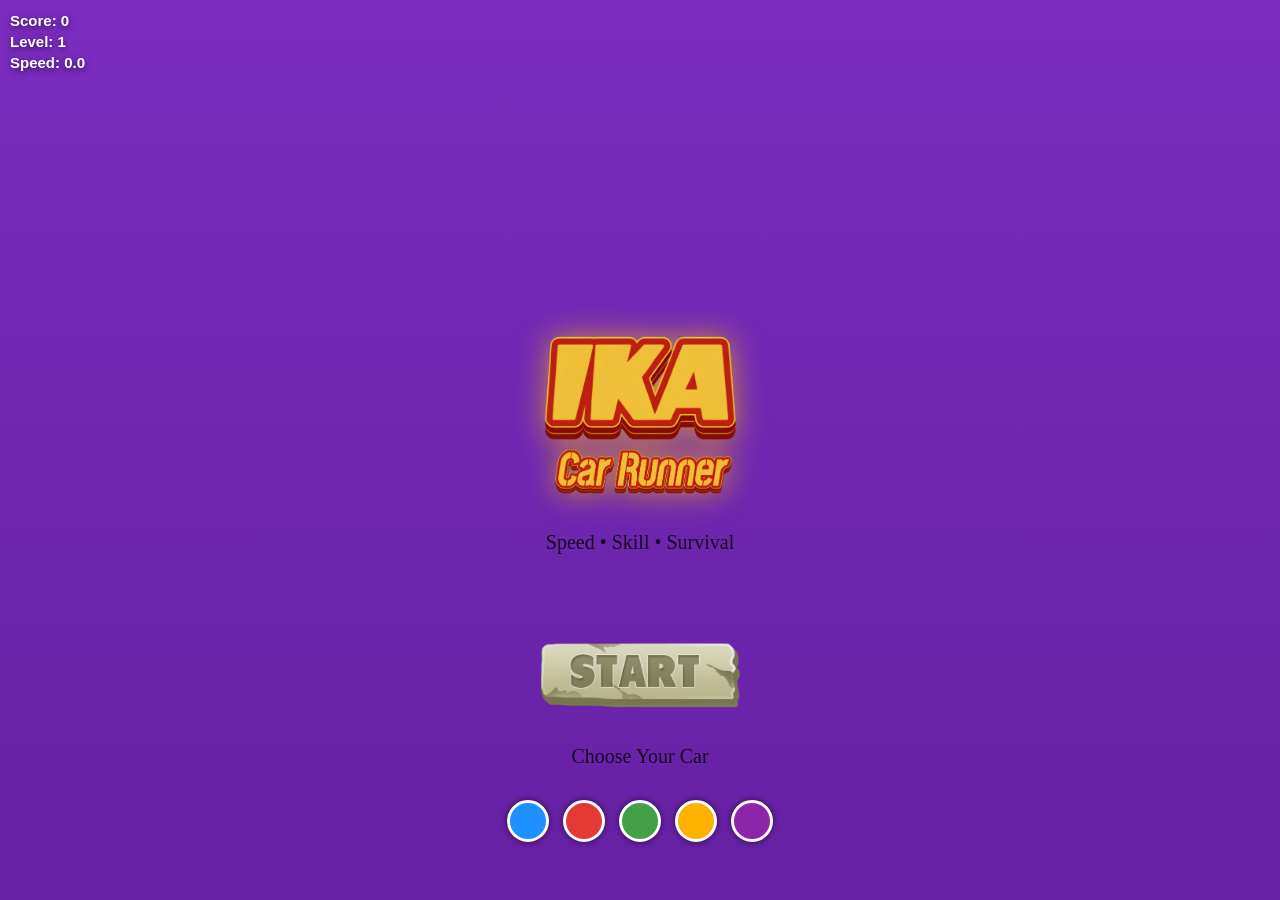
<file: Andriod.html>
<!DOCTYPE html>
<html lang="en">
<head>
  <meta charset="UTF-8">
  <title>IKA Car Runner</title>
  <meta name="viewport" content="width=device-width, initial-scale=1.0, maximum-scale=1.0, user-scalable=no">
  <style>
    @import url('https://fonts.googleapis.com/css2?family=Mansalva&family=Press+Start+2P&family=Playwrite+NZ+Basic+Guides&display=swap');

    @media (max-width: 768px){
      #carPreview{
        width: 60vw;
        height: 32vw;
        max-width: 240px;
        max-height: 150px;
      }
    }


    @media (max-width: 768px) {
      #startScreen {
        justify-content: flex-start;   /* 👈 move content up */
        padding-top: 0vh;             /* 👈 safe space from top */
        text-align: center;
      }

      .gameTitle {
        font-size: 8vw;                /* 👈 responsive title */
        letter-spacing: 2px;
        margin-bottom: 6px;
      }

      .tagline {
        font-size: 7vw;
        margin-bottom: 15px;
      }

      .startBtn {
        font-size: 5vw;
        padding: 3vw 8vw;
      }

      .colorLabel {
        font-size: 3vw;
        margin-top: 16px;
      }

      .pressHint {
        bottom: 10px;
        font-size: 3vw;
      }
    }

    @media (max-height: 650px) {
      .gameTitle {
        font-size: 7vw;
      }
    }

   #startScreen {
  position: fixed;
  inset: 0;
  background: linear-gradient(#87CEEB, #e0f7ff);
  display: grid;                 /* 🔒 NEVER change this */
  grid-template-rows: 1fr 1fr 1fr;
  align-items: center;
  justify-items: center;
  z-index: 20;
  text-align: center;
  padding: 12px;
justify-content: space-around;
  opacity: 1;
  pointer-events: auto;
}


#startScreen h1 {
  font-family: 'GameFont';
  font-size: clamp(32px, 6vw, 64px);
  margin: 0;
}

#startScreen p {
  font-size: clamp(14px, 3.5vw, 18px);
  max-width: 320px;
}

    /* animated background */
    #startScreen .bg{
      position:absolute;
      inset:0;
      width: 100vw;
      height: 100vh;
      background: linear-gradient(180deg, #7b2cbf, #3c096c);
      background-size:300% 300%;
      animation:bgMove 10s infinite alternate;
      z-index:-1;
    }



    @keyframes bgMove{
      0%{background-position:0% 50%}
      100%{background-position:100% 50%}
    }

    /* title */
    .gameTitle{
    font-family: "Playwrite NZ Basic Guides", cursive;
      font-size:clamp(2.5rem,6vw,4rem);
      letter-spacing:4px;
      margin-bottom:10px;
      text-shadow:
        0 0 15px #1e90ff,
        0 0 35px #1e90ff;
      animation:titlePulse 2s infinite alternate;
    }

    @keyframes titlePulse{
      from{transform:scale(1)}
      to{transform:scale(1.05)}
    }

    .tagline{
      opacity:0.85;
      margin-bottom:40px;
    }

    /* start button */
    .startBtn{
    font-family: "Press Start 2P", system-ui;
      font-size:22px;
      padding:14px 40px;
      border:none;
      border-radius:30px;
      cursor:pointer;
      background:linear-gradient(90deg,#ff1744,#ff9100);
      color:white;
      box-shadow:0 0 20px rgba(255,145,0,0.6);
      animation:btnPulse 1.5s infinite;
    }

    .startBtn:hover{
      transform:scale(1.08);
    }

    @keyframes btnPulse{
      0%{box-shadow:0 0 15px rgba(255,145,0,0.6)}
      100%{box-shadow:0 0 35px rgba(255,145,0,1)}
    }

    /* color picker */
    #colorPicker{
      margin-top:20px;
      display:flex;
      gap:14px;
    }

    .colorLabel{
      margin-top:25px;
      font-size:20px;
      opacity:0.8;
    }


    @keyframes blink{
      0%,100%{opacity:0.2}
      50%{opacity:0.8}
    }
#hud{
  position:fixed;
  top:10px;
  left:10px;
  color:#fff;
  font-weight:700;
  font-family:'Segoe UI', Arial, sans-serif;
  z-index:50;
  text-shadow:0 2px 6px rgba(0,0,0,.6);
}

#hud .stat{
  font-size:15px;
  line-height:1.4;
  white-space:nowrap; /* 🔥 prevents wrapping */
}

/* Android / Mobile scaling */
@media(max-width:768px){
  #hud{
    top:10vw;
    left:5vw;
  }
  #hud .stat{
    font-size:4.2vw;
  }
}

    body{margin:0;overflow:hidden;background:#000}
     #gameOver{position:fixed;inset:0;background:rgba(0,0,0,.85);color:white;display:none;align-items:center;justify-content:center;flex-direction:column;font-family: 'Mansalva', Arial, sans-serif;z-index:20}
    button{padding:12px 24px;font-size:18px;cursor:pointer;font-family: "Press Start 2P", system-ui}
    #pauseBtn{
    font-family: "Press Start 2P", system-ui;
      display: none;
    }


    @media (max-width: 768px) {

      #pauseBtn {
        top: 3vw;
        right: 3vw;
        font-size: 4.5vw;
        padding: 2vw 4vw;
        border-radius: 12px;
      }

      #gameOver h1 {
        font-size: 8vw;
      }

      #gameOver button {
        font-size: 5vw;
        padding: 3vw 6vw;
      }
    }
    .colorDot{
      width:36px;
      height:36px;
      border-radius:50%;
      cursor:pointer;
      border:3px solid #fff;
      box-shadow:0 0 6px rgba(0,0,0,0.6);
    }

    .colorDot:active{
      transform:scale(0.9);
    }
    #gameOver{
      position:fixed;
      inset:0;
      background:rgba(0,0,0,0.9);
      backdrop-filter: blur(4px);
      display:none;
      align-items:center;
      justify-content:center;
      z-index:30;
      animation:fadeIn 0.5s ease;
      text-align: center;
    }
    #gameOver{
      animation: zoomFade 0.5s ease;
    }
    @keyframes zoomFade{
      from{transform:scale(1.1); opacity:0}
      to{transform:scale(1); opacity:1}
    }



    .goTitle{
      font-family: 'Mansalva', Arial, sans-serif;
      font-size:clamp(2rem,6vw,2.4rem);
      color:#ff5252;
      text-shadow:0 0 8px rgba(255,82,82,0.6);
      margin-bottom:16px;
    }

    .goStats{
      display:flex;
      justify-content:space-around;
      margin-bottom:20px;
      font-size:14px;
      opacity:0.85;
    }

    .goStats span{
      font-size:22px;
      font-weight:bold;
      color:#40c4ff;
      text-shadow:0 0 6px rgba(64,196,255,0.6);
    }
    @media (max-height: 600px){
    .tagline{ display:none; }
    }
    .goBtn{
      width: auto;
      min-width: 140px;
      padding: 10px 16px;
      margin: 6px auto;
      font-size: 13px;
      font-weight: 500;
      letter-spacing: 0.4px;
      border-radius: 8px;
      background: transparent;
      color: #ffffff;
      border: 1px solid rgba(255,255,255,0.25);
      cursor: pointer;
      transition: all 0.2s ease;
    }

    .goBtn:hover{
      background: rgba(255,255,255,0.08);
      border-color: rgba(255,255,255,0.45);
    }

    .goBtn:active{
      transform: scale(0.95);
    }
    .goBtn.revive{
    font-family: "Press Start 2P", system-ui;
      border-color: rgba(0,255,150,0.4);
      color: #7CFFB2;
    }

    .goBtn.ghost{
    font-family: "Press Start 2P", system-ui;
      border-color: transparent;
      opacity: 0.7;
    }

    .goBtn.ghost:hover{
      opacity: 1;
    }
    @media (max-width: 768px){
      .goBtn{
        min-width: 120px;
        font-size: 12px;
        padding: 8px 14px;
      }
    }

    .startControls {
      display: flex;
      flex-direction: column;
      align-items: center;
      gap: 12px; /* spacing between button and color picker */
    }



    /* Mobile adjustments */
    @media (max-width: 768px){
      .startControls {
        margin-top: -10vw;  /* push button & color picker slightly down from car preview */
        display: flex;
        flex-direction: column;
        align-items: center;
        gap: 3vw;
      }

      .colorLabel {
        margin-top: 1.5vw;  /* smaller margin */
      }
    }

    #startScreen ~ #soundToggle,
    #startScreen ~ #pauseBtn {
      display: none;
    }
    .start-btn{
      background: none;
      border: none;
      padding: 0;
      outline: none;
      cursor: pointer;
      touch-action: manipulation;
    }
    .start-btn img{
      width: 200px;
      max-width: 80vw;
      transition: transform 0.1s ease, filter 0.1s ease;
    }

    /* Push effect */
    .start-btn:active img{
      transform: scale(0.92);
      filter: brightness(0.9);
    }
    .start-btn{
      animation: popIn 0.5s ease;
    }

    @keyframes popIn{
      0%{ transform: scale(0); }
      70%{ transform: scale(1.1); }
      100%{ transform: scale(1); }
    }
    #gameLogo{
      width: 60%;
      max-width: 320px;
      height: auto;
     margin-top: -20px;     /* ⬆️ pulls logo closer to car */
  margin-bottom: 8px;
      image-rendering: auto;
	  filter: drop-shadow(0 0 15px rgba(255,200,0,0.6));
    }

    #previewCanvas {
      width: 100%;
      height: 240px; /* increase from 180–200 */
    }
    @media (max-width: 480px) {
      #previewCanvas {
        height: 260px;
      }
    }

    #gameOverImg{
      width: 70%;
      max-width: 320px;
      height: auto;
      margin-bottom: 18px;
      filter: drop-shadow(0 0 18px rgba(255,60,60,0.7));
      animation: goPop 0.6s ease;
    }

    @media (max-width: 768px){
      #gameOverImg{
        width: 80%;
        max-width: 260px;
      }
    }

    @keyframes goPop{
      0%{ transform: scale(0.7); opacity:0 }
      100%{ transform: scale(1); opacity:1 }
    }

    .goStats {
      display: flex;
      justify-content: space-between;
      gap: 20px;
      padding: 10px;
      font-family: Arial, sans-serif;
    }

    .goStats > div {
      flex: 1;
      text-align: center;
      min-width: 60px;
    }

    .goStats span {
      display: block;
      font-size: 1.5em;
      font-weight: bold;
      color: #fff;
    }

    /* Mobile optimization */
    @media (max-width: 480px) {
      .goStats {
        gap: 15px;
        padding: 8px;
      }

      .goStats > div {
        min-width: 50px;
      }
    }

  </style>
</head>
<body>
<div id="startScreen">
  <div class="bg"></div>

  <!-- TOP SECTION -->
  <div class="startSection top">
    <div id="carPreview"></div>
  </div>

  <!-- MIDDLE SECTION -->
  <div class="startSection middle">
    <img id="gameLogo" src="assets/images/ika-car-runner1.png" alt="IKA Car Runner"/>
    <div class="colorLabel">Speed • Skill • Survival</div>
  </div>

  <!-- BOTTOM SECTION -->
  <div class="startSection bottom">
    <div class="startControls">
      <button id="startBtn" class="start-btn">
        <img src="assets/images/start.png" alt="Start Game">
      </button>

      <div class="colorLabel">Choose Your Car</div>

      <div id="colorPicker">
        <div class="colorDot" data-color="0x1e90ff" style="background:#1e90ff"></div>
        <div class="colorDot" data-color="0xe53935" style="background:#e53935"></div>
        <div class="colorDot" data-color="0x43a047" style="background:#43a047"></div>
        <div class="colorDot" data-color="0xffb300" style="background:#ffb300"></div>
        <div class="colorDot" data-color="0x8e24aa" style="background:#8e24aa"></div>
      </div>
    </div>
  </div>
</div>

<div id="hud">
  <div class="stat">Score: <span id="score">0</span></div>
  <div class="stat">Level: <span id="level">1</span></div>
  <div class="stat">Speed: <span id="speed">0.0</span></div>
</div>
<!-- ✅ ADDED PAUSE BUTTON -->
<button id="soundToggle"
        style="
  background: transparent;
  border: none;
  outline: none;
  box-shadow: none;
  margin: 0;
    position:fixed;
    top:40px;
    right:10px;   /* 👈 moved left */
  ">
  <img id="soundIcon" src="assets/images/sound-on.png" alt="Sound" width="40" height="40">
</button>
<button id="pauseBtn1"
        style="
  background: transparent;
  border: none;
  outline: none;
  margin: 0;
    position:fixed;
    top:30px;
    right:40px;   /* 👈 moved right */
  ">
  <img id="pauseBtn" src="assets/images/pause.png" alt="Sound" width="40" height="40">
</button>


<div id="gameOver">
  <img id="gameOverImg" src="assets/images/gameover.png" alt="Game Over">

  <div class="goStats">
    <div>Score<br><span id="finalScore">0</span></div>
    <div>Level<br><span id="finalLevel">1</span></div>
  </div>

  <button id="reviveBtn" class="goBtn revive">WatchNow to Continue</button>
  <button id="restartBtn" class="goBtn">Restart</button>
  <button id="menuBtn" class="goBtn ghost">Main Menu</button>
</div>



<audio id="engine" src="assets/audio/engine.wav" loop></audio>
<audio id="crash" src="assets/audio/crash.mp3"></audio>

<!--<script src="https://cdn.jsdelivr.net/npm/three@0.158.0/build/three.min.js"></script>-->
<script src="assets/script/Three_Min.js"></script>
<script>

  const startBtn = document.getElementById("startBtn");

  startBtn.addEventListener("click", () => {
    if(soundEnabled){
    }
  });
  let gameStarted = false;

  startBtn.addEventListener("click", ()=>{
    if(gameStarted) return;
    gameStarted = true;
  });


  // =============================
  // BASIC THREE SETUP
  // =============================
  const isLowEnd = /Android|iPhone|iPad/i.test(navigator.userAgent);
  const lowEndFactor = isLowEnd ? 0.5 : 1;

  const scene=new THREE.Scene();
  scene.background = new THREE.Color(0x87ceeb); // visible sky to avoid black screen
  //scene.fog=new THREE.Fog(0x87ceeb,20,140);
  scene.fog = new THREE.Fog(0x87ceeb, 80, 300);


  const camera=new THREE.PerspectiveCamera(70,window.innerWidth/window.innerHeight,0.1,500);
  camera.position.set(0,8,15);
  camera.rotation.x=-0.35;

  const baseCameraPosition = new THREE.Vector3().copy(camera.position);

  const renderer=new THREE.WebGLRenderer({antialias:true});
  //renderer.setPixelRatio(isLowEnd ? 1 : Math.min(2, window.devicePixelRatio));
  renderer.setPixelRatio(Math.min(2, window.devicePixelRatio));

  renderer.setSize(window.innerWidth,window.innerHeight);
  document.body.appendChild(renderer.domElement);

  const hemi=new THREE.HemisphereLight(0xffffff,0x444444,1);
  scene.add(hemi);

  const sunLight=new THREE.DirectionalLight(0xffffff,1);
  sunLight.position.set(10,20,10);
  sunLight.castShadow = false;     // ✅ moved here
  scene.add(sunLight);

  renderer.shadowMap.enabled = false; // ✅ ok here too

  const clock = new THREE.Clock();

  // =============================
  // SKY OBJECTS
  // =============================
  const loader=new THREE.TextureLoader();

  const posterTextures = [
    'assets/images/poster1.png',
    'assets/images/poster2.png',
    'assets/images/poster3.png'
  ];

  const sunGroup=new THREE.Group();
  const sunMesh=new THREE.Mesh(new THREE.SphereGeometry(2,32,32),new THREE.MeshBasicMaterial({color:0xffdd55}));
  const sunGlow=new THREE.Sprite(new THREE.SpriteMaterial({map:loader.load('assets/images/glow.png'),color:0xffdd88,transparent:true,opacity:0.6}));
  sunGlow.scale.set(14,14,1);
  sunGroup.add(sunMesh,sunGlow);
  scene.add(sunGroup);

  const moonGroup=new THREE.Group();
  const moonMesh=new THREE.Mesh(new THREE.SphereGeometry(1.5,32,32),new THREE.MeshBasicMaterial({color:0xddddff}));
  const moonGlow=new THREE.Sprite(new THREE.SpriteMaterial({map:loader.load('assets/images/glow1.png'),color:0xaaaaff,transparent:true,opacity:0.5}));
  moonGlow.scale.set(10,10,1);
  moonGroup.add(moonMesh,moonGlow);
  scene.add(moonGroup);

  const clouds=[];
  function spawnCloud(){
    const cloud=new THREE.Group();
    for(let i=0;i<7;i++){
      const puff=new THREE.Mesh(
        new THREE.SphereGeometry(Math.random()*1.4+0.9,16,16),
        new THREE.MeshStandardMaterial({color:0xffffff,transparent:true,opacity:0.95,roughness:1})
      );
      puff.position.set(Math.random()*3,Math.random()*1.2,Math.random()*1.2);
      cloud.add(puff);
    }
    cloud.position.set(-18+Math.random()*36,16,-140);
    scene.add(cloud);
    clouds.push(cloud);
  }

  // =============================
  // STARS
  // =============================
  const starGeo=new THREE.BufferGeometry();
  const starCount = isLowEnd ? 300 : 1200;
  const starPos=[];
  const starTwinkle=[];
  for(let i=0;i<starCount;i++){
    starPos.push((Math.random()*600)-300,(Math.random()*260)+40,(Math.random()*600)-300);
    starTwinkle.push(Math.random()*Math.PI*2);
  }
  starGeo.setAttribute('position',new THREE.Float32BufferAttribute(starPos,3));
  const starMat=new THREE.PointsMaterial({color:0xffffff,size:0.9,transparent:true});
  const starField=new THREE.Points(starGeo,starMat);
  scene.add(starField);

  // =============================
  // ROAD
  // =============================
  const road=new THREE.Mesh(new THREE.BoxGeometry(7,0.2,400),new THREE.MeshStandardMaterial({color:0x444444}));
  road.position.z=-100;
  scene.add(road);

  for(let i=-1;i<=1;i+=2){
    const line = new THREE.Mesh(
      new THREE.BoxGeometry(0.05,0.05,400),
      new THREE.MeshStandardMaterial({ color:0xffffff })
    );
    line.position.set(i*1.15, 0.11, -100);

    line.userData.isRoadLine = true;     // ⭐ add
    line.userData.offset = i * 1.15;     // ⭐ add

    scene.add(line);
  }


// =============================
// GRASS LAND (LEFT & RIGHT)
// =============================
const grassMaterial = new THREE.MeshStandardMaterial({
  color: 0x388e3c,
  roughness: 1
});

// Left grass
const grassLeft = new THREE.Mesh(
  new THREE.BoxGeometry(20, 0.1, 400),
  grassMaterial
);
grassLeft.position.set(-13, -0.05, -100);
scene.add(grassLeft);

// Right grass
const grassRight = new THREE.Mesh(
  new THREE.BoxGeometry(20, 0.1, 400),
  grassMaterial
);

grassLeft.material.color.offsetHSL(0, 0, -0.05);
grassRight.material.color.offsetHSL(0, 0, 0.05);
grassRight.position.set(13, -0.05, -100);
scene.add(grassRight);


  // =============================
  // CAR
  // =============================
  const car=new THREE.Group();
  const body=new THREE.Mesh(new THREE.BoxGeometry(1.4,0.45,2.4),new THREE.MeshStandardMaterial({color:0x1e90ff,metalness:0.5,roughness:0.3}));
  body.position.y=0.45;
  const hood=new THREE.Mesh(new THREE.BoxGeometry(1.3,0.3,1.2),new THREE.MeshStandardMaterial({color:0x1565c0,metalness:0.5,roughness:0.35}));
  hood.position.set(0,0.65,0.6);
  const roof=new THREE.Mesh(new THREE.BoxGeometry(1.0,0.35,1.0),new THREE.MeshStandardMaterial({color:0x90caf9,transparent:true,opacity:0.8}));
  roof.position.set(0,0.9,-0.1);

  let selectedCarColor = body.material.color.getHex();

  // =============================
  // START SCREEN CAR PREVIEW
  // =============================
  const previewScene = new THREE.Scene();
  const previewCamera = new THREE.PerspectiveCamera(45, 1, 0.1, 50);
  previewCamera.position.set(0, 1.9, 4.4);
  previewCamera.lookAt(0, 0.8, 0);



  const previewRenderer = new THREE.WebGLRenderer({
    alpha: true,
    antialias: true
  });
  function resizePreview(){
    const box = document.getElementById("carPreview");
    previewCamera.aspect = box.clientWidth / box.clientHeight;
    previewCamera.updateProjectionMatrix();
    previewRenderer.setSize(box.clientWidth, box.clientHeight);
  }
  resizePreview();
  window.addEventListener("resize", resizePreview);

  document.getElementById("carPreview").appendChild(previewRenderer.domElement);

  // Lights
  previewScene.add(new THREE.HemisphereLight(0xffffff, 0x444444, 1));
  const pLight = new THREE.DirectionalLight(0xffffff, 1);
  pLight.position.set(5, 10, 5);
  previewScene.add(pLight);
  previewScene.add(new THREE.AmbientLight(0xffffff, 0.4));

  // --- CAR MODEL (simple copy of your main car) ---
  const previewCar = new THREE.Group();

  // body
  const previewBody = new THREE.Mesh(
    new THREE.BoxGeometry(1.4,0.45,2.4),
    new THREE.MeshStandardMaterial({ color: selectedCarColor })
  );
  previewBody.position.y = 0.45;

  // roof
  const previewRoof = new THREE.Mesh(
    new THREE.BoxGeometry(1.0,0.35,1.0),
    new THREE.MeshStandardMaterial({
      color: 0xffffff,
      transparent:true,
      opacity:0.7
    })
  );
  previewRoof.position.set(0,0.9,-0.1);

  // wheels
  const previewWheelMat = new THREE.MeshStandardMaterial({ color: 0x111111 });
  const wheel = new THREE.Mesh(
    new THREE.CylinderGeometry(0.28, 0.28, 0.18, 12),
    previewWheelMat
  );

  for (let x of [-0.65, 0.65]) {
    for (let z of [-0.8, 0.8]) {
      const wheel = new THREE.Mesh(
        new THREE.CylinderGeometry(0.28, 0.28, 0.18, 12),
        previewWheelMat
      );
      wheel.rotation.z = Math.PI / 2;
      wheel.position.set(x, 0.28, z);
      previewCar.add(wheel);
    }
  }



// =============================
// REAR BACKLIGHTS
// =============================
const backLightMaterial = new THREE.MeshBasicMaterial({
  color: 0xaa0000,
  //emissive: 0xff0000,
  //emissiveIntensity: 1,
  transparent: true,
  opacity: 0.9
});

const backLightGeo = new THREE.BoxGeometry(0.3, 0.15, 0.05);

// Left light
const backLightLeft = new THREE.Mesh(backLightGeo, backLightMaterial);
backLightLeft.position.set(-0.4, 0.35, 1.2);

// Right light
const backLightRight = new THREE.Mesh(backLightGeo, backLightMaterial);
backLightRight.position.set(0.4, 0.35, 1.2);

// PREVIEW BACKLIGHTS
const previewBackLightMaterial = new THREE.MeshBasicMaterial({
  color: 0xaa0000,
  transparent: true,
  opacity: 0.9
});

const previewBackLightGeo = new THREE.BoxGeometry(0.3, 0.15, 0.05);

const previewBackLightLeft = new THREE.Mesh(previewBackLightGeo, previewBackLightMaterial);
previewBackLightLeft.position.set(-0.4, 0.35, 1.2);

const previewBackLightRight = new THREE.Mesh(previewBackLightGeo, previewBackLightMaterial);
previewBackLightRight.position.set(0.4, 0.35, 1.2);

previewCar.add(previewBackLightLeft);
previewCar.add(previewBackLightRight);



 // add all
  previewCar.add(previewBody, previewRoof);
  previewScene.add(previewCar);
  previewCar.scale.set(1.8, 1.8, 1.8); // BIG & punchy\




  // =============================
  // ROTATION LOOP
  // =============================
  function animatePreview(){
    requestAnimationFrame(animatePreview);
    previewCar.rotation.y += 0.01;

  previewCar.children.forEach(p=>{
    if(p.geometry?.type === "CylinderGeometry"){
      p.rotation.x -= 0.05;
    }
  });

    previewRenderer.render(previewScene, previewCamera);
  }
  animatePreview();


  document.querySelectorAll(".colorDot").forEach(dot=>{
    dot.addEventListener("click",()=>{
      selectedCarColor = parseInt(dot.dataset.color);

      // main game car
      body.material.color.setHex(selectedCarColor);

      // preview car
      previewBody.material.color.setHex(selectedCarColor);
    });
  });



  const wheelMat=new THREE.MeshStandardMaterial({color:0x111111,roughness:0.9});
  const wheels=[];
  for(let x of [-0.65,0.65]){
    for(let z of [-0.8,0.8]){
      const wheel=new THREE.Mesh(new THREE.CylinderGeometry(0.28,0.28,0.18,10),wheelMat);
      wheel.rotation.z=Math.PI/2;
      wheel.position.set(x,0.28,z);
      wheels.push(wheel);
      car.add(wheel);
    }
  }
  car.add(body,hood,roof,backLightLeft);
   car.add(body,hood,roof,backLightRight);


  const headlightL=new THREE.SpotLight(0xffffff,2.2,30,0.4,0.6,1);
  headlightL.position.set(-0.42,0.52,1.2);
  headlightL.target.position.set(-0.42,0.2,-12);
  car.add(headlightL, headlightL.target);

  const headlightR=new THREE.SpotLight(0xffffff,2.2,30,0.4,0.6,1);
  headlightR.position.set(0.42,0.52,1.2);
  headlightR.target.position.set(0.42,0.2,-12);
  car.add(headlightR, headlightR.target);

  const beamMat=new THREE.MeshBasicMaterial({color:0xffffff,transparent:true,opacity:0.14,depthWrite:false});
  const beamGeo=new THREE.ConeGeometry(0.8,4.5,28,1,true);

  const beamL=new THREE.Mesh(beamGeo,beamMat);
  beamL.rotation.x=Math.PI/2;
  beamL.position.set(-0.42,0.22,-1.05);
  car.add(beamL);

  const beamR=new THREE.Mesh(beamGeo,beamMat);
  beamR.rotation.x=Math.PI/2;
  beamR.position.set(0.42,0.22,-1.05);
  car.add(beamR);

  car.position.set(0,0.1,4);
  scene.add(car);

  // =============================
// EXHAUST FLAME
// =============================
const flameGeo = new THREE.ConeGeometry(0.15, 0.6, 8);
const flameMat = new THREE.MeshBasicMaterial({
  color: 0xff5500,
  transparent: true,
  opacity: 0.8
});

const flame = new THREE.Mesh(flameGeo, flameMat);
flame.rotation.x = Math.PI;
flame.position.set(0, 0.25, 1.8); // adjust to exhaust pipe
flame.visible = false;

car.add(flame);



  // =============================
// DRIFT SMOKE SYSTEM
// =============================
const smokeParticles = [];

function spawnSmoke(){
  const geo = new THREE.SphereGeometry(0.25, 8, 8);
  const mat = new THREE.MeshBasicMaterial({
    color: 0xffffff,
    transparent: true,
    opacity: 0.6
  });

  const smoke = new THREE.Mesh(geo, mat);

  // Spawn behind car
  smoke.position.set(
    car.position.x + (Math.random()-0.5)*0.4,
    0.15,
    car.position.z + 1.2
  );

  smoke.userData.life = 1;
  scene.add(smoke);
  smokeParticles.push(smoke);
}

// =============================
// SKID MARK SYSTEM
// =============================
const skidMarks = [];

function spawnSkid(){
  const geo = new THREE.PlaneGeometry(0.4, 1.2);
  const mat = new THREE.MeshBasicMaterial({
    color: 0x111111,
    transparent: true,
    opacity: 0.6,
    side: THREE.DoubleSide
  });

  const skid = new THREE.Mesh(geo, mat);
  skid.rotation.x = -Math.PI / 2;

  skid.position.set(
    car.position.x,
    0.01,
    car.position.z + 1.5
  );

  skid.userData.life = 1;
  scene.add(skid);
  skidMarks.push(skid);
}


  // =============================
  // LANES
  // =============================
  const lanes=[-2.2,0,2.2];
  let currentLane=1;
  let targetX=lanes[currentLane];
  const laneSmoothness = isLowEnd ? 0.14 : 0.22;

  // =============================
  // TREES
  // =============================
  const trees=[];
  function spawnTree(x){
    // 🌳 RANDOM SIZE TYPE
    const sizeType = Math.random();
    let scale = 1;

    if(sizeType < 0.33) scale = 0.7;      // small
    else if(sizeType < 0.66) scale = 1.0; // medium
    else scale = 1.5;                     // big

    // trunk
    const trunk=new THREE.Mesh(
      new THREE.CylinderGeometry(
        0.14 * scale,
        0.22 * scale,
        1.6 * scale,
        10
      ),
      new THREE.MeshStandardMaterial({color:0x6b4f2a,roughness:0.9})
    );
    trunk.position.y=(0.8 * scale);

    // foliage
    const foliage=new THREE.Group();
    for(let i=0;i<2 + Math.floor(scale);i++){
      const leaf=new THREE.Mesh(
        new THREE.IcosahedronGeometry(0.8 * scale, 0),
        new THREE.MeshStandardMaterial({color:0x2e7d32,roughness:0.7})
      );
      leaf.position.set(
        (Math.random()-0.5) * 0.5 * scale,
        (1.5 + i * 0.35) * scale,
        (Math.random()-0.5) * 0.5 * scale
      );
      foliage.add(leaf);
    }

    const tree=new THREE.Group();
    tree.add(trunk,foliage);

    // slight random offset so they don’t line up
    tree.position.set(
      x + (Math.random()-0.5)*0.4,
      0,
      -220
    );

    scene.add(tree);
    trees.push(tree);
  }

  // =============================
  // Movie Poster
  // =============================


  function addMoviePoster(building, width, height, depth){
  if(isLowEnd) return;
    if(Math.random() > 0.4) return;

    const tex = loader.load(
      posterTextures[Math.floor(Math.random()*posterTextures.length)]
    );
    tex.colorSpace = THREE.SRGBColorSpace;

    const poster = new THREE.Mesh(
      new THREE.PlaneGeometry(width * 0.6, height * 0.4),
      new THREE.MeshBasicMaterial({
        map: tex,
        transparent: true
      })
    );

    poster.position.set(
      0,
      height * 0.55,
      depth / 2 + 0.02
    );

    building.add(poster);
  }





  // =============================
  // BUILDINGS (NEW FEATURE)
  // =============================


  const buildings=[];


  function spawnBuilding(x){
    const building = new THREE.Group();

    const height = 4 + Math.random() * 8;
    const width = 2 + Math.random() * 1.5;
    const depth = 2 + Math.random() * 1.5;

    // Building box
    const buildingMesh = new THREE.Mesh(
      new THREE.BoxGeometry(width, height, depth),
      new THREE.MeshStandardMaterial({
        color: new THREE.Color().setHSL(Math.random(), 0.2, 0.5),
        roughness: 0.8
      })
    );
    buildingMesh.position.y = height / 2;
    building.add(buildingMesh);

    // ✅ Add poster here
    addMoviePoster(building, width, height, depth);

    // Windows
    for(let y = 0.8; y < height; y += 1.2){
      for(let i = -width/2 + 0.3; i < width/2; i += 0.5){
        const windowMesh = new THREE.Mesh(
          new THREE.PlaneGeometry(0.3, 0.4),
          new THREE.MeshBasicMaterial({
            color: Math.random() > 0.5 ? 0xffffaa : 0x222222,
            side: THREE.DoubleSide
          })
        );
        windowMesh.position.set(i, y, depth / 2 + 0.01);
        building.add(windowMesh);
      }
    }

    // Position & add to scene
    building.position.set(x, 0, -260);
    scene.add(building);
    buildings.push(building);
  }


  // =============================
  // ROAD SIDE SHOPS
  // =============================
  const shops = [];

  function createTextSign(text, color = "#ffffff") {
    const canvas = document.createElement("canvas");
    canvas.width = 256;
    canvas.height = 128;
    const ctx = canvas.getContext("2d");

    ctx.clearRect(0,0,256,128);
    ctx.fillStyle = color;
    ctx.font = "bold 48px Arial";
    ctx.textAlign = "center";
    ctx.textBaseline = "middle";
    ctx.fillText(text,128,64);

    const texture = new THREE.CanvasTexture(canvas);
    return new THREE.Mesh(
      new THREE.PlaneGeometry(2.8,1.4),
      new THREE.MeshBasicMaterial({ map:texture, transparent:true })
    );
  }

  function spawnBurgerShop(x){
    const shop = new THREE.Group();

    const body = new THREE.Mesh(
      new THREE.BoxGeometry(3,2.5,3),
      new THREE.MeshStandardMaterial({ color:0xd32f2f, roughness:0.7 })
    );
    body.position.y = 1.25;

    const roof = new THREE.Mesh(
      new THREE.BoxGeometry(3.2,0.4,3.2),
      new THREE.MeshStandardMaterial({ color:0xffc107 })
    );
    roof.position.y = 2.7;

    const sign = createTextSign("BURGER", "#ffeb3b");
    sign.position.set(0,2,1.6);

    shop.add(body, roof, sign);
    shop.position.set(x,0,-260);

    scene.add(shop);
    shops.push(shop);
  }

  function spawnIceCreamShop(x){
    const shop = new THREE.Group();

    const body = new THREE.Mesh(
      new THREE.BoxGeometry(2.8,2.4,2.8),
      new THREE.MeshStandardMaterial({ color:0xf48fb1, roughness:0.6 })
    );
    body.position.y = 1.2;

    const cone = new THREE.Mesh(
      new THREE.ConeGeometry(0.6,1.6,20),
      new THREE.MeshStandardMaterial({ color:0xffffff })
    );
    cone.position.y = 3;

    const sign = createTextSign("ICE CREAM", "#ffffff");
    sign.position.set(0,2,1.5);

    shop.add(body, cone, sign);
    shop.position.set(x,0,-260);

    scene.add(shop);
    shops.push(shop);
  }
  // =============================
  // TEA STALL ☕
  // =============================
  function spawnTeaStall(x){
    const shop = new THREE.Group();

    const base = new THREE.Mesh(
      new THREE.BoxGeometry(2.4,1.6,2.4),
      new THREE.MeshStandardMaterial({ color:0x8d6e63, roughness:0.8 })
    );
    base.position.y = 0.8;

    const roof = new THREE.Mesh(
      new THREE.ConeGeometry(1.6,0.8,4),
      new THREE.MeshStandardMaterial({ color:0x4e342e })
    );
    roof.position.y = 2;

    const sign = createTextSign("TEA ☕", "#ffffff");
    sign.position.set(0,1.6,1.3);

    shop.add(base, roof, sign);
    shop.position.set(x,0,-260);

    scene.add(shop);
    shops.push(shop);
  }

  // =============================
  // PETROL BUNK ⛽
  // =============================
  function spawnPetrolBunk(x){
    const shop = new THREE.Group();

    const building = new THREE.Mesh(
      new THREE.BoxGeometry(3.6,2.6,3.2),
      new THREE.MeshStandardMaterial({ color:0x1565c0, roughness:0.6 })
    );
    building.position.y = 1.3;

    const canopy = new THREE.Mesh(
      new THREE.BoxGeometry(4.6,0.3,3.8),
      new THREE.MeshStandardMaterial({ color:0xffeb3b })
    );
    canopy.position.y = 3;

    const pillar1 = new THREE.Mesh(
      new THREE.BoxGeometry(0.3,3,0.3),
      new THREE.MeshStandardMaterial({ color:0xffffff })
    );
    pillar1.position.set(-1.8,1.5,1.5);

    const pillar2 = pillar1.clone();
    pillar2.position.x = 1.8;

    const sign = createTextSign("PETROL ⛽", "#ffeb3b");
    sign.position.set(0,2.2,1.8);

    shop.add(building, canopy, pillar1, pillar2, sign);
    shop.position.set(x,0,-260);

    scene.add(shop);
    shops.push(shop);
  }


  // =============================
  // MODIFY TREE SPAWN AREA (BUILDINGS BEHIND TREES)
  // =============================


  // Add building spawn inside main loop
  let buildingTimer = 0;

  function updateBuildings(speed){
  buildingTimer += speed;
  if(buildingTimer > 1.2 && buildings.length < 6){
  spawnBuilding(Math.random() > 0.5 ? -8 : 8);
  buildingTimer = 0;
  }


  for(let i=buildings.length-1;i>=0;i--){
    const b = buildings[i];
    b.position.z += speed * WORLD_SPEED;
    b.position.x += roadCurve * 0.008;

    if(b.position.z > 20){
      scene.remove(b);
      buildings.splice(i,1);
    }
  }

  }

  // =============================
  // OBSTACLES (YELLOW CONES)
  // =============================
  const obstacles=[];
  function spawnObstacle(){
    const coneGroup = new THREE.Group();
    const coneGeo = new THREE.ConeGeometry(0.7, 1.6, 24);
    const coneMat = new THREE.MeshStandardMaterial({ color: 0xffe600, roughness: 0.4 });
    const cone = new THREE.Mesh(coneGeo, coneMat);
    cone.position.y = 0.8; // upright

    const stripeMat = new THREE.MeshStandardMaterial({ color: 0x000000 });
    const stripe1 = new THREE.Mesh(new THREE.TorusGeometry(0.42, 0.05, 10, 30), stripeMat);
    stripe1.rotation.x = Math.PI / 2;
    stripe1.position.y = 1.05;

    const stripe2 = new THREE.Mesh(new THREE.TorusGeometry(0.30, 0.05, 10, 30), stripeMat);
    stripe2.rotation.x = Math.PI / 2;
    stripe2.position.y = 0.75;

    coneGroup.add(cone, stripe1, stripe2);
    coneGroup.position.x = lanes[Math.floor(Math.random()*3)];
    coneGroup.position.z = -200;

    scene.add(coneGroup);
    obstacles.push(coneGroup);
  }
  // =============================
  // COUNTDOWN OBJECTS (1 2 3 GO)
  // =============================
  function spawnCountdownObject(text, zPos){
    const canvas = document.createElement("canvas");
    const ctx = canvas.getContext("2d");

    canvas.width = 256;
    canvas.height = 256;

    // ✅ transparent background (DO NOTHING)

    ctx.clearRect(0,0,256,256);

    ctx.fillStyle = "white";
    ctx.font = "bold 160px Arial";
    ctx.textAlign = "center";
    ctx.textBaseline = "middle";
    ctx.fillText(text,128,128);

    const texture = new THREE.CanvasTexture(canvas);
    texture.needsUpdate = true;

    const mat = new THREE.MeshBasicMaterial({
      map: texture,
      transparent: true,     // ✅ important
      depthWrite: false
    });

    const mesh = new THREE.Mesh(
      new THREE.PlaneGeometry(6,6),
      mat
    );

    mesh.position.set(0,3,zPos);
    scene.add(mesh);
    countdownObjects.push(mesh);
  }


  // =============================
  // GAME VARIABLES (FIXED DUPLICATES)
  // =============================
  let score=0;
  let level=1;
  let speed=0.01;
  let minSpeed = 0.05;
  let maxSpeed = 0.15;
  let speedStep = 0.00025; // smooth change
  let speedDir = 1;        // 1 = increasing, -1 = decreasing
  let running=false; // start paused until Start pressed
  let paused=false;
  const WORLD_SPEED = 10;

  let countdownEndZ = -180;

  // Jump system (single definition)
  let isJumping=false;
  let jumpVelocity=0;
  const gravity=0.0045;     // reduced air float
  const jumpPower=0.135; // little higher jump      // small but higher jump
  const flipSpeed=0.18;      // single flip only
  let flipRotation=0;
  let hasFlipped=false;

  let shakeTime=0;
  let shakeIntensity=0.15;

  let countdownStage = 0;   // 0=1, 1=2, 2=3, 3=GO, 4=done
  let countdownActive = true;
  const countdownObjects = [];


  let isTouching = false;
  let lockedSpeed = 0;
  let activeTouchId = null;

  let reviveUsed = false;
  let waitingForAd = false;

  const MAX_TREES = isLowEnd ? 12 : 25;
  const MAX_CLOUDS = isLowEnd ? 8 : 18;
  const MAX_OBSTACLES = isLowEnd ? 6 : 12;
  // =============================
  // ROAD CURVE SYSTEM
  // =============================
  let roadCurve = 0;
  let curveDir = 1;
  const maxCurve = 0.7;      // how strong the curve is
  const curveSpeed = 0.0006; // how fast it changes

// =============================
// RAIN SYSTEM
// =============================
let rainEnabled = false;
let rainTimer = 0;
let nextRainTime = 10 + Math.random() * 20; // first rain after 10–30 sec

const rainDrops = [];
const MAX_RAIN = 400;

  ////////
  // =============================
  // SOUND MUTE / UNMUTE (GLOBAL)
  // =============================
  let soundEnabled = localStorage.getItem("ika_sound") !== "off";


  const soundBtn = document.getElementById("soundIcon");
  updateSoundIcon();


  function updateSoundIcon(soundEnabled){

  soundBtn.src = soundEnabled ? "assets/images/sound-on.png" : "assets/images/sound-off.png";
  }


  function setSoundState(state){
  soundEnabled = state;
  localStorage.setItem("ika_sound", state ? "on" : "off");


  // mute/unmute all audio elements
  document.querySelectorAll("audio").forEach(a => a.muted = !state);
  updateSoundIcon(soundEnabled);
  }


  soundBtn.addEventListener("click", ()=>{
  setSoundState(!soundEnabled);
  });


  // Ensure correct state on load
  window.addEventListener("load", ()=>{
  setSoundState(soundEnabled);
  });
  function resetGame(){
  soundBtn.style.display = "block";
  pauseBtn.style.display = "block";

  body.material.color.setHex(selectedCarColor);
  hood.material.color.setHex(selectedCarColor);

      reviveUsed = false;
  waitingForAd = false;
  document.getElementById("reviveBtn").style.display = "block";
  document.getElementById("reviveBtn").disabled = false;
  document.getElementById("reviveBtn").innerText = "Watch Ad & Continue";

    // core state
    score = 0;
    level = 1;
    speed = minSpeed;
    speedDir = 1;
    running = true;
    paused = false;

    // car state
    car.position.set(0, 0.1, 4);
    car.rotation.set(0,0,0);
    currentLane = 1;
    targetX = lanes[currentLane];
    isJumping = false;

    // countdown
    countdownStage = 0;
    countdownActive = true;
    countdownObjects.forEach(o => scene.remove(o));
    countdownObjects.length = 0;

    spawnCountdownObject("1", -45);
    spawnCountdownObject("2", -90);
    spawnCountdownObject("3", -135);
    spawnCountdownObject("GO", -180);

    // obstacles
    obstacles.forEach(o => scene.remove(o));
    obstacles.length = 0;

    trees.forEach(t => scene.remove(t));
    trees.length = 0;

    clouds.forEach(c => scene.remove(c));
    clouds.length = 0;

    buildings.forEach(b => scene.remove(b));
    buildings.length = 0;

    // UI
    document.getElementById("gameOver").style.display = "none";
    pauseBtn.src="assets/images/pause.png";

    // audio
    engine.currentTime = 0;

  playEngine();


    shops.forEach(s => scene.remove(s));
  shops.length = 0;

  }

  // =============================
  // AUDIO
  // =============================
  const engine=document.getElementById("engine");
  const crash=document.getElementById("crash");
  engine.volume = isLowEnd ? 0.25 : 0.4;
  document.addEventListener("pointerdown",()=>engine.play().catch(()=>{}),{once:true});

  // =============================
  // revive
  // =============================
  function playEngine(){
    if(soundEnabled && !paused){
      engine.play().catch(()=>{});
    }
  }
  // =============================
// ADVANCED GRASS SYSTEM 🌱🌾🌼
// =============================
const grasses = [];
const MAX_GRASS = isLowEnd ? 120 : 300;

const grassColors = [
  0x2e7d32,
  0x388e3c,
  0x43a047,
  0x4caf50
];

function spawnGrass(){

  const group = new THREE.Group();

  const side = Math.random() > 0.5 ? -1 : 1;
  const baseX = side * (8 + Math.random() * 8);

  // 🌿 NORMAL OR TALL GRASS
  const isTall = Math.random() > 0.75;

  const height = isTall ? 1.2 : 0.6;
  const width  = isTall ? 0.35 : 0.25;

  const bladeGeo = new THREE.PlaneGeometry(width, height);
  const bladeMat = new THREE.MeshStandardMaterial({
    color: grassColors[Math.floor(Math.random()*grassColors.length)],
    side: THREE.DoubleSide
  });

  const blade = new THREE.Mesh(bladeGeo, bladeMat);
  blade.position.y = height/2;

  group.add(blade);

  // 🌼 FLOWERS (small chance)
  if(Math.random() > 0.8){

    const flowerColor = Math.random() > 0.5 ? 0xffff66 : 0xffffff;

    const flower = new THREE.Mesh(
      new THREE.SphereGeometry(0.12, 6, 6),
      new THREE.MeshBasicMaterial({ color: flowerColor })
    );

    flower.position.set(
      (Math.random()-0.5)*0.2,
      height,
      0
    );

    group.add(flower);
  }

  group.position.set(baseX, 0, -220);
  group.rotation.y = Math.random() * Math.PI;

  scene.add(group);
  grasses.push(group);
}


 // =============================
  // spawnRain
  // =============================

function spawnRain(){
  const geo = new THREE.CylinderGeometry(0.02, 0.02, 0.6);
  const mat = new THREE.MeshBasicMaterial({
    color: 0x66aaff,
    transparent: true,
    opacity: 0.6
  });

  const drop = new THREE.Mesh(geo, mat);

  drop.position.set(
    (Math.random() - 0.5) * 20,
    8 + Math.random() * 5,
    (Math.random() - 0.5) * 40
  );

  scene.add(drop);
  rainDrops.push(drop);
}


  function revivePlayer(){
    // Move car safely forward
    car.position.z = 4;
    car.position.y = 0.1;
    car.rotation.set(0,0,0);

    // Clear nearby obstacles
    for(let i=obstacles.length-1;i>=0;i--){
      if(obstacles[i].position.z > -40){
        scene.remove(obstacles[i]);
        obstacles.splice(i,1);
      }
    }

    // Resume game
    running = true;
    paused = false;

  playEngine();
  }



  // =============================
  // BUTTONS
  // =============================
  document.getElementById("menuBtn").addEventListener("click", () => {
  // stop game
  running = false;
  paused = false;

  // hide game over
  const gameOver = document.getElementById("gameOver");
  gameOver.style.display = "none";

  // reset start screen cleanly
  const start = document.getElementById("startScreen");
  start.style.opacity = "1";
  start.style.pointerEvents = "auto";

  // ✅ DO NOT TOUCH display
  // start.style.display = "grid"; ❌ REMOVE if present

  // show preview again
  const preview = document.getElementById("carPreview");
  preview.style.display = "block";

  // reset pause button
  pauseBtn.src = "assets/images/pause.png";

  // stop sounds
  engine.pause();
  engine.currentTime = 0;

  // hide in-game buttons
  document.getElementById("soundToggle").style.display = "none";
  document.getElementById("pauseBtn").style.display = "none";
});




  document.getElementById("reviveBtn").addEventListener("click",()=>{
    if(waitingForAd) return;

    waitingForAd = true;
    reviveUsed = true;

    const btn = document.getElementById("reviveBtn");
    btn.innerText = "⏳ Watching Ad...";
    btn.disabled = true;

    // 🎥 SIMULATED AD (3 seconds)
    setTimeout(()=>{
      waitingForAd = false;

      revivePlayer();

      document.getElementById("gameOver").style.display = "none";

      btn.innerText = "🎥 Watch Ad & Continue";
      btn.disabled = false; // ✅ allow next revive after next crash
    },3000);
  });


  document.getElementById("restartBtn").addEventListener("click",()=>{
    resetGame();
  });


 document.getElementById("startBtn").addEventListener("click", () => {
  document.getElementById("soundToggle").style.display = "block";
  document.getElementById("pauseBtn").style.display = "block";

  document.getElementById("carPreview").style.display = "none";

  const s = document.getElementById("startScreen");
  s.style.transition = "opacity 0.6s ease";
  s.style.opacity = 0;
  s.style.pointerEvents = "none";

  setTimeout(() => {
    body.material.color.setHex(selectedCarColor);
    resetGame();
  }, 600);
});



  // ✅ PAUSE BUTTON LOGIC
  const pauseBtn=document.getElementById("pauseBtn");
  pauseBtn.addEventListener("click",()=>{
    if(!running || document.getElementById("gameOver").style.display === "flex") return;

    paused = !paused;
    pauseBtn.src = paused ? "assets/images/play.png" : "assets/images/pause.png";

    if (paused) {
      engine.pause();               // ✅ stop engine on pause
    } else {
      playEngine();  // ✅ resume engine
    }
  });


  // =============================
  // INPUT
  // =============================
  addEventListener("keydown",e=>{
    if(e.key==="ArrowUp" && !isJumping){
      isJumping=true;
      jumpVelocity=jumpPower;
      hasFlipped=false;
    }
    if(!running) return;
    if(e.key==="ArrowLeft") currentLane=Math.max(0,currentLane-1);
    if(e.key==="ArrowRight") currentLane=Math.min(2,currentLane+1);
    targetX=lanes[currentLane];
  });

  let startX=0;
  let startY=0;
  addEventListener("touchstart", e => {
    // Ignore if a finger is already active
    if (activeTouchId !== null) return;

    const touch = e.changedTouches[0];
    activeTouchId = touch.identifier;

    isTouching = true;
    lockedSpeed = speed;   // 🔒 freeze speed

    startX = touch.clientX;
    startY = touch.clientY;
  });
  addEventListener("touchend", e => {
    // Find the touch that ended
    for (let i = 0; i < e.changedTouches.length; i++) {
      const touch = e.changedTouches[i];

      if (touch.identifier === activeTouchId) {
        // ✅ correct finger released
        activeTouchId = null;
        isTouching = false;

        const dx = touch.clientX - startX;
        const dy = startY - touch.clientY;

        // swipe up = jump
        if (dy > 60 && !isJumping) {
          isJumping = true;
          jumpVelocity = jumpPower;
          hasFlipped = false;
          return;
        }

        // left / right
        if (dx > 50) currentLane = Math.min(2, currentLane + 1);
        if (dx < -50) currentLane = Math.max(0, currentLane - 1);
        targetX = lanes[currentLane];
      }
    }
  });

  function hit(a,b){
    // If car is jumping high enough, ignore collision
    if(isJumping && car.position.y > 0.6) return false;
    return Math.abs(a.position.x-b.position.x)<0.8 && Math.abs(a.position.z-b.position.z)<1.5;

  }

  // =============================
  // SKY CYCLE
  // =============================
  let time=0;
  function updateSky(){
    time=(time+0.00012)%1;

    const sunrise=new THREE.Color(0xff9a3c);
    const day=new THREE.Color(0x87ceeb);
    const sunset=new THREE.Color(0xff5e57);
    const night=new THREE.Color(0x0b1026);

    const phase=(Math.sin(time*Math.PI)+1)/2;
    let skyColor;

    if(phase<0.25) skyColor=night.clone().lerp(sunrise,phase/0.25);
    else if(phase<0.5) skyColor=sunrise.clone().lerp(day,(phase-0.25)/0.25);
    else if(phase<0.75) skyColor=day.clone().lerp(sunset,(phase-0.5)/0.25);
    else skyColor=sunset.clone().lerp(night,(phase-0.75)/0.25);

    scene.background=skyColor;
    scene.fog.color.copy(skyColor);

    const angle=phase*Math.PI*2;
    sunGroup.position.set(Math.cos(angle)*30,Math.sin(angle)*20+10,-100);
    moonGroup.position.set(Math.cos(angle+Math.PI)*30,Math.sin(angle+Math.PI)*20+10,-100);

    const isNight=phase<0.15||phase>0.85;
    sunGroup.visible=!isNight;
    moonGroup.visible=isNight;

    hemi.intensity=isNight?0.25:1;
    sunLight.intensity=isNight?0.15:1;

    scene.fog.near=isNight?10:40;
    scene.fog.far=isNight?75:140;

    headlightL.visible=isNight;
    headlightR.visible=isNight;
    beamL.visible=isNight;
    beamR.visible=isNight;

    starField.visible = !isLowEnd && isNight;

    if(isLowEnd){
    headlightL.visible = false;
    headlightR.visible = false;
    beamL.visible = false;
    beamR.visible = false;
  }
  }


function updateGrass(speed){

  if(grasses.length < MAX_GRASS && Math.random() > 0.6){
    spawnGrass();
  }

  for(let i = grasses.length-1; i >= 0; i--){
    const g = grasses[i];

    g.position.z += speed * WORLD_SPEED;
    g.position.x += roadCurve * 0.01;

    // 🌬 Wind sway
    g.rotation.z = Math.sin(clock.elapsedTime * 3 + i) * 0.08;

    if(g.position.z > 20){
      scene.remove(g);
      grasses.splice(i,1);
    }
  }
}


  // =============================
  // INTRO + IDLE
  let introProgress = 0; // 0 → 1 camera fly-in

  // =============================
  // MAIN LOOP
  // =============================
  function animate(){
    requestAnimationFrame(animate);

    if(!running||paused){
      renderer.render(scene,camera);
      return;
    }

if(running){

  rainTimer += clock.getDelta();

  if(!rainEnabled && rainTimer > nextRainTime){
    rainEnabled = true;
    rainTimer = 0;
    nextRainTime = 8 + Math.random() * 15; // rain duration
  }

  if(rainEnabled && rainTimer > nextRainTime){
    rainEnabled = false;
    rainTimer = 0;
    nextRainTime = 15 + Math.random() * 25; // next rain delay
  }

}


if(rainEnabled && rainDrops.length < MAX_RAIN){
  for(let i=0; i<8; i++){
    spawnRain();
  }
}

    // ===== ROAD CURVE APPLY (ADD HERE) =====
    road.position.x = roadCurve;
    scene.traverse(obj=>{
    if(obj.userData?.isRoadLine){
      obj.position.x = roadCurve + obj.userData.offset;
    }
  });

    camera.rotation.z = -roadCurve * 0.02;
      updateBuildings(speed);
	  updateGrass(speed);

    // Score & Speed (0 → max 2)
    score++;
    level=Math.floor(score/1000)+1;

    document.getElementById("score").innerText=score;
    document.getElementById("level").innerText=level;
    document.getElementById("speed").innerText = (speed * WORLD_SPEED).toFixed(1);

    updateSky();
   // =============================
  // SPAWN ROAD SIDE SHOPS
  // =============================
  if(Math.random() < 0.01){
    const sideX = Math.random() > 0.5 ? -9 : 9;
    const r = Math.random();

    if(r < 0.25) spawnBurgerShop(sideX);
    else if(r < 0.5) spawnIceCreamShop(sideX);
    else if(r < 0.75) spawnTeaStall(sideX);
    else spawnPetrolBunk(sideX);
  }

  // Move shops
  for(let i=shops.length-1;i>=0;i--){
    const s = shops[i];
    s.position.z += speed * WORLD_SPEED;
    s.position.x += roadCurve * 0.02;

    if(s.position.z > 20){
      s.traverse(o=>{
        if(o.material?.map) o.material.map.dispose();
        if(o.material) o.material.dispose();
        if(o.geometry) o.geometry.dispose();
      });
      scene.remove(s);
      shops.splice(i,1);
    }
  }

    // ===== SPEED OSCILLATION (0.1 ↔ 0.3) =====
  if (isTouching) {
    speed = lockedSpeed; // 🚫 speed CANNOT change
  } else {
    speed += speedStep * speedDir;

    if (speed >= maxSpeed) {
      speed = maxSpeed;
      speedDir = -1;
    }

    if (speed <= minSpeed) {
      speed = minSpeed;
      speedDir = 1;
    }
  }
  if(countdownActive) speed = minSpeed;
    // ===== COUNTDOWN OBJECT UPDATE =====
  // ===== COUNTDOWN OBJECT UPDATE (FIXED) =====
  for (let i = countdownObjects.length - 1; i >= 0; i--) {
    const obj = countdownObjects[i];
    obj.position.z += speed * WORLD_SPEED;

    if (obj.position.z > 5) {
      scene.remove(obj);
      countdownObjects.splice(i, 1);
    }
  }

  // ✅ END countdown automatically
  if (countdownActive && countdownObjects.length === 0) {
    countdownActive = false;
  }



    // Lane movement

    const prevX = car.position.x;
car.position.x += (targetX - car.position.x) * laneSmoothness;

const isDrifting = Math.abs(targetX - prevX) > 0.05;

// =============================
// CAMERA SHAKE
// =============================
if(running && !isJumping && isDrifting){

  const shakeStrength = 0.08; // increase for stronger shake

  camera.position.x = baseCameraPosition.x + (Math.random() - 0.5) * shakeStrength;
  camera.position.y = baseCameraPosition.y + (Math.random() - 0.5) * shakeStrength;

}else{
  // Smoothly return to original position
  camera.position.lerp(baseCameraPosition, 0.1);
}


// Spawn smoke only if:
// - Running
// - Not jumping
// - Actually drifting left/right
if(running && !isJumping && isDrifting){
  if(Math.random() < 0.4){ // control density
    spawnSmoke();
  }
}


    // Idle bounce
    let baseY = 0.1 + Math.sin(score*0.02)*0.05;

    // Jump logic (single flip)
    if(isJumping){
      jumpVelocity -= gravity;
      car.position.y += jumpVelocity;

      if(!hasFlipped){
        flipRotation += flipSpeed;
        car.rotation.x = flipRotation;
        if(flipRotation >= Math.PI*2){
          hasFlipped=true;
          car.rotation.x = 0;
        }
      }

      if(car.position.y <= baseY){
        car.position.y = baseY;
        isJumping=false;
        flipRotation=0;
        car.rotation.x=0;
        shakeTime=6;
      }
    } else {
      car.position.y = baseY;
    }

    wheels.forEach(w=>w.rotation.x-=speed*3);

    // Stars twinkle
    for(let i=0;i<starTwinkle.length;i++) starTwinkle[i]+=0.01;
    starMat.opacity=0.6+Math.sin(score*0.01)*0.4;

    // Spawning (reduce obstacles at high speed)
    const normalizedSpeed = speed / maxSpeed;
  const obstacleRate = normalizedSpeed < 0.4 ? 0.03 : normalizedSpeed < 0.7 ? 0.02 : 0.01;
  if(Math.random() < obstacleRate && obstacles.length < MAX_OBSTACLES)
    spawnObstacle();
  if(clouds.length < MAX_CLOUDS && Math.random()<0.02*lowEndFactor)
    spawnCloud();
    if(trees.length < MAX_TREES && Math.random()<0.04*lowEndFactor) spawnTree(-4.5);
  if(trees.length < MAX_TREES && Math.random()<0.04*lowEndFactor) spawnTree(4.5);


    // Move obstacles
  for (let i = obstacles.length - 1; i >= 0; i--) {
    const o = obstacles[i];
    o.position.z += speed * WORLD_SPEED;
    o.position.x += roadCurve * 0.025;

   if (running && !paused && !countdownActive && hit(car, o)) {
    crash.currentTime = 0;
    crash.play();
    engine.pause();
    running = false;

    // ✅ ADD THESE TWO LINES
    document.getElementById("finalScore").innerText = score;
    document.getElementById("finalLevel").innerText = level;

    document.getElementById("gameOver").style.display = "flex";
    return;
  }


    if (o.position.z > 10) {
      scene.remove(o);
      obstacles.splice(i, 1);
    }
  }





    // Trees
    for(let i=trees.length-1;i>=0;i--){
    const t = trees[i];
    t.position.z += speed * WORLD_SPEED;
    t.position.x += roadCurve * 0.02;

    if(t.position.z > 10){
      scene.remove(t);
      trees.splice(i,1);
    }
  }

    // Clouds
    for(let i=clouds.length-1;i>=0;i--){
      const c=clouds[i];
      c.position.z+=speed*2;
      if(c.position.z>20){
        scene.remove(c);
        clouds.splice(i,1);
      }
    }

	// Update smoke
for(let i = smokeParticles.length-1; i>=0; i--){
  const s = smokeParticles[i];

  s.position.y += 0.02;      // rise
  s.scale.multiplyScalar(1.03); // expand
  s.material.opacity -= 0.02;
  s.userData.life -= 0.02;

  if(s.userData.life <= 0){
    scene.remove(s);
    smokeParticles.splice(i,1);
  }
}
if(running && !isJumping && isDrifting){
  if(Math.random() < 0.3){
    spawnSmoke();
    spawnSkid();
  }
}

console.log("Speed -->"+speed);
if(speed > 0.1 && running && !isJumping){
  flame.visible = true;
  flame.scale.y = 1 + Math.random() * 0.5;
}else{
  flame.visible = false;
}

for(let i = rainDrops.length-1; i>=0; i--){
  const drop = rainDrops[i];

  drop.position.y -= 0.4;
  drop.position.z += speed * 0.2; // move with world

  if(drop.position.y < 0){
    scene.remove(drop);
    rainDrops.splice(i,1);
  }
}


    renderer.render(scene,camera);
  }

  animate();

  addEventListener("resize",()=>{
    camera.aspect=window.innerWidth/window.innerHeight;
    camera.updateProjectionMatrix();
    renderer.setSize(window.innerWidth,window.innerHeight);
  });
</script>
</body>
</html>
</file>
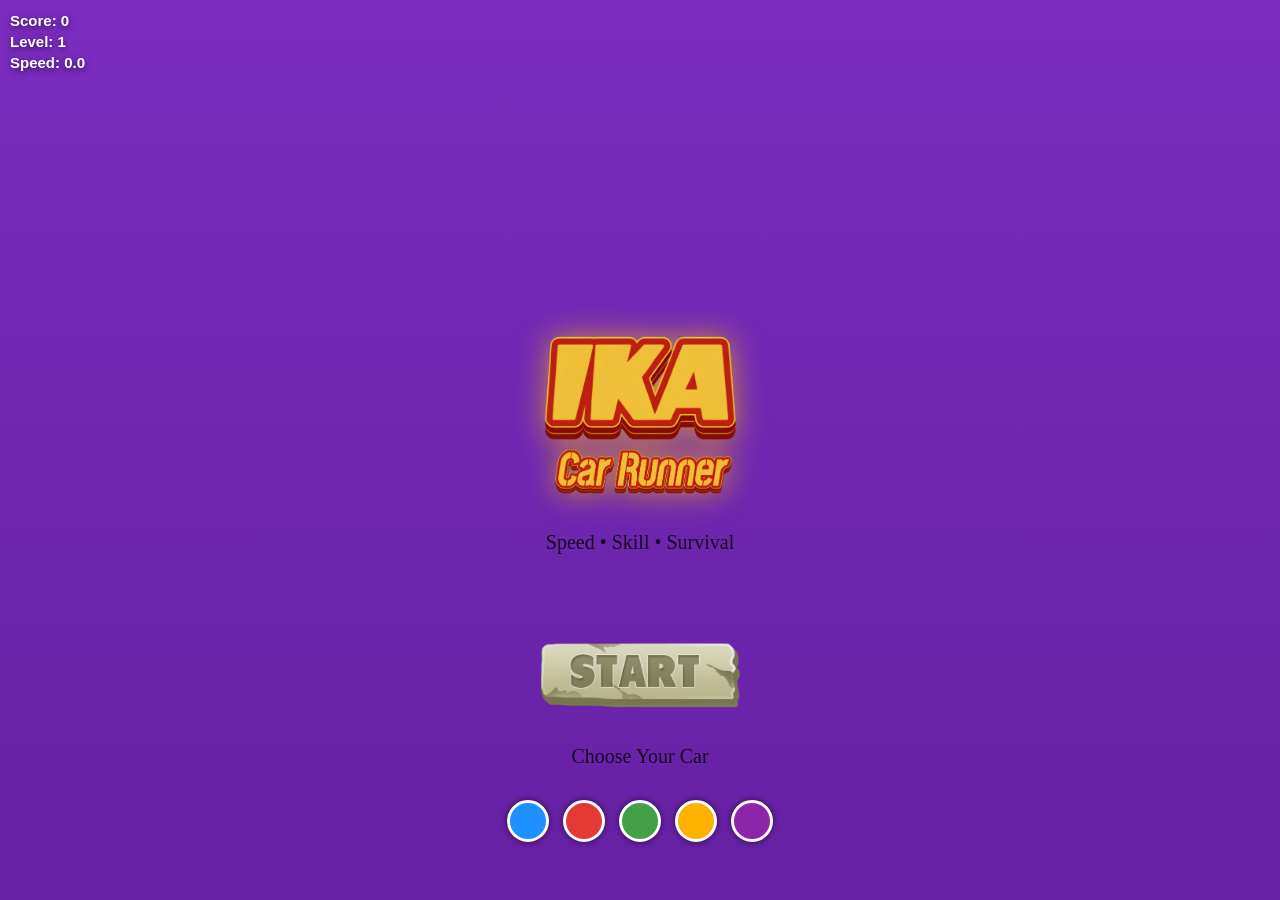
<file: Andriod_18022026.html>
<!DOCTYPE html>
<html lang="en">
<head>
  <meta charset="UTF-8">
  <title>IKA Car Runner</title>
  <meta name="viewport" content="width=device-width, initial-scale=1.0, maximum-scale=1.0, user-scalable=no">
  <style>
    @import url('https://fonts.googleapis.com/css2?family=Mansalva&family=Press+Start+2P&family=Playwrite+NZ+Basic+Guides&display=swap');

    @media (max-width: 768px){
      #carPreview{
        width: 60vw;
        height: 32vw;
        max-width: 240px;
        max-height: 150px;
      }
    }


    @media (max-width: 768px) {
      #startScreen {
        justify-content: flex-start;   /* 👈 move content up */
        padding-top: 0vh;             /* 👈 safe space from top */
        text-align: center;
      }

      .gameTitle {
        font-size: 8vw;                /* 👈 responsive title */
        letter-spacing: 2px;
        margin-bottom: 6px;
      }

      .tagline {
        font-size: 7vw;
        margin-bottom: 15px;
      }

      .startBtn {
        font-size: 5vw;
        padding: 3vw 8vw;
      }

      .colorLabel {
        font-size: 3vw;
        margin-top: 16px;
      }

      .pressHint {
        bottom: 10px;
        font-size: 3vw;
      }
    }

    @media (max-height: 650px) {
      .gameTitle {
        font-size: 7vw;
      }
    }

   #startScreen {
  position: fixed;
  inset: 0;
  background: linear-gradient(#87CEEB, #e0f7ff);
  display: grid;                 /* 🔒 NEVER change this */
  grid-template-rows: 1fr 1fr 1fr;
  align-items: center;
  justify-items: center;
  z-index: 20;
  text-align: center;
  padding: 12px;
justify-content: space-around;
  opacity: 1;
  pointer-events: auto;
}


#startScreen h1 {
  font-family: 'GameFont';
  font-size: clamp(32px, 6vw, 64px);
  margin: 0;
}

#startScreen p {
  font-size: clamp(14px, 3.5vw, 18px);
  max-width: 320px;
}

    /* animated background */
    #startScreen .bg{
      position:absolute;
      inset:0;
      width: 100vw;
      height: 100vh;
      background: linear-gradient(180deg, #7b2cbf, #3c096c);
      background-size:300% 300%;
      animation:bgMove 10s infinite alternate;
      z-index:-1;
    }



    @keyframes bgMove{
      0%{background-position:0% 50%}
      100%{background-position:100% 50%}
    }

    /* title */
    .gameTitle{
    font-family: "Playwrite NZ Basic Guides", cursive;
      font-size:clamp(2.5rem,6vw,4rem);
      letter-spacing:4px;
      margin-bottom:10px;
      text-shadow:
        0 0 15px #1e90ff,
        0 0 35px #1e90ff;
      animation:titlePulse 2s infinite alternate;
    }

    @keyframes titlePulse{
      from{transform:scale(1)}
      to{transform:scale(1.05)}
    }

    .tagline{
      opacity:0.85;
      margin-bottom:40px;
    }

    /* start button */
    .startBtn{
    font-family: "Press Start 2P", system-ui;
      font-size:22px;
      padding:14px 40px;
      border:none;
      border-radius:30px;
      cursor:pointer;
      background:linear-gradient(90deg,#ff1744,#ff9100);
      color:white;
      box-shadow:0 0 20px rgba(255,145,0,0.6);
      animation:btnPulse 1.5s infinite;
    }

    .startBtn:hover{
      transform:scale(1.08);
    }

    @keyframes btnPulse{
      0%{box-shadow:0 0 15px rgba(255,145,0,0.6)}
      100%{box-shadow:0 0 35px rgba(255,145,0,1)}
    }

    /* color picker */
    #colorPicker{
      margin-top:20px;
      display:flex;
      gap:14px;
    }

    .colorLabel{
      margin-top:25px;
      font-size:20px;
      opacity:0.8;
    }


    @keyframes blink{
      0%,100%{opacity:0.2}
      50%{opacity:0.8}
    }
#hud{
  position:fixed;
  top:10px;
  left:10px;
  color:#fff;
  font-weight:700;
  font-family:'Segoe UI', Arial, sans-serif;
  z-index:50;
  text-shadow:0 2px 6px rgba(0,0,0,.6);
}

#hud .stat{
  font-size:15px;
  line-height:1.4;
  white-space:nowrap; /* 🔥 prevents wrapping */
}

/* Android / Mobile scaling */
@media(max-width:768px){
  #hud{
    top:3vw;
    left:3vw;
  }
  #hud .stat{
    font-size:4.2vw;
  }
}

    body{margin:0;overflow:hidden;background:#000}
     #gameOver{position:fixed;inset:0;background:rgba(0,0,0,.85);color:white;display:none;align-items:center;justify-content:center;flex-direction:column;font-family: 'Mansalva', Arial, sans-serif;z-index:20}
    button{padding:12px 24px;font-size:18px;cursor:pointer;font-family: "Press Start 2P", system-ui}
    #pauseBtn{
    font-family: "Press Start 2P", system-ui;
      display: none;
    }


    @media (max-width: 768px) {

      #pauseBtn {
        top: 3vw;
        right: 3vw;
        font-size: 4.5vw;
        padding: 2vw 4vw;
        border-radius: 12px;
      }

      #gameOver h1 {
        font-size: 8vw;
      }

      #gameOver button {
        font-size: 5vw;
        padding: 3vw 6vw;
      }
    }
    .colorDot{
      width:36px;
      height:36px;
      border-radius:50%;
      cursor:pointer;
      border:3px solid #fff;
      box-shadow:0 0 6px rgba(0,0,0,0.6);
    }

    .colorDot:active{
      transform:scale(0.9);
    }
    #gameOver{
      position:fixed;
      inset:0;
      background:rgba(0,0,0,0.9);
      backdrop-filter: blur(4px);
      display:none;
      align-items:center;
      justify-content:center;
      z-index:30;
      animation:fadeIn 0.5s ease;
      text-align: center;
    }
    #gameOver{
      animation: zoomFade 0.5s ease;
    }
    @keyframes zoomFade{
      from{transform:scale(1.1); opacity:0}
      to{transform:scale(1); opacity:1}
    }



    .goTitle{
      font-family: 'Mansalva', Arial, sans-serif;
      font-size:clamp(2rem,6vw,2.4rem);
      color:#ff5252;
      text-shadow:0 0 8px rgba(255,82,82,0.6);
      margin-bottom:16px;
    }

    .goStats{
      display:flex;
      justify-content:space-around;
      margin-bottom:20px;
      font-size:14px;
      opacity:0.85;
    }

    .goStats span{
      font-size:22px;
      font-weight:bold;
      color:#40c4ff;
      text-shadow:0 0 6px rgba(64,196,255,0.6);
    }
    @media (max-height: 600px){
    .tagline{ display:none; }
    }
    .goBtn{
      width: auto;
      min-width: 140px;
      padding: 10px 16px;
      margin: 6px auto;
      font-size: 13px;
      font-weight: 500;
      letter-spacing: 0.4px;
      border-radius: 8px;
      background: transparent;
      color: #ffffff;
      border: 1px solid rgba(255,255,255,0.25);
      cursor: pointer;
      transition: all 0.2s ease;
    }

    .goBtn:hover{
      background: rgba(255,255,255,0.08);
      border-color: rgba(255,255,255,0.45);
    }

    .goBtn:active{
      transform: scale(0.95);
    }
    .goBtn.revive{
    font-family: "Press Start 2P", system-ui;
      border-color: rgba(0,255,150,0.4);
      color: #7CFFB2;
    }

    .goBtn.ghost{
    font-family: "Press Start 2P", system-ui;
      border-color: transparent;
      opacity: 0.7;
    }

    .goBtn.ghost:hover{
      opacity: 1;
    }
    @media (max-width: 768px){
      .goBtn{
        min-width: 120px;
        font-size: 12px;
        padding: 8px 14px;
      }
    }

    .startControls {
      display: flex;
      flex-direction: column;
      align-items: center;
      gap: 12px; /* spacing between button and color picker */
    }



    /* Mobile adjustments */
    @media (max-width: 768px){
      .startControls {
        margin-top: -10vw;  /* push button & color picker slightly down from car preview */
        display: flex;
        flex-direction: column;
        align-items: center;
        gap: 3vw;
      }

      .colorLabel {
        margin-top: 1.5vw;  /* smaller margin */
      }
    }

    #startScreen ~ #soundToggle,
    #startScreen ~ #pauseBtn {
      display: none;
    }
    .start-btn{
      background: none;
      border: none;
      padding: 0;
      outline: none;
      cursor: pointer;
      touch-action: manipulation;
    }
    .start-btn img{
      width: 200px;
      max-width: 80vw;
      transition: transform 0.1s ease, filter 0.1s ease;
    }

    /* Push effect */
    .start-btn:active img{
      transform: scale(0.92);
      filter: brightness(0.9);
    }
    .start-btn{
      animation: popIn 0.5s ease;
    }

    @keyframes popIn{
      0%{ transform: scale(0); }
      70%{ transform: scale(1.1); }
      100%{ transform: scale(1); }
    }
    #gameLogo{
      width: 60%;
      max-width: 320px;
      height: auto;
     margin-top: -20px;     /* ⬆️ pulls logo closer to car */
  margin-bottom: 8px;
      image-rendering: auto;
	  filter: drop-shadow(0 0 15px rgba(255,200,0,0.6));
    }

    #previewCanvas {
      width: 100%;
      height: 240px; /* increase from 180–200 */
    }
    @media (max-width: 480px) {
      #previewCanvas {
        height: 260px;
      }
    }

    #gameOverImg{
      width: 70%;
      max-width: 320px;
      height: auto;
      margin-bottom: 18px;
      filter: drop-shadow(0 0 18px rgba(255,60,60,0.7));
      animation: goPop 0.6s ease;
    }

    @media (max-width: 768px){
      #gameOverImg{
        width: 80%;
        max-width: 260px;
      }
    }

    @keyframes goPop{
      0%{ transform: scale(0.7); opacity:0 }
      100%{ transform: scale(1); opacity:1 }
    }

    .goStats {
      display: flex;
      justify-content: space-between;
      gap: 20px;
      padding: 10px;
      font-family: Arial, sans-serif;
    }

    .goStats > div {
      flex: 1;
      text-align: center;
      min-width: 60px;
    }

    .goStats span {
      display: block;
      font-size: 1.5em;
      font-weight: bold;
      color: #fff;
    }

    /* Mobile optimization */
    @media (max-width: 480px) {
      .goStats {
        gap: 15px;
        padding: 8px;
      }

      .goStats > div {
        min-width: 50px;
      }
    }

  </style>
</head>
<body>
<div id="startScreen">
  <div class="bg"></div>

  <!-- TOP SECTION -->
  <div class="startSection top">
    <div id="carPreview"></div>
  </div>

  <!-- MIDDLE SECTION -->
  <div class="startSection middle">
    <img id="gameLogo" src="assets/images/ika-car-runner1.png" alt="IKA Car Runner"/>
    <div class="colorLabel">Speed • Skill • Survival</div>
  </div>

  <!-- BOTTOM SECTION -->
  <div class="startSection bottom">
    <div class="startControls">
      <button id="startBtn" class="start-btn">
        <img src="assets/images/start.png" alt="Start Game">
      </button>

      <div class="colorLabel">Choose Your Car</div>

      <div id="colorPicker">
        <div class="colorDot" data-color="0x1e90ff" style="background:#1e90ff"></div>
        <div class="colorDot" data-color="0xe53935" style="background:#e53935"></div>
        <div class="colorDot" data-color="0x43a047" style="background:#43a047"></div>
        <div class="colorDot" data-color="0xffb300" style="background:#ffb300"></div>
        <div class="colorDot" data-color="0x8e24aa" style="background:#8e24aa"></div>
      </div>
    </div>
  </div>
</div>

<div id="hud">
  <div class="stat">Score: <span id="score">0</span></div>
  <div class="stat">Level: <span id="level">1</span></div>
  <div class="stat">Speed: <span id="speed">0.0</span></div>
</div>
<!-- ✅ ADDED PAUSE BUTTON -->
<button id="soundToggle"
        style="
  background: transparent;
  border: none;
  outline: none;
  box-shadow: none;
  margin: 0;
    position:fixed;
    top:10px;
    right:10px;   /* 👈 moved left */
    z-index:9999;
    font-size:18px;
    padding:8px 12px;
    cursor:pointer;
  ">
  <img id="soundIcon" src="assets/images/sound-on.png" alt="Sound" width="40" height="40">
</button>
<button id="pauseBtn1"
        style="
  background: transparent;
  border: none;
  outline: none;
  box-shadow: none;
  margin: 0;
    position:fixed;
    top:2px;
    right:40px;   /* 👈 moved right */
    z-index:9999;
    font-size:18px;
    padding:8px 12px;
    cursor:pointer;
  ">
  <img id="pauseBtn" src="assets/images/pause.png" alt="Sound" width="40" height="40">
</button>


<div id="gameOver">
  <img id="gameOverImg" src="assets/images/gameover.png" alt="Game Over">

  <div class="goStats">
    <div>Score<br><span id="finalScore">0</span></div>
    <div>Level<br><span id="finalLevel">1</span></div>
  </div>

  <button id="reviveBtn" class="goBtn revive">WatchNow to Continue</button>
  <button id="restartBtn" class="goBtn">Restart</button>
  <button id="menuBtn" class="goBtn ghost">Main Menu</button>
</div>



<audio id="engine" src="assets/audio/engine.wav" loop></audio>
<audio id="crash" src="assets/audio/crash.mp3"></audio>

<!--<script src="https://cdn.jsdelivr.net/npm/three@0.158.0/build/three.min.js"></script>-->
<script src="assets/script/Three_Min.js"></script>
<script>

  const startBtn = document.getElementById("startBtn");

  startBtn.addEventListener("click", () => {
    if(soundEnabled){
    }
  });
  let gameStarted = false;

  startBtn.addEventListener("click", ()=>{
    if(gameStarted) return;
    gameStarted = true;
  });


  // =============================
  // BASIC THREE SETUP
  // =============================
  const isLowEnd = /Android|iPhone|iPad/i.test(navigator.userAgent);
  const lowEndFactor = isLowEnd ? 0.5 : 1;

  const scene=new THREE.Scene();
  scene.background = new THREE.Color(0x87ceeb); // visible sky to avoid black screen
  //scene.fog=new THREE.Fog(0x87ceeb,20,140);
  scene.fog = new THREE.Fog(0x87ceeb, 80, 300);


  const camera=new THREE.PerspectiveCamera(70,window.innerWidth/window.innerHeight,0.1,500);
  camera.position.set(0,8,15);
  camera.rotation.x=-0.35;

  const renderer=new THREE.WebGLRenderer({antialias:true});
  //renderer.setPixelRatio(isLowEnd ? 1 : Math.min(2, window.devicePixelRatio));
  renderer.setPixelRatio(Math.min(2, window.devicePixelRatio));

  renderer.setSize(window.innerWidth,window.innerHeight);
  document.body.appendChild(renderer.domElement);

  const hemi=new THREE.HemisphereLight(0xffffff,0x444444,1);
  scene.add(hemi);

  const sunLight=new THREE.DirectionalLight(0xffffff,1);
  sunLight.position.set(10,20,10);
  sunLight.castShadow = false;     // ✅ moved here
  scene.add(sunLight);

  renderer.shadowMap.enabled = false; // ✅ ok here too

  const clock = new THREE.Clock();

  // =============================
  // SKY OBJECTS
  // =============================
  const loader=new THREE.TextureLoader();

  const posterTextures = [
    'assets/images/poster1.png',
    'assets/images/poster2.png',
    'assets/images/poster3.png'
  ];

  const sunGroup=new THREE.Group();
  const sunMesh=new THREE.Mesh(new THREE.SphereGeometry(2,32,32),new THREE.MeshBasicMaterial({color:0xffdd55}));
  const sunGlow=new THREE.Sprite(new THREE.SpriteMaterial({map:loader.load('assets/images/glow.png'),color:0xffdd88,transparent:true,opacity:0.6}));
  sunGlow.scale.set(14,14,1);
  sunGroup.add(sunMesh,sunGlow);
  scene.add(sunGroup);

  const moonGroup=new THREE.Group();
  const moonMesh=new THREE.Mesh(new THREE.SphereGeometry(1.5,32,32),new THREE.MeshBasicMaterial({color:0xddddff}));
  const moonGlow=new THREE.Sprite(new THREE.SpriteMaterial({map:loader.load('assets/images/glow1.png'),color:0xaaaaff,transparent:true,opacity:0.5}));
  moonGlow.scale.set(10,10,1);
  moonGroup.add(moonMesh,moonGlow);
  scene.add(moonGroup);

  const clouds=[];
  function spawnCloud(){
    const cloud=new THREE.Group();
    for(let i=0;i<7;i++){
      const puff=new THREE.Mesh(
        new THREE.SphereGeometry(Math.random()*1.4+0.9,16,16),
        new THREE.MeshStandardMaterial({color:0xffffff,transparent:true,opacity:0.95,roughness:1})
      );
      puff.position.set(Math.random()*3,Math.random()*1.2,Math.random()*1.2);
      cloud.add(puff);
    }
    cloud.position.set(-18+Math.random()*36,16,-140);
    scene.add(cloud);
    clouds.push(cloud);
  }

  // =============================
  // STARS
  // =============================
  const starGeo=new THREE.BufferGeometry();
  const starCount = isLowEnd ? 300 : 1200;
  const starPos=[];
  const starTwinkle=[];
  for(let i=0;i<starCount;i++){
    starPos.push((Math.random()*600)-300,(Math.random()*260)+40,(Math.random()*600)-300);
    starTwinkle.push(Math.random()*Math.PI*2);
  }
  starGeo.setAttribute('position',new THREE.Float32BufferAttribute(starPos,3));
  const starMat=new THREE.PointsMaterial({color:0xffffff,size:0.9,transparent:true});
  const starField=new THREE.Points(starGeo,starMat);
  scene.add(starField);

  // =============================
  // ROAD
  // =============================
  const road=new THREE.Mesh(new THREE.BoxGeometry(7,0.2,400),new THREE.MeshStandardMaterial({color:0x444444}));
  road.position.z=-100;
  scene.add(road);

  for(let i=-1;i<=1;i+=2){
    const line = new THREE.Mesh(
      new THREE.BoxGeometry(0.05,0.05,400),
      new THREE.MeshStandardMaterial({ color:0xffffff })
    );
    line.position.set(i*1.15, 0.11, -100);

    line.userData.isRoadLine = true;     // ⭐ add
    line.userData.offset = i * 1.15;     // ⭐ add

    scene.add(line);
  }


  // =============================
  // CAR
  // =============================
  const car=new THREE.Group();
  const body=new THREE.Mesh(new THREE.BoxGeometry(1.4,0.45,2.4),new THREE.MeshStandardMaterial({color:0x1e90ff,metalness:0.5,roughness:0.3}));
  body.position.y=0.45;
  const hood=new THREE.Mesh(new THREE.BoxGeometry(1.3,0.3,1.2),new THREE.MeshStandardMaterial({color:0x1565c0,metalness:0.5,roughness:0.35}));
  hood.position.set(0,0.65,0.6);
  const roof=new THREE.Mesh(new THREE.BoxGeometry(1.0,0.35,1.0),new THREE.MeshStandardMaterial({color:0x90caf9,transparent:true,opacity:0.8}));
  roof.position.set(0,0.9,-0.1);

  let selectedCarColor = body.material.color.getHex();

  // =============================
  // START SCREEN CAR PREVIEW
  // =============================
  const previewScene = new THREE.Scene();
  const previewCamera = new THREE.PerspectiveCamera(45, 1, 0.1, 50);
  previewCamera.position.set(0, 1.9, 4.4);
  previewCamera.lookAt(0, 0.8, 0);



  const previewRenderer = new THREE.WebGLRenderer({
    alpha: true,
    antialias: true
  });
  function resizePreview(){
    const box = document.getElementById("carPreview");
    previewCamera.aspect = box.clientWidth / box.clientHeight;
    previewCamera.updateProjectionMatrix();
    previewRenderer.setSize(box.clientWidth, box.clientHeight);
  }
  resizePreview();
  window.addEventListener("resize", resizePreview);

  document.getElementById("carPreview").appendChild(previewRenderer.domElement);

  // Lights
  previewScene.add(new THREE.HemisphereLight(0xffffff, 0x444444, 1));
  const pLight = new THREE.DirectionalLight(0xffffff, 1);
  pLight.position.set(5, 10, 5);
  previewScene.add(pLight);
  previewScene.add(new THREE.AmbientLight(0xffffff, 0.4));

  // --- CAR MODEL (simple copy of your main car) ---
  const previewCar = new THREE.Group();

  // body
  const previewBody = new THREE.Mesh(
    new THREE.BoxGeometry(1.4,0.45,2.4),
    new THREE.MeshStandardMaterial({ color: selectedCarColor })
  );
  previewBody.position.y = 0.45;

  // roof
  const previewRoof = new THREE.Mesh(
    new THREE.BoxGeometry(1.0,0.35,1.0),
    new THREE.MeshStandardMaterial({
      color: 0xffffff,
      transparent:true,
      opacity:0.7
    })
  );
  previewRoof.position.set(0,0.9,-0.1);

  // wheels
  const previewWheelMat = new THREE.MeshStandardMaterial({ color: 0x111111 });
  const wheel = new THREE.Mesh(
    new THREE.CylinderGeometry(0.28, 0.28, 0.18, 12),
    previewWheelMat
  );

  for (let x of [-0.65, 0.65]) {
    for (let z of [-0.8, 0.8]) {
      const wheel = new THREE.Mesh(
        new THREE.CylinderGeometry(0.28, 0.28, 0.18, 12),
        previewWheelMat
      );
      wheel.rotation.z = Math.PI / 2;
      wheel.position.set(x, 0.28, z);
      previewCar.add(wheel);
    }
  }

  // add all
  previewCar.add(previewBody, previewRoof);
  previewScene.add(previewCar);
  previewCar.scale.set(1.8, 1.8, 1.8); // BIG & punchy




  // =============================
  // ROTATION LOOP
  // =============================
  function animatePreview(){
    requestAnimationFrame(animatePreview);
    previewCar.rotation.y += 0.01;

  previewCar.children.forEach(p=>{
    if(p.geometry?.type === "CylinderGeometry"){
      p.rotation.x -= 0.05;
    }
  });

    previewRenderer.render(previewScene, previewCamera);
  }
  animatePreview();


  document.querySelectorAll(".colorDot").forEach(dot=>{
    dot.addEventListener("click",()=>{
      selectedCarColor = parseInt(dot.dataset.color);

      // main game car
      body.material.color.setHex(selectedCarColor);

      // preview car
      previewBody.material.color.setHex(selectedCarColor);
    });
  });



  const wheelMat=new THREE.MeshStandardMaterial({color:0x111111,roughness:0.9});
  const wheels=[];
  for(let x of [-0.65,0.65]){
    for(let z of [-0.8,0.8]){
      const wheel=new THREE.Mesh(new THREE.CylinderGeometry(0.28,0.28,0.18,10),wheelMat);
      wheel.rotation.z=Math.PI/2;
      wheel.position.set(x,0.28,z);
      wheels.push(wheel);
      car.add(wheel);
    }
  }
  car.add(body,hood,roof);

  const headlightL=new THREE.SpotLight(0xffffff,2.2,30,0.4,0.6,1);
  headlightL.position.set(-0.42,0.52,1.2);
  headlightL.target.position.set(-0.42,0.2,-12);
  car.add(headlightL, headlightL.target);

  const headlightR=new THREE.SpotLight(0xffffff,2.2,30,0.4,0.6,1);
  headlightR.position.set(0.42,0.52,1.2);
  headlightR.target.position.set(0.42,0.2,-12);
  car.add(headlightR, headlightR.target);

  const beamMat=new THREE.MeshBasicMaterial({color:0xffffff,transparent:true,opacity:0.14,depthWrite:false});
  const beamGeo=new THREE.ConeGeometry(0.8,4.5,28,1,true);

  const beamL=new THREE.Mesh(beamGeo,beamMat);
  beamL.rotation.x=Math.PI/2;
  beamL.position.set(-0.42,0.22,-1.05);
  car.add(beamL);

  const beamR=new THREE.Mesh(beamGeo,beamMat);
  beamR.rotation.x=Math.PI/2;
  beamR.position.set(0.42,0.22,-1.05);
  car.add(beamR);

  car.position.set(0,0.1,4);
  scene.add(car);

  // =============================
  // LANES
  // =============================
  const lanes=[-2.2,0,2.2];
  let currentLane=1;
  let targetX=lanes[currentLane];
  const laneSmoothness = isLowEnd ? 0.14 : 0.22;

  // =============================
  // TREES
  // =============================
  const trees=[];
  function spawnTree(x){
    // 🌳 RANDOM SIZE TYPE
    const sizeType = Math.random();
    let scale = 1;

    if(sizeType < 0.33) scale = 0.7;      // small
    else if(sizeType < 0.66) scale = 1.0; // medium
    else scale = 1.5;                     // big

    // trunk
    const trunk=new THREE.Mesh(
      new THREE.CylinderGeometry(
        0.14 * scale,
        0.22 * scale,
        1.6 * scale,
        10
      ),
      new THREE.MeshStandardMaterial({color:0x6b4f2a,roughness:0.9})
    );
    trunk.position.y=(0.8 * scale);

    // foliage
    const foliage=new THREE.Group();
    for(let i=0;i<2 + Math.floor(scale);i++){
      const leaf=new THREE.Mesh(
        new THREE.IcosahedronGeometry(0.8 * scale, 0),
        new THREE.MeshStandardMaterial({color:0x2e7d32,roughness:0.7})
      );
      leaf.position.set(
        (Math.random()-0.5) * 0.5 * scale,
        (1.5 + i * 0.35) * scale,
        (Math.random()-0.5) * 0.5 * scale
      );
      foliage.add(leaf);
    }

    const tree=new THREE.Group();
    tree.add(trunk,foliage);

    // slight random offset so they don’t line up
    tree.position.set(
      x + (Math.random()-0.5)*0.4,
      0,
      -220
    );

    scene.add(tree);
    trees.push(tree);
  }

  // =============================
  // Movie Poster
  // =============================


  function addMoviePoster(building, width, height, depth){
  if(isLowEnd) return;
    if(Math.random() > 0.4) return;

    const tex = loader.load(
      posterTextures[Math.floor(Math.random()*posterTextures.length)]
    );
    tex.colorSpace = THREE.SRGBColorSpace;

    const poster = new THREE.Mesh(
      new THREE.PlaneGeometry(width * 0.6, height * 0.4),
      new THREE.MeshBasicMaterial({
        map: tex,
        transparent: true
      })
    );

    poster.position.set(
      0,
      height * 0.55,
      depth / 2 + 0.02
    );

    building.add(poster);
  }





  // =============================
  // BUILDINGS (NEW FEATURE)
  // =============================


  const buildings=[];


  function spawnBuilding(x){
    const building = new THREE.Group();

    const height = 4 + Math.random() * 8;
    const width = 2 + Math.random() * 1.5;
    const depth = 2 + Math.random() * 1.5;

    // Building box
    const buildingMesh = new THREE.Mesh(
      new THREE.BoxGeometry(width, height, depth),
      new THREE.MeshStandardMaterial({
        color: new THREE.Color().setHSL(Math.random(), 0.2, 0.5),
        roughness: 0.8
      })
    );
    buildingMesh.position.y = height / 2;
    building.add(buildingMesh);

    // ✅ Add poster here
    addMoviePoster(building, width, height, depth);

    // Windows
    for(let y = 0.8; y < height; y += 1.2){
      for(let i = -width/2 + 0.3; i < width/2; i += 0.5){
        const windowMesh = new THREE.Mesh(
          new THREE.PlaneGeometry(0.3, 0.4),
          new THREE.MeshBasicMaterial({
            color: Math.random() > 0.5 ? 0xffffaa : 0x222222,
            side: THREE.DoubleSide
          })
        );
        windowMesh.position.set(i, y, depth / 2 + 0.01);
        building.add(windowMesh);
      }
    }

    // Position & add to scene
    building.position.set(x, 0, -260);
    scene.add(building);
    buildings.push(building);
  }


  // =============================
  // ROAD SIDE SHOPS
  // =============================
  const shops = [];

  function createTextSign(text, color = "#ffffff") {
    const canvas = document.createElement("canvas");
    canvas.width = 256;
    canvas.height = 128;
    const ctx = canvas.getContext("2d");

    ctx.clearRect(0,0,256,128);
    ctx.fillStyle = color;
    ctx.font = "bold 48px Arial";
    ctx.textAlign = "center";
    ctx.textBaseline = "middle";
    ctx.fillText(text,128,64);

    const texture = new THREE.CanvasTexture(canvas);
    return new THREE.Mesh(
      new THREE.PlaneGeometry(2.8,1.4),
      new THREE.MeshBasicMaterial({ map:texture, transparent:true })
    );
  }

  function spawnBurgerShop(x){
    const shop = new THREE.Group();

    const body = new THREE.Mesh(
      new THREE.BoxGeometry(3,2.5,3),
      new THREE.MeshStandardMaterial({ color:0xd32f2f, roughness:0.7 })
    );
    body.position.y = 1.25;

    const roof = new THREE.Mesh(
      new THREE.BoxGeometry(3.2,0.4,3.2),
      new THREE.MeshStandardMaterial({ color:0xffc107 })
    );
    roof.position.y = 2.7;

    const sign = createTextSign("BURGER", "#ffeb3b");
    sign.position.set(0,2,1.6);

    shop.add(body, roof, sign);
    shop.position.set(x,0,-260);

    scene.add(shop);
    shops.push(shop);
  }

  function spawnIceCreamShop(x){
    const shop = new THREE.Group();

    const body = new THREE.Mesh(
      new THREE.BoxGeometry(2.8,2.4,2.8),
      new THREE.MeshStandardMaterial({ color:0xf48fb1, roughness:0.6 })
    );
    body.position.y = 1.2;

    const cone = new THREE.Mesh(
      new THREE.ConeGeometry(0.6,1.6,20),
      new THREE.MeshStandardMaterial({ color:0xffffff })
    );
    cone.position.y = 3;

    const sign = createTextSign("ICE CREAM", "#ffffff");
    sign.position.set(0,2,1.5);

    shop.add(body, cone, sign);
    shop.position.set(x,0,-260);

    scene.add(shop);
    shops.push(shop);
  }
  // =============================
  // TEA STALL ☕
  // =============================
  function spawnTeaStall(x){
    const shop = new THREE.Group();

    const base = new THREE.Mesh(
      new THREE.BoxGeometry(2.4,1.6,2.4),
      new THREE.MeshStandardMaterial({ color:0x8d6e63, roughness:0.8 })
    );
    base.position.y = 0.8;

    const roof = new THREE.Mesh(
      new THREE.ConeGeometry(1.6,0.8,4),
      new THREE.MeshStandardMaterial({ color:0x4e342e })
    );
    roof.position.y = 2;

    const sign = createTextSign("TEA ☕", "#ffffff");
    sign.position.set(0,1.6,1.3);

    shop.add(base, roof, sign);
    shop.position.set(x,0,-260);

    scene.add(shop);
    shops.push(shop);
  }

  // =============================
  // PETROL BUNK ⛽
  // =============================
  function spawnPetrolBunk(x){
    const shop = new THREE.Group();

    const building = new THREE.Mesh(
      new THREE.BoxGeometry(3.6,2.6,3.2),
      new THREE.MeshStandardMaterial({ color:0x1565c0, roughness:0.6 })
    );
    building.position.y = 1.3;

    const canopy = new THREE.Mesh(
      new THREE.BoxGeometry(4.6,0.3,3.8),
      new THREE.MeshStandardMaterial({ color:0xffeb3b })
    );
    canopy.position.y = 3;

    const pillar1 = new THREE.Mesh(
      new THREE.BoxGeometry(0.3,3,0.3),
      new THREE.MeshStandardMaterial({ color:0xffffff })
    );
    pillar1.position.set(-1.8,1.5,1.5);

    const pillar2 = pillar1.clone();
    pillar2.position.x = 1.8;

    const sign = createTextSign("PETROL ⛽", "#ffeb3b");
    sign.position.set(0,2.2,1.8);

    shop.add(building, canopy, pillar1, pillar2, sign);
    shop.position.set(x,0,-260);

    scene.add(shop);
    shops.push(shop);
  }


  // =============================
  // MODIFY TREE SPAWN AREA (BUILDINGS BEHIND TREES)
  // =============================


  // Add building spawn inside main loop
  let buildingTimer = 0;

  function updateBuildings(speed){
  buildingTimer += speed;
  if(buildingTimer > 1.2 && buildings.length < 6){
  spawnBuilding(Math.random() > 0.5 ? -8 : 8);
  buildingTimer = 0;
  }


  for(let i=buildings.length-1;i>=0;i--){
    const b = buildings[i];
    b.position.z += speed * WORLD_SPEED;
    b.position.x += roadCurve * 0.008;

    if(b.position.z > 20){
      scene.remove(b);
      buildings.splice(i,1);
    }
  }

  }

  // =============================
  // OBSTACLES (YELLOW CONES)
  // =============================
  const obstacles=[];
  function spawnObstacle(){
    const coneGroup = new THREE.Group();
    const coneGeo = new THREE.ConeGeometry(0.7, 1.6, 24);
    const coneMat = new THREE.MeshStandardMaterial({ color: 0xffe600, roughness: 0.4 });
    const cone = new THREE.Mesh(coneGeo, coneMat);
    cone.position.y = 0.8; // upright

    const stripeMat = new THREE.MeshStandardMaterial({ color: 0x000000 });
    const stripe1 = new THREE.Mesh(new THREE.TorusGeometry(0.42, 0.05, 10, 30), stripeMat);
    stripe1.rotation.x = Math.PI / 2;
    stripe1.position.y = 1.05;

    const stripe2 = new THREE.Mesh(new THREE.TorusGeometry(0.30, 0.05, 10, 30), stripeMat);
    stripe2.rotation.x = Math.PI / 2;
    stripe2.position.y = 0.75;

    coneGroup.add(cone, stripe1, stripe2);
    coneGroup.position.x = lanes[Math.floor(Math.random()*3)];
    coneGroup.position.z = -200;

    scene.add(coneGroup);
    obstacles.push(coneGroup);
  }
  // =============================
  // COUNTDOWN OBJECTS (1 2 3 GO)
  // =============================
  function spawnCountdownObject(text, zPos){
    const canvas = document.createElement("canvas");
    const ctx = canvas.getContext("2d");

    canvas.width = 256;
    canvas.height = 256;

    // ✅ transparent background (DO NOTHING)

    ctx.clearRect(0,0,256,256);

    ctx.fillStyle = "white";
    ctx.font = "bold 160px Arial";
    ctx.textAlign = "center";
    ctx.textBaseline = "middle";
    ctx.fillText(text,128,128);

    const texture = new THREE.CanvasTexture(canvas);
    texture.needsUpdate = true;

    const mat = new THREE.MeshBasicMaterial({
      map: texture,
      transparent: true,     // ✅ important
      depthWrite: false
    });

    const mesh = new THREE.Mesh(
      new THREE.PlaneGeometry(6,6),
      mat
    );

    mesh.position.set(0,3,zPos);
    scene.add(mesh);
    countdownObjects.push(mesh);
  }


  // =============================
  // GAME VARIABLES (FIXED DUPLICATES)
  // =============================
  let score=0;
  let level=1;
  let speed=0.01;
  let minSpeed = 0.05;
  let maxSpeed = 0.15;
  let speedStep = 0.00025; // smooth change
  let speedDir = 1;        // 1 = increasing, -1 = decreasing
  let running=false; // start paused until Start pressed
  let paused=false;
  const WORLD_SPEED = 10;

  let countdownEndZ = -180;

  // Jump system (single definition)
  let isJumping=false;
  let jumpVelocity=0;
  const gravity=0.0045;     // reduced air float
  const jumpPower=0.135; // little higher jump      // small but higher jump
  const flipSpeed=0.18;      // single flip only
  let flipRotation=0;
  let hasFlipped=false;

  let shakeTime=0;
  let shakeIntensity=0.15;

  let countdownStage = 0;   // 0=1, 1=2, 2=3, 3=GO, 4=done
  let countdownActive = true;
  const countdownObjects = [];


  let isTouching = false;
  let lockedSpeed = 0;
  let activeTouchId = null;

  let reviveUsed = false;
  let waitingForAd = false;

  const MAX_TREES = isLowEnd ? 12 : 25;
  const MAX_CLOUDS = isLowEnd ? 8 : 18;
  const MAX_OBSTACLES = isLowEnd ? 6 : 12;
  // =============================
  // ROAD CURVE SYSTEM
  // =============================
  let roadCurve = 0;
  let curveDir = 1;
  const maxCurve = 0.7;      // how strong the curve is
  const curveSpeed = 0.0006; // how fast it changes

  ////////
  // =============================
  // SOUND MUTE / UNMUTE (GLOBAL)
  // =============================
  let soundEnabled = localStorage.getItem("ika_sound") !== "off";


  const soundBtn = document.getElementById("soundIcon");
  updateSoundIcon();


  function updateSoundIcon(soundEnabled){

  soundBtn.src = soundEnabled ? "assets/images/sound-on.png" : "assets/images/sound-off.png";
  }


  function setSoundState(state){
  soundEnabled = state;
  localStorage.setItem("ika_sound", state ? "on" : "off");


  // mute/unmute all audio elements
  document.querySelectorAll("audio").forEach(a => a.muted = !state);
  updateSoundIcon(soundEnabled);
  }


  soundBtn.addEventListener("click", ()=>{
  setSoundState(!soundEnabled);
  });


  // Ensure correct state on load
  window.addEventListener("load", ()=>{
  setSoundState(soundEnabled);
  });
  function resetGame(){
  soundBtn.style.display = "block";
  pauseBtn.style.display = "block";

  body.material.color.setHex(selectedCarColor);
  hood.material.color.setHex(selectedCarColor);

      reviveUsed = false;
  waitingForAd = false;
  document.getElementById("reviveBtn").style.display = "block";
  document.getElementById("reviveBtn").disabled = false;
  document.getElementById("reviveBtn").innerText = "Watch Ad & Continue";

    // core state
    score = 0;
    level = 1;
    speed = minSpeed;
    speedDir = 1;
    running = true;
    paused = false;

    // car state
    car.position.set(0, 0.1, 4);
    car.rotation.set(0,0,0);
    currentLane = 1;
    targetX = lanes[currentLane];
    isJumping = false;

    // countdown
    countdownStage = 0;
    countdownActive = true;
    countdownObjects.forEach(o => scene.remove(o));
    countdownObjects.length = 0;

    spawnCountdownObject("1", -45);
    spawnCountdownObject("2", -90);
    spawnCountdownObject("3", -135);
    spawnCountdownObject("GO", -180);

    // obstacles
    obstacles.forEach(o => scene.remove(o));
    obstacles.length = 0;

    trees.forEach(t => scene.remove(t));
    trees.length = 0;

    clouds.forEach(c => scene.remove(c));
    clouds.length = 0;

    buildings.forEach(b => scene.remove(b));
    buildings.length = 0;

    // UI
    document.getElementById("gameOver").style.display = "none";
    pauseBtn.src="assets/images/pause.png";

    // audio
    engine.currentTime = 0;

  playEngine();


    shops.forEach(s => scene.remove(s));
  shops.length = 0;

  }

  // =============================
  // AUDIO
  // =============================
  const engine=document.getElementById("engine");
  const crash=document.getElementById("crash");
  engine.volume = isLowEnd ? 0.25 : 0.4;
  document.addEventListener("pointerdown",()=>engine.play().catch(()=>{}),{once:true});

  // =============================
  // revive
  // =============================
  function playEngine(){
    if(soundEnabled && !paused){
      engine.play().catch(()=>{});
    }
  }

  function revivePlayer(){
    // Move car safely forward
    car.position.z = 4;
    car.position.y = 0.1;
    car.rotation.set(0,0,0);

    // Clear nearby obstacles
    for(let i=obstacles.length-1;i>=0;i--){
      if(obstacles[i].position.z > -40){
        scene.remove(obstacles[i]);
        obstacles.splice(i,1);
      }
    }

    // Resume game
    running = true;
    paused = false;

  playEngine();
  }



  // =============================
  // BUTTONS
  // =============================
  document.getElementById("menuBtn").addEventListener("click", () => {
  // stop game
  running = false;
  paused = false;

  // hide game over
  const gameOver = document.getElementById("gameOver");
  gameOver.style.display = "none";

  // reset start screen cleanly
  const start = document.getElementById("startScreen");
  start.style.opacity = "1";
  start.style.pointerEvents = "auto";

  // ✅ DO NOT TOUCH display
  // start.style.display = "grid"; ❌ REMOVE if present

  // show preview again
  const preview = document.getElementById("carPreview");
  preview.style.display = "block";

  // reset pause button
  pauseBtn.src = "assets/images/pause.png";

  // stop sounds
  engine.pause();
  engine.currentTime = 0;

  // hide in-game buttons
  document.getElementById("soundToggle").style.display = "none";
  document.getElementById("pauseBtn").style.display = "none";
});




  document.getElementById("reviveBtn").addEventListener("click",()=>{
    if(waitingForAd) return;

    waitingForAd = true;
    reviveUsed = true;

    const btn = document.getElementById("reviveBtn");
    btn.innerText = "⏳ Watching Ad...";
    btn.disabled = true;

    // 🎥 SIMULATED AD (3 seconds)
    setTimeout(()=>{
      waitingForAd = false;

      revivePlayer();

      document.getElementById("gameOver").style.display = "none";

      btn.innerText = "🎥 Watch Ad & Continue";
      btn.disabled = false; // ✅ allow next revive after next crash
    },3000);
  });


  document.getElementById("restartBtn").addEventListener("click",()=>{
    resetGame();
  });


 document.getElementById("startBtn").addEventListener("click", () => {
  document.getElementById("soundToggle").style.display = "block";
  document.getElementById("pauseBtn").style.display = "block";

  document.getElementById("carPreview").style.display = "none";

  const s = document.getElementById("startScreen");
  s.style.transition = "opacity 0.6s ease";
  s.style.opacity = 0;
  s.style.pointerEvents = "none";

  setTimeout(() => {
    body.material.color.setHex(selectedCarColor);
    resetGame();
  }, 600);
});



  // ✅ PAUSE BUTTON LOGIC
  const pauseBtn=document.getElementById("pauseBtn");
  pauseBtn.addEventListener("click",()=>{
    if(!running || document.getElementById("gameOver").style.display === "flex") return;

    paused = !paused;
    pauseBtn.src = paused ? "assets/images/play.png" : "assets/images/pause.png";

    if (paused) {
      engine.pause();               // ✅ stop engine on pause
    } else {
      playEngine();  // ✅ resume engine
    }
  });


  // =============================
  // INPUT
  // =============================
  addEventListener("keydown",e=>{
    if(e.key==="ArrowUp" && !isJumping){
      isJumping=true;
      jumpVelocity=jumpPower;
      hasFlipped=false;
    }
    if(!running) return;
    if(e.key==="ArrowLeft") currentLane=Math.max(0,currentLane-1);
    if(e.key==="ArrowRight") currentLane=Math.min(2,currentLane+1);
    targetX=lanes[currentLane];
  });

  let startX=0;
  let startY=0;
  addEventListener("touchstart", e => {
    // Ignore if a finger is already active
    if (activeTouchId !== null) return;

    const touch = e.changedTouches[0];
    activeTouchId = touch.identifier;

    isTouching = true;
    lockedSpeed = speed;   // 🔒 freeze speed

    startX = touch.clientX;
    startY = touch.clientY;
  });
  addEventListener("touchend", e => {
    // Find the touch that ended
    for (let i = 0; i < e.changedTouches.length; i++) {
      const touch = e.changedTouches[i];

      if (touch.identifier === activeTouchId) {
        // ✅ correct finger released
        activeTouchId = null;
        isTouching = false;

        const dx = touch.clientX - startX;
        const dy = startY - touch.clientY;

        // swipe up = jump
        if (dy > 60 && !isJumping) {
          isJumping = true;
          jumpVelocity = jumpPower;
          hasFlipped = false;
          return;
        }

        // left / right
        if (dx > 50) currentLane = Math.min(2, currentLane + 1);
        if (dx < -50) currentLane = Math.max(0, currentLane - 1);
        targetX = lanes[currentLane];
      }
    }
  });

  function hit(a,b){
    // If car is jumping high enough, ignore collision
    if(isJumping && car.position.y > 0.6) return false;
    return Math.abs(a.position.x-b.position.x)<0.8 && Math.abs(a.position.z-b.position.z)<1.5;

  }

  // =============================
  // SKY CYCLE
  // =============================
  let time=0;
  function updateSky(){
    time=(time+0.00012)%1;

    const sunrise=new THREE.Color(0xff9a3c);
    const day=new THREE.Color(0x87ceeb);
    const sunset=new THREE.Color(0xff5e57);
    const night=new THREE.Color(0x0b1026);

    const phase=(Math.sin(time*Math.PI)+1)/2;
    let skyColor;

    if(phase<0.25) skyColor=night.clone().lerp(sunrise,phase/0.25);
    else if(phase<0.5) skyColor=sunrise.clone().lerp(day,(phase-0.25)/0.25);
    else if(phase<0.75) skyColor=day.clone().lerp(sunset,(phase-0.5)/0.25);
    else skyColor=sunset.clone().lerp(night,(phase-0.75)/0.25);

    scene.background=skyColor;
    scene.fog.color.copy(skyColor);

    const angle=phase*Math.PI*2;
    sunGroup.position.set(Math.cos(angle)*30,Math.sin(angle)*20+10,-100);
    moonGroup.position.set(Math.cos(angle+Math.PI)*30,Math.sin(angle+Math.PI)*20+10,-100);

    const isNight=phase<0.15||phase>0.85;
    sunGroup.visible=!isNight;
    moonGroup.visible=isNight;

    hemi.intensity=isNight?0.25:1;
    sunLight.intensity=isNight?0.15:1;

    scene.fog.near=isNight?10:40;
    scene.fog.far=isNight?75:140;

    headlightL.visible=isNight;
    headlightR.visible=isNight;
    beamL.visible=isNight;
    beamR.visible=isNight;

    starField.visible = !isLowEnd && isNight;

    if(isLowEnd){
    headlightL.visible = false;
    headlightR.visible = false;
    beamL.visible = false;
    beamR.visible = false;
  }
  }

  // =============================
  // INTRO + IDLE
  let introProgress = 0; // 0 → 1 camera fly-in

  // =============================
  // MAIN LOOP
  // =============================
  function animate(){
    requestAnimationFrame(animate);

    if(!running||paused){
      renderer.render(scene,camera);
      return;
    }

    // ===== ROAD CURVE APPLY (ADD HERE) =====
    road.position.x = roadCurve;
    scene.traverse(obj=>{
    if(obj.userData?.isRoadLine){
      obj.position.x = roadCurve + obj.userData.offset;
    }
  });

    camera.rotation.z = -roadCurve * 0.02;
      updateBuildings(speed);
    // Score & Speed (0 → max 2)
    score++;
    level=Math.floor(score/1000)+1;

    document.getElementById("score").innerText=score;
    document.getElementById("level").innerText=level;
    document.getElementById("speed").innerText = (speed * WORLD_SPEED).toFixed(1);

    updateSky();
   // =============================
  // SPAWN ROAD SIDE SHOPS
  // =============================
  if(Math.random() < 0.01){
    const sideX = Math.random() > 0.5 ? -9 : 9;
    const r = Math.random();

    if(r < 0.25) spawnBurgerShop(sideX);
    else if(r < 0.5) spawnIceCreamShop(sideX);
    else if(r < 0.75) spawnTeaStall(sideX);
    else spawnPetrolBunk(sideX);
  }

  // Move shops
  for(let i=shops.length-1;i>=0;i--){
    const s = shops[i];
    s.position.z += speed * WORLD_SPEED;
    s.position.x += roadCurve * 0.02;

    if(s.position.z > 20){
      s.traverse(o=>{
        if(o.material?.map) o.material.map.dispose();
        if(o.material) o.material.dispose();
        if(o.geometry) o.geometry.dispose();
      });
      scene.remove(s);
      shops.splice(i,1);
    }
  }

    // ===== SPEED OSCILLATION (0.1 ↔ 0.3) =====
  if (isTouching) {
    speed = lockedSpeed; // 🚫 speed CANNOT change
  } else {
    speed += speedStep * speedDir;

    if (speed >= maxSpeed) {
      speed = maxSpeed;
      speedDir = -1;
    }

    if (speed <= minSpeed) {
      speed = minSpeed;
      speedDir = 1;
    }
  }
  if(countdownActive) speed = minSpeed;
    // ===== COUNTDOWN OBJECT UPDATE =====
  // ===== COUNTDOWN OBJECT UPDATE (FIXED) =====
  for (let i = countdownObjects.length - 1; i >= 0; i--) {
    const obj = countdownObjects[i];
    obj.position.z += speed * WORLD_SPEED;

    if (obj.position.z > 5) {
      scene.remove(obj);
      countdownObjects.splice(i, 1);
    }
  }

  // ✅ END countdown automatically
  if (countdownActive && countdownObjects.length === 0) {
    countdownActive = false;
  }



    // Lane movement

    car.position.x += (targetX - car.position.x) * laneSmoothness;

    // Idle bounce
    let baseY = 0.1 + Math.sin(score*0.02)*0.05;

    // Jump logic (single flip)
    if(isJumping){
      jumpVelocity -= gravity;
      car.position.y += jumpVelocity;

      if(!hasFlipped){
        flipRotation += flipSpeed;
        car.rotation.x = flipRotation;
        if(flipRotation >= Math.PI*2){
          hasFlipped=true;
          car.rotation.x = 0;
        }
      }

      if(car.position.y <= baseY){
        car.position.y = baseY;
        isJumping=false;
        flipRotation=0;
        car.rotation.x=0;
        shakeTime=6;
      }
    } else {
      car.position.y = baseY;
    }

    wheels.forEach(w=>w.rotation.x-=speed*3);

    // Stars twinkle
    for(let i=0;i<starTwinkle.length;i++) starTwinkle[i]+=0.01;
    starMat.opacity=0.6+Math.sin(score*0.01)*0.4;

    // Spawning (reduce obstacles at high speed)
    const normalizedSpeed = speed / maxSpeed;
  const obstacleRate = normalizedSpeed < 0.4 ? 0.03 : normalizedSpeed < 0.7 ? 0.02 : 0.01;
  if(Math.random() < obstacleRate && obstacles.length < MAX_OBSTACLES)
    spawnObstacle();
  if(clouds.length < MAX_CLOUDS && Math.random()<0.02*lowEndFactor)
    spawnCloud();
    if(trees.length < MAX_TREES && Math.random()<0.04*lowEndFactor) spawnTree(-4.5);
  if(trees.length < MAX_TREES && Math.random()<0.04*lowEndFactor) spawnTree(4.5);


    // Move obstacles
  for (let i = obstacles.length - 1; i >= 0; i--) {
    const o = obstacles[i];
    o.position.z += speed * WORLD_SPEED;
    o.position.x += roadCurve * 0.025;

   if (running && !paused && !countdownActive && hit(car, o)) {
    crash.currentTime = 0;
    crash.play();
    engine.pause();
    running = false;

    // ✅ ADD THESE TWO LINES
    document.getElementById("finalScore").innerText = score;
    document.getElementById("finalLevel").innerText = level;

    document.getElementById("gameOver").style.display = "flex";
    return;
  }


    if (o.position.z > 10) {
      scene.remove(o);
      obstacles.splice(i, 1);
    }
  }





    // Trees
    for(let i=trees.length-1;i>=0;i--){
    const t = trees[i];
    t.position.z += speed * WORLD_SPEED;
    t.position.x += roadCurve * 0.02;

    if(t.position.z > 10){
      scene.remove(t);
      trees.splice(i,1);
    }
  }

    // Clouds
    for(let i=clouds.length-1;i>=0;i--){
      const c=clouds[i];
      c.position.z+=speed*2;
      if(c.position.z>20){
        scene.remove(c);
        clouds.splice(i,1);
      }
    }

    renderer.render(scene,camera);
  }

  animate();

  addEventListener("resize",()=>{
    camera.aspect=window.innerWidth/window.innerHeight;
    camera.updateProjectionMatrix();
    renderer.setSize(window.innerWidth,window.innerHeight);
  });
</script>
</body>
</html>
</file>
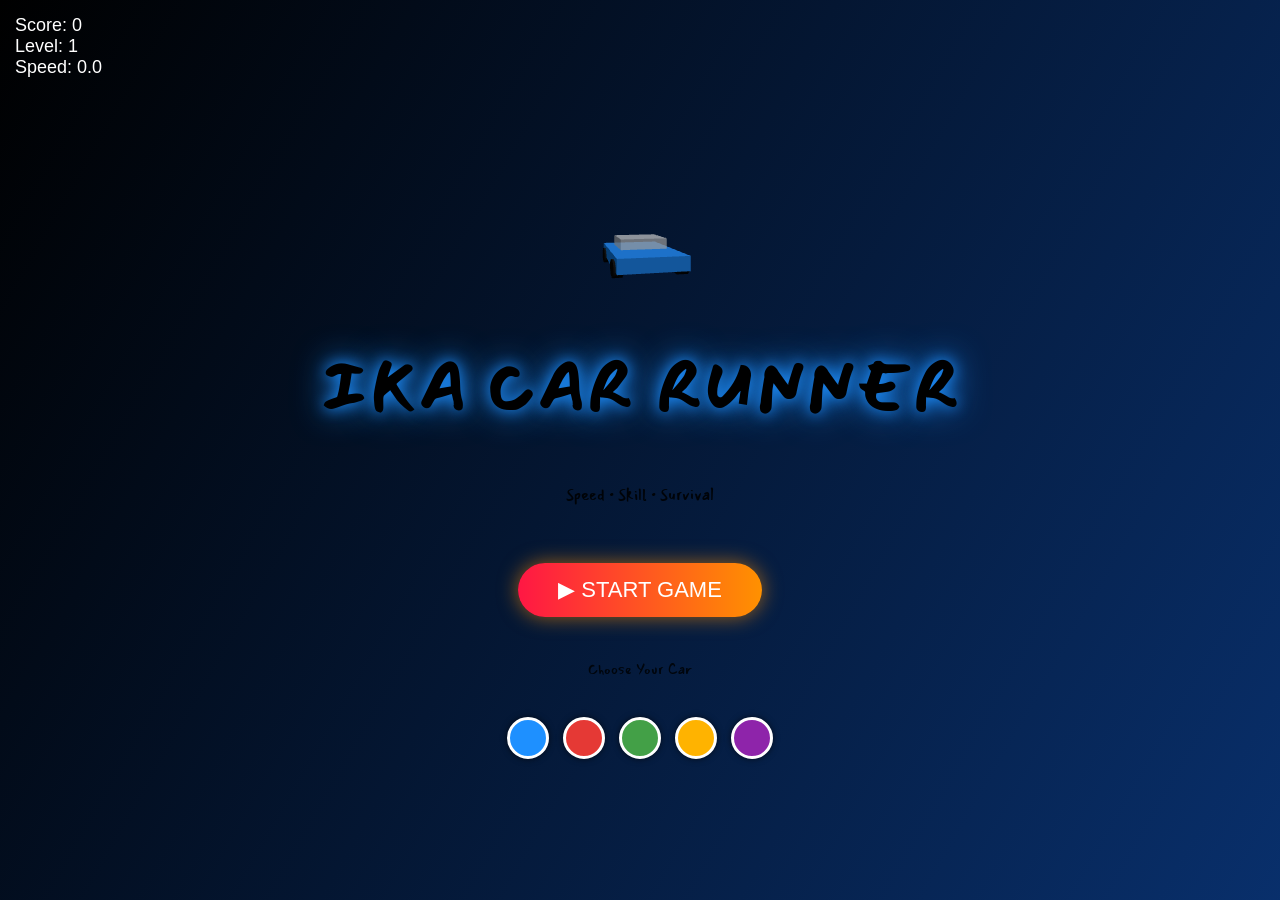
<file: index02082026.html>
<!DOCTYPE html>
<html lang="en">
<head>
<meta charset="UTF-8">
<title>IKA Car Runner</title>
<meta name="viewport" content="width=device-width, initial-scale=1.0, maximum-scale=1.0, user-scalable=no">
<style>
@import url('https://fonts.googleapis.com/css2?family=Mansalva&display=swap');

#carPreview{
  width: 220px;
  height: 140px;
  margin: 0;
}

@media (max-width: 768px){
  #carPreview{
    width: 60vw;
    height: 32vw;
    max-width: 240px;
    max-height: 150px;
  }
}


@media (max-width: 768px) {
  #startScreen {
    justify-content: flex-start;   /* 👈 move content up */
    padding-top: 12vh;             /* 👈 safe space from top */
    text-align: center;
  }

  .gameTitle {
    font-size: 8vw;                /* 👈 responsive title */
    letter-spacing: 2px;
    margin-bottom: 6px;
  }

  .tagline {
    font-size: 4vw;
    margin-bottom: 20px;
  }

  .startBtn {
    font-size: 5vw;
    padding: 3vw 8vw;
  }

  .colorLabel {
    font-size: 3.5vw;
    margin-top: 16px;
  }

  .pressHint {
    bottom: 10px;
    font-size: 3vw;
  }
}

@media (max-height: 650px) {
  .gameTitle {
    font-size: 7vw;
  }
}


#startScreen {
  font-family: 'Mansalva', Arial, sans-serif;
}
#startScreen{
  position: fixed;
  inset: 0;
  display: flex;
  flex-direction: column;
  justify-content: center;   /* vertical center */
  align-items: center;       /* horizontal center */
  gap: 16px;
  background: linear-gradient(#000, #111);
  z-index: 10;
}

/* animated background */
#startScreen .bg{
  position:absolute;
  inset:0;
  background:linear-gradient(120deg,#000,#0d47a1,#000);
  background-size:300% 300%;
  animation:bgMove 10s infinite alternate;
  z-index:-1;
}

@keyframes bgMove{
  0%{background-position:0% 50%}
  100%{background-position:100% 50%}
}

/* title */
.gameTitle{
  font-size:clamp(2.5rem,6vw,4rem);
  letter-spacing:4px;
  margin-bottom:10px;
  text-shadow:
    0 0 15px #1e90ff,
    0 0 35px #1e90ff;
  animation:titlePulse 2s infinite alternate;
}

@keyframes titlePulse{
  from{transform:scale(1)}
  to{transform:scale(1.05)}
}

.tagline{
  opacity:0.85;
  margin-bottom:40px;
}

/* start button */
.startBtn{
  font-size:22px;
  padding:14px 40px;
  border:none;
  border-radius:30px;
  cursor:pointer;
  background:linear-gradient(90deg,#ff1744,#ff9100);
  color:white;
  box-shadow:0 0 20px rgba(255,145,0,0.6);
  animation:btnPulse 1.5s infinite;
}

.startBtn:hover{
  transform:scale(1.08);
}

@keyframes btnPulse{
  0%{box-shadow:0 0 15px rgba(255,145,0,0.6)}
  100%{box-shadow:0 0 35px rgba(255,145,0,1)}
}

/* color picker */
#colorPicker{
  margin-top:20px;
  display:flex;
  gap:14px;
}

.colorLabel{
  margin-top:25px;
  font-size:14px;
  opacity:0.8;
}


@keyframes blink{
  0%,100%{opacity:0.2}
  50%{opacity:0.8}
}

body{margin:0;overflow:hidden;background:#000}
#hud{position:fixed;top:15px;left:15px;color:white;font-family:Arial;font-size:18px;z-index:10}
#gameOver{position:fixed;inset:0;background:rgba(0,0,0,.85);color:white;display:none;align-items:center;justify-content:center;flex-direction:column;font-family:Arial;z-index:20}
button{padding:12px 24px;font-size:18px;cursor:pointer}
#pauseBtn{
  display: none;
}


@media (max-width: 768px) {

  #hud {
    top: 3vw;
    left: 3vw;
    font-size: 5vw;        /* 👈 scales with screen width */
    line-height: 1.4;
  }

  #pauseBtn {
    top: 3vw;
    right: 3vw;
    font-size: 4.5vw;
    padding: 2vw 4vw;
    border-radius: 12px;
  }

  #gameOver h1 {
    font-size: 8vw;
  }

  #gameOver button {
    font-size: 5vw;
    padding: 3vw 6vw;
  }
}
.colorDot{
  width:36px;
  height:36px;
  border-radius:50%;
  cursor:pointer;
  border:3px solid #fff;
  box-shadow:0 0 6px rgba(0,0,0,0.6);
}

.colorDot:active{
  transform:scale(0.9);
}
#gameOver{
  position:fixed;
  inset:0;
  background:rgba(0,0,0,0.9);
  backdrop-filter: blur(4px);
  display:none;
  align-items:center;
  justify-content:center;
  z-index:30;
  animation:fadeIn 0.5s ease;
}

.gameOverCard{
  background:linear-gradient(180deg,#0e122b,#05060f);
  border-radius:18px;
  padding:26px 22px;
  text-align:center;
  width:min(88vw,360px);
  box-shadow:
    0 0 14px rgba(30,144,255,0.35);
}

.goTitle{
  font-family:'Orbitron',Arial;
  font-size:clamp(2rem,6vw,2.4rem);
  color:#ff5252;
  text-shadow:0 0 8px rgba(255,82,82,0.6);
  margin-bottom:16px;
}

.goStats{
  display:flex;
  justify-content:space-around;
  margin-bottom:20px;
  font-size:14px;
  opacity:0.85;
}

.goStats span{
  font-size:22px;
  font-weight:bold;
  color:#40c4ff;
  text-shadow:0 0 6px rgba(64,196,255,0.6);
}

.goBtn{
  width:100%;
  margin-top:12px;
  padding:13px;
  font-size:16px;
  border:none;
  border-radius:28px;
  cursor:pointer;
  background:linear-gradient(90deg,#ff1744,#ff6d00);
  color:#fff;
  box-shadow:0 0 12px rgba(255,109,0,0.6);
  transition:transform 0.2s;
}

.goBtn:hover{
  transform:scale(1.04);
}

.goBtn.revive{
  background:linear-gradient(90deg,#00c853,#64dd17);
  box-shadow:0 0 12px rgba(100,221,23,0.6);
}

.goBtn.ghost{
  background:transparent;
  border:1.8px solid #1e90ff;
  color:#1e90ff;
  box-shadow:none;
}


</style>
</head>
<body>
<div id="startScreen">

  <div class="bg"></div>
	<div id="carPreview"></div>
  <h1 class="gameTitle">IKA CAR RUNNER</h1>
  <p class="tagline">Speed • Skill • Survival</p>

  <button id="startBtn" class="startBtn">▶ START GAME</button>
  <div class="colorLabel">Choose Your Car</div>
  <div id="colorPicker">
    <div class="colorDot" data-color="0x1e90ff" style="background:#1e90ff"></div>
    <div class="colorDot" data-color="0xe53935" style="background:#e53935"></div>
    <div class="colorDot" data-color="0x43a047" style="background:#43a047"></div>
    <div class="colorDot" data-color="0xffb300" style="background:#ffb300"></div>
    <div class="colorDot" data-color="0x8e24aa" style="background:#8e24aa"></div>
  </div>

</div>

<div id="hud">
Score: <span id="score">0</span><br>
Level: <span id="level">1</span><br>
Speed: <span id="speed">0.0</span>
</div>
<!-- ✅ ADDED PAUSE BUTTON -->
<button id="pauseBtn" style="position:fixed;top:15px;right:15px;z-index:15;font-size:16px;padding:8px 16px;">
⏸ Pause
</button>

<div id="gameOver">
  <div class="gameOverCard">
    <h1 class="goTitle">💥 GAME OVER</h1>

    <div class="goStats">
      <div>🏁 Score<br><span id="finalScore">0</span></div>
      <div>🚀 Level<br><span id="finalLevel">1</span></div>
    </div>

    <button id="reviveBtn" class="goBtn revive">🎥 Watch Ad & Continue</button>
    <button id="restartBtn" class="goBtn">🔁 Restart</button>
    <button id="menuBtn" class="goBtn ghost">🏠 Main Menu</button>
  </div>
</div>


<audio id="engine" src="assets/audio/engine.wav" loop></audio>
<audio id="crash" src="assets/audio/crash.mp3"></audio>

<!--<script src="https://cdn.jsdelivr.net/npm/three@0.158.0/build/three.min.js"></script>-->
<script src="assets/script/Three_Min.js"></script>
<script>
// =============================
// BASIC THREE SETUP
// =============================
const isLowEnd = /Android|iPhone|iPad/i.test(navigator.userAgent);
const lowEndFactor = isLowEnd ? 0.5 : 1;

const scene=new THREE.Scene();
scene.background = new THREE.Color(0x87ceeb); // visible sky to avoid black screen
scene.fog=new THREE.Fog(0x87ceeb,20,140);

const camera=new THREE.PerspectiveCamera(70,window.innerWidth/window.innerHeight,0.1,500);
camera.position.set(0,8,15);
camera.rotation.x=-0.35;

const renderer=new THREE.WebGLRenderer({antialias:true});
renderer.setPixelRatio(isLowEnd ? 1 : Math.min(2, window.devicePixelRatio));
renderer.setSize(window.innerWidth,window.innerHeight);
document.body.appendChild(renderer.domElement);

const hemi=new THREE.HemisphereLight(0xffffff,0x444444,1);
scene.add(hemi);

const sunLight=new THREE.DirectionalLight(0xffffff,1);
sunLight.position.set(10,20,10);
sunLight.castShadow = false;     // ✅ moved here
scene.add(sunLight);

renderer.shadowMap.enabled = false; // ✅ ok here too

const clock = new THREE.Clock();

// =============================
// SKY OBJECTS
// =============================
const loader=new THREE.TextureLoader();

const posterTextures = [
  'assets/images/poster1.png',
  'assets/images/poster2.png',
  'assets/images/poster3.png'
];

const sunGroup=new THREE.Group();
const sunMesh=new THREE.Mesh(new THREE.SphereGeometry(2,32,32),new THREE.MeshBasicMaterial({color:0xffdd55}));
const sunGlow=new THREE.Sprite(new THREE.SpriteMaterial({map:loader.load('assets/images/glow.png'),color:0xffdd88,transparent:true,opacity:0.6}));
sunGlow.scale.set(14,14,1);
sunGroup.add(sunMesh,sunGlow);
scene.add(sunGroup);

const moonGroup=new THREE.Group();
const moonMesh=new THREE.Mesh(new THREE.SphereGeometry(1.5,32,32),new THREE.MeshBasicMaterial({color:0xddddff}));
const moonGlow=new THREE.Sprite(new THREE.SpriteMaterial({map:loader.load('assets/images/glow1.png'),color:0xaaaaff,transparent:true,opacity:0.5}));
moonGlow.scale.set(10,10,1);
moonGroup.add(moonMesh,moonGlow);
scene.add(moonGroup);

const clouds=[];
function spawnCloud(){
  const cloud=new THREE.Group();
  for(let i=0;i<7;i++){
    const puff=new THREE.Mesh(
      new THREE.SphereGeometry(Math.random()*1.4+0.9,16,16),
      new THREE.MeshStandardMaterial({color:0xffffff,transparent:true,opacity:0.95,roughness:1})
    );
    puff.position.set(Math.random()*3,Math.random()*1.2,Math.random()*1.2);
    cloud.add(puff);
  }
  cloud.position.set(-18+Math.random()*36,16,-140);
  scene.add(cloud);
  clouds.push(cloud);
}

// =============================
// STARS
// =============================
const starGeo=new THREE.BufferGeometry();
const starCount=1200;
const starPos=[];
const starTwinkle=[];
for(let i=0;i<starCount;i++){
  starPos.push((Math.random()*600)-300,(Math.random()*260)+40,(Math.random()*600)-300);
  starTwinkle.push(Math.random()*Math.PI*2);
}
starGeo.setAttribute('position',new THREE.Float32BufferAttribute(starPos,3));
const starMat=new THREE.PointsMaterial({color:0xffffff,size:0.9,transparent:true});
const starField=new THREE.Points(starGeo,starMat);
scene.add(starField);

// =============================
// ROAD
// =============================
const road=new THREE.Mesh(new THREE.BoxGeometry(7,0.2,400),new THREE.MeshStandardMaterial({color:0x444444}));
road.position.z=-100;
scene.add(road);

for(let i=-1;i<=1;i+=2){
  const line = new THREE.Mesh(
    new THREE.BoxGeometry(0.05,0.05,400),
    new THREE.MeshStandardMaterial({ color:0xffffff })
  );
  line.position.set(i*1.15, 0.11, -100);

  line.userData.isRoadLine = true;     // ⭐ add
  line.userData.offset = i * 1.15;     // ⭐ add

  scene.add(line);
}


// =============================
// CAR
// =============================
const car=new THREE.Group();
const body=new THREE.Mesh(new THREE.BoxGeometry(1.4,0.45,2.4),new THREE.MeshStandardMaterial({color:0x1e90ff,metalness:0.5,roughness:0.3}));
body.position.y=0.45;
const hood=new THREE.Mesh(new THREE.BoxGeometry(1.3,0.3,1.2),new THREE.MeshStandardMaterial({color:0x1565c0,metalness:0.5,roughness:0.35}));
hood.position.set(0,0.65,0.6);
const roof=new THREE.Mesh(new THREE.BoxGeometry(1.0,0.35,1.0),new THREE.MeshStandardMaterial({color:0x90caf9,transparent:true,opacity:0.8}));
roof.position.set(0,0.9,-0.1);

let selectedCarColor = body.material.color.getHex();

// =============================
// START SCREEN CAR PREVIEW
// =============================
const previewScene = new THREE.Scene();
const previewCamera = new THREE.PerspectiveCamera(45, 1, 0.1, 50);
previewCamera.position.set(0, 2, 6);

const previewRenderer = new THREE.WebGLRenderer({
  alpha: true,
  antialias: true
});
previewRenderer.setSize(220, 140);
document.getElementById("carPreview").appendChild(previewRenderer.domElement);

// Lights
previewScene.add(new THREE.HemisphereLight(0xffffff, 0x444444, 1));
const pLight = new THREE.DirectionalLight(0xffffff, 1);
pLight.position.set(5, 10, 5);
previewScene.add(pLight);

// --- CAR MODEL (simple copy of your main car) ---
const previewCar = new THREE.Group();

// body
const previewBody = new THREE.Mesh(
  new THREE.BoxGeometry(1.4,0.45,2.4),
  new THREE.MeshStandardMaterial({ color: selectedCarColor })
);
previewBody.position.y = 0.45;

// roof
const previewRoof = new THREE.Mesh(
  new THREE.BoxGeometry(1.0,0.35,1.0),
  new THREE.MeshStandardMaterial({
    color: 0xffffff,
    transparent:true,
    opacity:0.7
  })
);
previewRoof.position.set(0,0.9,-0.1);

// wheels
const previewWheelMat = new THREE.MeshStandardMaterial({ color: 0x111111 });
const wheel = new THREE.Mesh(
  new THREE.CylinderGeometry(0.28, 0.28, 0.18, 12),
  previewWheelMat
);

for (let x of [-0.65, 0.65]) {
  for (let z of [-0.8, 0.8]) {
    const wheel = new THREE.Mesh(
      new THREE.CylinderGeometry(0.28, 0.28, 0.18, 12),
      previewWheelMat
    );
    wheel.rotation.z = Math.PI / 2;
    wheel.position.set(x, 0.28, z);
    previewCar.add(wheel);
  }
}

// add all
previewCar.add(previewBody, previewRoof);
previewScene.add(previewCar);


// =============================
// ROTATION LOOP
// =============================
function animatePreview(){
  requestAnimationFrame(animatePreview);
  previewCar.rotation.y += 0.01;

previewCar.children.forEach(p=>{
  if(p.geometry?.type === "CylinderGeometry"){
    p.rotation.x -= 0.05;
  }
});

  previewRenderer.render(previewScene, previewCamera);
}
animatePreview();


document.querySelectorAll(".colorDot").forEach(dot=>{
  dot.addEventListener("click",()=>{
    selectedCarColor = parseInt(dot.dataset.color);

    // main game car
    body.material.color.setHex(selectedCarColor);

    // preview car
    previewBody.material.color.setHex(selectedCarColor);
  });
});



const wheelMat=new THREE.MeshStandardMaterial({color:0x111111,roughness:0.9});
const wheels=[];
for(let x of [-0.65,0.65]){
  for(let z of [-0.8,0.8]){
    const wheel=new THREE.Mesh(new THREE.CylinderGeometry(0.28,0.28,0.18,10),wheelMat);
    wheel.rotation.z=Math.PI/2;
    wheel.position.set(x,0.28,z);
    wheels.push(wheel);
    car.add(wheel);
  }
}
car.add(body,hood,roof);

const headlightL=new THREE.SpotLight(0xffffff,2.2,30,0.4,0.6,1);
headlightL.position.set(-0.42,0.52,1.2);
headlightL.target.position.set(-0.42,0.2,-12);
car.add(headlightL, headlightL.target);

const headlightR=new THREE.SpotLight(0xffffff,2.2,30,0.4,0.6,1);
headlightR.position.set(0.42,0.52,1.2);
headlightR.target.position.set(0.42,0.2,-12);
car.add(headlightR, headlightR.target);

const beamMat=new THREE.MeshBasicMaterial({color:0xffffff,transparent:true,opacity:0.14,depthWrite:false});
const beamGeo=new THREE.ConeGeometry(0.8,4.5,28,1,true);

const beamL=new THREE.Mesh(beamGeo,beamMat);
beamL.rotation.x=Math.PI/2;
beamL.position.set(-0.42,0.22,-1.05);
car.add(beamL);

const beamR=new THREE.Mesh(beamGeo,beamMat);
beamR.rotation.x=Math.PI/2;
beamR.position.set(0.42,0.22,-1.05);
car.add(beamR);

car.position.set(0,0.1,4);
scene.add(car);

// =============================
// LANES
// =============================
const lanes=[-2.2,0,2.2];
let currentLane=1;
let targetX=lanes[currentLane];
const laneSmoothness=0.18;

// =============================
// TREES
// =============================
const trees=[];
function spawnTree(x){
  // 🌳 RANDOM SIZE TYPE
  const sizeType = Math.random();
  let scale = 1;

  if(sizeType < 0.33) scale = 0.7;      // small
  else if(sizeType < 0.66) scale = 1.0; // medium
  else scale = 1.5;                     // big

  // trunk
  const trunk=new THREE.Mesh(
    new THREE.CylinderGeometry(
      0.14 * scale,
      0.22 * scale,
      1.6 * scale,
      10
    ),
    new THREE.MeshStandardMaterial({color:0x6b4f2a,roughness:0.9})
  );
  trunk.position.y=(0.8 * scale);

  // foliage
  const foliage=new THREE.Group();
  for(let i=0;i<2 + Math.floor(scale);i++){
    const leaf=new THREE.Mesh(
      new THREE.IcosahedronGeometry(0.8 * scale, 0),
      new THREE.MeshStandardMaterial({color:0x2e7d32,roughness:0.7})
    );
    leaf.position.set(
      (Math.random()-0.5) * 0.5 * scale,
      (1.5 + i * 0.35) * scale,
      (Math.random()-0.5) * 0.5 * scale
    );
    foliage.add(leaf);
  }

  const tree=new THREE.Group();
  tree.add(trunk,foliage);

  // slight random offset so they don’t line up
  tree.position.set(
    x + (Math.random()-0.5)*0.4,
    0,
    -220
  );

  scene.add(tree);
  trees.push(tree);
}

// =============================
// Movie Poster
// =============================


function addMoviePoster(building, width, height, depth){
  if(Math.random() > 0.4) return;

  const tex = loader.load(
    posterTextures[Math.floor(Math.random()*posterTextures.length)]
  );
  tex.colorSpace = THREE.SRGBColorSpace;

  const poster = new THREE.Mesh(
    new THREE.PlaneGeometry(width * 0.6, height * 0.4),
    new THREE.MeshBasicMaterial({
      map: tex,
      transparent: true
    })
  );

  poster.position.set(
    0,
    height * 0.55,
    depth / 2 + 0.02
  );

  building.add(poster);
}





// =============================
// BUILDINGS (NEW FEATURE)
// =============================


const buildings=[];


function spawnBuilding(x){
  const building = new THREE.Group();

  const height = 4 + Math.random() * 8;
  const width = 2 + Math.random() * 1.5;
  const depth = 2 + Math.random() * 1.5;

  // Building box
  const buildingMesh = new THREE.Mesh(
    new THREE.BoxGeometry(width, height, depth),
    new THREE.MeshStandardMaterial({
      color: new THREE.Color().setHSL(Math.random(), 0.2, 0.5),
      roughness: 0.8
    })
  );
  buildingMesh.position.y = height / 2;
  building.add(buildingMesh);

  // ✅ Add poster here
  addMoviePoster(building, width, height, depth);

  // Windows
  for(let y = 0.8; y < height; y += 1.2){
    for(let i = -width/2 + 0.3; i < width/2; i += 0.5){
      const windowMesh = new THREE.Mesh(
        new THREE.PlaneGeometry(0.3, 0.4),
        new THREE.MeshBasicMaterial({
          color: Math.random() > 0.5 ? 0xffffaa : 0x222222,
          side: THREE.DoubleSide
        })
      );
      windowMesh.position.set(i, y, depth / 2 + 0.01);
      building.add(windowMesh);
    }
  }

  // Position & add to scene
  building.position.set(x, 0, -260);
  scene.add(building);
  buildings.push(building);
}


// =============================
// ROAD SIDE SHOPS
// =============================
const shops = [];

function createTextSign(text, color = "#ffffff") {
  const canvas = document.createElement("canvas");
  canvas.width = 256;
  canvas.height = 128;
  const ctx = canvas.getContext("2d");

  ctx.clearRect(0,0,256,128);
  ctx.fillStyle = color;
  ctx.font = "bold 48px Arial";
  ctx.textAlign = "center";
  ctx.textBaseline = "middle";
  ctx.fillText(text,128,64);

  const texture = new THREE.CanvasTexture(canvas);
  return new THREE.Mesh(
    new THREE.PlaneGeometry(2.8,1.4),
    new THREE.MeshBasicMaterial({ map:texture, transparent:true })
  );
}

function spawnBurgerShop(x){
  const shop = new THREE.Group();

  const body = new THREE.Mesh(
    new THREE.BoxGeometry(3,2.5,3),
    new THREE.MeshStandardMaterial({ color:0xd32f2f, roughness:0.7 })
  );
  body.position.y = 1.25;

  const roof = new THREE.Mesh(
    new THREE.BoxGeometry(3.2,0.4,3.2),
    new THREE.MeshStandardMaterial({ color:0xffc107 })
  );
  roof.position.y = 2.7;

  const sign = createTextSign("BURGER", "#ffeb3b");
  sign.position.set(0,2,1.6);

  shop.add(body, roof, sign);
  shop.position.set(x,0,-260);

  scene.add(shop);
  shops.push(shop);
}

function spawnIceCreamShop(x){
  const shop = new THREE.Group();

  const body = new THREE.Mesh(
    new THREE.BoxGeometry(2.8,2.4,2.8),
    new THREE.MeshStandardMaterial({ color:0xf48fb1, roughness:0.6 })
  );
  body.position.y = 1.2;

  const cone = new THREE.Mesh(
    new THREE.ConeGeometry(0.6,1.6,20),
    new THREE.MeshStandardMaterial({ color:0xffffff })
  );
  cone.position.y = 3;

  const sign = createTextSign("ICE CREAM", "#ffffff");
  sign.position.set(0,2,1.5);

  shop.add(body, cone, sign);
  shop.position.set(x,0,-260);

  scene.add(shop);
  shops.push(shop);
}
// =============================
// TEA STALL ☕
// =============================
function spawnTeaStall(x){
  const shop = new THREE.Group();

  const base = new THREE.Mesh(
    new THREE.BoxGeometry(2.4,1.6,2.4),
    new THREE.MeshStandardMaterial({ color:0x8d6e63, roughness:0.8 })
  );
  base.position.y = 0.8;

  const roof = new THREE.Mesh(
    new THREE.ConeGeometry(1.6,0.8,4),
    new THREE.MeshStandardMaterial({ color:0x4e342e })
  );
  roof.position.y = 2;

  const sign = createTextSign("TEA ☕", "#ffffff");
  sign.position.set(0,1.6,1.3);

  shop.add(base, roof, sign);
  shop.position.set(x,0,-260);

  scene.add(shop);
  shops.push(shop);
}

// =============================
// PETROL BUNK ⛽
// =============================
function spawnPetrolBunk(x){
  const shop = new THREE.Group();

  const building = new THREE.Mesh(
    new THREE.BoxGeometry(3.6,2.6,3.2),
    new THREE.MeshStandardMaterial({ color:0x1565c0, roughness:0.6 })
  );
  building.position.y = 1.3;

  const canopy = new THREE.Mesh(
    new THREE.BoxGeometry(4.6,0.3,3.8),
    new THREE.MeshStandardMaterial({ color:0xffeb3b })
  );
  canopy.position.y = 3;

  const pillar1 = new THREE.Mesh(
    new THREE.BoxGeometry(0.3,3,0.3),
    new THREE.MeshStandardMaterial({ color:0xffffff })
  );
  pillar1.position.set(-1.8,1.5,1.5);

  const pillar2 = pillar1.clone();
  pillar2.position.x = 1.8;

  const sign = createTextSign("PETROL ⛽", "#ffeb3b");
  sign.position.set(0,2.2,1.8);

  shop.add(building, canopy, pillar1, pillar2, sign);
  shop.position.set(x,0,-260);

  scene.add(shop);
  shops.push(shop);
}


// =============================
// MODIFY TREE SPAWN AREA (BUILDINGS BEHIND TREES)
// =============================


// Add building spawn inside main loop
let buildingTimer = 0;

function updateBuildings(speed){
buildingTimer += speed;
if(buildingTimer > 1.2 && buildings.length < 6){
spawnBuilding(Math.random() > 0.5 ? -8 : 8);
buildingTimer = 0;
}


for(let i=buildings.length-1;i>=0;i--){
  const b = buildings[i];
  b.position.z += speed * WORLD_SPEED;
  b.position.x += roadCurve * 0.008;

  if(b.position.z > 20){
    scene.remove(b);
    buildings.splice(i,1);
  }
}

}

// =============================
// OBSTACLES (YELLOW CONES)
// =============================
const obstacles=[];
function spawnObstacle(){
  const coneGroup = new THREE.Group();
  const coneGeo = new THREE.ConeGeometry(0.7, 1.6, 24);
  const coneMat = new THREE.MeshStandardMaterial({ color: 0xffe600, roughness: 0.4 });
  const cone = new THREE.Mesh(coneGeo, coneMat);
  cone.position.y = 0.8; // upright

  const stripeMat = new THREE.MeshStandardMaterial({ color: 0x000000 });
  const stripe1 = new THREE.Mesh(new THREE.TorusGeometry(0.42, 0.05, 10, 30), stripeMat);
  stripe1.rotation.x = Math.PI / 2;
  stripe1.position.y = 1.05;

  const stripe2 = new THREE.Mesh(new THREE.TorusGeometry(0.30, 0.05, 10, 30), stripeMat);
  stripe2.rotation.x = Math.PI / 2;
  stripe2.position.y = 0.75;

  coneGroup.add(cone, stripe1, stripe2);
  coneGroup.position.x = lanes[Math.floor(Math.random()*3)];
  coneGroup.position.z = -200;

  scene.add(coneGroup);
  obstacles.push(coneGroup);
}
// =============================
// COUNTDOWN OBJECTS (1 2 3 GO)
// =============================
function spawnCountdownObject(text, zPos){
  const canvas = document.createElement("canvas");
  const ctx = canvas.getContext("2d");

  canvas.width = 256;
  canvas.height = 256;

  // ✅ transparent background (DO NOTHING)

  ctx.clearRect(0,0,256,256);

  ctx.fillStyle = "white";
  ctx.font = "bold 160px Arial";
  ctx.textAlign = "center";
  ctx.textBaseline = "middle";
  ctx.fillText(text,128,128);

  const texture = new THREE.CanvasTexture(canvas);
  texture.needsUpdate = true;

  const mat = new THREE.MeshBasicMaterial({
    map: texture,
    transparent: true,     // ✅ important
    depthWrite: false
  });

  const mesh = new THREE.Mesh(
    new THREE.PlaneGeometry(6,6),
    mat
  );

  mesh.position.set(0,3,zPos);
  scene.add(mesh);
  countdownObjects.push(mesh);
}


// =============================
// GAME VARIABLES (FIXED DUPLICATES)
// =============================
let score=0;
let level=1;
let speed=0.01;          
let minSpeed = 0.05;
let maxSpeed = 0.15;
let speedStep = 0.00025; // smooth change
let speedDir = 1;        // 1 = increasing, -1 = decreasing
let running=false; // start paused until Start pressed
let paused=false;
const WORLD_SPEED = 10;

let countdownEndZ = -180;

// Jump system (single definition)
let isJumping=false;
let jumpVelocity=0;
const gravity=0.0045;     // reduced air float
const jumpPower=0.135; // little higher jump      // small but higher jump
const flipSpeed=0.18;      // single flip only
let flipRotation=0;
let hasFlipped=false;

let shakeTime=0;
let shakeIntensity=0.15;

let countdownStage = 0;   // 0=1, 1=2, 2=3, 3=GO, 4=done
let countdownActive = true;
const countdownObjects = [];


let isTouching = false;
let lockedSpeed = 0;
let activeTouchId = null;

let reviveUsed = false;
let waitingForAd = false;

const MAX_TREES = isLowEnd ? 12 : 25;
const MAX_CLOUDS = isLowEnd ? 8 : 18;
const MAX_OBSTACLES = isLowEnd ? 6 : 12;
// =============================
// ROAD CURVE SYSTEM
// =============================
let roadCurve = 0;
let curveDir = 1;
const maxCurve = 0.7;      // how strong the curve is
const curveSpeed = 0.0006; // how fast it changes

////////

function resetGame(){

	reviveUsed = false;
waitingForAd = false;
document.getElementById("reviveBtn").style.display = "block";
document.getElementById("reviveBtn").disabled = false;
document.getElementById("reviveBtn").innerText = "🎥 Watch Ad & Continue";

  // core state
  score = 0;
  level = 1;
  speed = minSpeed;
  speedDir = 1;
  running = true;
  paused = false;

  // car state
  car.position.set(0, 0.1, 4);
  car.rotation.set(0,0,0);
  currentLane = 1;
  targetX = lanes[currentLane];
  isJumping = false;

  // countdown
  countdownStage = 0;
  countdownActive = true;
  countdownObjects.forEach(o => scene.remove(o));
  countdownObjects.length = 0;

  spawnCountdownObject("1", -45);
  spawnCountdownObject("2", -90);
  spawnCountdownObject("3", -135);
  spawnCountdownObject("GO", -180);

  // obstacles
  obstacles.forEach(o => scene.remove(o));
  obstacles.length = 0;

  trees.forEach(t => scene.remove(t));
  trees.length = 0;

  clouds.forEach(c => scene.remove(c));
  clouds.length = 0;

  buildings.forEach(b => scene.remove(b));
  buildings.length = 0;

  // UI
  document.getElementById("gameOver").style.display = "none";
  pauseBtn.innerText = "⏸ Pause";

  // audio
  engine.currentTime = 0;
  engine.play().catch(()=>{});
  
  shops.forEach(s => scene.remove(s));
shops.length = 0;

}

// =============================
// AUDIO
// =============================
const engine=document.getElementById("engine");
const crash=document.getElementById("crash");
engine.volume = isLowEnd ? 0.25 : 0.4;
document.addEventListener("pointerdown",()=>engine.play().catch(()=>{}),{once:true});

// =============================
// revive
// =============================
function revivePlayer(){
  // Move car safely forward
  car.position.z = 4;
  car.position.y = 0.1;
  car.rotation.set(0,0,0);

  // Clear nearby obstacles
  for(let i=obstacles.length-1;i>=0;i--){
    if(obstacles[i].position.z > -40){
      scene.remove(obstacles[i]);
      obstacles.splice(i,1);
    }
  }

  // Resume game
  running = true;
  paused = false;

  engine.play().catch(()=>{});
}



// =============================
// BUTTONS
// =============================
document.getElementById("menuBtn").addEventListener("click",()=>{

  // stop game
  running = false;
  paused = false;

  // hide game over
  document.getElementById("gameOver").style.display = "none";

  // show start screen
  const start = document.getElementById("startScreen");
  start.style.display = "flex";
  start.style.opacity = 1;
  start.style.pointerEvents = "auto";

  // ✅ SHOW CAR PREVIEW AGAIN (THIS IS THE FIX)
  const preview = document.getElementById("carPreview");
  preview.style.display = "block";

  // reset pause button
  pauseBtn.innerText = "⏸ Pause";

  // stop sounds
  engine.pause();
  engine.currentTime = 0;
});



document.getElementById("reviveBtn").addEventListener("click",()=>{
  if(waitingForAd) return;

  waitingForAd = true;
  reviveUsed = true;

  const btn = document.getElementById("reviveBtn");
  btn.innerText = "⏳ Watching Ad...";
  btn.disabled = true;

  // 🎥 SIMULATED AD (3 seconds)
  setTimeout(()=>{
    waitingForAd = false;

    revivePlayer();

    document.getElementById("gameOver").style.display = "none";

    btn.innerText = "🎥 Watch Ad & Continue";
    btn.disabled = false; // ✅ allow next revive after next crash
  },3000);
});


document.getElementById("restartBtn").addEventListener("click",()=>{
  resetGame();
});
document.getElementById("startBtn").addEventListener("click",()=>{
previewRenderer.dispose();
document.getElementById("carPreview").innerHTML = "";
document.getElementById("carPreview").style.display = "none";
document.getElementById("pauseBtn").style.display = "block";

  const s = document.getElementById("startScreen");
  s.style.transition = "opacity 0.6s ease";
  s.style.opacity = 0;

  setTimeout(()=>{
    s.style.display="none";
    body.material.color.setHex(selectedCarColor);
    resetGame();
  },600);
});


// ✅ PAUSE BUTTON LOGIC
const pauseBtn=document.getElementById("pauseBtn");
pauseBtn.addEventListener("click",()=>{
  if(!running || document.getElementById("gameOver").style.display === "flex") return;

  paused = !paused;
  pauseBtn.innerText = paused ? "▶ Resume" : "⏸ Pause";

  if (paused) {
    engine.pause();               // ✅ stop engine on pause
  } else {
    engine.play().catch(()=>{});  // ✅ resume engine
  }
});


// =============================
// INPUT
// =============================
addEventListener("keydown",e=>{
  if(e.key==="ArrowUp" && !isJumping){
    isJumping=true;
    jumpVelocity=jumpPower;
    hasFlipped=false;
  }
  if(!running) return;
  if(e.key==="ArrowLeft") currentLane=Math.max(0,currentLane-1);
  if(e.key==="ArrowRight") currentLane=Math.min(2,currentLane+1);
  targetX=lanes[currentLane];
});

let startX=0;
let startY=0; 
addEventListener("touchstart", e => {
  // Ignore if a finger is already active
  if (activeTouchId !== null) return;

  const touch = e.changedTouches[0];
  activeTouchId = touch.identifier;

  isTouching = true;
  lockedSpeed = speed;   // 🔒 freeze speed

  startX = touch.clientX;
  startY = touch.clientY;
});
addEventListener("touchend", e => {
  // Find the touch that ended
  for (let i = 0; i < e.changedTouches.length; i++) {
    const touch = e.changedTouches[i];

    if (touch.identifier === activeTouchId) {
      // ✅ correct finger released
      activeTouchId = null;
      isTouching = false;

      const dx = touch.clientX - startX;
      const dy = startY - touch.clientY;

      // swipe up = jump
      if (dy > 60 && !isJumping) {
        isJumping = true;
        jumpVelocity = jumpPower;
        hasFlipped = false;
        return;
      }

      // left / right
      if (dx > 50) currentLane = Math.min(2, currentLane + 1);
      if (dx < -50) currentLane = Math.max(0, currentLane - 1);
      targetX = lanes[currentLane];
    }
  }
});

function hit(a,b){
  // If car is jumping high enough, ignore collision
  if(isJumping && car.position.y > 0.6) return false;
  return Math.abs(a.position.x-b.position.x)<0.8 && Math.abs(a.position.z-b.position.z)<1.5;

}

// =============================
// SKY CYCLE
// =============================
let time=0;
function updateSky(){
  time=(time+0.00012)%1;

  const sunrise=new THREE.Color(0xff9a3c);
  const day=new THREE.Color(0x87ceeb);
  const sunset=new THREE.Color(0xff5e57);
  const night=new THREE.Color(0x0b1026);

  const phase=(Math.sin(time*Math.PI)+1)/2;
  let skyColor;

  if(phase<0.25) skyColor=night.clone().lerp(sunrise,phase/0.25);
  else if(phase<0.5) skyColor=sunrise.clone().lerp(day,(phase-0.25)/0.25);
  else if(phase<0.75) skyColor=day.clone().lerp(sunset,(phase-0.5)/0.25);
  else skyColor=sunset.clone().lerp(night,(phase-0.75)/0.25);

  scene.background=skyColor;
  scene.fog.color.copy(skyColor);

  const angle=phase*Math.PI*2;
  sunGroup.position.set(Math.cos(angle)*30,Math.sin(angle)*20+10,-100);
  moonGroup.position.set(Math.cos(angle+Math.PI)*30,Math.sin(angle+Math.PI)*20+10,-100);

  const isNight=phase<0.15||phase>0.85;
  sunGroup.visible=!isNight;
  moonGroup.visible=isNight;

  hemi.intensity=isNight?0.25:1;
  sunLight.intensity=isNight?0.15:1;

  scene.fog.near=isNight?10:40;
  scene.fog.far=isNight?75:140;

  headlightL.visible=isNight;
  headlightR.visible=isNight;
  beamL.visible=isNight;
  beamR.visible=isNight;

  starField.visible = !isLowEnd && isNight;
  
  if(isLowEnd){
  headlightL.visible = false;
  headlightR.visible = false;
  beamL.visible = false;
  beamR.visible = false;
}
}

// =============================
// INTRO + IDLE
let introProgress = 0; // 0 → 1 camera fly-in

// =============================
// MAIN LOOP
// =============================
function animate(){
  requestAnimationFrame(animate);

  if(!running||paused){
    renderer.render(scene,camera);
    return;
  }

  // ===== ROAD CURVE APPLY (ADD HERE) =====
  road.position.x = roadCurve;
  scene.traverse(obj=>{
  if(obj.userData?.isRoadLine){
    obj.position.x = roadCurve + obj.userData.offset;
  }
});

  camera.rotation.z = -roadCurve * 0.02;
	updateBuildings(speed);
  // Score & Speed (0 → max 2)
  score++;
  level=Math.floor(score/1000)+1;

  document.getElementById("score").innerText=score;
  document.getElementById("level").innerText=level;
  document.getElementById("speed").innerText = (speed * WORLD_SPEED).toFixed(1);
  
  updateSky();
 // =============================
// SPAWN ROAD SIDE SHOPS
// =============================
if(Math.random() < 0.01){
  const sideX = Math.random() > 0.5 ? -9 : 9;
  const r = Math.random();

  if(r < 0.25) spawnBurgerShop(sideX);
  else if(r < 0.5) spawnIceCreamShop(sideX);
  else if(r < 0.75) spawnTeaStall(sideX);
  else spawnPetrolBunk(sideX);
}

// Move shops
for(let i=shops.length-1;i>=0;i--){
  const s = shops[i];
  s.position.z += speed * WORLD_SPEED;
  s.position.x += roadCurve * 0.02;

  if(s.position.z > 20){
    s.traverse(o=>{
      if(o.material?.map) o.material.map.dispose();
      if(o.material) o.material.dispose();
      if(o.geometry) o.geometry.dispose();
    });
    scene.remove(s);
    shops.splice(i,1);
  }
}

  // ===== SPEED OSCILLATION (0.1 ↔ 0.3) =====
if (isTouching) {
  speed = lockedSpeed; // 🚫 speed CANNOT change
} else {
  speed += speedStep * speedDir;

  if (speed >= maxSpeed) {
    speed = maxSpeed;
    speedDir = -1;
  }

  if (speed <= minSpeed) {
    speed = minSpeed;
    speedDir = 1;
  }
}
if(countdownActive) speed = minSpeed;
  // ===== COUNTDOWN OBJECT UPDATE =====
// ===== COUNTDOWN OBJECT UPDATE (FIXED) =====
for (let i = countdownObjects.length - 1; i >= 0; i--) {
  const obj = countdownObjects[i];
  obj.position.z += speed * WORLD_SPEED;

  if (obj.position.z > 5) {
    scene.remove(obj);
    countdownObjects.splice(i, 1);
  }
}

// ✅ END countdown automatically
if (countdownActive && countdownObjects.length === 0) {
  countdownActive = false;
}

  

  // Lane movement
  car.position.x += (targetX - car.position.x) * laneSmoothness;

  // Idle bounce
  let baseY = 0.1 + Math.sin(score*0.02)*0.05;

  // Jump logic (single flip)
  if(isJumping){
    jumpVelocity -= gravity;
    car.position.y += jumpVelocity;

    if(!hasFlipped){
      flipRotation += flipSpeed;
      car.rotation.x = flipRotation;
      if(flipRotation >= Math.PI*2){
        hasFlipped=true;
        car.rotation.x = 0;
      }
    }

    if(car.position.y <= baseY){
      car.position.y = baseY;
      isJumping=false;
      flipRotation=0;
      car.rotation.x=0;
      shakeTime=6;
    }
  } else {
    car.position.y = baseY;
  }

  wheels.forEach(w=>w.rotation.x-=speed*3);

  // Stars twinkle
  for(let i=0;i<starTwinkle.length;i++) starTwinkle[i]+=0.01;
  starMat.opacity=0.6+Math.sin(score*0.01)*0.4;

  // Spawning (reduce obstacles at high speed)
  const normalizedSpeed = speed / maxSpeed;
const obstacleRate = normalizedSpeed < 0.4 ? 0.03 : normalizedSpeed < 0.7 ? 0.02 : 0.01;
if(Math.random() < obstacleRate && obstacles.length < MAX_OBSTACLES)
  spawnObstacle();
if(clouds.length < MAX_CLOUDS && Math.random()<0.02*lowEndFactor)
  spawnCloud();
  if(trees.length < MAX_TREES && Math.random()<0.04*lowEndFactor) spawnTree(-4.5);
if(trees.length < MAX_TREES && Math.random()<0.04*lowEndFactor) spawnTree(4.5);


  // Move obstacles
for (let i = obstacles.length - 1; i >= 0; i--) {
  const o = obstacles[i];
  o.position.z += speed * WORLD_SPEED;
  o.position.x += roadCurve * 0.025;

 if (!countdownActive && hit(car, o)) {
  crash.currentTime = 0;
  crash.play();
  engine.pause();
  running = false;

  // ✅ ADD THESE TWO LINES
  document.getElementById("finalScore").innerText = score;
  document.getElementById("finalLevel").innerText = level;

  document.getElementById("gameOver").style.display = "flex";
  return;
}


  if (o.position.z > 10) {
    scene.remove(o);
    obstacles.splice(i, 1);
  }
}





  // Trees
  for(let i=trees.length-1;i>=0;i--){
  const t = trees[i];
  t.position.z += speed * WORLD_SPEED;
  t.position.x += roadCurve * 0.02;

  if(t.position.z > 10){
    scene.remove(t);
    trees.splice(i,1);
  }
}

  // Clouds
  for(let i=clouds.length-1;i>=0;i--){
    const c=clouds[i];
    c.position.z+=speed*2;
    if(c.position.z>20){
      scene.remove(c);
      clouds.splice(i,1);
    }
  }

  renderer.render(scene,camera);
}

animate();

addEventListener("resize",()=>{
  camera.aspect=window.innerWidth/window.innerHeight;
  camera.updateProjectionMatrix();
  renderer.setSize(window.innerWidth,window.innerHeight);
});
</script>
</body>
</html>
</file>
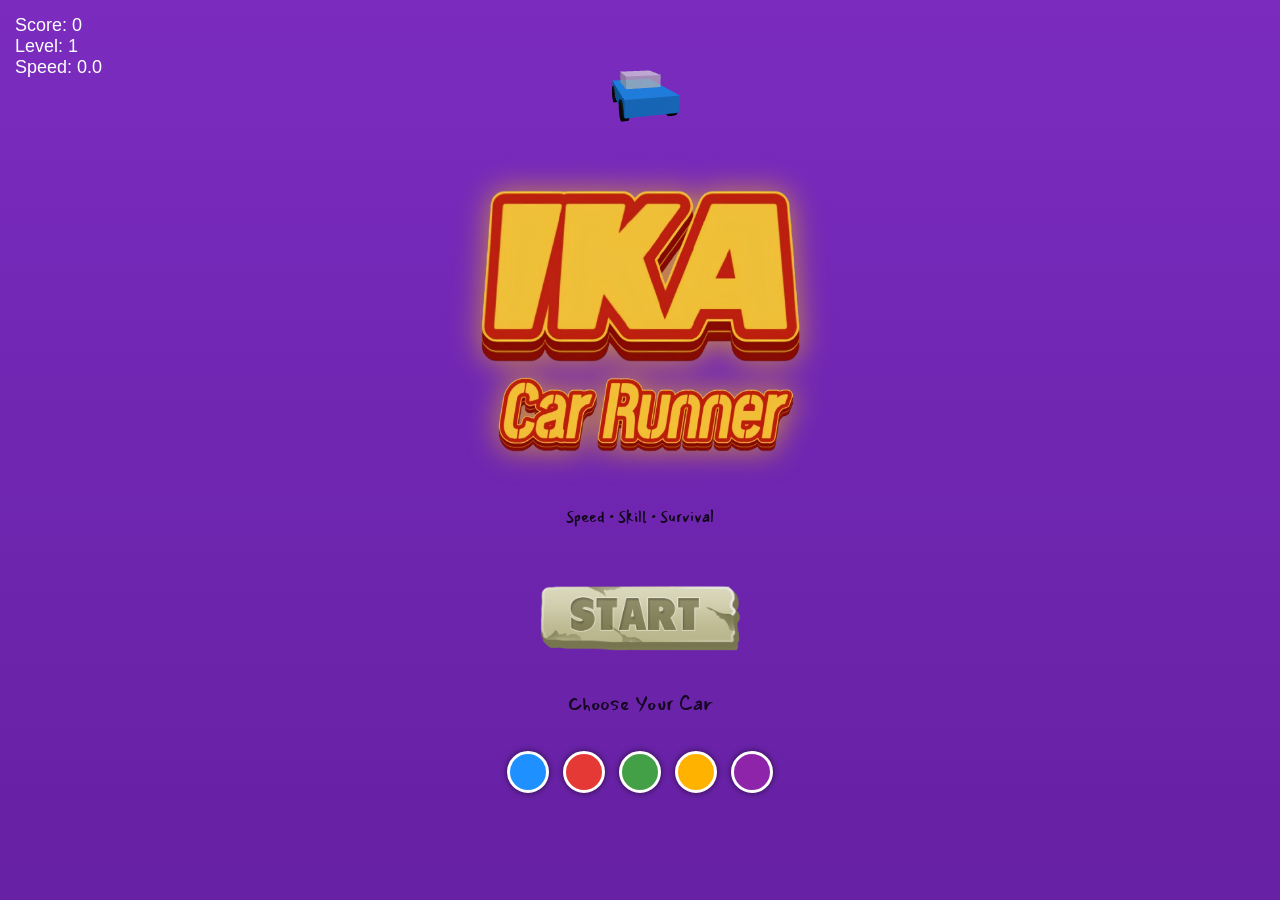
<file: index12022026_163300.html>
<!DOCTYPE html>
<html lang="en">
<head>
<meta charset="UTF-8">
<title>IKA Car Runner</title>
<meta name="viewport" content="width=device-width, initial-scale=1.0, maximum-scale=1.0, user-scalable=no">
<style>
@import url('https://fonts.googleapis.com/css2?family=Mansalva&family=Press+Start+2P&family=Playwrite+NZ+Basic+Guides&display=swap');

#carPreview{
  width: 220px;
  height: 140px;
  margin: 0;
}

@media (max-width: 768px){
  #carPreview{
    width: 60vw;
    height: 32vw;
    max-width: 240px;
    max-height: 150px;
  }
}


@media (max-width: 768px) {
  #startScreen {
    justify-content: flex-start;   /* 👈 move content up */
    padding-top: 0vh;             /* 👈 safe space from top */
    text-align: center;
  }

  .gameTitle {
    font-size: 8vw;                /* 👈 responsive title */
    letter-spacing: 2px;
    margin-bottom: 6px;
  }

  .tagline {
    font-size: 7vw;
    margin-bottom: 15px;
  }

  .startBtn {
    font-size: 5vw;
    padding: 3vw 8vw;
  }

  .colorLabel {
    font-size: 3vw;
    margin-top: 16px;
  }

  .pressHint {
    bottom: 10px;
    font-size: 3vw;
  }
}

@media (max-height: 650px) {
  .gameTitle {
    font-size: 7vw;
  }
}


#startScreen {
  font-family: 'Mansalva', Arial, sans-serif;
}
#startScreen{
  position: fixed;
  inset: 0;
  display: flex;
  flex-direction: column;
  justify-content: center;   /* vertical center */
  align-items: center;       /* horizontal center */
  gap: 16px;
  background: linear-gradient(#000, #111);
  z-index: 10;
}

/* animated background */
#startScreen .bg{
  position:absolute;
  inset:0;
  width: 100vw;
  height: 100vh;
  background: linear-gradient(180deg, #7b2cbf, #3c096c);
  background-size:300% 300%;
  animation:bgMove 10s infinite alternate;
  z-index:-1;
}



@keyframes bgMove{
  0%{background-position:0% 50%}
  100%{background-position:100% 50%}
}

/* title */
.gameTitle{
font-family: "Playwrite NZ Basic Guides", cursive;
  font-size:clamp(2.5rem,6vw,4rem);
  letter-spacing:4px;
  margin-bottom:10px;
  text-shadow:
    0 0 15px #1e90ff,
    0 0 35px #1e90ff;
  animation:titlePulse 2s infinite alternate;
}

@keyframes titlePulse{
  from{transform:scale(1)}
  to{transform:scale(1.05)}
}

.tagline{
  opacity:0.85;
  margin-bottom:40px;
}

/* start button */
.startBtn{
font-family: "Press Start 2P", system-ui;
  font-size:22px;
  padding:14px 40px;
  border:none;
  border-radius:30px;
  cursor:pointer;
  background:linear-gradient(90deg,#ff1744,#ff9100);
  color:white;
  box-shadow:0 0 20px rgba(255,145,0,0.6);
  animation:btnPulse 1.5s infinite;
}

.startBtn:hover{
  transform:scale(1.08);
}

@keyframes btnPulse{
  0%{box-shadow:0 0 15px rgba(255,145,0,0.6)}
  100%{box-shadow:0 0 35px rgba(255,145,0,1)}
}

/* color picker */
#colorPicker{
  margin-top:20px;
  display:flex;
  gap:14px;
}

.colorLabel{
  margin-top:25px;
  font-size:20px;
  opacity:0.8;
}


@keyframes blink{
  0%,100%{opacity:0.2}
  50%{opacity:0.8}
}

body{margin:0;overflow:hidden;background:#000}
#hud{position:fixed;top:15px;left:15px;color:white;font-family: 'Mansal1va', Arial, sans-serif;font-size:18px;z-index:10}
#gameOver{position:fixed;inset:0;background:rgba(0,0,0,.85);color:white;display:none;align-items:center;justify-content:center;flex-direction:column;font-family: 'Mansalva', Arial, sans-serif;z-index:20}
button{padding:12px 24px;font-size:18px;cursor:pointer;font-family: "Press Start 2P", system-ui}
#pauseBtn{
font-family: "Press Start 2P", system-ui;
  display: none;
}


@media (max-width: 768px) {

  #hud {
    top: 3vw;
    left: 3vw;
    font-size: 5vw;        /* 👈 scales with screen width */
    line-height: 1.4;
  }

  #pauseBtn {
    top: 3vw;
    right: 3vw;
    font-size: 4.5vw;
    padding: 2vw 4vw;
    border-radius: 12px;
  }

  #gameOver h1 {
    font-size: 8vw;
  }

  #gameOver button {
    font-size: 5vw;
    padding: 3vw 6vw;
  }
}
.colorDot{
  width:36px;
  height:36px;
  border-radius:50%;
  cursor:pointer;
  border:3px solid #fff;
  box-shadow:0 0 6px rgba(0,0,0,0.6);
}

.colorDot:active{
  transform:scale(0.9);
}
#gameOver{
  position:fixed;
  inset:0;
  background:rgba(0,0,0,0.9);
  backdrop-filter: blur(4px);
  display:none;
  align-items:center;
  justify-content:center;
  z-index:30;
  animation:fadeIn 0.5s ease;
  text-align: center;
}
#gameOver{
  animation: zoomFade 0.5s ease;
}
@keyframes zoomFade{
  from{transform:scale(1.1); opacity:0}
  to{transform:scale(1); opacity:1}
}



.goTitle{
  font-family: 'Mansalva', Arial, sans-serif;
  font-size:clamp(2rem,6vw,2.4rem);
  color:#ff5252;
  text-shadow:0 0 8px rgba(255,82,82,0.6);
  margin-bottom:16px;
}

.goStats{
  display:flex;
  justify-content:space-around;
  margin-bottom:20px;
  font-size:14px;
  opacity:0.85;
}

.goStats span{
  font-size:22px;
  font-weight:bold;
  color:#40c4ff;
  text-shadow:0 0 6px rgba(64,196,255,0.6);
}
@media (max-height: 600px){
.tagline{ display:none; }
}
.goBtn{
  width: auto;
  min-width: 140px;
  padding: 10px 16px;
  margin: 6px auto;
  font-size: 13px;
  font-weight: 500;
  letter-spacing: 0.4px;
  border-radius: 8px;
  background: transparent;
  color: #ffffff;
  border: 1px solid rgba(255,255,255,0.25);
  cursor: pointer;
  transition: all 0.2s ease;
}

.goBtn:hover{
  background: rgba(255,255,255,0.08);
  border-color: rgba(255,255,255,0.45);
}

.goBtn:active{
  transform: scale(0.95);
}
.goBtn.revive{
font-family: "Press Start 2P", system-ui;
  border-color: rgba(0,255,150,0.4);
  color: #7CFFB2;
}

.goBtn.ghost{
font-family: "Press Start 2P", system-ui;
  border-color: transparent;
  opacity: 0.7;
}

.goBtn.ghost:hover{
  opacity: 1;
}
@media (max-width: 768px){
  .goBtn{
    min-width: 120px;
    font-size: 12px;
    padding: 8px 14px;
  }
}

.startControls {
  display: flex;
  flex-direction: column;
  align-items: center;
  gap: 12px; /* spacing between button and color picker */
}



/* Mobile adjustments */
@media (max-width: 768px){
  .startControls {
    margin-top: -10vw;  /* push button & color picker slightly down from car preview */
    display: flex;
    flex-direction: column;
    align-items: center;
    gap: 3vw;
  }

  .colorLabel {
    margin-top: 1.5vw;  /* smaller margin */
  }
}

#startScreen ~ #soundToggle,
#startScreen ~ #pauseBtn {
  display: none;
}
.start-btn{
  background: none;
  border: none;
  padding: 0;
  outline: none;
  cursor: pointer;
  touch-action: manipulation;
}
.start-btn img{
  width: 200px;
  max-width: 80vw;
  transition: transform 0.1s ease, filter 0.1s ease;
}

/* Push effect */
.start-btn:active img{
  transform: scale(0.92);
  filter: brightness(0.9);
}
.start-btn{
  animation: popIn 0.5s ease;
}

@keyframes popIn{
  0%{ transform: scale(0); }
  70%{ transform: scale(1.1); }
  100%{ transform: scale(1); }
}
#gameLogo{
  width: 60%;
  max-width: 320px;
  height: auto;
  margin-bottom: 20px;
  image-rendering: auto;
}
#gameLogo{
  filter: drop-shadow(0 0 15px rgba(255,200,0,0.6));
}
#previewCanvas {
  width: 100%;
  height: 240px; /* increase from 180–200 */
}
@media (max-width: 480px) {
  #previewCanvas {
    height: 260px;
  }
}
#startScreen {
  width: 100vw;
  height: 90vh;
  background: linear-gradient(180deg, #7b2cbf, #3c096c);
}
#gameOverImg{
  width: 70%;
  max-width: 320px;
  height: auto;
  margin-bottom: 18px;
  filter: drop-shadow(0 0 18px rgba(255,60,60,0.7));
  animation: goPop 0.6s ease;
}

@media (max-width: 768px){
  #gameOverImg{
    width: 80%;
    max-width: 260px;
  }
}

@keyframes goPop{
  0%{ transform: scale(0.7); opacity:0 }
  100%{ transform: scale(1); opacity:1 }
}

.goStats {
  display: flex;
  justify-content: space-between;
  gap: 20px;
  padding: 10px;
  font-family: Arial, sans-serif;
}

.goStats > div {
  flex: 1;
  text-align: center;
  min-width: 60px;
}

.goStats span {
  display: block;
  font-size: 1.5em;
  font-weight: bold;
  color: #fff;
}

/* Mobile optimization */
@media (max-width: 480px) {
  .goStats {
    gap: 15px;
    padding: 8px;
  }
  
  .goStats > div {
    min-width: 50px;
  }
}

</style>
</head>
<body>
<div id="startScreen">
  <div class="bg"></div>
	<div id="carPreview"></div>
  <img 
  id="gameLogo"
  src="assets/images/ika-car-runner1.png"
  alt="IKA Car Runner"
/>

  <p class="tagline">Speed • Skill • Survival</p>

<div class="startControls">
  <button id="startBtn" class="start-btn">
  <img src="assets/images/start.png" alt="Start Game">
</button>
  <div class="colorLabel">Choose Your Car</div>
  <div id="colorPicker">
    <div class="colorDot" data-color="0x1e90ff" style="background:#1e90ff"></div>
    <div class="colorDot" data-color="0xe53935" style="background:#e53935"></div>
    <div class="colorDot" data-color="0x43a047" style="background:#43a047"></div>
    <div class="colorDot" data-color="0xffb300" style="background:#ffb300"></div>
    <div class="colorDot" data-color="0x8e24aa" style="background:#8e24aa"></div>
  </div>
</div>
</div>
<div id="hud">
Score: <span id="score">0</span><br>
Level: <span id="level">1</span><br>
Speed: <span id="speed">0.0</span>
</div>
<!-- ✅ ADDED PAUSE BUTTON -->
<button id="soundToggle"
  style="
  background: transparent;
  border: none;
  outline: none;
  box-shadow: none;
  margin: 0;
    position:fixed;
    top:10px;
    right:10px;   /* 👈 moved left */
    z-index:9999;
    font-size:18px;
    padding:8px 12px;
    cursor:pointer;
  ">
   <img id="soundIcon" src="assets/images/sound-on.png" alt="Sound"width="40" height="40">
</button>
<button id="pauseBtn1"
  style="
  background: transparent;
  border: none;
  outline: none;
  box-shadow: none;
  margin: 0;
    position:fixed;
    top:3px;
    right:40px;   /* 👈 moved right */
    z-index:9999;
    font-size:18px;
    padding:8px 12px;
    cursor:pointer;
  ">
  <img id="pauseBtn" src="assets/images/pause.png" alt="Sound"width="40" height="40">
</button>


<div id="gameOver">
  <img id="gameOverImg" src="assets/images/gameover.png" alt="Game Over">

  <div class="goStats">
    <div>Score<br><span id="finalScore">0</span></div>
    <div>Level<br><span id="finalLevel">1</span></div>
  </div>

  <button id="reviveBtn" class="goBtn revive">WatchNow to Continue</button>
  <button id="restartBtn" class="goBtn">Restart</button>
  <button id="menuBtn" class="goBtn ghost">Main Menu</button>
</div>



<audio id="engine" src="assets/audio/engine.wav" loop></audio>
<audio id="crash" src="assets/audio/crash.mp3"></audio>

<!--<script src="https://cdn.jsdelivr.net/npm/three@0.158.0/build/three.min.js"></script>-->
<script src="assets/script/Three_Min.js"></script>
<script>
const startBtn = document.getElementById("startBtn");

startBtn.addEventListener("click", () => {
  if(soundEnabled){
  }
});
let gameStarted = false;

startBtn.addEventListener("click", ()=>{
  if(gameStarted) return;
  gameStarted = true;
});


// =============================
// BASIC THREE SETUP
// =============================
const isLowEnd = /Android|iPhone|iPad/i.test(navigator.userAgent);
const lowEndFactor = isLowEnd ? 0.5 : 1;

const scene=new THREE.Scene();
scene.background = new THREE.Color(0x87ceeb); // visible sky to avoid black screen
scene.fog=new THREE.Fog(0x87ceeb,20,140);

const camera=new THREE.PerspectiveCamera(70,window.innerWidth/window.innerHeight,0.1,500);
camera.position.set(0,8,15);
camera.rotation.x=-0.35;

const renderer=new THREE.WebGLRenderer({antialias:true});
renderer.setPixelRatio(isLowEnd ? 1 : Math.min(2, window.devicePixelRatio));
renderer.setSize(window.innerWidth,window.innerHeight);
document.body.appendChild(renderer.domElement);

const hemi=new THREE.HemisphereLight(0xffffff,0x444444,1);
scene.add(hemi);

const sunLight=new THREE.DirectionalLight(0xffffff,1);
sunLight.position.set(10,20,10);
sunLight.castShadow = false;     // ✅ moved here
scene.add(sunLight);

renderer.shadowMap.enabled = false; // ✅ ok here too

const clock = new THREE.Clock();

// =============================
// SKY OBJECTS
// =============================
const loader=new THREE.TextureLoader();

const posterTextures = [
  'assets/images/poster1.png',
  'assets/images/poster2.png',
  'assets/images/poster3.png'
];

const sunGroup=new THREE.Group();
const sunMesh=new THREE.Mesh(new THREE.SphereGeometry(2,32,32),new THREE.MeshBasicMaterial({color:0xffdd55}));
const sunGlow=new THREE.Sprite(new THREE.SpriteMaterial({map:loader.load('assets/images/glow.png'),color:0xffdd88,transparent:true,opacity:0.6}));
sunGlow.scale.set(14,14,1);
sunGroup.add(sunMesh,sunGlow);
scene.add(sunGroup);

const moonGroup=new THREE.Group();
const moonMesh=new THREE.Mesh(new THREE.SphereGeometry(1.5,32,32),new THREE.MeshBasicMaterial({color:0xddddff}));
const moonGlow=new THREE.Sprite(new THREE.SpriteMaterial({map:loader.load('assets/images/glow1.png'),color:0xaaaaff,transparent:true,opacity:0.5}));
moonGlow.scale.set(10,10,1);
moonGroup.add(moonMesh,moonGlow);
scene.add(moonGroup);

const clouds=[];
function spawnCloud(){
  const cloud=new THREE.Group();
  for(let i=0;i<7;i++){
    const puff=new THREE.Mesh(
      new THREE.SphereGeometry(Math.random()*1.4+0.9,16,16),
      new THREE.MeshStandardMaterial({color:0xffffff,transparent:true,opacity:0.95,roughness:1})
    );
    puff.position.set(Math.random()*3,Math.random()*1.2,Math.random()*1.2);
    cloud.add(puff);
  }
  cloud.position.set(-18+Math.random()*36,16,-140);
  scene.add(cloud);
  clouds.push(cloud);
}

// =============================
// STARS
// =============================
const starGeo=new THREE.BufferGeometry();
const starCount = isLowEnd ? 300 : 1200;
const starPos=[];
const starTwinkle=[];
for(let i=0;i<starCount;i++){
  starPos.push((Math.random()*600)-300,(Math.random()*260)+40,(Math.random()*600)-300);
  starTwinkle.push(Math.random()*Math.PI*2);
}
starGeo.setAttribute('position',new THREE.Float32BufferAttribute(starPos,3));
const starMat=new THREE.PointsMaterial({color:0xffffff,size:0.9,transparent:true});
const starField=new THREE.Points(starGeo,starMat);
scene.add(starField);

// =============================
// ROAD
// =============================
const road=new THREE.Mesh(new THREE.BoxGeometry(7,0.2,400),new THREE.MeshStandardMaterial({color:0x444444}));
road.position.z=-100;
scene.add(road);

for(let i=-1;i<=1;i+=2){
  const line = new THREE.Mesh(
    new THREE.BoxGeometry(0.05,0.05,400),
    new THREE.MeshStandardMaterial({ color:0xffffff })
  );
  line.position.set(i*1.15, 0.11, -100);

  line.userData.isRoadLine = true;     // ⭐ add
  line.userData.offset = i * 1.15;     // ⭐ add

  scene.add(line);
}


// =============================
// CAR
// =============================
const car=new THREE.Group();
const body=new THREE.Mesh(new THREE.BoxGeometry(1.4,0.45,2.4),new THREE.MeshStandardMaterial({color:0x1e90ff,metalness:0.5,roughness:0.3}));
body.position.y=0.45;
const hood=new THREE.Mesh(new THREE.BoxGeometry(1.3,0.3,1.2),new THREE.MeshStandardMaterial({color:0x1565c0,metalness:0.5,roughness:0.35}));
hood.position.set(0,0.65,0.6);
const roof=new THREE.Mesh(new THREE.BoxGeometry(1.0,0.35,1.0),new THREE.MeshStandardMaterial({color:0x90caf9,transparent:true,opacity:0.8}));
roof.position.set(0,0.9,-0.1);

let selectedCarColor = body.material.color.getHex();

// =============================
// START SCREEN CAR PREVIEW
// =============================
const previewScene = new THREE.Scene();
const previewCamera = new THREE.PerspectiveCamera(45, 1, 0.1, 50);
previewCamera.position.set(0, 2.2, 6);
previewCamera.lookAt(0, 0.8, 0);



const previewRenderer = new THREE.WebGLRenderer({
  alpha: true,
  antialias: true
});
function resizePreview(){
  const box = document.getElementById("carPreview");
  previewCamera.aspect = box.clientWidth / box.clientHeight;
  previewCamera.updateProjectionMatrix();
  previewRenderer.setSize(box.clientWidth, box.clientHeight);
}
resizePreview();
window.addEventListener("resize", resizePreview);

document.getElementById("carPreview").appendChild(previewRenderer.domElement);

// Lights
previewScene.add(new THREE.HemisphereLight(0xffffff, 0x444444, 1));
const pLight = new THREE.DirectionalLight(0xffffff, 1);
pLight.position.set(5, 10, 5);
previewScene.add(pLight);
previewScene.add(new THREE.AmbientLight(0xffffff, 0.4));

// --- CAR MODEL (simple copy of your main car) ---
const previewCar = new THREE.Group();

// body
const previewBody = new THREE.Mesh(
  new THREE.BoxGeometry(1.4,0.45,2.4),
  new THREE.MeshStandardMaterial({ color: selectedCarColor })
);
previewBody.position.y = 0.45;

// roof
const previewRoof = new THREE.Mesh(
  new THREE.BoxGeometry(1.0,0.35,1.0),
  new THREE.MeshStandardMaterial({
    color: 0xffffff,
    transparent:true,
    opacity:0.7
  })
);
previewRoof.position.set(0,0.9,-0.1);

// wheels
const previewWheelMat = new THREE.MeshStandardMaterial({ color: 0x111111 });
const wheel = new THREE.Mesh(
  new THREE.CylinderGeometry(0.28, 0.28, 0.18, 12),
  previewWheelMat
);

for (let x of [-0.65, 0.65]) {
  for (let z of [-0.8, 0.8]) {
    const wheel = new THREE.Mesh(
      new THREE.CylinderGeometry(0.28, 0.28, 0.18, 12),
      previewWheelMat
    );
    wheel.rotation.z = Math.PI / 2;
    wheel.position.set(x, 0.28, z);
    previewCar.add(wheel);
  }
}

// add all
previewCar.add(previewBody, previewRoof);
previewScene.add(previewCar);
previewCar.scale.set(1.2, 1.2, 1.2);



// =============================
// ROTATION LOOP
// =============================
function animatePreview(){
  requestAnimationFrame(animatePreview);
  previewCar.rotation.y += 0.01;

previewCar.children.forEach(p=>{
  if(p.geometry?.type === "CylinderGeometry"){
    p.rotation.x -= 0.05;
  }
});

  previewRenderer.render(previewScene, previewCamera);
}
animatePreview();


document.querySelectorAll(".colorDot").forEach(dot=>{
  dot.addEventListener("click",()=>{
    selectedCarColor = parseInt(dot.dataset.color);

    // main game car
    body.material.color.setHex(selectedCarColor);

    // preview car
    previewBody.material.color.setHex(selectedCarColor);
  });
});



const wheelMat=new THREE.MeshStandardMaterial({color:0x111111,roughness:0.9});
const wheels=[];
for(let x of [-0.65,0.65]){
  for(let z of [-0.8,0.8]){
    const wheel=new THREE.Mesh(new THREE.CylinderGeometry(0.28,0.28,0.18,10),wheelMat);
    wheel.rotation.z=Math.PI/2;
    wheel.position.set(x,0.28,z);
    wheels.push(wheel);
    car.add(wheel);
  }
}
car.add(body,hood,roof);

const headlightL=new THREE.SpotLight(0xffffff,2.2,30,0.4,0.6,1);
headlightL.position.set(-0.42,0.52,1.2);
headlightL.target.position.set(-0.42,0.2,-12);
car.add(headlightL, headlightL.target);

const headlightR=new THREE.SpotLight(0xffffff,2.2,30,0.4,0.6,1);
headlightR.position.set(0.42,0.52,1.2);
headlightR.target.position.set(0.42,0.2,-12);
car.add(headlightR, headlightR.target);

const beamMat=new THREE.MeshBasicMaterial({color:0xffffff,transparent:true,opacity:0.14,depthWrite:false});
const beamGeo=new THREE.ConeGeometry(0.8,4.5,28,1,true);

const beamL=new THREE.Mesh(beamGeo,beamMat);
beamL.rotation.x=Math.PI/2;
beamL.position.set(-0.42,0.22,-1.05);
car.add(beamL);

const beamR=new THREE.Mesh(beamGeo,beamMat);
beamR.rotation.x=Math.PI/2;
beamR.position.set(0.42,0.22,-1.05);
car.add(beamR);

car.position.set(0,0.1,4);
scene.add(car);

// =============================
// LANES
// =============================
const lanes=[-2.2,0,2.2];
let currentLane=1;
let targetX=lanes[currentLane];
const laneSmoothness = isLowEnd ? 0.14 : 0.22;

// =============================
// TREES
// =============================
const trees=[];
function spawnTree(x){
  // 🌳 RANDOM SIZE TYPE
  const sizeType = Math.random();
  let scale = 1;

  if(sizeType < 0.33) scale = 0.7;      // small
  else if(sizeType < 0.66) scale = 1.0; // medium
  else scale = 1.5;                     // big

  // trunk
  const trunk=new THREE.Mesh(
    new THREE.CylinderGeometry(
      0.14 * scale,
      0.22 * scale,
      1.6 * scale,
      10
    ),
    new THREE.MeshStandardMaterial({color:0x6b4f2a,roughness:0.9})
  );
  trunk.position.y=(0.8 * scale);

  // foliage
  const foliage=new THREE.Group();
  for(let i=0;i<2 + Math.floor(scale);i++){
    const leaf=new THREE.Mesh(
      new THREE.IcosahedronGeometry(0.8 * scale, 0),
      new THREE.MeshStandardMaterial({color:0x2e7d32,roughness:0.7})
    );
    leaf.position.set(
      (Math.random()-0.5) * 0.5 * scale,
      (1.5 + i * 0.35) * scale,
      (Math.random()-0.5) * 0.5 * scale
    );
    foliage.add(leaf);
  }

  const tree=new THREE.Group();
  tree.add(trunk,foliage);

  // slight random offset so they don’t line up
  tree.position.set(
    x + (Math.random()-0.5)*0.4,
    0,
    -220
  );

  scene.add(tree);
  trees.push(tree);
}

// =============================
// Movie Poster
// =============================


function addMoviePoster(building, width, height, depth){
if(isLowEnd) return;
  if(Math.random() > 0.4) return;

  const tex = loader.load(
    posterTextures[Math.floor(Math.random()*posterTextures.length)]
  );
  tex.colorSpace = THREE.SRGBColorSpace;

  const poster = new THREE.Mesh(
    new THREE.PlaneGeometry(width * 0.6, height * 0.4),
    new THREE.MeshBasicMaterial({
      map: tex,
      transparent: true
    })
  );

  poster.position.set(
    0,
    height * 0.55,
    depth / 2 + 0.02
  );

  building.add(poster);
}





// =============================
// BUILDINGS (NEW FEATURE)
// =============================


const buildings=[];


function spawnBuilding(x){
  const building = new THREE.Group();

  const height = 4 + Math.random() * 8;
  const width = 2 + Math.random() * 1.5;
  const depth = 2 + Math.random() * 1.5;

  // Building box
  const buildingMesh = new THREE.Mesh(
    new THREE.BoxGeometry(width, height, depth),
    new THREE.MeshStandardMaterial({
      color: new THREE.Color().setHSL(Math.random(), 0.2, 0.5),
      roughness: 0.8
    })
  );
  buildingMesh.position.y = height / 2;
  building.add(buildingMesh);

  // ✅ Add poster here
  addMoviePoster(building, width, height, depth);

  // Windows
  for(let y = 0.8; y < height; y += 1.2){
    for(let i = -width/2 + 0.3; i < width/2; i += 0.5){
      const windowMesh = new THREE.Mesh(
        new THREE.PlaneGeometry(0.3, 0.4),
        new THREE.MeshBasicMaterial({
          color: Math.random() > 0.5 ? 0xffffaa : 0x222222,
          side: THREE.DoubleSide
        })
      );
      windowMesh.position.set(i, y, depth / 2 + 0.01);
      building.add(windowMesh);
    }
  }

  // Position & add to scene
  building.position.set(x, 0, -260);
  scene.add(building);
  buildings.push(building);
}


// =============================
// ROAD SIDE SHOPS
// =============================
const shops = [];

function createTextSign(text, color = "#ffffff") {
  const canvas = document.createElement("canvas");
  canvas.width = 256;
  canvas.height = 128;
  const ctx = canvas.getContext("2d");

  ctx.clearRect(0,0,256,128);
  ctx.fillStyle = color;
  ctx.font = "bold 48px Arial";
  ctx.textAlign = "center";
  ctx.textBaseline = "middle";
  ctx.fillText(text,128,64);

  const texture = new THREE.CanvasTexture(canvas);
  return new THREE.Mesh(
    new THREE.PlaneGeometry(2.8,1.4),
    new THREE.MeshBasicMaterial({ map:texture, transparent:true })
  );
}

function spawnBurgerShop(x){
  const shop = new THREE.Group();

  const body = new THREE.Mesh(
    new THREE.BoxGeometry(3,2.5,3),
    new THREE.MeshStandardMaterial({ color:0xd32f2f, roughness:0.7 })
  );
  body.position.y = 1.25;

  const roof = new THREE.Mesh(
    new THREE.BoxGeometry(3.2,0.4,3.2),
    new THREE.MeshStandardMaterial({ color:0xffc107 })
  );
  roof.position.y = 2.7;

  const sign = createTextSign("BURGER", "#ffeb3b");
  sign.position.set(0,2,1.6);

  shop.add(body, roof, sign);
  shop.position.set(x,0,-260);

  scene.add(shop);
  shops.push(shop);
}

function spawnIceCreamShop(x){
  const shop = new THREE.Group();

  const body = new THREE.Mesh(
    new THREE.BoxGeometry(2.8,2.4,2.8),
    new THREE.MeshStandardMaterial({ color:0xf48fb1, roughness:0.6 })
  );
  body.position.y = 1.2;

  const cone = new THREE.Mesh(
    new THREE.ConeGeometry(0.6,1.6,20),
    new THREE.MeshStandardMaterial({ color:0xffffff })
  );
  cone.position.y = 3;

  const sign = createTextSign("ICE CREAM", "#ffffff");
  sign.position.set(0,2,1.5);

  shop.add(body, cone, sign);
  shop.position.set(x,0,-260);

  scene.add(shop);
  shops.push(shop);
}
// =============================
// TEA STALL ☕
// =============================
function spawnTeaStall(x){
  const shop = new THREE.Group();

  const base = new THREE.Mesh(
    new THREE.BoxGeometry(2.4,1.6,2.4),
    new THREE.MeshStandardMaterial({ color:0x8d6e63, roughness:0.8 })
  );
  base.position.y = 0.8;

  const roof = new THREE.Mesh(
    new THREE.ConeGeometry(1.6,0.8,4),
    new THREE.MeshStandardMaterial({ color:0x4e342e })
  );
  roof.position.y = 2;

  const sign = createTextSign("TEA ☕", "#ffffff");
  sign.position.set(0,1.6,1.3);

  shop.add(base, roof, sign);
  shop.position.set(x,0,-260);

  scene.add(shop);
  shops.push(shop);
}

// =============================
// PETROL BUNK ⛽
// =============================
function spawnPetrolBunk(x){
  const shop = new THREE.Group();

  const building = new THREE.Mesh(
    new THREE.BoxGeometry(3.6,2.6,3.2),
    new THREE.MeshStandardMaterial({ color:0x1565c0, roughness:0.6 })
  );
  building.position.y = 1.3;

  const canopy = new THREE.Mesh(
    new THREE.BoxGeometry(4.6,0.3,3.8),
    new THREE.MeshStandardMaterial({ color:0xffeb3b })
  );
  canopy.position.y = 3;

  const pillar1 = new THREE.Mesh(
    new THREE.BoxGeometry(0.3,3,0.3),
    new THREE.MeshStandardMaterial({ color:0xffffff })
  );
  pillar1.position.set(-1.8,1.5,1.5);

  const pillar2 = pillar1.clone();
  pillar2.position.x = 1.8;

  const sign = createTextSign("PETROL ⛽", "#ffeb3b");
  sign.position.set(0,2.2,1.8);

  shop.add(building, canopy, pillar1, pillar2, sign);
  shop.position.set(x,0,-260);

  scene.add(shop);
  shops.push(shop);
}


// =============================
// MODIFY TREE SPAWN AREA (BUILDINGS BEHIND TREES)
// =============================


// Add building spawn inside main loop
let buildingTimer = 0;

function updateBuildings(speed){
buildingTimer += speed;
if(buildingTimer > 1.2 && buildings.length < 6){
spawnBuilding(Math.random() > 0.5 ? -8 : 8);
buildingTimer = 0;
}


for(let i=buildings.length-1;i>=0;i--){
  const b = buildings[i];
  b.position.z += speed * WORLD_SPEED;
  b.position.x += roadCurve * 0.008;

  if(b.position.z > 20){
    scene.remove(b);
    buildings.splice(i,1);
  }
}

}

// =============================
// OBSTACLES (YELLOW CONES)
// =============================
const obstacles=[];
function spawnObstacle(){
  const coneGroup = new THREE.Group();
  const coneGeo = new THREE.ConeGeometry(0.7, 1.6, 24);
  const coneMat = new THREE.MeshStandardMaterial({ color: 0xffe600, roughness: 0.4 });
  const cone = new THREE.Mesh(coneGeo, coneMat);
  cone.position.y = 0.8; // upright

  const stripeMat = new THREE.MeshStandardMaterial({ color: 0x000000 });
  const stripe1 = new THREE.Mesh(new THREE.TorusGeometry(0.42, 0.05, 10, 30), stripeMat);
  stripe1.rotation.x = Math.PI / 2;
  stripe1.position.y = 1.05;

  const stripe2 = new THREE.Mesh(new THREE.TorusGeometry(0.30, 0.05, 10, 30), stripeMat);
  stripe2.rotation.x = Math.PI / 2;
  stripe2.position.y = 0.75;

  coneGroup.add(cone, stripe1, stripe2);
  coneGroup.position.x = lanes[Math.floor(Math.random()*3)];
  coneGroup.position.z = -200;

  scene.add(coneGroup);
  obstacles.push(coneGroup);
}
// =============================
// COUNTDOWN OBJECTS (1 2 3 GO)
// =============================
function spawnCountdownObject(text, zPos){
  const canvas = document.createElement("canvas");
  const ctx = canvas.getContext("2d");

  canvas.width = 256;
  canvas.height = 256;

  // ✅ transparent background (DO NOTHING)

  ctx.clearRect(0,0,256,256);

  ctx.fillStyle = "white";
  ctx.font = "bold 160px Arial";
  ctx.textAlign = "center";
  ctx.textBaseline = "middle";
  ctx.fillText(text,128,128);

  const texture = new THREE.CanvasTexture(canvas);
  texture.needsUpdate = true;

  const mat = new THREE.MeshBasicMaterial({
    map: texture,
    transparent: true,     // ✅ important
    depthWrite: false
  });

  const mesh = new THREE.Mesh(
    new THREE.PlaneGeometry(6,6),
    mat
  );

  mesh.position.set(0,3,zPos);
  scene.add(mesh);
  countdownObjects.push(mesh);
}


// =============================
// GAME VARIABLES (FIXED DUPLICATES)
// =============================
let score=0;
let level=1;
let speed=0.01;          
let minSpeed = 0.05;
let maxSpeed = 0.15;
let speedStep = 0.00025; // smooth change
let speedDir = 1;        // 1 = increasing, -1 = decreasing
let running=false; // start paused until Start pressed
let paused=false;
const WORLD_SPEED = 10;

let countdownEndZ = -180;

// Jump system (single definition)
let isJumping=false;
let jumpVelocity=0;
const gravity=0.0045;     // reduced air float
const jumpPower=0.135; // little higher jump      // small but higher jump
const flipSpeed=0.18;      // single flip only
let flipRotation=0;
let hasFlipped=false;

let shakeTime=0;
let shakeIntensity=0.15;

let countdownStage = 0;   // 0=1, 1=2, 2=3, 3=GO, 4=done
let countdownActive = true;
const countdownObjects = [];


let isTouching = false;
let lockedSpeed = 0;
let activeTouchId = null;

let reviveUsed = false;
let waitingForAd = false;

const MAX_TREES = isLowEnd ? 12 : 25;
const MAX_CLOUDS = isLowEnd ? 8 : 18;
const MAX_OBSTACLES = isLowEnd ? 6 : 12;
// =============================
// ROAD CURVE SYSTEM
// =============================
let roadCurve = 0;
let curveDir = 1;
const maxCurve = 0.7;      // how strong the curve is
const curveSpeed = 0.0006; // how fast it changes

////////
// =============================
// SOUND MUTE / UNMUTE (GLOBAL)
// =============================
let soundEnabled = localStorage.getItem("ika_sound") !== "off";


const soundBtn = document.getElementById("soundIcon");
updateSoundIcon();


function updateSoundIcon(soundEnabled){

soundBtn.src = soundEnabled ? "assets/images/sound-on.png" : "assets/images/sound-off.png";
}


function setSoundState(state){
soundEnabled = state;
localStorage.setItem("ika_sound", state ? "on" : "off");


// mute/unmute all audio elements
document.querySelectorAll("audio").forEach(a => a.muted = !state);
updateSoundIcon(soundEnabled);
}


soundBtn.addEventListener("click", ()=>{
setSoundState(!soundEnabled);
});


// Ensure correct state on load
window.addEventListener("load", ()=>{
setSoundState(soundEnabled);
});
function resetGame(){
soundBtn.style.display = "block";
pauseBtn.style.display = "block";

body.material.color.setHex(selectedCarColor);
hood.material.color.setHex(selectedCarColor);

	reviveUsed = false;
waitingForAd = false;
document.getElementById("reviveBtn").style.display = "block";
document.getElementById("reviveBtn").disabled = false;
document.getElementById("reviveBtn").innerText = "Watch Ad & Continue";

  // core state
  score = 0;
  level = 1;
  speed = minSpeed;
  speedDir = 1;
  running = true;
  paused = false;

  // car state
  car.position.set(0, 0.1, 4);
  car.rotation.set(0,0,0);
  currentLane = 1;
  targetX = lanes[currentLane];
  isJumping = false;

  // countdown
  countdownStage = 0;
  countdownActive = true;
  countdownObjects.forEach(o => scene.remove(o));
  countdownObjects.length = 0;

  spawnCountdownObject("1", -45);
  spawnCountdownObject("2", -90);
  spawnCountdownObject("3", -135);
  spawnCountdownObject("GO", -180);

  // obstacles
  obstacles.forEach(o => scene.remove(o));
  obstacles.length = 0;

  trees.forEach(t => scene.remove(t));
  trees.length = 0;

  clouds.forEach(c => scene.remove(c));
  clouds.length = 0;

  buildings.forEach(b => scene.remove(b));
  buildings.length = 0;

  // UI
  document.getElementById("gameOver").style.display = "none";
  pauseBtn.src="assets/images/pause.png";

  // audio
  engine.currentTime = 0;
  
playEngine();

  
  shops.forEach(s => scene.remove(s));
shops.length = 0;

}

// =============================
// AUDIO
// =============================
const engine=document.getElementById("engine");
const crash=document.getElementById("crash");
engine.volume = isLowEnd ? 0.25 : 0.4;
document.addEventListener("pointerdown",()=>engine.play().catch(()=>{}),{once:true});

// =============================
// revive
// =============================
function playEngine(){
  if(soundEnabled && !paused){
    engine.play().catch(()=>{});
  }
}

function revivePlayer(){
  // Move car safely forward
  car.position.z = 4;
  car.position.y = 0.1;
  car.rotation.set(0,0,0);

  // Clear nearby obstacles
  for(let i=obstacles.length-1;i>=0;i--){
    if(obstacles[i].position.z > -40){
      scene.remove(obstacles[i]);
      obstacles.splice(i,1);
    }
  }

  // Resume game
  running = true;
  paused = false;

playEngine();
}



// =============================
// BUTTONS
// =============================
document.getElementById("menuBtn").addEventListener("click",()=>{
document.getElementById("soundToggle").style.display = "none";
document.getElementById("pauseBtn").style.display = "none";

  // stop game
  running = false;
  paused = false;

  // hide game over
  document.getElementById("gameOver").style.display = "none";

  // show start screen
  const start = document.getElementById("startScreen");
  start.style.display = "flex";
  start.style.opacity = 1;
  start.style.pointerEvents = "auto";

  // ✅ SHOW CAR PREVIEW AGAIN (THIS IS THE FIX)
  const preview = document.getElementById("carPreview");
  preview.style.display = "block";

  // reset pause button
  pauseBtn.src="assets/images/pause.png";

  // stop sounds
  engine.pause();
  engine.currentTime = 0;
});



document.getElementById("reviveBtn").addEventListener("click",()=>{
  if(waitingForAd) return;

  waitingForAd = true;
  reviveUsed = true;

  const btn = document.getElementById("reviveBtn");
  btn.innerText = "⏳ Watching Ad...";
  btn.disabled = true;

  // 🎥 SIMULATED AD (3 seconds)
  setTimeout(()=>{
    waitingForAd = false;

    revivePlayer();

    document.getElementById("gameOver").style.display = "none";

    btn.innerText = "🎥 Watch Ad & Continue";
    btn.disabled = false; // ✅ allow next revive after next crash
  },3000);
});


document.getElementById("restartBtn").addEventListener("click",()=>{
  resetGame();
});
document.getElementById("startBtn").addEventListener("click",()=>{
document.getElementById("soundToggle").style.display = "block";
document.getElementById("pauseBtn").style.display = "block";
document.getElementById("carPreview").style.display = "none";

  const s = document.getElementById("startScreen");
  s.style.transition = "opacity 0.6s ease";
  s.style.opacity = 0;

  setTimeout(()=>{
    s.style.display="none";
    body.material.color.setHex(selectedCarColor);
    resetGame();
  },600);
});


// ✅ PAUSE BUTTON LOGIC
const pauseBtn=document.getElementById("pauseBtn");
pauseBtn.addEventListener("click",()=>{
  if(!running || document.getElementById("gameOver").style.display === "flex") return;

  paused = !paused;
  pauseBtn.src = paused ? "assets/images/play.png" : "assets/images/pause.png";

  if (paused) {
    engine.pause();               // ✅ stop engine on pause
  } else {
    playEngine();  // ✅ resume engine
  }
});


// =============================
// INPUT
// =============================
addEventListener("keydown",e=>{
  if(e.key==="ArrowUp" && !isJumping){
    isJumping=true;
    jumpVelocity=jumpPower;
    hasFlipped=false;
  }
  if(!running) return;
  if(e.key==="ArrowLeft") currentLane=Math.max(0,currentLane-1);
  if(e.key==="ArrowRight") currentLane=Math.min(2,currentLane+1);
  targetX=lanes[currentLane];
});

let startX=0;
let startY=0; 
addEventListener("touchstart", e => {
  // Ignore if a finger is already active
  if (activeTouchId !== null) return;

  const touch = e.changedTouches[0];
  activeTouchId = touch.identifier;

  isTouching = true;
  lockedSpeed = speed;   // 🔒 freeze speed

  startX = touch.clientX;
  startY = touch.clientY;
});
addEventListener("touchend", e => {
  // Find the touch that ended
  for (let i = 0; i < e.changedTouches.length; i++) {
    const touch = e.changedTouches[i];

    if (touch.identifier === activeTouchId) {
      // ✅ correct finger released
      activeTouchId = null;
      isTouching = false;

      const dx = touch.clientX - startX;
      const dy = startY - touch.clientY;

      // swipe up = jump
      if (dy > 60 && !isJumping) {
        isJumping = true;
        jumpVelocity = jumpPower;
        hasFlipped = false;
        return;
      }

      // left / right
      if (dx > 50) currentLane = Math.min(2, currentLane + 1);
      if (dx < -50) currentLane = Math.max(0, currentLane - 1);
      targetX = lanes[currentLane];
    }
  }
});

function hit(a,b){
  // If car is jumping high enough, ignore collision
  if(isJumping && car.position.y > 0.6) return false;
  return Math.abs(a.position.x-b.position.x)<0.8 && Math.abs(a.position.z-b.position.z)<1.5;

}

// =============================
// SKY CYCLE
// =============================
let time=0;
function updateSky(){
  time=(time+0.00012)%1;

  const sunrise=new THREE.Color(0xff9a3c);
  const day=new THREE.Color(0x87ceeb);
  const sunset=new THREE.Color(0xff5e57);
  const night=new THREE.Color(0x0b1026);

  const phase=(Math.sin(time*Math.PI)+1)/2;
  let skyColor;

  if(phase<0.25) skyColor=night.clone().lerp(sunrise,phase/0.25);
  else if(phase<0.5) skyColor=sunrise.clone().lerp(day,(phase-0.25)/0.25);
  else if(phase<0.75) skyColor=day.clone().lerp(sunset,(phase-0.5)/0.25);
  else skyColor=sunset.clone().lerp(night,(phase-0.75)/0.25);

  scene.background=skyColor;
  scene.fog.color.copy(skyColor);

  const angle=phase*Math.PI*2;
  sunGroup.position.set(Math.cos(angle)*30,Math.sin(angle)*20+10,-100);
  moonGroup.position.set(Math.cos(angle+Math.PI)*30,Math.sin(angle+Math.PI)*20+10,-100);

  const isNight=phase<0.15||phase>0.85;
  sunGroup.visible=!isNight;
  moonGroup.visible=isNight;

  hemi.intensity=isNight?0.25:1;
  sunLight.intensity=isNight?0.15:1;

  scene.fog.near=isNight?10:40;
  scene.fog.far=isNight?75:140;

  headlightL.visible=isNight;
  headlightR.visible=isNight;
  beamL.visible=isNight;
  beamR.visible=isNight;

  starField.visible = !isLowEnd && isNight;
  
  if(isLowEnd){
  headlightL.visible = false;
  headlightR.visible = false;
  beamL.visible = false;
  beamR.visible = false;
}
}

// =============================
// INTRO + IDLE
let introProgress = 0; // 0 → 1 camera fly-in

// =============================
// MAIN LOOP
// =============================
function animate(){
  requestAnimationFrame(animate);

  if(!running||paused){
    renderer.render(scene,camera);
    return;
  }

  // ===== ROAD CURVE APPLY (ADD HERE) =====
  road.position.x = roadCurve;
  scene.traverse(obj=>{
  if(obj.userData?.isRoadLine){
    obj.position.x = roadCurve + obj.userData.offset;
  }
});

  camera.rotation.z = -roadCurve * 0.02;
	updateBuildings(speed);
  // Score & Speed (0 → max 2)
  score++;
  level=Math.floor(score/1000)+1;

  document.getElementById("score").innerText=score;
  document.getElementById("level").innerText=level;
  document.getElementById("speed").innerText = (speed * WORLD_SPEED).toFixed(1);
  
  updateSky();
 // =============================
// SPAWN ROAD SIDE SHOPS
// =============================
if(Math.random() < 0.01){
  const sideX = Math.random() > 0.5 ? -9 : 9;
  const r = Math.random();

  if(r < 0.25) spawnBurgerShop(sideX);
  else if(r < 0.5) spawnIceCreamShop(sideX);
  else if(r < 0.75) spawnTeaStall(sideX);
  else spawnPetrolBunk(sideX);
}

// Move shops
for(let i=shops.length-1;i>=0;i--){
  const s = shops[i];
  s.position.z += speed * WORLD_SPEED;
  s.position.x += roadCurve * 0.02;

  if(s.position.z > 20){
    s.traverse(o=>{
      if(o.material?.map) o.material.map.dispose();
      if(o.material) o.material.dispose();
      if(o.geometry) o.geometry.dispose();
    });
    scene.remove(s);
    shops.splice(i,1);
  }
}

  // ===== SPEED OSCILLATION (0.1 ↔ 0.3) =====
if (isTouching) {
  speed = lockedSpeed; // 🚫 speed CANNOT change
} else {
  speed += speedStep * speedDir;

  if (speed >= maxSpeed) {
    speed = maxSpeed;
    speedDir = -1;
  }

  if (speed <= minSpeed) {
    speed = minSpeed;
    speedDir = 1;
  }
}
if(countdownActive) speed = minSpeed;
  // ===== COUNTDOWN OBJECT UPDATE =====
// ===== COUNTDOWN OBJECT UPDATE (FIXED) =====
for (let i = countdownObjects.length - 1; i >= 0; i--) {
  const obj = countdownObjects[i];
  obj.position.z += speed * WORLD_SPEED;

  if (obj.position.z > 5) {
    scene.remove(obj);
    countdownObjects.splice(i, 1);
  }
}

// ✅ END countdown automatically
if (countdownActive && countdownObjects.length === 0) {
  countdownActive = false;
}

  

  // Lane movement
  
  car.position.x += (targetX - car.position.x) * laneSmoothness;

  // Idle bounce
  let baseY = 0.1 + Math.sin(score*0.02)*0.05;

  // Jump logic (single flip)
  if(isJumping){
    jumpVelocity -= gravity;
    car.position.y += jumpVelocity;

    if(!hasFlipped){
      flipRotation += flipSpeed;
      car.rotation.x = flipRotation;
      if(flipRotation >= Math.PI*2){
        hasFlipped=true;
        car.rotation.x = 0;
      }
    }

    if(car.position.y <= baseY){
      car.position.y = baseY;
      isJumping=false;
      flipRotation=0;
      car.rotation.x=0;
      shakeTime=6;
    }
  } else {
    car.position.y = baseY;
  }

  wheels.forEach(w=>w.rotation.x-=speed*3);

  // Stars twinkle
  for(let i=0;i<starTwinkle.length;i++) starTwinkle[i]+=0.01;
  starMat.opacity=0.6+Math.sin(score*0.01)*0.4;

  // Spawning (reduce obstacles at high speed)
  const normalizedSpeed = speed / maxSpeed;
const obstacleRate = normalizedSpeed < 0.4 ? 0.03 : normalizedSpeed < 0.7 ? 0.02 : 0.01;
if(Math.random() < obstacleRate && obstacles.length < MAX_OBSTACLES)
  spawnObstacle();
if(clouds.length < MAX_CLOUDS && Math.random()<0.02*lowEndFactor)
  spawnCloud();
  if(trees.length < MAX_TREES && Math.random()<0.04*lowEndFactor) spawnTree(-4.5);
if(trees.length < MAX_TREES && Math.random()<0.04*lowEndFactor) spawnTree(4.5);


  // Move obstacles
for (let i = obstacles.length - 1; i >= 0; i--) {
  const o = obstacles[i];
  o.position.z += speed * WORLD_SPEED;
  o.position.x += roadCurve * 0.025;

 if (running && !paused && !countdownActive && hit(car, o)) {
  crash.currentTime = 0;
  crash.play();
  engine.pause();
  running = false;

  // ✅ ADD THESE TWO LINES
  document.getElementById("finalScore").innerText = score;
  document.getElementById("finalLevel").innerText = level;

  document.getElementById("gameOver").style.display = "flex";
  return;
}


  if (o.position.z > 10) {
    scene.remove(o);
    obstacles.splice(i, 1);
  }
}





  // Trees
  for(let i=trees.length-1;i>=0;i--){
  const t = trees[i];
  t.position.z += speed * WORLD_SPEED;
  t.position.x += roadCurve * 0.02;

  if(t.position.z > 10){
    scene.remove(t);
    trees.splice(i,1);
  }
}

  // Clouds
  for(let i=clouds.length-1;i>=0;i--){
    const c=clouds[i];
    c.position.z+=speed*2;
    if(c.position.z>20){
      scene.remove(c);
      clouds.splice(i,1);
    }
  }

  renderer.render(scene,camera);
}

animate();

addEventListener("resize",()=>{
  camera.aspect=window.innerWidth/window.innerHeight;
  camera.updateProjectionMatrix();
  renderer.setSize(window.innerWidth,window.innerHeight);
});
</script>
</body>
</html>
</file>
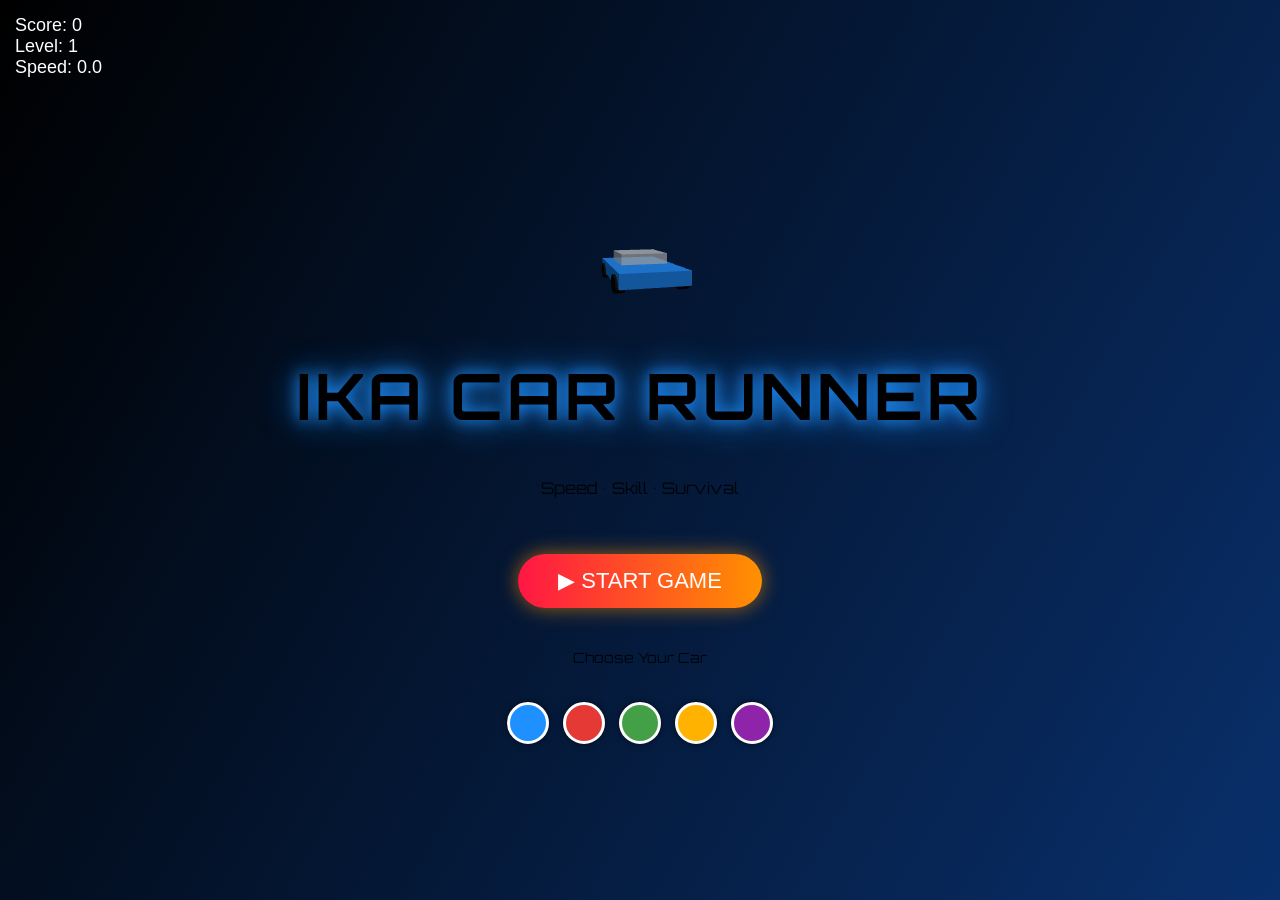
<file: index_02072026.html>
<!DOCTYPE html>
<html lang="en">
<head>
<meta charset="UTF-8">
<title>3D Runner Game</title>
<meta name="viewport" content="width=device-width, initial-scale=1.0, maximum-scale=1.0, user-scalable=no">
<style>
@import url('https://fonts.googleapis.com/css2?family=Orbitron:wght@600&display=swap');

#carPreview{
  width: 220px;
  height: 140px;
  margin: 0;
}

@media (max-width: 768px){
  #carPreview{
    width: 60vw;
    height: 32vw;
    max-width: 240px;
    max-height: 150px;
  }
}


@media (max-width: 768px) {
  #startScreen {
    justify-content: flex-start;   /* 👈 move content up */
    padding-top: 12vh;             /* 👈 safe space from top */
    text-align: center;
  }

  .gameTitle {
    font-size: 8vw;                /* 👈 responsive title */
    letter-spacing: 2px;
    margin-bottom: 6px;
  }

  .tagline {
    font-size: 4vw;
    margin-bottom: 20px;
  }

  .startBtn {
    font-size: 5vw;
    padding: 3vw 8vw;
  }

  .colorLabel {
    font-size: 3.5vw;
    margin-top: 16px;
  }

  .pressHint {
    bottom: 10px;
    font-size: 3vw;
  }
}

@media (max-height: 650px) {
  .gameTitle {
    font-size: 7vw;
  }
}


#startScreen {
  font-family: 'Orbitron', Arial, sans-serif;
}
#startScreen{
  position: fixed;
  inset: 0;
  display: flex;
  flex-direction: column;
  justify-content: center;   /* vertical center */
  align-items: center;       /* horizontal center */
  gap: 16px;
  background: linear-gradient(#000, #111);
  z-index: 10;
}

/* animated background */
#startScreen .bg{
  position:absolute;
  inset:0;
  background:linear-gradient(120deg,#000,#0d47a1,#000);
  background-size:300% 300%;
  animation:bgMove 10s infinite alternate;
  z-index:-1;
}

@keyframes bgMove{
  0%{background-position:0% 50%}
  100%{background-position:100% 50%}
}

/* title */
.gameTitle{
  font-size:clamp(2.5rem,6vw,4rem);
  letter-spacing:4px;
  margin-bottom:10px;
  text-shadow:
    0 0 15px #1e90ff,
    0 0 35px #1e90ff;
  animation:titlePulse 2s infinite alternate;
}

@keyframes titlePulse{
  from{transform:scale(1)}
  to{transform:scale(1.05)}
}

.tagline{
  opacity:0.85;
  margin-bottom:40px;
}

/* start button */
.startBtn{
  font-size:22px;
  padding:14px 40px;
  border:none;
  border-radius:30px;
  cursor:pointer;
  background:linear-gradient(90deg,#ff1744,#ff9100);
  color:white;
  box-shadow:0 0 20px rgba(255,145,0,0.6);
  animation:btnPulse 1.5s infinite;
}

.startBtn:hover{
  transform:scale(1.08);
}

@keyframes btnPulse{
  0%{box-shadow:0 0 15px rgba(255,145,0,0.6)}
  100%{box-shadow:0 0 35px rgba(255,145,0,1)}
}

/* color picker */
#colorPicker{
  margin-top:20px;
  display:flex;
  gap:14px;
}

.colorLabel{
  margin-top:25px;
  font-size:14px;
  opacity:0.8;
}


@keyframes blink{
  0%,100%{opacity:0.2}
  50%{opacity:0.8}
}

body{margin:0;overflow:hidden;background:#000}
#hud{position:fixed;top:15px;left:15px;color:white;font-family:Arial;font-size:18px;z-index:10}
#gameOver{position:fixed;inset:0;background:rgba(0,0,0,.85);color:white;display:none;align-items:center;justify-content:center;flex-direction:column;font-family:Arial;z-index:20}
button{padding:12px 24px;font-size:18px;cursor:pointer}
#pauseBtn{
  display: none;
}


@media (max-width: 768px) {

  #hud {
    top: 3vw;
    left: 3vw;
    font-size: 5vw;        /* 👈 scales with screen width */
    line-height: 1.4;
  }

  #pauseBtn {
    top: 3vw;
    right: 3vw;
    font-size: 4.5vw;
    padding: 2vw 4vw;
    border-radius: 12px;
  }

  #gameOver h1 {
    font-size: 8vw;
  }

  #gameOver button {
    font-size: 5vw;
    padding: 3vw 6vw;
  }
}
.colorDot{
  width:36px;
  height:36px;
  border-radius:50%;
  cursor:pointer;
  border:3px solid #fff;
  box-shadow:0 0 6px rgba(0,0,0,0.6);
}

.colorDot:active{
  transform:scale(0.9);
}
#gameOver{
  position:fixed;
  inset:0;
  background:rgba(0,0,0,0.85);
  backdrop-filter: blur(6px);
  display:none;
  align-items:center;
  justify-content:center;
  z-index:30;
  animation:fadeIn 0.6s ease;
}

@keyframes fadeIn{
  from{opacity:0}
  to{opacity:1}
}

.gameOverCard{
  background:linear-gradient(145deg,#0b1026,#000);
  border-radius:22px;
  padding:28px 24px;
  text-align:center;
  width:min(90vw,380px);
  box-shadow:
    0 0 30px rgba(30,144,255,0.6),
    inset 0 0 20px rgba(255,255,255,0.05);
  animation:pop 0.5s ease;
}

@keyframes pop{
  from{transform:scale(0.8)}
  to{transform:scale(1)}
}

.goTitle{
  font-family:'Orbitron',Arial;
  font-size:clamp(2rem,6vw,2.6rem);
  color:#ff1744;
  text-shadow:
    0 0 12px #ff1744,
    0 0 30px #ff5252;
  margin-bottom:18px;
}

.goStats{
  display:flex;
  justify-content:space-around;
  margin-bottom:22px;
  font-size:15px;
  opacity:0.9;
}

.goStats span{
  font-size:24px;
  font-weight:bold;
  color:#00e5ff;
  text-shadow:0 0 10px #00e5ff;
}

.goBtn{
  width:100%;
  margin-top:12px;
  padding:14px;
  font-size:17px;
  border:none;
  border-radius:30px;
  cursor:pointer;
  background:linear-gradient(90deg,#ff1744,#ff9100);
  color:#fff;
  box-shadow:0 0 20px rgba(255,145,0,0.7);
  transition:transform 0.2s;
}

.goBtn:hover{
  transform:scale(1.06);
}

.goBtn.revive{
  background:linear-gradient(90deg,#00c853,#64dd17);
  box-shadow:0 0 20px rgba(100,221,23,0.8);
}

.goBtn.ghost{
  background:transparent;
  border:2px solid #1e90ff;
  color:#1e90ff;
  box-shadow:none;
}


</style>
</head>
<body>
<div id="startScreen">

  <div class="bg"></div>
	<div id="carPreview"></div>
  <h1 class="gameTitle">IKA CAR RUNNER</h1>
  <p class="tagline">Speed • Skill • Survival</p>

  <button id="startBtn" class="startBtn">▶ START GAME</button>
  <div class="colorLabel">Choose Your Car</div>
  <div id="colorPicker">
    <div class="colorDot" data-color="0x1e90ff" style="background:#1e90ff"></div>
    <div class="colorDot" data-color="0xe53935" style="background:#e53935"></div>
    <div class="colorDot" data-color="0x43a047" style="background:#43a047"></div>
    <div class="colorDot" data-color="0xffb300" style="background:#ffb300"></div>
    <div class="colorDot" data-color="0x8e24aa" style="background:#8e24aa"></div>
  </div>

</div>

<div id="hud">
Score: <span id="score">0</span><br>
Level: <span id="level">1</span><br>
Speed: <span id="speed">0.0</span>
</div>
<!-- ✅ ADDED PAUSE BUTTON -->
<button id="pauseBtn" style="position:fixed;top:15px;right:15px;z-index:15;font-size:16px;padding:8px 16px;">
⏸ Pause
</button>

<div id="gameOver">
  <div class="gameOverCard">
    <h1 class="goTitle">💥 GAME OVER</h1>

    <div class="goStats">
      <div>🏁 Score<br><span id="finalScore">0</span></div>
      <div>🚀 Level<br><span id="finalLevel">1</span></div>
    </div>

    <button id="reviveBtn" class="goBtn revive">🎥 Watch Ad & Continue</button>
    <button id="restartBtn" class="goBtn">🔁 Restart</button>
    <button id="menuBtn" class="goBtn ghost">🏠 Main Menu</button>
  </div>
</div>


<audio id="engine" src="assets/audio/engine.wav" loop></audio>
<audio id="crash" src="assets/audio/crash.mp3"></audio>

<!--<script src="https://cdn.jsdelivr.net/npm/three@0.158.0/build/three.min.js"></script>-->
<script src="assets/script/Three_Min.js"></script>
<script>
// =============================
// BASIC THREE SETUP
// =============================
const isLowEnd = /Android|iPhone|iPad/i.test(navigator.userAgent);
const lowEndFactor = isLowEnd ? 0.5 : 1;

const scene=new THREE.Scene();
scene.background = new THREE.Color(0x87ceeb); // visible sky to avoid black screen
scene.fog=new THREE.Fog(0x87ceeb,20,140);

const camera=new THREE.PerspectiveCamera(70,window.innerWidth/window.innerHeight,0.1,500);
camera.position.set(0,8,15);
camera.rotation.x=-0.35;

const renderer=new THREE.WebGLRenderer({antialias:true});
renderer.shadowMap.enabled = false;
renderer.setPixelRatio(isLowEnd ? 1 : Math.min(2, window.devicePixelRatio));
renderer.setSize(window.innerWidth,window.innerHeight);
document.body.appendChild(renderer.domElement);

const hemi=new THREE.HemisphereLight(0xffffff,0x444444,1);
scene.add(hemi);

const sunLight=new THREE.DirectionalLight(0xffffff,1);
sunLight.position.set(10,20,10);
sunLight.castShadow = false;     // ✅ moved here
scene.add(sunLight);

renderer.shadowMap.enabled = false; // ✅ ok here too

const clock = new THREE.Clock();

// =============================
// SKY OBJECTS
// =============================
const loader=new THREE.TextureLoader();

const sunGroup=new THREE.Group();
const sunMesh=new THREE.Mesh(new THREE.SphereGeometry(2,32,32),new THREE.MeshBasicMaterial({color:0xffdd55}));
const sunGlow=new THREE.Sprite(new THREE.SpriteMaterial({map:loader.load('assets/images/glow1.png'),color:0xffdd88,transparent:true,opacity:0.6}));
sunGlow.scale.set(14,14,1);
sunGroup.add(sunMesh,sunGlow);
scene.add(sunGroup);

const moonGroup=new THREE.Group();
const moonMesh=new THREE.Mesh(new THREE.SphereGeometry(1.5,32,32),new THREE.MeshBasicMaterial({color:0xddddff}));
const moonGlow=new THREE.Sprite(new THREE.SpriteMaterial({map:loader.load('assets/images/glow.png'),color:0xaaaaff,transparent:true,opacity:0.5}));
moonGlow.scale.set(10,10,1);
moonGroup.add(moonMesh,moonGlow);
scene.add(moonGroup);

const clouds=[];
function spawnCloud(){
  const cloud=new THREE.Group();
  for(let i=0;i<7;i++){
    const puff=new THREE.Mesh(
      new THREE.SphereGeometry(Math.random()*1.4+0.9,16,16),
      new THREE.MeshStandardMaterial({color:0xffffff,transparent:true,opacity:0.95,roughness:1})
    );
    puff.position.set(Math.random()*3,Math.random()*1.2,Math.random()*1.2);
    cloud.add(puff);
  }
  cloud.position.set(-18+Math.random()*36,16,-140);
  scene.add(cloud);
  clouds.push(cloud);
}

// =============================
// STARS
// =============================
const starGeo=new THREE.BufferGeometry();
const starCount=1200;
const starPos=[];
const starTwinkle=[];
for(let i=0;i<starCount;i++){
  starPos.push((Math.random()*600)-300,(Math.random()*260)+40,(Math.random()*600)-300);
  starTwinkle.push(Math.random()*Math.PI*2);
}
starGeo.setAttribute('position',new THREE.Float32BufferAttribute(starPos,3));
const starMat=new THREE.PointsMaterial({color:0xffffff,size:0.9,transparent:true});
const starField=new THREE.Points(starGeo,starMat);
scene.add(starField);

// =============================
// ROAD
// =============================
const road=new THREE.Mesh(new THREE.BoxGeometry(7,0.2,400),new THREE.MeshStandardMaterial({color:0x444444}));
road.position.z=-100;
scene.add(road);

for(let i=-1;i<=1;i+=2){
  const line = new THREE.Mesh(
    new THREE.BoxGeometry(0.05,0.05,400),
    new THREE.MeshStandardMaterial({ color:0xffffff })
  );
  line.position.set(i*1.15, 0.11, -100);

  line.userData.isRoadLine = true;     // ⭐ add
  line.userData.offset = i * 1.15;     // ⭐ add

  scene.add(line);
}


// =============================
// CAR
// =============================
const car=new THREE.Group();
const body=new THREE.Mesh(new THREE.BoxGeometry(1.4,0.45,2.4),new THREE.MeshStandardMaterial({color:0x1e90ff,metalness:0.5,roughness:0.3}));
body.position.y=0.45;
const hood=new THREE.Mesh(new THREE.BoxGeometry(1.3,0.3,1.2),new THREE.MeshStandardMaterial({color:0x1565c0,metalness:0.5,roughness:0.35}));
hood.position.set(0,0.65,0.6);
const roof=new THREE.Mesh(new THREE.BoxGeometry(1.0,0.35,1.0),new THREE.MeshStandardMaterial({color:0x90caf9,transparent:true,opacity:0.8}));
roof.position.set(0,0.9,-0.1);

let selectedCarColor = body.material.color.getHex();

// =============================
// START SCREEN CAR PREVIEW
// =============================
const previewScene = new THREE.Scene();
const previewCamera = new THREE.PerspectiveCamera(45, 1, 0.1, 50);
previewCamera.position.set(0, 2, 6);

const previewRenderer = new THREE.WebGLRenderer({
  alpha: true,
  antialias: true
});
previewRenderer.setSize(220, 140);
document.getElementById("carPreview").appendChild(previewRenderer.domElement);

// Lights
previewScene.add(new THREE.HemisphereLight(0xffffff, 0x444444, 1));
const pLight = new THREE.DirectionalLight(0xffffff, 1);
pLight.position.set(5, 10, 5);
previewScene.add(pLight);

// --- CAR MODEL (simple copy of your main car) ---
const previewCar = new THREE.Group();

// body
const previewBody = new THREE.Mesh(
  new THREE.BoxGeometry(1.4,0.45,2.4),
  new THREE.MeshStandardMaterial({ color: selectedCarColor })
);
previewBody.position.y = 0.45;

// roof
const previewRoof = new THREE.Mesh(
  new THREE.BoxGeometry(1.0,0.35,1.0),
  new THREE.MeshStandardMaterial({
    color: 0xffffff,
    transparent:true,
    opacity:0.7
  })
);
previewRoof.position.set(0,0.9,-0.1);

// wheels
const previewWheelMat = new THREE.MeshStandardMaterial({ color: 0x111111 });
const wheel = new THREE.Mesh(
  new THREE.CylinderGeometry(0.28, 0.28, 0.18, 12),
  previewWheelMat
);

for (let x of [-0.65, 0.65]) {
  for (let z of [-0.8, 0.8]) {
    const wheel = new THREE.Mesh(
      new THREE.CylinderGeometry(0.28, 0.28, 0.18, 12),
      previewWheelMat
    );
    wheel.rotation.z = Math.PI / 2;
    wheel.position.set(x, 0.28, z);
    previewCar.add(wheel);
  }
}

// add all
previewCar.add(previewBody, previewRoof);
previewScene.add(previewCar);


// =============================
// ROTATION LOOP
// =============================
function animatePreview(){
  requestAnimationFrame(animatePreview);
  previewCar.rotation.y += 0.01;

previewCar.children.forEach(p=>{
  if(p.geometry?.type === "CylinderGeometry"){
    p.rotation.x -= 0.05;
  }
});

  previewRenderer.render(previewScene, previewCamera);
}
animatePreview();


document.querySelectorAll(".colorDot").forEach(dot=>{
  dot.addEventListener("click",()=>{
    selectedCarColor = parseInt(dot.dataset.color);

    // main game car
    body.material.color.setHex(selectedCarColor);

    // preview car
    previewBody.material.color.setHex(selectedCarColor);
  });
});



const wheelMat=new THREE.MeshStandardMaterial({color:0x111111,roughness:0.9});
const wheels=[];
for(let x of [-0.65,0.65]){
  for(let z of [-0.8,0.8]){
    const wheel=new THREE.Mesh(new THREE.CylinderGeometry(0.28,0.28,0.18,10),wheelMat);
    wheel.rotation.z=Math.PI/2;
    wheel.position.set(x,0.28,z);
    wheels.push(wheel);
    car.add(wheel);
  }
}
car.add(body,hood,roof);

const headlightL=new THREE.SpotLight(0xffffff,2.2,30,0.4,0.6,1);
headlightL.position.set(-0.42,0.52,1.2);
headlightL.target.position.set(-0.42,0.2,-12);
car.add(headlightL, headlightL.target);

const headlightR=new THREE.SpotLight(0xffffff,2.2,30,0.4,0.6,1);
headlightR.position.set(0.42,0.52,1.2);
headlightR.target.position.set(0.42,0.2,-12);
car.add(headlightR, headlightR.target);

const beamMat=new THREE.MeshBasicMaterial({color:0xffffff,transparent:true,opacity:0.14,depthWrite:false});
const beamGeo=new THREE.ConeGeometry(0.8,4.5,28,1,true);

const beamL=new THREE.Mesh(beamGeo,beamMat);
beamL.rotation.x=Math.PI/2;
beamL.position.set(-0.42,0.22,-1.05);
car.add(beamL);

const beamR=new THREE.Mesh(beamGeo,beamMat);
beamR.rotation.x=Math.PI/2;
beamR.position.set(0.42,0.22,-1.05);
car.add(beamR);

car.position.set(0,0.1,4);
scene.add(car);

// =============================
// LANES
// =============================
const lanes=[-2.2,0,2.2];
let currentLane=1;
let targetX=lanes[currentLane];
const laneSmoothness=0.18;

// =============================
// TREES
// =============================
const trees=[];
function spawnTree(x){
  const trunk=new THREE.Mesh(
    new THREE.CylinderGeometry(0.14,0.22,1.6,10),
    new THREE.MeshStandardMaterial({color:0x6b4f2a,roughness:0.9})
  );
  trunk.position.y=0.8;

  const foliage=new THREE.Group();
  for(let i=0;i<2;i++){
  const leaf=new THREE.Mesh(
    new THREE.IcosahedronGeometry(0.8, 0),
      new THREE.MeshStandardMaterial({color:0x2e7d32,roughness:0.7})
    );
    leaf.position.set((Math.random()-0.5)*0.5,1.5+i*0.35,(Math.random()-0.5)*0.5);
    foliage.add(leaf);
  }

  const tree=new THREE.Group();
  tree.add(trunk,foliage);
  tree.position.set(x,0,-220);
  scene.add(tree);
  trees.push(tree);
}
// =============================
// BUILDINGS (NEW FEATURE)
// =============================


const buildings=[];


function spawnBuilding(x){
const building=new THREE.Group();


const height=4 + Math.random()*8;
const width=2 + Math.random()*1.5;
const depth=2 + Math.random()*1.5;


const buildingMesh=new THREE.Mesh(
new THREE.BoxGeometry(width,height,depth),
new THREE.MeshStandardMaterial({
color:new THREE.Color().setHSL(Math.random(),0.2,0.5),
roughness:0.8
})
);


buildingMesh.position.y=height/2;
building.add(buildingMesh);


// windows
for(let y=0.8; y<height; y+=1.2){
for(let i=-width/2+0.3;i<width/2;i+=0.5){
const windowMesh=new THREE.Mesh(
new THREE.PlaneGeometry(0.3,0.4),
new THREE.MeshBasicMaterial({
color: Math.random()>0.5 ? 0xffffaa : 0x222222,
side:THREE.DoubleSide
})
);


windowMesh.position.set(i,y,depth/2 + 0.01);
building.add(windowMesh);
}
}


building.position.set(x,0,-260);


scene.add(building);
buildings.push(building);
}
// =============================
// ROAD SIDE SHOPS
// =============================
const shops = [];

function createTextSign(text, color = "#ffffff") {
  const canvas = document.createElement("canvas");
  canvas.width = 256;
  canvas.height = 128;
  const ctx = canvas.getContext("2d");

  ctx.clearRect(0,0,256,128);
  ctx.fillStyle = color;
  ctx.font = "bold 48px Arial";
  ctx.textAlign = "center";
  ctx.textBaseline = "middle";
  ctx.fillText(text,128,64);

  const texture = new THREE.CanvasTexture(canvas);
  return new THREE.Mesh(
    new THREE.PlaneGeometry(2.8,1.4),
    new THREE.MeshBasicMaterial({ map:texture, transparent:true })
  );
}

function spawnBurgerShop(x){
  const shop = new THREE.Group();

  const body = new THREE.Mesh(
    new THREE.BoxGeometry(3,2.5,3),
    new THREE.MeshStandardMaterial({ color:0xd32f2f, roughness:0.7 })
  );
  body.position.y = 1.25;

  const roof = new THREE.Mesh(
    new THREE.BoxGeometry(3.2,0.4,3.2),
    new THREE.MeshStandardMaterial({ color:0xffc107 })
  );
  roof.position.y = 2.7;

  const sign = createTextSign("BURGER", "#ffeb3b");
  sign.position.set(0,2,1.6);

  shop.add(body, roof, sign);
  shop.position.set(x,0,-260);

  scene.add(shop);
  shops.push(shop);
}

function spawnIceCreamShop(x){
  const shop = new THREE.Group();

  const body = new THREE.Mesh(
    new THREE.BoxGeometry(2.8,2.4,2.8),
    new THREE.MeshStandardMaterial({ color:0xf48fb1, roughness:0.6 })
  );
  body.position.y = 1.2;

  const cone = new THREE.Mesh(
    new THREE.ConeGeometry(0.6,1.6,20),
    new THREE.MeshStandardMaterial({ color:0xffffff })
  );
  cone.position.y = 3;

  const sign = createTextSign("ICE CREAM", "#ffffff");
  sign.position.set(0,2,1.5);

  shop.add(body, cone, sign);
  shop.position.set(x,0,-260);

  scene.add(shop);
  shops.push(shop);
}
// =============================
// TEA STALL ☕
// =============================
function spawnTeaStall(x){
  const shop = new THREE.Group();

  const base = new THREE.Mesh(
    new THREE.BoxGeometry(2.4,1.6,2.4),
    new THREE.MeshStandardMaterial({ color:0x8d6e63, roughness:0.8 })
  );
  base.position.y = 0.8;

  const roof = new THREE.Mesh(
    new THREE.ConeGeometry(1.6,0.8,4),
    new THREE.MeshStandardMaterial({ color:0x4e342e })
  );
  roof.position.y = 2;

  const sign = createTextSign("TEA ☕", "#ffffff");
  sign.position.set(0,1.6,1.3);

  shop.add(base, roof, sign);
  shop.position.set(x,0,-260);

  scene.add(shop);
  shops.push(shop);
}

// =============================
// PETROL BUNK ⛽
// =============================
function spawnPetrolBunk(x){
  const shop = new THREE.Group();

  const building = new THREE.Mesh(
    new THREE.BoxGeometry(3.6,2.6,3.2),
    new THREE.MeshStandardMaterial({ color:0x1565c0, roughness:0.6 })
  );
  building.position.y = 1.3;

  const canopy = new THREE.Mesh(
    new THREE.BoxGeometry(4.6,0.3,3.8),
    new THREE.MeshStandardMaterial({ color:0xffeb3b })
  );
  canopy.position.y = 3;

  const pillar1 = new THREE.Mesh(
    new THREE.BoxGeometry(0.3,3,0.3),
    new THREE.MeshStandardMaterial({ color:0xffffff })
  );
  pillar1.position.set(-1.8,1.5,1.5);

  const pillar2 = pillar1.clone();
  pillar2.position.x = 1.8;

  const sign = createTextSign("PETROL ⛽", "#ffeb3b");
  sign.position.set(0,2.2,1.8);

  shop.add(building, canopy, pillar1, pillar2, sign);
  shop.position.set(x,0,-260);

  scene.add(shop);
  shops.push(shop);
}


// =============================
// MODIFY TREE SPAWN AREA (BUILDINGS BEHIND TREES)
// =============================


// Add building spawn inside main loop
let buildingTimer = 0;

function updateBuildings(speed){
buildingTimer += speed;
if(buildingTimer > 1.2 && buildings.length < 6){
spawnBuilding(Math.random() > 0.5 ? -8 : 8);
buildingTimer = 0;
}


for(let i=buildings.length-1;i>=0;i--){
  const b = buildings[i];
  b.position.z += speed * WORLD_SPEED;
  b.position.x += roadCurve * 0.015;

  if(b.position.z > 20){
    scene.remove(b);
    buildings.splice(i,1);
  }
}

}

// =============================
// OBSTACLES (YELLOW CONES)
// =============================
const obstacles=[];
function spawnObstacle(){
  const coneGroup = new THREE.Group();
  const coneGeo = new THREE.ConeGeometry(0.7, 1.6, 24);
  const coneMat = new THREE.MeshStandardMaterial({ color: 0xffe600, roughness: 0.4 });
  const cone = new THREE.Mesh(coneGeo, coneMat);
  cone.position.y = 0.8; // upright

  const stripeMat = new THREE.MeshStandardMaterial({ color: 0x000000 });
  const stripe1 = new THREE.Mesh(new THREE.TorusGeometry(0.42, 0.05, 10, 30), stripeMat);
  stripe1.rotation.x = Math.PI / 2;
  stripe1.position.y = 1.05;

  const stripe2 = new THREE.Mesh(new THREE.TorusGeometry(0.30, 0.05, 10, 30), stripeMat);
  stripe2.rotation.x = Math.PI / 2;
  stripe2.position.y = 0.75;

  coneGroup.add(cone, stripe1, stripe2);
  coneGroup.position.x = lanes[Math.floor(Math.random()*3)];
  coneGroup.position.z = -200;

  scene.add(coneGroup);
  obstacles.push(coneGroup);
}
// =============================
// COUNTDOWN OBJECTS (1 2 3 GO)
// =============================
function spawnCountdownObject(text, zPos){
  const canvas = document.createElement("canvas");
  const ctx = canvas.getContext("2d");

  canvas.width = 256;
  canvas.height = 256;

  // ✅ transparent background (DO NOTHING)

  ctx.clearRect(0,0,256,256);

  ctx.fillStyle = "white";
  ctx.font = "bold 160px Arial";
  ctx.textAlign = "center";
  ctx.textBaseline = "middle";
  ctx.fillText(text,128,128);

  const texture = new THREE.CanvasTexture(canvas);
  texture.needsUpdate = true;

  const mat = new THREE.MeshBasicMaterial({
    map: texture,
    transparent: true,     // ✅ important
    depthWrite: false
  });

  const mesh = new THREE.Mesh(
    new THREE.PlaneGeometry(6,6),
    mat
  );

  mesh.position.set(0,3,zPos);
  scene.add(mesh);
  countdownObjects.push(mesh);
}


// =============================
// GAME VARIABLES (FIXED DUPLICATES)
// =============================
let score=0;
let level=1;
let speed=0.01;          
let minSpeed = 0.01;
let maxSpeed = 0.15;
let speedStep = 0.00025; // smooth change
let speedDir = 1;        // 1 = increasing, -1 = decreasing
let running=false; // start paused until Start pressed
let paused=false;
const WORLD_SPEED = 10;

let countdownEndZ = -180;

// Jump system (single definition)
let isJumping=false;
let jumpVelocity=0;
const gravity=0.0045;     // reduced air float
const jumpPower=0.135; // little higher jump      // small but higher jump
const flipSpeed=0.18;      // single flip only
let flipRotation=0;
let hasFlipped=false;

let shakeTime=0;
let shakeIntensity=0.15;

let countdownStage = 0;   // 0=1, 1=2, 2=3, 3=GO, 4=done
let countdownActive = true;
const countdownObjects = [];


let isTouching = false;
let lockedSpeed = 0;
let activeTouchId = null;

let reviveUsed = false;
let waitingForAd = false;

const MAX_TREES = isLowEnd ? 12 : 25;
const MAX_CLOUDS = isLowEnd ? 8 : 18;
const MAX_OBSTACLES = isLowEnd ? 6 : 12;
// =============================
// ROAD CURVE SYSTEM
// =============================
let roadCurve = 0;
let curveDir = 1;
const maxCurve = 0.7;      // how strong the curve is
const curveSpeed = 0.0006; // how fast it changes

////////

function resetGame(){

	reviveUsed = false;
waitingForAd = false;
document.getElementById("reviveBtn").style.display = "block";
document.getElementById("reviveBtn").disabled = false;
document.getElementById("reviveBtn").innerText = "🎥 Watch Ad & Continue";

  // core state
  score = 0;
  level = 1;
  speed = minSpeed;
  speedDir = 1;
  running = true;
  paused = false;

  // car state
  car.position.set(0, 0.1, 4);
  car.rotation.set(0,0,0);
  currentLane = 1;
  targetX = lanes[currentLane];
  isJumping = false;

  // countdown
  countdownStage = 0;
  countdownActive = true;
  countdownObjects.forEach(o => scene.remove(o));
  countdownObjects.length = 0;

  spawnCountdownObject("1", -45);
  spawnCountdownObject("2", -90);
  spawnCountdownObject("3", -135);
  spawnCountdownObject("GO", -180);

  // obstacles
  obstacles.forEach(o => scene.remove(o));
  obstacles.length = 0;

  trees.forEach(t => scene.remove(t));
  trees.length = 0;

  clouds.forEach(c => scene.remove(c));
  clouds.length = 0;

  buildings.forEach(b => scene.remove(b));
  buildings.length = 0;

  // UI
  document.getElementById("gameOver").style.display = "none";
  pauseBtn.innerText = "⏸ Pause";

  // audio
  engine.currentTime = 0;
  engine.play().catch(()=>{});
  
  shops.forEach(s => scene.remove(s));
shops.length = 0;

}

// =============================
// AUDIO
// =============================
const engine=document.getElementById("engine");
const crash=document.getElementById("crash");
engine.volume = isLowEnd ? 0.25 : 0.4;
document.addEventListener("pointerdown",()=>engine.play().catch(()=>{}),{once:true});

// =============================
// revive
// =============================
function revivePlayer(){
  // Move car safely forward
  car.position.z = 4;
  car.position.y = 0.1;
  car.rotation.set(0,0,0);

  // Clear nearby obstacles
  for(let i=obstacles.length-1;i>=0;i--){
    if(obstacles[i].position.z > -40){
      scene.remove(obstacles[i]);
      obstacles.splice(i,1);
    }
  }

  // Resume game
  running = true;
  paused = false;

  engine.play().catch(()=>{});
}



// =============================
// BUTTONS
// =============================
document.getElementById("menuBtn").addEventListener("click",()=>{

  // stop game
  running = false;
  paused = false;

  // hide game over
  document.getElementById("gameOver").style.display = "none";

  // show start screen
  const start = document.getElementById("startScreen");
  start.style.display = "flex";
  start.style.opacity = 1;
  start.style.pointerEvents = "auto";

  // ✅ SHOW CAR PREVIEW AGAIN (THIS IS THE FIX)
  const preview = document.getElementById("carPreview");
  preview.style.display = "block";

  // reset pause button
  pauseBtn.innerText = "⏸ Pause";

  // stop sounds
  engine.pause();
  engine.currentTime = 0;
});



document.getElementById("reviveBtn").addEventListener("click",()=>{
  if(waitingForAd) return;

  waitingForAd = true;
  reviveUsed = true;

  const btn = document.getElementById("reviveBtn");
  btn.innerText = "⏳ Watching Ad...";
  btn.disabled = true;

  // 🎥 SIMULATED AD (3 seconds)
  setTimeout(()=>{
    waitingForAd = false;

    revivePlayer();

    document.getElementById("gameOver").style.display = "none";

    btn.innerText = "🎥 Watch Ad & Continue";
    btn.disabled = false; // ✅ allow next revive after next crash
  },3000);
});


document.getElementById("restartBtn").addEventListener("click",()=>{
  resetGame();
});
document.getElementById("startBtn").addEventListener("click",()=>{

document.getElementById("carPreview").style.display = "none";
document.getElementById("pauseBtn").style.display = "block";

  const s = document.getElementById("startScreen");
  s.style.transition = "opacity 0.6s ease";
  s.style.opacity = 0;

  setTimeout(()=>{
    s.style.display="none";
    body.material.color.setHex(selectedCarColor);
    resetGame();
  },600);
});


// ✅ PAUSE BUTTON LOGIC
const pauseBtn=document.getElementById("pauseBtn");
pauseBtn.addEventListener("click",()=>{
  if(!running || document.getElementById("gameOver").style.display === "flex") return;

  paused = !paused;
  pauseBtn.innerText = paused ? "▶ Resume" : "⏸ Pause";

  if (paused) {
    engine.pause();               // ✅ stop engine on pause
  } else {
    engine.play().catch(()=>{});  // ✅ resume engine
  }
});


// =============================
// INPUT
// =============================
addEventListener("keydown",e=>{
  if(e.key==="ArrowUp" && !isJumping){
    isJumping=true;
    jumpVelocity=jumpPower;
    hasFlipped=false;
  }
  if(!running) return;
  if(e.key==="ArrowLeft") currentLane=Math.max(0,currentLane-1);
  if(e.key==="ArrowRight") currentLane=Math.min(2,currentLane+1);
  targetX=lanes[currentLane];
});

let startX=0;
let startY=0; 
addEventListener("touchstart", e => {
  // Ignore if a finger is already active
  if (activeTouchId !== null) return;

  const touch = e.changedTouches[0];
  activeTouchId = touch.identifier;

  isTouching = true;
  lockedSpeed = speed;   // 🔒 freeze speed

  startX = touch.clientX;
  startY = touch.clientY;
});
addEventListener("touchend", e => {
  // Find the touch that ended
  for (let i = 0; i < e.changedTouches.length; i++) {
    const touch = e.changedTouches[i];

    if (touch.identifier === activeTouchId) {
      // ✅ correct finger released
      activeTouchId = null;
      isTouching = false;

      const dx = touch.clientX - startX;
      const dy = startY - touch.clientY;

      // swipe up = jump
      if (dy > 60 && !isJumping) {
        isJumping = true;
        jumpVelocity = jumpPower;
        hasFlipped = false;
        return;
      }

      // left / right
      if (dx > 50) currentLane = Math.min(2, currentLane + 1);
      if (dx < -50) currentLane = Math.max(0, currentLane - 1);
      targetX = lanes[currentLane];
    }
  }
});

function hit(a,b){
  // If car is jumping high enough, ignore collision
  if(isJumping && car.position.y > 0.6) return false;
  return Math.abs(a.position.x-b.position.x)<0.8 && Math.abs(a.position.z-b.position.z)<1.5;

}

// =============================
// SKY CYCLE
// =============================
let time=0;
function updateSky(){
  time=(time+0.00012)%1;

  const sunrise=new THREE.Color(0xff9a3c);
  const day=new THREE.Color(0x87ceeb);
  const sunset=new THREE.Color(0xff5e57);
  const night=new THREE.Color(0x0b1026);

  const phase=(Math.sin(time*Math.PI)+1)/2;
  let skyColor;

  if(phase<0.25) skyColor=night.clone().lerp(sunrise,phase/0.25);
  else if(phase<0.5) skyColor=sunrise.clone().lerp(day,(phase-0.25)/0.25);
  else if(phase<0.75) skyColor=day.clone().lerp(sunset,(phase-0.5)/0.25);
  else skyColor=sunset.clone().lerp(night,(phase-0.75)/0.25);

  scene.background=skyColor;
  scene.fog.color.copy(skyColor);

  const angle=phase*Math.PI*2;
  sunGroup.position.set(Math.cos(angle)*30,Math.sin(angle)*20+10,-100);
  moonGroup.position.set(Math.cos(angle+Math.PI)*30,Math.sin(angle+Math.PI)*20+10,-100);

  const isNight=phase<0.15||phase>0.85;
  sunGroup.visible=!isNight;
  moonGroup.visible=isNight;

  hemi.intensity=isNight?0.25:1;
  sunLight.intensity=isNight?0.15:1;

  scene.fog.near=isNight?10:40;
  scene.fog.far=isNight?75:140;

  headlightL.visible=isNight;
  headlightR.visible=isNight;
  beamL.visible=isNight;
  beamR.visible=isNight;

  starField.visible = !isLowEnd && isNight;
  
  if(isLowEnd){
  headlightL.visible = false;
  headlightR.visible = false;
  beamL.visible = false;
  beamR.visible = false;
}
}

// =============================
// INTRO + IDLE
let introProgress = 0; // 0 → 1 camera fly-in

// =============================
// MAIN LOOP
// =============================
function animate(){
  requestAnimationFrame(animate);

  if(!running||paused){
    renderer.render(scene,camera);
    return;
  }

  // ===== ROAD CURVE APPLY (ADD HERE) =====
  road.position.x = roadCurve;
  scene.traverse(obj=>{
  if(obj.userData?.isRoadLine){
    obj.position.x = roadCurve + obj.userData.offset;
  }
});

  camera.rotation.z = -roadCurve * 0.02;
	updateBuildings(speed);
  // Score & Speed (0 → max 2)
  score++;
  level=Math.floor(score/1000)+1;

  document.getElementById("score").innerText=score;
  document.getElementById("level").innerText=level;
  document.getElementById("speed").innerText = (speed * 100).toFixed(0);
  
  updateSky();
 // =============================
// SPAWN ROAD SIDE SHOPS
// =============================
if(Math.random() < 0.01){
  const sideX = Math.random() > 0.5 ? -9 : 9;
  const r = Math.random();

  if(r < 0.25) spawnBurgerShop(sideX);
  else if(r < 0.5) spawnIceCreamShop(sideX);
  else if(r < 0.75) spawnTeaStall(sideX);
  else spawnPetrolBunk(sideX);
}

// Move shops
for(let i=shops.length-1;i>=0;i--){
  const s = shops[i];
  s.position.z += speed * WORLD_SPEED;
  s.position.x += roadCurve * 0.02;

  if(s.position.z > 20){
    s.traverse(o=>{
      if(o.material?.map) o.material.map.dispose();
      if(o.material) o.material.dispose();
      if(o.geometry) o.geometry.dispose();
    });
    scene.remove(s);
    shops.splice(i,1);
  }
}

  // ===== SPEED OSCILLATION (0.1 ↔ 0.3) =====
if (isTouching) {
  speed = lockedSpeed; // 🚫 speed CANNOT change
} else {
  speed += speedStep * speedDir;

  if (speed >= maxSpeed) {
    speed = maxSpeed;
    speedDir = -1;
  }

  if (speed <= minSpeed) {
    speed = minSpeed;
    speedDir = 1;
  }
}
  // ===== COUNTDOWN OBJECT UPDATE =====
// ===== COUNTDOWN OBJECT UPDATE (FIXED) =====
for (let i = countdownObjects.length - 1; i >= 0; i--) {
  const obj = countdownObjects[i];
  obj.position.z += speed * WORLD_SPEED;

  if (obj.position.z > 5) {
    scene.remove(obj);
    countdownObjects.splice(i, 1);
  }
}

// ✅ END countdown automatically
if (countdownActive && countdownObjects.length === 0) {
  countdownActive = false;
}

  

  // Lane movement
  car.position.x += (targetX - car.position.x) * laneSmoothness;

  // Idle bounce
  let baseY = 0.1 + Math.sin(score*0.02)*0.05;

  // Jump logic (single flip)
  if(isJumping){
    jumpVelocity -= gravity;
    car.position.y += jumpVelocity;

    if(!hasFlipped){
      flipRotation += flipSpeed;
      car.rotation.x = flipRotation;
      if(flipRotation >= Math.PI*2){
        hasFlipped=true;
        car.rotation.x = 0;
      }
    }

    if(car.position.y <= baseY){
      car.position.y = baseY;
      isJumping=false;
      flipRotation=0;
      car.rotation.x=0;
      shakeTime=6;
    }
  } else {
    car.position.y = baseY;
  }

  wheels.forEach(w=>w.rotation.x-=speed*3);

  // Stars twinkle
  for(let i=0;i<starTwinkle.length;i++) starTwinkle[i]+=0.01;
  starMat.opacity=0.6+Math.sin(score*0.01)*0.4;

  // Spawning (reduce obstacles at high speed)
  const normalizedSpeed = speed / maxSpeed;
const obstacleRate = normalizedSpeed < 0.4 ? 0.03 : normalizedSpeed < 0.7 ? 0.02 : 0.01;
if(Math.random() < obstacleRate && obstacles.length < MAX_OBSTACLES)
  spawnObstacle();
if(clouds.length < MAX_CLOUDS && Math.random()<0.02*lowEndFactor)
  spawnCloud();
  if(trees.length < MAX_TREES && Math.random()<0.04*lowEndFactor) spawnTree(-4.5);
if(trees.length < MAX_TREES && Math.random()<0.04*lowEndFactor) spawnTree(4.5);


  // Move obstacles
for (let i = obstacles.length - 1; i >= 0; i--) {
  const o = obstacles[i];
  o.position.z += speed * WORLD_SPEED;
  o.position.x += roadCurve * 0.025;

 if (!countdownActive && hit(car, o)) {
  crash.currentTime = 0;
  crash.play();
  engine.pause();
  running = false;

  // ✅ ADD THESE TWO LINES
  document.getElementById("finalScore").innerText = score;
  document.getElementById("finalLevel").innerText = level;

  document.getElementById("gameOver").style.display = "flex";
  return;
}


  if (o.position.z > 10) {
    scene.remove(o);
    obstacles.splice(i, 1);
  }
}





  // Trees
  for(let i=trees.length-1;i>=0;i--){
  const t = trees[i];
  t.position.z += speed * WORLD_SPEED;
  t.position.x += roadCurve * 0.02;

  if(t.position.z > 10){
    scene.remove(t);
    trees.splice(i,1);
  }
}

  // Clouds
  for(let i=clouds.length-1;i>=0;i--){
    const c=clouds[i];
    c.position.z+=speed*2;
    if(c.position.z>20){
      scene.remove(c);
      clouds.splice(i,1);
    }
  }

  renderer.render(scene,camera);
}

animate();

addEventListener("resize",()=>{
  camera.aspect=window.innerWidth/window.innerHeight;
  camera.updateProjectionMatrix();
  renderer.setSize(window.innerWidth,window.innerHeight);
});
</script>
</body>
</html>
</file>
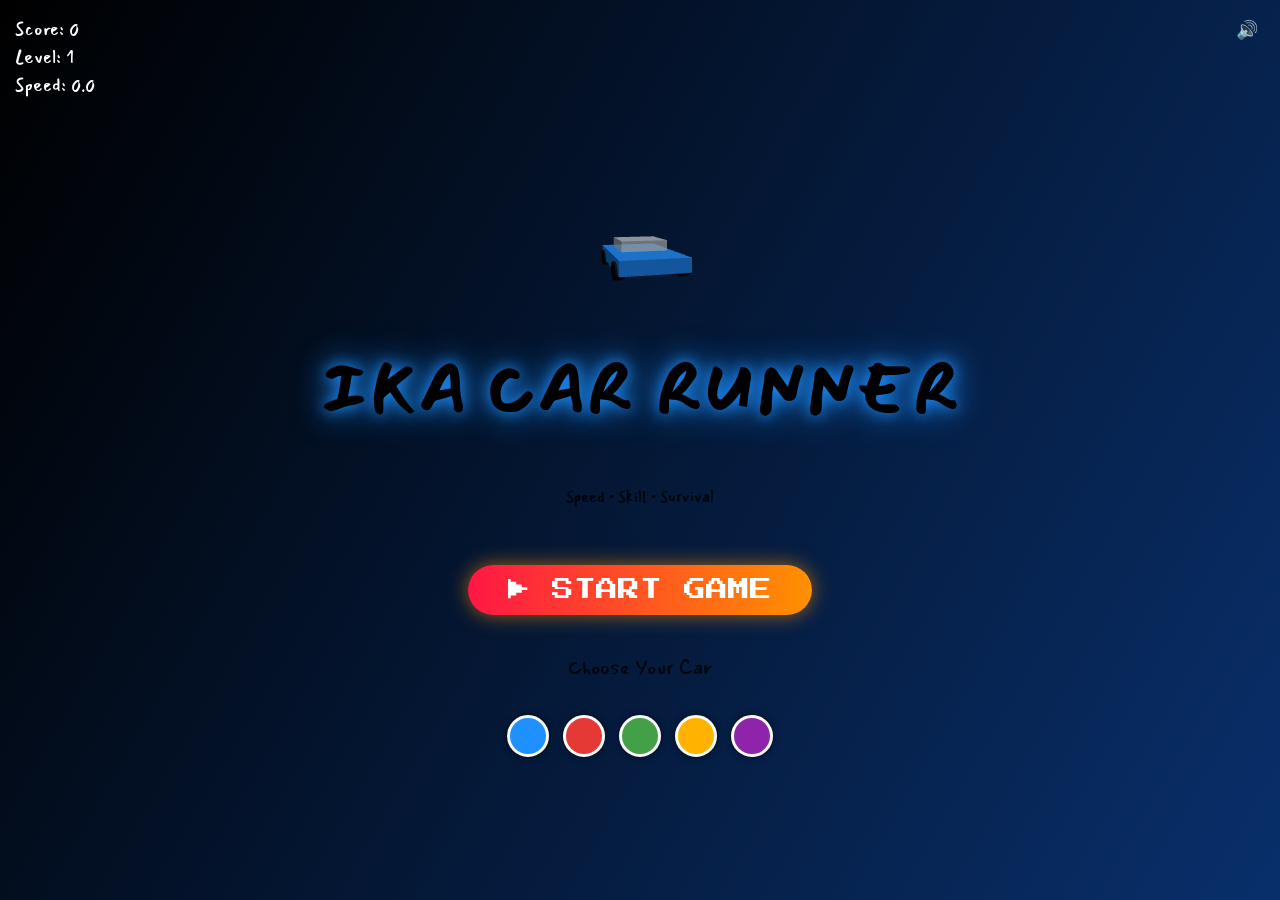
<file: index_02082026.html>
<!DOCTYPE html>
<html lang="en">
<head>
<meta charset="UTF-8">
<title>IKA Car Runner</title>
<meta name="viewport" content="width=device-width, initial-scale=1.0, maximum-scale=1.0, user-scalable=no">
<style>
@import url('https://fonts.googleapis.com/css2?family=Mansalva&family=Press+Start+2P&display=swap');

#carPreview{
  width: 220px;
  height: 140px;
  margin: 0;
}

@media (max-width: 768px){
  #carPreview{
    width: 60vw;
    height: 32vw;
    max-width: 240px;
    max-height: 150px;
  }
}


@media (max-width: 768px) {
  #startScreen {
    justify-content: flex-start;   /* 👈 move content up */
    padding-top: 0vh;             /* 👈 safe space from top */
    text-align: center;
  }

  .gameTitle {
    font-size: 8vw;                /* 👈 responsive title */
    letter-spacing: 2px;
    margin-bottom: 6px;
  }

  .tagline {
    font-size: 7vw;
    margin-bottom: 15px;
  }

  .startBtn {
    font-size: 5vw;
    padding: 3vw 8vw;
  }

  .colorLabel {
    font-size: 3vw;
    margin-top: 16px;
  }

  .pressHint {
    bottom: 10px;
    font-size: 3vw;
  }
}

@media (max-height: 650px) {
  .gameTitle {
    font-size: 7vw;
  }
}


#startScreen {
  font-family: 'Mansalva', Arial, sans-serif;
}
#startScreen{
  position: fixed;
  inset: 0;
  display: flex;
  flex-direction: column;
  justify-content: center;   /* vertical center */
  align-items: center;       /* horizontal center */
  gap: 16px;
  background: linear-gradient(#000, #111);
  z-index: 10;
}

/* animated background */
#startScreen .bg{
  position:absolute;
  inset:0;
  background:linear-gradient(120deg,#000,#0d47a1,#000);
  background-size:300% 300%;
  animation:bgMove 10s infinite alternate;
  z-index:-1;
}

@keyframes bgMove{
  0%{background-position:0% 50%}
  100%{background-position:100% 50%}
}

/* title */
.gameTitle{
  font-size:clamp(2.5rem,6vw,4rem);
  letter-spacing:4px;
  margin-bottom:10px;
  text-shadow:
    0 0 15px #1e90ff,
    0 0 35px #1e90ff;
  animation:titlePulse 2s infinite alternate;
}

@keyframes titlePulse{
  from{transform:scale(1)}
  to{transform:scale(1.05)}
}

.tagline{
  opacity:0.85;
  margin-bottom:40px;
}

/* start button */
.startBtn{
font-family: "Press Start 2P", system-ui;
  font-size:22px;
  padding:14px 40px;
  border:none;
  border-radius:30px;
  cursor:pointer;
  background:linear-gradient(90deg,#ff1744,#ff9100);
  color:white;
  box-shadow:0 0 20px rgba(255,145,0,0.6);
  animation:btnPulse 1.5s infinite;
}

.startBtn:hover{
  transform:scale(1.08);
}

@keyframes btnPulse{
  0%{box-shadow:0 0 15px rgba(255,145,0,0.6)}
  100%{box-shadow:0 0 35px rgba(255,145,0,1)}
}

/* color picker */
#colorPicker{
  margin-top:20px;
  display:flex;
  gap:14px;
}

.colorLabel{
  margin-top:25px;
  font-size:20px;
  opacity:0.8;
}


@keyframes blink{
  0%,100%{opacity:0.2}
  50%{opacity:0.8}
}

body{margin:0;overflow:hidden;background:#000}
#hud{position:fixed;top:15px;left:15px;color:white;font-family: 'Mansalva', Arial, sans-serif;font-size:18px;z-index:10}
#gameOver{position:fixed;inset:0;background:rgba(0,0,0,.85);color:white;display:none;align-items:center;justify-content:center;flex-direction:column;font-family: 'Mansalva', Arial, sans-serif;z-index:20}
button{padding:12px 24px;font-size:18px;cursor:pointer;font-family: "Press Start 2P", system-ui}
#pauseBtn{
font-family: "Press Start 2P", system-ui;
  display: none;
}


@media (max-width: 768px) {

  #hud {
    top: 3vw;
    left: 3vw;
    font-size: 5vw;        /* 👈 scales with screen width */
    line-height: 1.4;
  }

  #pauseBtn {
    top: 3vw;
    right: 3vw;
    font-size: 4.5vw;
    padding: 2vw 4vw;
    border-radius: 12px;
  }

  #gameOver h1 {
    font-size: 8vw;
  }

  #gameOver button {
    font-size: 5vw;
    padding: 3vw 6vw;
  }
}
.colorDot{
  width:36px;
  height:36px;
  border-radius:50%;
  cursor:pointer;
  border:3px solid #fff;
  box-shadow:0 0 6px rgba(0,0,0,0.6);
}

.colorDot:active{
  transform:scale(0.9);
}
#gameOver{
  position:fixed;
  inset:0;
  background:rgba(0,0,0,0.9);
  backdrop-filter: blur(4px);
  display:none;
  align-items:center;
  justify-content:center;
  z-index:30;
  animation:fadeIn 0.5s ease;
  text-align: center;
}


.goTitle{
  font-family: 'Mansalva', Arial, sans-serif;
  font-size:clamp(2rem,6vw,2.4rem);
  color:#ff5252;
  text-shadow:0 0 8px rgba(255,82,82,0.6);
  margin-bottom:16px;
}

.goStats{
  display:flex;
  justify-content:space-around;
  margin-bottom:20px;
  font-size:14px;
  opacity:0.85;
}

.goStats span{
  font-size:22px;
  font-weight:bold;
  color:#40c4ff;
  text-shadow:0 0 6px rgba(64,196,255,0.6);
}

.goBtn{
font-family: "Press Start 2P", system-ui;
  width:100%;
  margin-top:12px;
  padding:13px;
  font-size:16px;
  border:none;
  border-radius:28px;
  cursor:pointer;
  background:linear-gradient(90deg,#ff1744,#ff6d00);
  color:#fff;
  box-shadow:0 0 12px rgba(255,109,0,0.6);
  transition:transform 0.2s;
}

.goBtn:hover{
  transform:scale(1.04);
}

.goBtn.revive{
font-family: "Press Start 2P", system-ui;
  background:linear-gradient(90deg,#00c853,#64dd17);
  box-shadow:0 0 12px rgba(100,221,23,0.6);
}

.goBtn.ghost{
font-family: "Press Start 2P", system-ui;
  background:transparent;
  border:1.8px solid #1e90ff;
  color:#1e90ff;
  box-shadow:none;
}
.startControls {
  display: flex;
  flex-direction: column;
  align-items: center;
  gap: 12px; /* spacing between button and color picker */
}



/* Mobile adjustments */
@media (max-width: 768px){
  .startControls {
    margin-top: -10vw;  /* push button & color picker slightly down from car preview */
    display: flex;
    flex-direction: column;
    align-items: center;
    gap: 3vw;
  }

  .colorLabel {
    margin-top: 1.5vw;  /* smaller margin */
  }
}



</style>
</head>
<body>
<div id="startScreen">
  <div class="bg"></div>
	<div id="carPreview"></div>
  <h1 class="gameTitle">IKA CAR RUNNER</h1>
  <p class="tagline">Speed • Skill • Survival</p>

<div class="startControls">
  <button id="startBtn" class="startBtn">▶ START GAME</button>
  <div class="colorLabel">Choose Your Car</div>
  <div id="colorPicker">
    <div class="colorDot" data-color="0x1e90ff" style="background:#1e90ff"></div>
    <div class="colorDot" data-color="0xe53935" style="background:#e53935"></div>
    <div class="colorDot" data-color="0x43a047" style="background:#43a047"></div>
    <div class="colorDot" data-color="0xffb300" style="background:#ffb300"></div>
    <div class="colorDot" data-color="0x8e24aa" style="background:#8e24aa"></div>
  </div>
</div>

</div>

<div id="hud">
Score: <span id="score">0</span><br>
Level: <span id="level">1</span><br>
Speed: <span id="speed">0.0</span>
</div>
<!-- ✅ ADDED PAUSE BUTTON -->
<button id="soundToggle"
  style="
  background: transparent;
  border: none;
  outline: none;
  box-shadow: none;
  margin: 0;
    position:fixed;
    top:10px;
    right:10px;   /* 👈 moved left */
    z-index:9999;
    font-size:18px;
    padding:8px 12px;
    cursor:pointer;
  ">
  🔊
</button>
<button id="pauseBtn"
  style="
  background: transparent;
  border: none;
  outline: none;
  box-shadow: none;
  margin: 0;
    position:fixed;
    top:10px;
    right:70px;   /* 👈 moved right */
    z-index:9999;
    font-size:18px;
    padding:8px 12px;
    cursor:pointer;
  ">
  ⏸
</button>


<div id="gameOver">
  <div class="gameOverCard">
    <h1 class="goTitle">💥 GAME OVER</h1>

    <div class="goStats">
      <div>🏁 Score<br><span id="finalScore">0</span></div>
      <div>🚀 Level<br><span id="finalLevel">1</span></div>
    </div>

    <button id="reviveBtn" class="goBtn revive">🎥 Watch Ad & Continue</button>
    <button id="restartBtn" class="goBtn">🔁 Restart</button>
    <button id="menuBtn" class="goBtn ghost">🏠 Main Menu</button>
  </div>
</div>


<audio id="engine" src="assets/audio/engine.wav" loop></audio>
<audio id="crash" src="assets/audio/crash.mp3"></audio>

<!--<script src="https://cdn.jsdelivr.net/npm/three@0.158.0/build/three.min.js"></script>-->
<script src="assets/script/Three_Min.js"></script>
<script>
// =============================
// BASIC THREE SETUP
// =============================
const isLowEnd = /Android|iPhone|iPad/i.test(navigator.userAgent);
const lowEndFactor = isLowEnd ? 0.5 : 1;

const scene=new THREE.Scene();
scene.background = new THREE.Color(0x87ceeb); // visible sky to avoid black screen
scene.fog=new THREE.Fog(0x87ceeb,20,140);

const camera=new THREE.PerspectiveCamera(70,window.innerWidth/window.innerHeight,0.1,500);
camera.position.set(0,8,15);
camera.rotation.x=-0.35;

const renderer=new THREE.WebGLRenderer({antialias:true});
renderer.setPixelRatio(isLowEnd ? 1 : Math.min(2, window.devicePixelRatio));
renderer.setSize(window.innerWidth,window.innerHeight);
document.body.appendChild(renderer.domElement);

const hemi=new THREE.HemisphereLight(0xffffff,0x444444,1);
scene.add(hemi);

const sunLight=new THREE.DirectionalLight(0xffffff,1);
sunLight.position.set(10,20,10);
sunLight.castShadow = false;     // ✅ moved here
scene.add(sunLight);

renderer.shadowMap.enabled = false; // ✅ ok here too

const clock = new THREE.Clock();

// =============================
// SKY OBJECTS
// =============================
const loader=new THREE.TextureLoader();

const posterTextures = [
  'assets/images/poster1.png',
  'assets/images/poster2.png',
  'assets/images/poster3.png'
];

const sunGroup=new THREE.Group();
const sunMesh=new THREE.Mesh(new THREE.SphereGeometry(2,32,32),new THREE.MeshBasicMaterial({color:0xffdd55}));
const sunGlow=new THREE.Sprite(new THREE.SpriteMaterial({map:loader.load('assets/images/glow.png'),color:0xffdd88,transparent:true,opacity:0.6}));
sunGlow.scale.set(14,14,1);
sunGroup.add(sunMesh,sunGlow);
scene.add(sunGroup);

const moonGroup=new THREE.Group();
const moonMesh=new THREE.Mesh(new THREE.SphereGeometry(1.5,32,32),new THREE.MeshBasicMaterial({color:0xddddff}));
const moonGlow=new THREE.Sprite(new THREE.SpriteMaterial({map:loader.load('assets/images/glow1.png'),color:0xaaaaff,transparent:true,opacity:0.5}));
moonGlow.scale.set(10,10,1);
moonGroup.add(moonMesh,moonGlow);
scene.add(moonGroup);

const clouds=[];
function spawnCloud(){
  const cloud=new THREE.Group();
  for(let i=0;i<7;i++){
    const puff=new THREE.Mesh(
      new THREE.SphereGeometry(Math.random()*1.4+0.9,16,16),
      new THREE.MeshStandardMaterial({color:0xffffff,transparent:true,opacity:0.95,roughness:1})
    );
    puff.position.set(Math.random()*3,Math.random()*1.2,Math.random()*1.2);
    cloud.add(puff);
  }
  cloud.position.set(-18+Math.random()*36,16,-140);
  scene.add(cloud);
  clouds.push(cloud);
}

// =============================
// STARS
// =============================
const starGeo=new THREE.BufferGeometry();
const starCount=1200;
const starPos=[];
const starTwinkle=[];
for(let i=0;i<starCount;i++){
  starPos.push((Math.random()*600)-300,(Math.random()*260)+40,(Math.random()*600)-300);
  starTwinkle.push(Math.random()*Math.PI*2);
}
starGeo.setAttribute('position',new THREE.Float32BufferAttribute(starPos,3));
const starMat=new THREE.PointsMaterial({color:0xffffff,size:0.9,transparent:true});
const starField=new THREE.Points(starGeo,starMat);
scene.add(starField);

// =============================
// ROAD
// =============================
const road=new THREE.Mesh(new THREE.BoxGeometry(7,0.2,400),new THREE.MeshStandardMaterial({color:0x444444}));
road.position.z=-100;
scene.add(road);

for(let i=-1;i<=1;i+=2){
  const line = new THREE.Mesh(
    new THREE.BoxGeometry(0.05,0.05,400),
    new THREE.MeshStandardMaterial({ color:0xffffff })
  );
  line.position.set(i*1.15, 0.11, -100);

  line.userData.isRoadLine = true;     // ⭐ add
  line.userData.offset = i * 1.15;     // ⭐ add

  scene.add(line);
}


// =============================
// CAR
// =============================
const car=new THREE.Group();
const body=new THREE.Mesh(new THREE.BoxGeometry(1.4,0.45,2.4),new THREE.MeshStandardMaterial({color:0x1e90ff,metalness:0.5,roughness:0.3}));
body.position.y=0.45;
const hood=new THREE.Mesh(new THREE.BoxGeometry(1.3,0.3,1.2),new THREE.MeshStandardMaterial({color:0x1565c0,metalness:0.5,roughness:0.35}));
hood.position.set(0,0.65,0.6);
const roof=new THREE.Mesh(new THREE.BoxGeometry(1.0,0.35,1.0),new THREE.MeshStandardMaterial({color:0x90caf9,transparent:true,opacity:0.8}));
roof.position.set(0,0.9,-0.1);

let selectedCarColor = body.material.color.getHex();

// =============================
// START SCREEN CAR PREVIEW
// =============================
const previewScene = new THREE.Scene();
const previewCamera = new THREE.PerspectiveCamera(45, 1, 0.1, 50);
previewCamera.position.set(0, 2, 6);

const previewRenderer = new THREE.WebGLRenderer({
  alpha: true,
  antialias: true
});
previewRenderer.setSize(220, 140);
document.getElementById("carPreview").appendChild(previewRenderer.domElement);

// Lights
previewScene.add(new THREE.HemisphereLight(0xffffff, 0x444444, 1));
const pLight = new THREE.DirectionalLight(0xffffff, 1);
pLight.position.set(5, 10, 5);
previewScene.add(pLight);

// --- CAR MODEL (simple copy of your main car) ---
const previewCar = new THREE.Group();

// body
const previewBody = new THREE.Mesh(
  new THREE.BoxGeometry(1.4,0.45,2.4),
  new THREE.MeshStandardMaterial({ color: selectedCarColor })
);
previewBody.position.y = 0.45;

// roof
const previewRoof = new THREE.Mesh(
  new THREE.BoxGeometry(1.0,0.35,1.0),
  new THREE.MeshStandardMaterial({
    color: 0xffffff,
    transparent:true,
    opacity:0.7
  })
);
previewRoof.position.set(0,0.9,-0.1);

// wheels
const previewWheelMat = new THREE.MeshStandardMaterial({ color: 0x111111 });
const wheel = new THREE.Mesh(
  new THREE.CylinderGeometry(0.28, 0.28, 0.18, 12),
  previewWheelMat
);

for (let x of [-0.65, 0.65]) {
  for (let z of [-0.8, 0.8]) {
    const wheel = new THREE.Mesh(
      new THREE.CylinderGeometry(0.28, 0.28, 0.18, 12),
      previewWheelMat
    );
    wheel.rotation.z = Math.PI / 2;
    wheel.position.set(x, 0.28, z);
    previewCar.add(wheel);
  }
}

// add all
previewCar.add(previewBody, previewRoof);
previewScene.add(previewCar);


// =============================
// ROTATION LOOP
// =============================
function animatePreview(){
  requestAnimationFrame(animatePreview);
  previewCar.rotation.y += 0.01;

previewCar.children.forEach(p=>{
  if(p.geometry?.type === "CylinderGeometry"){
    p.rotation.x -= 0.05;
  }
});

  previewRenderer.render(previewScene, previewCamera);
}
animatePreview();


document.querySelectorAll(".colorDot").forEach(dot=>{
  dot.addEventListener("click",()=>{
    selectedCarColor = parseInt(dot.dataset.color);

    // main game car
    body.material.color.setHex(selectedCarColor);

    // preview car
    previewBody.material.color.setHex(selectedCarColor);
  });
});



const wheelMat=new THREE.MeshStandardMaterial({color:0x111111,roughness:0.9});
const wheels=[];
for(let x of [-0.65,0.65]){
  for(let z of [-0.8,0.8]){
    const wheel=new THREE.Mesh(new THREE.CylinderGeometry(0.28,0.28,0.18,10),wheelMat);
    wheel.rotation.z=Math.PI/2;
    wheel.position.set(x,0.28,z);
    wheels.push(wheel);
    car.add(wheel);
  }
}
car.add(body,hood,roof);

const headlightL=new THREE.SpotLight(0xffffff,2.2,30,0.4,0.6,1);
headlightL.position.set(-0.42,0.52,1.2);
headlightL.target.position.set(-0.42,0.2,-12);
car.add(headlightL, headlightL.target);

const headlightR=new THREE.SpotLight(0xffffff,2.2,30,0.4,0.6,1);
headlightR.position.set(0.42,0.52,1.2);
headlightR.target.position.set(0.42,0.2,-12);
car.add(headlightR, headlightR.target);

const beamMat=new THREE.MeshBasicMaterial({color:0xffffff,transparent:true,opacity:0.14,depthWrite:false});
const beamGeo=new THREE.ConeGeometry(0.8,4.5,28,1,true);

const beamL=new THREE.Mesh(beamGeo,beamMat);
beamL.rotation.x=Math.PI/2;
beamL.position.set(-0.42,0.22,-1.05);
car.add(beamL);

const beamR=new THREE.Mesh(beamGeo,beamMat);
beamR.rotation.x=Math.PI/2;
beamR.position.set(0.42,0.22,-1.05);
car.add(beamR);

car.position.set(0,0.1,4);
scene.add(car);

// =============================
// LANES
// =============================
const lanes=[-2.2,0,2.2];
let currentLane=1;
let targetX=lanes[currentLane];
const laneSmoothness = isLowEnd ? 0.14 : 0.22;

// =============================
// TREES
// =============================
const trees=[];
function spawnTree(x){
  // 🌳 RANDOM SIZE TYPE
  const sizeType = Math.random();
  let scale = 1;

  if(sizeType < 0.33) scale = 0.7;      // small
  else if(sizeType < 0.66) scale = 1.0; // medium
  else scale = 1.5;                     // big

  // trunk
  const trunk=new THREE.Mesh(
    new THREE.CylinderGeometry(
      0.14 * scale,
      0.22 * scale,
      1.6 * scale,
      10
    ),
    new THREE.MeshStandardMaterial({color:0x6b4f2a,roughness:0.9})
  );
  trunk.position.y=(0.8 * scale);

  // foliage
  const foliage=new THREE.Group();
  for(let i=0;i<2 + Math.floor(scale);i++){
    const leaf=new THREE.Mesh(
      new THREE.IcosahedronGeometry(0.8 * scale, 0),
      new THREE.MeshStandardMaterial({color:0x2e7d32,roughness:0.7})
    );
    leaf.position.set(
      (Math.random()-0.5) * 0.5 * scale,
      (1.5 + i * 0.35) * scale,
      (Math.random()-0.5) * 0.5 * scale
    );
    foliage.add(leaf);
  }

  const tree=new THREE.Group();
  tree.add(trunk,foliage);

  // slight random offset so they don’t line up
  tree.position.set(
    x + (Math.random()-0.5)*0.4,
    0,
    -220
  );

  scene.add(tree);
  trees.push(tree);
}

// =============================
// Movie Poster
// =============================


function addMoviePoster(building, width, height, depth){
  if(Math.random() > 0.4) return;

  const tex = loader.load(
    posterTextures[Math.floor(Math.random()*posterTextures.length)]
  );
  tex.colorSpace = THREE.SRGBColorSpace;

  const poster = new THREE.Mesh(
    new THREE.PlaneGeometry(width * 0.6, height * 0.4),
    new THREE.MeshBasicMaterial({
      map: tex,
      transparent: true
    })
  );

  poster.position.set(
    0,
    height * 0.55,
    depth / 2 + 0.02
  );

  building.add(poster);
}





// =============================
// BUILDINGS (NEW FEATURE)
// =============================


const buildings=[];


function spawnBuilding(x){
  const building = new THREE.Group();

  const height = 4 + Math.random() * 8;
  const width = 2 + Math.random() * 1.5;
  const depth = 2 + Math.random() * 1.5;

  // Building box
  const buildingMesh = new THREE.Mesh(
    new THREE.BoxGeometry(width, height, depth),
    new THREE.MeshStandardMaterial({
      color: new THREE.Color().setHSL(Math.random(), 0.2, 0.5),
      roughness: 0.8
    })
  );
  buildingMesh.position.y = height / 2;
  building.add(buildingMesh);

  // ✅ Add poster here
  addMoviePoster(building, width, height, depth);

  // Windows
  for(let y = 0.8; y < height; y += 1.2){
    for(let i = -width/2 + 0.3; i < width/2; i += 0.5){
      const windowMesh = new THREE.Mesh(
        new THREE.PlaneGeometry(0.3, 0.4),
        new THREE.MeshBasicMaterial({
          color: Math.random() > 0.5 ? 0xffffaa : 0x222222,
          side: THREE.DoubleSide
        })
      );
      windowMesh.position.set(i, y, depth / 2 + 0.01);
      building.add(windowMesh);
    }
  }

  // Position & add to scene
  building.position.set(x, 0, -260);
  scene.add(building);
  buildings.push(building);
}


// =============================
// ROAD SIDE SHOPS
// =============================
const shops = [];

function createTextSign(text, color = "#ffffff") {
  const canvas = document.createElement("canvas");
  canvas.width = 256;
  canvas.height = 128;
  const ctx = canvas.getContext("2d");

  ctx.clearRect(0,0,256,128);
  ctx.fillStyle = color;
  ctx.font = "bold 48px Arial";
  ctx.textAlign = "center";
  ctx.textBaseline = "middle";
  ctx.fillText(text,128,64);

  const texture = new THREE.CanvasTexture(canvas);
  return new THREE.Mesh(
    new THREE.PlaneGeometry(2.8,1.4),
    new THREE.MeshBasicMaterial({ map:texture, transparent:true })
  );
}

function spawnBurgerShop(x){
  const shop = new THREE.Group();

  const body = new THREE.Mesh(
    new THREE.BoxGeometry(3,2.5,3),
    new THREE.MeshStandardMaterial({ color:0xd32f2f, roughness:0.7 })
  );
  body.position.y = 1.25;

  const roof = new THREE.Mesh(
    new THREE.BoxGeometry(3.2,0.4,3.2),
    new THREE.MeshStandardMaterial({ color:0xffc107 })
  );
  roof.position.y = 2.7;

  const sign = createTextSign("BURGER", "#ffeb3b");
  sign.position.set(0,2,1.6);

  shop.add(body, roof, sign);
  shop.position.set(x,0,-260);

  scene.add(shop);
  shops.push(shop);
}

function spawnIceCreamShop(x){
  const shop = new THREE.Group();

  const body = new THREE.Mesh(
    new THREE.BoxGeometry(2.8,2.4,2.8),
    new THREE.MeshStandardMaterial({ color:0xf48fb1, roughness:0.6 })
  );
  body.position.y = 1.2;

  const cone = new THREE.Mesh(
    new THREE.ConeGeometry(0.6,1.6,20),
    new THREE.MeshStandardMaterial({ color:0xffffff })
  );
  cone.position.y = 3;

  const sign = createTextSign("ICE CREAM", "#ffffff");
  sign.position.set(0,2,1.5);

  shop.add(body, cone, sign);
  shop.position.set(x,0,-260);

  scene.add(shop);
  shops.push(shop);
}
// =============================
// TEA STALL ☕
// =============================
function spawnTeaStall(x){
  const shop = new THREE.Group();

  const base = new THREE.Mesh(
    new THREE.BoxGeometry(2.4,1.6,2.4),
    new THREE.MeshStandardMaterial({ color:0x8d6e63, roughness:0.8 })
  );
  base.position.y = 0.8;

  const roof = new THREE.Mesh(
    new THREE.ConeGeometry(1.6,0.8,4),
    new THREE.MeshStandardMaterial({ color:0x4e342e })
  );
  roof.position.y = 2;

  const sign = createTextSign("TEA ☕", "#ffffff");
  sign.position.set(0,1.6,1.3);

  shop.add(base, roof, sign);
  shop.position.set(x,0,-260);

  scene.add(shop);
  shops.push(shop);
}

// =============================
// PETROL BUNK ⛽
// =============================
function spawnPetrolBunk(x){
  const shop = new THREE.Group();

  const building = new THREE.Mesh(
    new THREE.BoxGeometry(3.6,2.6,3.2),
    new THREE.MeshStandardMaterial({ color:0x1565c0, roughness:0.6 })
  );
  building.position.y = 1.3;

  const canopy = new THREE.Mesh(
    new THREE.BoxGeometry(4.6,0.3,3.8),
    new THREE.MeshStandardMaterial({ color:0xffeb3b })
  );
  canopy.position.y = 3;

  const pillar1 = new THREE.Mesh(
    new THREE.BoxGeometry(0.3,3,0.3),
    new THREE.MeshStandardMaterial({ color:0xffffff })
  );
  pillar1.position.set(-1.8,1.5,1.5);

  const pillar2 = pillar1.clone();
  pillar2.position.x = 1.8;

  const sign = createTextSign("PETROL ⛽", "#ffeb3b");
  sign.position.set(0,2.2,1.8);

  shop.add(building, canopy, pillar1, pillar2, sign);
  shop.position.set(x,0,-260);

  scene.add(shop);
  shops.push(shop);
}


// =============================
// MODIFY TREE SPAWN AREA (BUILDINGS BEHIND TREES)
// =============================


// Add building spawn inside main loop
let buildingTimer = 0;

function updateBuildings(speed){
buildingTimer += speed;
if(buildingTimer > 1.2 && buildings.length < 6){
spawnBuilding(Math.random() > 0.5 ? -8 : 8);
buildingTimer = 0;
}


for(let i=buildings.length-1;i>=0;i--){
  const b = buildings[i];
  b.position.z += speed * WORLD_SPEED;
  b.position.x += roadCurve * 0.008;

  if(b.position.z > 20){
    scene.remove(b);
    buildings.splice(i,1);
  }
}

}

// =============================
// OBSTACLES (YELLOW CONES)
// =============================
const obstacles=[];
function spawnObstacle(){
  const coneGroup = new THREE.Group();
  const coneGeo = new THREE.ConeGeometry(0.7, 1.6, 24);
  const coneMat = new THREE.MeshStandardMaterial({ color: 0xffe600, roughness: 0.4 });
  const cone = new THREE.Mesh(coneGeo, coneMat);
  cone.position.y = 0.8; // upright

  const stripeMat = new THREE.MeshStandardMaterial({ color: 0x000000 });
  const stripe1 = new THREE.Mesh(new THREE.TorusGeometry(0.42, 0.05, 10, 30), stripeMat);
  stripe1.rotation.x = Math.PI / 2;
  stripe1.position.y = 1.05;

  const stripe2 = new THREE.Mesh(new THREE.TorusGeometry(0.30, 0.05, 10, 30), stripeMat);
  stripe2.rotation.x = Math.PI / 2;
  stripe2.position.y = 0.75;

  coneGroup.add(cone, stripe1, stripe2);
  coneGroup.position.x = lanes[Math.floor(Math.random()*3)];
  coneGroup.position.z = -200;

  scene.add(coneGroup);
  obstacles.push(coneGroup);
}
// =============================
// COUNTDOWN OBJECTS (1 2 3 GO)
// =============================
function spawnCountdownObject(text, zPos){
  const canvas = document.createElement("canvas");
  const ctx = canvas.getContext("2d");

  canvas.width = 256;
  canvas.height = 256;

  // ✅ transparent background (DO NOTHING)

  ctx.clearRect(0,0,256,256);

  ctx.fillStyle = "white";
  ctx.font = "bold 160px Arial";
  ctx.textAlign = "center";
  ctx.textBaseline = "middle";
  ctx.fillText(text,128,128);

  const texture = new THREE.CanvasTexture(canvas);
  texture.needsUpdate = true;

  const mat = new THREE.MeshBasicMaterial({
    map: texture,
    transparent: true,     // ✅ important
    depthWrite: false
  });

  const mesh = new THREE.Mesh(
    new THREE.PlaneGeometry(6,6),
    mat
  );

  mesh.position.set(0,3,zPos);
  scene.add(mesh);
  countdownObjects.push(mesh);
}


// =============================
// GAME VARIABLES (FIXED DUPLICATES)
// =============================
let score=0;
let level=1;
let speed=0.01;          
let minSpeed = 0.05;
let maxSpeed = 0.15;
let speedStep = 0.00025; // smooth change
let speedDir = 1;        // 1 = increasing, -1 = decreasing
let running=false; // start paused until Start pressed
let paused=false;
const WORLD_SPEED = 10;

let countdownEndZ = -180;

// Jump system (single definition)
let isJumping=false;
let jumpVelocity=0;
const gravity=0.0045;     // reduced air float
const jumpPower=0.135; // little higher jump      // small but higher jump
const flipSpeed=0.18;      // single flip only
let flipRotation=0;
let hasFlipped=false;

let shakeTime=0;
let shakeIntensity=0.15;

let countdownStage = 0;   // 0=1, 1=2, 2=3, 3=GO, 4=done
let countdownActive = true;
const countdownObjects = [];


let isTouching = false;
let lockedSpeed = 0;
let activeTouchId = null;

let reviveUsed = false;
let waitingForAd = false;

const MAX_TREES = isLowEnd ? 12 : 25;
const MAX_CLOUDS = isLowEnd ? 8 : 18;
const MAX_OBSTACLES = isLowEnd ? 6 : 12;
// =============================
// ROAD CURVE SYSTEM
// =============================
let roadCurve = 0;
let curveDir = 1;
const maxCurve = 0.7;      // how strong the curve is
const curveSpeed = 0.0006; // how fast it changes

////////
// =============================
// SOUND MUTE / UNMUTE (GLOBAL)
// =============================
let soundEnabled = localStorage.getItem("ika_sound") !== "off";


const soundBtn = document.getElementById("soundToggle");
updateSoundIcon();


function updateSoundIcon(){
soundBtn.innerText = soundEnabled ? "🔊" : "🔇";
}


function setSoundState(state){
soundEnabled = state;
localStorage.setItem("ika_sound", state ? "on" : "off");


// mute/unmute all audio elements
document.querySelectorAll("audio").forEach(a => a.muted = !state);
updateSoundIcon();
}


soundBtn.addEventListener("click", ()=>{
setSoundState(!soundEnabled);
});


// Ensure correct state on load
window.addEventListener("load", ()=>{
setSoundState(soundEnabled);
});
function resetGame(){

	reviveUsed = false;
waitingForAd = false;
document.getElementById("reviveBtn").style.display = "block";
document.getElementById("reviveBtn").disabled = false;
document.getElementById("reviveBtn").innerText = "🎥 Watch Ad & Continue";

  // core state
  score = 0;
  level = 1;
  speed = minSpeed;
  speedDir = 1;
  running = true;
  paused = false;

  // car state
  car.position.set(0, 0.1, 4);
  car.rotation.set(0,0,0);
  currentLane = 1;
  targetX = lanes[currentLane];
  isJumping = false;

  // countdown
  countdownStage = 0;
  countdownActive = true;
  countdownObjects.forEach(o => scene.remove(o));
  countdownObjects.length = 0;

  spawnCountdownObject("1", -45);
  spawnCountdownObject("2", -90);
  spawnCountdownObject("3", -135);
  spawnCountdownObject("GO", -180);

  // obstacles
  obstacles.forEach(o => scene.remove(o));
  obstacles.length = 0;

  trees.forEach(t => scene.remove(t));
  trees.length = 0;

  clouds.forEach(c => scene.remove(c));
  clouds.length = 0;

  buildings.forEach(b => scene.remove(b));
  buildings.length = 0;

  // UI
  document.getElementById("gameOver").style.display = "none";
  pauseBtn.innerText = "⏸";

  // audio
  engine.currentTime = 0;
  engine.play().catch(()=>{});
  
  shops.forEach(s => scene.remove(s));
shops.length = 0;

}

// =============================
// AUDIO
// =============================
const engine=document.getElementById("engine");
const crash=document.getElementById("crash");
engine.volume = isLowEnd ? 0.25 : 0.4;
document.addEventListener("pointerdown",()=>engine.play().catch(()=>{}),{once:true});

// =============================
// revive
// =============================
function revivePlayer(){
  // Move car safely forward
  car.position.z = 4;
  car.position.y = 0.1;
  car.rotation.set(0,0,0);

  // Clear nearby obstacles
  for(let i=obstacles.length-1;i>=0;i--){
    if(obstacles[i].position.z > -40){
      scene.remove(obstacles[i]);
      obstacles.splice(i,1);
    }
  }

  // Resume game
  running = true;
  paused = false;

  engine.play().catch(()=>{});
}



// =============================
// BUTTONS
// =============================
document.getElementById("menuBtn").addEventListener("click",()=>{

  // stop game
  running = false;
  paused = false;

  // hide game over
  document.getElementById("gameOver").style.display = "none";

  // show start screen
  const start = document.getElementById("startScreen");
  start.style.display = "flex";
  start.style.opacity = 1;
  start.style.pointerEvents = "auto";

  // ✅ SHOW CAR PREVIEW AGAIN (THIS IS THE FIX)
  const preview = document.getElementById("carPreview");
  preview.style.display = "block";

  // reset pause button
  pauseBtn.innerText = "⏸";

  // stop sounds
  engine.pause();
  engine.currentTime = 0;
});



document.getElementById("reviveBtn").addEventListener("click",()=>{
  if(waitingForAd) return;

  waitingForAd = true;
  reviveUsed = true;

  const btn = document.getElementById("reviveBtn");
  btn.innerText = "⏳ Watching Ad...";
  btn.disabled = true;

  // 🎥 SIMULATED AD (3 seconds)
  setTimeout(()=>{
    waitingForAd = false;

    revivePlayer();

    document.getElementById("gameOver").style.display = "none";

    btn.innerText = "🎥 Watch Ad & Continue";
    btn.disabled = false; // ✅ allow next revive after next crash
  },3000);
});


document.getElementById("restartBtn").addEventListener("click",()=>{
  resetGame();
});
document.getElementById("startBtn").addEventListener("click",()=>{
document.getElementById("carPreview").style.display = "none";
document.getElementById("pauseBtn").style.display = "block";

  const s = document.getElementById("startScreen");
  s.style.transition = "opacity 0.6s ease";
  s.style.opacity = 0;

  setTimeout(()=>{
    s.style.display="none";
    body.material.color.setHex(selectedCarColor);
    resetGame();
  },600);
});


// ✅ PAUSE BUTTON LOGIC
const pauseBtn=document.getElementById("pauseBtn");
pauseBtn.addEventListener("click",()=>{
  if(!running || document.getElementById("gameOver").style.display === "flex") return;

  paused = !paused;
  pauseBtn.innerText = paused ? "▶" : "⏸";

  if (paused) {
    engine.pause();               // ✅ stop engine on pause
  } else {
    engine.play().catch(()=>{});  // ✅ resume engine
  }
});


// =============================
// INPUT
// =============================
addEventListener("keydown",e=>{
  if(e.key==="ArrowUp" && !isJumping){
    isJumping=true;
    jumpVelocity=jumpPower;
    hasFlipped=false;
  }
  if(!running) return;
  if(e.key==="ArrowLeft") currentLane=Math.max(0,currentLane-1);
  if(e.key==="ArrowRight") currentLane=Math.min(2,currentLane+1);
  targetX=lanes[currentLane];
});

let startX=0;
let startY=0; 
addEventListener("touchstart", e => {
  // Ignore if a finger is already active
  if (activeTouchId !== null) return;

  const touch = e.changedTouches[0];
  activeTouchId = touch.identifier;

  isTouching = true;
  lockedSpeed = speed;   // 🔒 freeze speed

  startX = touch.clientX;
  startY = touch.clientY;
});
addEventListener("touchend", e => {
  // Find the touch that ended
  for (let i = 0; i < e.changedTouches.length; i++) {
    const touch = e.changedTouches[i];

    if (touch.identifier === activeTouchId) {
      // ✅ correct finger released
      activeTouchId = null;
      isTouching = false;

      const dx = touch.clientX - startX;
      const dy = startY - touch.clientY;

      // swipe up = jump
      if (dy > 60 && !isJumping) {
        isJumping = true;
        jumpVelocity = jumpPower;
        hasFlipped = false;
        return;
      }

      // left / right
      if (dx > 50) currentLane = Math.min(2, currentLane + 1);
      if (dx < -50) currentLane = Math.max(0, currentLane - 1);
      targetX = lanes[currentLane];
    }
  }
});

function hit(a,b){
  // If car is jumping high enough, ignore collision
  if(isJumping && car.position.y > 0.6) return false;
  return Math.abs(a.position.x-b.position.x)<0.8 && Math.abs(a.position.z-b.position.z)<1.5;

}

// =============================
// SKY CYCLE
// =============================
let time=0;
function updateSky(){
  time=(time+0.00012)%1;

  const sunrise=new THREE.Color(0xff9a3c);
  const day=new THREE.Color(0x87ceeb);
  const sunset=new THREE.Color(0xff5e57);
  const night=new THREE.Color(0x0b1026);

  const phase=(Math.sin(time*Math.PI)+1)/2;
  let skyColor;

  if(phase<0.25) skyColor=night.clone().lerp(sunrise,phase/0.25);
  else if(phase<0.5) skyColor=sunrise.clone().lerp(day,(phase-0.25)/0.25);
  else if(phase<0.75) skyColor=day.clone().lerp(sunset,(phase-0.5)/0.25);
  else skyColor=sunset.clone().lerp(night,(phase-0.75)/0.25);

  scene.background=skyColor;
  scene.fog.color.copy(skyColor);

  const angle=phase*Math.PI*2;
  sunGroup.position.set(Math.cos(angle)*30,Math.sin(angle)*20+10,-100);
  moonGroup.position.set(Math.cos(angle+Math.PI)*30,Math.sin(angle+Math.PI)*20+10,-100);

  const isNight=phase<0.15||phase>0.85;
  sunGroup.visible=!isNight;
  moonGroup.visible=isNight;

  hemi.intensity=isNight?0.25:1;
  sunLight.intensity=isNight?0.15:1;

  scene.fog.near=isNight?10:40;
  scene.fog.far=isNight?75:140;

  headlightL.visible=isNight;
  headlightR.visible=isNight;
  beamL.visible=isNight;
  beamR.visible=isNight;

  starField.visible = !isLowEnd && isNight;
  
  if(isLowEnd){
  headlightL.visible = false;
  headlightR.visible = false;
  beamL.visible = false;
  beamR.visible = false;
}
}

// =============================
// INTRO + IDLE
let introProgress = 0; // 0 → 1 camera fly-in

// =============================
// MAIN LOOP
// =============================
function animate(){
  requestAnimationFrame(animate);

  if(!running||paused){
    renderer.render(scene,camera);
    return;
  }

  // ===== ROAD CURVE APPLY (ADD HERE) =====
  road.position.x = roadCurve;
  scene.traverse(obj=>{
  if(obj.userData?.isRoadLine){
    obj.position.x = roadCurve + obj.userData.offset;
  }
});

  camera.rotation.z = -roadCurve * 0.02;
	updateBuildings(speed);
  // Score & Speed (0 → max 2)
  score++;
  level=Math.floor(score/1000)+1;

  document.getElementById("score").innerText=score;
  document.getElementById("level").innerText=level;
  document.getElementById("speed").innerText = (speed * WORLD_SPEED).toFixed(1);
  
  updateSky();
 // =============================
// SPAWN ROAD SIDE SHOPS
// =============================
if(Math.random() < 0.01){
  const sideX = Math.random() > 0.5 ? -9 : 9;
  const r = Math.random();

  if(r < 0.25) spawnBurgerShop(sideX);
  else if(r < 0.5) spawnIceCreamShop(sideX);
  else if(r < 0.75) spawnTeaStall(sideX);
  else spawnPetrolBunk(sideX);
}

// Move shops
for(let i=shops.length-1;i>=0;i--){
  const s = shops[i];
  s.position.z += speed * WORLD_SPEED;
  s.position.x += roadCurve * 0.02;

  if(s.position.z > 20){
    s.traverse(o=>{
      if(o.material?.map) o.material.map.dispose();
      if(o.material) o.material.dispose();
      if(o.geometry) o.geometry.dispose();
    });
    scene.remove(s);
    shops.splice(i,1);
  }
}

  // ===== SPEED OSCILLATION (0.1 ↔ 0.3) =====
if (isTouching) {
  speed = lockedSpeed; // 🚫 speed CANNOT change
} else {
  speed += speedStep * speedDir;

  if (speed >= maxSpeed) {
    speed = maxSpeed;
    speedDir = -1;
  }

  if (speed <= minSpeed) {
    speed = minSpeed;
    speedDir = 1;
  }
}
if(countdownActive) speed = minSpeed;
  // ===== COUNTDOWN OBJECT UPDATE =====
// ===== COUNTDOWN OBJECT UPDATE (FIXED) =====
for (let i = countdownObjects.length - 1; i >= 0; i--) {
  const obj = countdownObjects[i];
  obj.position.z += speed * WORLD_SPEED;

  if (obj.position.z > 5) {
    scene.remove(obj);
    countdownObjects.splice(i, 1);
  }
}

// ✅ END countdown automatically
if (countdownActive && countdownObjects.length === 0) {
  countdownActive = false;
}

  

  // Lane movement
  car.position.x += (targetX - car.position.x) * laneSmoothness;

  // Idle bounce
  let baseY = 0.1 + Math.sin(score*0.02)*0.05;

  // Jump logic (single flip)
  if(isJumping){
    jumpVelocity -= gravity;
    car.position.y += jumpVelocity;

    if(!hasFlipped){
      flipRotation += flipSpeed;
      car.rotation.x = flipRotation;
      if(flipRotation >= Math.PI*2){
        hasFlipped=true;
        car.rotation.x = 0;
      }
    }

    if(car.position.y <= baseY){
      car.position.y = baseY;
      isJumping=false;
      flipRotation=0;
      car.rotation.x=0;
      shakeTime=6;
    }
  } else {
    car.position.y = baseY;
  }

  wheels.forEach(w=>w.rotation.x-=speed*3);

  // Stars twinkle
  for(let i=0;i<starTwinkle.length;i++) starTwinkle[i]+=0.01;
  starMat.opacity=0.6+Math.sin(score*0.01)*0.4;

  // Spawning (reduce obstacles at high speed)
  const normalizedSpeed = speed / maxSpeed;
const obstacleRate = normalizedSpeed < 0.4 ? 0.03 : normalizedSpeed < 0.7 ? 0.02 : 0.01;
if(Math.random() < obstacleRate && obstacles.length < MAX_OBSTACLES)
  spawnObstacle();
if(clouds.length < MAX_CLOUDS && Math.random()<0.02*lowEndFactor)
  spawnCloud();
  if(trees.length < MAX_TREES && Math.random()<0.04*lowEndFactor) spawnTree(-4.5);
if(trees.length < MAX_TREES && Math.random()<0.04*lowEndFactor) spawnTree(4.5);


  // Move obstacles
for (let i = obstacles.length - 1; i >= 0; i--) {
  const o = obstacles[i];
  o.position.z += speed * WORLD_SPEED;
  o.position.x += roadCurve * 0.025;

 if (!countdownActive && hit(car, o)) {
  crash.currentTime = 0;
  crash.play();
  engine.pause();
  running = false;

  // ✅ ADD THESE TWO LINES
  document.getElementById("finalScore").innerText = score;
  document.getElementById("finalLevel").innerText = level;

  document.getElementById("gameOver").style.display = "flex";
  return;
}


  if (o.position.z > 10) {
    scene.remove(o);
    obstacles.splice(i, 1);
  }
}





  // Trees
  for(let i=trees.length-1;i>=0;i--){
  const t = trees[i];
  t.position.z += speed * WORLD_SPEED;
  t.position.x += roadCurve * 0.02;

  if(t.position.z > 10){
    scene.remove(t);
    trees.splice(i,1);
  }
}

  // Clouds
  for(let i=clouds.length-1;i>=0;i--){
    const c=clouds[i];
    c.position.z+=speed*2;
    if(c.position.z>20){
      scene.remove(c);
      clouds.splice(i,1);
    }
  }

  renderer.render(scene,camera);
}

animate();

addEventListener("resize",()=>{
  camera.aspect=window.innerWidth/window.innerHeight;
  camera.updateProjectionMatrix();
  renderer.setSize(window.innerWidth,window.innerHeight);
});
</script>
</body>
</html>
</file>
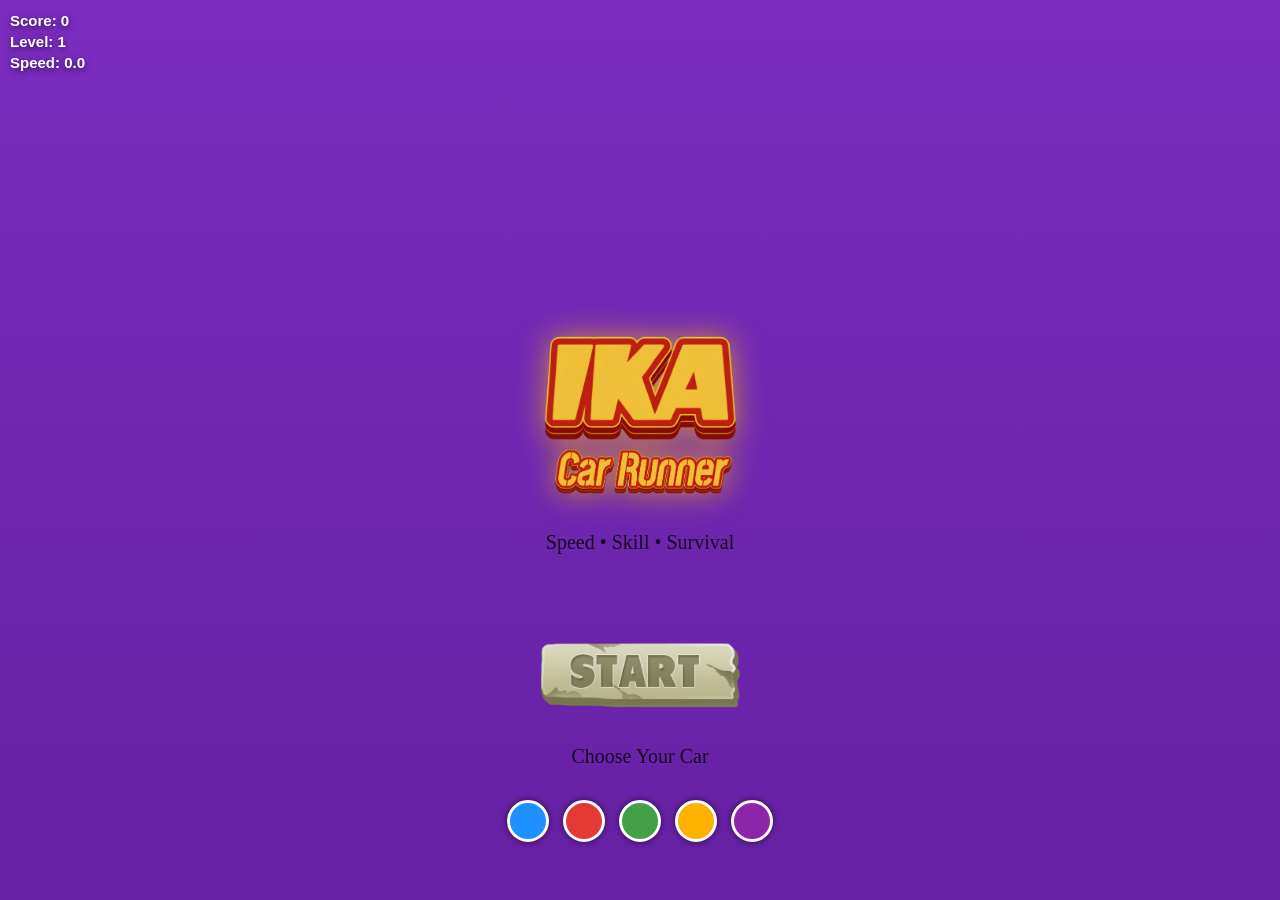
<file: index_02Mar2026.html>
<!DOCTYPE html>
<html lang="en">
<head>
  <meta charset="UTF-8">
  <title>IKA Car Runner</title>
  <meta name="viewport" content="width=device-width, initial-scale=1.0, maximum-scale=1.0, user-scalable=no">
  <style>
    @import url('https://fonts.googleapis.com/css2?family=Mansalva&family=Press+Start+2P&family=Playwrite+NZ+Basic+Guides&display=swap');

    @media (max-width: 768px){
      #carPreview{
        width: 60vw;
        height: 32vw;
        max-width: 240px;
        max-height: 150px;
      }
    }


    @media (max-width: 768px) {
      #startScreen {
        justify-content: flex-start;   /* 👈 move content up */
        padding-top: 0vh;             /* 👈 safe space from top */
        text-align: center;
      }

      .gameTitle {
        font-size: 8vw;                /* 👈 responsive title */
        letter-spacing: 2px;
        margin-bottom: 6px;
      }

      .tagline {
        font-size: 7vw;
        margin-bottom: 15px;
      }

      .startBtn {
        font-size: 5vw;
        padding: 3vw 8vw;
      }

      .colorLabel {
        font-size: 3vw;
        margin-top: 16px;
      }

      .pressHint {
        bottom: 10px;
        font-size: 3vw;
      }
    }

    @media (max-height: 650px) {
      .gameTitle {
        font-size: 7vw;
      }
    }

   #startScreen {
  position: fixed;
  inset: 0;
  background: linear-gradient(#87CEEB, #e0f7ff);
  display: grid;                 /* 🔒 NEVER change this */
  grid-template-rows: 1fr 1fr 1fr;
  align-items: center;
  justify-items: center;
  z-index: 20;
  text-align: center;
  padding: 12px;
justify-content: space-around;
  opacity: 1;
  pointer-events: auto;
}


#startScreen h1 {
  font-family: 'GameFont';
  font-size: clamp(32px, 6vw, 64px);
  margin: 0;
}

#startScreen p {
  font-size: clamp(14px, 3.5vw, 18px);
  max-width: 320px;
}

    /* animated background */
    #startScreen .bg{
      position:absolute;
      inset:0;
      width: 100vw;
      height: 100vh;
      background: linear-gradient(180deg, #7b2cbf, #3c096c);
      background-size:300% 300%;
      animation:bgMove 10s infinite alternate;
      z-index:-1;
    }



    @keyframes bgMove{
      0%{background-position:0% 50%}
      100%{background-position:100% 50%}
    }

    /* title */
    .gameTitle{
    font-family: "Playwrite NZ Basic Guides", cursive;
      font-size:clamp(2.5rem,6vw,4rem);
      letter-spacing:4px;
      margin-bottom:10px;
      text-shadow:
        0 0 15px #1e90ff,
        0 0 35px #1e90ff;
      animation:titlePulse 2s infinite alternate;
    }

    @keyframes titlePulse{
      from{transform:scale(1)}
      to{transform:scale(1.05)}
    }

    .tagline{
      opacity:0.85;
      margin-bottom:40px;
    }

    /* start button */
    .startBtn{
    font-family: "Press Start 2P", system-ui;
      font-size:22px;
      padding:14px 40px;
      border:none;
      border-radius:30px;
      cursor:pointer;
      background:linear-gradient(90deg,#ff1744,#ff9100);
      color:white;
      box-shadow:0 0 20px rgba(255,145,0,0.6);
      animation:btnPulse 1.5s infinite;
    }

    .startBtn:hover{
      transform:scale(1.08);
    }

    @keyframes btnPulse{
      0%{box-shadow:0 0 15px rgba(255,145,0,0.6)}
      100%{box-shadow:0 0 35px rgba(255,145,0,1)}
    }

    /* color picker */
    #colorPicker{
      margin-top:20px;
      display:flex;
      gap:14px;
    }

    .colorLabel{
      margin-top:25px;
      font-size:20px;
      opacity:0.8;
    }


    @keyframes blink{
      0%,100%{opacity:0.2}
      50%{opacity:0.8}
    }
#hud{
  position:fixed;
  top:10px;
  left:10px;
  color:#fff;
  font-weight:700;
  font-family:'Segoe UI', Arial, sans-serif;
  z-index:50;
  text-shadow:0 2px 6px rgba(0,0,0,.6);
}

#hud .stat{
  font-size:15px;
  line-height:1.4;
  white-space:nowrap; /* 🔥 prevents wrapping */
}

/* Android / Mobile scaling */
@media(max-width:768px){
  #hud{
    top:3vw;
    left:3vw;
  }
  #hud .stat{
    font-size:4.2vw;
  }
}

    body{margin:0;overflow:hidden;background:#000}
     #gameOver{position:fixed;inset:0;background:rgba(0,0,0,.85);color:white;display:none;align-items:center;justify-content:center;flex-direction:column;font-family: 'Mansalva', Arial, sans-serif;z-index:20}
    button{padding:12px 24px;font-size:18px;cursor:pointer;font-family: "Press Start 2P", system-ui}
    #pauseBtn{
    font-family: "Press Start 2P", system-ui;
      display: none;
    }


    @media (max-width: 768px) {

      #pauseBtn {
        top: 3vw;
        right: 3vw;
        font-size: 4.5vw;
        padding: 2vw 4vw;
        border-radius: 12px;
      }

      #gameOver h1 {
        font-size: 8vw;
      }

      #gameOver button {
        font-size: 5vw;
        padding: 3vw 6vw;
      }
    }
    .colorDot{
      width:36px;
      height:36px;
      border-radius:50%;
      cursor:pointer;
      border:3px solid #fff;
      box-shadow:0 0 6px rgba(0,0,0,0.6);
    }

    .colorDot:active{
      transform:scale(0.9);
    }
    #gameOver{
      position:fixed;
      inset:0;
      background:rgba(0,0,0,0.9);
      backdrop-filter: blur(4px);
      display:none;
      align-items:center;
      justify-content:center;
      z-index:30;
      animation:fadeIn 0.5s ease;
      text-align: center;
    }
    #gameOver{
      animation: zoomFade 0.5s ease;
    }
    @keyframes zoomFade{
      from{transform:scale(1.1); opacity:0}
      to{transform:scale(1); opacity:1}
    }



    .goTitle{
      font-family: 'Mansalva', Arial, sans-serif;
      font-size:clamp(2rem,6vw,2.4rem);
      color:#ff5252;
      text-shadow:0 0 8px rgba(255,82,82,0.6);
      margin-bottom:16px;
    }

    .goStats{
      display:flex;
      justify-content:space-around;
      margin-bottom:20px;
      font-size:14px;
      opacity:0.85;
    }

    .goStats span{
      font-size:22px;
      font-weight:bold;
      color:#40c4ff;
      text-shadow:0 0 6px rgba(64,196,255,0.6);
    }
    @media (max-height: 600px){
    .tagline{ display:none; }
    }
    .goBtn{
      width: auto;
      min-width: 140px;
      padding: 10px 16px;
      margin: 6px auto;
      font-size: 13px;
      font-weight: 500;
      letter-spacing: 0.4px;
      border-radius: 8px;
      background: transparent;
      color: #ffffff;
      border: 1px solid rgba(255,255,255,0.25);
      cursor: pointer;
      transition: all 0.2s ease;
    }

    .goBtn:hover{
      background: rgba(255,255,255,0.08);
      border-color: rgba(255,255,255,0.45);
    }

    .goBtn:active{
      transform: scale(0.95);
    }
    .goBtn.revive{
    font-family: "Press Start 2P", system-ui;
      border-color: rgba(0,255,150,0.4);
      color: #7CFFB2;
    }

    .goBtn.ghost{
    font-family: "Press Start 2P", system-ui;
      border-color: transparent;
      opacity: 0.7;
    }

    .goBtn.ghost:hover{
      opacity: 1;
    }
    @media (max-width: 768px){
      .goBtn{
        min-width: 120px;
        font-size: 12px;
        padding: 8px 14px;
      }
    }

    .startControls {
      display: flex;
      flex-direction: column;
      align-items: center;
      gap: 12px; /* spacing between button and color picker */
    }



    /* Mobile adjustments */
    @media (max-width: 768px){
      .startControls {
        margin-top: -10vw;  /* push button & color picker slightly down from car preview */
        display: flex;
        flex-direction: column;
        align-items: center;
        gap: 3vw;
      }

      .colorLabel {
        margin-top: 1.5vw;  /* smaller margin */
      }
    }

    #startScreen ~ #soundToggle,
    #startScreen ~ #pauseBtn {
      display: none;
    }
    .start-btn{
      background: none;
      border: none;
      padding: 0;
      outline: none;
      cursor: pointer;
      touch-action: manipulation;
    }
    .start-btn img{
      width: 200px;
      max-width: 80vw;
      transition: transform 0.1s ease, filter 0.1s ease;
    }

    /* Push effect */
    .start-btn:active img{
      transform: scale(0.92);
      filter: brightness(0.9);
    }
    .start-btn{
      animation: popIn 0.5s ease;
    }

    @keyframes popIn{
      0%{ transform: scale(0); }
      70%{ transform: scale(1.1); }
      100%{ transform: scale(1); }
    }
    #gameLogo{
      width: 60%;
      max-width: 320px;
      height: auto;
     margin-top: -20px;     /* ⬆️ pulls logo closer to car */
  margin-bottom: 8px;
      image-rendering: auto;
	  filter: drop-shadow(0 0 15px rgba(255,200,0,0.6));
    }

    #previewCanvas {
      width: 100%;
      height: 240px; /* increase from 180–200 */
    }
    @media (max-width: 480px) {
      #previewCanvas {
        height: 260px;
      }
    }

    #gameOverImg{
      width: 70%;
      max-width: 320px;
      height: auto;
      margin-bottom: 18px;
      filter: drop-shadow(0 0 18px rgba(255,60,60,0.7));
      animation: goPop 0.6s ease;
    }

    @media (max-width: 768px){
      #gameOverImg{
        width: 80%;
        max-width: 260px;
      }
    }

    @keyframes goPop{
      0%{ transform: scale(0.7); opacity:0 }
      100%{ transform: scale(1); opacity:1 }
    }

    .goStats {
      display: flex;
      justify-content: space-between;
      gap: 20px;
      padding: 10px;
      font-family: Arial, sans-serif;
    }

    .goStats > div {
      flex: 1;
      text-align: center;
      min-width: 60px;
    }

    .goStats span {
      display: block;
      font-size: 1.5em;
      font-weight: bold;
      color: #fff;
    }

    /* Mobile optimization */
    @media (max-width: 480px) {
      .goStats {
        gap: 15px;
        padding: 8px;
      }

      .goStats > div {
        min-width: 50px;
      }
    }

  </style>
</head>
<body>
<div id="startScreen">
  <div class="bg"></div>

  <!-- TOP SECTION -->
  <div class="startSection top">
    <div id="carPreview"></div>
  </div>

  <!-- MIDDLE SECTION -->
  <div class="startSection middle">
    <img id="gameLogo" src="assets/images/ika-car-runner1.png" alt="IKA Car Runner"/>
    <div class="colorLabel">Speed • Skill • Survival</div>
  </div>

  <!-- BOTTOM SECTION -->
  <div class="startSection bottom">
    <div class="startControls">
      <button id="startBtn" class="start-btn">
        <img src="assets/images/start.png" alt="Start Game">
      </button>

      <div class="colorLabel">Choose Your Car</div>

      <div id="colorPicker">
        <div class="colorDot" data-color="0x1e90ff" style="background:#1e90ff"></div>
        <div class="colorDot" data-color="0xe53935" style="background:#e53935"></div>
        <div class="colorDot" data-color="0x43a047" style="background:#43a047"></div>
        <div class="colorDot" data-color="0xffb300" style="background:#ffb300"></div>
        <div class="colorDot" data-color="0x8e24aa" style="background:#8e24aa"></div>
      </div>
    </div>
  </div>
</div>

<div id="hud">
  <div class="stat">Score: <span id="score">0</span></div>
  <div class="stat">Level: <span id="level">1</span></div>
  <div class="stat">Speed: <span id="speed">0.0</span></div>
</div>
<!-- ✅ ADDED PAUSE BUTTON -->
<button id="soundToggle"
        style="
  background: transparent;
  border: none;
  outline: none;
  box-shadow: none;
  margin: 0;
    position:fixed;
    top:10px;
    right:10px;   /* 👈 moved left */
    z-index:9999;
    font-size:18px;
    padding:8px 12px;
    cursor:pointer;
  ">
  <img id="soundIcon" src="assets/images/sound-on.png" alt="Sound" width="40" height="40">
</button>
<button id="pauseBtn1"
        style="
  background: transparent;
  border: none;
  outline: none;
  box-shadow: none;
  margin: 0;
    position:fixed;
    top:2px;
    right:40px;   /* 👈 moved right */
    z-index:9999;
    font-size:18px;
    padding:8px 12px;
    cursor:pointer;
  ">
  <img id="pauseBtn" src="assets/images/pause.png" alt="Sound" width="40" height="40">
</button>


<div id="gameOver">
  <img id="gameOverImg" src="assets/images/gameover.png" alt="Game Over">

  <div class="goStats">
    <div>Score<br><span id="finalScore">0</span></div>
    <div>Level<br><span id="finalLevel">1</span></div>
  </div>

  <button id="reviveBtn" class="goBtn revive">WatchNow to Continue</button>
  <button id="restartBtn" class="goBtn">Restart</button>
  <button id="menuBtn" class="goBtn ghost">Main Menu</button>
</div>



<audio id="engine" src="assets/audio/engine.wav" loop></audio>
<audio id="crash" src="assets/audio/crash.mp3"></audio>

<!--<script src="https://cdn.jsdelivr.net/npm/three@0.158.0/build/three.min.js"></script>-->
<script src="assets/script/Three_Min.js"></script>
<script>

  const startBtn = document.getElementById("startBtn");

  startBtn.addEventListener("click", () => {
    if(soundEnabled){
    }
  });
  let gameStarted = false;

  startBtn.addEventListener("click", ()=>{
    if(gameStarted) return;
    gameStarted = true;
  });


  // =============================
  // BASIC THREE SETUP
  // =============================
  const isLowEnd = /Android|iPhone|iPad/i.test(navigator.userAgent);
  const lowEndFactor = isLowEnd ? 0.5 : 1;

  const scene=new THREE.Scene();
  scene.background = new THREE.Color(0x87ceeb); // visible sky to avoid black screen
  //scene.fog=new THREE.Fog(0x87ceeb,20,140);
  scene.fog = new THREE.Fog(0x87ceeb, 80, 300);


  const camera=new THREE.PerspectiveCamera(70,window.innerWidth/window.innerHeight,0.1,500);
  camera.position.set(0,8,15);
  camera.rotation.x=-0.35;
  
  const baseCameraPosition = new THREE.Vector3().copy(camera.position);

  const renderer=new THREE.WebGLRenderer({antialias:true});
  //renderer.setPixelRatio(isLowEnd ? 1 : Math.min(2, window.devicePixelRatio));
  renderer.setPixelRatio(Math.min(2, window.devicePixelRatio));

  renderer.setSize(window.innerWidth,window.innerHeight);
  document.body.appendChild(renderer.domElement);

  const hemi=new THREE.HemisphereLight(0xffffff,0x444444,1);
  scene.add(hemi);

  const sunLight=new THREE.DirectionalLight(0xffffff,1);
  sunLight.position.set(10,20,10);
  sunLight.castShadow = false;     // ✅ moved here
  scene.add(sunLight);

  renderer.shadowMap.enabled = false; // ✅ ok here too

  const clock = new THREE.Clock();

  // =============================
  // SKY OBJECTS
  // =============================
  const loader=new THREE.TextureLoader();

  const posterTextures = [
    'assets/images/poster1.png',
    'assets/images/poster2.png',
    'assets/images/poster3.png'
  ];

  const sunGroup=new THREE.Group();
  const sunMesh=new THREE.Mesh(new THREE.SphereGeometry(2,32,32),new THREE.MeshBasicMaterial({color:0xffdd55}));
  const sunGlow=new THREE.Sprite(new THREE.SpriteMaterial({map:loader.load('assets/images/glow.png'),color:0xffdd88,transparent:true,opacity:0.6}));
  sunGlow.scale.set(14,14,1);
  sunGroup.add(sunMesh,sunGlow);
  scene.add(sunGroup);

  const moonGroup=new THREE.Group();
  const moonMesh=new THREE.Mesh(new THREE.SphereGeometry(1.5,32,32),new THREE.MeshBasicMaterial({color:0xddddff}));
  const moonGlow=new THREE.Sprite(new THREE.SpriteMaterial({map:loader.load('assets/images/glow1.png'),color:0xaaaaff,transparent:true,opacity:0.5}));
  moonGlow.scale.set(10,10,1);
  moonGroup.add(moonMesh,moonGlow);
  scene.add(moonGroup);

  const clouds=[];
  function spawnCloud(){
    const cloud=new THREE.Group();
    for(let i=0;i<7;i++){
      const puff=new THREE.Mesh(
        new THREE.SphereGeometry(Math.random()*1.4+0.9,16,16),
        new THREE.MeshStandardMaterial({color:0xffffff,transparent:true,opacity:0.95,roughness:1})
      );
      puff.position.set(Math.random()*3,Math.random()*1.2,Math.random()*1.2);
      cloud.add(puff);
    }
    cloud.position.set(-18+Math.random()*36,16,-140);
    scene.add(cloud);
    clouds.push(cloud);
  }

  // =============================
  // STARS
  // =============================
  const starGeo=new THREE.BufferGeometry();
  const starCount = isLowEnd ? 300 : 1200;
  const starPos=[];
  const starTwinkle=[];
  for(let i=0;i<starCount;i++){
    starPos.push((Math.random()*600)-300,(Math.random()*260)+40,(Math.random()*600)-300);
    starTwinkle.push(Math.random()*Math.PI*2);
  }
  starGeo.setAttribute('position',new THREE.Float32BufferAttribute(starPos,3));
  const starMat=new THREE.PointsMaterial({color:0xffffff,size:0.9,transparent:true});
  const starField=new THREE.Points(starGeo,starMat);
  scene.add(starField);

  // =============================
  // ROAD
  // =============================
  const road=new THREE.Mesh(new THREE.BoxGeometry(7,0.2,400),new THREE.MeshStandardMaterial({color:0x444444}));
  road.position.z=-100;
  scene.add(road);

  for(let i=-1;i<=1;i+=2){
    const line = new THREE.Mesh(
      new THREE.BoxGeometry(0.05,0.05,400),
      new THREE.MeshStandardMaterial({ color:0xffffff })
    );
    line.position.set(i*1.15, 0.11, -100);

    line.userData.isRoadLine = true;     // ⭐ add
    line.userData.offset = i * 1.15;     // ⭐ add

    scene.add(line);
  }


// =============================
// GRASS LAND (LEFT & RIGHT)
// =============================
const grassMaterial = new THREE.MeshStandardMaterial({
  color: 0x388e3c,
  roughness: 1
});

// Left grass
const grassLeft = new THREE.Mesh(
  new THREE.BoxGeometry(20, 0.1, 400),
  grassMaterial
);
grassLeft.position.set(-13, -0.05, -100);
scene.add(grassLeft);

// Right grass
const grassRight = new THREE.Mesh(
  new THREE.BoxGeometry(20, 0.1, 400),
  grassMaterial
);

grassLeft.material.color.offsetHSL(0, 0, -0.05);
grassRight.material.color.offsetHSL(0, 0, 0.05);
grassRight.position.set(13, -0.05, -100);
scene.add(grassRight);


  // =============================
  // CAR
  // =============================
  const car=new THREE.Group();
  const body=new THREE.Mesh(new THREE.BoxGeometry(1.4,0.45,2.4),new THREE.MeshStandardMaterial({color:0x1e90ff,metalness:0.5,roughness:0.3}));
  body.position.y=0.45;
  const hood=new THREE.Mesh(new THREE.BoxGeometry(1.3,0.3,1.2),new THREE.MeshStandardMaterial({color:0x1565c0,metalness:0.5,roughness:0.35}));
  hood.position.set(0,0.65,0.6);
  const roof=new THREE.Mesh(new THREE.BoxGeometry(1.0,0.35,1.0),new THREE.MeshStandardMaterial({color:0x90caf9,transparent:true,opacity:0.8}));
  roof.position.set(0,0.9,-0.1);

  let selectedCarColor = body.material.color.getHex();

  // =============================
  // START SCREEN CAR PREVIEW
  // =============================
  const previewScene = new THREE.Scene();
  const previewCamera = new THREE.PerspectiveCamera(45, 1, 0.1, 50);
  previewCamera.position.set(0, 1.9, 4.4);
  previewCamera.lookAt(0, 0.8, 0);



  const previewRenderer = new THREE.WebGLRenderer({
    alpha: true,
    antialias: true
  });
  function resizePreview(){
    const box = document.getElementById("carPreview");
    previewCamera.aspect = box.clientWidth / box.clientHeight;
    previewCamera.updateProjectionMatrix();
    previewRenderer.setSize(box.clientWidth, box.clientHeight);
  }
  resizePreview();
  window.addEventListener("resize", resizePreview);

  document.getElementById("carPreview").appendChild(previewRenderer.domElement);

  // Lights
  previewScene.add(new THREE.HemisphereLight(0xffffff, 0x444444, 1));
  const pLight = new THREE.DirectionalLight(0xffffff, 1);
  pLight.position.set(5, 10, 5);
  previewScene.add(pLight);
  previewScene.add(new THREE.AmbientLight(0xffffff, 0.4));

  // --- CAR MODEL (simple copy of your main car) ---
  const previewCar = new THREE.Group();

  // body
  const previewBody = new THREE.Mesh(
    new THREE.BoxGeometry(1.4,0.45,2.4),
    new THREE.MeshStandardMaterial({ color: selectedCarColor })
  );
  previewBody.position.y = 0.45;

  // roof
  const previewRoof = new THREE.Mesh(
    new THREE.BoxGeometry(1.0,0.35,1.0),
    new THREE.MeshStandardMaterial({
      color: 0xffffff,
      transparent:true,
      opacity:0.7
    })
  );
  previewRoof.position.set(0,0.9,-0.1);

  // wheels
  const previewWheelMat = new THREE.MeshStandardMaterial({ color: 0x111111 });
  const wheel = new THREE.Mesh(
    new THREE.CylinderGeometry(0.28, 0.28, 0.18, 12),
    previewWheelMat
  );

  for (let x of [-0.65, 0.65]) {
    for (let z of [-0.8, 0.8]) {
      const wheel = new THREE.Mesh(
        new THREE.CylinderGeometry(0.28, 0.28, 0.18, 12),
        previewWheelMat
      );
      wheel.rotation.z = Math.PI / 2;
      wheel.position.set(x, 0.28, z);
      previewCar.add(wheel);
    }
  }

 

// =============================
// REAR BACKLIGHTS
// =============================
const backLightMaterial = new THREE.MeshBasicMaterial({
  color: 0xaa0000,
  //emissive: 0xff0000,
  //emissiveIntensity: 1,
  transparent: true,
  opacity: 0.9
});

const backLightGeo = new THREE.BoxGeometry(0.3, 0.15, 0.05);

// Left light
const backLightLeft = new THREE.Mesh(backLightGeo, backLightMaterial);
backLightLeft.position.set(-0.4, 0.35, 1.2);

// Right light
const backLightRight = new THREE.Mesh(backLightGeo, backLightMaterial);
backLightRight.position.set(0.4, 0.35, 1.2);

// PREVIEW BACKLIGHTS
const previewBackLightMaterial = new THREE.MeshBasicMaterial({
  color: 0xaa0000,
  transparent: true,
  opacity: 0.9
});

const previewBackLightGeo = new THREE.BoxGeometry(0.3, 0.15, 0.05);

const previewBackLightLeft = new THREE.Mesh(previewBackLightGeo, previewBackLightMaterial);
previewBackLightLeft.position.set(-0.4, 0.35, 1.2);

const previewBackLightRight = new THREE.Mesh(previewBackLightGeo, previewBackLightMaterial);
previewBackLightRight.position.set(0.4, 0.35, 1.2);

previewCar.add(previewBackLightLeft);
previewCar.add(previewBackLightRight);



 // add all
  previewCar.add(previewBody, previewRoof);
  previewScene.add(previewCar);
  previewCar.scale.set(1.8, 1.8, 1.8); // BIG & punchy\
  

  
  
  // =============================
  // ROTATION LOOP
  // =============================
  function animatePreview(){
    requestAnimationFrame(animatePreview);
    previewCar.rotation.y += 0.01;

  previewCar.children.forEach(p=>{
    if(p.geometry?.type === "CylinderGeometry"){
      p.rotation.x -= 0.05;
    }
  });

    previewRenderer.render(previewScene, previewCamera);
  }
  animatePreview();


  document.querySelectorAll(".colorDot").forEach(dot=>{
    dot.addEventListener("click",()=>{
      selectedCarColor = parseInt(dot.dataset.color);

      // main game car
      body.material.color.setHex(selectedCarColor);

      // preview car
      previewBody.material.color.setHex(selectedCarColor);
    });
  });



  const wheelMat=new THREE.MeshStandardMaterial({color:0x111111,roughness:0.9});
  const wheels=[];
  for(let x of [-0.65,0.65]){
    for(let z of [-0.8,0.8]){
      const wheel=new THREE.Mesh(new THREE.CylinderGeometry(0.28,0.28,0.18,10),wheelMat);
      wheel.rotation.z=Math.PI/2;
      wheel.position.set(x,0.28,z);
      wheels.push(wheel);
      car.add(wheel);
    }
  }
  car.add(body,hood,roof,backLightLeft);
   car.add(body,hood,roof,backLightRight);
	
	
  const headlightL=new THREE.SpotLight(0xffffff,2.2,30,0.4,0.6,1);
  headlightL.position.set(-0.42,0.52,1.2);
  headlightL.target.position.set(-0.42,0.2,-12);
  car.add(headlightL, headlightL.target);

  const headlightR=new THREE.SpotLight(0xffffff,2.2,30,0.4,0.6,1);
  headlightR.position.set(0.42,0.52,1.2);
  headlightR.target.position.set(0.42,0.2,-12);
  car.add(headlightR, headlightR.target);

  const beamMat=new THREE.MeshBasicMaterial({color:0xffffff,transparent:true,opacity:0.14,depthWrite:false});
  const beamGeo=new THREE.ConeGeometry(0.8,4.5,28,1,true);

  const beamL=new THREE.Mesh(beamGeo,beamMat);
  beamL.rotation.x=Math.PI/2;
  beamL.position.set(-0.42,0.22,-1.05);
  car.add(beamL);

  const beamR=new THREE.Mesh(beamGeo,beamMat);
  beamR.rotation.x=Math.PI/2;
  beamR.position.set(0.42,0.22,-1.05);
  car.add(beamR);

  car.position.set(0,0.1,4);
  scene.add(car);
  
  // =============================
// EXHAUST FLAME
// =============================
const flameGeo = new THREE.ConeGeometry(0.15, 0.6, 8);
const flameMat = new THREE.MeshBasicMaterial({
  color: 0xff5500,
  transparent: true,
  opacity: 0.8
});

const flame = new THREE.Mesh(flameGeo, flameMat);
flame.rotation.x = Math.PI;
flame.position.set(0, 0.25, 1.8); // adjust to exhaust pipe
flame.visible = false;

car.add(flame);

  
  
  // =============================
// DRIFT SMOKE SYSTEM
// =============================
const smokeParticles = [];

function spawnSmoke(){
  const geo = new THREE.SphereGeometry(0.25, 8, 8);
  const mat = new THREE.MeshBasicMaterial({
    color: 0xffffff,
    transparent: true,
    opacity: 0.6
  });

  const smoke = new THREE.Mesh(geo, mat);

  // Spawn behind car
  smoke.position.set(
    car.position.x + (Math.random()-0.5)*0.4,
    0.15,
    car.position.z + 1.2
  );

  smoke.userData.life = 1;
  scene.add(smoke);
  smokeParticles.push(smoke);
}

// =============================
// SKID MARK SYSTEM
// =============================
const skidMarks = [];

function spawnSkid(){
  const geo = new THREE.PlaneGeometry(0.4, 1.2);
  const mat = new THREE.MeshBasicMaterial({
    color: 0x111111,
    transparent: true,
    opacity: 0.6,
    side: THREE.DoubleSide
  });

  const skid = new THREE.Mesh(geo, mat);
  skid.rotation.x = -Math.PI / 2;

  skid.position.set(
    car.position.x,
    0.01,
    car.position.z + 1.5
  );

  skid.userData.life = 1;
  scene.add(skid);
  skidMarks.push(skid);
}


  // =============================
  // LANES
  // =============================
  const lanes=[-2.2,0,2.2];
  let currentLane=1;
  let targetX=lanes[currentLane];
  const laneSmoothness = isLowEnd ? 0.14 : 0.22;

  // =============================
  // TREES
  // =============================
  const trees=[];
  function spawnTree(x){
    // 🌳 RANDOM SIZE TYPE
    const sizeType = Math.random();
    let scale = 1;

    if(sizeType < 0.33) scale = 0.7;      // small
    else if(sizeType < 0.66) scale = 1.0; // medium
    else scale = 1.5;                     // big

    // trunk
    const trunk=new THREE.Mesh(
      new THREE.CylinderGeometry(
        0.14 * scale,
        0.22 * scale,
        1.6 * scale,
        10
      ),
      new THREE.MeshStandardMaterial({color:0x6b4f2a,roughness:0.9})
    );
    trunk.position.y=(0.8 * scale);

    // foliage
    const foliage=new THREE.Group();
    for(let i=0;i<2 + Math.floor(scale);i++){
      const leaf=new THREE.Mesh(
        new THREE.IcosahedronGeometry(0.8 * scale, 0),
        new THREE.MeshStandardMaterial({color:0x2e7d32,roughness:0.7})
      );
      leaf.position.set(
        (Math.random()-0.5) * 0.5 * scale,
        (1.5 + i * 0.35) * scale,
        (Math.random()-0.5) * 0.5 * scale
      );
      foliage.add(leaf);
    }

    const tree=new THREE.Group();
    tree.add(trunk,foliage);

    // slight random offset so they don’t line up
    tree.position.set(
      x + (Math.random()-0.5)*0.4,
      0,
      -220
    );

    scene.add(tree);
    trees.push(tree);
  }

  // =============================
  // Movie Poster
  // =============================


  function addMoviePoster(building, width, height, depth){
  if(isLowEnd) return;
    if(Math.random() > 0.4) return;

    const tex = loader.load(
      posterTextures[Math.floor(Math.random()*posterTextures.length)]
    );
    tex.colorSpace = THREE.SRGBColorSpace;

    const poster = new THREE.Mesh(
      new THREE.PlaneGeometry(width * 0.6, height * 0.4),
      new THREE.MeshBasicMaterial({
        map: tex,
        transparent: true
      })
    );

    poster.position.set(
      0,
      height * 0.55,
      depth / 2 + 0.02
    );

    building.add(poster);
  }





  // =============================
  // BUILDINGS (NEW FEATURE)
  // =============================


  const buildings=[];


  function spawnBuilding(x){
    const building = new THREE.Group();

    const height = 4 + Math.random() * 8;
    const width = 2 + Math.random() * 1.5;
    const depth = 2 + Math.random() * 1.5;

    // Building box
    const buildingMesh = new THREE.Mesh(
      new THREE.BoxGeometry(width, height, depth),
      new THREE.MeshStandardMaterial({
        color: new THREE.Color().setHSL(Math.random(), 0.2, 0.5),
        roughness: 0.8
      })
    );
    buildingMesh.position.y = height / 2;
    building.add(buildingMesh);

    // ✅ Add poster here
    addMoviePoster(building, width, height, depth);

    // Windows
    for(let y = 0.8; y < height; y += 1.2){
      for(let i = -width/2 + 0.3; i < width/2; i += 0.5){
        const windowMesh = new THREE.Mesh(
          new THREE.PlaneGeometry(0.3, 0.4),
          new THREE.MeshBasicMaterial({
            color: Math.random() > 0.5 ? 0xffffaa : 0x222222,
            side: THREE.DoubleSide
          })
        );
        windowMesh.position.set(i, y, depth / 2 + 0.01);
        building.add(windowMesh);
      }
    }

    // Position & add to scene
    building.position.set(x, 0, -260);
    scene.add(building);
    buildings.push(building);
  }


  // =============================
  // ROAD SIDE SHOPS
  // =============================
  const shops = [];

  function createTextSign(text, color = "#ffffff") {
    const canvas = document.createElement("canvas");
    canvas.width = 256;
    canvas.height = 128;
    const ctx = canvas.getContext("2d");

    ctx.clearRect(0,0,256,128);
    ctx.fillStyle = color;
    ctx.font = "bold 48px Arial";
    ctx.textAlign = "center";
    ctx.textBaseline = "middle";
    ctx.fillText(text,128,64);

    const texture = new THREE.CanvasTexture(canvas);
    return new THREE.Mesh(
      new THREE.PlaneGeometry(2.8,1.4),
      new THREE.MeshBasicMaterial({ map:texture, transparent:true })
    );
  }

  function spawnBurgerShop(x){
    const shop = new THREE.Group();

    const body = new THREE.Mesh(
      new THREE.BoxGeometry(3,2.5,3),
      new THREE.MeshStandardMaterial({ color:0xd32f2f, roughness:0.7 })
    );
    body.position.y = 1.25;

    const roof = new THREE.Mesh(
      new THREE.BoxGeometry(3.2,0.4,3.2),
      new THREE.MeshStandardMaterial({ color:0xffc107 })
    );
    roof.position.y = 2.7;

    const sign = createTextSign("BURGER", "#ffeb3b");
    sign.position.set(0,2,1.6);

    shop.add(body, roof, sign);
    shop.position.set(x,0,-260);

    scene.add(shop);
    shops.push(shop);
  }

  function spawnIceCreamShop(x){
    const shop = new THREE.Group();

    const body = new THREE.Mesh(
      new THREE.BoxGeometry(2.8,2.4,2.8),
      new THREE.MeshStandardMaterial({ color:0xf48fb1, roughness:0.6 })
    );
    body.position.y = 1.2;

    const cone = new THREE.Mesh(
      new THREE.ConeGeometry(0.6,1.6,20),
      new THREE.MeshStandardMaterial({ color:0xffffff })
    );
    cone.position.y = 3;

    const sign = createTextSign("ICE CREAM", "#ffffff");
    sign.position.set(0,2,1.5);

    shop.add(body, cone, sign);
    shop.position.set(x,0,-260);

    scene.add(shop);
    shops.push(shop);
  }
  // =============================
  // TEA STALL ☕
  // =============================
  function spawnTeaStall(x){
    const shop = new THREE.Group();

    const base = new THREE.Mesh(
      new THREE.BoxGeometry(2.4,1.6,2.4),
      new THREE.MeshStandardMaterial({ color:0x8d6e63, roughness:0.8 })
    );
    base.position.y = 0.8;

    const roof = new THREE.Mesh(
      new THREE.ConeGeometry(1.6,0.8,4),
      new THREE.MeshStandardMaterial({ color:0x4e342e })
    );
    roof.position.y = 2;

    const sign = createTextSign("TEA ☕", "#ffffff");
    sign.position.set(0,1.6,1.3);

    shop.add(base, roof, sign);
    shop.position.set(x,0,-260);

    scene.add(shop);
    shops.push(shop);
  }

  // =============================
  // PETROL BUNK ⛽
  // =============================
  function spawnPetrolBunk(x){
    const shop = new THREE.Group();

    const building = new THREE.Mesh(
      new THREE.BoxGeometry(3.6,2.6,3.2),
      new THREE.MeshStandardMaterial({ color:0x1565c0, roughness:0.6 })
    );
    building.position.y = 1.3;

    const canopy = new THREE.Mesh(
      new THREE.BoxGeometry(4.6,0.3,3.8),
      new THREE.MeshStandardMaterial({ color:0xffeb3b })
    );
    canopy.position.y = 3;

    const pillar1 = new THREE.Mesh(
      new THREE.BoxGeometry(0.3,3,0.3),
      new THREE.MeshStandardMaterial({ color:0xffffff })
    );
    pillar1.position.set(-1.8,1.5,1.5);

    const pillar2 = pillar1.clone();
    pillar2.position.x = 1.8;

    const sign = createTextSign("PETROL ⛽", "#ffeb3b");
    sign.position.set(0,2.2,1.8);

    shop.add(building, canopy, pillar1, pillar2, sign);
    shop.position.set(x,0,-260);

    scene.add(shop);
    shops.push(shop);
  }


  // =============================
  // MODIFY TREE SPAWN AREA (BUILDINGS BEHIND TREES)
  // =============================


  // Add building spawn inside main loop
  let buildingTimer = 0;

  function updateBuildings(speed){
  buildingTimer += speed;
  if(buildingTimer > 1.2 && buildings.length < 6){
  spawnBuilding(Math.random() > 0.5 ? -8 : 8);
  buildingTimer = 0;
  }


  for(let i=buildings.length-1;i>=0;i--){
    const b = buildings[i];
    b.position.z += speed * WORLD_SPEED;
    b.position.x += roadCurve * 0.008;

    if(b.position.z > 20){
      scene.remove(b);
      buildings.splice(i,1);
    }
  }

  }

  // =============================
  // OBSTACLES (YELLOW CONES)
  // =============================
  const obstacles=[];
  function spawnObstacle(){
    const coneGroup = new THREE.Group();
    const coneGeo = new THREE.ConeGeometry(0.7, 1.6, 24);
    const coneMat = new THREE.MeshStandardMaterial({ color: 0xffe600, roughness: 0.4 });
    const cone = new THREE.Mesh(coneGeo, coneMat);
    cone.position.y = 0.8; // upright

    const stripeMat = new THREE.MeshStandardMaterial({ color: 0x000000 });
    const stripe1 = new THREE.Mesh(new THREE.TorusGeometry(0.42, 0.05, 10, 30), stripeMat);
    stripe1.rotation.x = Math.PI / 2;
    stripe1.position.y = 1.05;

    const stripe2 = new THREE.Mesh(new THREE.TorusGeometry(0.30, 0.05, 10, 30), stripeMat);
    stripe2.rotation.x = Math.PI / 2;
    stripe2.position.y = 0.75;

    coneGroup.add(cone, stripe1, stripe2);
    coneGroup.position.x = lanes[Math.floor(Math.random()*3)];
    coneGroup.position.z = -200;

    scene.add(coneGroup);
    obstacles.push(coneGroup);
  }
  // =============================
  // COUNTDOWN OBJECTS (1 2 3 GO)
  // =============================
  function spawnCountdownObject(text, zPos){
    const canvas = document.createElement("canvas");
    const ctx = canvas.getContext("2d");

    canvas.width = 256;
    canvas.height = 256;

    // ✅ transparent background (DO NOTHING)

    ctx.clearRect(0,0,256,256);

    ctx.fillStyle = "white";
    ctx.font = "bold 160px Arial";
    ctx.textAlign = "center";
    ctx.textBaseline = "middle";
    ctx.fillText(text,128,128);

    const texture = new THREE.CanvasTexture(canvas);
    texture.needsUpdate = true;

    const mat = new THREE.MeshBasicMaterial({
      map: texture,
      transparent: true,     // ✅ important
      depthWrite: false
    });

    const mesh = new THREE.Mesh(
      new THREE.PlaneGeometry(6,6),
      mat
    );

    mesh.position.set(0,3,zPos);
    scene.add(mesh);
    countdownObjects.push(mesh);
  }


  // =============================
  // GAME VARIABLES (FIXED DUPLICATES)
  // =============================
  let score=0;
  let level=1;
  let speed=0.01;
  let minSpeed = 0.05;
  let maxSpeed = 0.15;
  let speedStep = 0.00025; // smooth change
  let speedDir = 1;        // 1 = increasing, -1 = decreasing
  let running=false; // start paused until Start pressed
  let paused=false;
  const WORLD_SPEED = 10;

  let countdownEndZ = -180;

  // Jump system (single definition)
  let isJumping=false;
  let jumpVelocity=0;
  const gravity=0.0045;     // reduced air float
  const jumpPower=0.135; // little higher jump      // small but higher jump
  const flipSpeed=0.18;      // single flip only
  let flipRotation=0;
  let hasFlipped=false;

  let shakeTime=0;
  let shakeIntensity=0.15;

  let countdownStage = 0;   // 0=1, 1=2, 2=3, 3=GO, 4=done
  let countdownActive = true;
  const countdownObjects = [];


  let isTouching = false;
  let lockedSpeed = 0;
  let activeTouchId = null;

  let reviveUsed = false;
  let waitingForAd = false;

  const MAX_TREES = isLowEnd ? 12 : 25;
  const MAX_CLOUDS = isLowEnd ? 8 : 18;
  const MAX_OBSTACLES = isLowEnd ? 6 : 12;
  // =============================
  // ROAD CURVE SYSTEM
  // =============================
  let roadCurve = 0;
  let curveDir = 1;
  const maxCurve = 0.7;      // how strong the curve is
  const curveSpeed = 0.0006; // how fast it changes

// =============================
// RAIN SYSTEM
// =============================
let rainEnabled = false;
let rainTimer = 0;
let nextRainTime = 10 + Math.random() * 20; // first rain after 10–30 sec

const rainDrops = [];
const MAX_RAIN = 400;

  ////////
  // =============================
  // SOUND MUTE / UNMUTE (GLOBAL)
  // =============================
  let soundEnabled = localStorage.getItem("ika_sound") !== "off";


  const soundBtn = document.getElementById("soundIcon");
  updateSoundIcon();


  function updateSoundIcon(soundEnabled){

  soundBtn.src = soundEnabled ? "assets/images/sound-on.png" : "assets/images/sound-off.png";
  }


  function setSoundState(state){
  soundEnabled = state;
  localStorage.setItem("ika_sound", state ? "on" : "off");


  // mute/unmute all audio elements
  document.querySelectorAll("audio").forEach(a => a.muted = !state);
  updateSoundIcon(soundEnabled);
  }


  soundBtn.addEventListener("click", ()=>{
  setSoundState(!soundEnabled);
  });


  // Ensure correct state on load
  window.addEventListener("load", ()=>{
  setSoundState(soundEnabled);
  });
  function resetGame(){
  soundBtn.style.display = "block";
  pauseBtn.style.display = "block";

  body.material.color.setHex(selectedCarColor);
  hood.material.color.setHex(selectedCarColor);

      reviveUsed = false;
  waitingForAd = false;
  document.getElementById("reviveBtn").style.display = "block";
  document.getElementById("reviveBtn").disabled = false;
  document.getElementById("reviveBtn").innerText = "Watch Ad & Continue";

    // core state
    score = 0;
    level = 1;
    speed = minSpeed;
    speedDir = 1;
    running = true;
    paused = false;

    // car state
    car.position.set(0, 0.1, 4);
    car.rotation.set(0,0,0);
    currentLane = 1;
    targetX = lanes[currentLane];
    isJumping = false;

    // countdown
    countdownStage = 0;
    countdownActive = true;
    countdownObjects.forEach(o => scene.remove(o));
    countdownObjects.length = 0;

    spawnCountdownObject("1", -45);
    spawnCountdownObject("2", -90);
    spawnCountdownObject("3", -135);
    spawnCountdownObject("GO", -180);

    // obstacles
    obstacles.forEach(o => scene.remove(o));
    obstacles.length = 0;

    trees.forEach(t => scene.remove(t));
    trees.length = 0;

    clouds.forEach(c => scene.remove(c));
    clouds.length = 0;

    buildings.forEach(b => scene.remove(b));
    buildings.length = 0;

    // UI
    document.getElementById("gameOver").style.display = "none";
    pauseBtn.src="assets/images/pause.png";

    // audio
    engine.currentTime = 0;

  playEngine();


    shops.forEach(s => scene.remove(s));
  shops.length = 0;

  }

  // =============================
  // AUDIO
  // =============================
  const engine=document.getElementById("engine");
  const crash=document.getElementById("crash");
  engine.volume = isLowEnd ? 0.25 : 0.4;
  document.addEventListener("pointerdown",()=>engine.play().catch(()=>{}),{once:true});

  // =============================
  // revive
  // =============================
  function playEngine(){
    if(soundEnabled && !paused){
      engine.play().catch(()=>{});
    }
  }
  // =============================
// ADVANCED GRASS SYSTEM 🌱🌾🌼
// =============================
const grasses = [];
const MAX_GRASS = isLowEnd ? 120 : 300;

const grassColors = [
  0x2e7d32,
  0x388e3c,
  0x43a047,
  0x4caf50
];

function spawnGrass(){

  const group = new THREE.Group();

  const side = Math.random() > 0.5 ? -1 : 1;
  const baseX = side * (8 + Math.random() * 8);

  // 🌿 NORMAL OR TALL GRASS
  const isTall = Math.random() > 0.75;

  const height = isTall ? 1.2 : 0.6;
  const width  = isTall ? 0.35 : 0.25;

  const bladeGeo = new THREE.PlaneGeometry(width, height);
  const bladeMat = new THREE.MeshStandardMaterial({
    color: grassColors[Math.floor(Math.random()*grassColors.length)],
    side: THREE.DoubleSide
  });

  const blade = new THREE.Mesh(bladeGeo, bladeMat);
  blade.position.y = height/2;

  group.add(blade);

  // 🌼 FLOWERS (small chance)
  if(Math.random() > 0.8){

    const flowerColor = Math.random() > 0.5 ? 0xffff66 : 0xffffff;

    const flower = new THREE.Mesh(
      new THREE.SphereGeometry(0.12, 6, 6),
      new THREE.MeshBasicMaterial({ color: flowerColor })
    );

    flower.position.set(
      (Math.random()-0.5)*0.2,
      height,
      0
    );

    group.add(flower);
  }

  group.position.set(baseX, 0, -220);
  group.rotation.y = Math.random() * Math.PI;

  scene.add(group);
  grasses.push(group);
}

  
 // =============================
  // spawnRain
  // =============================

function spawnRain(){
  const geo = new THREE.CylinderGeometry(0.02, 0.02, 0.6);
  const mat = new THREE.MeshBasicMaterial({
    color: 0x66aaff,
    transparent: true,
    opacity: 0.6
  });

  const drop = new THREE.Mesh(geo, mat);

  drop.position.set(
    (Math.random() - 0.5) * 20,
    8 + Math.random() * 5,
    (Math.random() - 0.5) * 40
  );

  scene.add(drop);
  rainDrops.push(drop);
}


  function revivePlayer(){
    // Move car safely forward
    car.position.z = 4;
    car.position.y = 0.1;
    car.rotation.set(0,0,0);

    // Clear nearby obstacles
    for(let i=obstacles.length-1;i>=0;i--){
      if(obstacles[i].position.z > -40){
        scene.remove(obstacles[i]);
        obstacles.splice(i,1);
      }
    }

    // Resume game
    running = true;
    paused = false;

  playEngine();
  }



  // =============================
  // BUTTONS
  // =============================
  document.getElementById("menuBtn").addEventListener("click", () => {
  // stop game
  running = false;
  paused = false;

  // hide game over
  const gameOver = document.getElementById("gameOver");
  gameOver.style.display = "none";

  // reset start screen cleanly
  const start = document.getElementById("startScreen");
  start.style.opacity = "1";
  start.style.pointerEvents = "auto";

  // ✅ DO NOT TOUCH display
  // start.style.display = "grid"; ❌ REMOVE if present

  // show preview again
  const preview = document.getElementById("carPreview");
  preview.style.display = "block";

  // reset pause button
  pauseBtn.src = "assets/images/pause.png";

  // stop sounds
  engine.pause();
  engine.currentTime = 0;

  // hide in-game buttons
  document.getElementById("soundToggle").style.display = "none";
  document.getElementById("pauseBtn").style.display = "none";
});




  document.getElementById("reviveBtn").addEventListener("click",()=>{
    if(waitingForAd) return;

    waitingForAd = true;
    reviveUsed = true;

    const btn = document.getElementById("reviveBtn");
    btn.innerText = "⏳ Watching Ad...";
    btn.disabled = true;

    // 🎥 SIMULATED AD (3 seconds)
    setTimeout(()=>{
      waitingForAd = false;

      revivePlayer();

      document.getElementById("gameOver").style.display = "none";

      btn.innerText = "🎥 Watch Ad & Continue";
      btn.disabled = false; // ✅ allow next revive after next crash
    },3000);
  });


  document.getElementById("restartBtn").addEventListener("click",()=>{
    resetGame();
  });


 document.getElementById("startBtn").addEventListener("click", () => {
  document.getElementById("soundToggle").style.display = "block";
  document.getElementById("pauseBtn").style.display = "block";

  document.getElementById("carPreview").style.display = "none";

  const s = document.getElementById("startScreen");
  s.style.transition = "opacity 0.6s ease";
  s.style.opacity = 0;
  s.style.pointerEvents = "none";

  setTimeout(() => {
    body.material.color.setHex(selectedCarColor);
    resetGame();
  }, 600);
});



  // ✅ PAUSE BUTTON LOGIC
  const pauseBtn=document.getElementById("pauseBtn");
  pauseBtn.addEventListener("click",()=>{
    if(!running || document.getElementById("gameOver").style.display === "flex") return;

    paused = !paused;
    pauseBtn.src = paused ? "assets/images/play.png" : "assets/images/pause.png";

    if (paused) {
      engine.pause();               // ✅ stop engine on pause
    } else {
      playEngine();  // ✅ resume engine
    }
  });


  // =============================
  // INPUT
  // =============================
  addEventListener("keydown",e=>{
    if(e.key==="ArrowUp" && !isJumping){
      isJumping=true;
      jumpVelocity=jumpPower;
      hasFlipped=false;
    }
    if(!running) return;
    if(e.key==="ArrowLeft") currentLane=Math.max(0,currentLane-1);
    if(e.key==="ArrowRight") currentLane=Math.min(2,currentLane+1);
    targetX=lanes[currentLane];
  });

  let startX=0;
  let startY=0;
  addEventListener("touchstart", e => {
    // Ignore if a finger is already active
    if (activeTouchId !== null) return;

    const touch = e.changedTouches[0];
    activeTouchId = touch.identifier;

    isTouching = true;
    lockedSpeed = speed;   // 🔒 freeze speed

    startX = touch.clientX;
    startY = touch.clientY;
  });
  addEventListener("touchend", e => {
    // Find the touch that ended
    for (let i = 0; i < e.changedTouches.length; i++) {
      const touch = e.changedTouches[i];

      if (touch.identifier === activeTouchId) {
        // ✅ correct finger released
        activeTouchId = null;
        isTouching = false;

        const dx = touch.clientX - startX;
        const dy = startY - touch.clientY;

        // swipe up = jump
        if (dy > 60 && !isJumping) {
          isJumping = true;
          jumpVelocity = jumpPower;
          hasFlipped = false;
          return;
        }

        // left / right
        if (dx > 50) currentLane = Math.min(2, currentLane + 1);
        if (dx < -50) currentLane = Math.max(0, currentLane - 1);
        targetX = lanes[currentLane];
      }
    }
  });

  function hit(a,b){
    // If car is jumping high enough, ignore collision
    if(isJumping && car.position.y > 0.6) return false;
    return Math.abs(a.position.x-b.position.x)<0.8 && Math.abs(a.position.z-b.position.z)<1.5;

  }

  // =============================
  // SKY CYCLE
  // =============================
  let time=0;
  function updateSky(){
    time=(time+0.00012)%1;

    const sunrise=new THREE.Color(0xff9a3c);
    const day=new THREE.Color(0x87ceeb);
    const sunset=new THREE.Color(0xff5e57);
    const night=new THREE.Color(0x0b1026);

    const phase=(Math.sin(time*Math.PI)+1)/2;
    let skyColor;

    if(phase<0.25) skyColor=night.clone().lerp(sunrise,phase/0.25);
    else if(phase<0.5) skyColor=sunrise.clone().lerp(day,(phase-0.25)/0.25);
    else if(phase<0.75) skyColor=day.clone().lerp(sunset,(phase-0.5)/0.25);
    else skyColor=sunset.clone().lerp(night,(phase-0.75)/0.25);

    scene.background=skyColor;
    scene.fog.color.copy(skyColor);

    const angle=phase*Math.PI*2;
    sunGroup.position.set(Math.cos(angle)*30,Math.sin(angle)*20+10,-100);
    moonGroup.position.set(Math.cos(angle+Math.PI)*30,Math.sin(angle+Math.PI)*20+10,-100);

    const isNight=phase<0.15||phase>0.85;
    sunGroup.visible=!isNight;
    moonGroup.visible=isNight;

    hemi.intensity=isNight?0.25:1;
    sunLight.intensity=isNight?0.15:1;

    scene.fog.near=isNight?10:40;
    scene.fog.far=isNight?75:140;

    headlightL.visible=isNight;
    headlightR.visible=isNight;
    beamL.visible=isNight;
    beamR.visible=isNight;

    starField.visible = !isLowEnd && isNight;

    if(isLowEnd){
    headlightL.visible = false;
    headlightR.visible = false;
    beamL.visible = false;
    beamR.visible = false;
  }
  }


function updateGrass(speed){

  if(grasses.length < MAX_GRASS && Math.random() > 0.6){
    spawnGrass();
  }

  for(let i = grasses.length-1; i >= 0; i--){
    const g = grasses[i];

    g.position.z += speed * WORLD_SPEED;
    g.position.x += roadCurve * 0.01;

    // 🌬 Wind sway
    g.rotation.z = Math.sin(clock.elapsedTime * 3 + i) * 0.08;

    if(g.position.z > 20){
      scene.remove(g);
      grasses.splice(i,1);
    }
  }
}


  // =============================
  // INTRO + IDLE
  let introProgress = 0; // 0 → 1 camera fly-in

  // =============================
  // MAIN LOOP
  // =============================
  function animate(){
    requestAnimationFrame(animate);

    if(!running||paused){
      renderer.render(scene,camera);
      return;
    }

if(running){

  rainTimer += clock.getDelta();

  if(!rainEnabled && rainTimer > nextRainTime){
    rainEnabled = true;
    rainTimer = 0;
    nextRainTime = 8 + Math.random() * 15; // rain duration
  }

  if(rainEnabled && rainTimer > nextRainTime){
    rainEnabled = false;
    rainTimer = 0;
    nextRainTime = 15 + Math.random() * 25; // next rain delay
  }

}


if(rainEnabled && rainDrops.length < MAX_RAIN){
  for(let i=0; i<8; i++){
    spawnRain();
  }
}

    // ===== ROAD CURVE APPLY (ADD HERE) =====
    road.position.x = roadCurve;
    scene.traverse(obj=>{
    if(obj.userData?.isRoadLine){
      obj.position.x = roadCurve + obj.userData.offset;
    }
  });

    camera.rotation.z = -roadCurve * 0.02;
      updateBuildings(speed);
	  updateGrass(speed);

    // Score & Speed (0 → max 2)
    score++;
    level=Math.floor(score/1000)+1;

    document.getElementById("score").innerText=score;
    document.getElementById("level").innerText=level;
    document.getElementById("speed").innerText = (speed * WORLD_SPEED).toFixed(1);

    updateSky();
   // =============================
  // SPAWN ROAD SIDE SHOPS
  // =============================
  if(Math.random() < 0.01){
    const sideX = Math.random() > 0.5 ? -9 : 9;
    const r = Math.random();

    if(r < 0.25) spawnBurgerShop(sideX);
    else if(r < 0.5) spawnIceCreamShop(sideX);
    else if(r < 0.75) spawnTeaStall(sideX);
    else spawnPetrolBunk(sideX);
  }

  // Move shops
  for(let i=shops.length-1;i>=0;i--){
    const s = shops[i];
    s.position.z += speed * WORLD_SPEED;
    s.position.x += roadCurve * 0.02;

    if(s.position.z > 20){
      s.traverse(o=>{
        if(o.material?.map) o.material.map.dispose();
        if(o.material) o.material.dispose();
        if(o.geometry) o.geometry.dispose();
      });
      scene.remove(s);
      shops.splice(i,1);
    }
  }

    // ===== SPEED OSCILLATION (0.1 ↔ 0.3) =====
  if (isTouching) {
    speed = lockedSpeed; // 🚫 speed CANNOT change
  } else {
    speed += speedStep * speedDir;

    if (speed >= maxSpeed) {
      speed = maxSpeed;
      speedDir = -1;
    }

    if (speed <= minSpeed) {
      speed = minSpeed;
      speedDir = 1;
    }
  }
  if(countdownActive) speed = minSpeed;
    // ===== COUNTDOWN OBJECT UPDATE =====
  // ===== COUNTDOWN OBJECT UPDATE (FIXED) =====
  for (let i = countdownObjects.length - 1; i >= 0; i--) {
    const obj = countdownObjects[i];
    obj.position.z += speed * WORLD_SPEED;

    if (obj.position.z > 5) {
      scene.remove(obj);
      countdownObjects.splice(i, 1);
    }
  }

  // ✅ END countdown automatically
  if (countdownActive && countdownObjects.length === 0) {
    countdownActive = false;
  }



    // Lane movement

    const prevX = car.position.x;
car.position.x += (targetX - car.position.x) * laneSmoothness;

const isDrifting = Math.abs(targetX - prevX) > 0.05;

// =============================
// CAMERA SHAKE
// =============================
if(running && !isJumping && isDrifting){

  const shakeStrength = 0.08; // increase for stronger shake

  camera.position.x = baseCameraPosition.x + (Math.random() - 0.5) * shakeStrength;
  camera.position.y = baseCameraPosition.y + (Math.random() - 0.5) * shakeStrength;

}else{
  // Smoothly return to original position
  camera.position.lerp(baseCameraPosition, 0.1);
}


// Spawn smoke only if:
// - Running
// - Not jumping
// - Actually drifting left/right
if(running && !isJumping && isDrifting){
  if(Math.random() < 0.4){ // control density
    spawnSmoke();
  }
}


    // Idle bounce
    let baseY = 0.1 + Math.sin(score*0.02)*0.05;

    // Jump logic (single flip)
    if(isJumping){
      jumpVelocity -= gravity;
      car.position.y += jumpVelocity;

      if(!hasFlipped){
        flipRotation += flipSpeed;
        car.rotation.x = flipRotation;
        if(flipRotation >= Math.PI*2){
          hasFlipped=true;
          car.rotation.x = 0;
        }
      }

      if(car.position.y <= baseY){
        car.position.y = baseY;
        isJumping=false;
        flipRotation=0;
        car.rotation.x=0;
        shakeTime=6;
      }
    } else {
      car.position.y = baseY;
    }

    wheels.forEach(w=>w.rotation.x-=speed*3);

    // Stars twinkle
    for(let i=0;i<starTwinkle.length;i++) starTwinkle[i]+=0.01;
    starMat.opacity=0.6+Math.sin(score*0.01)*0.4;

    // Spawning (reduce obstacles at high speed)
    const normalizedSpeed = speed / maxSpeed;
  const obstacleRate = normalizedSpeed < 0.4 ? 0.03 : normalizedSpeed < 0.7 ? 0.02 : 0.01;
  if(Math.random() < obstacleRate && obstacles.length < MAX_OBSTACLES)
    spawnObstacle();
  if(clouds.length < MAX_CLOUDS && Math.random()<0.02*lowEndFactor)
    spawnCloud();
    if(trees.length < MAX_TREES && Math.random()<0.04*lowEndFactor) spawnTree(-4.5);
  if(trees.length < MAX_TREES && Math.random()<0.04*lowEndFactor) spawnTree(4.5);


    // Move obstacles
  for (let i = obstacles.length - 1; i >= 0; i--) {
    const o = obstacles[i];
    o.position.z += speed * WORLD_SPEED;
    o.position.x += roadCurve * 0.025;

   if (running && !paused && !countdownActive && hit(car, o)) {
    crash.currentTime = 0;
    crash.play();
    engine.pause();
    running = false;

    // ✅ ADD THESE TWO LINES
    document.getElementById("finalScore").innerText = score;
    document.getElementById("finalLevel").innerText = level;

    document.getElementById("gameOver").style.display = "flex";
    return;
  }


    if (o.position.z > 10) {
      scene.remove(o);
      obstacles.splice(i, 1);
    }
  }





    // Trees
    for(let i=trees.length-1;i>=0;i--){
    const t = trees[i];
    t.position.z += speed * WORLD_SPEED;
    t.position.x += roadCurve * 0.02;

    if(t.position.z > 10){
      scene.remove(t);
      trees.splice(i,1);
    }
  }

    // Clouds
    for(let i=clouds.length-1;i>=0;i--){
      const c=clouds[i];
      c.position.z+=speed*2;
      if(c.position.z>20){
        scene.remove(c);
        clouds.splice(i,1);
      }
    }

	// Update smoke
for(let i = smokeParticles.length-1; i>=0; i--){
  const s = smokeParticles[i];

  s.position.y += 0.02;      // rise
  s.scale.multiplyScalar(1.03); // expand
  s.material.opacity -= 0.02;
  s.userData.life -= 0.02;

  if(s.userData.life <= 0){
    scene.remove(s);
    smokeParticles.splice(i,1);
  }
}
if(running && !isJumping && isDrifting){
  if(Math.random() < 0.3){
    spawnSmoke();
    spawnSkid();
  }
}

console.log("Speed -->"+speed);
if(speed > 0.1 && running && !isJumping){
  flame.visible = true;
  flame.scale.y = 1 + Math.random() * 0.5;
}else{
  flame.visible = false;
}

for(let i = rainDrops.length-1; i>=0; i--){
  const drop = rainDrops[i];

  drop.position.y -= 0.4;
  drop.position.z += speed * 0.2; // move with world

  if(drop.position.y < 0){
    scene.remove(drop);
    rainDrops.splice(i,1);
  }
}


    renderer.render(scene,camera);
  }

  animate();

  addEventListener("resize",()=>{
    camera.aspect=window.innerWidth/window.innerHeight;
    camera.updateProjectionMatrix();
    renderer.setSize(window.innerWidth,window.innerHeight);
  });
</script>
</body>
</html>
</file>
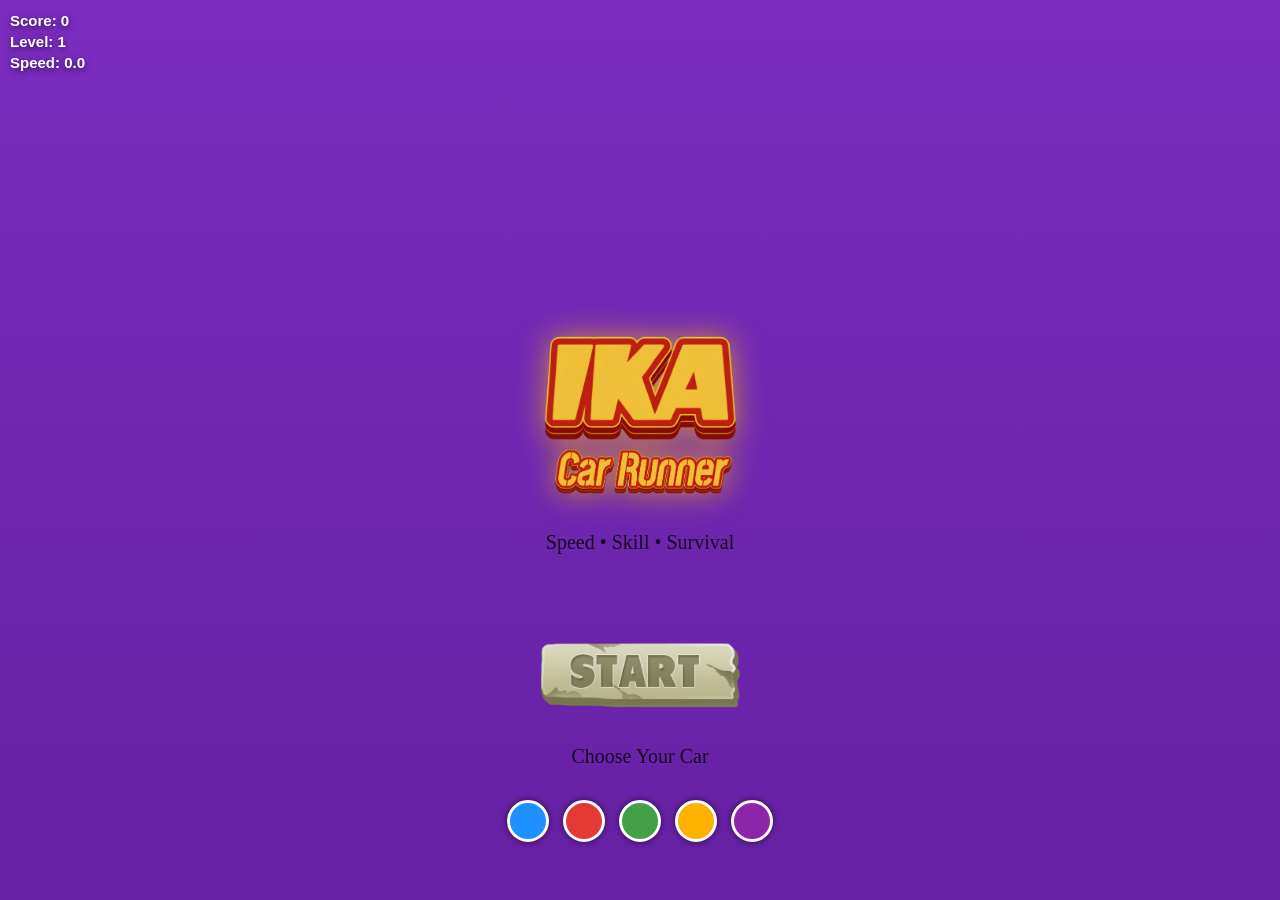
<file: index_05Mar2026.html>
<!DOCTYPE html>
<html lang="en">
<head>
  <meta charset="UTF-8">
  <title>IKA Car Runner</title>
  <meta name="viewport" content="width=device-width, initial-scale=1.0, maximum-scale=1.0, user-scalable=no">
  <style>
    @import url('https://fonts.googleapis.com/css2?family=Mansalva&family=Press+Start+2P&family=Playwrite+NZ+Basic+Guides&display=swap');

    @media (max-width: 768px){
      #carPreview{
        width: 60vw;
        height: 32vw;
        max-width: 240px;
        max-height: 150px;
      }
    }


    @media (max-width: 768px) {
      #startScreen {
        justify-content: flex-start;   /* 👈 move content up */
        padding-top: 0vh;             /* 👈 safe space from top */
        text-align: center;
      }

      .gameTitle {
        font-size: 8vw;                /* 👈 responsive title */
        letter-spacing: 2px;
        margin-bottom: 6px;
      }

      .tagline {
        font-size: 7vw;
        margin-bottom: 15px;
      }

      .startBtn {
        font-size: 5vw;
        padding: 3vw 8vw;
      }

      .colorLabel {
        font-size: 3vw;
        margin-top: 16px;
      }

      .pressHint {
        bottom: 10px;
        font-size: 3vw;
      }
    }

    @media (max-height: 650px) {
      .gameTitle {
        font-size: 7vw;
      }
    }

   #startScreen {
  position: fixed;
  inset: 0;
  background: linear-gradient(#87CEEB, #e0f7ff);
  display: grid;                 /* 🔒 NEVER change this */
  grid-template-rows: 1fr 1fr 1fr;
  align-items: center;
  justify-items: center;
  z-index: 20;
  text-align: center;
  padding: 12px;
justify-content: space-around;
  opacity: 1;
  pointer-events: auto;
}


#startScreen h1 {
  font-family: 'GameFont';
  font-size: clamp(32px, 6vw, 64px);
  margin: 0;
}

#startScreen p {
  font-size: clamp(14px, 3.5vw, 18px);
  max-width: 320px;
}

    /* animated background */
    #startScreen .bg{
      position:absolute;
      inset:0;
      width: 100vw;
      height: 100vh;
      background: linear-gradient(180deg, #7b2cbf, #3c096c);
      background-size:300% 300%;
      animation:bgMove 10s infinite alternate;
      z-index:-1;
    }



    @keyframes bgMove{
      0%{background-position:0% 50%}
      100%{background-position:100% 50%}
    }

    /* title */
    .gameTitle{
    font-family: "Playwrite NZ Basic Guides", cursive;
      font-size:clamp(2.5rem,6vw,4rem);
      letter-spacing:4px;
      margin-bottom:10px;
      text-shadow:
        0 0 15px #1e90ff,
        0 0 35px #1e90ff;
      animation:titlePulse 2s infinite alternate;
    }

    @keyframes titlePulse{
      from{transform:scale(1)}
      to{transform:scale(1.05)}
    }

    .tagline{
      opacity:0.85;
      margin-bottom:40px;
    }

    /* start button */
    .startBtn{
    font-family: "Press Start 2P", system-ui;
      font-size:22px;
      padding:14px 40px;
      border:none;
      border-radius:30px;
      cursor:pointer;
      background:linear-gradient(90deg,#ff1744,#ff9100);
      color:white;
      box-shadow:0 0 20px rgba(255,145,0,0.6);
      animation:btnPulse 1.5s infinite;
    }

    .startBtn:hover{
      transform:scale(1.08);
    }

    @keyframes btnPulse{
      0%{box-shadow:0 0 15px rgba(255,145,0,0.6)}
      100%{box-shadow:0 0 35px rgba(255,145,0,1)}
    }

    /* color picker */
    #colorPicker{
      margin-top:20px;
      display:flex;
      gap:14px;
    }

    .colorLabel{
      margin-top:25px;
      font-size:20px;
      opacity:0.8;
    }


    @keyframes blink{
      0%,100%{opacity:0.2}
      50%{opacity:0.8}
    }
#hud{
  position:fixed;
  top:10px;
  left:10px;
  color:#fff;
  font-weight:700;
  font-family:'Segoe UI', Arial, sans-serif;
  z-index:50;
  text-shadow:0 2px 6px rgba(0,0,0,.6);
}

#hud .stat{
  font-size:15px;
  line-height:1.4;
  white-space:nowrap; /* 🔥 prevents wrapping */
}

/* Android / Mobile scaling */
@media(max-width:768px){
  #hud{
    top:3vw;
    left:3vw;
  }
  #hud .stat{
    font-size:4.2vw;
  }
}

    body{margin:0;overflow:hidden;background:#000}
     #gameOver{position:fixed;inset:0;background:rgba(0,0,0,.85);color:white;display:none;align-items:center;justify-content:center;flex-direction:column;font-family: 'Mansalva', Arial, sans-serif;z-index:20}
    button{padding:12px 24px;font-size:18px;cursor:pointer;font-family: "Press Start 2P", system-ui}
    #pauseBtn{
    font-family: "Press Start 2P", system-ui;
      display: none;
    }


    @media (max-width: 768px) {

      #pauseBtn {
        top: 3vw;
        right: 3vw;
        font-size: 4.5vw;
        padding: 2vw 4vw;
        border-radius: 12px;
      }

      #gameOver h1 {
        font-size: 8vw;
      }

      #gameOver button {
        font-size: 5vw;
        padding: 3vw 6vw;
      }
    }
    .colorDot{
      width:36px;
      height:36px;
      border-radius:50%;
      cursor:pointer;
      border:3px solid #fff;
      box-shadow:0 0 6px rgba(0,0,0,0.6);
    }

    .colorDot:active{
      transform:scale(0.9);
    }
    #gameOver{
      position:fixed;
      inset:0;
      background:rgba(0,0,0,0.9);
      backdrop-filter: blur(4px);
      display:none;
      align-items:center;
      justify-content:center;
      z-index:30;
      animation:fadeIn 0.5s ease;
      text-align: center;
    }
    #gameOver{
      animation: zoomFade 0.5s ease;
    }
    @keyframes zoomFade{
      from{transform:scale(1.1); opacity:0}
      to{transform:scale(1); opacity:1}
    }



    .goTitle{
      font-family: 'Mansalva', Arial, sans-serif;
      font-size:clamp(2rem,6vw,2.4rem);
      color:#ff5252;
      text-shadow:0 0 8px rgba(255,82,82,0.6);
      margin-bottom:16px;
    }

    .goStats{
      display:flex;
      justify-content:space-around;
      margin-bottom:20px;
      font-size:14px;
      opacity:0.85;
    }

    .goStats span{
      font-size:22px;
      font-weight:bold;
      color:#40c4ff;
      text-shadow:0 0 6px rgba(64,196,255,0.6);
    }
    @media (max-height: 600px){
    .tagline{ display:none; }
    }
    .goBtn{
      width: auto;
      min-width: 140px;
      padding: 10px 16px;
      margin: 6px auto;
      font-size: 13px;
      font-weight: 500;
      letter-spacing: 0.4px;
      border-radius: 8px;
      background: transparent;
      color: #ffffff;
      border: 1px solid rgba(255,255,255,0.25);
      cursor: pointer;
      transition: all 0.2s ease;
    }

    .goBtn:hover{
      background: rgba(255,255,255,0.08);
      border-color: rgba(255,255,255,0.45);
    }

    .goBtn:active{
      transform: scale(0.95);
    }
    .goBtn.revive{
    font-family: "Press Start 2P", system-ui;
      border-color: rgba(0,255,150,0.4);
      color: #7CFFB2;
    }

    .goBtn.ghost{
    font-family: "Press Start 2P", system-ui;
      border-color: transparent;
      opacity: 0.7;
    }

    .goBtn.ghost:hover{
      opacity: 1;
    }
    @media (max-width: 768px){
      .goBtn{
        min-width: 120px;
        font-size: 12px;
        padding: 8px 14px;
      }
    }

    .startControls {
      display: flex;
      flex-direction: column;
      align-items: center;
      gap: 12px; /* spacing between button and color picker */
    }



    /* Mobile adjustments */
    @media (max-width: 768px){
      .startControls {
        margin-top: -10vw;  /* push button & color picker slightly down from car preview */
        display: flex;
        flex-direction: column;
        align-items: center;
        gap: 3vw;
      }

      .colorLabel {
        margin-top: 1.5vw;  /* smaller margin */
      }
    }

    #startScreen ~ #soundToggle,
    #startScreen ~ #pauseBtn {
      display: none;
    }
    .start-btn{
      background: none;
      border: none;
      padding: 0;
      outline: none;
      cursor: pointer;
      touch-action: manipulation;
    }
    .start-btn img{
      width: 200px;
      max-width: 80vw;
      transition: transform 0.1s ease, filter 0.1s ease;
    }

    /* Push effect */
    .start-btn:active img{
      transform: scale(0.92);
      filter: brightness(0.9);
    }
    .start-btn{
      animation: popIn 0.5s ease;
    }

    @keyframes popIn{
      0%{ transform: scale(0); }
      70%{ transform: scale(1.1); }
      100%{ transform: scale(1); }
    }
    #gameLogo{
      width: 60%;
      max-width: 320px;
      height: auto;
     margin-top: -20px;     /* ⬆️ pulls logo closer to car */
  margin-bottom: 8px;
      image-rendering: auto;
	  filter: drop-shadow(0 0 15px rgba(255,200,0,0.6));
    }

    #previewCanvas {
      width: 100%;
      height: 240px; /* increase from 180–200 */
    }
    @media (max-width: 480px) {
      #previewCanvas {
        height: 260px;
      }
    }

    #gameOverImg{
      width: 70%;
      max-width: 320px;
      height: auto;
      margin-bottom: 18px;
      filter: drop-shadow(0 0 18px rgba(255,60,60,0.7));
      animation: goPop 0.6s ease;
    }

    @media (max-width: 768px){
      #gameOverImg{
        width: 80%;
        max-width: 260px;
      }
    }

    @keyframes goPop{
      0%{ transform: scale(0.7); opacity:0 }
      100%{ transform: scale(1); opacity:1 }
    }

    .goStats {
      display: flex;
      justify-content: space-between;
      gap: 20px;
      padding: 10px;
      font-family: Arial, sans-serif;
    }

    .goStats > div {
      flex: 1;
      text-align: center;
      min-width: 60px;
    }

    .goStats span {
      display: block;
      font-size: 1.5em;
      font-weight: bold;
      color: #fff;
    }

    /* Mobile optimization */
    @media (max-width: 480px) {
      .goStats {
        gap: 15px;
        padding: 8px;
      }

      .goStats > div {
        min-width: 50px;
      }
    }

  </style>
</head>
<body>
<div id="startScreen">
  <div class="bg"></div>

  <!-- TOP SECTION -->
  <div class="startSection top">
    <div id="carPreview"></div>
  </div>

  <!-- MIDDLE SECTION -->
  <div class="startSection middle">
    <img id="gameLogo" src="assets/images/ika-car-runner1.png" alt="IKA Car Runner"/>
    <div class="colorLabel">Speed • Skill • Survival</div>
  </div>

  <!-- BOTTOM SECTION -->
  <div class="startSection bottom">
    <div class="startControls">
      <button id="startBtn" class="start-btn">
        <img src="assets/images/start.png" alt="Start Game">
      </button>

      <div class="colorLabel">Choose Your Car</div>

      <div id="colorPicker">
        <div class="colorDot" data-color="0x1e90ff" style="background:#1e90ff"></div>
        <div class="colorDot" data-color="0xe53935" style="background:#e53935"></div>
        <div class="colorDot" data-color="0x43a047" style="background:#43a047"></div>
        <div class="colorDot" data-color="0xffb300" style="background:#ffb300"></div>
        <div class="colorDot" data-color="0x8e24aa" style="background:#8e24aa"></div>
      </div>
    </div>
  </div>
</div>

<div id="hud">
  <div class="stat">Score: <span id="score">0</span></div>
  <div class="stat">Level: <span id="level">1</span></div>
  <div class="stat">Speed: <span id="speed">0.0</span></div>
</div>
<!-- ✅ ADDED PAUSE BUTTON -->
<button id="soundToggle"
        style="
  background: transparent;
  border: none;
  outline: none;
  box-shadow: none;
  margin: 0;
    position:fixed;
    top:10px;
    right:10px;   /* 👈 moved left */
    z-index:9999;
    font-size:18px;
    padding:8px 12px;
    cursor:pointer;
  ">
  <img id="soundIcon" src="assets/images/sound-on.png" alt="Sound" width="40" height="40">
</button>
<button id="pauseBtn1"
        style="
  background: transparent;
  border: none;
  outline: none;
  box-shadow: none;
  margin: 0;
    position:fixed;
    top:2px;
    right:40px;   /* 👈 moved right */
    z-index:9999;
    font-size:18px;
    padding:8px 12px;
    cursor:pointer;
  ">
  <img id="pauseBtn" src="assets/images/pause.png" alt="Sound" width="40" height="40">
</button>


<div id="gameOver">
  <img id="gameOverImg" src="assets/images/gameover.png" alt="Game Over">

  <div class="goStats">
    <div>Score<br><span id="finalScore">0</span></div>
    <div>Level<br><span id="finalLevel">1</span></div>
  </div>

  <button id="reviveBtn" class="goBtn revive">WatchNow to Continue</button>
  <button id="restartBtn" class="goBtn">Restart</button>
  <button id="menuBtn" class="goBtn ghost">Main Menu</button>
</div>



<audio id="engine" src="assets/audio/engine.wav" loop></audio>
<audio id="crash" src="assets/audio/crash.mp3"></audio>

<!--<script src="https://cdn.jsdelivr.net/npm/three@0.158.0/build/three.min.js"></script>-->
<script src="assets/script/Three_Min.js"></script>
<script>

  const startBtn = document.getElementById("startBtn");

  startBtn.addEventListener("click", () => {
    if(soundEnabled){
    }
  });
  let gameStarted = false;

  startBtn.addEventListener("click", ()=>{
    if(gameStarted) return;
    gameStarted = true;
  });


  // =============================
  // BASIC THREE SETUP
  // =============================
  const isLowEnd = /Android|iPhone|iPad/i.test(navigator.userAgent);
  const lowEndFactor = isLowEnd ? 0.5 : 1;

  const scene=new THREE.Scene();
  scene.background = new THREE.Color(0x87ceeb); // visible sky to avoid black screen
  //scene.fog=new THREE.Fog(0x87ceeb,20,140);
  scene.fog = new THREE.Fog(0x87ceeb, 80, 300);


  const camera=new THREE.PerspectiveCamera(70,window.innerWidth/window.innerHeight,0.1,500);
  camera.position.set(0,8,15);
  camera.rotation.x=-0.35;
  
  const baseCameraPosition = new THREE.Vector3().copy(camera.position);

  const renderer=new THREE.WebGLRenderer({antialias:true});
  //renderer.setPixelRatio(isLowEnd ? 1 : Math.min(2, window.devicePixelRatio));
  renderer.setPixelRatio(Math.min(2, window.devicePixelRatio));

  renderer.setSize(window.innerWidth,window.innerHeight);
  document.body.appendChild(renderer.domElement);

  const hemi=new THREE.HemisphereLight(0xffffff,0x444444,1);
  scene.add(hemi);

  const sunLight=new THREE.DirectionalLight(0xffffff,1);
  sunLight.position.set(10,20,10);
  sunLight.castShadow = false;     // ✅ moved here
  scene.add(sunLight);

  renderer.shadowMap.enabled = false; // ✅ ok here too

  const clock = new THREE.Clock();

  // =============================
  // SKY OBJECTS
  // =============================
  const loader=new THREE.TextureLoader();

  const posterTextures = [
    'assets/images/poster1.png',
    'assets/images/poster2.png',
    'assets/images/poster3.png'
  ];

  const sunGroup=new THREE.Group();
  const sunMesh=new THREE.Mesh(new THREE.SphereGeometry(2,32,32),new THREE.MeshBasicMaterial({color:0xffdd55}));
  const sunGlow=new THREE.Sprite(new THREE.SpriteMaterial({map:loader.load('assets/images/glow.png'),color:0xffdd88,transparent:true,opacity:0.6}));
  sunGlow.scale.set(14,14,1);
  sunGroup.add(sunMesh,sunGlow);
  scene.add(sunGroup);

  const moonGroup=new THREE.Group();
  const moonMesh=new THREE.Mesh(new THREE.SphereGeometry(1.5,32,32),new THREE.MeshBasicMaterial({color:0xddddff}));
  const moonGlow=new THREE.Sprite(new THREE.SpriteMaterial({map:loader.load('assets/images/glow1.png'),color:0xaaaaff,transparent:true,opacity:0.5}));
  moonGlow.scale.set(10,10,1);
  moonGroup.add(moonMesh,moonGlow);
  scene.add(moonGroup);

  const clouds=[];
  function spawnCloud(){
    const cloud=new THREE.Group();
    for(let i=0;i<7;i++){
      const puff=new THREE.Mesh(
        new THREE.SphereGeometry(Math.random()*1.4+0.9,16,16),
        new THREE.MeshStandardMaterial({color:0xffffff,transparent:true,opacity:0.95,roughness:1})
      );
      puff.position.set(Math.random()*3,Math.random()*1.2,Math.random()*1.2);
      cloud.add(puff);
    }
    cloud.position.set(-18+Math.random()*36,16,-140);
    scene.add(cloud);
    clouds.push(cloud);
  }

  // =============================
  // STARS
  // =============================
  const starGeo=new THREE.BufferGeometry();
  const starCount = isLowEnd ? 300 : 1200;
  const starPos=[];
  const starTwinkle=[];
  for(let i=0;i<starCount;i++){
    starPos.push((Math.random()*600)-300,(Math.random()*260)+40,(Math.random()*600)-300);
    starTwinkle.push(Math.random()*Math.PI*2);
  }
  starGeo.setAttribute('position',new THREE.Float32BufferAttribute(starPos,3));
  const starMat=new THREE.PointsMaterial({color:0xffffff,size:0.9,transparent:true});
  const starField=new THREE.Points(starGeo,starMat);
  scene.add(starField);

  // =============================
  // ROAD
  // =============================
  const road=new THREE.Mesh(new THREE.BoxGeometry(7,0.2,400),new THREE.MeshStandardMaterial({color:0x444444}));
  road.position.z=-100;
  scene.add(road);

  for(let i=-1;i<=1;i+=2){
    const line = new THREE.Mesh(
      new THREE.BoxGeometry(0.05,0.05,400),
      new THREE.MeshStandardMaterial({ color:0xffffff })
    );
    line.position.set(i*1.15, 0.11, -100);

    line.userData.isRoadLine = true;     // ⭐ add
    line.userData.offset = i * 1.15;     // ⭐ add

    scene.add(line);
  }


// =============================
// GRASS LAND (LEFT & RIGHT)
// =============================
const grassMaterial = new THREE.MeshStandardMaterial({
  color: 0x388e3c,
  roughness: 1
});

// Left grass
const grassLeft = new THREE.Mesh(
  new THREE.BoxGeometry(20, 0.1, 400),
  grassMaterial
);
grassLeft.position.set(-13, -0.05, -100);
scene.add(grassLeft);

// Right grass
const grassRight = new THREE.Mesh(
  new THREE.BoxGeometry(20, 0.1, 400),
  grassMaterial
);

grassLeft.material.color.offsetHSL(0, 0, -0.05);
grassRight.material.color.offsetHSL(0, 0, 0.05);
grassRight.position.set(13, -0.05, -100);
scene.add(grassRight);


  // =============================
  // CAR
  // =============================
  const car=new THREE.Group();
  const body = new THREE.Mesh(
  createRoundedBox(1.4, 0.45, 2.4, 0.12, 5),
  new THREE.MeshStandardMaterial({
    color: 0x1e90ff,
    metalness: 0.6,
    roughness: 0.25
  })
);
  body.position.y=0.45;
  const hood=new THREE.Mesh(createRoundedBox(1.3, 0.3, 1.2, 0.08, 4),new THREE.MeshStandardMaterial({color:0x1565c0,metalness:0.5,roughness:0.35}));
  hood.position.set(0,0.65,0.6);
  const roof = new THREE.Mesh(
  createRoundedBox(1.0, 0.35, 1.0, 0.08, 4), // small radius
  new THREE.MeshStandardMaterial({
    color: 0x90caf9,
    transparent: true,
    opacity: 0.85,
    roughness: 0.2,
    metalness: 0.3
  })
);
  roof.position.set(0,0.9,-0.1);

  let selectedCarColor = body.material.color.getHex();

  // =============================
  // START SCREEN CAR PREVIEW
  // =============================
  const previewScene = new THREE.Scene();
  const previewCamera = new THREE.PerspectiveCamera(45, 1, 0.1, 50);
  previewCamera.position.set(0, 1.9, 4.4);
  previewCamera.lookAt(0, 0.8, 0);



  const previewRenderer = new THREE.WebGLRenderer({
    alpha: true,
    antialias: true
  });
  function resizePreview(){
    const box = document.getElementById("carPreview");
    previewCamera.aspect = box.clientWidth / box.clientHeight;
    previewCamera.updateProjectionMatrix();
    previewRenderer.setSize(box.clientWidth, box.clientHeight);
  }
  resizePreview();
  window.addEventListener("resize", resizePreview);

  document.getElementById("carPreview").appendChild(previewRenderer.domElement);

  // Lights
  previewScene.add(new THREE.HemisphereLight(0xffffff, 0x444444, 1));
  const pLight = new THREE.DirectionalLight(0xffffff, 1);
  pLight.position.set(5, 10, 5);
  previewScene.add(pLight);
  previewScene.add(new THREE.AmbientLight(0xffffff, 0.4));

  // --- CAR MODEL (simple copy of your main car) ---
  const previewCar = new THREE.Group();

  // body
  const previewBody = new THREE.Mesh(
    createRoundedBox(1.4, 0.45, 2.4, 0.12, 5),
    new THREE.MeshStandardMaterial({ color: selectedCarColor })
  );
  previewBody.position.y = 0.45;

  // roof
  const previewRoof = new THREE.Mesh(
    createRoundedBox(1.0, 0.35, 1.0, 0.08, 4),
    new THREE.MeshStandardMaterial({
      color: 0xffffff,
      transparent:true,
      opacity:0.7
    })
  );
  previewRoof.position.set(0,0.9,-0.1);

  // wheels
  const previewWheelMat = new THREE.MeshStandardMaterial({ color: 0x111111 });
  const wheel = new THREE.Mesh(
    new THREE.CylinderGeometry(0.28, 0.28, 0.18, 12),
    previewWheelMat
  );

  for (let x of [-0.65, 0.65]) {
    for (let z of [-0.8, 0.8]) {
      const wheel = new THREE.Mesh(
        new THREE.CylinderGeometry(0.28, 0.28, 0.18, 12),
        previewWheelMat
      );
      wheel.rotation.z = Math.PI / 2;
      wheel.position.set(x, 0.28, z);
      previewCar.add(wheel);
    }
  }

 

// =============================
// REAR BACKLIGHTS
// =============================
const backLightMaterial = new THREE.MeshBasicMaterial({
  color: 0xaa0000,
  //emissive: 0xff0000,
  //emissiveIntensity: 1,
  transparent: true,
  opacity: 0.9
});

const backLightGeo = new THREE.BoxGeometry(0.3, 0.15, 0.05);

// Left light
const backLightLeft = new THREE.Mesh(backLightGeo, backLightMaterial);
backLightLeft.position.set(-0.4, 0.35, 1.2);

// Right light
const backLightRight = new THREE.Mesh(backLightGeo, backLightMaterial);
backLightRight.position.set(0.4, 0.35, 1.2);

// PREVIEW BACKLIGHTS
const previewBackLightMaterial = new THREE.MeshBasicMaterial({
  color: 0xaa0000,
  transparent: true,
  opacity: 0.9
});

const previewBackLightGeo = new THREE.BoxGeometry(0.3, 0.15, 0.05);

const previewBackLightLeft = new THREE.Mesh(previewBackLightGeo, previewBackLightMaterial);
previewBackLightLeft.position.set(-0.4, 0.35, 1.2);

const previewBackLightRight = new THREE.Mesh(previewBackLightGeo, previewBackLightMaterial);
previewBackLightRight.position.set(0.4, 0.35, 1.2);

previewCar.add(previewBackLightLeft);
previewCar.add(previewBackLightRight);



 // add all
  previewCar.add(previewBody, previewRoof);
  previewScene.add(previewCar);
  previewCar.scale.set(1.8, 1.8, 1.8); // BIG & punchy\
  

  
  
  // =============================
  // ROTATION LOOP
  // =============================
  function animatePreview(){
    requestAnimationFrame(animatePreview);
    previewCar.rotation.y += 0.01;

  previewCar.children.forEach(p=>{
    if(p.geometry?.type === "CylinderGeometry"){
      p.rotation.x -= 0.05;
    }
  });

    previewRenderer.render(previewScene, previewCamera);
  }
  animatePreview();


  document.querySelectorAll(".colorDot").forEach(dot=>{
    dot.addEventListener("click",()=>{
      selectedCarColor = parseInt(dot.dataset.color);

      // main game car
      body.material.color.setHex(selectedCarColor);

      // preview car
      previewBody.material.color.setHex(selectedCarColor);
    });
  });



  const wheelMat=new THREE.MeshStandardMaterial({color:0x111111,roughness:0.9});
  const wheels=[];
  for(let x of [-0.65,0.65]){
    for(let z of [-0.8,0.8]){
      const wheel=new THREE.Mesh(new THREE.CylinderGeometry(0.28,0.28,0.18,10),wheelMat);
      wheel.rotation.z=Math.PI/2;
      wheel.position.set(x,0.28,z);
      wheels.push(wheel);
      car.add(wheel);
    }
  }
  car.add(body,hood,roof,backLightLeft);
   car.add(body,hood,roof,backLightRight);
	
	
  const headlightL=new THREE.SpotLight(0xffffff,2.2,30,0.4,0.6,1);
  headlightL.position.set(-0.42,0.52,1.2);
  headlightL.target.position.set(-0.42,0.2,-12);
  car.add(headlightL, headlightL.target);

  const headlightR=new THREE.SpotLight(0xffffff,2.2,30,0.4,0.6,1);
  headlightR.position.set(0.42,0.52,1.2);
  headlightR.target.position.set(0.42,0.2,-12);
  car.add(headlightR, headlightR.target);

  const beamMat=new THREE.MeshBasicMaterial({color:0xffffff,transparent:true,opacity:0.14,depthWrite:false});
  const beamGeo=new THREE.ConeGeometry(0.8,4.5,28,1,true);

  const beamL=new THREE.Mesh(beamGeo,beamMat);
  beamL.rotation.x=Math.PI/2;
  beamL.position.set(-0.42,0.22,-1.05);
  car.add(beamL);

  const beamR=new THREE.Mesh(beamGeo,beamMat);
  beamR.rotation.x=Math.PI/2;
  beamR.position.set(0.42,0.22,-1.05);
  car.add(beamR);

  car.position.set(0,0.1,4);
  scene.add(car);
  
  // =============================
// EXHAUST FLAME
// =============================
const flameGeo = new THREE.ConeGeometry(0.15, 0.6, 8);
const flameMat = new THREE.MeshBasicMaterial({
  color: 0xff5500,
  transparent: true,
  opacity: 0.8
});

const flame = new THREE.Mesh(flameGeo, flameMat);
flame.rotation.x = Math.PI;
flame.position.set(0, 0.25, 1.8); // adjust to exhaust pipe
flame.visible = false;

car.add(flame);

  
  
  // =============================
// DRIFT SMOKE SYSTEM
// =============================
const smokeParticles = [];

function spawnSmoke(){
  const geo = new THREE.SphereGeometry(0.25, 8, 8);
  const mat = new THREE.MeshBasicMaterial({
    color: 0xffffff,
    transparent: true,
    opacity: 0.6
  });

  const smoke = new THREE.Mesh(geo, mat);

  // Spawn behind car
  smoke.position.set(
    car.position.x + (Math.random()-0.5)*0.4,
    0.15,
    car.position.z + 1.2
  );

  smoke.userData.life = 1;
  scene.add(smoke);
  smokeParticles.push(smoke);
}

// =============================
// SKID MARK SYSTEM
// =============================
const skidMarks = [];

function spawnSkid(){
  const geo = new THREE.PlaneGeometry(0.4, 1.2);
  const mat = new THREE.MeshBasicMaterial({
    color: 0x111111,
    transparent: true,
    opacity: 0.6,
    side: THREE.DoubleSide
  });

  const skid = new THREE.Mesh(geo, mat);
  skid.rotation.x = -Math.PI / 2;

  skid.position.set(
    car.position.x,
    0.01,
    car.position.z + 1.5
  );

  skid.userData.life = 1;
  scene.add(skid);
  skidMarks.push(skid);
}


  // =============================
  // LANES
  // =============================
  const lanes=[-2.2,0,2.2];
  let currentLane=1;
  let targetX=lanes[currentLane];
  const laneSmoothness = isLowEnd ? 0.14 : 0.22;

  // =============================
  // TREES
  // =============================
  const trees=[];
  function spawnTree(x){
    // 🌳 RANDOM SIZE TYPE
    const sizeType = Math.random();
    let scale = 1;

    if(sizeType < 0.33) scale = 0.7;      // small
    else if(sizeType < 0.66) scale = 1.0; // medium
    else scale = 1.5;                     // big

    // trunk
    const trunk=new THREE.Mesh(
      new THREE.CylinderGeometry(
        0.14 * scale,
        0.22 * scale,
        1.6 * scale,
        10
      ),
      new THREE.MeshStandardMaterial({color:0x6b4f2a,roughness:0.9})
    );
    trunk.position.y=(0.8 * scale);

    // foliage
    const foliage=new THREE.Group();
    for(let i=0;i<2 + Math.floor(scale);i++){
      const leaf=new THREE.Mesh(
        new THREE.IcosahedronGeometry(0.8 * scale, 0),
        new THREE.MeshStandardMaterial({color:0x2e7d32,roughness:0.7})
      );
      leaf.position.set(
        (Math.random()-0.5) * 0.5 * scale,
        (1.5 + i * 0.35) * scale,
        (Math.random()-0.5) * 0.5 * scale
      );
      foliage.add(leaf);
    }

    const tree=new THREE.Group();
    tree.add(trunk,foliage);

    // slight random offset so they don’t line up
    tree.position.set(
      x + (Math.random()-0.5)*0.4,
      0,
      -220
    );

    scene.add(tree);
    trees.push(tree);
  }

  // =============================
  // Movie Poster
  // =============================


  function addMoviePoster(building, width, height, depth){
  if(isLowEnd) return;
    if(Math.random() > 0.4) return;

    const tex = loader.load(
      posterTextures[Math.floor(Math.random()*posterTextures.length)]
    );
    tex.colorSpace = THREE.SRGBColorSpace;

    const poster = new THREE.Mesh(
      new THREE.PlaneGeometry(width * 0.6, height * 0.4),
      new THREE.MeshBasicMaterial({
        map: tex,
        transparent: true
      })
    );

    poster.position.set(
      0,
      height * 0.55,
      depth / 2 + 0.02
    );

    building.add(poster);
  }





  // =============================
  // BUILDINGS (NEW FEATURE)
  // =============================


  const buildings=[];


  function spawnBuilding(x){
    const building = new THREE.Group();

    const height = 4 + Math.random() * 8;
    const width = 2 + Math.random() * 1.5;
    const depth = 2 + Math.random() * 1.5;

    // Building box
    const buildingMesh = new THREE.Mesh(
      new THREE.BoxGeometry(width, height, depth),
      new THREE.MeshStandardMaterial({
        color: new THREE.Color().setHSL(Math.random(), 0.2, 0.5),
        roughness: 0.8
      })
    );
    buildingMesh.position.y = height / 2;
    building.add(buildingMesh);

    // ✅ Add poster here
    addMoviePoster(building, width, height, depth);

    // Windows
    for(let y = 0.8; y < height; y += 1.2){
      for(let i = -width/2 + 0.3; i < width/2; i += 0.5){
        const windowMesh = new THREE.Mesh(
          new THREE.PlaneGeometry(0.3, 0.4),
          new THREE.MeshBasicMaterial({
            color: Math.random() > 0.5 ? 0xffffaa : 0x222222,
            side: THREE.DoubleSide
          })
        );
        windowMesh.position.set(i, y, depth / 2 + 0.01);
        building.add(windowMesh);
      }
    }

    // Position & add to scene
    building.position.set(x, 0, -260);
    scene.add(building);
    buildings.push(building);
  }


  // =============================
  // ROAD SIDE SHOPS
  // =============================
  const shops = [];

  function createTextSign(text, color = "#ffffff") {
    const canvas = document.createElement("canvas");
    canvas.width = 256;
    canvas.height = 128;
    const ctx = canvas.getContext("2d");

    ctx.clearRect(0,0,256,128);
    ctx.fillStyle = color;
    ctx.font = "bold 48px Arial";
    ctx.textAlign = "center";
    ctx.textBaseline = "middle";
    ctx.fillText(text,128,64);

    const texture = new THREE.CanvasTexture(canvas);
    return new THREE.Mesh(
      new THREE.PlaneGeometry(2.8,1.4),
      new THREE.MeshBasicMaterial({ map:texture, transparent:true })
    );
  }

  function spawnBurgerShop(x){
    const shop = new THREE.Group();

    const body = new THREE.Mesh(
      new THREE.BoxGeometry(3,2.5,3),
      new THREE.MeshStandardMaterial({ color:0xd32f2f, roughness:0.7 })
    );
    body.position.y = 1.25;

    const roof = new THREE.Mesh(
      new THREE.BoxGeometry(3.2,0.4,3.2),
      new THREE.MeshStandardMaterial({ color:0xffc107 })
    );
    roof.position.y = 2.7;

    const sign = createTextSign("BURGER", "#ffeb3b");
    sign.position.set(0,2,1.6);

    shop.add(body, roof, sign);
    shop.position.set(x,0,-260);

    scene.add(shop);
    shops.push(shop);
  }

  function spawnIceCreamShop(x){
    const shop = new THREE.Group();

    const body = new THREE.Mesh(
      new THREE.BoxGeometry(2.8,2.4,2.8),
      new THREE.MeshStandardMaterial({ color:0xf48fb1, roughness:0.6 })
    );
    body.position.y = 1.2;

    const cone = new THREE.Mesh(
      new THREE.ConeGeometry(0.6,1.6,20),
      new THREE.MeshStandardMaterial({ color:0xffffff })
    );
    cone.position.y = 3;

    const sign = createTextSign("ICE CREAM", "#ffffff");
    sign.position.set(0,2,1.5);

    shop.add(body, cone, sign);
    shop.position.set(x,0,-260);

    scene.add(shop);
    shops.push(shop);
  }
  // =============================
  // TEA STALL ☕
  // =============================
  function spawnTeaStall(x){
    const shop = new THREE.Group();

    const base = new THREE.Mesh(
      new THREE.BoxGeometry(2.4,1.6,2.4),
      new THREE.MeshStandardMaterial({ color:0x8d6e63, roughness:0.8 })
    );
    base.position.y = 0.8;

    const roof = new THREE.Mesh(
      new THREE.ConeGeometry(1.6,0.8,4),
      new THREE.MeshStandardMaterial({ color:0x4e342e })
    );
    roof.position.y = 2;

    const sign = createTextSign("TEA ☕", "#ffffff");
    sign.position.set(0,1.6,1.3);

    shop.add(base, roof, sign);
    shop.position.set(x,0,-260);

    scene.add(shop);
    shops.push(shop);
  }

  // =============================
  // PETROL BUNK ⛽
  // =============================
  function spawnPetrolBunk(x){
    const shop = new THREE.Group();

    const building = new THREE.Mesh(
      new THREE.BoxGeometry(3.6,2.6,3.2),
      new THREE.MeshStandardMaterial({ color:0x1565c0, roughness:0.6 })
    );
    building.position.y = 1.3;

    const canopy = new THREE.Mesh(
      new THREE.BoxGeometry(4.6,0.3,3.8),
      new THREE.MeshStandardMaterial({ color:0xffeb3b })
    );
    canopy.position.y = 3;

    const pillar1 = new THREE.Mesh(
      new THREE.BoxGeometry(0.3,3,0.3),
      new THREE.MeshStandardMaterial({ color:0xffffff })
    );
    pillar1.position.set(-1.8,1.5,1.5);

    const pillar2 = pillar1.clone();
    pillar2.position.x = 1.8;

    const sign = createTextSign("PETROL ⛽", "#ffeb3b");
    sign.position.set(0,2.2,1.8);

    shop.add(building, canopy, pillar1, pillar2, sign);
    shop.position.set(x,0,-260);

    scene.add(shop);
    shops.push(shop);
  }


  // =============================
  // MODIFY TREE SPAWN AREA (BUILDINGS BEHIND TREES)
  // =============================


  // Add building spawn inside main loop
  let buildingTimer = 0;

  function updateBuildings(speed){
  buildingTimer += speed;
  if(buildingTimer > 1.2 && buildings.length < 6){
  spawnBuilding(Math.random() > 0.5 ? -8 : 8);
  buildingTimer = 0;
  }


  for(let i=buildings.length-1;i>=0;i--){
    const b = buildings[i];
    b.position.z += speed * WORLD_SPEED;
    b.position.x += roadCurve * 0.008;

    if(b.position.z > 20){
      scene.remove(b);
      buildings.splice(i,1);
    }
  }

  }

  // =============================
  // OBSTACLES (YELLOW CONES)
  // =============================
  const obstacles=[];
  function spawnObstacle(){
    const coneGroup = new THREE.Group();
    const coneGeo = new THREE.ConeGeometry(0.7, 1.6, 24);
    const coneMat = new THREE.MeshStandardMaterial({ color: 0xffe600, roughness: 0.4 });
    const cone = new THREE.Mesh(coneGeo, coneMat);
    cone.position.y = 0.8; // upright

    const stripeMat = new THREE.MeshStandardMaterial({ color: 0x000000 });
    const stripe1 = new THREE.Mesh(new THREE.TorusGeometry(0.42, 0.05, 10, 30), stripeMat);
    stripe1.rotation.x = Math.PI / 2;
    stripe1.position.y = 1.05;

    const stripe2 = new THREE.Mesh(new THREE.TorusGeometry(0.30, 0.05, 10, 30), stripeMat);
    stripe2.rotation.x = Math.PI / 2;
    stripe2.position.y = 0.75;

    coneGroup.add(cone, stripe1, stripe2);
    coneGroup.position.x = lanes[Math.floor(Math.random()*3)];
    coneGroup.position.z = -200;

    scene.add(coneGroup);
    obstacles.push(coneGroup);
  }
  // =============================
  // COUNTDOWN OBJECTS (1 2 3 GO)
  // =============================
  function spawnCountdownObject(text, zPos){
    const canvas = document.createElement("canvas");
    const ctx = canvas.getContext("2d");

    canvas.width = 256;
    canvas.height = 256;

    // ✅ transparent background (DO NOTHING)

    ctx.clearRect(0,0,256,256);

    ctx.fillStyle = "white";
    ctx.font = "bold 160px Arial";
    ctx.textAlign = "center";
    ctx.textBaseline = "middle";
    ctx.fillText(text,128,128);

    const texture = new THREE.CanvasTexture(canvas);
    texture.needsUpdate = true;

    const mat = new THREE.MeshBasicMaterial({
      map: texture,
      transparent: true,     // ✅ important
      depthWrite: false
    });

    const mesh = new THREE.Mesh(
      new THREE.PlaneGeometry(6,6),
      mat
    );

    mesh.position.set(0,3,zPos);
    scene.add(mesh);
    countdownObjects.push(mesh);
  }


  // =============================
  // GAME VARIABLES (FIXED DUPLICATES)
  // =============================
  let score=0;
  let level=1;
  let speed=0.01;
  let minSpeed = 0.05;
  let maxSpeed = 0.15;
  let speedStep = 0.00025; // smooth change
  let speedDir = 1;        // 1 = increasing, -1 = decreasing
  let running=false; // start paused until Start pressed
  let paused=false;
  const WORLD_SPEED = 10;

  let countdownEndZ = -180;

  // Jump system (single definition)
  let isJumping=false;
  let jumpVelocity=0;
  const gravity=0.0045;     // reduced air float
  const jumpPower=0.135; // little higher jump      // small but higher jump
  const flipSpeed=0.18;      // single flip only
  let flipRotation=0;
  let hasFlipped=false;

  let shakeTime=0;
  let shakeIntensity=0.15;

  let countdownStage = 0;   // 0=1, 1=2, 2=3, 3=GO, 4=done
  let countdownActive = true;
  const countdownObjects = [];


  let isTouching = false;
  let lockedSpeed = 0;
  let activeTouchId = null;

  let reviveUsed = false;
  let waitingForAd = false;

  const MAX_TREES = isLowEnd ? 12 : 25;
  const MAX_CLOUDS = isLowEnd ? 8 : 18;
  const MAX_OBSTACLES = isLowEnd ? 6 : 12;
  // =============================
  // ROAD CURVE SYSTEM
  // =============================
  let roadCurve = 0;
  let curveDir = 1;
  const maxCurve = 0.7;      // how strong the curve is
  const curveSpeed = 0.0006; // how fast it changes

const farmlands = [];

function spawnFarmland(){

  const farm = new THREE.Group();

  const soil = new THREE.Mesh(
    new THREE.BoxGeometry(16,0.05,40),
    new THREE.MeshStandardMaterial({ color:0x6d4c41 })
  );
  soil.position.set(0,0,-200);

  farm.add(soil);

  // crop lines
  for(let i=-6;i<=6;i+=2){
    const crop = new THREE.Mesh(
      new THREE.BoxGeometry(0.2,0.8,40),
      new THREE.MeshStandardMaterial({ color:0x7cb342 })
    );
    crop.position.set(i,0.4,-200);
    farm.add(crop);
  }

  farm.position.x = Math.random() > 0.5 ? -14 : 14;

  scene.add(farm);
  farmlands.push(farm);
}
function updateFarmland(speed){

  if(Math.random() > 0.995){
    spawnFarmland();
  }

  for(let i = farmlands.length-1; i>=0; i--){
    const f = farmlands[i];
    f.position.z += speed * WORLD_SPEED;

    if(f.position.z > 40){
      scene.remove(f);
      farmlands.splice(i,1);
    }
  }
}

// =============================
// RAIN SYSTEM
// =============================
let rainEnabled = false;
let rainTimer = 0;
let nextRainTime = 10 + Math.random() * 20; // first rain after 10–30 sec

const rainDrops = [];
const MAX_RAIN = 400;

let denseFieldMode = false;
let denseTimer = 0;
let nextDenseTime = 15 + Math.random() * 25;

const fireflies = [];
const MAX_FIREFLIES = isLowEnd ? 15 : 40;

function spawnFirefly(){
  const geo = new THREE.SphereGeometry(0.08, 6, 6);
  const mat = new THREE.MeshBasicMaterial({
    color: 0xffff88,
    transparent: true,
    opacity: 0.8
  });

  const fly = new THREE.Mesh(geo, mat);

  fly.position.set(
    (Math.random() > 0.5 ? -1 : 1) * (8 + Math.random()*10),
    1 + Math.random()*3,
    -200
  );

  fly.userData.offset = Math.random() * Math.PI * 2;

  scene.add(fly);
  fireflies.push(fly);
}

function updateFireflies(speed){

  //if(!isNight) return; // only at night

  if(fireflies.length < MAX_FIREFLIES && Math.random() > 0.6){
    spawnFirefly();
  }

  for(let i = fireflies.length-1; i>=0; i--){
    const f = fireflies[i];

    f.position.z += speed * WORLD_SPEED;
    f.position.y += Math.sin(clock.elapsedTime*2 + f.userData.offset) * 0.02;

    f.material.opacity = 0.5 + Math.sin(clock.elapsedTime*4 + f.userData.offset)*0.3;

    if(f.position.z > 20){
      scene.remove(f);
      fireflies.splice(i,1);
    }
  }
}

 // =============================
// SOUND MUTE / UNMUTE (GLOBAL)
// =============================
let soundEnabled = localStorage.getItem("ika_sound") !== "off";

const soundIcon = document.getElementById("soundIcon");

function updateSoundIcon(){
  soundIcon.src = soundEnabled
    ? "assets/images/sound-on.png"
    : "assets/images/sound-off.png";
}

function setSoundState(state){
  soundEnabled = state;
  localStorage.setItem("ika_sound", state ? "on" : "off");

  document.querySelectorAll("audio").forEach(a => {
    a.muted = !state;
  });

  updateSoundIcon();
}

// Button click
document.getElementById("soundToggle").addEventListener("click", () => {
  setSoundState(!soundEnabled);
});

// Initialize icon on load
updateSoundIcon();


  // Ensure correct state on load
  window.addEventListener("load", ()=>{
  setSoundState(soundEnabled);
  });
  function resetGame(){
  soundIcon.style.display = "block";
  pauseBtn.style.display = "block";

  body.material.color.setHex(selectedCarColor);
  hood.material.color.setHex(selectedCarColor);

      reviveUsed = false;
  waitingForAd = false;
  document.getElementById("reviveBtn").style.display = "block";
  document.getElementById("reviveBtn").disabled = false;
  document.getElementById("reviveBtn").innerText = "Watch Ad & Continue";

    // core state
    score = 0;
    level = 1;
    speed = minSpeed;
    speedDir = 1;
    running = true;
    paused = false;

    // car state
    car.position.set(0, 0.1, 4);
    car.rotation.set(0,0,0);
    currentLane = 1;
    targetX = lanes[currentLane];
    isJumping = false;

    // countdown
    countdownStage = 0;
    countdownActive = true;
    countdownObjects.forEach(o => scene.remove(o));
    countdownObjects.length = 0;

    spawnCountdownObject("1", -45);
    spawnCountdownObject("2", -90);
    spawnCountdownObject("3", -135);
    spawnCountdownObject("GO", -180);

    // obstacles
    obstacles.forEach(o => scene.remove(o));
    obstacles.length = 0;

    trees.forEach(t => scene.remove(t));
    trees.length = 0;

    clouds.forEach(c => scene.remove(c));
    clouds.length = 0;

    buildings.forEach(b => scene.remove(b));
    buildings.length = 0;

    // UI
    document.getElementById("gameOver").style.display = "none";
    pauseBtn.src="assets/images/pause.png";

    // audio
    engine.currentTime = 0;

  playEngine();


    shops.forEach(s => scene.remove(s));
  shops.length = 0;

  }

  // =============================
  // AUDIO
  // =============================
  const engine=document.getElementById("engine");
  const crash=document.getElementById("crash");
  engine.volume = isLowEnd ? 0.25 : 0.4;
  document.addEventListener("pointerdown",()=>engine.play().catch(()=>{}),{once:true});

  // =============================
  // revive
  // =============================
  function playEngine(){
    if(soundEnabled && !paused){
      engine.play().catch(()=>{});
    }
  }
  // =============================
// ADVANCED GRASS SYSTEM 🌱🌾🌼
// =============================
const grasses = [];
const MAX_GRASS = isLowEnd ? 120 : 300;

const grassColors = [
  0x2e7d32,
  0x388e3c,
  0x43a047,
  0x4caf50
];

function spawnGrass(){

  const group = new THREE.Group();

  const side = Math.random() > 0.5 ? -1 : 1;
  const baseX = side * (8 + Math.random() * 8);

  // 🌿 NORMAL OR TALL GRASS
  const isTall = Math.random() > 0.75;

  const height = isTall ? 1.2 : 0.6;
  const width  = isTall ? 0.35 : 0.25;

  const bladeGeo = new THREE.PlaneGeometry(width, height);
  const bladeMat = new THREE.MeshStandardMaterial({
    color: grassColors[Math.floor(Math.random()*grassColors.length)],
    side: THREE.DoubleSide
  });

  const blade = new THREE.Mesh(bladeGeo, bladeMat);
  blade.position.y = height/2;

  group.add(blade);

  // 🌼 FLOWERS (small chance)
  if(Math.random() > 0.85){
    const flowerGeo = new THREE.SphereGeometry(0.08, 6, 6);
    const flowerMat = new THREE.MeshBasicMaterial({
      color: [0xff5252,0xffeb3b,0xff80ab,0xffffff][Math.floor(Math.random()*4)]
    });

    const flower = new THREE.Mesh(flowerGeo, flowerMat);
    flower.position.set(0, height + 0.1, 0);
    group.add(flower);
  }

  group.position.set(baseX, 0, -220);
  scene.add(group);
  grasses.push(group);
}

  
 // =============================
  // spawnRain
  // =============================

function spawnRain(){
  const geo = new THREE.CylinderGeometry(0.02, 0.02, 0.6);
  const mat = new THREE.MeshBasicMaterial({
    color: 0x66aaff,
    transparent: true,
    opacity: 0.6
  });

  const drop = new THREE.Mesh(geo, mat);

  drop.position.set(
    (Math.random() - 0.5) * 20,
    8 + Math.random() * 5,
    (Math.random() - 0.5) * 40
  );

  scene.add(drop);
  rainDrops.push(drop);
}


  function revivePlayer(){
    // Move car safely forward
    car.position.z = 4;
    car.position.y = 0.1;
    car.rotation.set(0,0,0);

    // Clear nearby obstacles
    for(let i=obstacles.length-1;i>=0;i--){
      if(obstacles[i].position.z > -40){
        scene.remove(obstacles[i]);
        obstacles.splice(i,1);
      }
    }

    // Resume game
    running = true;
    paused = false;

  playEngine();
  }



  // =============================
  // BUTTONS
  // =============================
  document.getElementById("menuBtn").addEventListener("click", () => {
  // stop game
  running = false;
  paused = false;

  // hide game over
  const gameOver = document.getElementById("gameOver");
  gameOver.style.display = "none";

  // reset start screen cleanly
  const start = document.getElementById("startScreen");
  start.style.opacity = "1";
  start.style.pointerEvents = "auto";

  // ✅ DO NOT TOUCH display
  // start.style.display = "grid"; ❌ REMOVE if present

  // show preview again
  const preview = document.getElementById("carPreview");
  preview.style.display = "block";

  // reset pause button
  pauseBtn.src = "assets/images/pause.png";

  // stop sounds
  engine.pause();
  engine.currentTime = 0;

  // hide in-game buttons
  document.getElementById("soundToggle").style.display = "none";
  document.getElementById("pauseBtn").style.display = "none";
});




  document.getElementById("reviveBtn").addEventListener("click",()=>{
    if(waitingForAd) return;

    waitingForAd = true;
    reviveUsed = true;

    const btn = document.getElementById("reviveBtn");
    btn.innerText = "⏳ Watching Ad...";
    btn.disabled = true;

    // 🎥 SIMULATED AD (3 seconds)
    setTimeout(()=>{
      waitingForAd = false;

      revivePlayer();

      document.getElementById("gameOver").style.display = "none";

      btn.innerText = "🎥 Watch Ad & Continue";
      btn.disabled = false; // ✅ allow next revive after next crash
    },3000);
  });


  document.getElementById("restartBtn").addEventListener("click",()=>{
    resetGame();
  });


 document.getElementById("startBtn").addEventListener("click", () => {
  document.getElementById("soundToggle").style.display = "block";
  document.getElementById("pauseBtn").style.display = "block";

  document.getElementById("carPreview").style.display = "none";

  const s = document.getElementById("startScreen");
  s.style.transition = "opacity 0.6s ease";
  s.style.opacity = 0;
  s.style.pointerEvents = "none";

  setTimeout(() => {
    body.material.color.setHex(selectedCarColor);
    resetGame();
  }, 600);
});



  // ✅ PAUSE BUTTON LOGIC
  const pauseBtn=document.getElementById("pauseBtn");
  pauseBtn.addEventListener("click",()=>{
    if(!running || document.getElementById("gameOver").style.display === "flex") return;

    paused = !paused;
    pauseBtn.src = paused ? "assets/images/play.png" : "assets/images/pause.png";

    if (paused) {
      engine.pause();               // ✅ stop engine on pause
    } else {
      playEngine();  // ✅ resume engine
    }
  });


  // =============================
  // INPUT
  // =============================
  addEventListener("keydown",e=>{
    if(e.key==="ArrowUp" && !isJumping){
      isJumping=true;
      jumpVelocity=jumpPower;
      hasFlipped=false;
    }
    if(!running) return;
    if(e.key==="ArrowLeft") currentLane=Math.max(0,currentLane-1);
    if(e.key==="ArrowRight") currentLane=Math.min(2,currentLane+1);
    targetX=lanes[currentLane];
  });

  let startX=0;
  let startY=0;
  addEventListener("touchstart", e => {
    // Ignore if a finger is already active
    if (activeTouchId !== null) return;

    const touch = e.changedTouches[0];
    activeTouchId = touch.identifier;

    isTouching = true;
    lockedSpeed = speed;   // 🔒 freeze speed

    startX = touch.clientX;
    startY = touch.clientY;
  });
  addEventListener("touchend", e => {
    // Find the touch that ended
    for (let i = 0; i < e.changedTouches.length; i++) {
      const touch = e.changedTouches[i];

      if (touch.identifier === activeTouchId) {
        // ✅ correct finger released
        activeTouchId = null;
        isTouching = false;

        const dx = touch.clientX - startX;
        const dy = startY - touch.clientY;

        // swipe up = jump
        if (dy > 60 && !isJumping) {
          isJumping = true;
          jumpVelocity = jumpPower;
          hasFlipped = false;
          return;
        }

        // left / right
        if (dx > 50) currentLane = Math.min(2, currentLane + 1);
        if (dx < -50) currentLane = Math.max(0, currentLane - 1);
        targetX = lanes[currentLane];
      }
    }
  });

  function hit(a,b){
    // If car is jumping high enough, ignore collision
    if(isJumping && car.position.y > 0.6) return false;
    return Math.abs(a.position.x-b.position.x)<0.8 && Math.abs(a.position.z-b.position.z)<1.5;

  }

  // =============================
  // SKY CYCLE
  // =============================
  let time=0;
  function updateSky(){
    time=(time+0.00012)%1;

    const sunrise=new THREE.Color(0xff9a3c);
    const day=new THREE.Color(0x87ceeb);
    const sunset=new THREE.Color(0xff5e57);
    const night=new THREE.Color(0x0b1026);

    const phase=(Math.sin(time*Math.PI)+1)/2;
    let skyColor;

    if(phase<0.25) skyColor=night.clone().lerp(sunrise,phase/0.25);
    else if(phase<0.5) skyColor=sunrise.clone().lerp(day,(phase-0.25)/0.25);
    else if(phase<0.75) skyColor=day.clone().lerp(sunset,(phase-0.5)/0.25);
    else skyColor=sunset.clone().lerp(night,(phase-0.75)/0.25);

    scene.background=skyColor;
    scene.fog.color.copy(skyColor);

    const angle=phase*Math.PI*2;
    sunGroup.position.set(Math.cos(angle)*30,Math.sin(angle)*20+10,-100);
    moonGroup.position.set(Math.cos(angle+Math.PI)*30,Math.sin(angle+Math.PI)*20+10,-100);

    const isNight=phase<0.15||phase>0.85;
    sunGroup.visible=!isNight;
    moonGroup.visible=isNight;

    hemi.intensity=isNight?0.25:1;
    sunLight.intensity=isNight?0.15:1;

    scene.fog.near=isNight?10:40;
    scene.fog.far=isNight?75:140;

    headlightL.visible=isNight;
    headlightR.visible=isNight;
    beamL.visible=isNight;
    beamR.visible=isNight;

    starField.visible = !isLowEnd && isNight;

    if(isLowEnd){
    headlightL.visible = false;
    headlightR.visible = false;
    beamL.visible = false;
    beamR.visible = false;
  }
  }


function createRoundedBox(width, height, depth, radius, smoothness) {
  const shape = new THREE.Shape();
  const eps = 0.00001;
  const r = radius - eps;

  shape.absarc(eps, eps, eps, -Math.PI/2, -Math.PI, true);
  shape.absarc(eps, height - r*2, eps, Math.PI, Math.PI/2, true);
  shape.absarc(width - r*2, height - r*2, eps, Math.PI/2, 0, true);
  shape.absarc(width - r*2, eps, eps, 0, -Math.PI/2, true);

  const geometry = new THREE.ExtrudeGeometry(shape, {
    depth: depth - radius * 2,
    bevelEnabled: true,
    bevelSegments: smoothness,
    steps: 1,
    bevelSize: radius,
    bevelThickness: radius,
    curveSegments: smoothness
  });

  geometry.center();
  return geometry;
}

function updateGrass(speed){

denseTimer += clock.getDelta();

if(denseTimer > nextDenseTime){
  denseFieldMode = !denseFieldMode;
  denseTimer = 0;
  nextDenseTime = 20 + Math.random() * 30;
}

  // Dense mode spawns more grass
const spawnChance = denseFieldMode ? 0.3 : 0.7;

if(grasses.length < MAX_GRASS && Math.random() > spawnChance){
  spawnGrass();
}

  for(let i = grasses.length - 1; i >= 0; i--){
    const g = grasses[i];

    g.position.z += speed * WORLD_SPEED;
    g.position.x += roadCurve * 0.01; // follow road curve

    // slight wind sway
    g.rotation.z = Math.sin(clock.elapsedTime * 4 + i) * 0.05;

    if(g.position.z > 20){
      scene.remove(g);
      grasses.splice(i,1);
    }
  }
}


  // =============================
  // INTRO + IDLE
  let introProgress = 0; // 0 → 1 camera fly-in

  // =============================
  // MAIN LOOP
  // =============================
  function animate(){
    requestAnimationFrame(animate);

    if(!running||paused){
      renderer.render(scene,camera);
      return;
    }

if(running){

  rainTimer += clock.getDelta();

  if(!rainEnabled && rainTimer > nextRainTime){
    rainEnabled = true;
    rainTimer = 0;
    nextRainTime = 8 + Math.random() * 15; // rain duration
  }

  if(rainEnabled && rainTimer > nextRainTime){
    rainEnabled = false;
    rainTimer = 0;
    nextRainTime = 15 + Math.random() * 25; // next rain delay
  }

}


if(rainEnabled && rainDrops.length < MAX_RAIN){
  for(let i=0; i<8; i++){
    spawnRain();
  }
}

    // ===== ROAD CURVE APPLY (ADD HERE) =====
    road.position.x = roadCurve;
    scene.traverse(obj=>{
    if(obj.userData?.isRoadLine){
      obj.position.x = roadCurve + obj.userData.offset;
    }
  });

    camera.rotation.z = -roadCurve * 0.02;
      updateBuildings(speed);
	  updateGrass(speed);

    // Score & Speed (0 → max 2)
    score++;
    level=Math.floor(score/1000)+1;

    document.getElementById("score").innerText=score;
    document.getElementById("level").innerText=level;
    document.getElementById("speed").innerText = (speed * WORLD_SPEED).toFixed(1);
	updateFarmland(speed);
updateFireflies(speed);
    updateSky();
   // =============================
  // SPAWN ROAD SIDE SHOPS
  // =============================
  if(Math.random() < 0.01){
    const sideX = Math.random() > 0.5 ? -9 : 9;
    const r = Math.random();

    if(r < 0.25) spawnBurgerShop(sideX);
    else if(r < 0.5) spawnIceCreamShop(sideX);
    else if(r < 0.75) spawnTeaStall(sideX);
    else spawnPetrolBunk(sideX);
  }

  // Move shops
  for(let i=shops.length-1;i>=0;i--){
    const s = shops[i];
    s.position.z += speed * WORLD_SPEED;
    s.position.x += roadCurve * 0.02;

    if(s.position.z > 20){
      s.traverse(o=>{
        if(o.material?.map) o.material.map.dispose();
        if(o.material) o.material.dispose();
        if(o.geometry) o.geometry.dispose();
      });
      scene.remove(s);
      shops.splice(i,1);
    }
  }

    // ===== SPEED OSCILLATION (0.1 ↔ 0.3) =====
  if (isTouching) {
    speed = lockedSpeed; // 🚫 speed CANNOT change
  } else {
    speed += speedStep * speedDir;

    if (speed >= maxSpeed) {
      speed = maxSpeed;
      speedDir = -1;
    }

    if (speed <= minSpeed) {
      speed = minSpeed;
      speedDir = 1;
    }
  }
  if(countdownActive) speed = minSpeed;
    // ===== COUNTDOWN OBJECT UPDATE =====
  // ===== COUNTDOWN OBJECT UPDATE (FIXED) =====
  for (let i = countdownObjects.length - 1; i >= 0; i--) {
    const obj = countdownObjects[i];
    obj.position.z += speed * WORLD_SPEED;

    if (obj.position.z > 5) {
      scene.remove(obj);
      countdownObjects.splice(i, 1);
    }
  }

  // ✅ END countdown automatically
  if (countdownActive && countdownObjects.length === 0) {
    countdownActive = false;
  }



    // Lane movement

    const prevX = car.position.x;
car.position.x += (targetX - car.position.x) * laneSmoothness;

const isDrifting = Math.abs(targetX - prevX) > 0.05;

// =============================
// CAMERA SHAKE
// =============================
if(running && !isJumping && isDrifting){

  const shakeStrength = 0.08; // increase for stronger shake

  camera.position.x = baseCameraPosition.x + (Math.random() - 0.5) * shakeStrength;
  camera.position.y = baseCameraPosition.y + (Math.random() - 0.5) * shakeStrength;

}else{
  // Smoothly return to original position
  camera.position.lerp(baseCameraPosition, 0.1);
}


// Spawn smoke only if:
// - Running
// - Not jumping
// - Actually drifting left/right
if(running && !isJumping && isDrifting){
  if(Math.random() < 0.4){ // control density
    spawnSmoke();
  }
}


    // Idle bounce
    let baseY = 0.1 + Math.sin(score*0.02)*0.05;

    // Jump logic (single flip)
    if(isJumping){
      jumpVelocity -= gravity;
      car.position.y += jumpVelocity;

      if(!hasFlipped){
        flipRotation += flipSpeed;
        car.rotation.x = flipRotation;
        if(flipRotation >= Math.PI*2){
          hasFlipped=true;
          car.rotation.x = 0;
        }
      }

      if(car.position.y <= baseY){
        car.position.y = baseY;
        isJumping=false;
        flipRotation=0;
        car.rotation.x=0;
        shakeTime=6;
      }
    } else {
      car.position.y = baseY;
    }

    wheels.forEach(w=>w.rotation.x-=speed*3);

    // Stars twinkle
    for(let i=0;i<starTwinkle.length;i++) starTwinkle[i]+=0.01;
    starMat.opacity=0.6+Math.sin(score*0.01)*0.4;

    // Spawning (reduce obstacles at high speed)
    const normalizedSpeed = speed / maxSpeed;
  const obstacleRate = normalizedSpeed < 0.4 ? 0.03 : normalizedSpeed < 0.7 ? 0.02 : 0.01;
  if(Math.random() < obstacleRate && obstacles.length < MAX_OBSTACLES)
    spawnObstacle();
  if(clouds.length < MAX_CLOUDS && Math.random()<0.02*lowEndFactor)
    spawnCloud();
    if(trees.length < MAX_TREES && Math.random()<0.04*lowEndFactor) spawnTree(-4.5);
  if(trees.length < MAX_TREES && Math.random()<0.04*lowEndFactor) spawnTree(4.5);


    // Move obstacles
  for (let i = obstacles.length - 1; i >= 0; i--) {
    const o = obstacles[i];
    o.position.z += speed * WORLD_SPEED;
    o.position.x += roadCurve * 0.025;

   if (running && !paused && !countdownActive && hit(car, o)) {
    crash.currentTime = 0;
    crash.play();
    engine.pause();
    running = false;

    // ✅ ADD THESE TWO LINES
    document.getElementById("finalScore").innerText = score;
    document.getElementById("finalLevel").innerText = level;

    document.getElementById("gameOver").style.display = "flex";
    return;
  }


    if (o.position.z > 10) {
      scene.remove(o);
      obstacles.splice(i, 1);
    }
  }





    // Trees
    for(let i=trees.length-1;i>=0;i--){
    const t = trees[i];
    t.position.z += speed * WORLD_SPEED;
    t.position.x += roadCurve * 0.02;

    if(t.position.z > 10){
      scene.remove(t);
      trees.splice(i,1);
    }
  }

    // Clouds
    for(let i=clouds.length-1;i>=0;i--){
      const c=clouds[i];
      c.position.z+=speed*2;
      if(c.position.z>20){
        scene.remove(c);
        clouds.splice(i,1);
      }
    }

	// Update smoke
for(let i = smokeParticles.length-1; i>=0; i--){
  const s = smokeParticles[i];

  s.position.y += 0.02;      // rise
  s.scale.multiplyScalar(1.03); // expand
  s.material.opacity -= 0.02;
  s.userData.life -= 0.02;

  if(s.userData.life <= 0){
    scene.remove(s);
    smokeParticles.splice(i,1);
  }
}
if(running && !isJumping && isDrifting){
  if(Math.random() < 0.3){
    spawnSmoke();
    spawnSkid();
  }
}

console.log("Speed -->"+speed);
if(speed > 0.1 && running && !isJumping){
  flame.visible = true;
  flame.scale.y = 1 + Math.random() * 0.5;
}else{
  flame.visible = false;
}

for(let i = rainDrops.length-1; i>=0; i--){
  const drop = rainDrops[i];

  drop.position.y -= 0.4;
  drop.position.z += speed * 0.2; // move with world

  if(drop.position.y < 0){
    scene.remove(drop);
    rainDrops.splice(i,1);
  }
}


    renderer.render(scene,camera);
  }

  animate();

  addEventListener("resize",()=>{
    camera.aspect=window.innerWidth/window.innerHeight;
    camera.updateProjectionMatrix();
    renderer.setSize(window.innerWidth,window.innerHeight);
  });
</script>
</body>
</html>
</file>
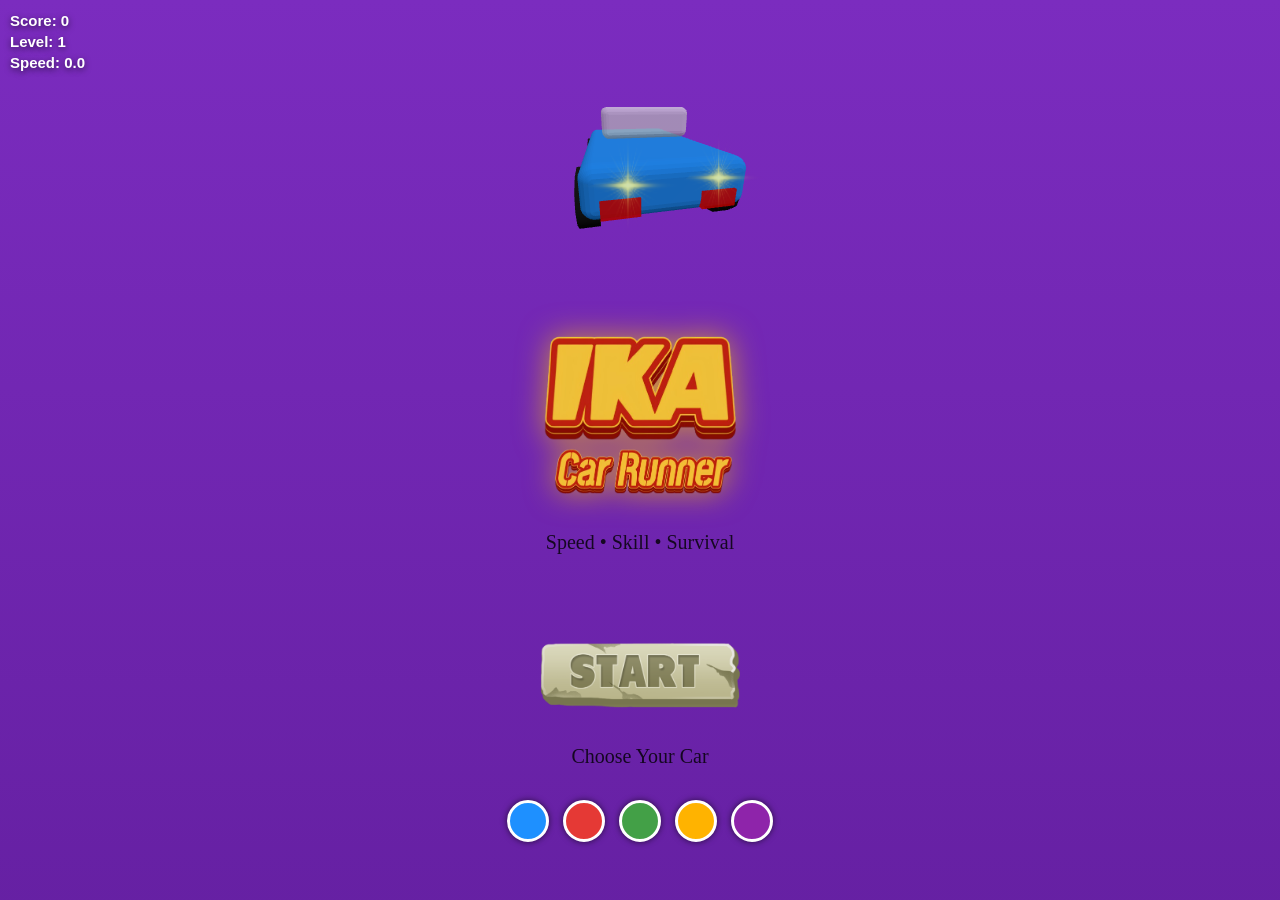
<file: index_05Mar2026_083700.html>
<!DOCTYPE html>
<html lang="en">
  <head>
    <meta charset="UTF-8">
    <title>IKA Car Runner</title>
    <meta name="viewport" content="width=device-width, initial-scale=1.0, maximum-scale=1.0, user-scalable=no">
    <style>
      @import url('https://fonts.googleapis.com/css2?family=Mansalva&family=Press+Start+2P&family=Playwrite+NZ+Basic+Guides&display=swap');
      @media (max-width: 768px) {
        #carPreview {
          width: 60vw;
          height: 32vw;
          max-width: 240px;
          max-height: 150px;
        }
      }
      @media (max-width: 768px) {
        #startScreen {
          justify-content: flex-start;
          /* 👈 move content up */
          padding-top: 0vh;
          /* 👈 safe space from top */
          text-align: center;
        }
        .gameTitle {
          font-size: 8vw;
          /* 👈 responsive title */
          letter-spacing: 2px;
          margin-bottom: 6px;
        }
        .tagline {
          font-size: 7vw;
          margin-bottom: 15px;
        }
        .startBtn {
          font-size: 5vw;
          padding: 3vw 8vw;
        }
        .colorLabel {
          font-size: 3vw;
          margin-top: 16px;
        }
        .pressHint {
          bottom: 10px;
          font-size: 3vw;
        }
      }
      @media (max-height: 650px) {
        .gameTitle {
          font-size: 7vw;
        }
      }
      #startScreen {
        position: fixed;
        inset: 0;
        background: linear-gradient(#87CEEB, #e0f7ff);
        display: grid;
        /* 🔒 NEVER change this */
        grid-template-rows: 1fr 1fr 1fr;
        align-items: center;
        justify-items: center;
        z-index: 20;
        text-align: center;
        padding: 12px;
        justify-content: space-around;
        opacity: 1;
        pointer-events: auto;
      }
      #startScreen h1 {
        font-family: 'GameFont';
        font-size: clamp(32px, 6vw, 64px);
        margin: 0;
      }
      #startScreen p {
        font-size: clamp(14px, 3.5vw, 18px);
        max-width: 320px;
      }
      /* animated background */
      #startScreen .bg {
        position: absolute;
        inset: 0;
        width: 100vw;
        height: 100vh;
        background: linear-gradient(180deg, #7b2cbf, #3c096c);
        background-size: 300% 300%;
        animation: bgMove 10s infinite alternate;
        z-index: -1;
      }
      @keyframes bgMove {
        0% {
          background-position: 0% 50%
        }
        100% {
          background-position: 100% 50%
        }
      }
      /* title */
      .gameTitle {
        font-family: "Playwrite NZ Basic Guides", cursive;
        font-size: clamp(2.5rem, 6vw, 4rem);
        letter-spacing: 4px;
        margin-bottom: 10px;
        text-shadow:
          0 0 15px #1e90ff,
          0 0 35px #1e90ff;
        animation: titlePulse 2s infinite alternate;
      }
      @keyframes titlePulse {
        from {
          transform: scale(1)
        }
        to {
          transform: scale(1.05)
        }
      }
      .tagline {
        opacity: 0.85;
        margin-bottom: 40px;
      }
      /* start button */
      .startBtn {
        font-family: "Press Start 2P", system-ui;
        font-size: 22px;
        padding: 14px 40px;
        border: none;
        border-radius: 30px;
        cursor: pointer;
        background: linear-gradient(90deg, #ff1744, #ff9100);
        color: white;
        box-shadow: 0 0 20px rgba(255, 145, 0, 0.6);
        animation: btnPulse 1.5s infinite;
      }
      .startBtn:hover {
        transform: scale(1.08);
      }
      @keyframes btnPulse {
        0% {
          box-shadow: 0 0 15px rgba(255, 145, 0, 0.6)
        }
        100% {
          box-shadow: 0 0 35px rgba(255, 145, 0, 1)
        }
      }
      /* color picker */
      #colorPicker {
        margin-top: 20px;
        display: flex;
        gap: 14px;
      }
      .colorLabel {
        margin-top: 25px;
        font-size: 20px;
        opacity: 0.8;
      }
      @keyframes blink {
        0%,
        100% {
          opacity: 0.2
        }
        50% {
          opacity: 0.8
        }
      }
      #hud {
        position: fixed;
        top: 10px;
        left: 10px;
        color: #fff;
        font-weight: 700;
        font-family: 'Segoe UI', Arial, sans-serif;
        z-index: 50;
        text-shadow: 0 2px 6px rgba(0, 0, 0, .6);
      }
      #hud .stat {
        font-size: 15px;
        line-height: 1.4;
        white-space: nowrap;
        /* 🔥 prevents wrapping */
      }
      /* Android / Mobile scaling */
      @media(max-width:768px) {
        #hud {
          top: 3vw;
          left: 3vw;
        }

        #hud .stat {
          font-size: 4.2vw;
        }
      }
      body {
        margin: 0;
        overflow: hidden;
        background: #000
      }
      #gameOver {
        position: fixed;
        inset: 0;
        background: rgba(0, 0, 0, .85);
        color: white;
        display: none;
        align-items: center;
        justify-content: center;
        flex-direction: column;
        font-family: 'Mansalva', Arial, sans-serif;
        z-index: 20
      }
      button {
        padding: 12px 24px;
        font-size: 18px;
        cursor: pointer;
        font-family: "Press Start 2P", system-ui
      }
      #pauseBtn {
        font-family: "Press Start 2P", system-ui;
        display: none;
      }
      @media (max-width: 768px) {
        #pauseBtn {
          top: 3vw;
          right: 3vw;
          font-size: 4.5vw;
          padding: 2vw 4vw;
          border-radius: 12px;
        }
        #gameOver h1 {
          font-size: 8vw;
        }
        #gameOver button {
          font-size: 5vw;
          padding: 3vw 6vw;
        }
      }
      .colorDot {
        width: 36px;
        height: 36px;
        border-radius: 50%;
        cursor: pointer;
        border: 3px solid #fff;
        box-shadow: 0 0 6px rgba(0, 0, 0, 0.6);
      }
      .colorDot:active {
        transform: scale(0.9);
      }
      #gameOver {
        position: fixed;
        inset: 0;
        background: rgba(0, 0, 0, 0.9);
        backdrop-filter: blur(4px);
        display: none;
        align-items: center;
        justify-content: center;
        z-index: 30;
        animation: fadeIn 0.5s ease;
        text-align: center;
      }
      #gameOver {
        animation: zoomFade 0.5s ease;
      }
      @keyframes zoomFade {
        from {
          transform: scale(1.1);
          opacity: 0
        }

        to {
          transform: scale(1);
          opacity: 1
        }
      }
      .goTitle {
        font-family: 'Mansalva', Arial, sans-serif;
        font-size: clamp(2rem, 6vw, 2.4rem);
        color: #ff5252;
        text-shadow: 0 0 8px rgba(255, 82, 82, 0.6);
        margin-bottom: 16px;
      }
      .goStats {
        display: flex;
        justify-content: space-around;
        margin-bottom: 20px;
        font-size: 14px;
        opacity: 0.85;
      }
      .goStats span {
        font-size: 22px;
        font-weight: bold;
        color: #40c4ff;
        text-shadow: 0 0 6px rgba(64, 196, 255, 0.6);
      }
      @media (max-height: 600px) {
        .tagline {
          display: none;
        }
      }
      .goBtn {
        width: auto;
        min-width: 140px;
        padding: 10px 16px;
        margin: 6px auto;
        font-size: 13px;
        font-weight: 500;
        letter-spacing: 0.4px;
        border-radius: 8px;
        background: transparent;
        color: #ffffff;
        border: 1px solid rgba(255, 255, 255, 0.25);
        cursor: pointer;
        transition: all 0.2s ease;
      }
      .goBtn:hover {
        background: rgba(255, 255, 255, 0.08);
        border-color: rgba(255, 255, 255, 0.45);
      }
      .goBtn:active {
        transform: scale(0.95);
      }
      .goBtn.revive {
        font-family: "Press Start 2P", system-ui;
        border-color: rgba(0, 255, 150, 0.4);
        color: #7CFFB2;
      }
      .goBtn.ghost {
        font-family: "Press Start 2P", system-ui;
        border-color: transparent;
        opacity: 0.7;
      }
      .goBtn.ghost:hover {
        opacity: 1;
      }
      @media (max-width: 768px) {
        .goBtn {
          min-width: 120px;
          font-size: 12px;
          padding: 8px 14px;
        }
      }
      .startControls {
        display: flex;
        flex-direction: column;
        align-items: center;
        gap: 12px;
        /* spacing between button and color picker */
      }
      /* Mobile adjustments */
      @media (max-width: 768px) {
        .startControls {
          margin-top: -10vw;
          /* push button & color picker slightly down from car preview */
          display: flex;
          flex-direction: column;
          align-items: center;
          gap: 3vw;
        }
        .colorLabel {
          margin-top: 1.5vw;
          /* smaller margin */
        }
      }
      #startScreen~#soundToggle,
      #startScreen~#pauseBtn {
        display: none;
      }
      .start-btn {
        background: none;
        border: none;
        padding: 0;
        outline: none;
        cursor: pointer;
        touch-action: manipulation;
      }
      .start-btn img {
        width: 200px;
        max-width: 80vw;
        transition: transform 0.1s ease, filter 0.1s ease;
      }
      /* Push effect */
      .start-btn:active img {
        transform: scale(0.92);
        filter: brightness(0.9);
      }
      .start-btn {
        animation: popIn 0.5s ease;
      }
      @keyframes popIn {
        0% {
          transform: scale(0);
        }

        70% {
          transform: scale(1.1);
        }

        100% {
          transform: scale(1);
        }
      }
      #gameLogo {
        width: 60%;
        max-width: 320px;
        height: auto;
        margin-top: -20px;
        /* ⬆️ pulls logo closer to car */
        margin-bottom: 8px;
        image-rendering: auto;
        filter: drop-shadow(0 0 15px rgba(255, 200, 0, 0.6));
      }
      #previewCanvas {
        width: 100%;
        height: 240px;
        /* increase from 180–200 */
      }
      @media (max-width: 480px) {
        #previewCanvas {
          height: 260px;
        }
      }
      #gameOverImg {
        width: 70%;
        max-width: 320px;
        height: auto;
        margin-bottom: 18px;
        filter: drop-shadow(0 0 18px rgba(255, 60, 60, 0.7));
        animation: goPop 0.6s ease;
      }
      @media (max-width: 768px) {
        #gameOverImg {
          width: 80%;
          max-width: 260px;
        }
      }
      @keyframes goPop {
        0% {
          transform: scale(0.7);
          opacity: 0
        }
        100% {
          transform: scale(1);
          opacity: 1
        }
      }
      .goStats {
        display: flex;
        justify-content: space-between;
        gap: 20px;
        padding: 10px;
        font-family: Arial, sans-serif;
      }
      .goStats>div {
        flex: 1;
        text-align: center;
        min-width: 60px;
      }
      .goStats span {
        display: block;
        font-size: 1.5em;
        font-weight: bold;
        color: #fff;
      }
      /* Mobile optimization */
      @media (max-width: 480px) {
        .goStats {
          gap: 15px;
          padding: 8px;
        }

        .goStats>div {
          min-width: 50px;
        }
      }
    </style>
  </head>
  <body>
    <div id="startScreen">
      <div class="bg"></div>
      <!-- TOP SECTION -->
      <div class="startSection top">
        <div id="carPreview"></div>
      </div>
      <!-- MIDDLE SECTION -->
      <div class="startSection middle">
        <img id="gameLogo" src="assets/images/ika-car-runner1.png" alt="IKA Car Runner" />
        <div class="colorLabel">Speed • Skill • Survival</div>
      </div>
      <!-- BOTTOM SECTION -->
      <div class="startSection bottom">
        <div class="startControls">
          <button id="startBtn" class="start-btn">
            <img src="assets/images/start.png" alt="Start Game">
          </button>
          <div class="colorLabel">Choose Your Car</div>
          <div id="colorPicker">
            <div class="colorDot" data-color="0x1e90ff" style="background:#1e90ff"></div>
            <div class="colorDot" data-color="0xe53935" style="background:#e53935"></div>
            <div class="colorDot" data-color="0x43a047" style="background:#43a047"></div>
            <div class="colorDot" data-color="0xffb300" style="background:#ffb300"></div>
            <div class="colorDot" data-color="0x8e24aa" style="background:#8e24aa"></div>
          </div>
        </div>
      </div>
    </div>
    <div id="hud">
      <div class="stat">Score: <span id="score">0</span>
      </div>
      <div class="stat">Level: <span id="level">1</span>
      </div>
      <div class="stat">Speed: <span id="speed">0.0</span>
      </div>
    </div>
    <!-- ✅ ADDED PAUSE BUTTON -->
    <button id="soundToggle" style="
  background: transparent;
  border: none;
  outline: none;
  box-shadow: none;
  margin: 0;
    position:fixed;
    top:10px;
    right:10px;   /* 👈 moved left */
    z-index:9999;
    font-size:18px;
    padding:8px 12px;
    cursor:pointer;
  ">
      <img id="soundIcon" src="assets/images/sound-on.png" alt="Sound" width="40" height="40">
    </button>
    <button id="pauseBtn1" style="
  background: transparent;
  border: none;
  outline: none;
  box-shadow: none;
  margin: 0;
    position:fixed;
    top:2px;
    right:40px;   /* 👈 moved right */
    z-index:9999;
    font-size:18px;
    padding:8px 12px;
    cursor:pointer;
  ">
      <img id="pauseBtn" src="assets/images/pause.png" alt="Sound" width="40" height="40">
    </button>
    <div id="gameOver">
      <img id="gameOverImg" src="assets/images/gameover.png" alt="Game Over">
      <div class="goStats">
        <div>Score <br>
          <span id="finalScore">0</span>
        </div>
        <div>Level <br>
          <span id="finalLevel">1</span>
        </div>
      </div>
      <button id="reviveBtn" class="goBtn revive">WatchNow to Continue</button>
      <button id="restartBtn" class="goBtn">Restart</button>
      <button id="menuBtn" class="goBtn ghost">Main Menu</button>
    </div>
    <audio id="engine" src="assets/audio/engine.wav" loop></audio>
    <audio id="crash" src="assets/audio/crash.mp3"></audio>
    <!--<script src="https://cdn.jsdelivr.net/npm/three@0.158.0/build/three.min.js"></script>-->
    <script src="assets/script/Three_Min.js"></script>
    <script>
      const startBtn = document.getElementById("startBtn");
      startBtn.addEventListener("click", () => {
        //if(soundEnabled){
        //}
      });
      let gameStarted = false;
      startBtn.addEventListener("click", () => {
        if (gameStarted) return;
        gameStarted = true;
      });
      // =============================
      // BASIC THREE SETUP
      // =============================
      const isLowEnd = /Android|iPhone|iPad/i.test(navigator.userAgent);
      const lowEndFactor = isLowEnd ? 0.5 : 1;
      const scene = new THREE.Scene();
      scene.background = new THREE.Color(0x87ceeb); // visible sky to avoid black screen
      //scene.fog=new THREE.Fog(0x87ceeb,20,140);
      scene.fog = new THREE.Fog(0x87ceeb, 80, 300);
      const camera = new THREE.PerspectiveCamera(70, window.innerWidth / window.innerHeight, 0.1, 500);
      camera.position.set(0, 8, 15);
      camera.rotation.x = -0.35;
      const baseCameraPosition = new THREE.Vector3().copy(camera.position);
      const renderer = new THREE.WebGLRenderer({
        antialias: true
      });
      //renderer.setPixelRatio(isLowEnd ? 1 : Math.min(2, window.devicePixelRatio));
      renderer.setPixelRatio(Math.min(2, window.devicePixelRatio));
      renderer.setSize(window.innerWidth, window.innerHeight);
      document.body.appendChild(renderer.domElement);
      const hemi = new THREE.HemisphereLight(0xffffff, 0x444444, 1);
      scene.add(hemi);
      const sunLight = new THREE.DirectionalLight(0xffffff, 1);
      sunLight.position.set(10, 20, 10);
      sunLight.castShadow = false; // ✅ moved here
      scene.add(sunLight);
      renderer.shadowMap.enabled = false; // ✅ ok here too
      const clock = new THREE.Clock();
      // =============================
      // SKY OBJECTS
      // =============================
      const loader = new THREE.TextureLoader();
      const posterTextures = ['assets/images/poster1.png', 'assets/images/poster2.png', 'assets/images/poster3.png'];
      const sunGroup = new THREE.Group();
      const sunMesh = new THREE.Mesh(new THREE.SphereGeometry(2, 32, 32), new THREE.MeshBasicMaterial({
        color: 0xffdd55
      }));
      const sunGlow = new THREE.Sprite(new THREE.SpriteMaterial({
        map: loader.load('assets/images/glow.png'),
        color: 0xffdd88,
        transparent: true,
        opacity: 0.6
      }));
      sunGlow.scale.set(14, 14, 1);
      sunGroup.add(sunMesh, sunGlow);
      scene.add(sunGroup);
      const moonGroup = new THREE.Group();
      const moonMesh = new THREE.Mesh(new THREE.SphereGeometry(1.5, 32, 32), new THREE.MeshBasicMaterial({
        color: 0xddddff
      }));
      const moonGlow = new THREE.Sprite(new THREE.SpriteMaterial({
        map: loader.load('assets/images/glow1.png'),
        color: 0xaaaaff,
        transparent: true,
        opacity: 0.5
      }));
      moonGlow.scale.set(10, 10, 1);
      moonGroup.add(moonMesh, moonGlow);
      scene.add(moonGroup);
      const clouds = [];
      function spawnCloud() {
        const cloud = new THREE.Group();
        for (let i = 0; i < 7; i++) {
          const puff = new THREE.Mesh(new THREE.SphereGeometry(Math.random() * 1.4 + 0.9, 16, 16), new THREE.MeshStandardMaterial({
            color: 0xffffff,
            transparent: true,
            opacity: 0.95,
            roughness: 1
          }));
          puff.position.set(Math.random() * 3, Math.random() * 1.2, Math.random() * 1.2);
          cloud.add(puff);
        }
        cloud.position.set(-18 + Math.random() * 36, 16, -140);
        scene.add(cloud);
        clouds.push(cloud);
      }
      // =============================
      // STARS
      // =============================
      const starGeo = new THREE.BufferGeometry();
      const starCount = isLowEnd ? 300 : 1200;
      const starPos = [];
      const starTwinkle = [];
      for (let i = 0; i < starCount; i++) {
        starPos.push((Math.random() * 600) - 300, (Math.random() * 260) + 40, (Math.random() * 600) - 300);
        starTwinkle.push(Math.random() * Math.PI * 2);
      }
      starGeo.setAttribute('position', new THREE.Float32BufferAttribute(starPos, 3));
      const starMat = new THREE.PointsMaterial({
        color: 0xffffff,
        size: 0.9,
        transparent: true
      });
      const starField = new THREE.Points(starGeo, starMat);
      scene.add(starField);
      // =============================
      // ROAD
      // =============================
      const road = new THREE.Mesh(new THREE.BoxGeometry(7, 0.2, 400), new THREE.MeshStandardMaterial({
        color: 0x444444
      }));
      road.position.z = -100;
      scene.add(road);
      for (let i = -1; i <= 1; i += 2) {
        const line = new THREE.Mesh(new THREE.BoxGeometry(0.05, 0.05, 400), new THREE.MeshStandardMaterial({
          color: 0xffffff
        }));
        line.position.set(i * 1.15, 0.11, -100);
        line.userData.isRoadLine = true; // ⭐ add
        line.userData.offset = i * 1.15; // ⭐ add
        scene.add(line);
      }
      // =============================
      // GRASS LAND (LEFT & RIGHT)
      // =============================
      const grassMaterial = new THREE.MeshStandardMaterial({
        color: 0x388e3c,
        roughness: 1
      });
      // Left grass
      const grassLeft = new THREE.Mesh(new THREE.BoxGeometry(20, 0.1, 400), grassMaterial);
      grassLeft.position.set(-13, -0.05, -100);
      scene.add(grassLeft);
      // Right grass
      const grassRight = new THREE.Mesh(new THREE.BoxGeometry(20, 0.1, 400), grassMaterial);
      grassLeft.material.color.offsetHSL(0, 0, -0.05);
      grassRight.material.color.offsetHSL(0, 0, 0.05);
      grassRight.position.set(13, -0.05, -100);
      scene.add(grassRight);
      // =============================
      // CAR
      // =============================
      const car = new THREE.Group();
      const body = new THREE.Mesh(createRoundedBox(1.4, 0.45, 2.4, 0.12, 5), new THREE.MeshStandardMaterial({
        color: 0x1e90ff,
        metalness: 0.6,
        roughness: 0.25
      }));
      body.position.y = 0.45;
      const hood = new THREE.Mesh(createRoundedBox(1.3, 0.3, 1.2, 0.08, 4), new THREE.MeshStandardMaterial({
        color: 0x1565c0,
        metalness: 0.5,
        roughness: 0.35
      }));
      hood.position.set(0, 0.65, 0.6);
      const roof = new THREE.Mesh(createRoundedBox(1.0, 0.35, 1.0, 0.08, 4), // small radius
        new THREE.MeshStandardMaterial({
          color: 0x90caf9,
          transparent: true,
          opacity: 0.85,
          roughness: 0.2,
          metalness: 0.3
        }));
      roof.position.set(0, 0.9, -0.1);
      let selectedCarColor = body.material.color.getHex();
      // =============================
      // START SCREEN CAR PREVIEW
      // =============================
      const previewScene = new THREE.Scene();
      const previewCamera = new THREE.PerspectiveCamera(45, 1, 0.1, 50);
      previewCamera.position.set(0, 1.9, 4.4);
      previewCamera.lookAt(0, 0.8, 0);
      const previewRenderer = new THREE.WebGLRenderer({
        alpha: true,
        antialias: true
      });
      document.getElementById("carPreview").appendChild(previewRenderer.domElement);
      function resizePreview() {
        const box = document.getElementById("carPreview");
        if (!box.clientWidth || !box.clientHeight) return;
        previewCamera.aspect = box.clientWidth / box.clientHeight;
        previewCamera.updateProjectionMatrix();
        previewRenderer.setSize(box.clientWidth, box.clientHeight);
      }
      window.addEventListener("resize", resizePreview);
      // run after DOM paint
      setTimeout(resizePreview, 50);
      // Lights
      previewScene.add(new THREE.HemisphereLight(0xffffff, 0x444444, 1));
      const pLight = new THREE.DirectionalLight(0xffffff, 1);
      pLight.position.set(5, 10, 5);
      previewScene.add(pLight);
      previewScene.add(new THREE.AmbientLight(0xffffff, 0.4));
      // --- CAR MODEL (simple copy of your main car) ---
      const previewCar = new THREE.Group();
      // body
      const previewBody = new THREE.Mesh(createRoundedBox(1.4, 0.45, 2.4, 0.12, 5), new THREE.MeshStandardMaterial({
        color: selectedCarColor
      }));
      previewBody.position.y = 0.45;
      // roof
      const previewRoof = new THREE.Mesh(createRoundedBox(1.0, 0.35, 1.0, 0.08, 4), new THREE.MeshStandardMaterial({
        color: 0xffffff,
        transparent: true,
        opacity: 0.7
      }));
      previewRoof.position.set(0, 0.9, -0.1);
      // wheels
      const previewWheelMat = new THREE.MeshStandardMaterial({
        color: 0x111111
      });
      const wheel = new THREE.Mesh(new THREE.CylinderGeometry(0.28, 0.28, 0.18, 12), previewWheelMat);
      for (let x of [-0.65, 0.65]) {
        for (let z of [-0.8, 0.8]) {
          const wheel = new THREE.Mesh(new THREE.CylinderGeometry(0.28, 0.28, 0.18, 12), previewWheelMat);
          wheel.rotation.z = Math.PI / 2;
          wheel.position.set(x, 0.28, z);
          previewCar.add(wheel);
        }
      }
      // =============================
      // REAR BACKLIGHTS
      // =============================
      const backLightMaterial = new THREE.MeshBasicMaterial({
        color: 0xaa0000,
        //emissive: 0xff0000,
        //emissiveIntensity: 1,
        transparent: true,
        opacity: 0.9
      });
      const backLightGeo = new THREE.BoxGeometry(0.3, 0.15, 0.05);
      // Left light
      const backLightLeft = new THREE.Mesh(backLightGeo, backLightMaterial);
      backLightLeft.position.set(-0.4, 0.35, 1.2);
      // Right light
      const backLightRight = new THREE.Mesh(backLightGeo, backLightMaterial);
      backLightRight.position.set(0.4, 0.35, 1.2);
      // PREVIEW BACKLIGHTS
      const previewBackLightMaterial = new THREE.MeshBasicMaterial({
        color: 0xaa0000,
        transparent: true,
        opacity: 0.9
      });
      const previewBackLightGeo = new THREE.BoxGeometry(0.3, 0.15, 0.05);
      const previewBackLightLeft = new THREE.Mesh(previewBackLightGeo, previewBackLightMaterial);
      previewBackLightLeft.position.set(-0.4, 0.35, 1.2);
      const previewBackLightRight = new THREE.Mesh(previewBackLightGeo, previewBackLightMaterial);
      previewBackLightRight.position.set(0.4, 0.35, 1.2);
      previewCar.add(previewBackLightLeft);
      previewCar.add(previewBackLightRight);
      // add all
      previewCar.add(previewBody, previewRoof);
      previewScene.add(previewCar);
      previewCar.scale.set(1.8, 1.8, 1.8); // BIG & punchy\
      // =============================
      // HEADLIGHT GLOW
      // =============================
      const glowTexture = new THREE.TextureLoader().load("assets/images/glow.png");
      function createHeadlight(x) {
        const glow = new THREE.Sprite(new THREE.SpriteMaterial({
          map: glowTexture,
          color: 0xffffaa,
          transparent: true,
          opacity: 0.8
        }));
        glow.scale.set(0.7, 0.7, 1);
        glow.position.set(x, 0.55, 1.25);
        previewCar.add(glow);
      }
      createHeadlight(-0.35);
      createHeadlight(0.35);
      // =============================
      // SUBWAY TRACKS
      // =============================
      // =============================
      // RAILWAY TRACK
      // =============================
      // rail material
      const railMat = new THREE.MeshStandardMaterial({
        color: 0xaaaaaa,
        metalness: 0.9,
        roughness: 0.3
      });
      // sleeper material
      const sleeperMat = new THREE.MeshStandardMaterial({
        color: 0x5d4037,
        roughness: 1
      });
      // function to build one track
      function createRailTrack(xOffset) {
        const trackGroup = new THREE.Group();
        // LEFT RAIL
        const rail1 = new THREE.Mesh(new THREE.BoxGeometry(0.12, 0.12, 400), railMat);
        rail1.position.set(xOffset - 0.6, 0.08, -100);
        trackGroup.add(rail1);
        // RIGHT RAIL
        const rail2 = new THREE.Mesh(new THREE.BoxGeometry(0.12, 0.12, 400), railMat);
        rail2.position.set(xOffset + 0.6, 0.08, -100);
        trackGroup.add(rail2);
        // sleepers (wood pieces)
        for (let i = 0; i < 80; i++) {
          const sleeper = new THREE.Mesh(new THREE.BoxGeometry(1.6, 0.08, 0.4), sleeperMat);
          sleeper.position.set(xOffset, 0.02, -200 + i * 5);
          trackGroup.add(sleeper);
        }
        scene.add(trackGroup);
      }
      // create TWO tracks
      createRailTrack(-12);
      createRailTrack(-17);
      // =============================
      // TRAIN CREATOR
      // =============================
      const windowMat = new THREE.MeshStandardMaterial({
        color: 0x90caf9,
        transparent: true,
        opacity: 0.75
      });
      const doorMat = new THREE.MeshStandardMaterial({
        color: 0xeeeeee
      });
      function addTrainWindows(parent) {
        for (let i = -1; i <= 1; i++) {
          // LEFT WINDOW
          const winL = new THREE.Mesh(new THREE.BoxGeometry(0.05, 0.35, 0.8), windowMat);
          winL.position.set(-1.11, 0.35, i * 1.1);
          parent.add(winL);
          // RIGHT WINDOW
          const winR = new THREE.Mesh(new THREE.BoxGeometry(0.05, 0.35, 0.8), windowMat);
          winR.position.set(1.11, 0.35, i * 1.1);
          parent.add(winR);
        }
      }
      function addTrainDoors(parent) {
        const doorL = new THREE.Mesh(new THREE.BoxGeometry(0.06, 0.9, 0.9), doorMat);
        doorL.position.set(-1.11, 0.15, 0);
        parent.add(doorL);
        const doorR = new THREE.Mesh(new THREE.BoxGeometry(0.06, 0.9, 0.9), doorMat);
        doorR.position.set(1.11, 0.15, 0);
        parent.add(doorR);
      }
      // =============================
      // TRAIN WITH TWO ENGINES
      // =============================
      function createTrain(xPos, direction) {
        const train = new THREE.Group();
        const engineMat = new THREE.MeshStandardMaterial({
          color: 0xd32f2f
        });
        const coachMat = new THREE.MeshStandardMaterial({
          color: 0xb71c1c
        });
        // ---- FRONT ENGINE ----
        const engineFront = new THREE.Mesh(new THREE.BoxGeometry(2.2, 1.6, 4), engineMat);
        engineFront.position.z = 0;
        engineFront.position.y = 0.9;
        train.add(engineFront);
        // ---- COACHES ----
        for (let i = 1; i <= 7; i++) {
          const coach = new THREE.Mesh(new THREE.BoxGeometry(2.2, 1.5, 4), coachMat);
          coach.position.z = -i * 4.5;
          coach.position.y = 0.9;
          train.add(coach);
          // add windows and doors
          addTrainWindows(coach);
          addTrainDoors(coach);
        }
        // ---- BACK ENGINE ----
        const engineBack = new THREE.Mesh(new THREE.BoxGeometry(2.2, 1.6, 4), engineMat);
        engineBack.position.z = -6 * 4.5;
        engineBack.position.y = 0.9;
        train.add(engineBack);
        // FRONT WINDOW
        const engineFrontWindow = new THREE.Mesh(new THREE.BoxGeometry(1.2, 0.5, 0.05), new THREE.MeshStandardMaterial({
          color: 0x90caf9,
          transparent: true,
          opacity: 0.9
        }));
        engineFrontWindow.position.set(0, 0.6, 2.05);
        engineFront.add(engineFrontWindow);
        engineBack.add(engineFrontWindow);
        train.position.set(xPos, 0, -200);
        train.userData.direction = direction;
        scene.add(train);
        return train;
      }
      const train1 = createTrain(-12, 1); // forward
      const train2 = createTrain(-17, -1); // opposite
      // =============================
      // TRAINS
      // =============================
      //const train1 = createTrain(0xd32f2f);
      train1.position.set(-12, 0, -150);
      scene.add(train1);
      //const train2 = createTrain(0x1976d2);
      train2.rotation.y = Math.PI; // face opposite direction
      train2.position.set(-16, 0, 50);
      scene.add(train2);
      // =============================
      // ROTATION LOOP
      // =============================
      previewScene.add(previewCar);
      // =============================
      // PREVIEW FLOOR (NEON STYLE)
      // =============================
      const floorGeo = new THREE.CircleGeometry(4, 40);
      const floorMat = new THREE.MeshBasicMaterial({
        color: 0x00ffff,
        transparent: true,
        opacity: 0.15
      });
      const previewFloor = new THREE.Mesh(floorGeo, floorMat);
      previewFloor.rotation.x = -Math.PI / 2;
      previewFloor.position.y = 0.02;
      //previewScene.add(previewFloor);
      let previewTime = 0;
      function animatePreview() {
        requestAnimationFrame(animatePreview);
        previewTime += 0.01;
        // slow car rotation
        previewCar.rotation.y += 0.01;
        // floating camera movement
        previewCamera.position.x = Math.sin(previewTime) * 0.4;
        previewCamera.position.y = 1.9 + Math.sin(previewTime * 0.5) * 0.1;
        previewCamera.lookAt(0, 0.7, 0);
        previewRenderer.render(previewScene, previewCamera);
      }
      animatePreview();
      document.querySelectorAll(".colorDot").forEach(dot => {
        dot.addEventListener("click", () => {
          selectedCarColor = parseInt(dot.dataset.color);
          // main game car
          body.material.color.setHex(selectedCarColor);
          // preview car
          previewBody.material.color.setHex(selectedCarColor);
        });
      });
      const wheelMat = new THREE.MeshStandardMaterial({
        color: 0x111111,
        roughness: 0.9
      });
      const wheels = [];
      for (let x of [-0.65, 0.65]) {
        for (let z of [-0.8, 0.8]) {
          const wheel = new THREE.Mesh(new THREE.CylinderGeometry(0.28, 0.28, 0.18, 10), wheelMat);
          wheel.rotation.z = Math.PI / 2;
          wheel.position.set(x, 0.28, z);
          wheels.push(wheel);
          car.add(wheel);
        }
      }
      car.add(body, hood, roof, backLightLeft);
      car.add(body, hood, roof, backLightRight);
      const headlightL = new THREE.SpotLight(0xffffff, 2.2, 30, 0.4, 0.6, 1);
      headlightL.position.set(-0.42, 0.52, 1.2);
      headlightL.target.position.set(-0.42, 0.2, -12);
      car.add(headlightL, headlightL.target);
      const headlightR = new THREE.SpotLight(0xffffff, 2.2, 30, 0.4, 0.6, 1);
      headlightR.position.set(0.42, 0.52, 1.2);
      headlightR.target.position.set(0.42, 0.2, -12);
      car.add(headlightR, headlightR.target);
      const beamMat = new THREE.MeshBasicMaterial({
        color: 0xffffff,
        transparent: true,
        opacity: 0.14,
        depthWrite: false
      });
      const beamGeo = new THREE.ConeGeometry(0.8, 4.5, 28, 1, true);
      const beamL = new THREE.Mesh(beamGeo, beamMat);
      beamL.rotation.x = Math.PI / 2;
      beamL.position.set(-0.42, 0.22, -1.05);
      car.add(beamL);
      const beamR = new THREE.Mesh(beamGeo, beamMat);
      beamR.rotation.x = Math.PI / 2;
      beamR.position.set(0.42, 0.22, -1.05);
      car.add(beamR);
      car.position.set(0, 0.1, 4);
      scene.add(car);
      // =============================
      // EXHAUST FLAME
      // =============================
      const flameGeo = new THREE.ConeGeometry(0.15, 0.6, 8);
      const flameMat = new THREE.MeshBasicMaterial({
        color: 0xff5500,
        transparent: true,
        opacity: 0.8
      });
      const flame = new THREE.Mesh(flameGeo, flameMat);
      flame.rotation.x = Math.PI;
      flame.position.set(0, 0.25, 1.8); // adjust to exhaust pipe
      flame.visible = false;
      car.add(flame);
      // =============================
      // DRIFT SMOKE SYSTEM
      // =============================
      const smokeParticles = [];
      function spawnSmoke() {
        const geo = new THREE.SphereGeometry(0.25, 8, 8);
        const mat = new THREE.MeshBasicMaterial({
          color: 0xffffff,
          transparent: true,
          opacity: 0.6
        });
        const smoke = new THREE.Mesh(geo, mat);
        // Spawn behind car
        smoke.position.set(car.position.x + (Math.random() - 0.5) * 0.4, 0.15, car.position.z + 1.2);
        smoke.userData.life = 1;
        scene.add(smoke);
        smokeParticles.push(smoke);
      }
      // =============================
      // SKID MARK SYSTEM
      // =============================
      const skidMarks = [];
      function spawnSkid() {
        const geo = new THREE.PlaneGeometry(0.4, 1.2);
        const mat = new THREE.MeshBasicMaterial({
          color: 0x111111,
          transparent: true,
          opacity: 0.6,
          side: THREE.DoubleSide
        });
        const skid = new THREE.Mesh(geo, mat);
        skid.rotation.x = -Math.PI / 2;
        skid.position.set(car.position.x, 0.01, car.position.z + 1.5);
        skid.userData.life = 1;
        scene.add(skid);
        skidMarks.push(skid);
      }
      // =============================
      // LANES
      // =============================
      const lanes = [-2.2, 0, 2.2];
      let currentLane = 1;
      let targetX = lanes[currentLane];
      const laneSmoothness = isLowEnd ? 0.14 : 0.22;
      // =============================
      // TREES
      // =============================
      const trees = [];
      function spawnTree(x) {
        // 🌳 RANDOM SIZE TYPE
        const sizeType = Math.random();
        let scale = 1;
        if (sizeType < 0.33) scale = 0.7; // small
        else if (sizeType < 0.66) scale = 1.0; // medium
        else scale = 1.5; // big
        // trunk
        const trunk = new THREE.Mesh(new THREE.CylinderGeometry(0.14 * scale, 0.22 * scale, 1.6 * scale, 10), new THREE.MeshStandardMaterial({
          color: 0x6b4f2a,
          roughness: 0.9
        }));
        trunk.position.y = (0.8 * scale);
        // foliage
        const foliage = new THREE.Group();
        for (let i = 0; i < 2 + Math.floor(scale); i++) {
          const leaf = new THREE.Mesh(new THREE.IcosahedronGeometry(0.8 * scale, 0), new THREE.MeshStandardMaterial({
            color: 0x2e7d32,
            roughness: 0.7
          }));
          leaf.position.set(
            (Math.random() - 0.5) * 0.5 * scale,
            (1.5 + i * 0.35) * scale,
            (Math.random() - 0.5) * 0.5 * scale);
          foliage.add(leaf);
        }
        const tree = new THREE.Group();
        tree.add(trunk, foliage);
        // slight random offset so they don’t line up
        tree.position.set(x + (Math.random() - 0.5) * 0.4, 0, -220);
        scene.add(tree);
        trees.push(tree);
      }
      // =============================
      // Movie Poster
      // =============================
      function addMoviePoster(building, width, height, depth) {
        if (isLowEnd) return;
        if (Math.random() > 0.4) return;
        const tex = loader.load(posterTextures[Math.floor(Math.random() * posterTextures.length)]);
        tex.colorSpace = THREE.SRGBColorSpace;
        const poster = new THREE.Mesh(new THREE.PlaneGeometry(width * 0.6, height * 0.4), new THREE.MeshBasicMaterial({
          map: tex,
          transparent: true
        }));
        poster.position.set(0, height * 0.55, depth / 2 + 0.02);
        building.add(poster);
      }
      // =============================
      // BUILDINGS (NEW FEATURE)
      // =============================
      const buildings = [];
      function spawnBuilding(x) {
        const building = new THREE.Group();
        const height = 4 + Math.random() * 8;
        const width = 2 + Math.random() * 1.5;
        const depth = 2 + Math.random() * 1.5;
        // Building box
        const buildingMesh = new THREE.Mesh(new THREE.BoxGeometry(width, height, depth), new THREE.MeshStandardMaterial({
          color: new THREE.Color().setHSL(Math.random(), 0.2, 0.5),
          roughness: 0.8
        }));
        buildingMesh.position.y = height / 2;
        building.add(buildingMesh);
        // ✅ Add poster here
        addMoviePoster(building, width, height, depth);
        // Windows
        for (let y = 0.8; y < height; y += 1.2) {
          for (let i = -width / 2 + 0.3; i < width / 2; i += 0.5) {
            const windowMesh = new THREE.Mesh(new THREE.PlaneGeometry(0.3, 0.4), new THREE.MeshBasicMaterial({
              color: Math.random() > 0.5 ? 0xffffaa : 0x222222,
              side: THREE.DoubleSide
            }));
            windowMesh.position.set(i, y, depth / 2 + 0.01);
            building.add(windowMesh);
          }
        }
        // Position & add to scene
        building.position.set(x, 0, -260);
        scene.add(building);
        buildings.push(building);
      }
      // =============================
      // ROAD SIDE SHOPS
      // =============================
      const shops = [];
      function createTextSign(text, color = "#ffffff") {
        const canvas = document.createElement("canvas");
        canvas.width = 256;
        canvas.height = 128;
        const ctx = canvas.getContext("2d");
        ctx.clearRect(0, 0, 256, 128);
        ctx.fillStyle = color;
        ctx.font = "bold 48px Arial";
        ctx.textAlign = "center";
        ctx.textBaseline = "middle";
        ctx.fillText(text, 128, 64);
        const texture = new THREE.CanvasTexture(canvas);
        return new THREE.Mesh(new THREE.PlaneGeometry(2.8, 1.4), new THREE.MeshBasicMaterial({
          map: texture,
          transparent: true
        }));
      }
      function spawnBurgerShop(x) {
        const shop = new THREE.Group();
        const body = new THREE.Mesh(new THREE.BoxGeometry(3, 2.5, 3), new THREE.MeshStandardMaterial({
          color: 0xd32f2f,
          roughness: 0.7
        }));
        body.position.y = 1.25;
        const roof = new THREE.Mesh(new THREE.BoxGeometry(3.2, 0.4, 3.2), new THREE.MeshStandardMaterial({
          color: 0xffc107
        }));
        roof.position.y = 2.7;
        const sign = createTextSign("BURGER", "#ffeb3b");
        sign.position.set(0, 2, 1.6);
        shop.add(body, roof, sign);
        shop.position.set(x, 0, -260);
        scene.add(shop);
        shops.push(shop);
      }
      function spawnIceCreamShop(x) {
        const shop = new THREE.Group();
        const body = new THREE.Mesh(new THREE.BoxGeometry(2.8, 2.4, 2.8), new THREE.MeshStandardMaterial({
          color: 0xf48fb1,
          roughness: 0.6
        }));
        body.position.y = 1.2;
        const cone = new THREE.Mesh(new THREE.ConeGeometry(0.6, 1.6, 20), new THREE.MeshStandardMaterial({
          color: 0xffffff
        }));
        cone.position.y = 3;
        const sign = createTextSign("ICE CREAM", "#ffffff");
        sign.position.set(0, 2, 1.5);
        shop.add(body, cone, sign);
        shop.position.set(x, 0, -260);
        scene.add(shop);
        shops.push(shop);
      }
      // =============================
      // TEA STALL ☕
      // =============================
      function spawnTeaStall(x) {
        const shop = new THREE.Group();
        const base = new THREE.Mesh(new THREE.BoxGeometry(2.4, 1.6, 2.4), new THREE.MeshStandardMaterial({
          color: 0x8d6e63,
          roughness: 0.8
        }));
        base.position.y = 0.8;
        const roof = new THREE.Mesh(new THREE.ConeGeometry(1.6, 0.8, 4), new THREE.MeshStandardMaterial({
          color: 0x4e342e
        }));
        roof.position.y = 2;
        const sign = createTextSign("TEA ☕", "#ffffff");
        sign.position.set(0, 1.6, 1.3);
        shop.add(base, roof, sign);
        shop.position.set(x, 0, -260);
        scene.add(shop);
        shops.push(shop);
      }
      // =============================
      // PETROL BUNK ⛽
      // =============================
      function spawnPetrolBunk(x) {
        const shop = new THREE.Group();
        const building = new THREE.Mesh(new THREE.BoxGeometry(3.6, 2.6, 3.2), new THREE.MeshStandardMaterial({
          color: 0x1565c0,
          roughness: 0.6
        }));
        building.position.y = 1.3;
        const canopy = new THREE.Mesh(new THREE.BoxGeometry(4.6, 0.3, 3.8), new THREE.MeshStandardMaterial({
          color: 0xffeb3b
        }));
        canopy.position.y = 3;
        const pillar1 = new THREE.Mesh(new THREE.BoxGeometry(0.3, 3, 0.3), new THREE.MeshStandardMaterial({
          color: 0xffffff
        }));
        pillar1.position.set(-1.8, 1.5, 1.5);
        const pillar2 = pillar1.clone();
        pillar2.position.x = 1.8;
        const sign = createTextSign("PETROL ⛽", "#ffeb3b");
        sign.position.set(0, 2.2, 1.8);
        shop.add(building, canopy, pillar1, pillar2, sign);
        shop.position.set(x, 0, -260);
        scene.add(shop);
        shops.push(shop);
      }
      // =============================
      // MODIFY TREE SPAWN AREA (BUILDINGS BEHIND TREES)
      // =============================
      // Add building spawn inside main loop
      let buildingTimer = 0;
      function updateBuildings(speed) {
        buildingTimer += speed;
        if (buildingTimer > 1.2 && buildings.length < 6) {
          spawnBuilding(Math.random() > 0.5 ? -8 : 8);
          buildingTimer = 0;
        }
        for (let i = buildings.length - 1; i >= 0; i--) {
          const b = buildings[i];
          b.position.z += speed * WORLD_SPEED;
          b.position.x += roadCurve * 0.008;
          if (b.position.z > 20) {
            scene.remove(b);
            buildings.splice(i, 1);
          }
        }
      }
      // =============================
      // OBSTACLES (YELLOW CONES)
      // =============================
      const obstacles = [];
      function spawnObstacle() {
        const coneGroup = new THREE.Group();
        const coneGeo = new THREE.ConeGeometry(0.7, 1.6, 24);
        const coneMat = new THREE.MeshStandardMaterial({
          color: 0xffe600,
          roughness: 0.4
        });
        const cone = new THREE.Mesh(coneGeo, coneMat);
        cone.position.y = 0.8; // upright
        const stripeMat = new THREE.MeshStandardMaterial({
          color: 0x000000
        });
        const stripe1 = new THREE.Mesh(new THREE.TorusGeometry(0.42, 0.05, 10, 30), stripeMat);
        stripe1.rotation.x = Math.PI / 2;
        stripe1.position.y = 1.05;
        const stripe2 = new THREE.Mesh(new THREE.TorusGeometry(0.30, 0.05, 10, 30), stripeMat);
        stripe2.rotation.x = Math.PI / 2;
        stripe2.position.y = 0.75;
        coneGroup.add(cone, stripe1, stripe2);
        coneGroup.position.x = lanes[Math.floor(Math.random() * 3)];
        coneGroup.position.z = -200;
        scene.add(coneGroup);
        obstacles.push(coneGroup);
      }
      // =============================
      // COUNTDOWN OBJECTS (1 2 3 GO)
      // =============================
      function spawnCountdownObject(text, zPos) {
        const canvas = document.createElement("canvas");
        const ctx = canvas.getContext("2d");
        canvas.width = 256;
        canvas.height = 256;
        // ✅ transparent background (DO NOTHING)
        ctx.clearRect(0, 0, 256, 256);
        ctx.fillStyle = "white";
        ctx.font = "bold 160px Arial";
        ctx.textAlign = "center";
        ctx.textBaseline = "middle";
        ctx.fillText(text, 128, 128);
        const texture = new THREE.CanvasTexture(canvas);
        texture.needsUpdate = true;
        const mat = new THREE.MeshBasicMaterial({
          map: texture,
          transparent: true, // ✅ important
          depthWrite: false
        });
        const mesh = new THREE.Mesh(new THREE.PlaneGeometry(6, 6), mat);
        mesh.position.set(0, 3, zPos);
        scene.add(mesh);
        countdownObjects.push(mesh);
      }
      // =============================
      // GAME VARIABLES (FIXED DUPLICATES)
      // =============================
      let score = 0;
      let level = 1;
      let speed = 0.01;
      let minSpeed = 0.05;
      let maxSpeed = 0.15;
      let speedStep = 0.00025; // smooth change
      let speedDir = 1; // 1 = increasing, -1 = decreasing
      let running = false; // start paused until Start pressed
      let paused = false;
      const WORLD_SPEED = 10;
      let countdownEndZ = -180;
      // Jump system (single definition)
      let isJumping = false;
      let jumpVelocity = 0;
      const gravity = 0.0045; // reduced air float
      const jumpPower = 0.135; // little higher jump      // small but higher jump
      const flipSpeed = 0.18; // single flip only
      let flipRotation = 0;
      let hasFlipped = false;
      let shakeTime = 0;
      let shakeIntensity = 0.15;
      let countdownStage = 0; // 0=1, 1=2, 2=3, 3=GO, 4=done
      let countdownActive = true;
      const countdownObjects = [];
      let isTouching = false;
      let lockedSpeed = 0;
      let activeTouchId = null;
      let reviveUsed = false;
      let waitingForAd = false;
      const MAX_TREES = isLowEnd ? 12 : 25;
      const MAX_CLOUDS = isLowEnd ? 8 : 18;
      const MAX_OBSTACLES = isLowEnd ? 6 : 12;
      // =============================
      // ROAD CURVE SYSTEM
      // =============================
      let roadCurve = 0;
      let curveDir = 1;
      const maxCurve = 0.7; // how strong the curve is
      const curveSpeed = 0.0006; // how fast it changes
      const farmlands = [];
      function spawnFarmland() {
        const farm = new THREE.Group();
        const soil = new THREE.Mesh(new THREE.BoxGeometry(16, 0.05, 40), new THREE.MeshStandardMaterial({
          color: 0x6d4c41
        }));
        soil.position.set(0, 0, -200);
        farm.add(soil);
        // crop lines
        for (let i = -6; i <= 6; i += 2) {
          const crop = new THREE.Mesh(new THREE.BoxGeometry(0.2, 0.8, 40), new THREE.MeshStandardMaterial({
            color: 0x7cb342
          }));
          crop.position.set(i, 0.4, -200);
          farm.add(crop);
        }
        farm.position.x = Math.random() > 0.5 ? -14 : 14;
        scene.add(farm);
        farmlands.push(farm);
      }
      function updateFarmland(speed) {
        if (Math.random() > 0.995) {
          spawnFarmland();
        }
        for (let i = farmlands.length - 1; i >= 0; i--) {
          const f = farmlands[i];
          f.position.z += speed * WORLD_SPEED;
          if (f.position.z > 40) {
            scene.remove(f);
            farmlands.splice(i, 1);
          }
        }
      }
      // =============================
      // RAIN SYSTEM
      // =============================
      let rainEnabled = false;
      let rainTimer = 0;
      let nextRainTime = 10 + Math.random() * 20; // first rain after 10–30 sec
      const rainDrops = [];
      const MAX_RAIN = 400;
      let denseFieldMode = false;
      let denseTimer = 0;
      let nextDenseTime = 15 + Math.random() * 25;
      const fireflies = [];
      const MAX_FIREFLIES = isLowEnd ? 15 : 40;
      function spawnFirefly() {
        const geo = new THREE.SphereGeometry(0.08, 6, 6);
        const mat = new THREE.MeshBasicMaterial({
          color: 0xffff88,
          transparent: true,
          opacity: 0.8
        });
        const fly = new THREE.Mesh(geo, mat);
        fly.position.set(
          (Math.random() > 0.5 ? -1 : 1) * (8 + Math.random() * 10), 1 + Math.random() * 3, -200);
        fly.userData.offset = Math.random() * Math.PI * 2;
        scene.add(fly);
        fireflies.push(fly);
      }
      function updateFireflies(speed) {
        //if(!isNight) return; // only at night
        if (fireflies.length < MAX_FIREFLIES && Math.random() > 0.6) {
          spawnFirefly();
        }
        for (let i = fireflies.length - 1; i >= 0; i--) {
          const f = fireflies[i];
          f.position.z += speed * WORLD_SPEED;
          f.position.y += Math.sin(clock.elapsedTime * 2 + f.userData.offset) * 0.02;
          f.material.opacity = 0.5 + Math.sin(clock.elapsedTime * 4 + f.userData.offset) * 0.3;
          if (f.position.z > 20) {
            scene.remove(f);
            fireflies.splice(i, 1);
          }
        }
      }
      // =============================
      // SOUND MUTE / UNMUTE (GLOBAL)
      // =============================
      let soundEnabled = localStorage.getItem("ika_sound") !== "off";
      const soundIcon = document.getElementById("soundIcon");
      function updateSoundIcon() {
        soundIcon.src = soundEnabled ? "assets/images/sound-on.png" : "assets/images/sound-off.png";
      }
      function setSoundState(state) {
        soundEnabled = state;
        localStorage.setItem("ika_sound", state ? "on" : "off");
        document.querySelectorAll("audio").forEach(a => {
          a.muted = !state;
        });
        updateSoundIcon();
      }
      // Button click
      document.getElementById("soundToggle").addEventListener("click", () => {
        setSoundState(!soundEnabled);
      });
      // Initialize icon on load
      updateSoundIcon();
      // Ensure correct state on load
      window.addEventListener("load", () => {
        setSoundState(soundEnabled);
      });
      function resetGame() {
        soundIcon.style.display = "block";
        pauseBtn.style.display = "block";
        body.material.color.setHex(selectedCarColor);
        hood.material.color.setHex(selectedCarColor);
        reviveUsed = false;
        waitingForAd = false;
        document.getElementById("reviveBtn").style.display = "block";
        document.getElementById("reviveBtn").disabled = false;
        document.getElementById("reviveBtn").innerText = "Watch Ad & Continue";
        // core state
        score = 0;
        level = 1;
        speed = minSpeed;
        speedDir = 1;
        running = true;
        paused = false;
        // car state
        car.position.set(0, 0.1, 4);
        car.rotation.set(0, 0, 0);
        currentLane = 1;
        targetX = lanes[currentLane];
        isJumping = false;
        // countdown
        countdownStage = 0;
        countdownActive = true;
        countdownObjects.forEach(o => scene.remove(o));
        countdownObjects.length = 0;
        spawnCountdownObject("1", -45);
        spawnCountdownObject("2", -90);
        spawnCountdownObject("3", -135);
        spawnCountdownObject("GO", -180);
        // obstacles
        obstacles.forEach(o => scene.remove(o));
        obstacles.length = 0;
        trees.forEach(t => scene.remove(t));
        trees.length = 0;
        clouds.forEach(c => scene.remove(c));
        clouds.length = 0;
        buildings.forEach(b => scene.remove(b));
        buildings.length = 0;
        // UI
        document.getElementById("gameOver").style.display = "none";
        pauseBtn.src = "assets/images/pause.png";
        // audio
        engine.currentTime = 0;
        playEngine();
        shops.forEach(s => scene.remove(s));
        shops.length = 0;
      }
      // =============================
      // AUDIO
      // =============================
      const engine = document.getElementById("engine");
      const crash = document.getElementById("crash");
      engine.volume = isLowEnd ? 0.25 : 0.4;
      document.addEventListener("pointerdown", () => engine.play().catch(() => {}), {
        once: true
      });
      // =============================
      // revive
      // =============================
      function playEngine() {
        if (soundEnabled && !paused) {
          engine.play().catch(() => {});
        }
      }
      // =============================
      // ADVANCED GRASS SYSTEM 🌱🌾🌼
      // =============================
      const grasses = [];
      const MAX_GRASS = isLowEnd ? 120 : 300;
      const grassColors = [
        0x2e7d32,
        0x388e3c,
        0x43a047,
        0x4caf50
      ];
      function spawnGrass() {
        const group = new THREE.Group();
        const side = Math.random() > 0.5 ? -1 : 1;
        const baseX = side * (8 + Math.random() * 8);
        // 🌿 NORMAL OR TALL GRASS
        const isTall = Math.random() > 0.75;
        const height = isTall ? 1.2 : 0.6;
        const width = isTall ? 0.35 : 0.25;
        const bladeGeo = new THREE.PlaneGeometry(width, height);
        const bladeMat = new THREE.MeshStandardMaterial({
          color: grassColors[Math.floor(Math.random() * grassColors.length)],
          side: THREE.DoubleSide
        });
        const blade = new THREE.Mesh(bladeGeo, bladeMat);
        blade.position.y = height / 2;
        group.add(blade);
        // 🌼 FLOWERS (small chance)
        if (Math.random() > 0.85) {
          const flowerGeo = new THREE.SphereGeometry(0.08, 6, 6);
          const flowerMat = new THREE.MeshBasicMaterial({
            color: [0xff5252, 0xffeb3b, 0xff80ab, 0xffffff][Math.floor(Math.random() * 4)]
          });
          const flower = new THREE.Mesh(flowerGeo, flowerMat);
          flower.position.set(0, height + 0.1, 0);
          group.add(flower);
        }
        group.position.set(baseX, 0, -220);
        scene.add(group);
        grasses.push(group);
      }
      // =============================
      // spawnRain
      // =============================
      function spawnRain() {
        const geo = new THREE.CylinderGeometry(0.02, 0.02, 0.6);
        const mat = new THREE.MeshBasicMaterial({
          color: 0x66aaff,
          transparent: true,
          opacity: 0.6
        });
        const drop = new THREE.Mesh(geo, mat);
        drop.position.set(
          (Math.random() - 0.5) * 20, 8 + Math.random() * 5,
          (Math.random() - 0.5) * 40);
        scene.add(drop);
        rainDrops.push(drop);
      }
      function revivePlayer() {
        // Move car safely forward
        car.position.z = 4;
        car.position.y = 0.1;
        car.rotation.set(0, 0, 0);
        // Clear nearby obstacles
        for (let i = obstacles.length - 1; i >= 0; i--) {
          if (obstacles[i].position.z > -40) {
            scene.remove(obstacles[i]);
            obstacles.splice(i, 1);
          }
        }
        // Resume game
        running = true;
        paused = false;
        playEngine();
      }
      // =============================
      // BUTTONS
      // =============================
      document.getElementById("menuBtn").addEventListener("click", () => {
        // stop game
        running = false;
        paused = false;
        // hide game over
        const gameOver = document.getElementById("gameOver");
        gameOver.style.display = "none";
        // reset start screen cleanly
        const start = document.getElementById("startScreen");
        start.style.opacity = "1";
        start.style.pointerEvents = "auto";
        // ✅ DO NOT TOUCH display
        // start.style.display = "grid"; ❌ REMOVE if present
        // show preview again
        const preview = document.getElementById("carPreview");
        preview.style.display = "block";
        // reset pause button
        pauseBtn.src = "assets/images/pause.png";
        // stop sounds
        engine.pause();
        engine.currentTime = 0;
        // hide in-game buttons
        document.getElementById("soundToggle").style.display = "none";
        document.getElementById("pauseBtn").style.display = "none";
      });
      document.getElementById("reviveBtn").addEventListener("click", () => {
        if (waitingForAd) return;
        waitingForAd = true;
        reviveUsed = true;
        const btn = document.getElementById("reviveBtn");
        btn.innerText = "⏳ Watching Ad...";
        btn.disabled = true;
        // 🎥 SIMULATED AD (3 seconds)
        setTimeout(() => {
          waitingForAd = false;
          revivePlayer();
          document.getElementById("gameOver").style.display = "none";
          btn.innerText = "🎥 Watch Ad & Continue";
          btn.disabled = false; // ✅ allow next revive after next crash
        }, 3000);
      });
      document.getElementById("restartBtn").addEventListener("click", () => {
        resetGame();
      });
      document.getElementById("startBtn").addEventListener("click", () => {
        document.getElementById("soundToggle").style.display = "block";
        document.getElementById("pauseBtn").style.display = "block";
        document.getElementById("carPreview").style.display = "none";
        const s = document.getElementById("startScreen");
        s.style.transition = "opacity 0.6s ease";
        s.style.opacity = 0;
        s.style.pointerEvents = "none";
        setTimeout(() => {
          body.material.color.setHex(selectedCarColor);
          resetGame();
        }, 600);
      });
      // ✅ PAUSE BUTTON LOGIC
      const pauseBtn = document.getElementById("pauseBtn");
      pauseBtn.addEventListener("click", () => {
        if (!running || document.getElementById("gameOver").style.display === "flex") return;
        paused = !paused;
        pauseBtn.src = paused ? "assets/images/play.png" : "assets/images/pause.png";
        if (paused) {
          engine.pause(); // ✅ stop engine on pause
        } else {
          playEngine(); // ✅ resume engine
        }
      });
      // =============================
      // INPUT
      // =============================
      addEventListener("keydown", e => {
        if (e.key === "ArrowUp" && !isJumping) {
          isJumping = true;
          jumpVelocity = jumpPower;
          hasFlipped = false;
        }
        if (!running) return;
        if (e.key === "ArrowLeft") currentLane = Math.max(0, currentLane - 1);
        if (e.key === "ArrowRight") currentLane = Math.min(2, currentLane + 1);
        targetX = lanes[currentLane];
      });
      let startX = 0;
      let startY = 0;
      addEventListener("touchstart", e => {
        // Ignore if a finger is already active
        if (activeTouchId !== null) return;
        const touch = e.changedTouches[0];
        activeTouchId = touch.identifier;
        isTouching = true;
        lockedSpeed = speed; // 🔒 freeze speed
        startX = touch.clientX;
        startY = touch.clientY;
      });
      addEventListener("touchend", e => {
        // Find the touch that ended
        for (let i = 0; i < e.changedTouches.length; i++) {
          const touch = e.changedTouches[i];
          if (touch.identifier === activeTouchId) {
            // ✅ correct finger released
            activeTouchId = null;
            isTouching = false;
            const dx = touch.clientX - startX;
            const dy = startY - touch.clientY;
            // swipe up = jump
            if (dy > 60 && !isJumping) {
              isJumping = true;
              jumpVelocity = jumpPower;
              hasFlipped = false;
              return;
            }
            // left / right
            if (dx > 50) currentLane = Math.min(2, currentLane + 1);
            if (dx < -50) currentLane = Math.max(0, currentLane - 1);
            targetX = lanes[currentLane];
          }
        }
      });
      function hit(a, b) {
        // If car is jumping high enough, ignore collision
        if (isJumping && car.position.y > 0.6) return false;
        return Math.abs(a.position.x - b.position.x) < 0.8 && Math.abs(a.position.z - b.position.z) < 1.5;
      }
      // =============================
      // SKY CYCLE
      // =============================
      let time = 0;
      function updateSky() {
        time = (time + 0.00012) % 1;
        const sunrise = new THREE.Color(0xff9a3c);
        const day = new THREE.Color(0x87ceeb);
        const sunset = new THREE.Color(0xff5e57);
        const night = new THREE.Color(0x0b1026);
        const phase = (Math.sin(time * Math.PI) + 1) / 2;
        let skyColor;
        if (phase < 0.25) skyColor = night.clone().lerp(sunrise, phase / 0.25);
        else if (phase < 0.5) skyColor = sunrise.clone().lerp(day, (phase - 0.25) / 0.25);
        else if (phase < 0.75) skyColor = day.clone().lerp(sunset, (phase - 0.5) / 0.25);
        else skyColor = sunset.clone().lerp(night, (phase - 0.75) / 0.25);
        scene.background = skyColor;
        scene.fog.color.copy(skyColor);
        const angle = phase * Math.PI * 2;
        sunGroup.position.set(Math.cos(angle) * 30, Math.sin(angle) * 20 + 10, -100);
        moonGroup.position.set(Math.cos(angle + Math.PI) * 30, Math.sin(angle + Math.PI) * 20 + 10, -100);
        const isNight = phase < 0.15 || phase > 0.85;
        sunGroup.visible = !isNight;
        moonGroup.visible = isNight;
        hemi.intensity = isNight ? 0.25 : 1;
        sunLight.intensity = isNight ? 0.15 : 1;
        scene.fog.near = isNight ? 10 : 40;
        scene.fog.far = isNight ? 75 : 140;
        headlightL.visible = isNight;
        headlightR.visible = isNight;
        beamL.visible = isNight;
        beamR.visible = isNight;
        starField.visible = !isLowEnd && isNight;
        if (isLowEnd) {
          headlightL.visible = false;
          headlightR.visible = false;
          beamL.visible = false;
          beamR.visible = false;
        }
      }
      function createRoundedBox(width, height, depth, radius, smoothness) {
        const shape = new THREE.Shape();
        const eps = 0.00001;
        const r = radius - eps;
        shape.absarc(eps, eps, eps, -Math.PI / 2, -Math.PI, true);
        shape.absarc(eps, height - r * 2, eps, Math.PI, Math.PI / 2, true);
        shape.absarc(width - r * 2, height - r * 2, eps, Math.PI / 2, 0, true);
        shape.absarc(width - r * 2, eps, eps, 0, -Math.PI / 2, true);
        const geometry = new THREE.ExtrudeGeometry(shape, {
          depth: depth - radius * 2,
          bevelEnabled: true,
          bevelSegments: smoothness,
          steps: 1,
          bevelSize: radius,
          bevelThickness: radius,
          curveSegments: smoothness
        });
        geometry.center();
        return geometry;
      }

      function updateGrass(speed) {
        denseTimer += clock.getDelta();
        if (denseTimer > nextDenseTime) {
          denseFieldMode = !denseFieldMode;
          denseTimer = 0;
          nextDenseTime = 20 + Math.random() * 30;
        }
        // Dense mode spawns more grass
        const spawnChance = denseFieldMode ? 0.3 : 0.7;
        if (grasses.length < MAX_GRASS && Math.random() > spawnChance) {
          spawnGrass();
        }
        for (let i = grasses.length - 1; i >= 0; i--) {
          const g = grasses[i];
          g.position.z += speed * WORLD_SPEED;
          g.position.x += roadCurve * 0.01; // follow road curve
          // slight wind sway
          g.rotation.z = Math.sin(clock.elapsedTime * 4 + i) * 0.05;
          if (g.position.z > 20) {
            scene.remove(g);
            grasses.splice(i, 1);
          }
        }
      }
      // =============================
      // INTRO + IDLE
      let introProgress = 0; // 0 → 1 camera fly-in
      // =============================
      // MAIN LOOP
      // =============================
      function animate() {
        requestAnimationFrame(animate);
        if (!running || paused) {
          renderer.render(scene, camera);
          return;
        }
        // train movement
        train1.position.z += 0.8;
        train2.position.z -= 0.8;
        if (train1.position.z > 50) {
          train1.position.z = -300;
        }
        if (train2.position.z < -300) {
          train2.position.z = 50;
        }
        if (running) {
          rainTimer += clock.getDelta();
          if (!rainEnabled && rainTimer > nextRainTime) {
            rainEnabled = true;
            rainTimer = 0;
            nextRainTime = 8 + Math.random() * 15; // rain duration
          }
          if (rainEnabled && rainTimer > nextRainTime) {
            rainEnabled = false;
            rainTimer = 0;
            nextRainTime = 15 + Math.random() * 25; // next rain delay
          }
        }
        if (rainEnabled && rainDrops.length < MAX_RAIN) {
          for (let i = 0; i < 8; i++) {
            spawnRain();
          }
        }
        // ===== ROAD CURVE APPLY (ADD HERE) =====
        road.position.x = roadCurve;
        scene.traverse(obj => {
          if (obj.userData?.isRoadLine) {
            obj.position.x = roadCurve + obj.userData.offset;
          }
        });
        camera.rotation.z = -roadCurve * 0.02;
        updateBuildings(speed);
        updateGrass(speed);
        // Score & Speed (0 → max 2)
        score++;
        level = Math.floor(score / 1000) + 1;
        document.getElementById("score").innerText = score;
        document.getElementById("level").innerText = level;
        document.getElementById("speed").innerText = (speed * WORLD_SPEED).toFixed(1);
        updateFarmland(speed);
        updateFireflies(speed);
        updateSky();
        // =============================
        // SPAWN ROAD SIDE SHOPS
        // =============================
        if (Math.random() < 0.01) {
          const sideX = Math.random() > 0.5 ? -9 : 9;
          const r = Math.random();
          if (r < 0.25) spawnBurgerShop(sideX);
          else if (r < 0.5) spawnIceCreamShop(sideX);
          else if (r < 0.75) spawnTeaStall(sideX);
          else spawnPetrolBunk(sideX);
        }
        // Move shops
        for (let i = shops.length - 1; i >= 0; i--) {
          const s = shops[i];
          s.position.z += speed * WORLD_SPEED;
          s.position.x += roadCurve * 0.02;
          if (s.position.z > 20) {
            s.traverse(o => {
              if (o.material?.map) o.material.map.dispose();
              if (o.material) o.material.dispose();
              if (o.geometry) o.geometry.dispose();
            });
            scene.remove(s);
            shops.splice(i, 1);
          }
        }
        // ===== SPEED OSCILLATION (0.1 ↔ 0.3) =====
        if (isTouching) {
          speed = lockedSpeed; // 🚫 speed CANNOT change
        } else {
          speed += speedStep * speedDir;
          if (speed >= maxSpeed) {
            speed = maxSpeed;
            speedDir = -1;
          }
          if (speed <= minSpeed) {
            speed = minSpeed;
            speedDir = 1;
          }
        }
        if (countdownActive) speed = minSpeed;
        // ===== COUNTDOWN OBJECT UPDATE =====
        // ===== COUNTDOWN OBJECT UPDATE (FIXED) =====
        for (let i = countdownObjects.length - 1; i >= 0; i--) {
          const obj = countdownObjects[i];
          obj.position.z += speed * WORLD_SPEED;
          if (obj.position.z > 5) {
            scene.remove(obj);
            countdownObjects.splice(i, 1);
          }
        }
        // ✅ END countdown automatically
        if (countdownActive && countdownObjects.length === 0) {
          countdownActive = false;
        }
        // Lane movement
        const prevX = car.position.x;
        car.position.x += (targetX - car.position.x) * laneSmoothness;
        const isDrifting = Math.abs(targetX - prevX) > 0.05;
        // =============================
        // CAMERA SHAKE
        // =============================
        if (running && !isJumping && isDrifting) {
          const shakeStrength = 0.08; // increase for stronger shake
          camera.position.x = baseCameraPosition.x + (Math.random() - 0.5) * shakeStrength;
          camera.position.y = baseCameraPosition.y + (Math.random() - 0.5) * shakeStrength;
        } else {
          // Smoothly return to original position
          camera.position.lerp(baseCameraPosition, 0.1);
        }
        // Spawn smoke only if:
        // - Running
        // - Not jumping
        // - Actually drifting left/right
        if (running && !isJumping && isDrifting) {
          if (Math.random() < 0.4) { // control density
            spawnSmoke();
          }
        }
        // Idle bounce
        let baseY = 0.1 + Math.sin(score * 0.02) * 0.05;
        // Jump logic (single flip)
        if (isJumping) {
          jumpVelocity -= gravity;
          car.position.y += jumpVelocity;
          if (!hasFlipped) {
            flipRotation += flipSpeed;
            car.rotation.x = flipRotation;
            if (flipRotation >= Math.PI * 2) {
              hasFlipped = true;
              car.rotation.x = 0;
            }
          }
          if (car.position.y <= baseY) {
            car.position.y = baseY;
            isJumping = false;
            flipRotation = 0;
            car.rotation.x = 0;
            shakeTime = 6;
          }
        } else {
          car.position.y = baseY;
        }
        wheels.forEach(w => w.rotation.x -= speed * 3);
        // Stars twinkle
        for (let i = 0; i < starTwinkle.length; i++) starTwinkle[i] += 0.01;
        starMat.opacity = 0.6 + Math.sin(score * 0.01) * 0.4;
        // Spawning (reduce obstacles at high speed)
        const normalizedSpeed = speed / maxSpeed;
        const obstacleRate = normalizedSpeed < 0.4 ? 0.03 : normalizedSpeed < 0.7 ? 0.02 : 0.01;
        if (Math.random() < obstacleRate && obstacles.length < MAX_OBSTACLES) spawnObstacle();
        if (clouds.length < MAX_CLOUDS && Math.random() < 0.02 * lowEndFactor) spawnCloud();
        if (trees.length < MAX_TREES && Math.random() < 0.04 * lowEndFactor) spawnTree(-4.5);
        if (trees.length < MAX_TREES && Math.random() < 0.04 * lowEndFactor) spawnTree(4.5);
        // Move obstacles
        for (let i = obstacles.length - 1; i >= 0; i--) {
          const o = obstacles[i];
          o.position.z += speed * WORLD_SPEED;
          o.position.x += roadCurve * 0.025;
          if (running && !paused && !countdownActive && hit(car, o)) {
            crash.currentTime = 0;
            crash.play();
            engine.pause();
            running = false;
            // ✅ ADD THESE TWO LINES
            document.getElementById("finalScore").innerText = score;
            document.getElementById("finalLevel").innerText = level;
            document.getElementById("gameOver").style.display = "flex";
            return;
          }
          if (o.position.z > 10) {
            scene.remove(o);
            obstacles.splice(i, 1);
          }
        }
        // Trees
        for (let i = trees.length - 1; i >= 0; i--) {
          const t = trees[i];
          t.position.z += speed * WORLD_SPEED;
          t.position.x += roadCurve * 0.02;
          if (t.position.z > 10) {
            scene.remove(t);
            trees.splice(i, 1);
          }
        }
        // Clouds
        for (let i = clouds.length - 1; i >= 0; i--) {
          const c = clouds[i];
          c.position.z += speed * 2;
          if (c.position.z > 20) {
            scene.remove(c);
            clouds.splice(i, 1);
          }
        }
        // Update smoke
        for (let i = smokeParticles.length - 1; i >= 0; i--) {
          const s = smokeParticles[i];
          s.position.y += 0.02; // rise
          s.scale.multiplyScalar(1.03); // expand
          s.material.opacity -= 0.02;
          s.userData.life -= 0.02;
          if (s.userData.life <= 0) {
            scene.remove(s);
            smokeParticles.splice(i, 1);
          }
        }
        if (running && !isJumping && isDrifting) {
          if (Math.random() < 0.3) {
            spawnSmoke();
            spawnSkid();
          }
        }
        if (speed > 0.1 && running && !isJumping) {
          flame.visible = true;
          flame.scale.y = 1 + Math.random() * 0.5;
        } else {
          flame.visible = false;
        }
        for (let i = rainDrops.length - 1; i >= 0; i--) {
          const drop = rainDrops[i];
          drop.position.y -= 0.4;
          drop.position.z += speed * 0.2; // move with world
          if (drop.position.y < 0) {
            scene.remove(drop);
            rainDrops.splice(i, 1);
          }
        }
        renderer.render(scene, camera);
      }
      animate();
      addEventListener("resize", () => {
        camera.aspect = window.innerWidth / window.innerHeight;
        camera.updateProjectionMatrix();
        renderer.setSize(window.innerWidth, window.innerHeight);
      });
    </script>
  </body>
</html>
</file>
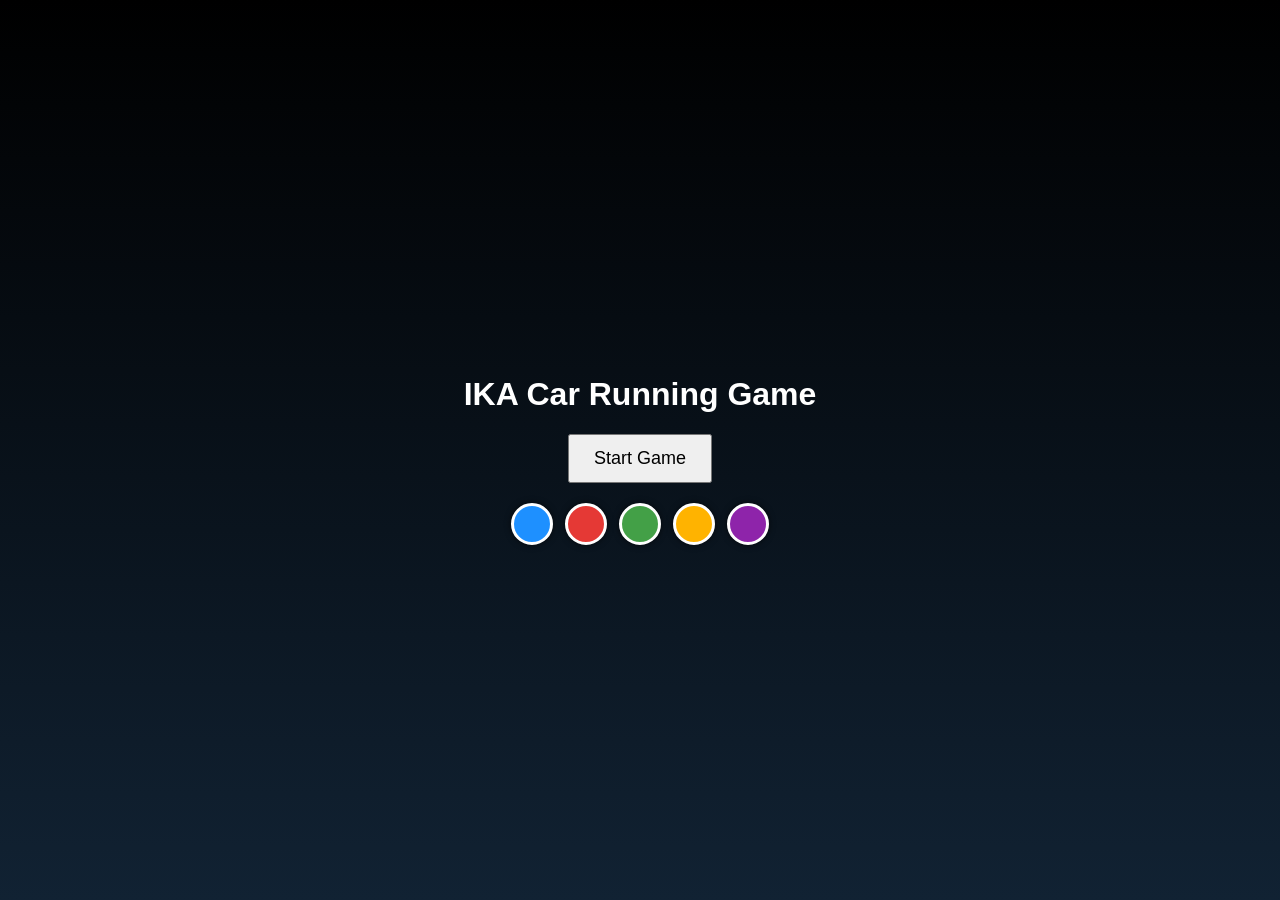
<file: index_06022026.html>
<!DOCTYPE html>
<html lang="en">
<head>
<meta charset="UTF-8">
<title>3D Runner Game</title>
<meta name="viewport" content="width=device-width, initial-scale=1.0, maximum-scale=1.0, user-scalable=no">
<style>
@import url('https://fonts.googleapis.com/css2?family=Orbitron:wght@600&display=swap');

#startScreen {
  font-family: 'Orbitron', Arial, sans-serif;
}

body{margin:0;overflow:hidden;background:#000}
#hud{position:fixed;top:15px;left:15px;color:white;font-family:Arial;font-size:18px;z-index:10}
#gameOver{position:fixed;inset:0;background:rgba(0,0,0,.85);color:white;display:none;align-items:center;justify-content:center;flex-direction:column;font-family:Arial;z-index:20}
button{padding:12px 24px;font-size:18px;cursor:pointer}

@media (max-width: 768px) {

  #hud {
    top: 3vw;
    left: 3vw;
    font-size: 5vw;        /* 👈 scales with screen width */
    line-height: 1.4;
  }

  #pauseBtn {
    top: 3vw;
    right: 3vw;
    font-size: 4.5vw;
    padding: 2vw 4vw;
    border-radius: 12px;
  }

  #gameOver h1 {
    font-size: 8vw;
  }

  #gameOver button {
    font-size: 5vw;
    padding: 3vw 6vw;
  }
}
.colorDot{
  width:36px;
  height:36px;
  border-radius:50%;
  cursor:pointer;
  border:3px solid #fff;
  box-shadow:0 0 6px rgba(0,0,0,0.6);
}

.colorDot:active{
  transform:scale(0.9);
}
</style>
</head>
<body>
<div id="startScreen" style="position:fixed;inset:0;background:linear-gradient(#000,#123);color:white;display:flex;align-items:center;justify-content:center;flex-direction:column;font-family: 'GameFont', Arial, sans-serif;z-index:30">
<h1>IKA Car Running Game</h1>
<button id="startBtn">Start Game</button>
<div id="colorPicker" style="margin-top:20px;display:flex;gap:12px;">
  <div class="colorDot" data-color="0x1e90ff" style="background:#1e90ff"></div>
  <div class="colorDot" data-color="0xe53935" style="background:#e53935"></div>
  <div class="colorDot" data-color="0x43a047" style="background:#43a047"></div>
  <div class="colorDot" data-color="0xffb300" style="background:#ffb300"></div>
  <div class="colorDot" data-color="0x8e24aa" style="background:#8e24aa"></div>
</div>
</div>
<div id="hud">
Score: <span id="score">0</span><br>
Level: <span id="level">1</span><br>
Speed: <span id="speed">0.0</span>
</div>
<!-- ✅ ADDED PAUSE BUTTON -->
<button id="pauseBtn" style="position:fixed;top:15px;right:15px;z-index:15;font-size:16px;padding:8px 16px;">
⏸ Pause
</button>

<div id="gameOver">
  <h1>💥 Game Over</h1>
  <button id="reviveBtn">🎥 Watch Ad & Continue</button>
  <button id="restartBtn" style="margin-top:12px;">Restart</button>
  <button id="menuBtn" style="margin-top:12px;">Main Menu</button>
</div>

<audio id="engine" src="assets/audio/engine.wav" loop></audio>
<audio id="crash" src="assets/audio/crash.mp3"></audio>

<!--<script src="https://cdn.jsdelivr.net/npm/three@0.158.0/build/three.min.js"></script>-->
<script src="assets/script/Three_Min.js"></script>
<script>
// =============================
// BASIC THREE SETUP
// =============================
const isLowEnd = /Android|iPhone|iPad/i.test(navigator.userAgent);
const lowEndFactor = isLowEnd ? 0.5 : 1;

const scene=new THREE.Scene();
scene.background = new THREE.Color(0x87ceeb); // visible sky to avoid black screen
scene.fog=new THREE.Fog(0x87ceeb,20,140);

const camera=new THREE.PerspectiveCamera(70,window.innerWidth/window.innerHeight,0.1,500);
camera.position.set(0,8,15);
camera.rotation.x=-0.35;

const renderer=new THREE.WebGLRenderer({antialias:true});
renderer.setPixelRatio(isLowEnd ? 1 : Math.min(2, window.devicePixelRatio));
renderer.setSize(window.innerWidth,window.innerHeight);
document.body.appendChild(renderer.domElement);

const hemi=new THREE.HemisphereLight(0xffffff,0x444444,1);
scene.add(hemi);
const sunLight=new THREE.DirectionalLight(0xffffff,1);
sunLight.position.set(10,20,10);
scene.add(sunLight);

const clock = new THREE.Clock();

// =============================
// SKY OBJECTS
// =============================
const loader=new THREE.TextureLoader();

const sunGroup=new THREE.Group();
const sunMesh=new THREE.Mesh(new THREE.SphereGeometry(2,32,32),new THREE.MeshBasicMaterial({color:0xffdd55}));
const sunGlow=new THREE.Sprite(new THREE.SpriteMaterial({map:loader.load('assets/images/glow.png'),color:0xffdd88,transparent:true,opacity:0.6}));
sunGlow.scale.set(14,14,1);
sunGroup.add(sunMesh,sunGlow);
scene.add(sunGroup);

const moonGroup=new THREE.Group();
const moonMesh=new THREE.Mesh(new THREE.SphereGeometry(1.5,32,32),new THREE.MeshBasicMaterial({color:0xddddff}));
const moonGlow=new THREE.Sprite(new THREE.SpriteMaterial({map:loader.load('assets/images/glow1.png'),color:0xaaaaff,transparent:true,opacity:0.5}));
moonGlow.scale.set(10,10,1);
moonGroup.add(moonMesh,moonGlow);
scene.add(moonGroup);

const clouds=[];
function spawnCloud(){
  const cloud=new THREE.Group();
  for(let i=0;i<7;i++){
    const puff=new THREE.Mesh(
      new THREE.SphereGeometry(Math.random()*1.4+0.9,16,16),
      new THREE.MeshStandardMaterial({color:0xffffff,transparent:true,opacity:0.95,roughness:1})
    );
    puff.position.set(Math.random()*3,Math.random()*1.2,Math.random()*1.2);
    cloud.add(puff);
  }
  cloud.position.set(-18+Math.random()*36,16,-140);
  scene.add(cloud);
  clouds.push(cloud);
}

// =============================
// STARS
// =============================
const starGeo=new THREE.BufferGeometry();
const starCount=1200;
const starPos=[];
const starTwinkle=[];
for(let i=0;i<starCount;i++){
  starPos.push((Math.random()*600)-300,(Math.random()*260)+40,(Math.random()*600)-300);
  starTwinkle.push(Math.random()*Math.PI*2);
}
starGeo.setAttribute('position',new THREE.Float32BufferAttribute(starPos,3));
const starMat=new THREE.PointsMaterial({color:0xffffff,size:0.9,transparent:true});
const starField=new THREE.Points(starGeo,starMat);
scene.add(starField);

// =============================
// ROAD
// =============================
const road=new THREE.Mesh(new THREE.BoxGeometry(7,0.2,400),new THREE.MeshStandardMaterial({color:0x444444}));
road.position.z=-100;
scene.add(road);

for(let i=-1;i<=1;i+=2){
  const line=new THREE.Mesh(new THREE.BoxGeometry(0.05,0.05,400),new THREE.MeshStandardMaterial({color:0xffffff}));
  line.position.set(i*1.15,0.11,-100);
  scene.add(line);
}

// =============================
// CAR
// =============================
const car=new THREE.Group();
const body=new THREE.Mesh(new THREE.BoxGeometry(1.4,0.45,2.4),new THREE.MeshStandardMaterial({color:0x1e90ff,metalness:0.5,roughness:0.3}));
body.position.y=0.45;
const hood=new THREE.Mesh(new THREE.BoxGeometry(1.3,0.3,1.2),new THREE.MeshStandardMaterial({color:0x1565c0,metalness:0.5,roughness:0.35}));
hood.position.set(0,0.65,0.6);
const roof=new THREE.Mesh(new THREE.BoxGeometry(1.0,0.35,1.0),new THREE.MeshStandardMaterial({color:0x90caf9,transparent:true,opacity:0.8}));
roof.position.set(0,0.9,-0.1);

let selectedCarColor = body.material.color.getHex();

document.querySelectorAll(".colorDot").forEach(dot=>{
  dot.addEventListener("click",()=>{
    selectedCarColor = parseInt(dot.dataset.color);
    body.material.color.setHex(selectedCarColor);
  });
});

const wheelMat=new THREE.MeshStandardMaterial({color:0x111111,roughness:0.9});
const wheels=[];
for(let x of [-0.65,0.65]){
  for(let z of [-0.8,0.8]){
    const wheel=new THREE.Mesh(new THREE.CylinderGeometry(0.28,0.28,0.18,10),wheelMat);
    wheel.rotation.z=Math.PI/2;
    wheel.position.set(x,0.28,z);
    wheels.push(wheel);
    car.add(wheel);
  }
}
car.add(body,hood,roof);

const headlightL=new THREE.SpotLight(0xffffff,2.2,30,0.4,0.6,1);
headlightL.position.set(-0.42,0.52,1.2);
headlightL.target.position.set(-0.42,0.2,-12);
car.add(headlightL, headlightL.target);

const headlightR=new THREE.SpotLight(0xffffff,2.2,30,0.4,0.6,1);
headlightR.position.set(0.42,0.52,1.2);
headlightR.target.position.set(0.42,0.2,-12);
car.add(headlightR, headlightR.target);

const beamMat=new THREE.MeshBasicMaterial({color:0xffffff,transparent:true,opacity:0.14,depthWrite:false});
const beamGeo=new THREE.ConeGeometry(0.8,4.5,28,1,true);

const beamL=new THREE.Mesh(beamGeo,beamMat);
beamL.rotation.x=Math.PI/2;
beamL.position.set(-0.42,0.22,-1.05);
car.add(beamL);

const beamR=new THREE.Mesh(beamGeo,beamMat);
beamR.rotation.x=Math.PI/2;
beamR.position.set(0.42,0.22,-1.05);
car.add(beamR);

car.position.set(0,0.1,4);
scene.add(car);

// =============================
// LANES
// =============================
const lanes=[-2.2,0,2.2];
let currentLane=1;
let targetX=lanes[currentLane];
const laneSmoothness=0.18;

// =============================
// TREES
// =============================
const trees=[];
function spawnTree(x){
  const trunk=new THREE.Mesh(
    new THREE.CylinderGeometry(0.14,0.22,1.6,10),
    new THREE.MeshStandardMaterial({color:0x6b4f2a,roughness:0.9})
  );
  trunk.position.y=0.8;

  const foliage=new THREE.Group();
  for(let i=0;i<2;i++){
  const leaf=new THREE.Mesh(
    new THREE.IcosahedronGeometry(0.8, 0),
      new THREE.MeshStandardMaterial({color:0x2e7d32,roughness:0.7})
    );
    leaf.position.set((Math.random()-0.5)*0.5,1.5+i*0.35,(Math.random()-0.5)*0.5);
    foliage.add(leaf);
  }

  const tree=new THREE.Group();
  tree.add(trunk,foliage);
  tree.position.set(x,0,-220);
  scene.add(tree);
  trees.push(tree);
}
// =============================
// BUILDINGS (NEW FEATURE)
// =============================


const buildings=[];


function spawnBuilding(x){
const building=new THREE.Group();


const height=4 + Math.random()*8;
const width=2 + Math.random()*1.5;
const depth=2 + Math.random()*1.5;


const buildingMesh=new THREE.Mesh(
new THREE.BoxGeometry(width,height,depth),
new THREE.MeshStandardMaterial({
color:new THREE.Color().setHSL(Math.random(),0.2,0.5),
roughness:0.8
})
);


buildingMesh.position.y=height/2;
building.add(buildingMesh);


// windows
for(let y=0.8; y<height; y+=1.2){
for(let i=-width/2+0.3;i<width/2;i+=0.5){
const windowMesh=new THREE.Mesh(
new THREE.PlaneGeometry(0.3,0.4),
new THREE.MeshBasicMaterial({
color: Math.random()>0.5 ? 0xffffaa : 0x222222,
side:THREE.DoubleSide
})
);


windowMesh.position.set(i,y,depth/2 + 0.01);
building.add(windowMesh);
}
}


building.position.set(x,0,-260);


scene.add(building);
buildings.push(building);
}
// =============================
// ROAD SIDE SHOPS
// =============================
const shops = [];

function createTextSign(text, color = "#ffffff") {
  const canvas = document.createElement("canvas");
  canvas.width = 256;
  canvas.height = 128;
  const ctx = canvas.getContext("2d");

  ctx.clearRect(0,0,256,128);
  ctx.fillStyle = color;
  ctx.font = "bold 48px Arial";
  ctx.textAlign = "center";
  ctx.textBaseline = "middle";
  ctx.fillText(text,128,64);

  const texture = new THREE.CanvasTexture(canvas);
  return new THREE.Mesh(
    new THREE.PlaneGeometry(2.8,1.4),
    new THREE.MeshBasicMaterial({ map:texture, transparent:true })
  );
}

function spawnBurgerShop(x){
  const shop = new THREE.Group();

  const body = new THREE.Mesh(
    new THREE.BoxGeometry(3,2.5,3),
    new THREE.MeshStandardMaterial({ color:0xd32f2f, roughness:0.7 })
  );
  body.position.y = 1.25;

  const roof = new THREE.Mesh(
    new THREE.BoxGeometry(3.2,0.4,3.2),
    new THREE.MeshStandardMaterial({ color:0xffc107 })
  );
  roof.position.y = 2.7;

  const sign = createTextSign("BURGER", "#ffeb3b");
  sign.position.set(0,2,1.6);

  shop.add(body, roof, sign);
  shop.position.set(x,0,-260);

  scene.add(shop);
  shops.push(shop);
}

function spawnIceCreamShop(x){
  const shop = new THREE.Group();

  const body = new THREE.Mesh(
    new THREE.BoxGeometry(2.8,2.4,2.8),
    new THREE.MeshStandardMaterial({ color:0xf48fb1, roughness:0.6 })
  );
  body.position.y = 1.2;

  const cone = new THREE.Mesh(
    new THREE.ConeGeometry(0.6,1.6,20),
    new THREE.MeshStandardMaterial({ color:0xffffff })
  );
  cone.position.y = 3;

  const sign = createTextSign("ICE CREAM", "#ffffff");
  sign.position.set(0,2,1.5);

  shop.add(body, cone, sign);
  shop.position.set(x,0,-260);

  scene.add(shop);
  shops.push(shop);
}
// =============================
// TEA STALL ☕
// =============================
function spawnTeaStall(x){
  const shop = new THREE.Group();

  const base = new THREE.Mesh(
    new THREE.BoxGeometry(2.4,1.6,2.4),
    new THREE.MeshStandardMaterial({ color:0x8d6e63, roughness:0.8 })
  );
  base.position.y = 0.8;

  const roof = new THREE.Mesh(
    new THREE.ConeGeometry(1.6,0.8,4),
    new THREE.MeshStandardMaterial({ color:0x4e342e })
  );
  roof.position.y = 2;

  const sign = createTextSign("TEA ☕", "#ffffff");
  sign.position.set(0,1.6,1.3);

  shop.add(base, roof, sign);
  shop.position.set(x,0,-260);

  scene.add(shop);
  shops.push(shop);
}

// =============================
// PETROL BUNK ⛽
// =============================
function spawnPetrolBunk(x){
  const shop = new THREE.Group();

  const building = new THREE.Mesh(
    new THREE.BoxGeometry(3.6,2.6,3.2),
    new THREE.MeshStandardMaterial({ color:0x1565c0, roughness:0.6 })
  );
  building.position.y = 1.3;

  const canopy = new THREE.Mesh(
    new THREE.BoxGeometry(4.6,0.3,3.8),
    new THREE.MeshStandardMaterial({ color:0xffeb3b })
  );
  canopy.position.y = 3;

  const pillar1 = new THREE.Mesh(
    new THREE.BoxGeometry(0.3,3,0.3),
    new THREE.MeshStandardMaterial({ color:0xffffff })
  );
  pillar1.position.set(-1.8,1.5,1.5);

  const pillar2 = pillar1.clone();
  pillar2.position.x = 1.8;

  const sign = createTextSign("PETROL ⛽", "#ffeb3b");
  sign.position.set(0,2.2,1.8);

  shop.add(building, canopy, pillar1, pillar2, sign);
  shop.position.set(x,0,-260);

  scene.add(shop);
  shops.push(shop);
}


// =============================
// MODIFY TREE SPAWN AREA (BUILDINGS BEHIND TREES)
// =============================


// Add building spawn inside main loop


function updateBuildings(speed){


if(Math.random()<0.025) spawnBuilding(-8);
if(Math.random()<0.025) spawnBuilding(8);


for(let i=buildings.length-1;i>=0;i--){
const b=buildings[i];
b.position.z += speed*10;


if(b.position.z > 20){
scene.remove(b);
buildings.splice(i,1);
}
}
}

// =============================
// OBSTACLES (YELLOW CONES)
// =============================
const obstacles=[];
function spawnObstacle(){
  const coneGroup = new THREE.Group();
  const coneGeo = new THREE.ConeGeometry(0.7, 1.6, 24);
  const coneMat = new THREE.MeshStandardMaterial({ color: 0xffe600, roughness: 0.4 });
  const cone = new THREE.Mesh(coneGeo, coneMat);
  cone.position.y = 0.8; // upright

  const stripeMat = new THREE.MeshStandardMaterial({ color: 0x000000 });
  const stripe1 = new THREE.Mesh(new THREE.TorusGeometry(0.42, 0.05, 10, 30), stripeMat);
  stripe1.rotation.x = Math.PI / 2;
  stripe1.position.y = 1.05;

  const stripe2 = new THREE.Mesh(new THREE.TorusGeometry(0.30, 0.05, 10, 30), stripeMat);
  stripe2.rotation.x = Math.PI / 2;
  stripe2.position.y = 0.75;

  coneGroup.add(cone, stripe1, stripe2);
  coneGroup.position.x = lanes[Math.floor(Math.random()*3)];
  coneGroup.position.z = -200;

  scene.add(coneGroup);
  obstacles.push(coneGroup);
}
// =============================
// COUNTDOWN OBJECTS (1 2 3 GO)
// =============================
function spawnCountdownObject(text, zPos){
  const canvas = document.createElement("canvas");
  const ctx = canvas.getContext("2d");

  canvas.width = 256;
  canvas.height = 256;

  // ✅ transparent background (DO NOTHING)

  ctx.clearRect(0,0,256,256);

  ctx.fillStyle = "white";
  ctx.font = "bold 160px Arial";
  ctx.textAlign = "center";
  ctx.textBaseline = "middle";
  ctx.fillText(text,128,128);

  const texture = new THREE.CanvasTexture(canvas);
  texture.needsUpdate = true;

  const mat = new THREE.MeshBasicMaterial({
    map: texture,
    transparent: true,     // ✅ important
    depthWrite: false
  });

  const mesh = new THREE.Mesh(
    new THREE.PlaneGeometry(6,6),
    mat
  );

  mesh.position.set(0,3,zPos);
  scene.add(mesh);
  countdownObjects.push(mesh);
}


// =============================
// GAME VARIABLES (FIXED DUPLICATES)
// =============================
let score=0;
let level=1;
let speed=0.01;          
let minSpeed = 0.01;
let maxSpeed = 0.15;
let speedStep = 0.00025; // smooth change
let speedDir = 1;        // 1 = increasing, -1 = decreasing
let running=false; // start paused until Start pressed
let paused=false;

// Jump system (single definition)
let isJumping=false;
let jumpVelocity=0;
const gravity=0.0045;     // reduced air float
const jumpPower=0.135; // little higher jump      // small but higher jump
const flipSpeed=0.18;      // single flip only
let flipRotation=0;
let hasFlipped=false;

let shakeTime=0;
let shakeIntensity=0.15;

let countdownStage = 0;   // 0=1, 1=2, 2=3, 3=GO, 4=done
let countdownActive = true;
const countdownObjects = [];


let isTouching = false;
let lockedSpeed = 0;
let activeTouchId = null;

let reviveUsed = false;
let waitingForAd = false;

const MAX_TREES = isLowEnd ? 12 : 25;
const MAX_CLOUDS = isLowEnd ? 8 : 18;
const MAX_OBSTACLES = isLowEnd ? 6 : 12;

////////

function resetGame(){

	reviveUsed = false;
waitingForAd = false;
document.getElementById("reviveBtn").style.display = "block";
  // core state
  score = 0;
  level = 1;
  speed = minSpeed;
  speedDir = 1;
  running = true;
  paused = false;

  // car state
  car.position.set(0, 0.1, 4);
  car.rotation.set(0,0,0);
  currentLane = 1;
  targetX = lanes[currentLane];
  isJumping = false;

  // countdown
  countdownStage = 0;
  countdownObjects.forEach(o => scene.remove(o));
  countdownObjects.length = 0;

  spawnCountdownObject("1", -45);
  spawnCountdownObject("2", -90);
  spawnCountdownObject("3", -135);
  spawnCountdownObject("GO", -180);

  // obstacles
  obstacles.forEach(o => scene.remove(o));
  obstacles.length = 0;

  trees.forEach(t => scene.remove(t));
  trees.length = 0;

  clouds.forEach(c => scene.remove(c));
  clouds.length = 0;

  buildings.forEach(b => scene.remove(b));
  buildings.length = 0;

  // UI
  document.getElementById("gameOver").style.display = "none";
  pauseBtn.innerText = "⏸ Pause";

  // audio
  engine.currentTime = 0;
  engine.play().catch(()=>{});
  
  shops.forEach(s => scene.remove(s));
shops.length = 0;

}

// =============================
// AUDIO
// =============================
const engine=document.getElementById("engine");
const crash=document.getElementById("crash");
engine.volume = isLowEnd ? 0.25 : 0.4;
document.addEventListener("pointerdown",()=>engine.play().catch(()=>{}),{once:true});

// =============================
// revive
// =============================
function revivePlayer(){
  // Move car safely forward
  car.position.z = 4;
  car.position.y = 0.1;
  car.rotation.set(0,0,0);

  // Clear nearby obstacles
  for(let i=obstacles.length-1;i>=0;i--){
    if(obstacles[i].position.z > -40){
      scene.remove(obstacles[i]);
      obstacles.splice(i,1);
    }
  }

  // Resume game
  running = true;
  paused = false;

  engine.play().catch(()=>{});
}



// =============================
// BUTTONS
// =============================
document.getElementById("menuBtn").addEventListener("click",()=>{
  // stop game
  running = false;
  paused = false;

  // hide game over screen
  document.getElementById("gameOver").style.display = "none";

  // show start screen
  document.getElementById("startScreen").style.display = "flex";

  // reset pause button text
  pauseBtn.innerText = "⏸ Pause";

  // stop engine sound
  engine.pause();
  engine.currentTime = 0;
});

document.getElementById("reviveBtn").addEventListener("click",()=>{
  if(reviveUsed || waitingForAd) return;

  waitingForAd = true;
  document.getElementById("reviveBtn").innerText = "⏳ Watching Ad...";

  // 🎥 SIMULATED AD (3 seconds)
  setTimeout(()=>{
    reviveUsed = true;
    waitingForAd = false;

    revivePlayer();

    document.getElementById("gameOver").style.display = "none";
    document.getElementById("reviveBtn").innerText = "🎥 Watch Ad & Continue";
  },3000);
});

document.getElementById("restartBtn").addEventListener("click",()=>{
  resetGame();
});
document.getElementById("startBtn").addEventListener("click",()=>{
  document.getElementById("startScreen").style.display="none";
  body.material.color.setHex(selectedCarColor); // lock color
  resetGame();
});

// ✅ PAUSE BUTTON LOGIC
const pauseBtn=document.getElementById("pauseBtn");
pauseBtn.addEventListener("click",()=>{
  if(!running) return;
  paused=!paused;
  pauseBtn.innerText=paused?"▶ Resume":"⏸ Pause";
});

// =============================
// INPUT
// =============================
addEventListener("keydown",e=>{
  if(e.key==="ArrowUp" && !isJumping){
    isJumping=true;
    jumpVelocity=jumpPower;
    hasFlipped=false;
  }
  if(!running) return;
  if(e.key==="ArrowLeft") currentLane=Math.max(0,currentLane-1);
  if(e.key==="ArrowRight") currentLane=Math.min(2,currentLane+1);
  targetX=lanes[currentLane];
});

let startX=0;
let startY=0; 
addEventListener("touchstart", e => {
  // Ignore if a finger is already active
  if (activeTouchId !== null) return;

  const touch = e.changedTouches[0];
  activeTouchId = touch.identifier;

  isTouching = true;
  lockedSpeed = speed;   // 🔒 freeze speed

  startX = touch.clientX;
  startY = touch.clientY;
});
addEventListener("touchend", e => {
  // Find the touch that ended
  for (let i = 0; i < e.changedTouches.length; i++) {
    const touch = e.changedTouches[i];

    if (touch.identifier === activeTouchId) {
      // ✅ correct finger released
      activeTouchId = null;
      isTouching = false;

      const dx = touch.clientX - startX;
      const dy = startY - touch.clientY;

      // swipe up = jump
      if (dy > 60 && !isJumping) {
        isJumping = true;
        jumpVelocity = jumpPower;
        hasFlipped = false;
        return;
      }

      // left / right
      if (dx > 50) currentLane = Math.min(2, currentLane + 1);
      if (dx < -50) currentLane = Math.max(0, currentLane - 1);
      targetX = lanes[currentLane];
    }
  }
});

function hit(a,b){
  // If car is jumping high enough, ignore collision
  if(isJumping && car.position.y > 0.6) return false;
  return Math.abs(a.position.x-b.position.x)<1 && Math.abs(a.position.z-b.position.z)<1.8;
}

// =============================
// SKY CYCLE
// =============================
let time=0;
function updateSky(){
  time=(time+0.00012)%1;

  const sunrise=new THREE.Color(0xff9a3c);
  const day=new THREE.Color(0x87ceeb);
  const sunset=new THREE.Color(0xff5e57);
  const night=new THREE.Color(0x0b1026);

  const phase=(Math.sin(time*Math.PI)+1)/2;
  let skyColor;

  if(phase<0.25) skyColor=night.clone().lerp(sunrise,phase/0.25);
  else if(phase<0.5) skyColor=sunrise.clone().lerp(day,(phase-0.25)/0.25);
  else if(phase<0.75) skyColor=day.clone().lerp(sunset,(phase-0.5)/0.25);
  else skyColor=sunset.clone().lerp(night,(phase-0.75)/0.25);

  scene.background=skyColor;
  scene.fog.color.copy(skyColor);

  const angle=phase*Math.PI*2;
  sunGroup.position.set(Math.cos(angle)*30,Math.sin(angle)*20+10,-100);
  moonGroup.position.set(Math.cos(angle+Math.PI)*30,Math.sin(angle+Math.PI)*20+10,-100);

  const isNight=phase<0.15||phase>0.85;
  sunGroup.visible=!isNight;
  moonGroup.visible=isNight;

  hemi.intensity=isNight?0.25:1;
  sunLight.intensity=isNight?0.15:1;

  scene.fog.near=isNight?10:40;
  scene.fog.far=isNight?75:140;

  headlightL.visible=isNight;
  headlightR.visible=isNight;
  beamL.visible=isNight;
  beamR.visible=isNight;

  starField.visible = !isLowEnd && isNight;
  
  if(isLowEnd){
  headlightL.visible = false;
  headlightR.visible = false;
  beamL.visible = false;
  beamR.visible = false;
}
}

// =============================
// INTRO + IDLE
let introProgress = 0; // 0 → 1 camera fly-in

// =============================
// MAIN LOOP
// =============================
function animate(){
  requestAnimationFrame(animate);

   if(!running||paused){
    renderer.render(scene,camera);
    return;
  }
	updateBuildings(speed);
  // Score & Speed (0 → max 2)
  score++;
  level=Math.floor(score/1000)+1;

  document.getElementById("score").innerText=score;
  document.getElementById("level").innerText=level;
  document.getElementById("speed").innerText = (speed * 100).toFixed(0);
  
  updateSky();
 // =============================
// SPAWN ROAD SIDE SHOPS
// =============================
if(Math.random() < 0.01){
  const sideX = Math.random() > 0.5 ? -9 : 9;
  const r = Math.random();

  if(r < 0.25) spawnBurgerShop(sideX);
  else if(r < 0.5) spawnIceCreamShop(sideX);
  else if(r < 0.75) spawnTeaStall(sideX);
  else spawnPetrolBunk(sideX);
}

// Move shops
for(let i=shops.length-1;i>=0;i--){
  const s = shops[i];
  s.position.z += speed * 10;

  if(s.position.z > 20){
    scene.remove(s);
    shops.splice(i,1);
  }
}
  // ===== SPEED OSCILLATION (0.1 ↔ 0.3) =====
if (isTouching) {
  speed = lockedSpeed; // 🚫 speed CANNOT change
} else {
  speed += speedStep * speedDir;

  if (speed >= maxSpeed) {
    speed = maxSpeed;
    speedDir = -1;
  }

  if (speed <= minSpeed) {
    speed = minSpeed;
    speedDir = 1;
  }
}
  // ===== COUNTDOWN OBJECT UPDATE =====
for(let i = countdownObjects.length - 1; i >= 0; i--){
  const obj = countdownObjects[i];
  obj.position.z += speed * 10;

  // collision with car (NO game over)
  if(hit(car, obj)){
    scene.remove(obj);
    countdownObjects.splice(i, 1);
    countdownStage++;

    if(countdownStage >= 4){
      countdownActive = false; // GO completed
    }
  }

  if(obj.position.z > 15){
    scene.remove(obj);
    countdownObjects.splice(i, 1);
  }
}
  

  // Lane movement
  car.position.x += (targetX - car.position.x) * laneSmoothness;

  // Idle bounce
  let baseY = 0.1 + Math.sin(score*0.02)*0.05;

  // Jump logic (single flip)
  if(isJumping){
    jumpVelocity -= gravity;
    car.position.y += jumpVelocity;

    if(!hasFlipped){
      flipRotation += flipSpeed;
      car.rotation.x = flipRotation;
      if(flipRotation >= Math.PI*2){
        hasFlipped=true;
        car.rotation.x = 0;
      }
    }

    if(car.position.y <= baseY){
      car.position.y = baseY;
      isJumping=false;
      flipRotation=0;
      car.rotation.x=0;
      shakeTime=6;
    }
  } else {
    car.position.y = baseY;
  }

  wheels.forEach(w=>w.rotation.x-=speed*3);

  // Stars twinkle
  for(let i=0;i<starTwinkle.length;i++) starTwinkle[i]+=0.01;
  starMat.opacity=0.6+Math.sin(score*0.01)*0.4;

  // Spawning (reduce obstacles at high speed)
  const obstacleRate = speed < 1 ? 0.03 : speed < 1.5 ? 0.02 : 0.01;
if(Math.random() < obstacleRate && obstacles.length < MAX_OBSTACLES)
  spawnObstacle();
if(clouds.length < MAX_CLOUDS && Math.random()<0.02*lowEndFactor)
  spawnCloud();
  if(trees.length < MAX_TREES && Math.random()<0.04*lowEndFactor) spawnTree(-4.5);
if(trees.length < MAX_TREES && Math.random()<0.04*lowEndFactor) spawnTree(4.5);


  // Move obstacles
  for(let i=obstacles.length-1;i>=0;i--){
    const o=obstacles[i];
    o.position.z+=speed*10;
    if(hit(car,o)){
      crash.currentTime = 0;
crash.play();

engine.pause();
engine.currentTime = 0;

running = false;

if(reviveUsed){
  document.getElementById("reviveBtn").style.display = "none";
}else{
  document.getElementById("reviveBtn").style.display = "block";
}

document.getElementById("gameOver").style.display = "flex";

    }
    if(o.position.z>10){
      scene.remove(o);
      obstacles.splice(i,1);
    }
  }

  // Trees
  for(let i=trees.length-1;i>=0;i--){
    const t=trees[i];
    t.position.z+=speed*10;
    if(t.position.z>10){
      scene.remove(t);
      trees.splice(i,1);
    }
  }

  // Clouds
  for(let i=clouds.length-1;i>=0;i--){
    const c=clouds[i];
    c.position.z+=speed*2;
    if(c.position.z>20){
      scene.remove(c);
      clouds.splice(i,1);
    }
  }

  renderer.render(scene,camera);
}

animate();

addEventListener("resize",()=>{
  camera.aspect=window.innerWidth/window.innerHeight;
  camera.updateProjectionMatrix();
  renderer.setSize(window.innerWidth,window.innerHeight);
});
</script>
</body>
</html>
</file>
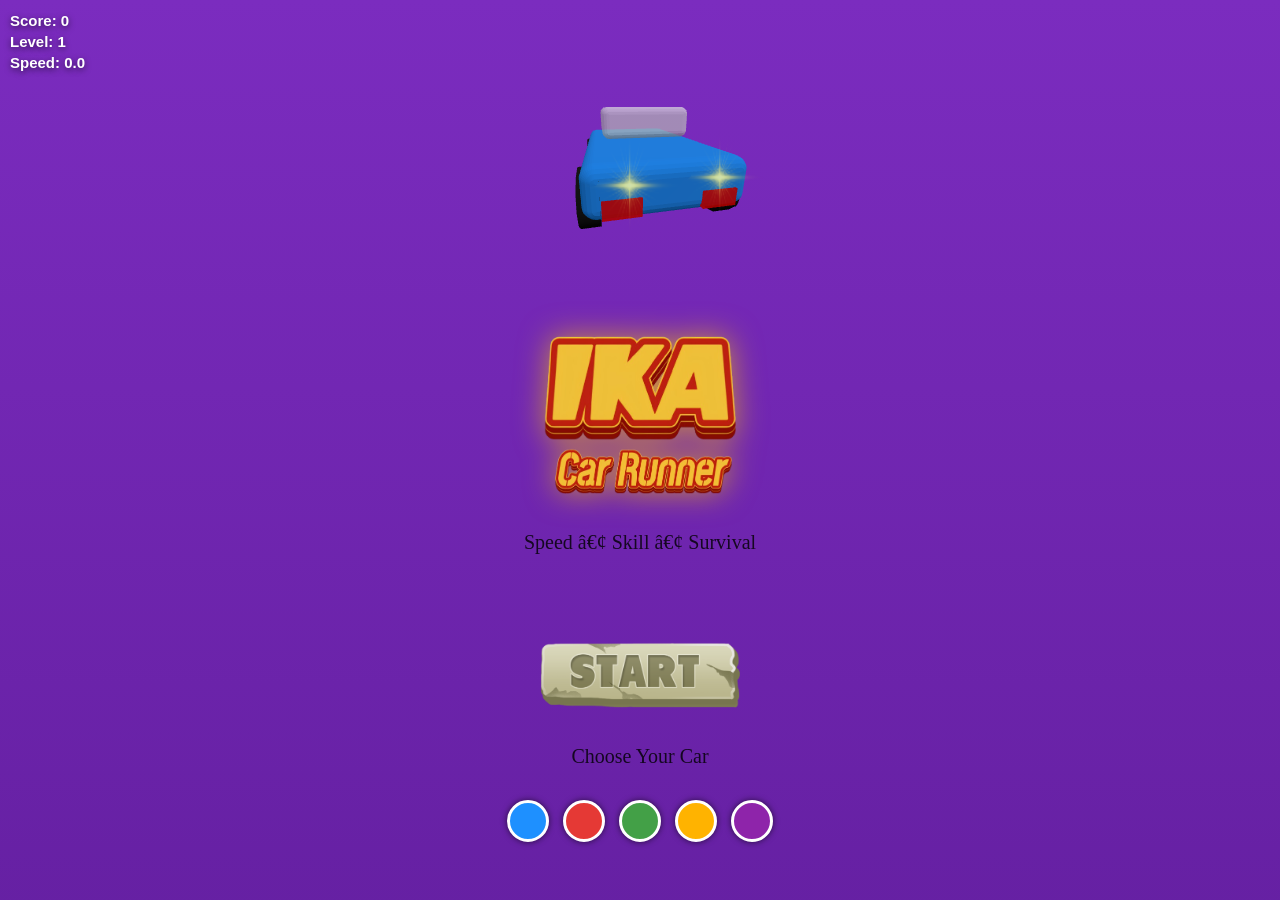
<file: index_06Mar2026_043300.html>
<!DOCTYPE html>
<html lang="en">
  <head>
    <meta charset="UTF-8">
    <title>IKA Car Runner</title>
    <meta name="viewport" content="width=device-width, initial-scale=1.0, maximum-scale=1.0, user-scalable=no">
    <style>
      @import url('https://fonts.googleapis.com/css2?family=Mansalva&family=Press+Start+2P&family=Playwrite+NZ+Basic+Guides&display=swap');
      @media (max-width: 768px) {
        #carPreview {
          width: 60vw;
          height: 32vw;
          max-width: 240px;
          max-height: 150px;
        }
      }
      @media (max-width: 768px) {
        #startScreen {
          justify-content: flex-start;
          padding-top: 0vh;
          text-align: center;
        }
        .colorLabel {
          font-size: 3vw;
          margin-top: 16px;
        }
      }
      #startScreen {
        position: fixed;
        inset: 0;
        background: linear-gradient(#87CEEB, #e0f7ff);
        display: grid;
        grid-template-rows: 1fr 1fr 1fr;
        align-items: center;
        justify-items: center;
        z-index: 20;
        text-align: center;
        padding: 12px;
        justify-content: space-around;
        opacity: 1;
        pointer-events: auto;
      }
      #startScreen .bg {
        position: absolute;
        inset: 0;
        width: 100vw;
        height: 100vh;
        background: linear-gradient(180deg, #7b2cbf, #3c096c);
        background-size: 300% 300%;
        animation: bgMove 10s infinite alternate;
        z-index: -1;
      }
      @keyframes bgMove {
        0% {
          background-position: 0% 50%
        }
        100% {
          background-position: 100% 50%
        }
      }
      #colorPicker {
        margin-top: 20px;
        display: flex;
        gap: 14px;
      }
      .colorLabel {
        margin-top: 25px;
        font-size: 20px;
        opacity: 0.8;
      }
      #hud {
        position: fixed;
        top: 10px;
        left: 10px;
        color: #fff;
        font-weight: 700;
        font-family: 'Segoe UI', Arial, sans-serif;
        z-index: 50;
        text-shadow: 0 2px 6px rgba(0, 0, 0, .6);
      }
      #hud .stat {
        font-size: 15px;
        line-height: 1.4;
        white-space: nowrap;
        /* ðŸ”¥ prevents wrapping */
      }
      /* Android / Mobile scaling */
      @media(max-width:768px) {
        #hud {
          top: 3vw;
          left: 3vw;
        }

        #hud .stat {
          font-size: 4.2vw;
        }
      }
      body {
        margin: 0;
        overflow: hidden;
        background: #000
      }
      button {
        padding: 12px 24px;
        font-size: 18px;
        cursor: pointer;
        font-family: "Press Start 2P", system-ui
      }
      .floatingControl {
        background: transparent;
        border: none;
        outline: none;
        box-shadow: none;
        margin: 0;
        position: fixed;
        z-index: 9999;
        font-size: 18px;
        padding: 8px 12px;
        cursor: pointer;
      }
      #soundToggle {
        top: 10px;
        right: 10px;
      }
      #pauseBtn {
        top: 10px;
        right: 74px;
        display: none;
      }
      @media (max-width: 768px) {
        #soundToggle {
          top: 3vw;
          right: 3vw;
          padding: 2vw 3vw;
        }
        #pauseBtn {
          top: 3vw;
          right: calc(3vw + 56px);
          font-size: 4.5vw;
          padding: 2vw 3vw;
          border-radius: 12px;
        }
        #gameOver h1 {
          font-size: 8vw;
        }
        #gameOver button {
          font-size: 5vw;
          padding: 3vw 6vw;
        }
      }
      .colorDot {
        width: 36px;
        height: 36px;
        border-radius: 50%;
        cursor: pointer;
        border: 3px solid #fff;
        box-shadow: 0 0 6px rgba(0, 0, 0, 0.6);
      }
      .colorDot:active {
        transform: scale(0.9);
      }
      #gameOver {
        position: fixed;
        inset: 0;
        background: rgba(0, 0, 0, 0.9);
        color: #fff;
        backdrop-filter: blur(4px);
        display: none;
        align-items: center;
        justify-content: center;
        flex-direction: column;
        font-family: 'Mansalva', Arial, sans-serif;
        z-index: 30;
        animation: zoomFade 0.5s ease;
        text-align: center;
      }
      @keyframes zoomFade {
        from {
          transform: scale(1.1);
          opacity: 0
        }

        to {
          transform: scale(1);
          opacity: 1
        }
      }
      .goTitle {
        font-family: 'Mansalva', Arial, sans-serif;
        font-size: clamp(2rem, 6vw, 2.4rem);
        color: #ff5252;
        text-shadow: 0 0 8px rgba(255, 82, 82, 0.6);
        margin-bottom: 16px;
      }
      .goStats {
        display: flex;
        justify-content: space-around;
        margin-bottom: 20px;
        font-size: 14px;
        opacity: 0.85;
      }
      .goStats span {
        font-size: 22px;
        font-weight: bold;
        color: #40c4ff;
        text-shadow: 0 0 6px rgba(64, 196, 255, 0.6);
      }
      .goBtn {
        width: auto;
        min-width: 140px;
        padding: 10px 16px;
        margin: 6px auto;
        font-size: 13px;
        font-weight: 500;
        letter-spacing: 0.4px;
        border-radius: 8px;
        background: transparent;
        color: #ffffff;
        border: 1px solid rgba(255, 255, 255, 0.25);
        cursor: pointer;
        transition: all 0.2s ease;
      }
      .goBtn:hover {
        background: rgba(255, 255, 255, 0.08);
        border-color: rgba(255, 255, 255, 0.45);
      }
      .goBtn:active {
        transform: scale(0.95);
      }
      .goBtn.revive {
        font-family: "Press Start 2P", system-ui;
        border-color: rgba(0, 255, 150, 0.4);
        color: #7CFFB2;
      }
      .goBtn.ghost {
        font-family: "Press Start 2P", system-ui;
        border-color: transparent;
        opacity: 0.7;
      }
      .goBtn.ghost:hover {
        opacity: 1;
      }
      @media (max-width: 768px) {
        .goBtn {
          min-width: 120px;
          font-size: 12px;
          padding: 8px 14px;
        }
      }
      .startControls {
        display: flex;
        flex-direction: column;
        align-items: center;
        gap: 12px;
        /* spacing between button and color picker */
      }
      /* Mobile adjustments */
      @media (max-width: 768px) {
        .startControls {
          margin-top: -10vw;
          /* push button & color picker slightly down from car preview */
          display: flex;
          flex-direction: column;
          align-items: center;
          gap: 3vw;
        }
        .colorLabel {
          margin-top: 1.5vw;
          /* smaller margin */
        }
      }
      #startScreen~#soundToggle,
      #startScreen~#pauseBtn {
        display: none;
      }
      .start-btn {
        background: none;
        border: none;
        padding: 0;
        outline: none;
        cursor: pointer;
        touch-action: manipulation;
      }
      .start-btn img {
        width: 200px;
        max-width: 80vw;
        transition: transform 0.1s ease, filter 0.1s ease;
      }
      /* Push effect */
      .start-btn:active img {
        transform: scale(0.92);
        filter: brightness(0.9);
      }
      .start-btn {
        animation: popIn 0.5s ease;
      }
      @keyframes popIn {
        0% {
          transform: scale(0);
        }

        70% {
          transform: scale(1.1);
        }

        100% {
          transform: scale(1);
        }
      }
      #gameLogo {
        width: 60%;
        max-width: 320px;
        height: auto;
        margin-top: -20px;
        /* â¬†ï¸ pulls logo closer to car */
        margin-bottom: 8px;
        image-rendering: auto;
        filter: drop-shadow(0 0 15px rgba(255, 200, 0, 0.6));
      }
      #previewCanvas {
        width: 100%;
        height: 240px;
        /* increase from 180â€“200 */
      }
      @media (max-width: 480px) {
        #previewCanvas {
          height: 260px;
        }
      }
      #gameOverImg {
        width: 70%;
        max-width: 320px;
        height: auto;
        margin-bottom: 18px;
        filter: drop-shadow(0 0 18px rgba(255, 60, 60, 0.7));
        animation: goPop 0.6s ease;
      }
      @media (max-width: 768px) {
        #gameOverImg {
          width: 80%;
          max-width: 260px;
        }
      }
      @keyframes goPop {
        0% {
          transform: scale(0.7);
          opacity: 0
        }
        100% {
          transform: scale(1);
          opacity: 1
        }
      }
      .goStats {
        display: flex;
        justify-content: space-between;
        gap: 20px;
        padding: 10px;
        font-family: Arial, sans-serif;
      }
      .goStats>div {
        flex: 1;
        text-align: center;
        min-width: 60px;
      }
      .goStats span {
        display: block;
        font-size: 1.5em;
        font-weight: bold;
        color: #fff;
      }
      /* Mobile optimization */
      @media (max-width: 480px) {
        .goStats {
          gap: 15px;
          padding: 8px;
        }

        .goStats>div {
          min-width: 50px;
        }
      }
    </style>
  </head>
  <body>
    <div id="startScreen">
      <div class="bg"></div>
      <!-- TOP SECTION -->
      <div class="startSection top">
        <div id="carPreview"></div>
      </div>
      <!-- MIDDLE SECTION -->
      <div class="startSection middle">
        <img id="gameLogo" src="assets/images/ika-car-runner1.png" alt="IKA Car Runner" />
        <div class="colorLabel">Speed â€¢ Skill â€¢ Survival</div>
      </div>
      <!-- BOTTOM SECTION -->
      <div class="startSection bottom">
        <div class="startControls">
          <button id="startBtn" class="start-btn">
            <img src="assets/images/start.png" alt="Start Game">
          </button>
          <div class="colorLabel">Choose Your Car</div>
          <div id="colorPicker">
            <div class="colorDot" data-color="0x1e90ff" style="background:#1e90ff"></div>
            <div class="colorDot" data-color="0xe53935" style="background:#e53935"></div>
            <div class="colorDot" data-color="0x43a047" style="background:#43a047"></div>
            <div class="colorDot" data-color="0xffb300" style="background:#ffb300"></div>
            <div class="colorDot" data-color="0x8e24aa" style="background:#8e24aa"></div>
          </div>
        </div>
      </div>
    </div>
    <div id="hud">
      <div class="stat">Score: <span id="score">0</span>
      </div>
      <div class="stat">Level: <span id="level">1</span>
      </div>
      <div class="stat">Speed: <span id="speed">0.0</span>
      </div>
    </div>
    <button id="soundToggle" class="floatingControl">
      <img id="soundIcon" src="assets/images/sound-on.png" alt="Sound" width="40" height="40">
    </button>
    <button id="pauseBtn" class="floatingControl">
      <img id="pauseIcon" src="assets/images/pause.png" alt="Pause" width="40" height="40">
    </button>
    <div id="gameOver">
      <img id="gameOverImg" src="assets/images/gameover.png" alt="Game Over">
      <div class="goStats">
        <div>Score <br>
          <span id="finalScore">0</span>
        </div>
        <div>Level <br>
          <span id="finalLevel">1</span>
        </div>
      </div>
      <button id="reviveBtn" class="goBtn revive">Watch Ad & Continue</button>
      <button id="restartBtn" class="goBtn">Restart</button>
      <button id="menuBtn" class="goBtn ghost">Main Menu</button>
    </div>
    <audio id="engine" src="assets/audio/engine.wav" loop></audio>
    <audio id="crash" src="assets/audio/crash.mp3"></audio>
    <!--<script src="https://cdn.jsdelivr.net/npm/three@0.158.0/build/three.min.js"></script>-->
    <script src="assets/script/Three_Min.js"></script>
    <script>
      // =============================
      // BASIC THREE SETUP
      // =============================
      const isLowEnd = /Android|iPhone|iPad/i.test(navigator.userAgent);
      const lowEndFactor = isLowEnd ? 0.5 : 1;
      const scene = new THREE.Scene();
      scene.background = new THREE.Color(0x87ceeb); // visible sky to avoid black screen
      //scene.fog=new THREE.Fog(0x87ceeb,20,140);
      scene.fog = new THREE.Fog(0x87ceeb, 80, 300);
      const camera = new THREE.PerspectiveCamera(70, window.innerWidth / window.innerHeight, 0.1, 500);
      camera.position.set(0, 8, 15);
      camera.rotation.x = -0.35;
      const baseCameraPosition = new THREE.Vector3().copy(camera.position);
      const renderer = new THREE.WebGLRenderer({
        antialias: true
      });
      //renderer.setPixelRatio(isLowEnd ? 1 : Math.min(2, window.devicePixelRatio));
      renderer.setPixelRatio(Math.min(2, window.devicePixelRatio));
      renderer.setSize(window.innerWidth, window.innerHeight);
      document.body.appendChild(renderer.domElement);
      const hemi = new THREE.HemisphereLight(0xffffff, 0x444444, 1);
      scene.add(hemi);
      const sunLight = new THREE.DirectionalLight(0xffffff, 1);
      sunLight.position.set(10, 20, 10);
      sunLight.castShadow = false; // âœ… moved here
      scene.add(sunLight);
      renderer.shadowMap.enabled = false; // âœ… ok here too
      const clock = new THREE.Clock();
      // =============================
      // SKY OBJECTS
      // =============================
      const loader = new THREE.TextureLoader();
      const posterTextures = ['assets/images/poster1.png', 'assets/images/poster2.png', 'assets/images/poster3.png'];
      const sunGroup = new THREE.Group();
      const sunMesh = new THREE.Mesh(new THREE.SphereGeometry(2, 32, 32), new THREE.MeshBasicMaterial({
        color: 0xffdd55
      }));
      const sunGlow = new THREE.Sprite(new THREE.SpriteMaterial({
        map: loader.load('assets/images/glow.png'),
        color: 0xffdd88,
        transparent: true,
        opacity: 0.6
      }));
      sunGlow.scale.set(14, 14, 1);
      sunGroup.add(sunMesh, sunGlow);
      scene.add(sunGroup);
      const moonGroup = new THREE.Group();
      const moonMesh = new THREE.Mesh(new THREE.SphereGeometry(1.5, 32, 32), new THREE.MeshBasicMaterial({
        color: 0xddddff
      }));
      const moonGlow = new THREE.Sprite(new THREE.SpriteMaterial({
        map: loader.load('assets/images/glow1.png'),
        color: 0xaaaaff,
        transparent: true,
        opacity: 0.5
      }));
      moonGlow.scale.set(10, 10, 1);
      moonGroup.add(moonMesh, moonGlow);
      scene.add(moonGroup);
      const clouds = [];
      function spawnCloud() {
        const cloud = new THREE.Group();
        for (let i = 0; i < 7; i++) {
          const puff = new THREE.Mesh(new THREE.SphereGeometry(Math.random() * 1.4 + 0.9, 16, 16), new THREE.MeshStandardMaterial({
            color: 0xffffff,
            transparent: true,
            opacity: 0.95,
            roughness: 1
          }));
          puff.position.set(Math.random() * 3, Math.random() * 1.2, Math.random() * 1.2);
          cloud.add(puff);
        }
        cloud.position.set(-18 + Math.random() * 36, 16, -140);
        scene.add(cloud);
        clouds.push(cloud);
      }
      const birds = [];
      const MAX_BIRDS = isLowEnd ? 6 : 12;
      function spawnBird() {
        const bird = new THREE.Group();
        const wingMat = new THREE.MeshStandardMaterial({
          color: 0x1c1c1c,
          side: THREE.DoubleSide,
          roughness: 0.9
        });
        const leftWing = new THREE.Mesh(new THREE.BoxGeometry(0.8, 0.05, 0.25), wingMat);
        const rightWing = new THREE.Mesh(new THREE.BoxGeometry(0.8, 0.05, 0.25), wingMat);
        leftWing.position.set(-0.35, 0, 0);
        rightWing.position.set(0.35, 0, 0);
        bird.add(leftWing);
        bird.add(rightWing);
        bird.position.set(-20 + Math.random() * 40, 13 + Math.random() * 8, -180 - Math.random() * 80);
        bird.userData.wings = [leftWing, rightWing];
        bird.userData.phase = Math.random() * Math.PI * 2;
        bird.userData.speed = 0.08 + Math.random() * 0.1;
        scene.add(bird);
        birds.push(bird);
      }
      // =============================
      // STARS
      // =============================
      const starGeo = new THREE.BufferGeometry();
      const starCount = isLowEnd ? 300 : 1200;
      const starPos = [];
      const starTwinkle = [];
      for (let i = 0; i < starCount; i++) {
        starPos.push((Math.random() * 600) - 300, (Math.random() * 260) + 40, (Math.random() * 600) - 300);
        starTwinkle.push(Math.random() * Math.PI * 2);
      }
      starGeo.setAttribute('position', new THREE.Float32BufferAttribute(starPos, 3));
      const starMat = new THREE.PointsMaterial({
        color: 0xffffff,
        size: 0.9,
        transparent: true
      });
      const starField = new THREE.Points(starGeo, starMat);
      scene.add(starField);
      // =============================
      // ROAD
      // =============================
      const road = new THREE.Mesh(new THREE.BoxGeometry(7, 0.2, 400), new THREE.MeshStandardMaterial({
        color: 0x444444
      }));
      road.position.z = -100;
      scene.add(road);
      for (let i = -1; i <= 1; i += 2) {
        const line = new THREE.Mesh(new THREE.BoxGeometry(0.05, 0.05, 400), new THREE.MeshStandardMaterial({
          color: 0xffffff
        }));
        line.position.set(i * 1.15, 0.11, -100);
        line.userData.isRoadLine = true; // â­ add
        line.userData.offset = i * 1.15; // â­ add
        scene.add(line);
      }
      // =============================
      // GRASS LAND (LEFT & RIGHT)
      // =============================
      const grassMaterial = new THREE.MeshStandardMaterial({
        color: 0x388e3c,
        roughness: 1
      });
      // Left grass
      const grassLeft = new THREE.Mesh(new THREE.BoxGeometry(20, 0.1, 400), grassMaterial);
      grassLeft.position.set(-13, -0.05, -100);
      scene.add(grassLeft);
      // Right grass
      const grassRight = new THREE.Mesh(new THREE.BoxGeometry(20, 0.1, 400), grassMaterial);
      grassLeft.material.color.offsetHSL(0, 0, -0.05);
      grassRight.material.color.offsetHSL(0, 0, 0.05);
      grassRight.position.set(13, -0.05, -100);
      scene.add(grassRight);
      // =============================
      // CAR
      // =============================
      const car = new THREE.Group();
      const body = new THREE.Mesh(createRoundedBox(1.4, 0.45, 2.4, 0.12, 5), new THREE.MeshStandardMaterial({
        color: 0x1e90ff,
        metalness: 0.6,
        roughness: 0.25
      }));
      body.position.y = 0.45;
      const hood = new THREE.Mesh(createRoundedBox(1.3, 0.3, 1.2, 0.08, 4), new THREE.MeshStandardMaterial({
        color: 0x1565c0,
        metalness: 0.5,
        roughness: 0.35
      }));
      hood.position.set(0, 0.65, 0.6);
      const roof = new THREE.Mesh(createRoundedBox(1.0, 0.35, 1.0, 0.08, 4), // small radius
        new THREE.MeshStandardMaterial({
          color: 0x90caf9,
          transparent: true,
          opacity: 0.85,
          roughness: 0.2,
          metalness: 0.3
        }));
      roof.position.set(0, 0.9, -0.1);
      let selectedCarColor = body.material.color.getHex();
      // =============================
      // START SCREEN CAR PREVIEW
      // =============================
      const previewScene = new THREE.Scene();
      const previewCamera = new THREE.PerspectiveCamera(45, 1, 0.1, 50);
      previewCamera.position.set(0, 1.9, 4.4);
      previewCamera.lookAt(0, 0.8, 0);
      const previewRenderer = new THREE.WebGLRenderer({
        alpha: true,
        antialias: true
      });
      document.getElementById("carPreview").appendChild(previewRenderer.domElement);
      function resizePreview() {
        const box = document.getElementById("carPreview");
        if (!box.clientWidth || !box.clientHeight) return;
        previewCamera.aspect = box.clientWidth / box.clientHeight;
        previewCamera.updateProjectionMatrix();
        previewRenderer.setSize(box.clientWidth, box.clientHeight);
      }
      window.addEventListener("resize", resizePreview);
      // run after DOM paint
      setTimeout(resizePreview, 50);
      // Lights
      previewScene.add(new THREE.HemisphereLight(0xffffff, 0x444444, 1));
      const pLight = new THREE.DirectionalLight(0xffffff, 1);
      pLight.position.set(5, 10, 5);
      previewScene.add(pLight);
      previewScene.add(new THREE.AmbientLight(0xffffff, 0.4));
      // --- CAR MODEL (simple copy of your main car) ---
      const previewCar = new THREE.Group();
      // body
      const previewBody = new THREE.Mesh(createRoundedBox(1.4, 0.45, 2.4, 0.12, 5), new THREE.MeshStandardMaterial({
        color: selectedCarColor
      }));
      previewBody.position.y = 0.45;
      // roof
      const previewRoof = new THREE.Mesh(createRoundedBox(1.0, 0.35, 1.0, 0.08, 4), new THREE.MeshStandardMaterial({
        color: 0xffffff,
        transparent: true,
        opacity: 0.7
      }));
      previewRoof.position.set(0, 0.9, -0.1);
      // wheels
      const previewWheelMat = new THREE.MeshStandardMaterial({
        color: 0x111111
      });
      for (let x of [-0.65, 0.65]) {
        for (let z of [-0.8, 0.8]) {
          const wheel = new THREE.Mesh(new THREE.CylinderGeometry(0.28, 0.28, 0.18, 12), previewWheelMat);
          wheel.rotation.z = Math.PI / 2;
          wheel.position.set(x, 0.28, z);
          previewCar.add(wheel);
        }
      }
      // =============================
      // REAR BACKLIGHTS
      // =============================
      const backLightMaterial = new THREE.MeshBasicMaterial({
        color: 0xaa0000,
        //emissive: 0xff0000,
        //emissiveIntensity: 1,
        transparent: true,
        opacity: 0.9
      });
      const backLightGeo = new THREE.BoxGeometry(0.3, 0.15, 0.05);
      // Left light
      const backLightLeft = new THREE.Mesh(backLightGeo, backLightMaterial);
      backLightLeft.position.set(-0.4, 0.35, 1.2);
      // Right light
      const backLightRight = new THREE.Mesh(backLightGeo, backLightMaterial);
      backLightRight.position.set(0.4, 0.35, 1.2);
      // PREVIEW BACKLIGHTS
      const previewBackLightMaterial = new THREE.MeshBasicMaterial({
        color: 0xaa0000,
        transparent: true,
        opacity: 0.9
      });
      const previewBackLightGeo = new THREE.BoxGeometry(0.3, 0.15, 0.05);
      const previewBackLightLeft = new THREE.Mesh(previewBackLightGeo, previewBackLightMaterial);
      previewBackLightLeft.position.set(-0.4, 0.35, 1.2);
      const previewBackLightRight = new THREE.Mesh(previewBackLightGeo, previewBackLightMaterial);
      previewBackLightRight.position.set(0.4, 0.35, 1.2);
      previewCar.add(previewBackLightLeft);
      previewCar.add(previewBackLightRight);
      // add all
      previewCar.add(previewBody, previewRoof);
      previewScene.add(previewCar);
      previewCar.scale.set(1.8, 1.8, 1.8); // BIG & punchy\
      // =============================
      // HEADLIGHT GLOW
      // =============================
      const glowTexture = new THREE.TextureLoader().load("assets/images/glow.png");
      function createHeadlight(x) {
        const glow = new THREE.Sprite(new THREE.SpriteMaterial({
          map: glowTexture,
          color: 0xffffaa,
          transparent: true,
          opacity: 0.8
        }));
        glow.scale.set(0.7, 0.7, 1);
        glow.position.set(x, 0.55, 1.25);
        previewCar.add(glow);
      }
      createHeadlight(-0.35);
      createHeadlight(0.35);
      // =============================
      // SUBWAY TRACKS
      // =============================
      // =============================
      // RAILWAY TRACK
      // =============================
      // rail material
      const railMat = new THREE.MeshStandardMaterial({
        color: 0xaaaaaa,
        metalness: 0.9,
        roughness: 0.3
      });
      // sleeper material
      const sleeperMat = new THREE.MeshStandardMaterial({
        color: 0x5d4037,
        roughness: 1
      });
      // function to build one track
      function createRailTrack(xOffset) {
        const trackGroup = new THREE.Group();
        // LEFT RAIL
        const rail1 = new THREE.Mesh(new THREE.BoxGeometry(0.12, 0.12, 400), railMat);
        rail1.position.set(xOffset - 0.6, 0.08, -100);
        trackGroup.add(rail1);
        // RIGHT RAIL
        const rail2 = new THREE.Mesh(new THREE.BoxGeometry(0.12, 0.12, 400), railMat);
        rail2.position.set(xOffset + 0.6, 0.08, -100);
        trackGroup.add(rail2);
        // sleepers (wood pieces)
        for (let i = 0; i < 80; i++) {
          const sleeper = new THREE.Mesh(new THREE.BoxGeometry(1.6, 0.08, 0.4), sleeperMat);
          sleeper.position.set(xOffset, 0.02, -200 + i * 5);
          trackGroup.add(sleeper);
        }
        scene.add(trackGroup);
      }
      // create TWO tracks
      createRailTrack(-12);
      createRailTrack(-17);
      // =============================
      // TRAIN CREATOR
      // =============================
      const windowMat = new THREE.MeshStandardMaterial({
        color: 0x90caf9,
        transparent: true,
        opacity: 0.75
      });
      const doorMat = new THREE.MeshStandardMaterial({
        color: 0xeeeeee
      });
      function addTrainWindows(parent) {
        for (let i = -1; i <= 1; i++) {
          // LEFT WINDOW
          const winL = new THREE.Mesh(new THREE.BoxGeometry(0.05, 0.35, 0.8), windowMat);
          winL.position.set(-1.11, 0.35, i * 1.1);
          parent.add(winL);
          // RIGHT WINDOW
          const winR = new THREE.Mesh(new THREE.BoxGeometry(0.05, 0.35, 0.8), windowMat);
          winR.position.set(1.11, 0.35, i * 1.1);
          parent.add(winR);
        }
      }
      function addTrainDoors(parent) {
        const doorL = new THREE.Mesh(new THREE.BoxGeometry(0.06, 0.9, 0.9), doorMat);
        doorL.position.set(-1.11, 0.15, 0);
        parent.add(doorL);
        const doorR = new THREE.Mesh(new THREE.BoxGeometry(0.06, 0.9, 0.9), doorMat);
        doorR.position.set(1.11, 0.15, 0);
        parent.add(doorR);
      }
      // =============================
      // TRAIN WITH TWO ENGINES
      // =============================
      function createTrain(xPos, direction) {
        const train = new THREE.Group();
        const engineMat = new THREE.MeshStandardMaterial({
          color: 0xd32f2f
        });
        const coachMat = new THREE.MeshStandardMaterial({
          color: 0xb71c1c
        });
        const engineWindowMat = new THREE.MeshStandardMaterial({
          color: 0x90caf9,
          transparent: true,
          opacity: 0.9
        });
        const headlightMat = new THREE.MeshStandardMaterial({
          color: 0xfff2c2,
          emissive: 0xffe082,
          emissiveIntensity: 1.2
        });
        function addEngineDetails(engine, faceSign) {
          // Front windshield
          const frontWindow = new THREE.Mesh(new THREE.BoxGeometry(1.2, 0.5, 0.05), engineWindowMat);
          frontWindow.position.set(0, 0.6, faceSign * 2.03);
          engine.add(frontWindow);
          // Side windows for better cabin visibility
          const sideWindowL = new THREE.Mesh(new THREE.BoxGeometry(0.05, 0.4, 0.9), engineWindowMat);
          sideWindowL.position.set(-1.08, 0.55, 0);
          engine.add(sideWindowL);
          const sideWindowR = new THREE.Mesh(new THREE.BoxGeometry(0.05, 0.4, 0.9), engineWindowMat);
          sideWindowR.position.set(1.08, 0.55, 0);
          engine.add(sideWindowR);
          // Two headlights on the engine face
          const leftLight = new THREE.Mesh(new THREE.SphereGeometry(0.11, 12, 12), headlightMat);
          leftLight.position.set(-0.45, 0.45, faceSign * 2.08);
          engine.add(leftLight);
          const rightLight = new THREE.Mesh(new THREE.SphereGeometry(0.11, 12, 12), headlightMat);
          rightLight.position.set(0.45, 0.45, faceSign * 2.08);
          engine.add(rightLight);
          const beam = new THREE.PointLight(0xfff3c4, isLowEnd ? 0.6 : 1.0, 10);
          beam.position.set(0, 0.45, faceSign * 2.05);
          engine.add(beam);
        }
        // ---- FRONT ENGINE ----
        const engineFront = new THREE.Mesh(new THREE.BoxGeometry(2.2, 1.6, 4), engineMat);
        engineFront.position.z = 0;
        engineFront.position.y = 0.9;
        train.add(engineFront);
        // ---- COACHES ----
        for (let i = 1; i <= 7; i++) {
          const coach = new THREE.Mesh(new THREE.BoxGeometry(2.2, 1.5, 4), coachMat);
          coach.position.z = -i * 4.5;
          coach.position.y = 0.9;
          train.add(coach);
          // add windows and doors
          addTrainWindows(coach);
          addTrainDoors(coach);
        }
        // ---- BACK ENGINE ----
        const engineBack = new THREE.Mesh(new THREE.BoxGeometry(2.2, 1.6, 4), engineMat);
        engineBack.position.z = -6 * 4.5;
        engineBack.position.y = 0.9;
        train.add(engineBack);
        addEngineDetails(engineFront, 1);
        addEngineDetails(engineBack, -1);
        train.position.set(xPos, 0, -200);
        train.userData.direction = direction;
        scene.add(train);
        return train;
      }
      const train1 = createTrain(-12, 1); // forward
      const train2 = createTrain(-17, -1); // opposite
      // =============================
      // TRAINS
      // =============================
      //const train1 = createTrain(0xd32f2f);
      train1.position.set(-12, 0, -150);
      scene.add(train1);
      //const train2 = createTrain(0x1976d2);
      train2.rotation.y = Math.PI; // face opposite direction
      train2.position.set(-16, 0, 50);
      scene.add(train2);
      // =============================
      // ROTATION LOOP
      // =============================
      previewScene.add(previewCar);
      // =============================
      // PREVIEW FLOOR (NEON STYLE)
      // =============================
      const floorGeo = new THREE.CircleGeometry(4, 40);
      const floorMat = new THREE.MeshBasicMaterial({
        color: 0x00ffff,
        transparent: true,
        opacity: 0.15
      });
      const previewFloor = new THREE.Mesh(floorGeo, floorMat);
      previewFloor.rotation.x = -Math.PI / 2;
      previewFloor.position.y = 0.02;
      //previewScene.add(previewFloor);
      let previewTime = 0;
      function animatePreview() {
        requestAnimationFrame(animatePreview);
        previewTime += 0.01;
        // slow car rotation
        previewCar.rotation.y += 0.01;
        // floating camera movement
        previewCamera.position.x = Math.sin(previewTime) * 0.4;
        previewCamera.position.y = 1.9 + Math.sin(previewTime * 0.5) * 0.1;
        previewCamera.lookAt(0, 0.7, 0);
        previewRenderer.render(previewScene, previewCamera);
      }
      animatePreview();
      document.querySelectorAll(".colorDot").forEach(dot => {
        dot.addEventListener("click", () => {
          selectedCarColor = parseInt(dot.dataset.color);
          // main game car
          body.material.color.setHex(selectedCarColor);
          // preview car
          previewBody.material.color.setHex(selectedCarColor);
        });
      });
      const wheelMat = new THREE.MeshStandardMaterial({
        color: 0x111111,
        roughness: 0.9
      });
      const wheels = [];
      for (let x of [-0.65, 0.65]) {
        for (let z of [-0.8, 0.8]) {
          const wheel = new THREE.Mesh(new THREE.CylinderGeometry(0.28, 0.28, 0.18, 10), wheelMat);
          wheel.rotation.z = Math.PI / 2;
          wheel.position.set(x, 0.28, z);
          wheels.push(wheel);
          car.add(wheel);
        }
      }
      car.add(body, hood, roof, backLightLeft);
      car.add(body, hood, roof, backLightRight);
      const headlightL = new THREE.SpotLight(0xffffff, 2.2, 30, 0.4, 0.6, 1);
      headlightL.position.set(-0.42, 0.52, 1.2);
      headlightL.target.position.set(-0.42, 0.2, -12);
      car.add(headlightL, headlightL.target);
      const headlightR = new THREE.SpotLight(0xffffff, 2.2, 30, 0.4, 0.6, 1);
      headlightR.position.set(0.42, 0.52, 1.2);
      headlightR.target.position.set(0.42, 0.2, -12);
      car.add(headlightR, headlightR.target);
      const beamMat = new THREE.MeshBasicMaterial({
        color: 0xffffff,
        transparent: true,
        opacity: 0.14,
        depthWrite: false
      });
      const beamGeo = new THREE.ConeGeometry(0.8, 4.5, 28, 1, true);
      const beamL = new THREE.Mesh(beamGeo, beamMat);
      beamL.rotation.x = Math.PI / 2;
      beamL.position.set(-0.42, 0.22, -1.05);
      car.add(beamL);
      const beamR = new THREE.Mesh(beamGeo, beamMat);
      beamR.rotation.x = Math.PI / 2;
      beamR.position.set(0.42, 0.22, -1.05);
      car.add(beamR);
      car.position.set(0, 0.1, 4);
      scene.add(car);
      // =============================
      // EXHAUST FLAME
      // =============================
      const flameGeo = new THREE.ConeGeometry(0.15, 0.6, 8);
      const flameMat = new THREE.MeshBasicMaterial({
        color: 0xff5500,
        transparent: true,
        opacity: 0.8
      });
      const flame = new THREE.Mesh(flameGeo, flameMat);
      flame.rotation.x = Math.PI;
      flame.position.set(0, 0.25, 1.8); // adjust to exhaust pipe
      flame.visible = false;
      car.add(flame);
      // =============================
      // DRIFT SMOKE SYSTEM
      // =============================
      const smokeParticles = [];
      function spawnSmoke() {
        const geo = new THREE.SphereGeometry(0.25, 8, 8);
        const mat = new THREE.MeshBasicMaterial({
          color: 0xffffff,
          transparent: true,
          opacity: 0.6
        });
        const smoke = new THREE.Mesh(geo, mat);
        // Spawn behind car
        smoke.position.set(car.position.x + (Math.random() - 0.5) * 0.4, 0.15, car.position.z + 1.2);
        smoke.userData.life = 1;
        scene.add(smoke);
        smokeParticles.push(smoke);
      }
      // =============================
      // SKID MARK SYSTEM
      // =============================
      const skidMarks = [];
      function spawnSkid() {
        const geo = new THREE.PlaneGeometry(0.4, 1.2);
        const mat = new THREE.MeshBasicMaterial({
          color: 0x111111,
          transparent: true,
          opacity: 0.6,
          side: THREE.DoubleSide
        });
        const skid = new THREE.Mesh(geo, mat);
        skid.rotation.x = -Math.PI / 2;
        skid.position.set(car.position.x, 0.01, car.position.z + 1.5);
        skid.userData.life = 1;
        scene.add(skid);
        skidMarks.push(skid);
      }
      // =============================
      // LANES
      // =============================
      const lanes = [-2.2, 0, 2.2];
      let currentLane = 1;
      let targetX = lanes[currentLane];
      const laneSmoothness = isLowEnd ? 0.14 : 0.22;
      // =============================
      // TREES
      // =============================
      const trees = [];
      function spawnTree(x) {
        // ðŸŒ³ RANDOM SIZE TYPE
        const sizeType = Math.random();
        let scale = 1;
        if (sizeType < 0.33) scale = 0.7; // small
        else if (sizeType < 0.66) scale = 1.0; // medium
        else scale = 1.5; // big
        // trunk
        const trunk = new THREE.Mesh(new THREE.CylinderGeometry(0.14 * scale, 0.22 * scale, 1.6 * scale, 10), new THREE.MeshStandardMaterial({
          color: 0x6b4f2a,
          roughness: 0.9
        }));
        trunk.position.y = (0.8 * scale);
        // foliage
        const foliage = new THREE.Group();
        for (let i = 0; i < 2 + Math.floor(scale); i++) {
          const leaf = new THREE.Mesh(new THREE.IcosahedronGeometry(0.8 * scale, 0), new THREE.MeshStandardMaterial({
            color: 0x2e7d32,
            roughness: 0.7
          }));
          leaf.position.set(
            (Math.random() - 0.5) * 0.5 * scale,
            (1.5 + i * 0.35) * scale,
            (Math.random() - 0.5) * 0.5 * scale);
          foliage.add(leaf);
        }
        const tree = new THREE.Group();
        tree.add(trunk, foliage);
        // slight random offset so they donâ€™t line up
        tree.position.set(x + (Math.random() - 0.5) * 0.4, 0, -220);
        scene.add(tree);
        trees.push(tree);
      }
      // =============================
      // Movie Poster
      // =============================
      function addMoviePoster(building, width, height, depth) {
        if (isLowEnd) return;
        if (Math.random() > 0.4) return;
        const tex = loader.load(posterTextures[Math.floor(Math.random() * posterTextures.length)]);
        tex.colorSpace = THREE.SRGBColorSpace;
        const poster = new THREE.Mesh(new THREE.PlaneGeometry(width * 0.6, height * 0.4), new THREE.MeshBasicMaterial({
          map: tex,
          transparent: true
        }));
        poster.position.set(0, height * 0.55, depth / 2 + 0.02);
        building.add(poster);
      }
      // =============================
      // BUILDINGS (NEW FEATURE)
      // =============================
      const buildings = [];
      function spawnBuilding(x) {
        const building = new THREE.Group();
        const height = 4 + Math.random() * 8;
        const width = 2 + Math.random() * 1.5;
        const depth = 2 + Math.random() * 1.5;
        // Building box
        const buildingMesh = new THREE.Mesh(new THREE.BoxGeometry(width, height, depth), new THREE.MeshStandardMaterial({
          color: new THREE.Color().setHSL(Math.random(), 0.2, 0.5),
          roughness: 0.8
        }));
        buildingMesh.position.y = height / 2;
        building.add(buildingMesh);
        // âœ… Add poster here
        addMoviePoster(building, width, height, depth);
        // Windows
        for (let y = 0.8; y < height; y += 1.2) {
          for (let i = -width / 2 + 0.3; i < width / 2; i += 0.5) {
            const windowMesh = new THREE.Mesh(new THREE.PlaneGeometry(0.3, 0.4), new THREE.MeshBasicMaterial({
              color: Math.random() > 0.5 ? 0xffffaa : 0x222222,
              side: THREE.DoubleSide
            }));
            windowMesh.position.set(i, y, depth / 2 + 0.01);
            building.add(windowMesh);
          }
        }
        // Position & add to scene
        building.position.set(x, 0, -260);
        scene.add(building);
        buildings.push(building);
      }
      // =============================
      // ROAD SIDE SHOPS
      // =============================
      const shops = [];
      function createTextSign(text, color = "#ffffff") {
        const canvas = document.createElement("canvas");
        canvas.width = 256;
        canvas.height = 128;
        const ctx = canvas.getContext("2d");
        ctx.clearRect(0, 0, 256, 128);
        ctx.fillStyle = color;
        ctx.font = "bold 48px Arial";
        ctx.textAlign = "center";
        ctx.textBaseline = "middle";
        ctx.fillText(text, 128, 64);
        const texture = new THREE.CanvasTexture(canvas);
        return new THREE.Mesh(new THREE.PlaneGeometry(2.8, 1.4), new THREE.MeshBasicMaterial({
          map: texture,
          transparent: true
        }));
      }
      function spawnBurgerShop(x) {
        const shop = new THREE.Group();
        const body = new THREE.Mesh(new THREE.BoxGeometry(3, 2.5, 3), new THREE.MeshStandardMaterial({
          color: 0xd32f2f,
          roughness: 0.7
        }));
        body.position.y = 1.25;
        const roof = new THREE.Mesh(new THREE.BoxGeometry(3.2, 0.4, 3.2), new THREE.MeshStandardMaterial({
          color: 0xffc107
        }));
        roof.position.y = 2.7;
        const sign = createTextSign("BURGER", "#ffeb3b");
        sign.position.set(0, 2, 1.6);
        shop.add(body, roof, sign);
        shop.position.set(x, 0, -260);
        scene.add(shop);
        shops.push(shop);
      }
      function spawnIceCreamShop(x) {
        const shop = new THREE.Group();
        const body = new THREE.Mesh(new THREE.BoxGeometry(2.8, 2.4, 2.8), new THREE.MeshStandardMaterial({
          color: 0xf48fb1,
          roughness: 0.6
        }));
        body.position.y = 1.2;
        const cone = new THREE.Mesh(new THREE.ConeGeometry(0.6, 1.6, 20), new THREE.MeshStandardMaterial({
          color: 0xffffff
        }));
        cone.position.y = 3;
        const sign = createTextSign("ICE CREAM", "#ffffff");
        sign.position.set(0, 2, 1.5);
        shop.add(body, cone, sign);
        shop.position.set(x, 0, -260);
        scene.add(shop);
        shops.push(shop);
      }
      // =============================
      // TEA STALL â˜•
      // =============================
      function spawnTeaStall(x) {
        const shop = new THREE.Group();
        const base = new THREE.Mesh(new THREE.BoxGeometry(2.4, 1.6, 2.4), new THREE.MeshStandardMaterial({
          color: 0x8d6e63,
          roughness: 0.8
        }));
        base.position.y = 0.8;
        const roof = new THREE.Mesh(new THREE.ConeGeometry(1.6, 0.8, 4), new THREE.MeshStandardMaterial({
          color: 0x4e342e
        }));
        roof.position.y = 2;
        const sign = createTextSign("TEA â˜•", "#ffffff");
        sign.position.set(0, 1.6, 1.3);
        shop.add(base, roof, sign);
        shop.position.set(x, 0, -260);
        scene.add(shop);
        shops.push(shop);
      }
      // =============================
      // PETROL BUNK â›½
      // =============================
      function spawnPetrolBunk(x) {
        const shop = new THREE.Group();
        const building = new THREE.Mesh(new THREE.BoxGeometry(3.6, 2.6, 3.2), new THREE.MeshStandardMaterial({
          color: 0x1565c0,
          roughness: 0.6
        }));
        building.position.y = 1.3;
        const canopy = new THREE.Mesh(new THREE.BoxGeometry(4.6, 0.3, 3.8), new THREE.MeshStandardMaterial({
          color: 0xffeb3b
        }));
        canopy.position.y = 3;
        const pillar1 = new THREE.Mesh(new THREE.BoxGeometry(0.3, 3, 0.3), new THREE.MeshStandardMaterial({
          color: 0xffffff
        }));
        pillar1.position.set(-1.8, 1.5, 1.5);
        const pillar2 = pillar1.clone();
        pillar2.position.x = 1.8;
        const sign = createTextSign("PETROL â›½", "#ffeb3b");
        sign.position.set(0, 2.2, 1.8);
        shop.add(building, canopy, pillar1, pillar2, sign);
        shop.position.set(x, 0, -260);
        scene.add(shop);
        shops.push(shop);
      }
      // =============================
      // MODIFY TREE SPAWN AREA (BUILDINGS BEHIND TREES)
      // =============================
      // Add building spawn inside main loop
      let buildingTimer = 0;
      function updateBuildings(speed) {
        buildingTimer += speed;
        if (buildingTimer > 1.2 && buildings.length < 6) {
          spawnBuilding(Math.random() > 0.5 ? -8 : 8);
          buildingTimer = 0;
        }
        for (let i = buildings.length - 1; i >= 0; i--) {
          const b = buildings[i];
          b.position.z += speed * WORLD_SPEED;
          b.position.x += roadCurve * 0.008;
          if (b.position.z > 20) {
            scene.remove(b);
            buildings.splice(i, 1);
          }
        }
      }
      // =============================
      // OBSTACLES (YELLOW CONES)
      // =============================
      const obstacles = [];
      function spawnObstacle() {
        const coneGroup = new THREE.Group();
        const coneGeo = new THREE.ConeGeometry(0.7, 1.6, 24);
        const coneMat = new THREE.MeshStandardMaterial({
          color: 0xffe600,
          roughness: 0.4
        });
        const cone = new THREE.Mesh(coneGeo, coneMat);
        cone.position.y = 0.8; // upright
        const stripeMat = new THREE.MeshStandardMaterial({
          color: 0x000000
        });
        const stripe1 = new THREE.Mesh(new THREE.TorusGeometry(0.42, 0.05, 10, 30), stripeMat);
        stripe1.rotation.x = Math.PI / 2;
        stripe1.position.y = 1.05;
        const stripe2 = new THREE.Mesh(new THREE.TorusGeometry(0.30, 0.05, 10, 30), stripeMat);
        stripe2.rotation.x = Math.PI / 2;
        stripe2.position.y = 0.75;
        coneGroup.add(cone, stripe1, stripe2);
        const laneX = lanes[Math.floor(Math.random() * 3)];
        coneGroup.userData.laneX = laneX;
        coneGroup.position.x = roadCurve + laneX;
        coneGroup.position.z = -200;
        scene.add(coneGroup);
        obstacles.push(coneGroup);
      }
      // =============================
      // COUNTDOWN OBJECTS (1 2 3 GO)
      // =============================
      function spawnCountdownObject(text, zPos) {
        const canvas = document.createElement("canvas");
        const ctx = canvas.getContext("2d");
        canvas.width = 256;
        canvas.height = 256;
        // âœ… transparent background (DO NOTHING)
        ctx.clearRect(0, 0, 256, 256);
        ctx.fillStyle = "white";
        ctx.font = "bold 160px Arial";
        ctx.textAlign = "center";
        ctx.textBaseline = "middle";
        ctx.fillText(text, 128, 128);
        const texture = new THREE.CanvasTexture(canvas);
        texture.needsUpdate = true;
        const mat = new THREE.MeshBasicMaterial({
          map: texture,
          transparent: true, // âœ… important
          depthWrite: false
        });
        const mesh = new THREE.Mesh(new THREE.PlaneGeometry(6, 6), mat);
        mesh.position.set(0, 3, zPos);
        scene.add(mesh);
        countdownObjects.push(mesh);
      }
      // =============================
      // GAME VARIABLES (FIXED DUPLICATES)
      // =============================
      let score = 0;
      let level = 1;
      let speed = 0.01;
      let minSpeed = 0.05;
      let maxSpeed = 0.15;
      let speedStep = 0.00025; // smooth change
      let speedDir = 1; // 1 = increasing, -1 = decreasing
      let running = false; // start paused until Start pressed
      let paused = false;
      const WORLD_SPEED = 10;
      // Jump system (single definition)
      let isJumping = false;
      let jumpVelocity = 0;
      const gravity = 0.0045; // reduced air float
      const jumpPower = 0.135; // little higher jump      // small but higher jump
      const flipSpeed = 0.18; // single flip only
      let flipRotation = 0;
      let hasFlipped = false;
      let shakeTime = 0;
      let shakeIntensity = 0.15;
      let countdownStage = 0; // 0=1, 1=2, 2=3, 3=GO, 4=done
      let countdownActive = true;
      const countdownObjects = [];
      let isTouching = false;
      let lockedSpeed = 0;
      let activeTouchId = null;
      let reviveUsed = false;
      let waitingForAd = false;
      const MAX_TREES = isLowEnd ? 12 : 25;
      const MAX_CLOUDS = isLowEnd ? 8 : 18;
      const MAX_OBSTACLES = isLowEnd ? 6 : 12;
      // =============================
      // ROAD CURVE SYSTEM
      // =============================
      let roadCurve = 0;
      let curveDir = 1;
      const maxCurve = 0.7; // how strong the curve is
      const curveSpeed = 0.0006; // how fast it changes
      const farmlands = [];
      function spawnFarmland() {
        const farm = new THREE.Group();
        const soil = new THREE.Mesh(new THREE.BoxGeometry(16, 0.05, 40), new THREE.MeshStandardMaterial({
          color: 0x6d4c41
        }));
        soil.position.set(0, 0, -200);
        farm.add(soil);
        // crop lines
        for (let i = -6; i <= 6; i += 2) {
          const crop = new THREE.Mesh(new THREE.BoxGeometry(0.2, 0.8, 40), new THREE.MeshStandardMaterial({
            color: 0x7cb342
          }));
          crop.position.set(i, 0.4, -200);
          farm.add(crop);
        }
        farm.position.x = Math.random() > 0.5 ? -14 : 14;
        scene.add(farm);
        farmlands.push(farm);
      }
      function updateFarmland(speed) {
        if (Math.random() > 0.995) {
          spawnFarmland();
        }
        for (let i = farmlands.length - 1; i >= 0; i--) {
          const f = farmlands[i];
          f.position.z += speed * WORLD_SPEED;
          if (f.position.z > 40) {
            scene.remove(f);
            farmlands.splice(i, 1);
          }
        }
      }
      // =============================
      // RAIN SYSTEM
      // =============================
      let rainEnabled = false;
      let rainTimer = 0;
      let nextRainTime = 10 + Math.random() * 20; // first rain after 10â€“30 sec
      const rainDrops = [];
      const MAX_RAIN = 400;
      let denseFieldMode = false;
      let denseTimer = 0;
      let nextDenseTime = 15 + Math.random() * 25;
      const fireflies = [];
      const MAX_FIREFLIES = isLowEnd ? 15 : 40;
      function spawnFirefly() {
        const geo = new THREE.SphereGeometry(0.08, 6, 6);
        const mat = new THREE.MeshBasicMaterial({
          color: 0xffff88,
          transparent: true,
          opacity: 0.8
        });
        const fly = new THREE.Mesh(geo, mat);
        fly.position.set(
          (Math.random() > 0.5 ? -1 : 1) * (8 + Math.random() * 10), 1 + Math.random() * 3, -200);
        fly.userData.offset = Math.random() * Math.PI * 2;
        scene.add(fly);
        fireflies.push(fly);
      }
      function updateFireflies(speed) {
        //if(!isNight) return; // only at night
        if (fireflies.length < MAX_FIREFLIES && Math.random() > 0.6) {
          spawnFirefly();
        }
        for (let i = fireflies.length - 1; i >= 0; i--) {
          const f = fireflies[i];
          f.position.z += speed * WORLD_SPEED;
          f.position.y += Math.sin(clock.elapsedTime * 2 + f.userData.offset) * 0.02;
          f.material.opacity = 0.5 + Math.sin(clock.elapsedTime * 4 + f.userData.offset) * 0.3;
          if (f.position.z > 20) {
            scene.remove(f);
            fireflies.splice(i, 1);
          }
        }
      }
      // =============================
      // SOUND MUTE / UNMUTE (GLOBAL)
      // =============================
      let soundEnabled = localStorage.getItem("ika_sound") !== "off";
      const soundIcon = document.getElementById("soundIcon");
      const pauseBtn = document.getElementById("pauseBtn");
      const pauseIcon = document.getElementById("pauseIcon");
      function updateSoundIcon() {
        soundIcon.src = soundEnabled ? "assets/images/sound-on.png" : "assets/images/sound-off.png";
      }
      function setSoundState(state) {
        soundEnabled = state;
        localStorage.setItem("ika_sound", state ? "on" : "off");
        document.querySelectorAll("audio").forEach(a => {
          a.muted = !state;
        });
        updateSoundIcon();
      }
      // Button click
      document.getElementById("soundToggle").addEventListener("click", () => {
        setSoundState(!soundEnabled);
      });
      // Initialize icon on load
      updateSoundIcon();
      // Ensure correct state on load
      window.addEventListener("load", () => {
        setSoundState(soundEnabled);
      });
      function resetGame() {
        soundIcon.style.display = "block";
        pauseBtn.style.display = "block";
        body.material.color.setHex(selectedCarColor);
        hood.material.color.setHex(selectedCarColor);
        reviveUsed = false;
        waitingForAd = false;
        document.getElementById("reviveBtn").style.display = "block";
        document.getElementById("reviveBtn").disabled = false;
        document.getElementById("reviveBtn").innerText = "Watch Ad & Continue";
        // core state
        score = 0;
        level = 1;
        speed = minSpeed;
        speedDir = 1;
        running = true;
        paused = false;
        // car state
        car.position.set(0, 0.1, 4);
        car.rotation.set(0, 0, 0);
        currentLane = 1;
        targetX = lanes[currentLane];
        isJumping = false;
        // countdown
        countdownStage = 0;
        countdownActive = true;
        countdownObjects.forEach(o => scene.remove(o));
        countdownObjects.length = 0;
        spawnCountdownObject("1", -45);
        spawnCountdownObject("2", -90);
        spawnCountdownObject("3", -135);
        spawnCountdownObject("GO", -180);
        // obstacles
        obstacles.forEach(o => scene.remove(o));
        obstacles.length = 0;
        trees.forEach(t => scene.remove(t));
        trees.length = 0;
        clouds.forEach(c => scene.remove(c));
        clouds.length = 0;
        buildings.forEach(b => scene.remove(b));
        buildings.length = 0;
        // UI
        document.getElementById("gameOver").style.display = "none";
        pauseIcon.src = "assets/images/pause.png";
        // audio
        engine.currentTime = 0;
        playEngine();
        shops.forEach(s => scene.remove(s));
        shops.length = 0;
      }
      // =============================
      // AUDIO
      // =============================
      const engine = document.getElementById("engine");
      const crash = document.getElementById("crash");
      engine.volume = isLowEnd ? 0.25 : 0.4;
      document.addEventListener("pointerdown", () => engine.play().catch(() => {}), {
        once: true
      });
      // =============================
      // revive
      // =============================
      function playEngine() {
        if (soundEnabled && !paused) {
          engine.play().catch(() => {});
        }
      }
      // =============================
      // ADVANCED GRASS SYSTEM ðŸŒ±ðŸŒ¾ðŸŒ¼
      // =============================
      const grasses = [];
      const MAX_GRASS = isLowEnd ? 120 : 300;
      const grassColors = [
        0x2e7d32,
        0x388e3c,
        0x43a047,
        0x4caf50
      ];
      function spawnGrass() {
        const group = new THREE.Group();
        const side = Math.random() > 0.5 ? -1 : 1;
        const baseX = side * (8 + Math.random() * 8);
        // ðŸŒ¿ NORMAL OR TALL GRASS
        const isTall = Math.random() > 0.75;
        const height = isTall ? 1.2 : 0.6;
        const width = isTall ? 0.35 : 0.25;
        const bladeGeo = new THREE.PlaneGeometry(width, height);
        const bladeMat = new THREE.MeshStandardMaterial({
          color: grassColors[Math.floor(Math.random() * grassColors.length)],
          side: THREE.DoubleSide
        });
        const blade = new THREE.Mesh(bladeGeo, bladeMat);
        blade.position.y = height / 2;
        group.add(blade);
        // ðŸŒ¼ FLOWERS (small chance)
        if (Math.random() > 0.85) {
          const flowerGeo = new THREE.SphereGeometry(0.08, 6, 6);
          const flowerMat = new THREE.MeshBasicMaterial({
            color: [0xff5252, 0xffeb3b, 0xff80ab, 0xffffff][Math.floor(Math.random() * 4)]
          });
          const flower = new THREE.Mesh(flowerGeo, flowerMat);
          flower.position.set(0, height + 0.1, 0);
          group.add(flower);
        }
        group.position.set(baseX, 0, -220);
        scene.add(group);
        grasses.push(group);
      }
      // =============================
      // spawnRain
      // =============================
      function spawnRain() {
        const geo = new THREE.CylinderGeometry(0.02, 0.02, 0.6);
        const mat = new THREE.MeshBasicMaterial({
          color: 0x66aaff,
          transparent: true,
          opacity: 0.6
        });
        const drop = new THREE.Mesh(geo, mat);
        drop.position.set(
          (Math.random() - 0.5) * 20, 8 + Math.random() * 5,
          (Math.random() - 0.5) * 40);
        scene.add(drop);
        rainDrops.push(drop);
      }
      function revivePlayer() {
        // Move car safely forward
        car.position.z = 4;
        car.position.y = 0.1;
        car.rotation.set(0, 0, 0);
        // Clear nearby obstacles
        for (let i = obstacles.length - 1; i >= 0; i--) {
          if (obstacles[i].position.z > -40) {
            scene.remove(obstacles[i]);
            obstacles.splice(i, 1);
          }
        }
        // Resume game
        running = true;
        paused = false;
        playEngine();
      }
      // =============================
      // BUTTONS
      // =============================
      document.getElementById("menuBtn").addEventListener("click", () => {
        // stop game
        running = false;
        paused = false;
        // hide game over
        const gameOver = document.getElementById("gameOver");
        gameOver.style.display = "none";
        // reset start screen cleanly
        const start = document.getElementById("startScreen");
        start.style.opacity = "1";
        start.style.pointerEvents = "auto";
        // âœ… DO NOT TOUCH display
        // start.style.display = "grid"; âŒ REMOVE if present
        // show preview again
        const preview = document.getElementById("carPreview");
        preview.style.display = "block";
        // reset pause button
        pauseIcon.src = "assets/images/pause.png";
        // stop sounds
        engine.pause();
        engine.currentTime = 0;
        // hide in-game buttons
        document.getElementById("soundToggle").style.display = "none";
        pauseBtn.style.display = "none";
      });
      document.getElementById("reviveBtn").addEventListener("click", () => {
        if (waitingForAd || reviveUsed) return;
        waitingForAd = true;
        reviveUsed = true;
        const btn = document.getElementById("reviveBtn");
        btn.innerText = "Watching Ad...";
        btn.disabled = true;
        setTimeout(() => {
          waitingForAd = false;
          revivePlayer();
          document.getElementById("gameOver").style.display = "none";
          btn.innerText = "Watch Ad & Continue";
          btn.disabled = false;
        }, 3000);
      });
      document.getElementById("restartBtn").addEventListener("click", () => {
        resetGame();
      });
      document.getElementById("startBtn").addEventListener("click", () => {
        document.getElementById("soundToggle").style.display = "block";
        pauseBtn.style.display = "block";
        document.getElementById("carPreview").style.display = "none";
        const s = document.getElementById("startScreen");
        s.style.transition = "opacity 0.6s ease";
        s.style.opacity = 0;
        s.style.pointerEvents = "none";
        setTimeout(() => {
          body.material.color.setHex(selectedCarColor);
          resetGame();
        }, 600);
      });
      // Pause button logic
      pauseBtn.addEventListener("click", () => {
        if (!running || document.getElementById("gameOver").style.display === "flex") return;
        paused = !paused;
        pauseIcon.src = paused ? "assets/images/play.png" : "assets/images/pause.png";
        if (paused) {
          engine.pause(); // âœ… stop engine on pause
        } else {
          playEngine(); // âœ… resume engine
        }
      });
      // =============================
      // INPUT
      // =============================
      addEventListener("keydown", e => {
        if (e.key === "ArrowUp" && !isJumping) {
          isJumping = true;
          jumpVelocity = jumpPower;
          hasFlipped = false;
        }
        if (!running) return;
        if (e.key === "ArrowLeft") currentLane = Math.max(0, currentLane - 1);
        if (e.key === "ArrowRight") currentLane = Math.min(2, currentLane + 1);
        targetX = lanes[currentLane];
      });
      let startX = 0;
      let startY = 0;
      addEventListener("touchstart", e => {
        // Ignore if a finger is already active
        if (activeTouchId !== null) return;
        const touch = e.changedTouches[0];
        activeTouchId = touch.identifier;
        isTouching = true;
        lockedSpeed = speed; // ðŸ”’ freeze speed
        startX = touch.clientX;
        startY = touch.clientY;
      });
      addEventListener("touchend", e => {
        // Find the touch that ended
        for (let i = 0; i < e.changedTouches.length; i++) {
          const touch = e.changedTouches[i];
          if (touch.identifier === activeTouchId) {
            // âœ… correct finger released
            activeTouchId = null;
            isTouching = false;
            const dx = touch.clientX - startX;
            const dy = startY - touch.clientY;
            // swipe up = jump
            if (dy > 60 && !isJumping) {
              isJumping = true;
              jumpVelocity = jumpPower;
              hasFlipped = false;
              return;
            }
            // left / right
            if (dx > 50) currentLane = Math.min(2, currentLane + 1);
            if (dx < -50) currentLane = Math.max(0, currentLane - 1);
            targetX = lanes[currentLane];
          }
        }
      });
      function hit(a, b) {
        // If car is jumping high enough, ignore collision
        if (isJumping && car.position.y > 0.6) return false;
        return Math.abs(a.position.x - b.position.x) < 0.8 && Math.abs(a.position.z - b.position.z) < 1.5;
      }
      // =============================
      // SKY CYCLE
      // =============================
      let time = 0;
      let isNightNow = false;
      function updateSky() {
        time = (time + 0.00012) % 1;
        const sunrise = new THREE.Color(0xff9a3c);
        const day = new THREE.Color(0x87ceeb);
        const sunset = new THREE.Color(0xff5e57);
        const night = new THREE.Color(0x0b1026);
        const phase = (Math.sin(time * Math.PI) + 1) / 2;
        let skyColor;
        if (phase < 0.25) skyColor = night.clone().lerp(sunrise, phase / 0.25);
        else if (phase < 0.5) skyColor = sunrise.clone().lerp(day, (phase - 0.25) / 0.25);
        else if (phase < 0.75) skyColor = day.clone().lerp(sunset, (phase - 0.5) / 0.25);
        else skyColor = sunset.clone().lerp(night, (phase - 0.75) / 0.25);
        scene.background = skyColor;
        scene.fog.color.copy(skyColor);
        const angle = phase * Math.PI * 2;
        sunGroup.position.set(Math.cos(angle) * 30, Math.sin(angle) * 20 + 10, -100);
        moonGroup.position.set(Math.cos(angle + Math.PI) * 30, Math.sin(angle + Math.PI) * 20 + 10, -100);
        const isNight = phase < 0.15 || phase > 0.85;
        isNightNow = isNight;
        sunGroup.visible = !isNight;
        moonGroup.visible = isNight;
        hemi.intensity = isNight ? 0.25 : 1;
        sunLight.intensity = isNight ? 0.15 : 1;
        scene.fog.near = isNight ? 10 : 40;
        scene.fog.far = isNight ? 75 : 140;
        headlightL.visible = isNight;
        headlightR.visible = isNight;
        beamL.visible = isNight;
        beamR.visible = isNight;
        starField.visible = !isLowEnd && isNight;
        if (isLowEnd) {
          headlightL.visible = false;
          headlightR.visible = false;
          beamL.visible = false;
          beamR.visible = false;
        }
      }
      function createRoundedBox(width, height, depth, radius, smoothness) {
        const shape = new THREE.Shape();
        const eps = 0.00001;
        const r = radius - eps;
        shape.absarc(eps, eps, eps, -Math.PI / 2, -Math.PI, true);
        shape.absarc(eps, height - r * 2, eps, Math.PI, Math.PI / 2, true);
        shape.absarc(width - r * 2, height - r * 2, eps, Math.PI / 2, 0, true);
        shape.absarc(width - r * 2, eps, eps, 0, -Math.PI / 2, true);
        const geometry = new THREE.ExtrudeGeometry(shape, {
          depth: depth - radius * 2,
          bevelEnabled: true,
          bevelSegments: smoothness,
          steps: 1,
          bevelSize: radius,
          bevelThickness: radius,
          curveSegments: smoothness
        });
        geometry.center();
        return geometry;
      }

      function updateGrass(speed) {
        denseTimer += clock.getDelta();
        if (denseTimer > nextDenseTime) {
          denseFieldMode = !denseFieldMode;
          denseTimer = 0;
          nextDenseTime = 20 + Math.random() * 30;
        }
        // Dense mode spawns more grass
        const spawnChance = denseFieldMode ? 0.3 : 0.7;
        if (grasses.length < MAX_GRASS && Math.random() > spawnChance) {
          spawnGrass();
        }
        for (let i = grasses.length - 1; i >= 0; i--) {
          const g = grasses[i];
          g.position.z += speed * WORLD_SPEED;
          g.position.x += roadCurve * 0.01; // follow road curve
          // slight wind sway
          g.rotation.z = Math.sin(clock.elapsedTime * 4 + i) * 0.05;
          if (g.position.z > 20) {
            scene.remove(g);
            grasses.splice(i, 1);
          }
        }
      }
      // =============================
      // INTRO + IDLE
      // =============================
      // MAIN LOOP
      // =============================
      function animate() {
        requestAnimationFrame(animate);
        if (!running || paused) {
          renderer.render(scene, camera);
          return;
        }
        // train movement
        train1.position.z += 0.8;
        train2.position.z -= 0.8;
        if (train1.position.z > 50) {
          train1.position.z = -300;
        }
        if (train2.position.z < -300) {
          train2.position.z = 50;
        }
        if (running) {
          rainTimer += clock.getDelta();
          if (!rainEnabled && rainTimer > nextRainTime) {
            rainEnabled = true;
            rainTimer = 0;
            nextRainTime = 8 + Math.random() * 15; // rain duration
          }
          if (rainEnabled && rainTimer > nextRainTime) {
            rainEnabled = false;
            rainTimer = 0;
            nextRainTime = 15 + Math.random() * 25; // next rain delay
          }
        }
        if (rainEnabled && rainDrops.length < MAX_RAIN) {
          for (let i = 0; i < 8; i++) {
            spawnRain();
          }
        }
        roadCurve += curveSpeed * curveDir;
        if (Math.abs(roadCurve) >= maxCurve) {
          roadCurve = THREE.MathUtils.clamp(roadCurve, -maxCurve, maxCurve);
          curveDir *= -1;
        }
        // ===== ROAD CURVE APPLY =====
        road.position.x = roadCurve;
        scene.traverse(obj => {
          if (obj.userData?.isRoadLine) {
            obj.position.x = roadCurve + obj.userData.offset;
          }
        });
        camera.rotation.z = -roadCurve * 0.02;
        updateBuildings(speed);
        updateGrass(speed);
        // Score & Speed (0 â†’ max 2)
        score++;
        level = Math.floor(score / 1000) + 1;
        document.getElementById("score").innerText = score;
        document.getElementById("level").innerText = level;
        document.getElementById("speed").innerText = (speed * WORLD_SPEED).toFixed(1);
        updateFarmland(speed);
        updateFireflies(speed);
        updateSky();
        // =============================
        // SPAWN ROAD SIDE SHOPS
        // =============================
        if (Math.random() < 0.01) {
          const sideX = Math.random() > 0.5 ? -9 : 9;
          const r = Math.random();
          if (r < 0.25) spawnBurgerShop(sideX);
          else if (r < 0.5) spawnIceCreamShop(sideX);
          else if (r < 0.75) spawnTeaStall(sideX);
          else spawnPetrolBunk(sideX);
        }
        // Move shops
        for (let i = shops.length - 1; i >= 0; i--) {
          const s = shops[i];
          s.position.z += speed * WORLD_SPEED;
          s.position.x += roadCurve * 0.02;
          if (s.position.z > 20) {
            s.traverse(o => {
              if (o.material?.map) o.material.map.dispose();
              if (o.material) o.material.dispose();
              if (o.geometry) o.geometry.dispose();
            });
            scene.remove(s);
            shops.splice(i, 1);
          }
        }
        // ===== SPEED OSCILLATION (0.1 â†” 0.3) =====
        if (isTouching) {
          speed = lockedSpeed; // ðŸš« speed CANNOT change
        } else {
          speed += speedStep * speedDir;
          if (speed >= maxSpeed) {
            speed = maxSpeed;
            speedDir = -1;
          }
          if (speed <= minSpeed) {
            speed = minSpeed;
            speedDir = 1;
          }
        }
        if (countdownActive) speed = minSpeed;
        // ===== COUNTDOWN OBJECT UPDATE =====
        // ===== COUNTDOWN OBJECT UPDATE (FIXED) =====
        for (let i = countdownObjects.length - 1; i >= 0; i--) {
          const obj = countdownObjects[i];
          obj.position.z += speed * WORLD_SPEED;
          if (obj.position.z > 5) {
            scene.remove(obj);
            countdownObjects.splice(i, 1);
          }
        }
        // âœ… END countdown automatically
        if (countdownActive && countdownObjects.length === 0) {
          countdownActive = false;
        }
        // Lane movement
        const prevX = car.position.x;
        car.position.x += (targetX - car.position.x) * laneSmoothness;
        const isDrifting = Math.abs(targetX - prevX) > 0.05;
        // =============================
        // CAMERA SHAKE
        // =============================
        if (running && !isJumping && isDrifting) {
          const shakeStrength = 0.08; // increase for stronger shake
          camera.position.x = baseCameraPosition.x + (Math.random() - 0.5) * shakeStrength;
          camera.position.y = baseCameraPosition.y + (Math.random() - 0.5) * shakeStrength;
        } else {
          // Smoothly return to original position
          camera.position.lerp(baseCameraPosition, 0.1);
        }
        if (shakeTime > 0) {
          const falloff = shakeTime / 6;
          camera.position.x += (Math.random() - 0.5) * shakeIntensity * falloff;
          camera.position.y += (Math.random() - 0.5) * shakeIntensity * falloff;
          shakeTime--;
        }
        // Spawn smoke only if:
        // - Running
        // - Not jumping
        // - Actually drifting left/right
        if (running && !isJumping && isDrifting) {
          if (Math.random() < 0.4) { // control density
            spawnSmoke();
          }
        }
        // Idle bounce
        let baseY = 0.1 + Math.sin(score * 0.02) * 0.05;
        // Jump logic (single flip)
        if (isJumping) {
          jumpVelocity -= gravity;
          car.position.y += jumpVelocity;
          if (!hasFlipped) {
            flipRotation += flipSpeed;
            car.rotation.x = flipRotation;
            if (flipRotation >= Math.PI * 2) {
              hasFlipped = true;
              car.rotation.x = 0;
            }
          }
          if (car.position.y <= baseY) {
            car.position.y = baseY;
            isJumping = false;
            flipRotation = 0;
            car.rotation.x = 0;
            shakeTime = 6;
          }
        } else {
          car.position.y = baseY;
        }
        wheels.forEach(w => w.rotation.x -= speed * 3);
        // Stars twinkle
        for (let i = 0; i < starTwinkle.length; i++) starTwinkle[i] += 0.01;
        starMat.opacity = 0.6 + Math.sin(score * 0.01) * 0.4;
        // Spawning (reduce obstacles at high speed)
        const normalizedSpeed = speed / maxSpeed;
        const obstacleRate = normalizedSpeed < 0.4 ? 0.03 : normalizedSpeed < 0.7 ? 0.02 : 0.01;
        if (Math.random() < obstacleRate && obstacles.length < MAX_OBSTACLES) spawnObstacle();
        if (clouds.length < MAX_CLOUDS && Math.random() < 0.02 * lowEndFactor) spawnCloud();
        if (trees.length < MAX_TREES && Math.random() < 0.04 * lowEndFactor) spawnTree(-4.5);
        if (trees.length < MAX_TREES && Math.random() < 0.04 * lowEndFactor) spawnTree(4.5);
        // Move obstacles
        for (let i = obstacles.length - 1; i >= 0; i--) {
          const o = obstacles[i];
          o.position.z += speed * WORLD_SPEED;
          o.position.x = roadCurve + o.userData.laneX;
          if (running && !paused && !countdownActive && hit(car, o)) {
            crash.currentTime = 0;
            crash.play();
            engine.pause();
            running = false;
            const reviveBtn = document.getElementById("reviveBtn");
            if (reviveUsed) {
              reviveBtn.style.display = "none";
            } else {
              reviveBtn.style.display = "block";
              reviveBtn.disabled = false;
              reviveBtn.innerText = "Watch Ad & Continue";
            }
            document.getElementById("finalScore").innerText = score;
            document.getElementById("finalLevel").innerText = level;
            document.getElementById("gameOver").style.display = "flex";
            return;
          }
          if (o.position.z > 10) {
            scene.remove(o);
            obstacles.splice(i, 1);
          }
        }
        // Trees
        for (let i = trees.length - 1; i >= 0; i--) {
          const t = trees[i];
          t.position.z += speed * WORLD_SPEED;
          t.position.x += roadCurve * 0.02;
          if (t.position.z > 10) {
            scene.remove(t);
            trees.splice(i, 1);
          }
        }
        // Clouds
        for (let i = clouds.length - 1; i >= 0; i--) {
          const c = clouds[i];
          c.position.z += speed * 2;
          if (c.position.z > 20) {
            scene.remove(c);
            clouds.splice(i, 1);
          }
        }
        if (!isNightNow && birds.length < MAX_BIRDS && Math.random() < 0.015 * lowEndFactor) {
          spawnBird();
        }
        for (let i = birds.length - 1; i >= 0; i--) {
          const b = birds[i];
          b.position.z += speed * 1.6;
          b.position.x += b.userData.speed;
          b.position.y += Math.sin(clock.elapsedTime * 2 + b.userData.phase) * 0.01;
          const flap = Math.sin(clock.elapsedTime * 12 + b.userData.phase) * 0.55;
          b.userData.wings[0].rotation.z = flap;
          b.userData.wings[1].rotation.z = -flap;
          b.visible = !isNightNow;
          if (b.position.z > 25 || b.position.x > 24 || b.position.x < -24) {
            scene.remove(b);
            birds.splice(i, 1);
          }
        }
        // Update smoke
        for (let i = smokeParticles.length - 1; i >= 0; i--) {
          const s = smokeParticles[i];
          s.position.y += 0.02; // rise
          s.scale.multiplyScalar(1.03); // expand
          s.material.opacity -= 0.02;
          s.userData.life -= 0.02;
          if (s.userData.life <= 0) {
            scene.remove(s);
            smokeParticles.splice(i, 1);
          }
        }
        if (running && !isJumping && isDrifting) {
          if (Math.random() < 0.3) {
            spawnSmoke();
            spawnSkid();
          }
        }
        if (speed > 0.1 && running && !isJumping) {
          flame.visible = true;
          flame.scale.y = 1 + Math.random() * 0.5;
        } else {
          flame.visible = false;
        }
        for (let i = rainDrops.length - 1; i >= 0; i--) {
          const drop = rainDrops[i];
          drop.position.y -= 0.4;
          drop.position.z += speed * 0.2; // move with world
          if (drop.position.y < 0) {
            scene.remove(drop);
            rainDrops.splice(i, 1);
          }
        }
        renderer.render(scene, camera);
      }
      animate();
      addEventListener("resize", () => {
        camera.aspect = window.innerWidth / window.innerHeight;
        camera.updateProjectionMatrix();
        renderer.setSize(window.innerWidth, window.innerHeight);
      });
    </script>
  </body>
</html>
</file>
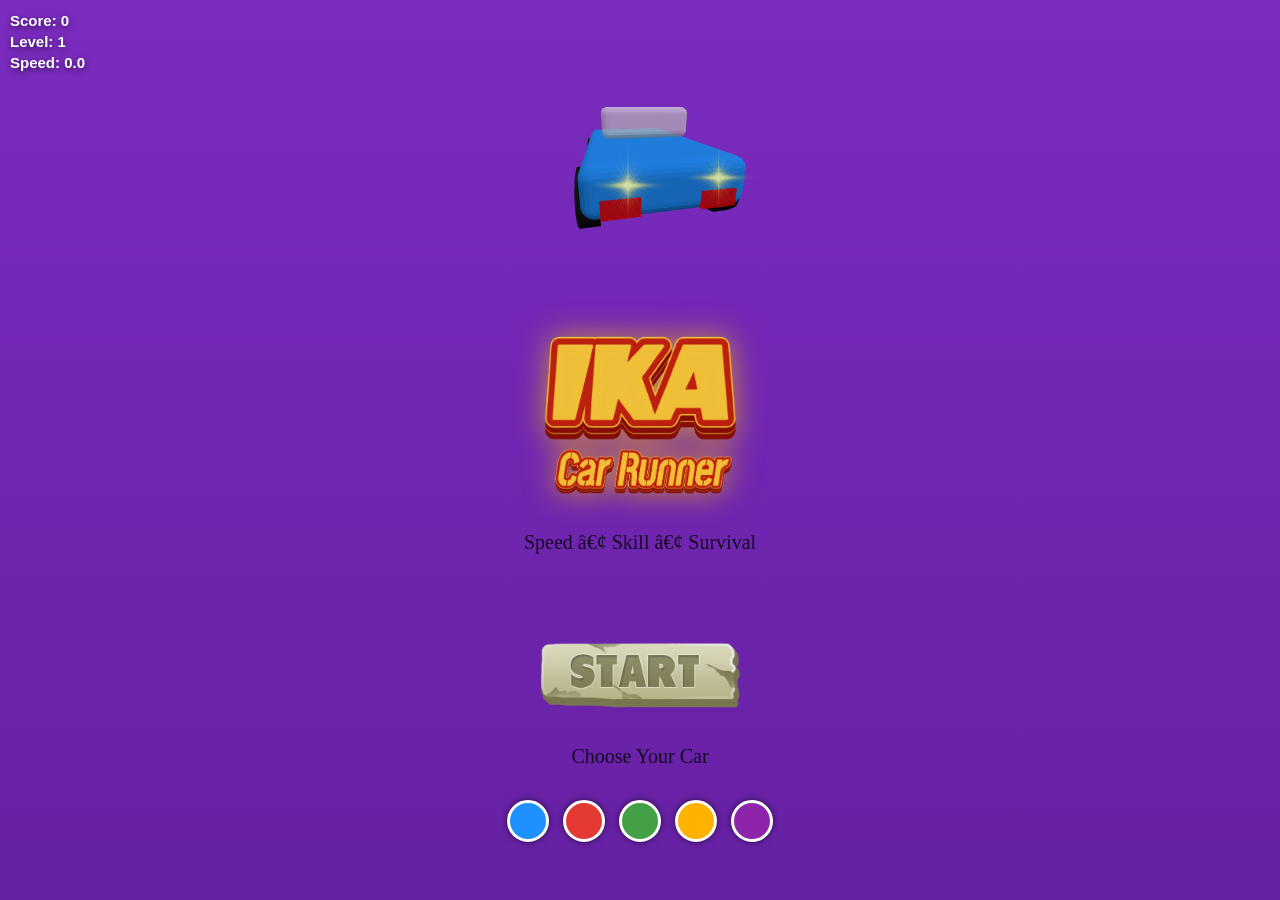
<file: index_06Mar2026_065300.html>
<!DOCTYPE html>
<html lang="en">
  <head>
    <meta charset="UTF-8">
    <title>IKA Car Runner</title>
    <meta name="viewport" content="width=device-width, initial-scale=1.0, maximum-scale=1.0, user-scalable=no">
    <style>
      @import url('https://fonts.googleapis.com/css2?family=Mansalva&family=Press+Start+2P&family=Playwrite+NZ+Basic+Guides&display=swap');
      @media (max-width: 768px) {
        #carPreview {
          width: 60vw;
          height: 32vw;
          max-width: 240px;
          max-height: 150px;
        }
      }
      @media (max-width: 768px) {
        #startScreen {
          justify-content: flex-start;
          padding-top: 0vh;
          text-align: center;
        }
        .colorLabel {
          font-size: 3vw;
          margin-top: 16px;
        }
      }
      #startScreen {
        position: fixed;
        inset: 0;
        background: linear-gradient(#87CEEB, #e0f7ff);
        display: grid;
        grid-template-rows: 1fr 1fr 1fr;
        align-items: center;
        justify-items: center;
        z-index: 20;
        text-align: center;
        padding: 12px;
        justify-content: space-around;
        opacity: 1;
        pointer-events: auto;
      }
      #startScreen .bg {
        position: absolute;
        inset: 0;
        width: 100vw;
        height: 100vh;
        background: linear-gradient(180deg, #7b2cbf, #3c096c);
        background-size: 300% 300%;
        animation: bgMove 10s infinite alternate;
        z-index: -1;
      }
      @keyframes bgMove {
        0% {
          background-position: 0% 50%
        }
        100% {
          background-position: 100% 50%
        }
      }
      #colorPicker {
        margin-top: 20px;
        display: flex;
        gap: 14px;
      }
      .colorLabel {
        margin-top: 25px;
        font-size: 20px;
        opacity: 0.8;
      }
      #hud {
        position: fixed;
        top: 10px;
        left: 10px;
        color: #fff;
        font-weight: 700;
        font-family: 'Segoe UI', Arial, sans-serif;
        z-index: 50;
        text-shadow: 0 2px 6px rgba(0, 0, 0, .6);
      }
      #hud .stat {
        font-size: 15px;
        line-height: 1.4;
        white-space: nowrap;
        /* ðŸ”¥ prevents wrapping */
      }
      /* Android / Mobile scaling */
      @media(max-width:768px) {
        #hud {
          top: 3vw;
          left: 3vw;
        }

        #hud .stat {
          font-size: 4.2vw;
        }
      }
      body {
        margin: 0;
        overflow: hidden;
        background: #000
      }
      button {
        padding: 12px 24px;
        font-size: 18px;
        cursor: pointer;
        font-family: "Press Start 2P", system-ui
      }
      .floatingControl {
        background: transparent;
        border: none;
        outline: none;
        box-shadow: none;
        margin: 0;
        position: fixed;
        z-index: 9999;
        font-size: 18px;
        padding: 8px 12px;
        cursor: pointer;
      }
      #soundToggle {
        top: 10px;
        right: 10px;
      }
      #pauseBtn {
        top: 10px;
        right: 74px;
        display: none;
      }
      @media (max-width: 768px) {
        #soundToggle {
          top: 3vw;
          right: 3vw;
          padding: 2vw 3vw;
        }
        #pauseBtn {
          top: 3vw;
          right: calc(3vw + 56px);
          font-size: 4.5vw;
          padding: 2vw 3vw;
          border-radius: 12px;
        }
        #gameOver h1 {
          font-size: 8vw;
        }
        #gameOver button {
          font-size: 5vw;
          padding: 3vw 6vw;
        }
      }
      .colorDot {
        width: 36px;
        height: 36px;
        border-radius: 50%;
        cursor: pointer;
        border: 3px solid #fff;
        box-shadow: 0 0 6px rgba(0, 0, 0, 0.6);
      }
      .colorDot:active {
        transform: scale(0.9);
      }
      #gameOver {
        position: fixed;
        inset: 0;
        background: rgba(0, 0, 0, 0.9);
        color: #fff;
        backdrop-filter: blur(4px);
        display: none;
        align-items: center;
        justify-content: center;
        flex-direction: column;
        font-family: 'Mansalva', Arial, sans-serif;
        z-index: 30;
        animation: zoomFade 0.5s ease;
        text-align: center;
      }
      @keyframes zoomFade {
        from {
          transform: scale(1.1);
          opacity: 0
        }

        to {
          transform: scale(1);
          opacity: 1
        }
      }
      .goTitle {
        font-family: 'Mansalva', Arial, sans-serif;
        font-size: clamp(2rem, 6vw, 2.4rem);
        color: #ff5252;
        text-shadow: 0 0 8px rgba(255, 82, 82, 0.6);
        margin-bottom: 16px;
      }
      .goStats {
        display: flex;
        justify-content: space-around;
        margin-bottom: 20px;
        font-size: 14px;
        opacity: 0.85;
      }
      .goStats span {
        font-size: 22px;
        font-weight: bold;
        color: #40c4ff;
        text-shadow: 0 0 6px rgba(64, 196, 255, 0.6);
      }
      .goBtn {
        width: auto;
        min-width: 140px;
        padding: 10px 16px;
        margin: 6px auto;
        font-size: 13px;
        font-weight: 500;
        letter-spacing: 0.4px;
        border-radius: 8px;
        background: transparent;
        color: #ffffff;
        border: 1px solid rgba(255, 255, 255, 0.25);
        cursor: pointer;
        transition: all 0.2s ease;
      }
      .goBtn:hover {
        background: rgba(255, 255, 255, 0.08);
        border-color: rgba(255, 255, 255, 0.45);
      }
      .goBtn:active {
        transform: scale(0.95);
      }
      .goBtn.revive {
        font-family: "Press Start 2P", system-ui;
        border-color: rgba(0, 255, 150, 0.4);
        color: #7CFFB2;
      }
      .goBtn.ghost {
        font-family: "Press Start 2P", system-ui;
        border-color: transparent;
        opacity: 0.7;
      }
      .goBtn.ghost:hover {
        opacity: 1;
      }
      @media (max-width: 768px) {
        .goBtn {
          min-width: 120px;
          font-size: 12px;
          padding: 8px 14px;
        }
      }
      .startControls {
        display: flex;
        flex-direction: column;
        align-items: center;
        gap: 12px;
        /* spacing between button and color picker */
      }
      /* Mobile adjustments */
      @media (max-width: 768px) {
        .startControls {
          margin-top: -10vw;
          /* push button & color picker slightly down from car preview */
          display: flex;
          flex-direction: column;
          align-items: center;
          gap: 3vw;
        }
        .colorLabel {
          margin-top: 1.5vw;
          /* smaller margin */
        }
      }
      #startScreen~#soundToggle,
      #startScreen~#pauseBtn {
        display: none;
      }
      .start-btn {
        background: none;
        border: none;
        padding: 0;
        outline: none;
        cursor: pointer;
        touch-action: manipulation;
      }
      .start-btn img {
        width: 200px;
        max-width: 80vw;
        transition: transform 0.1s ease, filter 0.1s ease;
      }
      /* Push effect */
      .start-btn:active img {
        transform: scale(0.92);
        filter: brightness(0.9);
      }
      .start-btn {
        animation: popIn 0.5s ease;
      }
      @keyframes popIn {
        0% {
          transform: scale(0);
        }

        70% {
          transform: scale(1.1);
        }

        100% {
          transform: scale(1);
        }
      }
      #gameLogo {
        width: 60%;
        max-width: 320px;
        height: auto;
        margin-top: -20px;
        /* â¬†ï¸ pulls logo closer to car */
        margin-bottom: 8px;
        image-rendering: auto;
        filter: drop-shadow(0 0 15px rgba(255, 200, 0, 0.6));
      }
      #previewCanvas {
        width: 100%;
        height: 240px;
        /* increase from 180â€“200 */
      }
      @media (max-width: 480px) {
        #previewCanvas {
          height: 260px;
        }
      }
      #gameOverImg {
        width: 70%;
        max-width: 320px;
        height: auto;
        margin-bottom: 18px;
        filter: drop-shadow(0 0 18px rgba(255, 60, 60, 0.7));
        animation: goPop 0.6s ease;
      }
      @media (max-width: 768px) {
        #gameOverImg {
          width: 80%;
          max-width: 260px;
        }
      }
      @keyframes goPop {
        0% {
          transform: scale(0.7);
          opacity: 0
        }
        100% {
          transform: scale(1);
          opacity: 1
        }
      }
      .goStats {
        display: flex;
        justify-content: space-between;
        gap: 20px;
        padding: 10px;
        font-family: Arial, sans-serif;
      }
      .goStats>div {
        flex: 1;
        text-align: center;
        min-width: 60px;
      }
      .goStats span {
        display: block;
        font-size: 1.5em;
        font-weight: bold;
        color: #fff;
      }
      /* Mobile optimization */
      @media (max-width: 480px) {
        .goStats {
          gap: 15px;
          padding: 8px;
        }

        .goStats>div {
          min-width: 50px;
        }
      }
    </style>
  </head>
  <body>
    <div id="startScreen">
      <div class="bg"></div>
      <!-- TOP SECTION -->
      <div class="startSection top">
        <div id="carPreview"></div>
      </div>
      <!-- MIDDLE SECTION -->
      <div class="startSection middle">
        <img id="gameLogo" src="assets/images/ika-car-runner1.png" alt="IKA Car Runner" />
        <div class="colorLabel">Speed â€¢ Skill â€¢ Survival</div>
      </div>
      <!-- BOTTOM SECTION -->
      <div class="startSection bottom">
        <div class="startControls">
          <button id="startBtn" class="start-btn">
            <img src="assets/images/start.png" alt="Start Game">
          </button>
          <div class="colorLabel">Choose Your Car</div>
          <div id="colorPicker">
            <div class="colorDot" data-color="0x1e90ff" style="background:#1e90ff"></div>
            <div class="colorDot" data-color="0xe53935" style="background:#e53935"></div>
            <div class="colorDot" data-color="0x43a047" style="background:#43a047"></div>
            <div class="colorDot" data-color="0xffb300" style="background:#ffb300"></div>
            <div class="colorDot" data-color="0x8e24aa" style="background:#8e24aa"></div>
          </div>
        </div>
      </div>
    </div>
    <div id="hud">
      <div class="stat">Score: <span id="score">0</span>
      </div>
      <div class="stat">Level: <span id="level">1</span>
      </div>
      <div class="stat">Speed: <span id="speed">0.0</span>
      </div>
    </div>
    <button id="soundToggle" class="floatingControl">
      <img id="soundIcon" src="assets/images/sound-on.png" alt="Sound" width="40" height="40">
    </button>
    <button id="pauseBtn" class="floatingControl">
      <img id="pauseIcon" src="assets/images/pause.png" alt="Pause" width="40" height="40">
    </button>
    <div id="gameOver">
      <img id="gameOverImg" src="assets/images/gameover.png" alt="Game Over">
      <div class="goStats">
        <div>Score <br>
          <span id="finalScore">0</span>
        </div>
        <div>Level <br>
          <span id="finalLevel">1</span>
        </div>
      </div>
      <button id="reviveBtn" class="goBtn revive">Watch Ad & Continue</button>
      <button id="restartBtn" class="goBtn">Restart</button>
      <button id="menuBtn" class="goBtn ghost">Main Menu</button>
    </div>
    <audio id="engine" src="assets/audio/engine.wav" loop></audio>
    <audio id="crash" src="assets/audio/crash.mp3"></audio>
    <!--<script src="https://cdn.jsdelivr.net/npm/three@0.158.0/build/three.min.js"></script>-->
    <script src="assets/script/Three_Min.js"></script>
    <script>
      // =============================
      // BASIC THREE SETUP
      // =============================
      const isLowEnd = /Android|iPhone|iPad/i.test(navigator.userAgent);
      const lowEndFactor = isLowEnd ? 0.5 : 1;
      const scene = new THREE.Scene();
      scene.background = new THREE.Color(0x87ceeb); // visible sky to avoid black screen
      //scene.fog=new THREE.Fog(0x87ceeb,20,140);
      scene.fog = new THREE.Fog(0x87ceeb, 80, 300);
      const camera = new THREE.PerspectiveCamera(70, window.innerWidth / window.innerHeight, 0.1, 500);
      camera.position.set(0, 8, 15);
      camera.rotation.x = -0.35;
      const baseCameraPosition = new THREE.Vector3().copy(camera.position);
      const renderer = new THREE.WebGLRenderer({
        antialias: true
      });
      //renderer.setPixelRatio(isLowEnd ? 1 : Math.min(2, window.devicePixelRatio));
      renderer.setPixelRatio(Math.min(2, window.devicePixelRatio));
      renderer.setSize(window.innerWidth, window.innerHeight);
      document.body.appendChild(renderer.domElement);
      const hemi = new THREE.HemisphereLight(0xffffff, 0x444444, 1);
      scene.add(hemi);
      const sunLight = new THREE.DirectionalLight(0xffffff, 1);
      sunLight.position.set(10, 20, 10);
      sunLight.castShadow = false; // âœ… moved here
      scene.add(sunLight);
      renderer.shadowMap.enabled = false; // âœ… ok here too
      const clock = new THREE.Clock();
      // =============================
      // SKY OBJECTS
      // =============================
      const loader = new THREE.TextureLoader();
      const posterTextures = ['assets/images/poster1.png', 'assets/images/poster2.png', 'assets/images/poster3.png'];
      const sunGroup = new THREE.Group();
      const sunMesh = new THREE.Mesh(new THREE.SphereGeometry(2, 32, 32), new THREE.MeshBasicMaterial({
        color: 0xffdd55
      }));
      const sunGlow = new THREE.Sprite(new THREE.SpriteMaterial({
        map: loader.load('assets/images/glow.png'),
        color: 0xffdd88,
        transparent: true,
        opacity: 0.6
      }));
      sunGlow.scale.set(14, 14, 1);
      sunGroup.add(sunMesh, sunGlow);
      scene.add(sunGroup);
      const moonGroup = new THREE.Group();
      const moonMesh = new THREE.Mesh(new THREE.SphereGeometry(1.5, 32, 32), new THREE.MeshBasicMaterial({
        color: 0xddddff
      }));
      const moonGlow = new THREE.Sprite(new THREE.SpriteMaterial({
        map: loader.load('assets/images/glow1.png'),
        color: 0xaaaaff,
        transparent: true,
        opacity: 0.5
      }));
      moonGlow.scale.set(10, 10, 1);
      moonGroup.add(moonMesh, moonGlow);
      scene.add(moonGroup);
      const clouds = [];
      function spawnCloud() {
        const cloud = new THREE.Group();
        for (let i = 0; i < 7; i++) {
          const puff = new THREE.Mesh(new THREE.SphereGeometry(Math.random() * 1.4 + 0.9, 16, 16), new THREE.MeshStandardMaterial({
            color: 0xffffff,
            transparent: true,
            opacity: 0.95,
            roughness: 1
          }));
          puff.position.set(Math.random() * 3, Math.random() * 1.2, Math.random() * 1.2);
          cloud.add(puff);
        }
        cloud.position.set(-18 + Math.random() * 36, 16, -140);
        scene.add(cloud);
        clouds.push(cloud);
      }
      const birds = [];
      const MAX_BIRDS = isLowEnd ? 6 : 12;
      function spawnBird() {
        const bird = new THREE.Group();
        const wingMat = new THREE.MeshStandardMaterial({
          color: 0x1c1c1c,
          side: THREE.DoubleSide,
          roughness: 0.9
        });
        const leftWing = new THREE.Mesh(new THREE.BoxGeometry(0.8, 0.05, 0.25), wingMat);
        const rightWing = new THREE.Mesh(new THREE.BoxGeometry(0.8, 0.05, 0.25), wingMat);
        leftWing.position.set(-0.35, 0, 0);
        rightWing.position.set(0.35, 0, 0);
        bird.add(leftWing);
        bird.add(rightWing);
        bird.position.set(-20 + Math.random() * 40, 13 + Math.random() * 8, -180 - Math.random() * 80);
        bird.userData.wings = [leftWing, rightWing];
        bird.userData.phase = Math.random() * Math.PI * 2;
        bird.userData.speed = 0.08 + Math.random() * 0.1;
        scene.add(bird);
        birds.push(bird);
      }
      // =============================
      // STARS
      // =============================
      const starGeo = new THREE.BufferGeometry();
      const starCount = isLowEnd ? 300 : 1200;
      const starPos = [];
      const starTwinkle = [];
      for (let i = 0; i < starCount; i++) {
        starPos.push((Math.random() * 600) - 300, (Math.random() * 260) + 40, (Math.random() * 600) - 300);
        starTwinkle.push(Math.random() * Math.PI * 2);
      }
      starGeo.setAttribute('position', new THREE.Float32BufferAttribute(starPos, 3));
      const starMat = new THREE.PointsMaterial({
        color: 0xffffff,
        size: 0.9,
        transparent: true
      });
      const starField = new THREE.Points(starGeo, starMat);
      scene.add(starField);
      // =============================
      // ROAD
      // =============================
      const road = new THREE.Group();
      const roadSegments = [];
      const roadLineSegments = [];
      const ROAD_SEGMENTS = 22;
      const ROAD_TOTAL_LEN = 400;
      const ROAD_SEG_LEN = ROAD_TOTAL_LEN / ROAD_SEGMENTS;
      const ROAD_START_Z = -300;
      for (let i = 0; i < ROAD_SEGMENTS; i++) {
        const seg = new THREE.Mesh(new THREE.BoxGeometry(7, 0.2, ROAD_SEG_LEN + 0.35), new THREE.MeshStandardMaterial({
          color: 0x444444
        }));
        const z = ROAD_START_Z + (i + 0.5) * ROAD_SEG_LEN;
        seg.position.set(0, 0, z);
        seg.userData.depth = 1 - (i / (ROAD_SEGMENTS - 1)); // 0 near camera, 1 far
        road.add(seg);
        roadSegments.push(seg);
        for (let side = -1; side <= 1; side += 2) {
          const lineSeg = new THREE.Mesh(new THREE.BoxGeometry(0.05, 0.05, ROAD_SEG_LEN + 0.35), new THREE.MeshStandardMaterial({
            color: 0xffffff
          }));
          lineSeg.position.set(side * 1.15, 0.11, z);
          lineSeg.userData.depth = seg.userData.depth;
          lineSeg.userData.offset = side * 1.15;
          road.add(lineSeg);
          roadLineSegments.push(lineSeg);
        }
      }
      scene.add(road);
      // =============================
      // GRASS LAND (LEFT & RIGHT)
      // =============================
      const grassMaterial = new THREE.MeshStandardMaterial({
        color: 0x388e3c,
        roughness: 1
      });
      // Left grass
      const grassLeft = new THREE.Mesh(new THREE.BoxGeometry(20, 0.1, 400), grassMaterial);
      grassLeft.position.set(-13, -0.05, -100);
      scene.add(grassLeft);
      // Right grass
      const grassRight = new THREE.Mesh(new THREE.BoxGeometry(20, 0.1, 400), grassMaterial);
      grassLeft.material.color.offsetHSL(0, 0, -0.05);
      grassRight.material.color.offsetHSL(0, 0, 0.05);
      grassRight.position.set(13, -0.05, -100);
      scene.add(grassRight);
      // =============================
      // CAR
      // =============================
      const car = new THREE.Group();
      const body = new THREE.Mesh(createRoundedBox(1.4, 0.45, 2.4, 0.12, 5), new THREE.MeshStandardMaterial({
        color: 0x1e90ff,
        metalness: 0.6,
        roughness: 0.25
      }));
      body.position.y = 0.45;
      const hood = new THREE.Mesh(createRoundedBox(1.3, 0.3, 1.2, 0.08, 4), new THREE.MeshStandardMaterial({
        color: 0x1565c0,
        metalness: 0.5,
        roughness: 0.35
      }));
      hood.position.set(0, 0.65, 0.6);
      const roof = new THREE.Mesh(createRoundedBox(1.0, 0.35, 1.0, 0.08, 4), // small radius
        new THREE.MeshStandardMaterial({
          color: 0x90caf9,
          transparent: true,
          opacity: 0.85,
          roughness: 0.2,
          metalness: 0.3
        }));
      roof.position.set(0, 0.9, -0.1);
      let selectedCarColor = body.material.color.getHex();
      // =============================
      // START SCREEN CAR PREVIEW
      // =============================
      const previewScene = new THREE.Scene();
      const previewCamera = new THREE.PerspectiveCamera(45, 1, 0.1, 50);
      previewCamera.position.set(0, 1.9, 4.4);
      previewCamera.lookAt(0, 0.8, 0);
      const previewRenderer = new THREE.WebGLRenderer({
        alpha: true,
        antialias: true
      });
      document.getElementById("carPreview").appendChild(previewRenderer.domElement);
      function resizePreview() {
        const box = document.getElementById("carPreview");
        if (!box.clientWidth || !box.clientHeight) return;
        previewCamera.aspect = box.clientWidth / box.clientHeight;
        previewCamera.updateProjectionMatrix();
        previewRenderer.setSize(box.clientWidth, box.clientHeight);
      }
      window.addEventListener("resize", resizePreview);
      // run after DOM paint
      setTimeout(resizePreview, 50);
      // Lights
      previewScene.add(new THREE.HemisphereLight(0xffffff, 0x444444, 1));
      const pLight = new THREE.DirectionalLight(0xffffff, 1);
      pLight.position.set(5, 10, 5);
      previewScene.add(pLight);
      previewScene.add(new THREE.AmbientLight(0xffffff, 0.4));
      // --- CAR MODEL (simple copy of your main car) ---
      const previewCar = new THREE.Group();
      // body
      const previewBody = new THREE.Mesh(createRoundedBox(1.4, 0.45, 2.4, 0.12, 5), new THREE.MeshStandardMaterial({
        color: selectedCarColor
      }));
      previewBody.position.y = 0.45;
      // roof
      const previewRoof = new THREE.Mesh(createRoundedBox(1.0, 0.35, 1.0, 0.08, 4), new THREE.MeshStandardMaterial({
        color: 0xffffff,
        transparent: true,
        opacity: 0.7
      }));
      previewRoof.position.set(0, 0.9, -0.1);
      // wheels
      const previewWheelMat = new THREE.MeshStandardMaterial({
        color: 0x111111
      });
      for (let x of [-0.65, 0.65]) {
        for (let z of [-0.8, 0.8]) {
          const wheel = new THREE.Mesh(new THREE.CylinderGeometry(0.28, 0.28, 0.18, 12), previewWheelMat);
          wheel.rotation.z = Math.PI / 2;
          wheel.position.set(x, 0.28, z);
          previewCar.add(wheel);
        }
      }
      // =============================
      // REAR BACKLIGHTS
      // =============================
      const backLightMaterial = new THREE.MeshBasicMaterial({
        color: 0xaa0000,
        //emissive: 0xff0000,
        //emissiveIntensity: 1,
        transparent: true,
        opacity: 0.9
      });
      const backLightGeo = new THREE.BoxGeometry(0.3, 0.15, 0.05);
      // Left light
      const backLightLeft = new THREE.Mesh(backLightGeo, backLightMaterial);
      backLightLeft.position.set(-0.4, 0.35, 1.2);
      // Right light
      const backLightRight = new THREE.Mesh(backLightGeo, backLightMaterial);
      backLightRight.position.set(0.4, 0.35, 1.2);
      // PREVIEW BACKLIGHTS
      const previewBackLightMaterial = new THREE.MeshBasicMaterial({
        color: 0xaa0000,
        transparent: true,
        opacity: 0.9
      });
      const previewBackLightGeo = new THREE.BoxGeometry(0.3, 0.15, 0.05);
      const previewBackLightLeft = new THREE.Mesh(previewBackLightGeo, previewBackLightMaterial);
      previewBackLightLeft.position.set(-0.4, 0.35, 1.2);
      const previewBackLightRight = new THREE.Mesh(previewBackLightGeo, previewBackLightMaterial);
      previewBackLightRight.position.set(0.4, 0.35, 1.2);
      previewCar.add(previewBackLightLeft);
      previewCar.add(previewBackLightRight);
      // add all
      previewCar.add(previewBody, previewRoof);
      previewScene.add(previewCar);
      previewCar.scale.set(1.8, 1.8, 1.8); // BIG & punchy\
      // =============================
      // HEADLIGHT GLOW
      // =============================
      const glowTexture = new THREE.TextureLoader().load("assets/images/glow.png");
      function createHeadlight(x) {
        const glow = new THREE.Sprite(new THREE.SpriteMaterial({
          map: glowTexture,
          color: 0xffffaa,
          transparent: true,
          opacity: 0.8
        }));
        glow.scale.set(0.7, 0.7, 1);
        glow.position.set(x, 0.55, 1.25);
        previewCar.add(glow);
      }
      createHeadlight(-0.35);
      createHeadlight(0.35);
      // =============================
      // SUBWAY TRACKS
      // =============================
      // =============================
      // RAILWAY TRACK
      // =============================
      // rail material
      const railMat = new THREE.MeshStandardMaterial({
        color: 0xaaaaaa,
        metalness: 0.9,
        roughness: 0.3
      });
      // sleeper material
      const sleeperMat = new THREE.MeshStandardMaterial({
        color: 0x5d4037,
        roughness: 1
      });
      // function to build one track
      function createRailTrack(xOffset) {
        const trackGroup = new THREE.Group();
        // LEFT RAIL
        const rail1 = new THREE.Mesh(new THREE.BoxGeometry(0.12, 0.12, 400), railMat);
        rail1.position.set(xOffset - 0.6, 0.08, -100);
        trackGroup.add(rail1);
        // RIGHT RAIL
        const rail2 = new THREE.Mesh(new THREE.BoxGeometry(0.12, 0.12, 400), railMat);
        rail2.position.set(xOffset + 0.6, 0.08, -100);
        trackGroup.add(rail2);
        // sleepers (wood pieces)
        for (let i = 0; i < 80; i++) {
          const sleeper = new THREE.Mesh(new THREE.BoxGeometry(1.6, 0.08, 0.4), sleeperMat);
          sleeper.position.set(xOffset, 0.02, -200 + i * 5);
          trackGroup.add(sleeper);
        }
        scene.add(trackGroup);
      }
      // create TWO tracks
      createRailTrack(-12);
      createRailTrack(-17);
      // =============================
      // TRAIN CREATOR
      // =============================
      const windowMat = new THREE.MeshStandardMaterial({
        color: 0x90caf9,
        transparent: true,
        opacity: 0.75
      });
      const doorMat = new THREE.MeshStandardMaterial({
        color: 0xeeeeee
      });
      function addTrainWindows(parent) {
        for (let i = -1; i <= 1; i++) {
          // LEFT WINDOW
          const winL = new THREE.Mesh(new THREE.BoxGeometry(0.05, 0.35, 0.8), windowMat);
          winL.position.set(-1.11, 0.35, i * 1.1);
          parent.add(winL);
          // RIGHT WINDOW
          const winR = new THREE.Mesh(new THREE.BoxGeometry(0.05, 0.35, 0.8), windowMat);
          winR.position.set(1.11, 0.35, i * 1.1);
          parent.add(winR);
        }
      }
      function addTrainDoors(parent) {
        const doorL = new THREE.Mesh(new THREE.BoxGeometry(0.06, 0.9, 0.9), doorMat);
        doorL.position.set(-1.11, 0.15, 0);
        parent.add(doorL);
        const doorR = new THREE.Mesh(new THREE.BoxGeometry(0.06, 0.9, 0.9), doorMat);
        doorR.position.set(1.11, 0.15, 0);
        parent.add(doorR);
      }
      // =============================
      // TRAIN WITH TWO ENGINES
      // =============================
      function createTrain(xPos, direction) {
        const train = new THREE.Group();
        const engineMat = new THREE.MeshStandardMaterial({
          color: 0xd32f2f
        });
        const coachMat = new THREE.MeshStandardMaterial({
          color: 0xb71c1c
        });
        const engineWindowMat = new THREE.MeshStandardMaterial({
          color: 0x90caf9,
          transparent: true,
          opacity: 0.9
        });
        const headlightMat = new THREE.MeshStandardMaterial({
          color: 0xfff2c2,
          emissive: 0xffe082,
          emissiveIntensity: 1.2
        });
        function addEngineDetails(engine, faceSign) {
          // Front windshield
          const frontWindow = new THREE.Mesh(new THREE.BoxGeometry(1.2, 0.5, 0.05), engineWindowMat);
          frontWindow.position.set(0, 0.6, faceSign * 2.03);
          engine.add(frontWindow);
          // Side windows for better cabin visibility
          const sideWindowL = new THREE.Mesh(new THREE.BoxGeometry(0.05, 0.4, 0.9), engineWindowMat);
          sideWindowL.position.set(-1.08, 0.55, 0);
          engine.add(sideWindowL);
          const sideWindowR = new THREE.Mesh(new THREE.BoxGeometry(0.05, 0.4, 0.9), engineWindowMat);
          sideWindowR.position.set(1.08, 0.55, 0);
          engine.add(sideWindowR);
          // Two headlights on the engine face
          const leftLight = new THREE.Mesh(new THREE.SphereGeometry(0.11, 12, 12), headlightMat);
          leftLight.position.set(-0.45, 0.45, faceSign * 2.08);
          engine.add(leftLight);
          const rightLight = new THREE.Mesh(new THREE.SphereGeometry(0.11, 12, 12), headlightMat);
          rightLight.position.set(0.45, 0.45, faceSign * 2.08);
          engine.add(rightLight);
          const beam = new THREE.PointLight(0xfff3c4, isLowEnd ? 0.6 : 1.0, 10);
          beam.position.set(0, 0.45, faceSign * 2.05);
          engine.add(beam);
        }
        // ---- FRONT ENGINE ----
        const engineFront = new THREE.Mesh(new THREE.BoxGeometry(2.2, 1.6, 4), engineMat);
        engineFront.position.z = 0;
        engineFront.position.y = 0.9;
        train.add(engineFront);
        // ---- COACHES ----
        for (let i = 1; i <= 7; i++) {
          const coach = new THREE.Mesh(new THREE.BoxGeometry(2.2, 1.5, 4), coachMat);
          coach.position.z = -i * 4.5;
          coach.position.y = 0.9;
          train.add(coach);
          // add windows and doors
          addTrainWindows(coach);
          addTrainDoors(coach);
        }
        // ---- BACK ENGINE ----
        const engineBack = new THREE.Mesh(new THREE.BoxGeometry(2.2, 1.6, 4), engineMat);
        engineBack.position.z = -6 * 4.5;
        engineBack.position.y = 0.9;
        train.add(engineBack);
        addEngineDetails(engineFront, 1);
        addEngineDetails(engineBack, -1);
        train.position.set(xPos, 0, -200);
        train.userData.direction = direction;
        scene.add(train);
        return train;
      }
      const train1 = createTrain(-12, 1); // forward
      const train2 = createTrain(-17, -1); // opposite
      // =============================
      // TRAINS
      // =============================
      //const train1 = createTrain(0xd32f2f);
      train1.position.set(-12, 0, -150);
      scene.add(train1);
      //const train2 = createTrain(0x1976d2);
      train2.rotation.y = Math.PI; // face opposite direction
      train2.position.set(-16, 0, 50);
      scene.add(train2);
      // =============================
      // ROTATION LOOP
      // =============================
      previewScene.add(previewCar);
      // =============================
      // PREVIEW FLOOR (NEON STYLE)
      // =============================
      const floorGeo = new THREE.CircleGeometry(4, 40);
      const floorMat = new THREE.MeshBasicMaterial({
        color: 0x00ffff,
        transparent: true,
        opacity: 0.15
      });
      const previewFloor = new THREE.Mesh(floorGeo, floorMat);
      previewFloor.rotation.x = -Math.PI / 2;
      previewFloor.position.y = 0.02;
      //previewScene.add(previewFloor);
      let previewTime = 0;
      function animatePreview() {
        requestAnimationFrame(animatePreview);
        previewTime += 0.01;
        // slow car rotation
        previewCar.rotation.y += 0.01;
        // floating camera movement
        previewCamera.position.x = Math.sin(previewTime) * 0.4;
        previewCamera.position.y = 1.9 + Math.sin(previewTime * 0.5) * 0.1;
        previewCamera.lookAt(0, 0.7, 0);
        previewRenderer.render(previewScene, previewCamera);
      }
      animatePreview();
      document.querySelectorAll(".colorDot").forEach(dot => {
        dot.addEventListener("click", () => {
          selectedCarColor = parseInt(dot.dataset.color);
          // main game car
          body.material.color.setHex(selectedCarColor);
          // preview car
          previewBody.material.color.setHex(selectedCarColor);
        });
      });
      const wheelMat = new THREE.MeshStandardMaterial({
        color: 0x111111,
        roughness: 0.9
      });
      const wheels = [];
      for (let x of [-0.65, 0.65]) {
        for (let z of [-0.8, 0.8]) {
          const wheel = new THREE.Mesh(new THREE.CylinderGeometry(0.28, 0.28, 0.18, 10), wheelMat);
          wheel.rotation.z = Math.PI / 2;
          wheel.position.set(x, 0.28, z);
          wheels.push(wheel);
          car.add(wheel);
        }
      }
      car.add(body, hood, roof, backLightLeft);
      car.add(body, hood, roof, backLightRight);
      const headlightL = new THREE.SpotLight(0xffffff, 2.2, 30, 0.4, 0.6, 1);
      headlightL.position.set(-0.42, 0.52, 1.2);
      headlightL.target.position.set(-0.42, 0.2, -12);
      car.add(headlightL, headlightL.target);
      const headlightR = new THREE.SpotLight(0xffffff, 2.2, 30, 0.4, 0.6, 1);
      headlightR.position.set(0.42, 0.52, 1.2);
      headlightR.target.position.set(0.42, 0.2, -12);
      car.add(headlightR, headlightR.target);
      const beamMat = new THREE.MeshBasicMaterial({
        color: 0xffffff,
        transparent: true,
        opacity: 0.14,
        depthWrite: false
      });
      const beamGeo = new THREE.ConeGeometry(0.8, 4.5, 28, 1, true);
      const beamL = new THREE.Mesh(beamGeo, beamMat);
      beamL.rotation.x = Math.PI / 2;
      beamL.position.set(-0.42, 0.22, -1.05);
      car.add(beamL);
      const beamR = new THREE.Mesh(beamGeo, beamMat);
      beamR.rotation.x = Math.PI / 2;
      beamR.position.set(0.42, 0.22, -1.05);
      car.add(beamR);
      car.position.set(0, 0.1, 4);
      scene.add(car);
      // =============================
      // EXHAUST FLAME
      // =============================
      const flameGeo = new THREE.ConeGeometry(0.15, 0.6, 8);
      const flameMat = new THREE.MeshBasicMaterial({
        color: 0xff5500,
        transparent: true,
        opacity: 0.8
      });
      const flame = new THREE.Mesh(flameGeo, flameMat);
      flame.rotation.x = Math.PI;
      flame.position.set(0, 0.25, 1.8); // adjust to exhaust pipe
      flame.visible = false;
      car.add(flame);
      // =============================
      // DRIFT SMOKE SYSTEM
      // =============================
      const smokeParticles = [];
      function spawnSmoke() {
        const geo = new THREE.SphereGeometry(0.25, 8, 8);
        const mat = new THREE.MeshBasicMaterial({
          color: 0xffffff,
          transparent: true,
          opacity: 0.6
        });
        const smoke = new THREE.Mesh(geo, mat);
        // Spawn behind car
        smoke.position.set(car.position.x + (Math.random() - 0.5) * 0.4, 0.15, car.position.z + 1.2);
        smoke.userData.life = 1;
        scene.add(smoke);
        smokeParticles.push(smoke);
      }
      // =============================
      // SKID MARK SYSTEM
      // =============================
      const skidMarks = [];
      function spawnSkid() {
        const geo = new THREE.PlaneGeometry(0.4, 1.2);
        const mat = new THREE.MeshBasicMaterial({
          color: 0x111111,
          transparent: true,
          opacity: 0.6,
          side: THREE.DoubleSide
        });
        const skid = new THREE.Mesh(geo, mat);
        skid.rotation.x = -Math.PI / 2;
        skid.position.set(car.position.x, 0.01, car.position.z + 1.5);
        skid.userData.life = 1;
        scene.add(skid);
        skidMarks.push(skid);
      }
      // =============================
      // LANES
      // =============================
      const lanes = [-2.2, 0, 2.2];
      let currentLane = 1;
      let targetX = lanes[currentLane];
      const laneSmoothness = isLowEnd ? 0.14 : 0.22;
      // =============================
      // TREES
      // =============================
      const trees = [];
      function spawnTree(side) {
        // ðŸŒ³ RANDOM SIZE TYPE
        const sizeType = Math.random();
        let scale = 1;
        if (sizeType < 0.33) scale = 0.7; // small
        else if (sizeType < 0.66) scale = 1.0; // medium
        else scale = 1.5; // big
        // trunk
        const trunk = new THREE.Mesh(new THREE.CylinderGeometry(0.14 * scale, 0.22 * scale, 1.6 * scale, 10), new THREE.MeshStandardMaterial({
          color: 0x6b4f2a,
          roughness: 0.9
        }));
        trunk.position.y = (0.8 * scale);
        // foliage
        const foliage = new THREE.Group();
        for (let i = 0; i < 2 + Math.floor(scale); i++) {
          const leaf = new THREE.Mesh(new THREE.IcosahedronGeometry(0.8 * scale, 0), new THREE.MeshStandardMaterial({
            color: 0x2e7d32,
            roughness: 0.7
          }));
          leaf.position.set(
            (Math.random() - 0.5) * 0.5 * scale,
            (1.5 + i * 0.35) * scale,
            (Math.random() - 0.5) * 0.5 * scale);
          foliage.add(leaf);
        }
        const tree = new THREE.Group();
        tree.add(trunk, foliage);
        // Keep trees in green land, away from the road and train tracks.
        const minGrassX = 6.2;
        const maxGrassX = 21.8;
        let treeX = (side < 0 ? -1 : 1) * (minGrassX + Math.random() * (maxGrassX - minGrassX));
        if (side < 0) {
          const blockedTrackCenters = [-12, -17];
          const blockedHalfWidth = 2.0;
          let attempts = 0;
          while (attempts < 10 && blockedTrackCenters.some(cx => Math.abs(treeX - cx) < blockedHalfWidth)) {
            treeX = -1 * (minGrassX + Math.random() * (maxGrassX - minGrassX));
            attempts++;
          }
        }
        tree.position.set(treeX + (Math.random() - 0.5) * 0.9, 0, -220);
        scene.add(tree);
        trees.push(tree);
      }
      // =============================
      // Movie Poster
      // =============================
      function addMoviePoster(building, width, height, depth) {
        if (isLowEnd) return;
        if (Math.random() > 0.4) return;
        const tex = loader.load(posterTextures[Math.floor(Math.random() * posterTextures.length)]);
        tex.colorSpace = THREE.SRGBColorSpace;
        const poster = new THREE.Mesh(new THREE.PlaneGeometry(width * 0.6, height * 0.4), new THREE.MeshBasicMaterial({
          map: tex,
          transparent: true
        }));
        poster.position.set(0, height * 0.55, depth / 2 + 0.02);
        building.add(poster);
      }
      // =============================
      // BUILDINGS (NEW FEATURE)
      // =============================
      const buildings = [];
      function spawnBuilding(x) {
        const building = new THREE.Group();
        const height = 4 + Math.random() * 8;
        const width = 2 + Math.random() * 1.5;
        const depth = 2 + Math.random() * 1.5;
        // Building box
        const buildingMesh = new THREE.Mesh(new THREE.BoxGeometry(width, height, depth), new THREE.MeshStandardMaterial({
          color: new THREE.Color().setHSL(Math.random(), 0.2, 0.5),
          roughness: 0.8
        }));
        buildingMesh.position.y = height / 2;
        building.add(buildingMesh);
        // âœ… Add poster here
        addMoviePoster(building, width, height, depth);
        // Windows
        for (let y = 0.8; y < height; y += 1.2) {
          for (let i = -width / 2 + 0.3; i < width / 2; i += 0.5) {
            const windowMesh = new THREE.Mesh(new THREE.PlaneGeometry(0.3, 0.4), new THREE.MeshBasicMaterial({
              color: Math.random() > 0.5 ? 0xffffaa : 0x222222,
              side: THREE.DoubleSide
            }));
            windowMesh.position.set(i, y, depth / 2 + 0.01);
            building.add(windowMesh);
          }
        }
        // Position & add to scene
        building.position.set(x, 0, -260);
        scene.add(building);
        buildings.push(building);
      }
      // =============================
      // ROAD SIDE SHOPS
      // =============================
      const shops = [];
      function createTextSign(text, color = "#ffffff") {
        const canvas = document.createElement("canvas");
        canvas.width = 256;
        canvas.height = 128;
        const ctx = canvas.getContext("2d");
        ctx.clearRect(0, 0, 256, 128);
        ctx.fillStyle = color;
        ctx.font = "bold 48px Arial";
        ctx.textAlign = "center";
        ctx.textBaseline = "middle";
        ctx.fillText(text, 128, 64);
        const texture = new THREE.CanvasTexture(canvas);
        return new THREE.Mesh(new THREE.PlaneGeometry(2.8, 1.4), new THREE.MeshBasicMaterial({
          map: texture,
          transparent: true
        }));
      }
      function spawnBurgerShop(x) {
        const shop = new THREE.Group();
        const body = new THREE.Mesh(new THREE.BoxGeometry(3, 2.5, 3), new THREE.MeshStandardMaterial({
          color: 0xd32f2f,
          roughness: 0.7
        }));
        body.position.y = 1.25;
        const roof = new THREE.Mesh(new THREE.BoxGeometry(3.2, 0.4, 3.2), new THREE.MeshStandardMaterial({
          color: 0xffc107
        }));
        roof.position.y = 2.7;
        const sign = createTextSign("BURGER", "#ffeb3b");
        sign.position.set(0, 2, 1.6);
        shop.add(body, roof, sign);
        shop.position.set(x, 0, -260);
        scene.add(shop);
        shops.push(shop);
      }
      function spawnIceCreamShop(x) {
        const shop = new THREE.Group();
        const body = new THREE.Mesh(new THREE.BoxGeometry(2.8, 2.4, 2.8), new THREE.MeshStandardMaterial({
          color: 0xf48fb1,
          roughness: 0.6
        }));
        body.position.y = 1.2;
        const cone = new THREE.Mesh(new THREE.ConeGeometry(0.6, 1.6, 20), new THREE.MeshStandardMaterial({
          color: 0xffffff
        }));
        cone.position.y = 3;
        const sign = createTextSign("ICE CREAM", "#ffffff");
        sign.position.set(0, 2, 1.5);
        shop.add(body, cone, sign);
        shop.position.set(x, 0, -260);
        scene.add(shop);
        shops.push(shop);
      }
      // =============================
      // TEA STALL â˜•
      // =============================
      function spawnTeaStall(x) {
        const shop = new THREE.Group();
        const base = new THREE.Mesh(new THREE.BoxGeometry(2.4, 1.6, 2.4), new THREE.MeshStandardMaterial({
          color: 0x8d6e63,
          roughness: 0.8
        }));
        base.position.y = 0.8;
        const roof = new THREE.Mesh(new THREE.ConeGeometry(1.6, 0.8, 4), new THREE.MeshStandardMaterial({
          color: 0x4e342e
        }));
        roof.position.y = 2;
        const sign = createTextSign("TEA â˜•", "#ffffff");
        sign.position.set(0, 1.6, 1.3);
        shop.add(base, roof, sign);
        shop.position.set(x, 0, -260);
        scene.add(shop);
        shops.push(shop);
      }
      // =============================
      // PETROL BUNK â›½
      // =============================
      function spawnPetrolBunk(x) {
        const shop = new THREE.Group();
        const building = new THREE.Mesh(new THREE.BoxGeometry(3.6, 2.6, 3.2), new THREE.MeshStandardMaterial({
          color: 0x1565c0,
          roughness: 0.6
        }));
        building.position.y = 1.3;
        const canopy = new THREE.Mesh(new THREE.BoxGeometry(4.6, 0.3, 3.8), new THREE.MeshStandardMaterial({
          color: 0xffeb3b
        }));
        canopy.position.y = 3;
        const pillar1 = new THREE.Mesh(new THREE.BoxGeometry(0.3, 3, 0.3), new THREE.MeshStandardMaterial({
          color: 0xffffff
        }));
        pillar1.position.set(-1.8, 1.5, 1.5);
        const pillar2 = pillar1.clone();
        pillar2.position.x = 1.8;
        const sign = createTextSign("PETROL â›½", "#ffeb3b");
        sign.position.set(0, 2.2, 1.8);
        shop.add(building, canopy, pillar1, pillar2, sign);
        shop.position.set(x, 0, -260);
        scene.add(shop);
        shops.push(shop);
      }
      // =============================
      // MODIFY TREE SPAWN AREA (BUILDINGS BEHIND TREES)
      // =============================
      // Add building spawn inside main loop
      let buildingTimer = 0;
      function updateBuildings(speed) {
        buildingTimer += speed;
        if (buildingTimer > 1.2 && buildings.length < 6) {
          spawnBuilding(Math.random() > 0.5 ? -8 : 8);
          buildingTimer = 0;
        }
        for (let i = buildings.length - 1; i >= 0; i--) {
          const b = buildings[i];
          b.position.z += speed * WORLD_SPEED;
          b.position.x += roadCurve * 0.008;
          if (b.position.z > 20) {
            scene.remove(b);
            buildings.splice(i, 1);
          }
        }
      }
      // =============================
      // OBSTACLES (YELLOW CONES)
      // =============================
      const obstacles = [];
      function spawnObstacle() {
        const coneGroup = new THREE.Group();
        const coneGeo = new THREE.ConeGeometry(0.7, 1.6, 24);
        const coneMat = new THREE.MeshStandardMaterial({
          color: 0xffe600,
          roughness: 0.4
        });
        const cone = new THREE.Mesh(coneGeo, coneMat);
        cone.position.y = 0.8; // upright
        const stripeMat = new THREE.MeshStandardMaterial({
          color: 0x000000
        });
        const stripe1 = new THREE.Mesh(new THREE.TorusGeometry(0.42, 0.05, 10, 30), stripeMat);
        stripe1.rotation.x = Math.PI / 2;
        stripe1.position.y = 1.05;
        const stripe2 = new THREE.Mesh(new THREE.TorusGeometry(0.30, 0.05, 10, 30), stripeMat);
        stripe2.rotation.x = Math.PI / 2;
        stripe2.position.y = 0.75;
        coneGroup.add(cone, stripe1, stripe2);
        const laneX = lanes[Math.floor(Math.random() * 3)];
        coneGroup.userData.laneX = laneX;
        coneGroup.position.x = roadCurve + laneX;
        coneGroup.position.z = -200;
        scene.add(coneGroup);
        obstacles.push(coneGroup);
      }
      // =============================
      // COUNTDOWN OBJECTS (1 2 3 GO)
      // =============================
      function spawnCountdownObject(text, zPos) {
        const canvas = document.createElement("canvas");
        const ctx = canvas.getContext("2d");
        canvas.width = 256;
        canvas.height = 256;
        // âœ… transparent background (DO NOTHING)
        ctx.clearRect(0, 0, 256, 256);
        ctx.fillStyle = "white";
        ctx.font = "bold 160px Arial";
        ctx.textAlign = "center";
        ctx.textBaseline = "middle";
        ctx.fillText(text, 128, 128);
        const texture = new THREE.CanvasTexture(canvas);
        texture.needsUpdate = true;
        const mat = new THREE.MeshBasicMaterial({
          map: texture,
          transparent: true, // âœ… important
          depthWrite: false
        });
        const mesh = new THREE.Mesh(new THREE.PlaneGeometry(6, 6), mat);
        mesh.position.set(0, 3, zPos);
        scene.add(mesh);
        countdownObjects.push(mesh);
      }
      // =============================
      // GAME VARIABLES (FIXED DUPLICATES)
      // =============================
      let score = 0;
      let level = 1;
      let speed = 0.01;
      let minSpeed = 0.05;
      let maxSpeed = 0.15;
      let speedStep = 0.00025; // smooth change
      let speedDir = 1; // 1 = increasing, -1 = decreasing
      let running = false; // start paused until Start pressed
      let paused = false;
      const WORLD_SPEED = 10;
      // Jump system (single definition)
      let isJumping = false;
      let jumpVelocity = 0;
      const gravity = 0.0045; // reduced air float
      const jumpPower = 0.135; // little higher jump      // small but higher jump
      const flipSpeed = 0.18; // single flip only
      let flipRotation = 0;
      let hasFlipped = false;
      let shakeTime = 0;
      let shakeIntensity = 0.15;
      let countdownStage = 0; // 0=1, 1=2, 2=3, 3=GO, 4=done
      let countdownActive = true;
      const countdownObjects = [];
      let isTouching = false;
      let lockedSpeed = 0;
      let activeTouchId = null;
      let reviveUsed = false;
      let waitingForAd = false;
      const MAX_TREES = isLowEnd ? 24 : 45;
      const MAX_CLOUDS = isLowEnd ? 8 : 18;
      const MAX_OBSTACLES = isLowEnd ? 6 : 12;
      // =============================
      // ROAD CURVE SYSTEM
      // =============================
      let roadCurve = 0;
      let curveDir = 1;
      const maxCurve = 0.7; // how strong the curve is
      const curveSpeed = 0.0006; // how fast it changes
      const farmlands = [];
      function spawnFarmland() {
        const farm = new THREE.Group();
        const soil = new THREE.Mesh(new THREE.BoxGeometry(16, 0.05, 40), new THREE.MeshStandardMaterial({
          color: 0x6d4c41
        }));
        soil.position.set(0, 0, -200);
        farm.add(soil);
        // crop lines
        for (let i = -6; i <= 6; i += 2) {
          const crop = new THREE.Mesh(new THREE.BoxGeometry(0.2, 0.8, 40), new THREE.MeshStandardMaterial({
            color: 0x7cb342
          }));
          crop.position.set(i, 0.4, -200);
          farm.add(crop);
        }
        farm.position.x = Math.random() > 0.5 ? -14 : 14;
        scene.add(farm);
        farmlands.push(farm);
      }
      function updateFarmland(speed) {
        if (Math.random() > 0.995) {
          spawnFarmland();
        }
        for (let i = farmlands.length - 1; i >= 0; i--) {
          const f = farmlands[i];
          f.position.z += speed * WORLD_SPEED;
          if (f.position.z > 40) {
            scene.remove(f);
            farmlands.splice(i, 1);
          }
        }
      }
      // =============================
      // RAIN SYSTEM
      // =============================
      let rainEnabled = false;
      let rainTimer = 0;
      let nextRainTime = 10 + Math.random() * 20; // first rain after 10â€“30 sec
      const rainDrops = [];
      const MAX_RAIN = 400;
      let denseFieldMode = false;
      let denseTimer = 0;
      let nextDenseTime = 15 + Math.random() * 25;
      const fireflies = [];
      const MAX_FIREFLIES = isLowEnd ? 15 : 40;
      function spawnFirefly() {
        const geo = new THREE.SphereGeometry(0.08, 6, 6);
        const mat = new THREE.MeshBasicMaterial({
          color: 0xffff88,
          transparent: true,
          opacity: 0.8
        });
        const fly = new THREE.Mesh(geo, mat);
        fly.position.set(
          (Math.random() > 0.5 ? -1 : 1) * (8 + Math.random() * 10), 1 + Math.random() * 3, -200);
        fly.userData.offset = Math.random() * Math.PI * 2;
        scene.add(fly);
        fireflies.push(fly);
      }
      function updateFireflies(speed) {
        //if(!isNight) return; // only at night
        if (fireflies.length < MAX_FIREFLIES && Math.random() > 0.6) {
          spawnFirefly();
        }
        for (let i = fireflies.length - 1; i >= 0; i--) {
          const f = fireflies[i];
          f.position.z += speed * WORLD_SPEED;
          f.position.y += Math.sin(clock.elapsedTime * 2 + f.userData.offset) * 0.02;
          f.material.opacity = 0.5 + Math.sin(clock.elapsedTime * 4 + f.userData.offset) * 0.3;
          if (f.position.z > 20) {
            scene.remove(f);
            fireflies.splice(i, 1);
          }
        }
      }
      // =============================
      // SOUND MUTE / UNMUTE (GLOBAL)
      // =============================
      let soundEnabled = localStorage.getItem("ika_sound") !== "off";
      const soundIcon = document.getElementById("soundIcon");
      const pauseBtn = document.getElementById("pauseBtn");
      const pauseIcon = document.getElementById("pauseIcon");
      function updateSoundIcon() {
        soundIcon.src = soundEnabled ? "assets/images/sound-on.png" : "assets/images/sound-off.png";
      }
      function setSoundState(state) {
        soundEnabled = state;
        localStorage.setItem("ika_sound", state ? "on" : "off");
        document.querySelectorAll("audio").forEach(a => {
          a.muted = !state;
        });
        updateSoundIcon();
      }
      // Button click
      document.getElementById("soundToggle").addEventListener("click", () => {
        setSoundState(!soundEnabled);
      });
      // Initialize icon on load
      updateSoundIcon();
      // Ensure correct state on load
      window.addEventListener("load", () => {
        setSoundState(soundEnabled);
      });
      function resetGame() {
        soundIcon.style.display = "block";
        pauseBtn.style.display = "block";
        body.material.color.setHex(selectedCarColor);
        hood.material.color.setHex(selectedCarColor);
        reviveUsed = false;
        waitingForAd = false;
        document.getElementById("reviveBtn").style.display = "block";
        document.getElementById("reviveBtn").disabled = false;
        document.getElementById("reviveBtn").innerText = "Watch Ad & Continue";
        // core state
        score = 0;
        level = 1;
        speed = minSpeed;
        speedDir = 1;
        running = true;
        paused = false;
        roadCurve = 0;
        curveDir = 1;
        // car state
        car.position.set(0, 0.1, 4);
        car.rotation.set(0, 0, 0);
        currentLane = 1;
        targetX = lanes[currentLane];
        isJumping = false;
        // countdown
        countdownStage = 0;
        countdownActive = true;
        countdownObjects.forEach(o => scene.remove(o));
        countdownObjects.length = 0;
        spawnCountdownObject("1", -45);
        spawnCountdownObject("2", -90);
        spawnCountdownObject("3", -135);
        spawnCountdownObject("GO", -180);
        // obstacles
        obstacles.forEach(o => scene.remove(o));
        obstacles.length = 0;
        trees.forEach(t => scene.remove(t));
        trees.length = 0;
        clouds.forEach(c => scene.remove(c));
        clouds.length = 0;
        buildings.forEach(b => scene.remove(b));
        buildings.length = 0;
        // UI
        document.getElementById("gameOver").style.display = "none";
        pauseIcon.src = "assets/images/pause.png";
        // audio
        engine.currentTime = 0;
        playEngine();
        shops.forEach(s => scene.remove(s));
        shops.length = 0;
      }
      // =============================
      // AUDIO
      // =============================
      const engine = document.getElementById("engine");
      const crash = document.getElementById("crash");
      engine.volume = isLowEnd ? 0.25 : 0.4;
      document.addEventListener("pointerdown", () => engine.play().catch(() => {}), {
        once: true
      });
      // =============================
      // revive
      // =============================
      function playEngine() {
        if (soundEnabled && !paused) {
          engine.play().catch(() => {});
        }
      }
      // =============================
      // ADVANCED GRASS SYSTEM ðŸŒ±ðŸŒ¾ðŸŒ¼
      // =============================
      const grasses = [];
      const MAX_GRASS = isLowEnd ? 120 : 300;
      const grassColors = [
        0x2e7d32,
        0x388e3c,
        0x43a047,
        0x4caf50
      ];
      function spawnGrass() {
        const group = new THREE.Group();
        const side = Math.random() > 0.5 ? -1 : 1;
        const baseX = side * (8 + Math.random() * 8);
        // ðŸŒ¿ NORMAL OR TALL GRASS
        const isTall = Math.random() > 0.75;
        const height = isTall ? 1.2 : 0.6;
        const width = isTall ? 0.35 : 0.25;
        const bladeGeo = new THREE.PlaneGeometry(width, height);
        const bladeMat = new THREE.MeshStandardMaterial({
          color: grassColors[Math.floor(Math.random() * grassColors.length)],
          side: THREE.DoubleSide
        });
        const blade = new THREE.Mesh(bladeGeo, bladeMat);
        blade.position.y = height / 2;
        group.add(blade);
        // ðŸŒ¼ FLOWERS (small chance)
        if (Math.random() > 0.85) {
          const flowerGeo = new THREE.SphereGeometry(0.08, 6, 6);
          const flowerMat = new THREE.MeshBasicMaterial({
            color: [0xff5252, 0xffeb3b, 0xff80ab, 0xffffff][Math.floor(Math.random() * 4)]
          });
          const flower = new THREE.Mesh(flowerGeo, flowerMat);
          flower.position.set(0, height + 0.1, 0);
          group.add(flower);
        }
        group.position.set(baseX, 0, -220);
        scene.add(group);
        grasses.push(group);
      }
      // =============================
      // spawnRain
      // =============================
      function spawnRain() {
        const geo = new THREE.CylinderGeometry(0.02, 0.02, 0.6);
        const mat = new THREE.MeshBasicMaterial({
          color: 0x66aaff,
          transparent: true,
          opacity: 0.6
        });
        const drop = new THREE.Mesh(geo, mat);
        drop.position.set(
          (Math.random() - 0.5) * 20, 8 + Math.random() * 5,
          (Math.random() - 0.5) * 40);
        scene.add(drop);
        rainDrops.push(drop);
      }
      function revivePlayer() {
        // Move car safely forward
        car.position.z = 4;
        car.position.y = 0.1;
        car.rotation.set(0, 0, 0);
        // Clear nearby obstacles
        for (let i = obstacles.length - 1; i >= 0; i--) {
          if (obstacles[i].position.z > -40) {
            scene.remove(obstacles[i]);
            obstacles.splice(i, 1);
          }
        }
        // Resume game
        running = true;
        paused = false;
        playEngine();
      }
      // =============================
      // BUTTONS
      // =============================
      document.getElementById("menuBtn").addEventListener("click", () => {
        // stop game
        running = false;
        paused = false;
        // hide game over
        const gameOver = document.getElementById("gameOver");
        gameOver.style.display = "none";
        // reset start screen cleanly
        const start = document.getElementById("startScreen");
        start.style.opacity = "1";
        start.style.pointerEvents = "auto";
        // âœ… DO NOT TOUCH display
        // start.style.display = "grid"; âŒ REMOVE if present
        // show preview again
        const preview = document.getElementById("carPreview");
        preview.style.display = "block";
        // reset pause button
        pauseIcon.src = "assets/images/pause.png";
        // stop sounds
        engine.pause();
        engine.currentTime = 0;
        // hide in-game buttons
        document.getElementById("soundToggle").style.display = "none";
        pauseBtn.style.display = "none";
      });
      document.getElementById("reviveBtn").addEventListener("click", () => {
        if (waitingForAd || reviveUsed) return;
        waitingForAd = true;
        reviveUsed = true;
        const btn = document.getElementById("reviveBtn");
        btn.innerText = "Watching Ad...";
        btn.disabled = true;
        setTimeout(() => {
          waitingForAd = false;
          revivePlayer();
          document.getElementById("gameOver").style.display = "none";
          btn.innerText = "Watch Ad & Continue";
          btn.disabled = false;
        }, 3000);
      });
      document.getElementById("restartBtn").addEventListener("click", () => {
        resetGame();
      });
      document.getElementById("startBtn").addEventListener("click", () => {
        document.getElementById("soundToggle").style.display = "block";
        pauseBtn.style.display = "block";
        document.getElementById("carPreview").style.display = "none";
        const s = document.getElementById("startScreen");
        s.style.transition = "opacity 0.6s ease";
        s.style.opacity = 0;
        s.style.pointerEvents = "none";
        setTimeout(() => {
          body.material.color.setHex(selectedCarColor);
          resetGame();
        }, 600);
      });
      // Pause button logic
      pauseBtn.addEventListener("click", () => {
        if (!running || document.getElementById("gameOver").style.display === "flex") return;
        paused = !paused;
        pauseIcon.src = paused ? "assets/images/play.png" : "assets/images/pause.png";
        if (paused) {
          engine.pause(); // âœ… stop engine on pause
        } else {
          playEngine(); // âœ… resume engine
        }
      });
      // =============================
      // INPUT
      // =============================
      addEventListener("keydown", e => {
        if (e.key === "ArrowUp" && !isJumping) {
          isJumping = true;
          jumpVelocity = jumpPower;
          hasFlipped = false;
        }
        if (!running) return;
        if (e.key === "ArrowLeft") currentLane = Math.max(0, currentLane - 1);
        if (e.key === "ArrowRight") currentLane = Math.min(2, currentLane + 1);
        targetX = lanes[currentLane];
      });
      let startX = 0;
      let startY = 0;
      addEventListener("touchstart", e => {
        // Ignore if a finger is already active
        if (activeTouchId !== null) return;
        const touch = e.changedTouches[0];
        activeTouchId = touch.identifier;
        isTouching = true;
        lockedSpeed = speed; // ðŸ”’ freeze speed
        startX = touch.clientX;
        startY = touch.clientY;
      });
      addEventListener("touchend", e => {
        // Find the touch that ended
        for (let i = 0; i < e.changedTouches.length; i++) {
          const touch = e.changedTouches[i];
          if (touch.identifier === activeTouchId) {
            // âœ… correct finger released
            activeTouchId = null;
            isTouching = false;
            const dx = touch.clientX - startX;
            const dy = startY - touch.clientY;
            // swipe up = jump
            if (dy > 60 && !isJumping) {
              isJumping = true;
              jumpVelocity = jumpPower;
              hasFlipped = false;
              return;
            }
            // left / right
            if (dx > 50) currentLane = Math.min(2, currentLane + 1);
            if (dx < -50) currentLane = Math.max(0, currentLane - 1);
            targetX = lanes[currentLane];
          }
        }
      });
      function hit(a, b) {
        // If car is jumping high enough, ignore collision
        if (isJumping && car.position.y > 0.6) return false;
        return Math.abs(a.position.x - b.position.x) < 0.8 && Math.abs(a.position.z - b.position.z) < 1.5;
      }
      // =============================
      // SKY CYCLE
      // =============================
      let time = 0;
      let isNightNow = false;
      function updateSky() {
        time = (time + 0.00012) % 1;
        const sunrise = new THREE.Color(0xff9a3c);
        const day = new THREE.Color(0x87ceeb);
        const sunset = new THREE.Color(0xff5e57);
        const night = new THREE.Color(0x0b1026);
        const phase = (Math.sin(time * Math.PI) + 1) / 2;
        let skyColor;
        if (phase < 0.25) skyColor = night.clone().lerp(sunrise, phase / 0.25);
        else if (phase < 0.5) skyColor = sunrise.clone().lerp(day, (phase - 0.25) / 0.25);
        else if (phase < 0.75) skyColor = day.clone().lerp(sunset, (phase - 0.5) / 0.25);
        else skyColor = sunset.clone().lerp(night, (phase - 0.75) / 0.25);
        scene.background = skyColor;
        scene.fog.color.copy(skyColor);
        const angle = phase * Math.PI * 2;
        sunGroup.position.set(Math.cos(angle) * 30, Math.sin(angle) * 20 + 10, -100);
        moonGroup.position.set(Math.cos(angle + Math.PI) * 30, Math.sin(angle + Math.PI) * 20 + 10, -100);
        const isNight = phase < 0.15 || phase > 0.85;
        isNightNow = isNight;
        sunGroup.visible = !isNight;
        moonGroup.visible = isNight;
        hemi.intensity = isNight ? 0.25 : 1;
        sunLight.intensity = isNight ? 0.15 : 1;
        scene.fog.near = isNight ? 10 : 40;
        scene.fog.far = isNight ? 75 : 140;
        headlightL.visible = isNight;
        headlightR.visible = isNight;
        beamL.visible = isNight;
        beamR.visible = isNight;
        starField.visible = !isLowEnd && isNight;
        if (isLowEnd) {
          headlightL.visible = false;
          headlightR.visible = false;
          beamL.visible = false;
          beamR.visible = false;
        }
      }
      function createRoundedBox(width, height, depth, radius, smoothness) {
        const shape = new THREE.Shape();
        const eps = 0.00001;
        const r = radius - eps;
        shape.absarc(eps, eps, eps, -Math.PI / 2, -Math.PI, true);
        shape.absarc(eps, height - r * 2, eps, Math.PI, Math.PI / 2, true);
        shape.absarc(width - r * 2, height - r * 2, eps, Math.PI / 2, 0, true);
        shape.absarc(width - r * 2, eps, eps, 0, -Math.PI / 2, true);
        const geometry = new THREE.ExtrudeGeometry(shape, {
          depth: depth - radius * 2,
          bevelEnabled: true,
          bevelSegments: smoothness,
          steps: 1,
          bevelSize: radius,
          bevelThickness: radius,
          curveSegments: smoothness
        });
        geometry.center();
        return geometry;
      }

      function updateGrass(speed) {
        denseTimer += clock.getDelta();
        if (denseTimer > nextDenseTime) {
          denseFieldMode = !denseFieldMode;
          denseTimer = 0;
          nextDenseTime = 20 + Math.random() * 30;
        }
        // Dense mode spawns more grass
        const spawnChance = denseFieldMode ? 0.3 : 0.7;
        if (grasses.length < MAX_GRASS && Math.random() > spawnChance) {
          spawnGrass();
        }
        for (let i = grasses.length - 1; i >= 0; i--) {
          const g = grasses[i];
          g.position.z += speed * WORLD_SPEED;
          g.position.x += roadCurve * 0.01; // follow road curve
          // slight wind sway
          g.rotation.z = Math.sin(clock.elapsedTime * 4 + i) * 0.05;
          if (g.position.z > 20) {
            scene.remove(g);
            grasses.splice(i, 1);
          }
        }
      }
      // =============================
      // INTRO + IDLE
      // =============================
      // MAIN LOOP
      // =============================
      function animate() {
        requestAnimationFrame(animate);
        if (!running || paused) {
          renderer.render(scene, camera);
          return;
        }
        // train movement
        train1.position.z += 0.8;
        train2.position.z -= 0.8;
        if (train1.position.z > 50) {
          train1.position.z = -300;
        }
        if (train2.position.z < -300) {
          train2.position.z = 50;
        }
        if (running) {
          rainTimer += clock.getDelta();
          if (!rainEnabled && rainTimer > nextRainTime) {
            rainEnabled = true;
            rainTimer = 0;
            nextRainTime = 8 + Math.random() * 15; // rain duration
          }
          if (rainEnabled && rainTimer > nextRainTime) {
            rainEnabled = false;
            rainTimer = 0;
            nextRainTime = 15 + Math.random() * 25; // next rain delay
          }
        }
        if (rainEnabled && rainDrops.length < MAX_RAIN) {
          for (let i = 0; i < 8; i++) {
            spawnRain();
          }
        }
        roadCurve += curveSpeed * curveDir;
        if (Math.abs(roadCurve) >= maxCurve) {
          roadCurve = THREE.MathUtils.clamp(roadCurve, -maxCurve, maxCurve);
          curveDir *= -1;
        }
        // ===== ROAD CURVE APPLY =====
        // Bend farther road segments more so the road visibly curves.
        const previewBend = 1.45;
        for (const seg of roadSegments) {
          const d = seg.userData.depth;
          seg.position.x = roadCurve + curveDir * previewBend * d * d;
        }
        for (const lineSeg of roadLineSegments) {
          const d = lineSeg.userData.depth;
          lineSeg.position.x = roadCurve + curveDir * previewBend * d * d + lineSeg.userData.offset;
        }
        camera.rotation.z = -roadCurve * 0.02;
        updateBuildings(speed);
        updateGrass(speed);
        // Score & Speed (0 â†’ max 2)
        score++;
        level = Math.floor(score / 1000) + 1;
        document.getElementById("score").innerText = score;
        document.getElementById("level").innerText = level;
        document.getElementById("speed").innerText = (speed * WORLD_SPEED).toFixed(1);
        updateFarmland(speed);
        updateFireflies(speed);
        updateSky();
        // =============================
        // SPAWN ROAD SIDE SHOPS
        // =============================
        if (Math.random() < 0.01) {
          const sideX = Math.random() > 0.5 ? -9 : 9;
          const r = Math.random();
          if (r < 0.25) spawnBurgerShop(sideX);
          else if (r < 0.5) spawnIceCreamShop(sideX);
          else if (r < 0.75) spawnTeaStall(sideX);
          else spawnPetrolBunk(sideX);
        }
        // Move shops
        for (let i = shops.length - 1; i >= 0; i--) {
          const s = shops[i];
          s.position.z += speed * WORLD_SPEED;
          s.position.x += roadCurve * 0.02;
          if (s.position.z > 20) {
            s.traverse(o => {
              if (o.material?.map) o.material.map.dispose();
              if (o.material) o.material.dispose();
              if (o.geometry) o.geometry.dispose();
            });
            scene.remove(s);
            shops.splice(i, 1);
          }
        }
        // ===== SPEED OSCILLATION (0.1 â†” 0.3) =====
        if (isTouching) {
          speed = lockedSpeed; // ðŸš« speed CANNOT change
        } else {
          speed += speedStep * speedDir;
          if (speed >= maxSpeed) {
            speed = maxSpeed;
            speedDir = -1;
          }
          if (speed <= minSpeed) {
            speed = minSpeed;
            speedDir = 1;
          }
        }
        if (countdownActive) speed = minSpeed;
        // ===== COUNTDOWN OBJECT UPDATE =====
        // ===== COUNTDOWN OBJECT UPDATE (FIXED) =====
        for (let i = countdownObjects.length - 1; i >= 0; i--) {
          const obj = countdownObjects[i];
          obj.position.z += speed * WORLD_SPEED;
          if (obj.position.z > 5) {
            scene.remove(obj);
            countdownObjects.splice(i, 1);
          }
        }
        // âœ… END countdown automatically
        if (countdownActive && countdownObjects.length === 0) {
          countdownActive = false;
        }
        // Lane movement follows curved road center
        const prevX = car.position.x;
        const laneWorldTargetX = targetX + roadCurve;
        car.position.x += (laneWorldTargetX - car.position.x) * laneSmoothness;
        const lateralDelta = car.position.x - prevX;
        const isDrifting = Math.abs(laneWorldTargetX - prevX) > 0.05;
        if (!isJumping) {
          const desiredYaw = THREE.MathUtils.clamp(-lateralDelta * 2.5 - roadCurve * 0.08, -0.22, 0.22);
          car.rotation.y += (desiredYaw - car.rotation.y) * 0.12;
        }
        // =============================
        // CAMERA SHAKE
        // =============================
        if (running && !isJumping && isDrifting) {
          const shakeStrength = 0.08; // increase for stronger shake
          camera.position.x = baseCameraPosition.x + (Math.random() - 0.5) * shakeStrength;
          camera.position.y = baseCameraPosition.y + (Math.random() - 0.5) * shakeStrength;
        } else {
          // Smoothly return to original position
          camera.position.lerp(baseCameraPosition, 0.1);
        }
        if (shakeTime > 0) {
          const falloff = shakeTime / 6;
          camera.position.x += (Math.random() - 0.5) * shakeIntensity * falloff;
          camera.position.y += (Math.random() - 0.5) * shakeIntensity * falloff;
          shakeTime--;
        }
        // Spawn smoke only if:
        // - Running
        // - Not jumping
        // - Actually drifting left/right
        if (running && !isJumping && isDrifting) {
          if (Math.random() < 0.4) { // control density
            spawnSmoke();
          }
        }
        // Idle bounce
        let baseY = 0.1 + Math.sin(score * 0.02) * 0.05;
        // Jump logic (single flip)
        if (isJumping) {
          jumpVelocity -= gravity;
          car.position.y += jumpVelocity;
          if (!hasFlipped) {
            flipRotation += flipSpeed;
            car.rotation.x = flipRotation;
            if (flipRotation >= Math.PI * 2) {
              hasFlipped = true;
              car.rotation.x = 0;
            }
          }
          if (car.position.y <= baseY) {
            car.position.y = baseY;
            isJumping = false;
            flipRotation = 0;
            car.rotation.x = 0;
            shakeTime = 6;
          }
        } else {
          car.position.y = baseY;
        }
        wheels.forEach(w => w.rotation.x -= speed * 3);
        // Stars twinkle
        for (let i = 0; i < starTwinkle.length; i++) starTwinkle[i] += 0.01;
        starMat.opacity = 0.6 + Math.sin(score * 0.01) * 0.4;
        // Spawning (reduce obstacles at high speed)
        const normalizedSpeed = speed / maxSpeed;
        const obstacleRate = normalizedSpeed < 0.4 ? 0.03 : normalizedSpeed < 0.7 ? 0.02 : 0.01;
        if (Math.random() < obstacleRate && obstacles.length < MAX_OBSTACLES) spawnObstacle();
        if (clouds.length < MAX_CLOUDS && Math.random() < 0.02 * lowEndFactor) spawnCloud();
        if (trees.length < MAX_TREES && Math.random() < 0.08 * lowEndFactor) spawnTree(-1);
        if (trees.length < MAX_TREES && Math.random() < 0.08 * lowEndFactor) spawnTree(1);
        // Move obstacles
        for (let i = obstacles.length - 1; i >= 0; i--) {
          const o = obstacles[i];
          o.position.z += speed * WORLD_SPEED;
          o.position.x = roadCurve + o.userData.laneX;
          if (running && !paused && !countdownActive && hit(car, o)) {
            crash.currentTime = 0;
            crash.play();
            engine.pause();
            running = false;
            const reviveBtn = document.getElementById("reviveBtn");
            if (reviveUsed) {
              reviveBtn.style.display = "none";
            } else {
              reviveBtn.style.display = "block";
              reviveBtn.disabled = false;
              reviveBtn.innerText = "Watch Ad & Continue";
            }
            document.getElementById("finalScore").innerText = score;
            document.getElementById("finalLevel").innerText = level;
            document.getElementById("gameOver").style.display = "flex";
            return;
          }
          if (o.position.z > 10) {
            scene.remove(o);
            obstacles.splice(i, 1);
          }
        }
        // Trees
        for (let i = trees.length - 1; i >= 0; i--) {
          const t = trees[i];
          t.position.z += speed * WORLD_SPEED;
          t.position.x += roadCurve * 0.02;
          if (t.position.z > 10) {
            scene.remove(t);
            trees.splice(i, 1);
          }
        }
        // Clouds
        for (let i = clouds.length - 1; i >= 0; i--) {
          const c = clouds[i];
          c.position.z += speed * 2;
          if (c.position.z > 20) {
            scene.remove(c);
            clouds.splice(i, 1);
          }
        }
        if (!isNightNow && birds.length < MAX_BIRDS && Math.random() < 0.015 * lowEndFactor) {
          spawnBird();
        }
        for (let i = birds.length - 1; i >= 0; i--) {
          const b = birds[i];
          b.position.z += speed * 1.6;
          b.position.x += b.userData.speed;
          b.position.y += Math.sin(clock.elapsedTime * 2 + b.userData.phase) * 0.01;
          const flap = Math.sin(clock.elapsedTime * 12 + b.userData.phase) * 0.55;
          b.userData.wings[0].rotation.z = flap;
          b.userData.wings[1].rotation.z = -flap;
          b.visible = !isNightNow;
          if (b.position.z > 25 || b.position.x > 24 || b.position.x < -24) {
            scene.remove(b);
            birds.splice(i, 1);
          }
        }
        // Update smoke
        for (let i = smokeParticles.length - 1; i >= 0; i--) {
          const s = smokeParticles[i];
          s.position.y += 0.02; // rise
          s.scale.multiplyScalar(1.03); // expand
          s.material.opacity -= 0.02;
          s.userData.life -= 0.02;
          if (s.userData.life <= 0) {
            scene.remove(s);
            smokeParticles.splice(i, 1);
          }
        }
        if (running && !isJumping && isDrifting) {
          if (Math.random() < 0.3) {
            spawnSmoke();
            spawnSkid();
          }
        }
        if (speed > 0.1 && running && !isJumping) {
          flame.visible = true;
          flame.scale.y = 1 + Math.random() * 0.5;
        } else {
          flame.visible = false;
        }
        for (let i = rainDrops.length - 1; i >= 0; i--) {
          const drop = rainDrops[i];
          drop.position.y -= 0.4;
          drop.position.z += speed * 0.2; // move with world
          if (drop.position.y < 0) {
            scene.remove(drop);
            rainDrops.splice(i, 1);
          }
        }
        renderer.render(scene, camera);
      }
      animate();
      addEventListener("resize", () => {
        camera.aspect = window.innerWidth / window.innerHeight;
        camera.updateProjectionMatrix();
        renderer.setSize(window.innerWidth, window.innerHeight);
      });
    </script>
  </body>
</html>
</file>
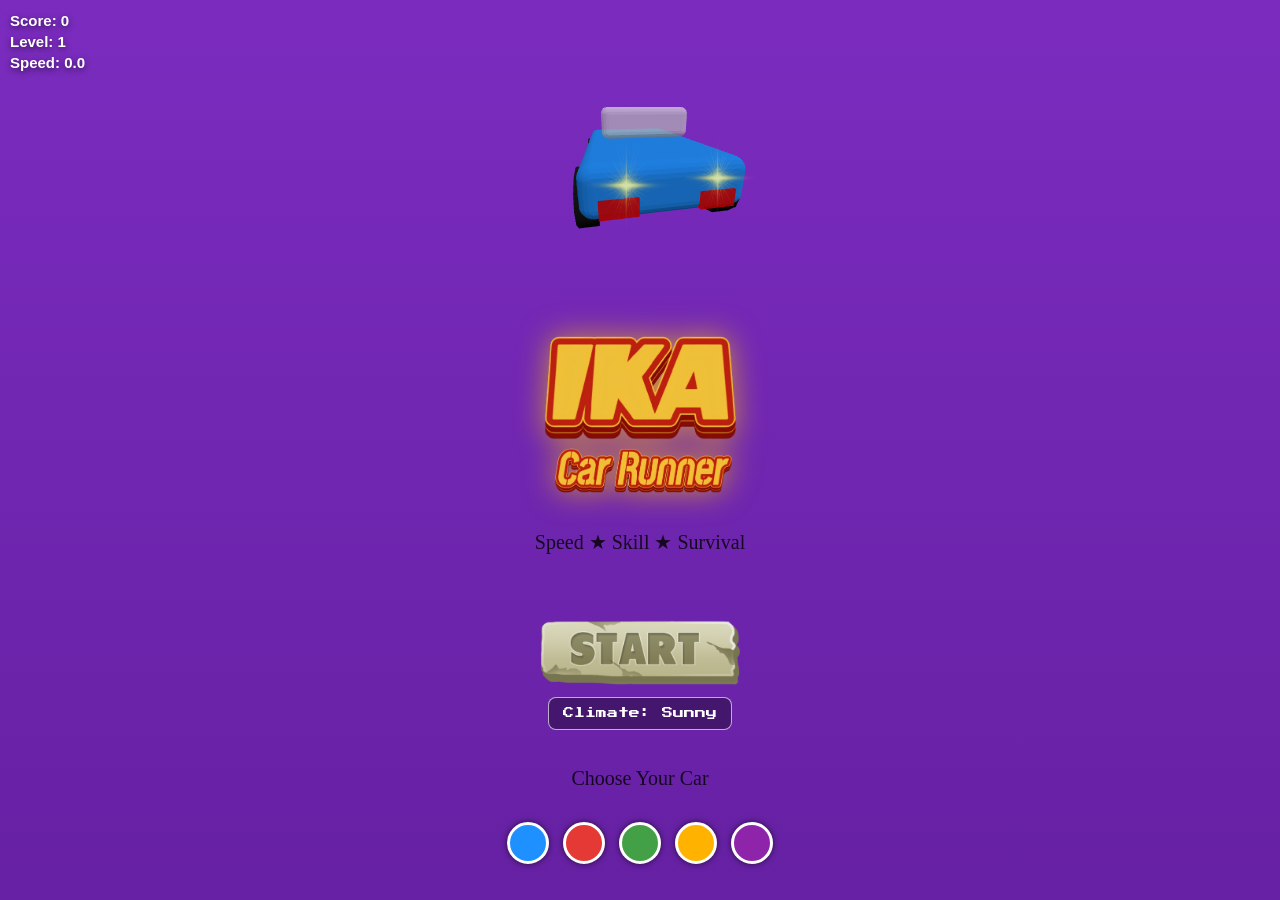
<file: index_06Mar2026_192100.html>
<!DOCTYPE html>
<html lang="en">
  <head>
    <meta charset="UTF-8">
    <title>IKA Car Runner</title>
    <meta name="viewport" content="width=device-width, initial-scale=1.0, maximum-scale=1.0, user-scalable=no">
    <style>
      @import url('https://fonts.googleapis.com/css2?family=Mansalva&family=Press+Start+2P&family=Playwrite+NZ+Basic+Guides&display=swap');
      @media (max-width: 768px) {
        #carPreview {
          width: 60vw;
          height: 32vw;
          max-width: 240px;
          max-height: 150px;
        }
      }
      @media (max-width: 768px) {
        #startScreen {
          justify-content: flex-start;
          padding-top: 0vh;
          text-align: center;
        }
        .colorLabel {
          font-size: 3vw;
          margin-top: 16px;
        }
      }
      #startScreen {
        position: fixed;
        inset: 0;
        background: linear-gradient(#87CEEB, #e0f7ff);
        display: grid;
        grid-template-rows: 1fr 1fr 1fr;
        align-items: center;
        justify-items: center;
        z-index: 20;
        text-align: center;
        padding: 12px;
        justify-content: space-around;
        opacity: 1;
        pointer-events: auto;
      }
      #startScreen .bg {
        position: absolute;
        inset: 0;
        width: 100vw;
        height: 100vh;
        background: linear-gradient(180deg, #7b2cbf, #3c096c);
        background-size: 300% 300%;
        animation: bgMove 10s infinite alternate;
        z-index: -1;
      }
      @keyframes bgMove {
        0% {
          background-position: 0% 50%
        }
        100% {
          background-position: 100% 50%
        }
      }
      #colorPicker {
        margin-top: 20px;
        display: flex;
        gap: 14px;
      }
      .colorLabel {
        margin-top: 25px;
        font-size: 20px;
        opacity: 0.8;
      }
      #hud {
        position: fixed;
        top: 10px;
        left: 10px;
        color: #fff;
        font-weight: 700;
        font-family: 'Segoe UI', Arial, sans-serif;
        z-index: 50;
        text-shadow: 0 2px 6px rgba(0, 0, 0, .6);
      }
      #hud .stat {
        font-size: 15px;
        line-height: 1.4;
        white-space: nowrap;
        /* ðŸ”¥ prevents wrapping */
      }
      /* Android / Mobile scaling */
      @media(max-width:768px) {
        #hud {
          top: 3vw;
          left: 3vw;
        }

        #hud .stat {
          font-size: 4.2vw;
        }
      }
      body {
        margin: 0;
        overflow: hidden;
        background: #000
      }
      button {
        padding: 12px 24px;
        font-size: 18px;
        cursor: pointer;
        font-family: "Press Start 2P", system-ui
      }
      .floatingControl {
        background: transparent;
        border: none;
        outline: none;
        box-shadow: none;
        margin: 0;
        position: fixed;
        z-index: 9999;
        font-size: 18px;
        padding: 8px 12px;
        cursor: pointer;
      }
      #soundToggle {
        top: 10px;
        right: 10px;
      }
      #pauseBtn {
        top: 10px;
        right: 74px;
        display: none;
      }
      @media (max-width: 768px) {
        #soundToggle {
          top: 3vw;
          right: 3vw;
          padding: 2vw 3vw;
        }
        #pauseBtn {
          top: 3vw;
          right: calc(3vw + 56px);
          font-size: 4.5vw;
          padding: 2vw 3vw;
          border-radius: 12px;
        }
        #gameOver h1 {
          font-size: 8vw;
        }
        #gameOver button {
          font-size: 5vw;
          padding: 3vw 6vw;
        }
      }
      .colorDot {
        width: 36px;
        height: 36px;
        border-radius: 50%;
        cursor: pointer;
        border: 3px solid #fff;
        box-shadow: 0 0 6px rgba(0, 0, 0, 0.6);
      }
      .colorDot:active {
        transform: scale(0.9);
      }
      #gameOver {
        position: fixed;
        inset: 0;
        background: rgba(0, 0, 0, 0.9);
        color: #fff;
        backdrop-filter: blur(4px);
        display: none;
        align-items: center;
        justify-content: center;
        flex-direction: column;
        font-family: 'Mansalva', Arial, sans-serif;
        z-index: 30;
        animation: zoomFade 0.5s ease;
        text-align: center;
      }
      @keyframes zoomFade {
        from {
          transform: scale(1.1);
          opacity: 0
        }

        to {
          transform: scale(1);
          opacity: 1
        }
      }
      .goTitle {
        font-family: 'Mansalva', Arial, sans-serif;
        font-size: clamp(2rem, 6vw, 2.4rem);
        color: #ff5252;
        text-shadow: 0 0 8px rgba(255, 82, 82, 0.6);
        margin-bottom: 16px;
      }
      .goStats {
        display: flex;
        justify-content: space-around;
        margin-bottom: 20px;
        font-size: 14px;
        opacity: 0.85;
      }
      .goStats span {
        font-size: 22px;
        font-weight: bold;
        color: #40c4ff;
        text-shadow: 0 0 6px rgba(64, 196, 255, 0.6);
      }
      .goBtn {
        width: auto;
        min-width: 140px;
        padding: 10px 16px;
        margin: 6px auto;
        font-size: 13px;
        font-weight: 500;
        letter-spacing: 0.4px;
        border-radius: 8px;
        background: transparent;
        color: #ffffff;
        border: 1px solid rgba(255, 255, 255, 0.25);
        cursor: pointer;
        transition: all 0.2s ease;
      }
      .goBtn:hover {
        background: rgba(255, 255, 255, 0.08);
        border-color: rgba(255, 255, 255, 0.45);
      }
      .goBtn:active {
        transform: scale(0.95);
      }
      .goBtn.revive {
        font-family: "Press Start 2P", system-ui;
        border-color: rgba(0, 255, 150, 0.4);
        color: #7CFFB2;
      }
      .goBtn.ghost {
        font-family: "Press Start 2P", system-ui;
        border-color: transparent;
        opacity: 0.7;
      }
      .goBtn.ghost:hover {
        opacity: 1;
      }
      @media (max-width: 768px) {
        .goBtn {
          min-width: 120px;
          font-size: 12px;
          padding: 8px 14px;
        }
      }
      .startControls {
        display: flex;
        flex-direction: column;
        align-items: center;
        gap: 12px;
        /* spacing between button and color picker */
      }
      /* Mobile adjustments */
      @media (max-width: 768px) {
        .startControls {
          margin-top: -10vw;
          /* push button & color picker slightly down from car preview */
          display: flex;
          flex-direction: column;
          align-items: center;
          gap: 3vw;
        }
        .colorLabel {
          margin-top: 1.5vw;
          /* smaller margin */
        }
      }
      #startScreen~#soundToggle,
      #startScreen~#pauseBtn {
        display: none;
      }
      .start-btn {
        background: none;
        border: none;
        padding: 0;
        outline: none;
        cursor: pointer;
        touch-action: manipulation;
      }
      .modeBtn {
        font-family: "Press Start 2P", system-ui;
        font-size: 11px;
        padding: 10px 14px;
        border-radius: 8px;
        border: 1px solid rgba(255, 255, 255, 0.65);
        color: #fff;
        background: rgba(0, 0, 0, 0.35);
      }
      .start-btn img {
        width: 200px;
        max-width: 80vw;
        transition: transform 0.1s ease, filter 0.1s ease;
      }
      /* Push effect */
      .start-btn:active img {
        transform: scale(0.92);
        filter: brightness(0.9);
      }
      .start-btn {
        animation: popIn 0.5s ease;
      }
      @keyframes popIn {
        0% {
          transform: scale(0);
        }

        70% {
          transform: scale(1.1);
        }

        100% {
          transform: scale(1);
        }
      }
      #gameLogo {
        width: 60%;
        max-width: 320px;
        height: auto;
        margin-top: -20px;
        /* â¬†ï¸ pulls logo closer to car */
        margin-bottom: 8px;
        image-rendering: auto;
        filter: drop-shadow(0 0 15px rgba(255, 200, 0, 0.6));
      }
      #previewCanvas {
        width: 100%;
        height: 240px;
        /* increase from 180â€“200 */
      }
      @media (max-width: 480px) {
        #previewCanvas {
          height: 260px;
        }
      }
      #gameOverImg {
        width: 70%;
        max-width: 320px;
        height: auto;
        margin-bottom: 18px;
        filter: drop-shadow(0 0 18px rgba(255, 60, 60, 0.7));
        animation: goPop 0.6s ease;
      }
      @media (max-width: 768px) {
        #gameOverImg {
          width: 80%;
          max-width: 260px;
        }
      }
      @keyframes goPop {
        0% {
          transform: scale(0.7);
          opacity: 0
        }
        100% {
          transform: scale(1);
          opacity: 1
        }
      }
      .goStats {
        display: flex;
        justify-content: space-between;
        gap: 20px;
        padding: 10px;
        font-family: Arial, sans-serif;
      }
      .goStats>div {
        flex: 1;
        text-align: center;
        min-width: 60px;
      }
      .goStats span {
        display: block;
        font-size: 1.5em;
        font-weight: bold;
        color: #fff;
      }
      /* Mobile optimization */
      @media (max-width: 480px) {
        .goStats {
          gap: 15px;
          padding: 8px;
        }

        .goStats>div {
          min-width: 50px;
        }
      }
    </style>
  </head>
  <body>
    <div id="startScreen">
      <div class="bg"></div>
      <!-- TOP SECTION -->
      <div class="startSection top">
        <div id="carPreview"></div>
      </div>
      <!-- MIDDLE SECTION -->
      <div class="startSection middle">
        <img id="gameLogo" src="assets/images/ika-car-runner1.png" alt="IKA Car Runner" />
        <div class="colorLabel">Speed ★ Skill ★ Survival</div>
      </div>
      <!-- BOTTOM SECTION -->
      <div class="startSection bottom">
        <div class="startControls">
          <button id="startBtn" class="start-btn">
            <img src="assets/images/start.png" alt="Start Game">
          </button>
          <button id="climateModeToggle" class="modeBtn">Climate: Sunny</button>
          <div class="colorLabel">Choose Your Car</div>
          <div id="colorPicker">
            <div class="colorDot" data-color="0x1e90ff" style="background:#1e90ff"></div>
            <div class="colorDot" data-color="0xe53935" style="background:#e53935"></div>
            <div class="colorDot" data-color="0x43a047" style="background:#43a047"></div>
            <div class="colorDot" data-color="0xffb300" style="background:#ffb300"></div>
            <div class="colorDot" data-color="0x8e24aa" style="background:#8e24aa"></div>
          </div>
        </div>
      </div>
    </div>
    <div id="hud">
      <div class="stat">Score: <span id="score">0</span>
      </div>
      <div class="stat">Level: <span id="level">1</span>
      </div>
      <div class="stat">Speed: <span id="speed">0.0</span>
      </div>
    </div>
    <button id="soundToggle" class="floatingControl">
      <img id="soundIcon" src="assets/images/sound-on.png" alt="Sound" width="40" height="40">
    </button>
    <button id="pauseBtn" class="floatingControl">
      <img id="pauseIcon" src="assets/images/pause.png" alt="Pause" width="40" height="40">
    </button>
    <div id="gameOver">
      <img id="gameOverImg" src="assets/images/gameover.png" alt="Game Over">
      <div class="goStats">
        <div>Score <br>
          <span id="finalScore">0</span>
        </div>
        <div>Level <br>
          <span id="finalLevel">1</span>
        </div>
      </div>
      <button id="reviveBtn" class="goBtn revive">Watch Ad & Continue</button>
      <button id="restartBtn" class="goBtn">Restart</button>
      <button id="menuBtn" class="goBtn ghost">Main Menu</button>
    </div>
    <audio id="engine" src="assets/audio/engine.wav" loop></audio>
    <audio id="crash" src="assets/audio/crash.mp3"></audio>
    <!--<script src="https://cdn.jsdelivr.net/npm/three@0.158.0/build/three.min.js"></script>-->
    <script src="assets/script/Three_Min.js"></script>
    <script>
      // =============================
      // BASIC THREE SETUP
      // =============================
      const isLowEnd = /Android|iPhone|iPad/i.test(navigator.userAgent);
      const lowEndFactor = isLowEnd ? 0.5 : 1;
      const scene = new THREE.Scene();
      scene.background = new THREE.Color(0x87ceeb); // visible sky to avoid black screen
      //scene.fog=new THREE.Fog(0x87ceeb,20,140);
      scene.fog = new THREE.Fog(0x87ceeb, 80, 300);
      const camera = new THREE.PerspectiveCamera(70, window.innerWidth / window.innerHeight, 0.1, 500);
      camera.position.set(0, 8, 15);
      camera.rotation.x = -0.35;
      const baseCameraPosition = new THREE.Vector3().copy(camera.position);
      const renderer = new THREE.WebGLRenderer({
        antialias: true
      });
      //renderer.setPixelRatio(isLowEnd ? 1 : Math.min(2, window.devicePixelRatio));
      renderer.setPixelRatio(Math.min(2, window.devicePixelRatio));
      renderer.setSize(window.innerWidth, window.innerHeight);
      document.body.appendChild(renderer.domElement);
      const hemi = new THREE.HemisphereLight(0xffffff, 0x444444, 1);
      scene.add(hemi);
      const sunLight = new THREE.DirectionalLight(0xffffff, 1);
      sunLight.position.set(10, 20, 10);
      sunLight.castShadow = false; // âœ… moved here
      scene.add(sunLight);
      renderer.shadowMap.enabled = false; // âœ… ok here too
      const clock = new THREE.Clock();
      // =============================
      // SKY OBJECTS
      // =============================
      const loader = new THREE.TextureLoader();
      const posterTextures = ['assets/images/poster1.png', 'assets/images/poster2.png', 'assets/images/poster3.png'];
      const sunGroup = new THREE.Group();
      const sunMesh = new THREE.Mesh(new THREE.SphereGeometry(2, 32, 32), new THREE.MeshBasicMaterial({
        color: 0xffdd55
      }));
      const sunGlow = new THREE.Sprite(new THREE.SpriteMaterial({
        map: loader.load('assets/images/glow.png'),
        color: 0xffdd88,
        transparent: true,
        opacity: 0.6
      }));
      sunGlow.scale.set(14, 14, 1);
      sunGroup.add(sunMesh, sunGlow);
      scene.add(sunGroup);
      const moonGroup = new THREE.Group();
      const moonMesh = new THREE.Mesh(new THREE.SphereGeometry(1.5, 32, 32), new THREE.MeshBasicMaterial({
        color: 0xddddff
      }));
      const moonGlow = new THREE.Sprite(new THREE.SpriteMaterial({
        map: loader.load('assets/images/glow1.png'),
        color: 0xaaaaff,
        transparent: true,
        opacity: 0.5
      }));
      moonGlow.scale.set(10, 10, 1);
      moonGroup.add(moonMesh, moonGlow);
      scene.add(moonGroup);
      const clouds = [];
      function spawnCloud() {
        const cloud = new THREE.Group();
        for (let i = 0; i < 7; i++) {
          const puff = new THREE.Mesh(new THREE.SphereGeometry(Math.random() * 1.4 + 0.9, 16, 16), new THREE.MeshStandardMaterial({
            color: 0xffffff,
            transparent: true,
            opacity: 0.95,
            roughness: 1
          }));
          puff.position.set(Math.random() * 3, Math.random() * 1.2, Math.random() * 1.2);
          cloud.add(puff);
        }
        cloud.position.set(-18 + Math.random() * 36, 16, -140);
        scene.add(cloud);
        clouds.push(cloud);
      }
      const birds = [];
      const MAX_BIRDS = isLowEnd ? 6 : 12;
      function spawnBird() {
        const bird = new THREE.Group();
        const wingMat = new THREE.MeshStandardMaterial({
          color: 0x1c1c1c,
          side: THREE.DoubleSide,
          roughness: 0.9
        });
        const leftWing = new THREE.Mesh(new THREE.BoxGeometry(0.8, 0.05, 0.25), wingMat);
        const rightWing = new THREE.Mesh(new THREE.BoxGeometry(0.8, 0.05, 0.25), wingMat);
        leftWing.position.set(-0.35, 0, 0);
        rightWing.position.set(0.35, 0, 0);
        bird.add(leftWing);
        bird.add(rightWing);
        bird.position.set(-20 + Math.random() * 40, 13 + Math.random() * 8, -180 - Math.random() * 80);
        bird.userData.wings = [leftWing, rightWing];
        bird.userData.phase = Math.random() * Math.PI * 2;
        bird.userData.speed = 0.08 + Math.random() * 0.1;
        scene.add(bird);
        birds.push(bird);
      }
      // =============================
      // STARS
      // =============================
      const starGeo = new THREE.BufferGeometry();
      const starCount = isLowEnd ? 300 : 1200;
      const starPos = [];
      const starTwinkle = [];
      for (let i = 0; i < starCount; i++) {
        starPos.push((Math.random() * 600) - 300, (Math.random() * 260) + 40, (Math.random() * 600) - 300);
        starTwinkle.push(Math.random() * Math.PI * 2);
      }
      starGeo.setAttribute('position', new THREE.Float32BufferAttribute(starPos, 3));
      const starMat = new THREE.PointsMaterial({
        color: 0xffffff,
        size: 0.9,
        transparent: true
      });
      const starField = new THREE.Points(starGeo, starMat);
      scene.add(starField);
      // =============================
      // ROAD
      // =============================
      const road = new THREE.Group();
      const roadSegments = [];
      const roadLineSegments = [];
      const ROAD_SEGMENTS = 22;
      const ROAD_TOTAL_LEN = 400;
      const ROAD_SEG_LEN = ROAD_TOTAL_LEN / ROAD_SEGMENTS;
      const ROAD_START_Z = -300;
      for (let i = 0; i < ROAD_SEGMENTS; i++) {
        const seg = new THREE.Mesh(new THREE.BoxGeometry(7, 0.2, ROAD_SEG_LEN + 0.35), new THREE.MeshStandardMaterial({
          color: 0x444444
        }));
        const z = ROAD_START_Z + (i + 0.5) * ROAD_SEG_LEN;
        seg.position.set(0, 0, z);
        seg.userData.depth = 1 - (i / (ROAD_SEGMENTS - 1)); // 0 near camera, 1 far
        road.add(seg);
        roadSegments.push(seg);
        for (let side = -1; side <= 1; side += 2) {
          const lineSeg = new THREE.Mesh(new THREE.BoxGeometry(0.05, 0.05, ROAD_SEG_LEN + 0.35), new THREE.MeshStandardMaterial({
            color: 0xffffff
          }));
          lineSeg.position.set(side * 1.15, 0.11, z);
          lineSeg.userData.depth = seg.userData.depth;
          lineSeg.userData.offset = side * 1.15;
          road.add(lineSeg);
          roadLineSegments.push(lineSeg);
        }
      }
      scene.add(road);
      // =============================
      // GRASS LAND (LEFT & RIGHT)
      // =============================
      const grassMaterial = new THREE.MeshStandardMaterial({
        color: 0x388e3c,
        roughness: 1
      });
      // Left grass
      const grassLeft = new THREE.Mesh(new THREE.BoxGeometry(20, 0.1, 400), grassMaterial);
      grassLeft.position.set(-13, -0.05, -100);
      scene.add(grassLeft);
      // Right grass
      const grassRight = new THREE.Mesh(new THREE.BoxGeometry(20, 0.1, 400), grassMaterial);
      grassLeft.material.color.offsetHSL(0, 0, -0.05);
      grassRight.material.color.offsetHSL(0, 0, 0.05);
      grassRight.position.set(13, -0.05, -100);
      scene.add(grassRight);
      // =============================
      // CAR
      // =============================
      const car = new THREE.Group();
      const body = new THREE.Mesh(createRoundedBox(1.4, 0.45, 2.4, 0.12, 5), new THREE.MeshStandardMaterial({
        color: 0x1e90ff,
        metalness: 0.6,
        roughness: 0.25
      }));
      body.position.y = 0.45;
      const hood = new THREE.Mesh(createRoundedBox(1.3, 0.3, 1.2, 0.08, 4), new THREE.MeshStandardMaterial({
        color: 0x1565c0,
        metalness: 0.5,
        roughness: 0.35
      }));
      hood.position.set(0, 0.65, 0.6);
      const roof = new THREE.Mesh(createRoundedBox(1.0, 0.35, 1.0, 0.08, 4), // small radius
        new THREE.MeshStandardMaterial({
          color: 0x90caf9,
          transparent: true,
          opacity: 0.85,
          roughness: 0.2,
          metalness: 0.3
        }));
      roof.position.set(0, 0.9, -0.1);
      let selectedCarColor = body.material.color.getHex();
      // =============================
      // START SCREEN CAR PREVIEW
      // =============================
      const previewScene = new THREE.Scene();
      const previewCamera = new THREE.PerspectiveCamera(45, 1, 0.1, 50);
      previewCamera.position.set(0, 1.9, 4.4);
      previewCamera.lookAt(0, 0.8, 0);
      const previewRenderer = new THREE.WebGLRenderer({
        alpha: true,
        antialias: true
      });
      document.getElementById("carPreview").appendChild(previewRenderer.domElement);
      function resizePreview() {
        const box = document.getElementById("carPreview");
        if (!box.clientWidth || !box.clientHeight) return;
        previewCamera.aspect = box.clientWidth / box.clientHeight;
        previewCamera.updateProjectionMatrix();
        previewRenderer.setSize(box.clientWidth, box.clientHeight);
      }
      window.addEventListener("resize", resizePreview);
      // run after DOM paint
      setTimeout(resizePreview, 50);
      // Lights
      previewScene.add(new THREE.HemisphereLight(0xffffff, 0x444444, 1));
      const pLight = new THREE.DirectionalLight(0xffffff, 1);
      pLight.position.set(5, 10, 5);
      previewScene.add(pLight);
      previewScene.add(new THREE.AmbientLight(0xffffff, 0.4));
      // --- CAR MODEL (simple copy of your main car) ---
      const previewCar = new THREE.Group();
      // body
      const previewBody = new THREE.Mesh(createRoundedBox(1.4, 0.45, 2.4, 0.12, 5), new THREE.MeshStandardMaterial({
        color: selectedCarColor
      }));
      previewBody.position.y = 0.45;
      // roof
      const previewRoof = new THREE.Mesh(createRoundedBox(1.0, 0.35, 1.0, 0.08, 4), new THREE.MeshStandardMaterial({
        color: 0xffffff,
        transparent: true,
        opacity: 0.7
      }));
      previewRoof.position.set(0, 0.9, -0.1);
      // wheels
      const previewWheelMat = new THREE.MeshStandardMaterial({
        color: 0x111111
      });
      for (let x of [-0.65, 0.65]) {
        for (let z of [-0.8, 0.8]) {
          const wheel = new THREE.Mesh(new THREE.CylinderGeometry(0.28, 0.28, 0.18, 12), previewWheelMat);
          wheel.rotation.z = Math.PI / 2;
          wheel.position.set(x, 0.28, z);
          previewCar.add(wheel);
        }
      }
      // =============================
      // REAR BACKLIGHTS
      // =============================
      const backLightMaterial = new THREE.MeshBasicMaterial({
        color: 0xaa0000,
        //emissive: 0xff0000,
        //emissiveIntensity: 1,
        transparent: true,
        opacity: 0.9
      });
      const backLightGeo = new THREE.BoxGeometry(0.3, 0.15, 0.05);
      // Left light
      const backLightLeft = new THREE.Mesh(backLightGeo, backLightMaterial);
      backLightLeft.position.set(-0.4, 0.35, 1.2);
      // Right light
      const backLightRight = new THREE.Mesh(backLightGeo, backLightMaterial);
      backLightRight.position.set(0.4, 0.35, 1.2);
      // PREVIEW BACKLIGHTS
      const previewBackLightMaterial = new THREE.MeshBasicMaterial({
        color: 0xaa0000,
        transparent: true,
        opacity: 0.9
      });
      const previewBackLightGeo = new THREE.BoxGeometry(0.3, 0.15, 0.05);
      const previewBackLightLeft = new THREE.Mesh(previewBackLightGeo, previewBackLightMaterial);
      previewBackLightLeft.position.set(-0.4, 0.35, 1.2);
      const previewBackLightRight = new THREE.Mesh(previewBackLightGeo, previewBackLightMaterial);
      previewBackLightRight.position.set(0.4, 0.35, 1.2);
      previewCar.add(previewBackLightLeft);
      previewCar.add(previewBackLightRight);
      // add all
      previewCar.add(previewBody, previewRoof);
      previewScene.add(previewCar);
      previewCar.scale.set(1.8, 1.8, 1.8); // BIG & punchy\
      // =============================
      // HEADLIGHT GLOW
      // =============================
      const glowTexture = new THREE.TextureLoader().load("assets/images/glow.png");
      function createHeadlight(x) {
        const glow = new THREE.Sprite(new THREE.SpriteMaterial({
          map: glowTexture,
          color: 0xffffaa,
          transparent: true,
          opacity: 0.8
        }));
        glow.scale.set(0.7, 0.7, 1);
        glow.position.set(x, 0.55, 1.25);
        previewCar.add(glow);
      }
      createHeadlight(-0.35);
      createHeadlight(0.35);
      // =============================
      // SUBWAY TRACKS
      // =============================
      // =============================
      // RAILWAY TRACK
      // =============================
      // rail material
      const railMat = new THREE.MeshStandardMaterial({
        color: 0xaaaaaa,
        metalness: 0.9,
        roughness: 0.3
      });
      // sleeper material
      const sleeperMat = new THREE.MeshStandardMaterial({
        color: 0x5d4037,
        roughness: 1
      });
      // function to build one track
      function createRailTrack(xOffset) {
        const trackGroup = new THREE.Group();
        // LEFT RAIL
        const rail1 = new THREE.Mesh(new THREE.BoxGeometry(0.12, 0.12, 400), railMat);
        rail1.position.set(xOffset - 0.6, 0.08, -100);
        trackGroup.add(rail1);
        // RIGHT RAIL
        const rail2 = new THREE.Mesh(new THREE.BoxGeometry(0.12, 0.12, 400), railMat);
        rail2.position.set(xOffset + 0.6, 0.08, -100);
        trackGroup.add(rail2);
        // sleepers (wood pieces)
        for (let i = 0; i < 80; i++) {
          const sleeper = new THREE.Mesh(new THREE.BoxGeometry(1.6, 0.08, 0.4), sleeperMat);
          sleeper.position.set(xOffset, 0.02, -200 + i * 5);
          trackGroup.add(sleeper);
        }
        scene.add(trackGroup);
      }
      // create TWO tracks
      createRailTrack(-12);
      createRailTrack(-17);
      // =============================
      // TRAIN CREATOR
      // =============================
      const windowMat = new THREE.MeshStandardMaterial({
        color: 0x90caf9,
        transparent: true,
        opacity: 0.75
      });
      const doorMat = new THREE.MeshStandardMaterial({
        color: 0xeeeeee
      });
      function addTrainWindows(parent) {
        for (let i = -1; i <= 1; i++) {
          // LEFT WINDOW
          const winL = new THREE.Mesh(new THREE.BoxGeometry(0.05, 0.35, 0.8), windowMat);
          winL.position.set(-1.11, 0.35, i * 1.1);
          parent.add(winL);
          // RIGHT WINDOW
          const winR = new THREE.Mesh(new THREE.BoxGeometry(0.05, 0.35, 0.8), windowMat);
          winR.position.set(1.11, 0.35, i * 1.1);
          parent.add(winR);
        }
      }
      function addTrainDoors(parent) {
        const doorL = new THREE.Mesh(new THREE.BoxGeometry(0.06, 0.9, 0.9), doorMat);
        doorL.position.set(-1.11, 0.15, 0);
        parent.add(doorL);
        const doorR = new THREE.Mesh(new THREE.BoxGeometry(0.06, 0.9, 0.9), doorMat);
        doorR.position.set(1.11, 0.15, 0);
        parent.add(doorR);
      }
      // =============================
      // TRAIN WITH TWO ENGINES
      // =============================
      function createTrain(xPos, direction) {
        const train = new THREE.Group();
        const engineMat = new THREE.MeshStandardMaterial({
          color: 0xd32f2f
        });
        const coachMat = new THREE.MeshStandardMaterial({
          color: 0xb71c1c
        });
        const engineWindowMat = new THREE.MeshStandardMaterial({
          color: 0x90caf9,
          transparent: true,
          opacity: 0.9
        });
        const headlightMat = new THREE.MeshStandardMaterial({
          color: 0xfff2c2,
          emissive: 0xffe082,
          emissiveIntensity: 1.2
        });
        function addEngineDetails(engine, faceSign) {
          // Front windshield
          const frontWindow = new THREE.Mesh(new THREE.BoxGeometry(1.2, 0.5, 0.05), engineWindowMat);
          frontWindow.position.set(0, 0.6, faceSign * 2.03);
          engine.add(frontWindow);
          // Side windows for better cabin visibility
          const sideWindowL = new THREE.Mesh(new THREE.BoxGeometry(0.05, 0.4, 0.9), engineWindowMat);
          sideWindowL.position.set(-1.08, 0.55, 0);
          engine.add(sideWindowL);
          const sideWindowR = new THREE.Mesh(new THREE.BoxGeometry(0.05, 0.4, 0.9), engineWindowMat);
          sideWindowR.position.set(1.08, 0.55, 0);
          engine.add(sideWindowR);
          // Two headlights on the engine face
          const leftLight = new THREE.Mesh(new THREE.SphereGeometry(0.11, 12, 12), headlightMat);
          leftLight.position.set(-0.45, 0.45, faceSign * 2.08);
          engine.add(leftLight);
          const rightLight = new THREE.Mesh(new THREE.SphereGeometry(0.11, 12, 12), headlightMat);
          rightLight.position.set(0.45, 0.45, faceSign * 2.08);
          engine.add(rightLight);
          const beam = new THREE.PointLight(0xfff3c4, isLowEnd ? 0.6 : 1.0, 10);
          beam.position.set(0, 0.45, faceSign * 2.05);
          engine.add(beam);
        }
        // ---- FRONT ENGINE ----
        const engineFront = new THREE.Mesh(new THREE.BoxGeometry(2.2, 1.6, 4), engineMat);
        engineFront.position.z = 0;
        engineFront.position.y = 0.9;
        train.add(engineFront);
        // ---- COACHES ----
        for (let i = 1; i <= 7; i++) {
          const coach = new THREE.Mesh(new THREE.BoxGeometry(2.2, 1.5, 4), coachMat);
          coach.position.z = -i * 4.5;
          coach.position.y = 0.9;
          train.add(coach);
          // add windows and doors
          addTrainWindows(coach);
          addTrainDoors(coach);
        }
        // ---- BACK ENGINE ----
        const engineBack = new THREE.Mesh(new THREE.BoxGeometry(2.2, 1.6, 4), engineMat);
        engineBack.position.z = -6 * 4.5;
        engineBack.position.y = 0.9;
        train.add(engineBack);
        addEngineDetails(engineFront, 1);
        addEngineDetails(engineBack, -1);
        train.position.set(xPos, 0, -200);
        train.userData.direction = direction;
        scene.add(train);
        return train;
      }
      const train1 = createTrain(-12, 1); // forward
      const train2 = createTrain(-17, -1); // opposite
      // =============================
      // TRAINS
      // =============================
      //const train1 = createTrain(0xd32f2f);
      train1.position.set(-12, 0, -150);
      scene.add(train1);
      //const train2 = createTrain(0x1976d2);
      train2.rotation.y = Math.PI; // face opposite direction
      train2.position.set(-16, 0, 50);
      scene.add(train2);
      // =============================
      // ROTATION LOOP
      // =============================
      previewScene.add(previewCar);
      // =============================
      // PREVIEW FLOOR (NEON STYLE)
      // =============================
      const floorGeo = new THREE.CircleGeometry(4, 40);
      const floorMat = new THREE.MeshBasicMaterial({
        color: 0x00ffff,
        transparent: true,
        opacity: 0.15
      });
      const previewFloor = new THREE.Mesh(floorGeo, floorMat);
      previewFloor.rotation.x = -Math.PI / 2;
      previewFloor.position.y = 0.02;
      //previewScene.add(previewFloor);
      let previewTime = 0;
      function animatePreview() {
        requestAnimationFrame(animatePreview);
        previewTime += 0.01;
        // slow car rotation
        previewCar.rotation.y += 0.01;
        // floating camera movement
        previewCamera.position.x = Math.sin(previewTime) * 0.4;
        previewCamera.position.y = 1.9 + Math.sin(previewTime * 0.5) * 0.1;
        previewCamera.lookAt(0, 0.7, 0);
        previewRenderer.render(previewScene, previewCamera);
      }
      animatePreview();
      document.querySelectorAll(".colorDot").forEach(dot => {
        dot.addEventListener("click", () => {
          selectedCarColor = parseInt(dot.dataset.color);
          // main game car
          body.material.color.setHex(selectedCarColor);
          // preview car
          previewBody.material.color.setHex(selectedCarColor);
        });
      });
      const wheelMat = new THREE.MeshStandardMaterial({
        color: 0x111111,
        roughness: 0.9
      });
      const wheels = [];
      for (let x of [-0.65, 0.65]) {
        for (let z of [-0.8, 0.8]) {
          const wheel = new THREE.Mesh(new THREE.CylinderGeometry(0.28, 0.28, 0.18, 10), wheelMat);
          wheel.rotation.z = Math.PI / 2;
          wheel.position.set(x, 0.28, z);
          wheels.push(wheel);
          car.add(wheel);
        }
      }
      car.add(body, hood, roof, backLightLeft);
      car.add(body, hood, roof, backLightRight);
      const headlightL = new THREE.SpotLight(0xffffff, 2.2, 30, 0.4, 0.6, 1);
      headlightL.position.set(-0.42, 0.52, 1.2);
      headlightL.target.position.set(-0.42, 0.2, -12);
      car.add(headlightL, headlightL.target);
      const headlightR = new THREE.SpotLight(0xffffff, 2.2, 30, 0.4, 0.6, 1);
      headlightR.position.set(0.42, 0.52, 1.2);
      headlightR.target.position.set(0.42, 0.2, -12);
      car.add(headlightR, headlightR.target);
      const beamMat = new THREE.MeshBasicMaterial({
        color: 0xffffff,
        transparent: true,
        opacity: 0.14,
        depthWrite: false
      });
      const beamGeo = new THREE.ConeGeometry(0.8, 4.5, 28, 1, true);
      const beamL = new THREE.Mesh(beamGeo, beamMat);
      beamL.rotation.x = Math.PI / 2;
      beamL.position.set(-0.42, 0.22, -1.05);
      car.add(beamL);
      const beamR = new THREE.Mesh(beamGeo, beamMat);
      beamR.rotation.x = Math.PI / 2;
      beamR.position.set(0.42, 0.22, -1.05);
      car.add(beamR);
      car.position.set(0, 0.1, 4);
      scene.add(car);
      // =============================
      // EXHAUST FLAME
      // =============================
      const flameGeo = new THREE.ConeGeometry(0.15, 0.6, 8);
      const flameMat = new THREE.MeshBasicMaterial({
        color: 0xff5500,
        transparent: true,
        opacity: 0.8
      });
      const flame = new THREE.Mesh(flameGeo, flameMat);
      flame.rotation.x = Math.PI;
      flame.position.set(0, 0.25, 1.8); // adjust to exhaust pipe
      flame.visible = false;
      car.add(flame);
      // =============================
      // DRIFT SMOKE SYSTEM
      // =============================
      const smokeParticles = [];
      function spawnSmoke() {
        const geo = new THREE.SphereGeometry(0.25, 8, 8);
        const mat = new THREE.MeshBasicMaterial({
          color: 0xffffff,
          transparent: true,
          opacity: 0.6
        });
        const smoke = new THREE.Mesh(geo, mat);
        // Spawn behind car
        smoke.position.set(car.position.x + (Math.random() - 0.5) * 0.4, 0.15, car.position.z + 1.2);
        smoke.userData.life = 1;
        scene.add(smoke);
        smokeParticles.push(smoke);
      }
      // =============================
      // SKID MARK SYSTEM
      // =============================
      const skidMarks = [];
      function spawnSkid() {
        const geo = new THREE.PlaneGeometry(0.4, 1.2);
        const mat = new THREE.MeshBasicMaterial({
          color: 0x111111,
          transparent: true,
          opacity: 0.6,
          side: THREE.DoubleSide
        });
        const skid = new THREE.Mesh(geo, mat);
        skid.rotation.x = -Math.PI / 2;
        skid.position.set(car.position.x, 0.01, car.position.z + 1.5);
        skid.userData.life = 1;
        scene.add(skid);
        skidMarks.push(skid);
      }
      // =============================
      // LANES
      // =============================
      const lanes = [-2.2, 0, 2.2];
      let currentLane = 1;
      let targetX = lanes[currentLane];
      const laneSmoothness = isLowEnd ? 0.14 : 0.22;
      // =============================
      // TREES
      // =============================
      const trees = [];
      function spawnTree(side) {
        // ðŸŒ³ RANDOM SIZE TYPE
        const sizeType = Math.random();
        let scale = 1;
        if (sizeType < 0.33) scale = 0.7; // small
        else if (sizeType < 0.66) scale = 1.0; // medium
        else scale = 1.5; // big
        // trunk
        const trunk = new THREE.Mesh(new THREE.CylinderGeometry(0.14 * scale, 0.22 * scale, 1.6 * scale, 10), new THREE.MeshStandardMaterial({
          color: 0x6b4f2a,
          roughness: 0.9
        }));
        trunk.position.y = (0.8 * scale);
        // foliage
        const foliage = new THREE.Group();
        for (let i = 0; i < 2 + Math.floor(scale); i++) {
          const leaf = new THREE.Mesh(new THREE.IcosahedronGeometry(0.8 * scale, 0), new THREE.MeshStandardMaterial({
            color: 0x2e7d32,
            roughness: 0.7
          }));
          leaf.position.set(
            (Math.random() - 0.5) * 0.5 * scale,
            (1.5 + i * 0.35) * scale,
            (Math.random() - 0.5) * 0.5 * scale);
          foliage.add(leaf);
        }
        const tree = new THREE.Group();
        tree.add(trunk, foliage);
        // Keep trees in green land, away from the road and train tracks.
        const minGrassX = 6.2;
        const maxGrassX = 21.8;
        let treeX = (side < 0 ? -1 : 1) * (minGrassX + Math.random() * (maxGrassX - minGrassX));
        if (side < 0) {
          const blockedTrackCenters = [-12, -17];
          const blockedHalfWidth = 2.0;
          let attempts = 0;
          while (attempts < 10 && blockedTrackCenters.some(cx => Math.abs(treeX - cx) < blockedHalfWidth)) {
            treeX = -1 * (minGrassX + Math.random() * (maxGrassX - minGrassX));
            attempts++;
          }
        }
        tree.position.set(treeX + (Math.random() - 0.5) * 0.9, 0, -220);
        scene.add(tree);
        trees.push(tree);
      }
      // =============================
      // Movie Poster
      // =============================
      function addMoviePoster(building, width, height, depth) {
        if (isLowEnd) return;
        if (Math.random() > 0.4) return;
        const tex = loader.load(posterTextures[Math.floor(Math.random() * posterTextures.length)]);
        tex.colorSpace = THREE.SRGBColorSpace;
        const poster = new THREE.Mesh(new THREE.PlaneGeometry(width * 0.6, height * 0.4), new THREE.MeshBasicMaterial({
          map: tex,
          transparent: true
        }));
        poster.position.set(0, height * 0.55, depth / 2 + 0.02);
        building.add(poster);
      }
      // =============================
      // BUILDINGS (NEW FEATURE)
      // =============================
      const buildings = [];
      function spawnBuilding(x) {
        const building = new THREE.Group();
        const height = 4 + Math.random() * 8;
        const width = 2 + Math.random() * 1.5;
        const depth = 2 + Math.random() * 1.5;
        // Building box
        const buildingMesh = new THREE.Mesh(new THREE.BoxGeometry(width, height, depth), new THREE.MeshStandardMaterial({
          color: new THREE.Color().setHSL(Math.random(), 0.2, 0.5),
          roughness: 0.8
        }));
        buildingMesh.position.y = height / 2;
        building.add(buildingMesh);
        // âœ… Add poster here
        addMoviePoster(building, width, height, depth);
        // Windows
        for (let y = 0.8; y < height; y += 1.2) {
          for (let i = -width / 2 + 0.3; i < width / 2; i += 0.5) {
            const windowMesh = new THREE.Mesh(new THREE.PlaneGeometry(0.3, 0.4), new THREE.MeshBasicMaterial({
              color: Math.random() > 0.5 ? 0xffffaa : 0x222222,
              side: THREE.DoubleSide
            }));
            windowMesh.position.set(i, y, depth / 2 + 0.01);
            building.add(windowMesh);
          }
        }
        // Position & add to scene
        building.position.set(x, 0, -260);
        scene.add(building);
        buildings.push(building);
      }
      // =============================
      // ROAD SIDE SHOPS
      // =============================
      const shops = [];
      function createTextSign(text, color = "#ffffff") {
        const canvas = document.createElement("canvas");
        canvas.width = 256;
        canvas.height = 128;
        const ctx = canvas.getContext("2d");
        ctx.clearRect(0, 0, 256, 128);
        ctx.fillStyle = color;
        ctx.font = "bold 48px Arial";
        ctx.textAlign = "center";
        ctx.textBaseline = "middle";
        ctx.fillText(text, 128, 64);
        const texture = new THREE.CanvasTexture(canvas);
        return new THREE.Mesh(new THREE.PlaneGeometry(2.8, 1.4), new THREE.MeshBasicMaterial({
          map: texture,
          transparent: true
        }));
      }
      function spawnBurgerShop(x) {
        const shop = new THREE.Group();
        const body = new THREE.Mesh(new THREE.BoxGeometry(3, 2.5, 3), new THREE.MeshStandardMaterial({
          color: 0xd32f2f,
          roughness: 0.7
        }));
        body.position.y = 1.25;
        const roof = new THREE.Mesh(new THREE.BoxGeometry(3.2, 0.4, 3.2), new THREE.MeshStandardMaterial({
          color: 0xffc107
        }));
        roof.position.y = 2.7;
        const sign = createTextSign("BURGER", "#ffeb3b");
        sign.position.set(0, 2, 1.6);
        shop.add(body, roof, sign);
        shop.position.set(x, 0, -260);
        scene.add(shop);
        shops.push(shop);
      }
      function spawnIceCreamShop(x) {
        const shop = new THREE.Group();
        const body = new THREE.Mesh(new THREE.BoxGeometry(2.8, 2.4, 2.8), new THREE.MeshStandardMaterial({
          color: 0xf48fb1,
          roughness: 0.6
        }));
        body.position.y = 1.2;
        const cone = new THREE.Mesh(new THREE.ConeGeometry(0.6, 1.6, 20), new THREE.MeshStandardMaterial({
          color: 0xffffff
        }));
        cone.position.y = 3;
        const sign = createTextSign("ICE CREAM", "#ffffff");
        sign.position.set(0, 2, 1.5);
        shop.add(body, cone, sign);
        shop.position.set(x, 0, -260);
        scene.add(shop);
        shops.push(shop);
      }
      // =============================
      // TEA STALL â˜•
      // =============================
      function spawnTeaStall(x) {
        const shop = new THREE.Group();
        const base = new THREE.Mesh(new THREE.BoxGeometry(2.4, 1.6, 2.4), new THREE.MeshStandardMaterial({
          color: 0x8d6e63,
          roughness: 0.8
        }));
        base.position.y = 0.8;
        const roof = new THREE.Mesh(new THREE.ConeGeometry(1.6, 0.8, 4), new THREE.MeshStandardMaterial({
          color: 0x4e342e
        }));
        roof.position.y = 2;
        const sign = createTextSign("TEA â˜•", "#ffffff");
        sign.position.set(0, 1.6, 1.3);
        shop.add(base, roof, sign);
        shop.position.set(x, 0, -260);
        scene.add(shop);
        shops.push(shop);
      }
      // =============================
      // PETROL BUNK â›½
      // =============================
      function spawnPetrolBunk(x) {
        const shop = new THREE.Group();
        const building = new THREE.Mesh(new THREE.BoxGeometry(3.6, 2.6, 3.2), new THREE.MeshStandardMaterial({
          color: 0x1565c0,
          roughness: 0.6
        }));
        building.position.y = 1.3;
        const canopy = new THREE.Mesh(new THREE.BoxGeometry(4.6, 0.3, 3.8), new THREE.MeshStandardMaterial({
          color: 0xffeb3b
        }));
        canopy.position.y = 3;
        const pillar1 = new THREE.Mesh(new THREE.BoxGeometry(0.3, 3, 0.3), new THREE.MeshStandardMaterial({
          color: 0xffffff
        }));
        pillar1.position.set(-1.8, 1.5, 1.5);
        const pillar2 = pillar1.clone();
        pillar2.position.x = 1.8;
        const sign = createTextSign("PETROL â›½", "#ffeb3b");
        sign.position.set(0, 2.2, 1.8);
        shop.add(building, canopy, pillar1, pillar2, sign);
        shop.position.set(x, 0, -260);
        scene.add(shop);
        shops.push(shop);
      }
      // =============================
      // MODIFY TREE SPAWN AREA (BUILDINGS BEHIND TREES)
      // =============================
      // Add building spawn inside main loop
      let buildingTimer = 0;
      function updateBuildings(speed) {
        buildingTimer += speed;
        if (buildingTimer > 1.2 && buildings.length < 6) {
          spawnBuilding(Math.random() > 0.5 ? -8 : 8);
          buildingTimer = 0;
        }
        for (let i = buildings.length - 1; i >= 0; i--) {
          const b = buildings[i];
          b.position.z += speed * WORLD_SPEED;
          b.position.x += roadCurve * 0.008;
          if (b.position.z > 20) {
            scene.remove(b);
            buildings.splice(i, 1);
          }
        }
      }
      // =============================
      // OBSTACLES (YELLOW CONES)
      // =============================
      const obstacles = [];
      function spawnObstacle() {
        const coneGroup = new THREE.Group();
        const coneGeo = new THREE.ConeGeometry(0.7, 1.6, 24);
        const coneMat = new THREE.MeshStandardMaterial({
          color: 0xffe600,
          roughness: 0.4
        });
        const cone = new THREE.Mesh(coneGeo, coneMat);
        cone.position.y = 0.8; // upright
        const stripeMat = new THREE.MeshStandardMaterial({
          color: 0x000000
        });
        const stripe1 = new THREE.Mesh(new THREE.TorusGeometry(0.42, 0.05, 10, 30), stripeMat);
        stripe1.rotation.x = Math.PI / 2;
        stripe1.position.y = 1.05;
        const stripe2 = new THREE.Mesh(new THREE.TorusGeometry(0.30, 0.05, 10, 30), stripeMat);
        stripe2.rotation.x = Math.PI / 2;
        stripe2.position.y = 0.75;
        coneGroup.add(cone, stripe1, stripe2);
        const laneX = lanes[Math.floor(Math.random() * 3)];
        coneGroup.userData.laneX = laneX;
        coneGroup.position.x = roadCurve + laneX;
        coneGroup.position.z = -200;
        scene.add(coneGroup);
        obstacles.push(coneGroup);
      }
      // =============================
      // COUNTDOWN OBJECTS (1 2 3 GO)
      // =============================
      function spawnCountdownObject(text, zPos) {
        const canvas = document.createElement("canvas");
        const ctx = canvas.getContext("2d");
        canvas.width = 256;
        canvas.height = 256;
        // âœ… transparent background (DO NOTHING)
        ctx.clearRect(0, 0, 256, 256);
        ctx.fillStyle = "white";
        ctx.font = "bold 160px Arial";
        ctx.textAlign = "center";
        ctx.textBaseline = "middle";
        ctx.fillText(text, 128, 128);
        const texture = new THREE.CanvasTexture(canvas);
        texture.needsUpdate = true;
        const mat = new THREE.MeshBasicMaterial({
          map: texture,
          transparent: true, // âœ… important
          depthWrite: false
        });
        const mesh = new THREE.Mesh(new THREE.PlaneGeometry(6, 6), mat);
        mesh.position.set(0, 3, zPos);
        scene.add(mesh);
        countdownObjects.push(mesh);
      }
      // =============================
      // GAME VARIABLES (FIXED DUPLICATES)
      // =============================
      let score = 0;
      let level = 1;
      let speed = 0.01;
      let minSpeed = 0.05;
      let maxSpeed = 0.15;
      let speedStep = 0.00025; // smooth change
      let speedDir = 1; // 1 = increasing, -1 = decreasing
      let running = false; // start paused until Start pressed
      let paused = false;
      const WORLD_SPEED = 10;
      // Jump system (single definition)
      let isJumping = false;
      let jumpVelocity = 0;
      const gravity = 0.0045; // reduced air float
      const jumpPower = 0.135; // little higher jump      // small but higher jump
      const flipSpeed = 0.18; // single flip only
      let flipRotation = 0;
      let hasFlipped = false;
      let shakeTime = 0;
      let shakeIntensity = 0.15;
      let countdownStage = 0; // 0=1, 1=2, 2=3, 3=GO, 4=done
      let countdownActive = true;
      const countdownObjects = [];
      let isTouching = false;
      let lockedSpeed = 0;
      let activeTouchId = null;
      let reviveUsed = false;
      let waitingForAd = false;
      const MAX_TREES = isLowEnd ? 24 : 45;
      const MAX_CLOUDS = isLowEnd ? 8 : 18;
      const MAX_OBSTACLES = isLowEnd ? 6 : 12;
      // =============================
      // ROAD CURVE SYSTEM
      // =============================
      let roadCurve = 0;
      let curveDir = 1;
      const maxCurve = 0.7; // how strong the curve is
      const curveSpeed = 0.0006; // how fast it changes
      const farmlands = [];
      function spawnFarmland() {
        const farm = new THREE.Group();
        const soil = new THREE.Mesh(new THREE.BoxGeometry(16, 0.05, 40), new THREE.MeshStandardMaterial({
          color: 0x6d4c41
        }));
        soil.position.set(0, 0, -200);
        farm.add(soil);
        // crop lines
        for (let i = -6; i <= 6; i += 2) {
          const crop = new THREE.Mesh(new THREE.BoxGeometry(0.2, 0.8, 40), new THREE.MeshStandardMaterial({
            color: 0x7cb342
          }));
          crop.position.set(i, 0.4, -200);
          farm.add(crop);
        }
        farm.position.x = Math.random() > 0.5 ? -14 : 14;
        scene.add(farm);
        farmlands.push(farm);
      }
      function updateFarmland(speed) {
        if (Math.random() > 0.995) {
          spawnFarmland();
        }
        for (let i = farmlands.length - 1; i >= 0; i--) {
          const f = farmlands[i];
          f.position.z += speed * WORLD_SPEED;
          if (f.position.z > 40) {
            scene.remove(f);
            farmlands.splice(i, 1);
          }
        }
      }
      // =============================
      // RAIN SYSTEM
      // =============================
      let rainEnabled = false;
      let rainTimer = 0;
      let nextRainTime = 10 + Math.random() * 20;
      const rainDrops = [];
      const MAX_RAIN = 400;
      const CLIMATE_MODES = ["sunny", "night", "rainny", "mixed"];
      let climateMode = localStorage.getItem("ika_climate_mode") || "sunny";
      if (!CLIMATE_MODES.includes(climateMode)) climateMode = "sunny";
      let denseFieldMode = false;
      let denseTimer = 0;
      let nextDenseTime = 15 + Math.random() * 25;
      const fireflies = [];
      const MAX_FIREFLIES = isLowEnd ? 15 : 40;
      function spawnFirefly() {
        const geo = new THREE.SphereGeometry(0.08, 6, 6);
        const mat = new THREE.MeshBasicMaterial({
          color: 0xffff88,
          transparent: true,
          opacity: 0.8
        });
        const fly = new THREE.Mesh(geo, mat);
        fly.position.set(
          (Math.random() > 0.5 ? -1 : 1) * (8 + Math.random() * 10), 1 + Math.random() * 3, -200);
        fly.userData.offset = Math.random() * Math.PI * 2;
        scene.add(fly);
        fireflies.push(fly);
      }
      function updateFireflies(speed) {
        if (!isNightNow) {
          for (let i = fireflies.length - 1; i >= 0; i--) {
            scene.remove(fireflies[i]);
            fireflies.splice(i, 1);
          }
          return;
        }
        if (fireflies.length < MAX_FIREFLIES && Math.random() > 0.6) {
          spawnFirefly();
        }
        for (let i = fireflies.length - 1; i >= 0; i--) {
          const f = fireflies[i];
          f.position.z += speed * WORLD_SPEED;
          f.position.y += Math.sin(clock.elapsedTime * 2 + f.userData.offset) * 0.02;
          f.material.opacity = 0.5 + Math.sin(clock.elapsedTime * 4 + f.userData.offset) * 0.3;
          if (f.position.z > 20) {
            scene.remove(f);
            fireflies.splice(i, 1);
          }
        }
      }
      // =============================
      // SOUND MUTE / UNMUTE (GLOBAL)
      // =============================
      let soundEnabled = localStorage.getItem("ika_sound") !== "off";
      const soundIcon = document.getElementById("soundIcon");
      const pauseBtn = document.getElementById("pauseBtn");
      const pauseIcon = document.getElementById("pauseIcon");
      const climateModeToggleBtn = document.getElementById("climateModeToggle");
      function updateSoundIcon() {
        soundIcon.src = soundEnabled ? "assets/images/sound-on.png" : "assets/images/sound-off.png";
      }
      function clearRainDrops() {
        for (let i = rainDrops.length - 1; i >= 0; i--) {
          scene.remove(rainDrops[i]);
          rainDrops.splice(i, 1);
        }
      }
      function setClimateMode(mode) {
        climateMode = mode;
        localStorage.setItem("ika_climate_mode", mode);
        climateModeToggleBtn.textContent = `Climate: ${mode.charAt(0).toUpperCase()}${mode.slice(1)}`;
        rainTimer = 0;
        nextRainTime = 8 + Math.random() * 12;
        if (mode === "rainny") {
          rainEnabled = true;
        } else if (mode === "mixed") {
          rainEnabled = false;
        } else {
          rainEnabled = false;
          clearRainDrops();
        }
      }
      function cycleClimateMode() {
        const idx = CLIMATE_MODES.indexOf(climateMode);
        setClimateMode(CLIMATE_MODES[(idx + 1) % CLIMATE_MODES.length]);
      }
      function setSoundState(state) {
        soundEnabled = state;
        localStorage.setItem("ika_sound", state ? "on" : "off");
        document.querySelectorAll("audio").forEach(a => {
          a.muted = !state;
        });
        updateSoundIcon();
      }
      // Button click
      document.getElementById("soundToggle").addEventListener("click", () => {
        setSoundState(!soundEnabled);
      });
      climateModeToggleBtn.addEventListener("click", () => {
        cycleClimateMode();
      });
      // Initialize icon on load
      updateSoundIcon();
      setClimateMode(climateMode);
      // Ensure correct state on load
      window.addEventListener("load", () => {
        setSoundState(soundEnabled);
      });
      function resetGame() {
        soundIcon.style.display = "block";
        pauseBtn.style.display = "block";
        body.material.color.setHex(selectedCarColor);
        hood.material.color.setHex(selectedCarColor);
        reviveUsed = false;
        waitingForAd = false;
        document.getElementById("reviveBtn").style.display = "block";
        document.getElementById("reviveBtn").disabled = false;
        document.getElementById("reviveBtn").innerText = "Watch Ad & Continue";
        // core state
        score = 0;
        level = 1;
        speed = minSpeed;
        speedDir = 1;
        running = true;
        paused = false;
        roadCurve = 0;
        curveDir = 1;
        // car state
        car.position.set(0, 0.1, 4);
        car.rotation.set(0, 0, 0);
        currentLane = 1;
        targetX = lanes[currentLane];
        isJumping = false;
        // countdown
        countdownStage = 0;
        countdownActive = true;
        countdownObjects.forEach(o => scene.remove(o));
        countdownObjects.length = 0;
        spawnCountdownObject("1", -45);
        spawnCountdownObject("2", -90);
        spawnCountdownObject("3", -135);
        spawnCountdownObject("GO", -180);
        // obstacles
        obstacles.forEach(o => scene.remove(o));
        obstacles.length = 0;
        trees.forEach(t => scene.remove(t));
        trees.length = 0;
        clouds.forEach(c => scene.remove(c));
        clouds.length = 0;
        buildings.forEach(b => scene.remove(b));
        buildings.length = 0;
        // UI
        document.getElementById("gameOver").style.display = "none";
        pauseIcon.src = "assets/images/pause.png";
        // audio
        engine.currentTime = 0;
        playEngine();
        shops.forEach(s => scene.remove(s));
        shops.length = 0;
      }
      // =============================
      // AUDIO
      // =============================
      const engine = document.getElementById("engine");
      const crash = document.getElementById("crash");
      engine.volume = isLowEnd ? 0.25 : 0.4;
      document.addEventListener("pointerdown", () => engine.play().catch(() => {}), {
        once: true
      });
      // =============================
      // revive
      // =============================
      function playEngine() {
        if (soundEnabled && !paused) {
          engine.play().catch(() => {});
        }
      }
      // =============================
      // ADVANCED GRASS SYSTEM ðŸŒ±ðŸŒ¾ðŸŒ¼
      // =============================
      const grasses = [];
      const MAX_GRASS = isLowEnd ? 120 : 300;
      const grassColors = [
        0x2e7d32,
        0x388e3c,
        0x43a047,
        0x4caf50
      ];
      function spawnGrass() {
        const group = new THREE.Group();
        const side = Math.random() > 0.5 ? -1 : 1;
        const baseX = side * (8 + Math.random() * 8);
        // ðŸŒ¿ NORMAL OR TALL GRASS
        const isTall = Math.random() > 0.75;
        const height = isTall ? 1.2 : 0.6;
        const width = isTall ? 0.35 : 0.25;
        const bladeGeo = new THREE.PlaneGeometry(width, height);
        const bladeMat = new THREE.MeshStandardMaterial({
          color: grassColors[Math.floor(Math.random() * grassColors.length)],
          side: THREE.DoubleSide
        });
        const blade = new THREE.Mesh(bladeGeo, bladeMat);
        blade.position.y = height / 2;
        group.add(blade);
        // ðŸŒ¼ FLOWERS (small chance)
        if (Math.random() > 0.85) {
          const flowerGeo = new THREE.SphereGeometry(0.08, 6, 6);
          const flowerMat = new THREE.MeshBasicMaterial({
            color: [0xff5252, 0xffeb3b, 0xff80ab, 0xffffff][Math.floor(Math.random() * 4)]
          });
          const flower = new THREE.Mesh(flowerGeo, flowerMat);
          flower.position.set(0, height + 0.1, 0);
          group.add(flower);
        }
        group.position.set(baseX, 0, -220);
        scene.add(group);
        grasses.push(group);
      }
      // =============================
      // spawnRain
      // =============================
      function spawnRain() {
        const geo = new THREE.CylinderGeometry(0.02, 0.02, 0.6);
        const mat = new THREE.MeshBasicMaterial({
          color: 0x66aaff,
          transparent: true,
          opacity: 0.6
        });
        const drop = new THREE.Mesh(geo, mat);
        drop.position.set(
          (Math.random() - 0.5) * 20, 8 + Math.random() * 5,
          (Math.random() - 0.5) * 40);
        scene.add(drop);
        rainDrops.push(drop);
      }
      function revivePlayer() {
        // Move car safely forward
        car.position.z = 4;
        car.position.y = 0.1;
        car.rotation.set(0, 0, 0);
        // Clear nearby obstacles
        for (let i = obstacles.length - 1; i >= 0; i--) {
          if (obstacles[i].position.z > -40) {
            scene.remove(obstacles[i]);
            obstacles.splice(i, 1);
          }
        }
        // Resume game
        running = true;
        paused = false;
        playEngine();
      }
      // =============================
      // BUTTONS
      // =============================
      document.getElementById("menuBtn").addEventListener("click", () => {
        // stop game
        running = false;
        paused = false;
        // hide game over
        const gameOver = document.getElementById("gameOver");
        gameOver.style.display = "none";
        // reset start screen cleanly
        const start = document.getElementById("startScreen");
        start.style.opacity = "1";
        start.style.pointerEvents = "auto";
        // âœ… DO NOT TOUCH display
        // start.style.display = "grid"; âŒ REMOVE if present
        // show preview again
        const preview = document.getElementById("carPreview");
        preview.style.display = "block";
        // reset pause button
        pauseIcon.src = "assets/images/pause.png";
        // stop sounds
        engine.pause();
        engine.currentTime = 0;
        // hide in-game buttons
        document.getElementById("soundToggle").style.display = "none";
        pauseBtn.style.display = "none";
      });
      document.getElementById("reviveBtn").addEventListener("click", () => {
        if (waitingForAd || reviveUsed) return;
        waitingForAd = true;
        reviveUsed = true;
        const btn = document.getElementById("reviveBtn");
        btn.innerText = "Watching Ad...";
        btn.disabled = true;
        setTimeout(() => {
          waitingForAd = false;
          revivePlayer();
          document.getElementById("gameOver").style.display = "none";
          btn.innerText = "Watch Ad & Continue";
          btn.disabled = false;
        }, 3000);
      });
      document.getElementById("restartBtn").addEventListener("click", () => {
        resetGame();
      });
      document.getElementById("startBtn").addEventListener("click", () => {
        document.getElementById("soundToggle").style.display = "block";
        pauseBtn.style.display = "block";
        document.getElementById("carPreview").style.display = "none";
        const s = document.getElementById("startScreen");
        s.style.transition = "opacity 0.6s ease";
        s.style.opacity = 0;
        s.style.pointerEvents = "none";
        setTimeout(() => {
          body.material.color.setHex(selectedCarColor);
          resetGame();
        }, 600);
      });
      // Pause button logic
      pauseBtn.addEventListener("click", () => {
        if (!running || document.getElementById("gameOver").style.display === "flex") return;
        paused = !paused;
        pauseIcon.src = paused ? "assets/images/play.png" : "assets/images/pause.png";
        if (paused) {
          engine.pause(); // âœ… stop engine on pause
        } else {
          playEngine(); // âœ… resume engine
        }
      });
      // =============================
      // INPUT
      // =============================
      addEventListener("keydown", e => {
        if (e.key === "ArrowUp" && !isJumping) {
          isJumping = true;
          jumpVelocity = jumpPower;
          hasFlipped = false;
        }
        if (!running) return;
        if (e.key === "ArrowLeft") currentLane = Math.max(0, currentLane - 1);
        if (e.key === "ArrowRight") currentLane = Math.min(2, currentLane + 1);
        targetX = lanes[currentLane];
      });
      let startX = 0;
      let startY = 0;
      addEventListener("touchstart", e => {
        // Ignore if a finger is already active
        if (activeTouchId !== null) return;
        const touch = e.changedTouches[0];
        activeTouchId = touch.identifier;
        isTouching = true;
        lockedSpeed = speed; // ðŸ”’ freeze speed
        startX = touch.clientX;
        startY = touch.clientY;
      });
      addEventListener("touchend", e => {
        // Find the touch that ended
        for (let i = 0; i < e.changedTouches.length; i++) {
          const touch = e.changedTouches[i];
          if (touch.identifier === activeTouchId) {
            // âœ… correct finger released
            activeTouchId = null;
            isTouching = false;
            const dx = touch.clientX - startX;
            const dy = startY - touch.clientY;
            // swipe up = jump
            if (dy > 60 && !isJumping) {
              isJumping = true;
              jumpVelocity = jumpPower;
              hasFlipped = false;
              return;
            }
            // left / right
            if (dx > 50) currentLane = Math.min(2, currentLane + 1);
            if (dx < -50) currentLane = Math.max(0, currentLane - 1);
            targetX = lanes[currentLane];
          }
        }
      });
      function hit(a, b) {
        // If car is jumping high enough, ignore collision
        if (isJumping && car.position.y > 0.6) return false;
        return Math.abs(a.position.x - b.position.x) < 0.8 && Math.abs(a.position.z - b.position.z) < 1.5;
      }
      // =============================
      // SKY CYCLE
      // =============================
      let time = 0;
      let isNightNow = false;
      function updateSky() {
        const sunrise = new THREE.Color(0xff9a3c);
        const day = new THREE.Color(0x87ceeb);
        const sunset = new THREE.Color(0xff5e57);
        const night = new THREE.Color(0x0b1026);
        if (climateMode === "mixed") {
          time = (time + 0.00012) % 1;
          const phase = (Math.sin(time * Math.PI) + 1) / 2;
          let skyColor;
          if (phase < 0.25) skyColor = night.clone().lerp(sunrise, phase / 0.25);
          else if (phase < 0.5) skyColor = sunrise.clone().lerp(day, (phase - 0.25) / 0.25);
          else if (phase < 0.75) skyColor = day.clone().lerp(sunset, (phase - 0.5) / 0.25);
          else skyColor = sunset.clone().lerp(night, (phase - 0.75) / 0.25);
          scene.background = skyColor;
          scene.fog.color.copy(skyColor);
          const angle = phase * Math.PI * 2;
          sunGroup.position.set(Math.cos(angle) * 30, Math.sin(angle) * 20 + 10, -100);
          moonGroup.position.set(Math.cos(angle + Math.PI) * 30, Math.sin(angle + Math.PI) * 20 + 10, -100);
          isNightNow = phase < 0.15 || phase > 0.85;
          sunGroup.visible = !isNightNow;
          moonGroup.visible = isNightNow;
          hemi.intensity = isNightNow ? 0.25 : 1;
          sunLight.intensity = isNightNow ? 0.15 : 1;
          scene.fog.near = isNightNow ? 10 : 40;
          scene.fog.far = isNightNow ? 75 : 140;
        } else if (climateMode === "night") {
          isNightNow = true;
          scene.background = night;
          scene.fog.color.copy(night);
          sunGroup.visible = false;
          moonGroup.visible = true;
          moonGroup.position.set(0, 24, -100);
          hemi.intensity = 0.25;
          sunLight.intensity = 0.15;
          scene.fog.near = 10;
          scene.fog.far = 75;
        } else {
          isNightNow = false;
          scene.background = day;
          scene.fog.color.copy(day);
          sunGroup.visible = true;
          moonGroup.visible = false;
          sunGroup.position.set(18, 28, -100);
          hemi.intensity = 1;
          sunLight.intensity = 1;
          scene.fog.near = 40;
          scene.fog.far = 140;
        }
        headlightL.visible = isNightNow;
        headlightR.visible = isNightNow;
        beamL.visible = isNightNow;
        beamR.visible = isNightNow;
        starField.visible = !isLowEnd && isNightNow;
        if (isLowEnd) {
          headlightL.visible = false;
          headlightR.visible = false;
          beamL.visible = false;
          beamR.visible = false;
        }
      }
      function createRoundedBox(width, height, depth, radius, smoothness) {
        const shape = new THREE.Shape();
        const eps = 0.00001;
        const r = radius - eps;
        shape.absarc(eps, eps, eps, -Math.PI / 2, -Math.PI, true);
        shape.absarc(eps, height - r * 2, eps, Math.PI, Math.PI / 2, true);
        shape.absarc(width - r * 2, height - r * 2, eps, Math.PI / 2, 0, true);
        shape.absarc(width - r * 2, eps, eps, 0, -Math.PI / 2, true);
        const geometry = new THREE.ExtrudeGeometry(shape, {
          depth: depth - radius * 2,
          bevelEnabled: true,
          bevelSegments: smoothness,
          steps: 1,
          bevelSize: radius,
          bevelThickness: radius,
          curveSegments: smoothness
        });
        geometry.center();
        return geometry;
      }

      function updateGrass(speed) {
        denseTimer += clock.getDelta();
        if (denseTimer > nextDenseTime) {
          denseFieldMode = !denseFieldMode;
          denseTimer = 0;
          nextDenseTime = 20 + Math.random() * 30;
        }
        // Dense mode spawns more grass
        const spawnChance = denseFieldMode ? 0.3 : 0.7;
        if (grasses.length < MAX_GRASS && Math.random() > spawnChance) {
          spawnGrass();
        }
        for (let i = grasses.length - 1; i >= 0; i--) {
          const g = grasses[i];
          g.position.z += speed * WORLD_SPEED;
          g.position.x += roadCurve * 0.01; // follow road curve
          // slight wind sway
          g.rotation.z = Math.sin(clock.elapsedTime * 4 + i) * 0.05;
          if (g.position.z > 20) {
            scene.remove(g);
            grasses.splice(i, 1);
          }
        }
      }
      // =============================
      // INTRO + IDLE
      // =============================
      // MAIN LOOP
      // =============================
      function animate() {
        requestAnimationFrame(animate);
        if (!running || paused) {
          renderer.render(scene, camera);
          return;
        }
        // train movement
        train1.position.z += 0.8;
        train2.position.z -= 0.8;
        if (train1.position.z > 50) {
          train1.position.z = -300;
        }
        if (train2.position.z < -300) {
          train2.position.z = 50;
        }
        if (climateMode === "rainny") {
          rainEnabled = true;
        } else if (climateMode === "mixed") {
          rainTimer += clock.getDelta();
          if (rainTimer >= nextRainTime) {
            rainEnabled = !rainEnabled;
            rainTimer = 0;
            nextRainTime = rainEnabled ? (6 + Math.random() * 8) : (8 + Math.random() * 12);
            if (!rainEnabled) clearRainDrops();
          }
        } else {
          rainEnabled = false;
          if (rainDrops.length > 0) clearRainDrops();
        }
        if (rainEnabled && rainDrops.length < MAX_RAIN) {
          for (let i = 0; i < 8; i++) {
            spawnRain();
          }
        }
        roadCurve += curveSpeed * curveDir;
        if (Math.abs(roadCurve) >= maxCurve) {
          roadCurve = THREE.MathUtils.clamp(roadCurve, -maxCurve, maxCurve);
          curveDir *= -1;
        }
        // ===== ROAD CURVE APPLY =====
        // Bend farther road segments more so the road visibly curves.
        const previewBend = 1.45;
        for (const seg of roadSegments) {
          const d = seg.userData.depth;
          seg.position.x = roadCurve + curveDir * previewBend * d * d;
        }
        for (const lineSeg of roadLineSegments) {
          const d = lineSeg.userData.depth;
          lineSeg.position.x = roadCurve + curveDir * previewBend * d * d + lineSeg.userData.offset;
        }
        camera.rotation.z = -roadCurve * 0.02;
        updateBuildings(speed);
        updateGrass(speed);
        // Score & Speed (0 â†’ max 2)
        score++;
        level = Math.floor(score / 1000) + 1;
        document.getElementById("score").innerText = score;
        document.getElementById("level").innerText = level;
        document.getElementById("speed").innerText = (speed * WORLD_SPEED).toFixed(1);
        updateFarmland(speed);
        updateFireflies(speed);
        updateSky();
        // =============================
        // SPAWN ROAD SIDE SHOPS
        // =============================
        if (Math.random() < 0.01) {
          const sideX = Math.random() > 0.5 ? -9 : 9;
          const r = Math.random();
          if (r < 0.25) spawnBurgerShop(sideX);
          else if (r < 0.5) spawnIceCreamShop(sideX);
          else if (r < 0.75) spawnTeaStall(sideX);
          else spawnPetrolBunk(sideX);
        }
        // Move shops
        for (let i = shops.length - 1; i >= 0; i--) {
          const s = shops[i];
          s.position.z += speed * WORLD_SPEED;
          s.position.x += roadCurve * 0.02;
          if (s.position.z > 20) {
            s.traverse(o => {
              if (o.material?.map) o.material.map.dispose();
              if (o.material) o.material.dispose();
              if (o.geometry) o.geometry.dispose();
            });
            scene.remove(s);
            shops.splice(i, 1);
          }
        }
        // ===== SPEED OSCILLATION (0.1 â†” 0.3) =====
        if (isTouching) {
          speed = lockedSpeed; // ðŸš« speed CANNOT change
        } else {
          speed += speedStep * speedDir;
          if (speed >= maxSpeed) {
            speed = maxSpeed;
            speedDir = -1;
          }
          if (speed <= minSpeed) {
            speed = minSpeed;
            speedDir = 1;
          }
        }
        if (countdownActive) speed = minSpeed;
        // ===== COUNTDOWN OBJECT UPDATE =====
        // ===== COUNTDOWN OBJECT UPDATE (FIXED) =====
        for (let i = countdownObjects.length - 1; i >= 0; i--) {
          const obj = countdownObjects[i];
          obj.position.z += speed * WORLD_SPEED;
          if (obj.position.z > 5) {
            scene.remove(obj);
            countdownObjects.splice(i, 1);
          }
        }
        // âœ… END countdown automatically
        if (countdownActive && countdownObjects.length === 0) {
          countdownActive = false;
        }
        // Lane movement follows curved road center
        const prevX = car.position.x;
        const laneWorldTargetX = targetX + roadCurve;
        car.position.x += (laneWorldTargetX - car.position.x) * laneSmoothness;
        const lateralDelta = car.position.x - prevX;
        const isDrifting = Math.abs(laneWorldTargetX - prevX) > 0.05;
        if (!isJumping) {
          const desiredYaw = THREE.MathUtils.clamp(-lateralDelta * 2.5 - roadCurve * 0.08, -0.22, 0.22);
          car.rotation.y += (desiredYaw - car.rotation.y) * 0.12;
        }
        // =============================
        // CAMERA SHAKE
        // =============================
        if (running && !isJumping && isDrifting) {
          const shakeStrength = 0.08; // increase for stronger shake
          camera.position.x = baseCameraPosition.x + (Math.random() - 0.5) * shakeStrength;
          camera.position.y = baseCameraPosition.y + (Math.random() - 0.5) * shakeStrength;
        } else {
          // Smoothly return to original position
          camera.position.lerp(baseCameraPosition, 0.1);
        }
        if (shakeTime > 0) {
          const falloff = shakeTime / 6;
          camera.position.x += (Math.random() - 0.5) * shakeIntensity * falloff;
          camera.position.y += (Math.random() - 0.5) * shakeIntensity * falloff;
          shakeTime--;
        }
        // Spawn smoke only if:
        // - Running
        // - Not jumping
        // - Actually drifting left/right
        if (running && !isJumping && isDrifting) {
          if (Math.random() < 0.4) { // control density
            spawnSmoke();
          }
        }
        // Idle bounce
        let baseY = 0.1 + Math.sin(score * 0.02) * 0.05;
        // Jump logic (single flip)
        if (isJumping) {
          jumpVelocity -= gravity;
          car.position.y += jumpVelocity;
          if (!hasFlipped) {
            flipRotation += flipSpeed;
            car.rotation.x = flipRotation;
            if (flipRotation >= Math.PI * 2) {
              hasFlipped = true;
              car.rotation.x = 0;
            }
          }
          if (car.position.y <= baseY) {
            car.position.y = baseY;
            isJumping = false;
            flipRotation = 0;
            car.rotation.x = 0;
            shakeTime = 6;
          }
        } else {
          car.position.y = baseY;
        }
        wheels.forEach(w => w.rotation.x -= speed * 3);
        // Stars twinkle
        for (let i = 0; i < starTwinkle.length; i++) starTwinkle[i] += 0.01;
        starMat.opacity = 0.6 + Math.sin(score * 0.01) * 0.4;
        // Spawning (reduce obstacles at high speed)
        const normalizedSpeed = speed / maxSpeed;
        const obstacleRate = normalizedSpeed < 0.4 ? 0.03 : normalizedSpeed < 0.7 ? 0.02 : 0.01;
        if (Math.random() < obstacleRate && obstacles.length < MAX_OBSTACLES) spawnObstacle();
        if (clouds.length < MAX_CLOUDS && Math.random() < 0.02 * lowEndFactor) spawnCloud();
        if (trees.length < MAX_TREES && Math.random() < 0.08 * lowEndFactor) spawnTree(-1);
        if (trees.length < MAX_TREES && Math.random() < 0.08 * lowEndFactor) spawnTree(1);
        // Move obstacles
        for (let i = obstacles.length - 1; i >= 0; i--) {
          const o = obstacles[i];
          o.position.z += speed * WORLD_SPEED;
          o.position.x = roadCurve + o.userData.laneX;
          if (running && !paused && !countdownActive && hit(car, o)) {
            crash.currentTime = 0;
            crash.play();
            engine.pause();
            running = false;
            const reviveBtn = document.getElementById("reviveBtn");
            if (reviveUsed) {
              reviveBtn.style.display = "none";
            } else {
              reviveBtn.style.display = "block";
              reviveBtn.disabled = false;
              reviveBtn.innerText = "Watch Ad & Continue";
            }
            document.getElementById("finalScore").innerText = score;
            document.getElementById("finalLevel").innerText = level;
            document.getElementById("gameOver").style.display = "flex";
            return;
          }
          if (o.position.z > 10) {
            scene.remove(o);
            obstacles.splice(i, 1);
          }
        }
        // Trees
        for (let i = trees.length - 1; i >= 0; i--) {
          const t = trees[i];
          t.position.z += speed * WORLD_SPEED;
          t.position.x += roadCurve * 0.02;
          if (t.position.z > 10) {
            scene.remove(t);
            trees.splice(i, 1);
          }
        }
        // Clouds
        for (let i = clouds.length - 1; i >= 0; i--) {
          const c = clouds[i];
          c.position.z += speed * 2;
          if (c.position.z > 20) {
            scene.remove(c);
            clouds.splice(i, 1);
          }
        }
        if (!isNightNow && birds.length < MAX_BIRDS && Math.random() < 0.015 * lowEndFactor) {
          spawnBird();
        }
        for (let i = birds.length - 1; i >= 0; i--) {
          const b = birds[i];
          b.position.z += speed * 1.6;
          b.position.x += b.userData.speed;
          b.position.y += Math.sin(clock.elapsedTime * 2 + b.userData.phase) * 0.01;
          const flap = Math.sin(clock.elapsedTime * 12 + b.userData.phase) * 0.55;
          b.userData.wings[0].rotation.z = flap;
          b.userData.wings[1].rotation.z = -flap;
          b.visible = !isNightNow;
          if (b.position.z > 25 || b.position.x > 24 || b.position.x < -24) {
            scene.remove(b);
            birds.splice(i, 1);
          }
        }
        // Update smoke
        for (let i = smokeParticles.length - 1; i >= 0; i--) {
          const s = smokeParticles[i];
          s.position.y += 0.02; // rise
          s.scale.multiplyScalar(1.03); // expand
          s.material.opacity -= 0.02;
          s.userData.life -= 0.02;
          if (s.userData.life <= 0) {
            scene.remove(s);
            smokeParticles.splice(i, 1);
          }
        }
        if (running && !isJumping && isDrifting) {
          if (Math.random() < 0.3) {
            spawnSmoke();
            spawnSkid();
          }
        }
        if (speed > 0.1 && running && !isJumping) {
          flame.visible = true;
          flame.scale.y = 1 + Math.random() * 0.5;
        } else {
          flame.visible = false;
        }
        for (let i = rainDrops.length - 1; i >= 0; i--) {
          const drop = rainDrops[i];
          drop.position.y -= 0.4;
          drop.position.z += speed * 0.2; // move with world
          if (drop.position.y < 0) {
            scene.remove(drop);
            rainDrops.splice(i, 1);
          }
        }
        renderer.render(scene, camera);
      }
      animate();
      addEventListener("resize", () => {
        camera.aspect = window.innerWidth / window.innerHeight;
        camera.updateProjectionMatrix();
        renderer.setSize(window.innerWidth, window.innerHeight);
      });
    </script>
  </body>
</html>
</file>
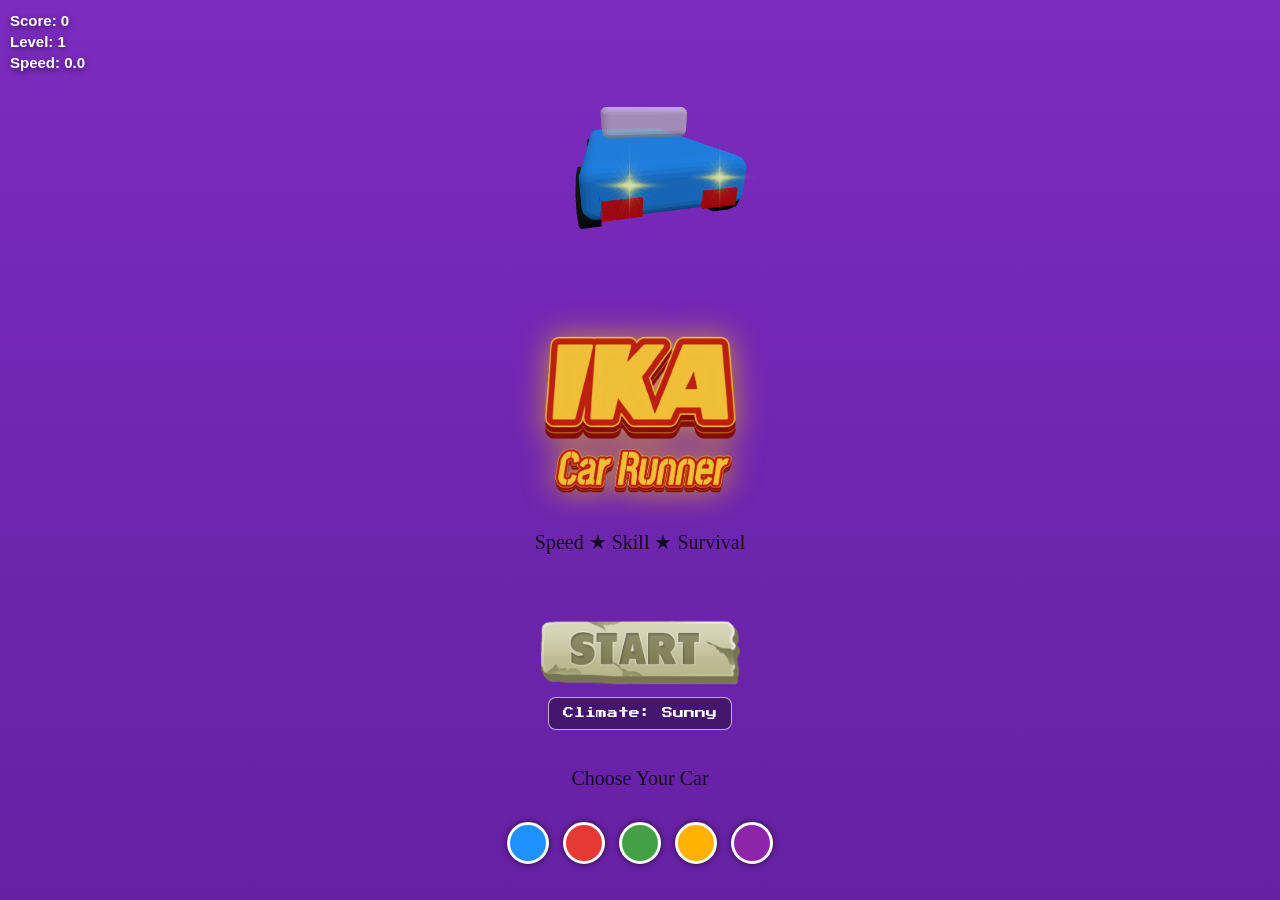
<file: index_06Mar2026_195100.html>
<!DOCTYPE html>
<html lang="en">
  <head>
    <meta charset="UTF-8">
    <title>IKA Car Runner</title>
    <meta name="viewport" content="width=device-width, initial-scale=1.0, maximum-scale=1.0, user-scalable=no">
    <style>
      @import url('https://fonts.googleapis.com/css2?family=Mansalva&family=Press+Start+2P&family=Playwrite+NZ+Basic+Guides&display=swap');
      @media (max-width: 768px) {
        #carPreview {
          width: 60vw;
          height: 32vw;
          max-width: 240px;
          max-height: 150px;
        }
      }
      @media (max-width: 768px) {
        #startScreen {
          justify-content: flex-start;
          padding-top: 0vh;
          text-align: center;
        }
        .colorLabel {
          font-size: 3vw;
          margin-top: 16px;
        }
      }
      #startScreen {
        position: fixed;
        inset: 0;
        background: linear-gradient(#87CEEB, #e0f7ff);
        display: grid;
        grid-template-rows: 1fr 1fr 1fr;
        align-items: center;
        justify-items: center;
        z-index: 20;
        text-align: center;
        padding: 12px;
        justify-content: space-around;
        opacity: 1;
        pointer-events: auto;
      }
      #startScreen .bg {
        position: absolute;
        inset: 0;
        width: 100vw;
        height: 100vh;
        background: linear-gradient(180deg, #7b2cbf, #3c096c);
        background-size: 300% 300%;
        animation: bgMove 10s infinite alternate;
        z-index: -1;
      }
      @keyframes bgMove {
        0% {
          background-position: 0% 50%
        }
        100% {
          background-position: 100% 50%
        }
      }
      #colorPicker {
        margin-top: 20px;
        display: flex;
        gap: 14px;
      }
      .colorLabel {
        margin-top: 25px;
        font-size: 20px;
        opacity: 0.8;
      }
      #hud {
        position: fixed;
        top: 10px;
        left: 10px;
        color: #fff;
        font-weight: 700;
        font-family: 'Segoe UI', Arial, sans-serif;
        z-index: 50;
        text-shadow: 0 2px 6px rgba(0, 0, 0, .6);
      }
      #hud .stat {
        font-size: 15px;
        line-height: 1.4;
        white-space: nowrap;
        /* ðŸ”¥ prevents wrapping */
      }
      /* Android / Mobile scaling */
      @media(max-width:768px) {
        #hud {
          top: 3vw;
          left: 3vw;
        }

        #hud .stat {
          font-size: 4.2vw;
        }
      }
      body {
        margin: 0;
        overflow: hidden;
        background: #000
      }
      button {
        padding: 12px 24px;
        font-size: 18px;
        cursor: pointer;
        font-family: "Press Start 2P", system-ui
      }
      .floatingControl {
        background: transparent;
        border: none;
        outline: none;
        box-shadow: none;
        margin: 0;
        position: fixed;
        z-index: 9999;
        font-size: 18px;
        padding: 8px 12px;
        cursor: pointer;
      }
      #soundToggle {
        top: 10px;
        right: 10px;
      }
      #pauseBtn {
        top: 10px;
        right: 74px;
        display: none;
      }
      @media (max-width: 768px) {
        #soundToggle {
          top: 3vw;
          right: 3vw;
          padding: 2vw 3vw;
        }
        #pauseBtn {
          top: 3vw;
          right: calc(3vw + 56px);
          font-size: 4.5vw;
          padding: 2vw 3vw;
          border-radius: 12px;
        }
        #gameOver h1 {
          font-size: 8vw;
        }
        #gameOver button {
          font-size: 5vw;
          padding: 3vw 6vw;
        }
      }
      .colorDot {
        width: 36px;
        height: 36px;
        border-radius: 50%;
        cursor: pointer;
        border: 3px solid #fff;
        box-shadow: 0 0 6px rgba(0, 0, 0, 0.6);
      }
      .colorDot:active {
        transform: scale(0.9);
      }
      #gameOver {
        position: fixed;
        inset: 0;
        background: rgba(0, 0, 0, 0.9);
        color: #fff;
        backdrop-filter: blur(4px);
        display: none;
        align-items: center;
        justify-content: center;
        flex-direction: column;
        font-family: 'Mansalva', Arial, sans-serif;
        z-index: 30;
        animation: zoomFade 0.5s ease;
        text-align: center;
      }
      @keyframes zoomFade {
        from {
          transform: scale(1.1);
          opacity: 0
        }

        to {
          transform: scale(1);
          opacity: 1
        }
      }
      .goTitle {
        font-family: 'Mansalva', Arial, sans-serif;
        font-size: clamp(2rem, 6vw, 2.4rem);
        color: #ff5252;
        text-shadow: 0 0 8px rgba(255, 82, 82, 0.6);
        margin-bottom: 16px;
      }
      .goStats {
        display: flex;
        justify-content: space-around;
        margin-bottom: 20px;
        font-size: 14px;
        opacity: 0.85;
      }
      .goStats span {
        font-size: 22px;
        font-weight: bold;
        color: #40c4ff;
        text-shadow: 0 0 6px rgba(64, 196, 255, 0.6);
      }
      .goBtn {
        width: auto;
        min-width: 140px;
        padding: 10px 16px;
        margin: 6px auto;
        font-size: 13px;
        font-weight: 500;
        letter-spacing: 0.4px;
        border-radius: 8px;
        background: transparent;
        color: #ffffff;
        border: 1px solid rgba(255, 255, 255, 0.25);
        cursor: pointer;
        transition: all 0.2s ease;
      }
      .goBtn:hover {
        background: rgba(255, 255, 255, 0.08);
        border-color: rgba(255, 255, 255, 0.45);
      }
      .goBtn:active {
        transform: scale(0.95);
      }
      .goBtn.revive {
        font-family: "Press Start 2P", system-ui;
        border-color: rgba(0, 255, 150, 0.4);
        color: #7CFFB2;
      }
      .goBtn.ghost {
        font-family: "Press Start 2P", system-ui;
        border-color: transparent;
        opacity: 0.7;
      }
      .goBtn.ghost:hover {
        opacity: 1;
      }
      @media (max-width: 768px) {
        .goBtn {
          min-width: 120px;
          font-size: 12px;
          padding: 8px 14px;
        }
      }
      .startControls {
        display: flex;
        flex-direction: column;
        align-items: center;
        gap: 12px;
        /* spacing between button and color picker */
      }
      /* Mobile adjustments */
      @media (max-width: 768px) {
        .startControls {
          margin-top: -10vw;
          /* push button & color picker slightly down from car preview */
          display: flex;
          flex-direction: column;
          align-items: center;
          gap: 3vw;
        }
        .colorLabel {
          margin-top: 1.5vw;
          /* smaller margin */
        }
      }
      #startScreen~#soundToggle,
      #startScreen~#pauseBtn {
        display: none;
      }
      .start-btn {
        background: none;
        border: none;
        padding: 0;
        outline: none;
        cursor: pointer;
        touch-action: manipulation;
      }
      .modeBtn {
        font-family: "Press Start 2P", system-ui;
        font-size: 11px;
        padding: 10px 14px;
        border-radius: 8px;
        border: 1px solid rgba(255, 255, 255, 0.65);
        color: #fff;
        background: rgba(0, 0, 0, 0.35);
      }
      .start-btn img {
        width: 200px;
        max-width: 80vw;
        transition: transform 0.1s ease, filter 0.1s ease;
      }
      /* Push effect */
      .start-btn:active img {
        transform: scale(0.92);
        filter: brightness(0.9);
      }
      .start-btn {
        animation: popIn 0.5s ease;
      }
      @keyframes popIn {
        0% {
          transform: scale(0);
        }

        70% {
          transform: scale(1.1);
        }

        100% {
          transform: scale(1);
        }
      }
      #gameLogo {
        width: 60%;
        max-width: 320px;
        height: auto;
        margin-top: -20px;
        /* â¬†ï¸ pulls logo closer to car */
        margin-bottom: 8px;
        image-rendering: auto;
        filter: drop-shadow(0 0 15px rgba(255, 200, 0, 0.6));
      }
      #previewCanvas {
        width: 100%;
        height: 240px;
        /* increase from 180â€“200 */
      }
      @media (max-width: 480px) {
        #previewCanvas {
          height: 260px;
        }
      }
      #gameOverImg {
        width: 70%;
        max-width: 320px;
        height: auto;
        margin-bottom: 18px;
        filter: drop-shadow(0 0 18px rgba(255, 60, 60, 0.7));
        animation: goPop 0.6s ease;
      }
      @media (max-width: 768px) {
        #gameOverImg {
          width: 80%;
          max-width: 260px;
        }
      }
      @keyframes goPop {
        0% {
          transform: scale(0.7);
          opacity: 0
        }
        100% {
          transform: scale(1);
          opacity: 1
        }
      }
      .goStats {
        display: flex;
        justify-content: space-between;
        gap: 20px;
        padding: 10px;
        font-family: Arial, sans-serif;
      }
      .goStats>div {
        flex: 1;
        text-align: center;
        min-width: 60px;
      }
      .goStats span {
        display: block;
        font-size: 1.5em;
        font-weight: bold;
        color: #fff;
      }
      /* Mobile optimization */
      @media (max-width: 480px) {
        .goStats {
          gap: 15px;
          padding: 8px;
        }

        .goStats>div {
          min-width: 50px;
        }
      }
    </style>
  </head>
  <body>
    <div id="startScreen">
      <div class="bg"></div>
      <!-- TOP SECTION -->
      <div class="startSection top">
        <div id="carPreview"></div>
      </div>
      <!-- MIDDLE SECTION -->
      <div class="startSection middle">
        <img id="gameLogo" src="assets/images/ika-car-runner1.png" alt="IKA Car Runner" />
        <div class="colorLabel">Speed ★ Skill ★ Survival</div>
      </div>
      <!-- BOTTOM SECTION -->
      <div class="startSection bottom">
        <div class="startControls">
          <button id="startBtn" class="start-btn">
            <img src="assets/images/start.png" alt="Start Game">
          </button>
          <button id="climateModeToggle" class="modeBtn">Climate: Sunny</button>
          <div class="colorLabel">Choose Your Car</div>
          <div id="colorPicker">
            <div class="colorDot" data-color="0x1e90ff" style="background:#1e90ff"></div>
            <div class="colorDot" data-color="0xe53935" style="background:#e53935"></div>
            <div class="colorDot" data-color="0x43a047" style="background:#43a047"></div>
            <div class="colorDot" data-color="0xffb300" style="background:#ffb300"></div>
            <div class="colorDot" data-color="0x8e24aa" style="background:#8e24aa"></div>
          </div>
        </div>
      </div>
    </div>
    <div id="hud">
      <div class="stat">Score: <span id="score">0</span>
      </div>
      <div class="stat">Level: <span id="level">1</span>
      </div>
      <div class="stat">Speed: <span id="speed">0.0</span>
      </div>
    </div>
    <button id="soundToggle" class="floatingControl">
      <img id="soundIcon" src="assets/images/sound-on.png" alt="Sound" width="40" height="40">
    </button>
    <button id="pauseBtn" class="floatingControl">
      <img id="pauseIcon" src="assets/images/pause.png" alt="Pause" width="40" height="40">
    </button>
    <div id="gameOver">
      <img id="gameOverImg" src="assets/images/gameover.png" alt="Game Over">
      <div class="goStats">
        <div>Score <br>
          <span id="finalScore">0</span>
        </div>
        <div>Level <br>
          <span id="finalLevel">1</span>
        </div>
      </div>
      <button id="reviveBtn" class="goBtn revive">Watch Ad & Continue</button>
      <button id="restartBtn" class="goBtn">Restart</button>
      <button id="menuBtn" class="goBtn ghost">Main Menu</button>
    </div>
    <audio id="engine" src="assets/audio/engine.wav" loop></audio>
    <audio id="crash" src="assets/audio/crash.mp3"></audio>
    <!--<script src="https://cdn.jsdelivr.net/npm/three@0.158.0/build/three.min.js"></script>-->
    <script src="assets/script/Three_Min.js"></script>
    <script>
      // =============================
      // BASIC THREE SETUP
      // =============================
      const isLowEnd = /Android|iPhone|iPad/i.test(navigator.userAgent);
      const lowEndFactor = isLowEnd ? 0.5 : 1;
      const scene = new THREE.Scene();
      scene.background = new THREE.Color(0x87ceeb); // visible sky to avoid black screen
      //scene.fog=new THREE.Fog(0x87ceeb,20,140);
      scene.fog = new THREE.Fog(0x87ceeb, 80, 300);
      const camera = new THREE.PerspectiveCamera(70, window.innerWidth / window.innerHeight, 0.1, 500);
      camera.position.set(0, 8, 15);
      camera.rotation.x = -0.35;
      const baseCameraPosition = new THREE.Vector3().copy(camera.position);
      const renderer = new THREE.WebGLRenderer({
        antialias: true
      });
      //renderer.setPixelRatio(isLowEnd ? 1 : Math.min(2, window.devicePixelRatio));
      renderer.setPixelRatio(Math.min(2, window.devicePixelRatio));
      renderer.setSize(window.innerWidth, window.innerHeight);
      document.body.appendChild(renderer.domElement);
      const hemi = new THREE.HemisphereLight(0xffffff, 0x444444, 1);
      scene.add(hemi);
      const sunLight = new THREE.DirectionalLight(0xffffff, 1);
      sunLight.position.set(10, 20, 10);
      sunLight.castShadow = false; // âœ… moved here
      scene.add(sunLight);
      renderer.shadowMap.enabled = false; // âœ… ok here too
      const clock = new THREE.Clock();
      // =============================
      // SKY OBJECTS
      // =============================
      const loader = new THREE.TextureLoader();
      const posterTextures = ['assets/images/poster1.png', 'assets/images/poster2.png', 'assets/images/poster3.png'];
      const sunGroup = new THREE.Group();
      const sunMesh = new THREE.Mesh(new THREE.SphereGeometry(2, 32, 32), new THREE.MeshBasicMaterial({
        color: 0xffdd55
      }));
      const sunGlow = new THREE.Sprite(new THREE.SpriteMaterial({
        map: loader.load('assets/images/glow.png'),
        color: 0xffdd88,
        transparent: true,
        opacity: 0.6
      }));
      sunGlow.scale.set(14, 14, 1);
      sunGroup.add(sunMesh, sunGlow);
      scene.add(sunGroup);
      const moonGroup = new THREE.Group();
      const moonMesh = new THREE.Mesh(new THREE.SphereGeometry(1.5, 32, 32), new THREE.MeshBasicMaterial({
        color: 0xddddff
      }));
      const moonGlow = new THREE.Sprite(new THREE.SpriteMaterial({
        map: loader.load('assets/images/glow1.png'),
        color: 0xaaaaff,
        transparent: true,
        opacity: 0.5
      }));
      moonGlow.scale.set(10, 10, 1);
      moonGroup.add(moonMesh, moonGlow);
      scene.add(moonGroup);
      const clouds = [];
      function spawnCloud() {
        const cloud = new THREE.Group();
        for (let i = 0; i < 7; i++) {
          const puff = new THREE.Mesh(new THREE.SphereGeometry(Math.random() * 1.4 + 0.9, 16, 16), new THREE.MeshStandardMaterial({
            color: 0xffffff,
            transparent: true,
            opacity: 0.95,
            roughness: 1
          }));
          puff.position.set(Math.random() * 3, Math.random() * 1.2, Math.random() * 1.2);
          cloud.add(puff);
        }
        cloud.position.set(-18 + Math.random() * 36, 16, -140);
        scene.add(cloud);
        clouds.push(cloud);
      }
      const birds = [];
      const MAX_BIRDS = isLowEnd ? 6 : 12;
      function spawnBird() {
        const bird = new THREE.Group();
        const wingMat = new THREE.MeshStandardMaterial({
          color: 0x1c1c1c,
          side: THREE.DoubleSide,
          roughness: 0.9
        });
        const leftWing = new THREE.Mesh(new THREE.BoxGeometry(0.8, 0.05, 0.25), wingMat);
        const rightWing = new THREE.Mesh(new THREE.BoxGeometry(0.8, 0.05, 0.25), wingMat);
        leftWing.position.set(-0.35, 0, 0);
        rightWing.position.set(0.35, 0, 0);
        bird.add(leftWing);
        bird.add(rightWing);
        bird.position.set(-20 + Math.random() * 40, 13 + Math.random() * 8, -180 - Math.random() * 80);
        bird.userData.wings = [leftWing, rightWing];
        bird.userData.phase = Math.random() * Math.PI * 2;
        bird.userData.speed = 0.08 + Math.random() * 0.1;
        scene.add(bird);
        birds.push(bird);
      }
      // =============================
      // STARS
      // =============================
      const starGeo = new THREE.BufferGeometry();
      const starCount = isLowEnd ? 300 : 1200;
      const starPos = [];
      const starTwinkle = [];
      for (let i = 0; i < starCount; i++) {
        starPos.push((Math.random() * 600) - 300, (Math.random() * 260) + 40, (Math.random() * 600) - 300);
        starTwinkle.push(Math.random() * Math.PI * 2);
      }
      starGeo.setAttribute('position', new THREE.Float32BufferAttribute(starPos, 3));
      const starMat = new THREE.PointsMaterial({
        color: 0xffffff,
        size: 0.9,
        transparent: true
      });
      const starField = new THREE.Points(starGeo, starMat);
      scene.add(starField);
      // =============================
      // ROAD
      // =============================
      const road = new THREE.Group();
      const roadSegments = [];
      const roadLineSegments = [];
      const ROAD_SEGMENTS = 22;
      const ROAD_TOTAL_LEN = 400;
      const ROAD_SEG_LEN = ROAD_TOTAL_LEN / ROAD_SEGMENTS;
      const ROAD_START_Z = -300;
      for (let i = 0; i < ROAD_SEGMENTS; i++) {
        const seg = new THREE.Mesh(new THREE.BoxGeometry(7, 0.2, ROAD_SEG_LEN + 0.35), new THREE.MeshStandardMaterial({
          color: 0x444444
        }));
        const z = ROAD_START_Z + (i + 0.5) * ROAD_SEG_LEN;
        seg.position.set(0, 0, z);
        seg.userData.depth = 1 - (i / (ROAD_SEGMENTS - 1)); // 0 near camera, 1 far
        road.add(seg);
        roadSegments.push(seg);
        for (let side = -1; side <= 1; side += 2) {
          const lineSeg = new THREE.Mesh(new THREE.BoxGeometry(0.05, 0.05, ROAD_SEG_LEN + 0.35), new THREE.MeshStandardMaterial({
            color: 0xffffff
          }));
          lineSeg.position.set(side * 1.15, 0.11, z);
          lineSeg.userData.depth = seg.userData.depth;
          lineSeg.userData.offset = side * 1.15;
          road.add(lineSeg);
          roadLineSegments.push(lineSeg);
        }
      }
      scene.add(road);
      // =============================
      // GRASS LAND (LEFT & RIGHT)
      // =============================
      const grassMaterial = new THREE.MeshStandardMaterial({
        color: 0x388e3c,
        roughness: 1
      });
      // Left grass
      const grassLeft = new THREE.Mesh(new THREE.BoxGeometry(20, 0.1, 400), grassMaterial);
      grassLeft.position.set(-13, -0.05, -100);
      scene.add(grassLeft);
      // Right grass
      const grassRight = new THREE.Mesh(new THREE.BoxGeometry(20, 0.1, 400), grassMaterial);
      grassLeft.material.color.offsetHSL(0, 0, -0.05);
      grassRight.material.color.offsetHSL(0, 0, 0.05);
      grassRight.position.set(13, -0.05, -100);
      scene.add(grassRight);
      // =============================
      // CAR
      // =============================
      const car = new THREE.Group();
      const body = new THREE.Mesh(createRoundedBox(1.4, 0.45, 2.4, 0.12, 5), new THREE.MeshStandardMaterial({
        color: 0x1e90ff,
        metalness: 0.6,
        roughness: 0.25
      }));
      body.position.y = 0.45;
      const hood = new THREE.Mesh(createRoundedBox(1.3, 0.3, 1.2, 0.08, 4), new THREE.MeshStandardMaterial({
        color: 0x1565c0,
        metalness: 0.5,
        roughness: 0.35
      }));
      hood.position.set(0, 0.65, 0.6);
      const roof = new THREE.Mesh(createRoundedBox(1.0, 0.35, 1.0, 0.08, 4), // small radius
        new THREE.MeshStandardMaterial({
          color: 0x90caf9,
          transparent: true,
          opacity: 0.85,
          roughness: 0.2,
          metalness: 0.3
        }));
      roof.position.set(0, 0.9, -0.1);
      let selectedCarColor = body.material.color.getHex();
      // =============================
      // START SCREEN CAR PREVIEW
      // =============================
      const previewScene = new THREE.Scene();
      const previewCamera = new THREE.PerspectiveCamera(45, 1, 0.1, 50);
      previewCamera.position.set(0, 1.9, 4.4);
      previewCamera.lookAt(0, 0.8, 0);
      const previewRenderer = new THREE.WebGLRenderer({
        alpha: true,
        antialias: true
      });
      document.getElementById("carPreview").appendChild(previewRenderer.domElement);
      function resizePreview() {
        const box = document.getElementById("carPreview");
        if (!box.clientWidth || !box.clientHeight) return;
        previewCamera.aspect = box.clientWidth / box.clientHeight;
        previewCamera.updateProjectionMatrix();
        previewRenderer.setSize(box.clientWidth, box.clientHeight);
      }
      window.addEventListener("resize", resizePreview);
      // run after DOM paint
      setTimeout(resizePreview, 50);
      // Lights
      previewScene.add(new THREE.HemisphereLight(0xffffff, 0x444444, 1));
      const pLight = new THREE.DirectionalLight(0xffffff, 1);
      pLight.position.set(5, 10, 5);
      previewScene.add(pLight);
      previewScene.add(new THREE.AmbientLight(0xffffff, 0.4));
      // --- CAR MODEL (simple copy of your main car) ---
      const previewCar = new THREE.Group();
      // body
      const previewBody = new THREE.Mesh(createRoundedBox(1.4, 0.45, 2.4, 0.12, 5), new THREE.MeshStandardMaterial({
        color: selectedCarColor
      }));
      previewBody.position.y = 0.45;
      // roof
      const previewRoof = new THREE.Mesh(createRoundedBox(1.0, 0.35, 1.0, 0.08, 4), new THREE.MeshStandardMaterial({
        color: 0xffffff,
        transparent: true,
        opacity: 0.7
      }));
      previewRoof.position.set(0, 0.9, -0.1);
      // wheels
      const previewWheelMat = new THREE.MeshStandardMaterial({
        color: 0x111111
      });
      for (let x of [-0.65, 0.65]) {
        for (let z of [-0.8, 0.8]) {
          const wheel = new THREE.Mesh(new THREE.CylinderGeometry(0.28, 0.28, 0.18, 12), previewWheelMat);
          wheel.rotation.z = Math.PI / 2;
          wheel.position.set(x, 0.28, z);
          previewCar.add(wheel);
        }
      }
      // =============================
      // REAR BACKLIGHTS
      // =============================
      const backLightMaterial = new THREE.MeshBasicMaterial({
        color: 0xaa0000,
        //emissive: 0xff0000,
        //emissiveIntensity: 1,
        transparent: true,
        opacity: 0.9
      });
      const backLightGeo = new THREE.BoxGeometry(0.3, 0.15, 0.05);
      // Left light
      const backLightLeft = new THREE.Mesh(backLightGeo, backLightMaterial);
      backLightLeft.position.set(-0.4, 0.35, 1.2);
      // Right light
      const backLightRight = new THREE.Mesh(backLightGeo, backLightMaterial);
      backLightRight.position.set(0.4, 0.35, 1.2);
      // PREVIEW BACKLIGHTS
      const previewBackLightMaterial = new THREE.MeshBasicMaterial({
        color: 0xaa0000,
        transparent: true,
        opacity: 0.9
      });
      const previewBackLightGeo = new THREE.BoxGeometry(0.3, 0.15, 0.05);
      const previewBackLightLeft = new THREE.Mesh(previewBackLightGeo, previewBackLightMaterial);
      previewBackLightLeft.position.set(-0.4, 0.35, 1.2);
      const previewBackLightRight = new THREE.Mesh(previewBackLightGeo, previewBackLightMaterial);
      previewBackLightRight.position.set(0.4, 0.35, 1.2);
      previewCar.add(previewBackLightLeft);
      previewCar.add(previewBackLightRight);
      // add all
      previewCar.add(previewBody, previewRoof);
      previewScene.add(previewCar);
      previewCar.scale.set(1.8, 1.8, 1.8); // BIG & punchy\
      // =============================
      // HEADLIGHT GLOW
      // =============================
      const glowTexture = new THREE.TextureLoader().load("assets/images/glow.png");
      function createHeadlight(x) {
        const glow = new THREE.Sprite(new THREE.SpriteMaterial({
          map: glowTexture,
          color: 0xffffaa,
          transparent: true,
          opacity: 0.8
        }));
        glow.scale.set(0.7, 0.7, 1);
        glow.position.set(x, 0.55, 1.25);
        previewCar.add(glow);
      }
      createHeadlight(-0.35);
      createHeadlight(0.35);
      // =============================
      // SUBWAY TRACKS
      // =============================
      // =============================
      // RAILWAY TRACK
      // =============================
      // rail material
      const railMat = new THREE.MeshStandardMaterial({
        color: 0xaaaaaa,
        metalness: 0.9,
        roughness: 0.3
      });
      // sleeper material
      const sleeperMat = new THREE.MeshStandardMaterial({
        color: 0x5d4037,
        roughness: 1
      });
      // function to build one track
      function createRailTrack(xOffset) {
        const trackGroup = new THREE.Group();
        // LEFT RAIL
        const rail1 = new THREE.Mesh(new THREE.BoxGeometry(0.12, 0.12, 400), railMat);
        rail1.position.set(xOffset - 0.6, 0.08, -100);
        trackGroup.add(rail1);
        // RIGHT RAIL
        const rail2 = new THREE.Mesh(new THREE.BoxGeometry(0.12, 0.12, 400), railMat);
        rail2.position.set(xOffset + 0.6, 0.08, -100);
        trackGroup.add(rail2);
        // sleepers (wood pieces)
        for (let i = 0; i < 80; i++) {
          const sleeper = new THREE.Mesh(new THREE.BoxGeometry(1.6, 0.08, 0.4), sleeperMat);
          sleeper.position.set(xOffset, 0.02, -200 + i * 5);
          trackGroup.add(sleeper);
        }
        scene.add(trackGroup);
      }
      // create TWO tracks
      createRailTrack(-12);
      createRailTrack(-17);
      // =============================
      // TRAIN CREATOR
      // =============================
      const windowMat = new THREE.MeshStandardMaterial({
        color: 0x90caf9,
        transparent: true,
        opacity: 0.75
      });
      const doorMat = new THREE.MeshStandardMaterial({
        color: 0xeeeeee
      });
      function addTrainWindows(parent) {
        for (let i = -1; i <= 1; i++) {
          // LEFT WINDOW
          const winL = new THREE.Mesh(new THREE.BoxGeometry(0.05, 0.35, 0.8), windowMat);
          winL.position.set(-1.11, 0.35, i * 1.1);
          parent.add(winL);
          // RIGHT WINDOW
          const winR = new THREE.Mesh(new THREE.BoxGeometry(0.05, 0.35, 0.8), windowMat);
          winR.position.set(1.11, 0.35, i * 1.1);
          parent.add(winR);
        }
      }
      function addTrainDoors(parent) {
        const doorL = new THREE.Mesh(new THREE.BoxGeometry(0.06, 0.9, 0.9), doorMat);
        doorL.position.set(-1.11, 0.15, 0);
        parent.add(doorL);
        const doorR = new THREE.Mesh(new THREE.BoxGeometry(0.06, 0.9, 0.9), doorMat);
        doorR.position.set(1.11, 0.15, 0);
        parent.add(doorR);
      }
      // =============================
      // TRAIN WITH TWO ENGINES
      // =============================
      function createTrain(xPos, direction) {
        const train = new THREE.Group();
        const engineMat = new THREE.MeshStandardMaterial({
          color: 0xd32f2f
        });
        const coachMat = new THREE.MeshStandardMaterial({
          color: 0xb71c1c
        });
        const engineWindowMat = new THREE.MeshStandardMaterial({
          color: 0x90caf9,
          transparent: true,
          opacity: 0.9
        });
        const headlightMat = new THREE.MeshStandardMaterial({
          color: 0xfff2c2,
          emissive: 0xffe082,
          emissiveIntensity: 1.2
        });
        function addEngineDetails(engine, faceSign) {
          // Front windshield
          const frontWindow = new THREE.Mesh(new THREE.BoxGeometry(1.2, 0.5, 0.05), engineWindowMat);
          frontWindow.position.set(0, 0.6, faceSign * 2.03);
          engine.add(frontWindow);
          // Side windows for better cabin visibility
          const sideWindowL = new THREE.Mesh(new THREE.BoxGeometry(0.05, 0.4, 0.9), engineWindowMat);
          sideWindowL.position.set(-1.08, 0.55, 0);
          engine.add(sideWindowL);
          const sideWindowR = new THREE.Mesh(new THREE.BoxGeometry(0.05, 0.4, 0.9), engineWindowMat);
          sideWindowR.position.set(1.08, 0.55, 0);
          engine.add(sideWindowR);
          // Two headlights on the engine face
          const leftLight = new THREE.Mesh(new THREE.SphereGeometry(0.11, 12, 12), headlightMat);
          leftLight.position.set(-0.45, 0.45, faceSign * 2.08);
          engine.add(leftLight);
          const rightLight = new THREE.Mesh(new THREE.SphereGeometry(0.11, 12, 12), headlightMat);
          rightLight.position.set(0.45, 0.45, faceSign * 2.08);
          engine.add(rightLight);
          const beam = new THREE.PointLight(0xfff3c4, isLowEnd ? 0.6 : 1.0, 10);
          beam.position.set(0, 0.45, faceSign * 2.05);
          engine.add(beam);
        }
        // ---- FRONT ENGINE ----
        const engineFront = new THREE.Mesh(new THREE.BoxGeometry(2.2, 1.6, 4), engineMat);
        engineFront.position.z = 0;
        engineFront.position.y = 0.9;
        train.add(engineFront);
        // ---- COACHES ----
        for (let i = 1; i <= 7; i++) {
          const coach = new THREE.Mesh(new THREE.BoxGeometry(2.2, 1.5, 4), coachMat);
          coach.position.z = -i * 4.5;
          coach.position.y = 0.9;
          train.add(coach);
          // add windows and doors
          addTrainWindows(coach);
          addTrainDoors(coach);
        }
        // ---- BACK ENGINE ----
        const engineBack = new THREE.Mesh(new THREE.BoxGeometry(2.2, 1.6, 4), engineMat);
        engineBack.position.z = -6 * 4.5;
        engineBack.position.y = 0.9;
        train.add(engineBack);
        addEngineDetails(engineFront, 1);
        addEngineDetails(engineBack, -1);
        train.position.set(xPos, 0, -200);
        train.userData.direction = direction;
        scene.add(train);
        return train;
      }
      const train1 = createTrain(-12, 1); // forward
      const train2 = createTrain(-17, -1); // opposite
      // =============================
      // TRAINS
      // =============================
      //const train1 = createTrain(0xd32f2f);
      train1.position.set(-12, 0, -150);
      scene.add(train1);
      //const train2 = createTrain(0x1976d2);
      train2.rotation.y = Math.PI; // face opposite direction
      train2.position.set(-16, 0, 50);
      scene.add(train2);
      // =============================
      // ROTATION LOOP
      // =============================
      previewScene.add(previewCar);
      // =============================
      // PREVIEW FLOOR (NEON STYLE)
      // =============================
      const floorGeo = new THREE.CircleGeometry(4, 40);
      const floorMat = new THREE.MeshBasicMaterial({
        color: 0x00ffff,
        transparent: true,
        opacity: 0.15
      });
      const previewFloor = new THREE.Mesh(floorGeo, floorMat);
      previewFloor.rotation.x = -Math.PI / 2;
      previewFloor.position.y = 0.02;
      //previewScene.add(previewFloor);
      let previewTime = 0;
      function animatePreview() {
        requestAnimationFrame(animatePreview);
        previewTime += 0.01;
        // slow car rotation
        previewCar.rotation.y += 0.01;
        // floating camera movement
        previewCamera.position.x = Math.sin(previewTime) * 0.4;
        previewCamera.position.y = 1.9 + Math.sin(previewTime * 0.5) * 0.1;
        previewCamera.lookAt(0, 0.7, 0);
        previewRenderer.render(previewScene, previewCamera);
      }
      animatePreview();
      document.querySelectorAll(".colorDot").forEach(dot => {
        dot.addEventListener("click", () => {
          selectedCarColor = parseInt(dot.dataset.color);
          // main game car
          body.material.color.setHex(selectedCarColor);
          // preview car
          previewBody.material.color.setHex(selectedCarColor);
        });
      });
      const wheelMat = new THREE.MeshStandardMaterial({
        color: 0x111111,
        roughness: 0.9
      });
      const wheels = [];
      for (let x of [-0.65, 0.65]) {
        for (let z of [-0.8, 0.8]) {
          const wheel = new THREE.Mesh(new THREE.CylinderGeometry(0.28, 0.28, 0.18, 10), wheelMat);
          wheel.rotation.z = Math.PI / 2;
          wheel.position.set(x, 0.28, z);
          wheels.push(wheel);
          car.add(wheel);
        }
      }
      car.add(body, hood, roof, backLightLeft);
      car.add(body, hood, roof, backLightRight);
      const headlightL = new THREE.SpotLight(0xffffff, 2.2, 30, 0.4, 0.6, 1);
      headlightL.position.set(-0.42, 0.52, 1.2);
      headlightL.target.position.set(-0.42, 0.2, -12);
      car.add(headlightL, headlightL.target);
      const headlightR = new THREE.SpotLight(0xffffff, 2.2, 30, 0.4, 0.6, 1);
      headlightR.position.set(0.42, 0.52, 1.2);
      headlightR.target.position.set(0.42, 0.2, -12);
      car.add(headlightR, headlightR.target);
      const beamMat = new THREE.MeshBasicMaterial({
        color: 0xffffff,
        transparent: true,
        opacity: 0.14,
        depthWrite: false
      });
      const beamGeo = new THREE.ConeGeometry(0.8, 4.5, 28, 1, true);
      const beamL = new THREE.Mesh(beamGeo, beamMat);
      beamL.rotation.x = Math.PI / 2;
      beamL.position.set(-0.42, 0.22, -1.05);
      car.add(beamL);
      const beamR = new THREE.Mesh(beamGeo, beamMat);
      beamR.rotation.x = Math.PI / 2;
      beamR.position.set(0.42, 0.22, -1.05);
      car.add(beamR);
      car.position.set(0, 0.1, 4);
      scene.add(car);
      // =============================
      // EXHAUST FLAME
      // =============================
      const flameGeo = new THREE.ConeGeometry(0.15, 0.6, 8);
      const flameMat = new THREE.MeshBasicMaterial({
        color: 0xff5500,
        transparent: true,
        opacity: 0.8
      });
      const flame = new THREE.Mesh(flameGeo, flameMat);
      flame.rotation.x = Math.PI;
      flame.position.set(0, 0.25, 1.8); // adjust to exhaust pipe
      flame.visible = false;
      car.add(flame);
      const jetWingMat = new THREE.MeshStandardMaterial({
        color: 0xcfd8dc,
        metalness: 0.7,
        roughness: 0.25
      });
      const jetWingGeo = new THREE.BoxGeometry(1.2, 0.06, 0.55);
      const jetWingLeft = new THREE.Mesh(jetWingGeo, jetWingMat);
      jetWingLeft.position.set(-1.05, 0.55, 0.05);
      const jetWingRight = jetWingLeft.clone();
      jetWingRight.position.x = 1.05;
      jetWingLeft.visible = false;
      jetWingRight.visible = false;
      car.add(jetWingLeft, jetWingRight);
      // =============================
      // DRIFT SMOKE SYSTEM
      // =============================
      const smokeParticles = [];
      function spawnSmoke() {
        const geo = new THREE.SphereGeometry(0.25, 8, 8);
        const mat = new THREE.MeshBasicMaterial({
          color: 0xffffff,
          transparent: true,
          opacity: 0.6
        });
        const smoke = new THREE.Mesh(geo, mat);
        // Spawn behind car
        smoke.position.set(car.position.x + (Math.random() - 0.5) * 0.4, 0.15, car.position.z + 1.2);
        smoke.userData.life = 1;
        scene.add(smoke);
        smokeParticles.push(smoke);
      }
      // =============================
      // SKID MARK SYSTEM
      // =============================
      const skidMarks = [];
      function spawnSkid() {
        const geo = new THREE.PlaneGeometry(0.4, 1.2);
        const mat = new THREE.MeshBasicMaterial({
          color: 0x111111,
          transparent: true,
          opacity: 0.6,
          side: THREE.DoubleSide
        });
        const skid = new THREE.Mesh(geo, mat);
        skid.rotation.x = -Math.PI / 2;
        skid.position.set(car.position.x, 0.01, car.position.z + 1.5);
        skid.userData.life = 1;
        scene.add(skid);
        skidMarks.push(skid);
      }
      // =============================
      // LANES
      // =============================
      const lanes = [-2.2, 0, 2.2];
      let currentLane = 1;
      let targetX = lanes[currentLane];
      const laneSmoothness = isLowEnd ? 0.14 : 0.22;
      // =============================
      // TREES
      // =============================
      const trees = [];
      function spawnTree(side) {
        // ðŸŒ³ RANDOM SIZE TYPE
        const sizeType = Math.random();
        let scale = 1;
        if (sizeType < 0.33) scale = 0.7; // small
        else if (sizeType < 0.66) scale = 1.0; // medium
        else scale = 1.5; // big
        // trunk
        const trunk = new THREE.Mesh(new THREE.CylinderGeometry(0.14 * scale, 0.22 * scale, 1.6 * scale, 10), new THREE.MeshStandardMaterial({
          color: 0x6b4f2a,
          roughness: 0.9
        }));
        trunk.position.y = (0.8 * scale);
        // foliage
        const foliage = new THREE.Group();
        for (let i = 0; i < 2 + Math.floor(scale); i++) {
          const leaf = new THREE.Mesh(new THREE.IcosahedronGeometry(0.8 * scale, 0), new THREE.MeshStandardMaterial({
            color: 0x2e7d32,
            roughness: 0.7
          }));
          leaf.position.set(
            (Math.random() - 0.5) * 0.5 * scale,
            (1.5 + i * 0.35) * scale,
            (Math.random() - 0.5) * 0.5 * scale);
          foliage.add(leaf);
        }
        const tree = new THREE.Group();
        tree.add(trunk, foliage);
        // Keep trees in green land, away from the road and train tracks.
        const minGrassX = 6.2;
        const maxGrassX = 21.8;
        let treeX = (side < 0 ? -1 : 1) * (minGrassX + Math.random() * (maxGrassX - minGrassX));
        if (side < 0) {
          const blockedTrackCenters = [-12, -17];
          const blockedHalfWidth = 2.0;
          let attempts = 0;
          while (attempts < 10 && blockedTrackCenters.some(cx => Math.abs(treeX - cx) < blockedHalfWidth)) {
            treeX = -1 * (minGrassX + Math.random() * (maxGrassX - minGrassX));
            attempts++;
          }
        }
        tree.position.set(treeX + (Math.random() - 0.5) * 0.9, 0, -220);
        scene.add(tree);
        trees.push(tree);
      }
      // =============================
      // Movie Poster
      // =============================
      function addMoviePoster(building, width, height, depth) {
        if (isLowEnd) return;
        if (Math.random() > 0.4) return;
        const tex = loader.load(posterTextures[Math.floor(Math.random() * posterTextures.length)]);
        tex.colorSpace = THREE.SRGBColorSpace;
        const poster = new THREE.Mesh(new THREE.PlaneGeometry(width * 0.6, height * 0.4), new THREE.MeshBasicMaterial({
          map: tex,
          transparent: true
        }));
        poster.position.set(0, height * 0.55, depth / 2 + 0.02);
        building.add(poster);
      }
      // =============================
      // BUILDINGS (NEW FEATURE)
      // =============================
      const buildings = [];
      function spawnBuilding(x) {
        const building = new THREE.Group();
        const height = 4 + Math.random() * 8;
        const width = 2 + Math.random() * 1.5;
        const depth = 2 + Math.random() * 1.5;
        // Building box
        const buildingMesh = new THREE.Mesh(new THREE.BoxGeometry(width, height, depth), new THREE.MeshStandardMaterial({
          color: new THREE.Color().setHSL(Math.random(), 0.2, 0.5),
          roughness: 0.8
        }));
        buildingMesh.position.y = height / 2;
        building.add(buildingMesh);
        // âœ… Add poster here
        addMoviePoster(building, width, height, depth);
        // Windows
        for (let y = 0.8; y < height; y += 1.2) {
          for (let i = -width / 2 + 0.3; i < width / 2; i += 0.5) {
            const windowMesh = new THREE.Mesh(new THREE.PlaneGeometry(0.3, 0.4), new THREE.MeshBasicMaterial({
              color: Math.random() > 0.5 ? 0xffffaa : 0x222222,
              side: THREE.DoubleSide
            }));
            windowMesh.position.set(i, y, depth / 2 + 0.01);
            building.add(windowMesh);
          }
        }
        // Position & add to scene
        building.position.set(x, 0, -260);
        scene.add(building);
        buildings.push(building);
      }
      // =============================
      // ROAD SIDE SHOPS
      // =============================
      const shops = [];
      function createTextSign(text, color = "#ffffff") {
        const canvas = document.createElement("canvas");
        canvas.width = 256;
        canvas.height = 128;
        const ctx = canvas.getContext("2d");
        ctx.clearRect(0, 0, 256, 128);
        ctx.fillStyle = color;
        ctx.font = "bold 48px Arial";
        ctx.textAlign = "center";
        ctx.textBaseline = "middle";
        ctx.fillText(text, 128, 64);
        const texture = new THREE.CanvasTexture(canvas);
        return new THREE.Mesh(new THREE.PlaneGeometry(2.8, 1.4), new THREE.MeshBasicMaterial({
          map: texture,
          transparent: true
        }));
      }
      function spawnBurgerShop(x) {
        const shop = new THREE.Group();
        const body = new THREE.Mesh(new THREE.BoxGeometry(3, 2.5, 3), new THREE.MeshStandardMaterial({
          color: 0xd32f2f,
          roughness: 0.7
        }));
        body.position.y = 1.25;
        const roof = new THREE.Mesh(new THREE.BoxGeometry(3.2, 0.4, 3.2), new THREE.MeshStandardMaterial({
          color: 0xffc107
        }));
        roof.position.y = 2.7;
        const sign = createTextSign("BURGER", "#ffeb3b");
        sign.position.set(0, 2, 1.6);
        shop.add(body, roof, sign);
        shop.position.set(x, 0, -260);
        scene.add(shop);
        shops.push(shop);
      }
      function spawnIceCreamShop(x) {
        const shop = new THREE.Group();
        const body = new THREE.Mesh(new THREE.BoxGeometry(2.8, 2.4, 2.8), new THREE.MeshStandardMaterial({
          color: 0xf48fb1,
          roughness: 0.6
        }));
        body.position.y = 1.2;
        const cone = new THREE.Mesh(new THREE.ConeGeometry(0.6, 1.6, 20), new THREE.MeshStandardMaterial({
          color: 0xffffff
        }));
        cone.position.y = 3;
        const sign = createTextSign("ICE CREAM", "#ffffff");
        sign.position.set(0, 2, 1.5);
        shop.add(body, cone, sign);
        shop.position.set(x, 0, -260);
        scene.add(shop);
        shops.push(shop);
      }
      // =============================
      // TEA STALL â˜•
      // =============================
      function spawnTeaStall(x) {
        const shop = new THREE.Group();
        const base = new THREE.Mesh(new THREE.BoxGeometry(2.4, 1.6, 2.4), new THREE.MeshStandardMaterial({
          color: 0x8d6e63,
          roughness: 0.8
        }));
        base.position.y = 0.8;
        const roof = new THREE.Mesh(new THREE.ConeGeometry(1.6, 0.8, 4), new THREE.MeshStandardMaterial({
          color: 0x4e342e
        }));
        roof.position.y = 2;
        const sign = createTextSign("TEA â˜•", "#ffffff");
        sign.position.set(0, 1.6, 1.3);
        shop.add(base, roof, sign);
        shop.position.set(x, 0, -260);
        scene.add(shop);
        shops.push(shop);
      }
      // =============================
      // PETROL BUNK â›½
      // =============================
      function spawnPetrolBunk(x) {
        const shop = new THREE.Group();
        const building = new THREE.Mesh(new THREE.BoxGeometry(3.6, 2.6, 3.2), new THREE.MeshStandardMaterial({
          color: 0x1565c0,
          roughness: 0.6
        }));
        building.position.y = 1.3;
        const canopy = new THREE.Mesh(new THREE.BoxGeometry(4.6, 0.3, 3.8), new THREE.MeshStandardMaterial({
          color: 0xffeb3b
        }));
        canopy.position.y = 3;
        const pillar1 = new THREE.Mesh(new THREE.BoxGeometry(0.3, 3, 0.3), new THREE.MeshStandardMaterial({
          color: 0xffffff
        }));
        pillar1.position.set(-1.8, 1.5, 1.5);
        const pillar2 = pillar1.clone();
        pillar2.position.x = 1.8;
        const sign = createTextSign("PETROL â›½", "#ffeb3b");
        sign.position.set(0, 2.2, 1.8);
        shop.add(building, canopy, pillar1, pillar2, sign);
        shop.position.set(x, 0, -260);
        scene.add(shop);
        shops.push(shop);
      }
      // =============================
      // MODIFY TREE SPAWN AREA (BUILDINGS BEHIND TREES)
      // =============================
      // Add building spawn inside main loop
      let buildingTimer = 0;
      function updateBuildings(speed) {
        buildingTimer += speed;
        if (buildingTimer > 1.2 && buildings.length < 6) {
          spawnBuilding(Math.random() > 0.5 ? -8 : 8);
          buildingTimer = 0;
        }
        for (let i = buildings.length - 1; i >= 0; i--) {
          const b = buildings[i];
          b.position.z += speed * WORLD_SPEED;
          b.position.x += roadCurve * 0.008;
          if (b.position.z > 20) {
            scene.remove(b);
            buildings.splice(i, 1);
          }
        }
      }
      // =============================
      // OBSTACLES (YELLOW CONES)
      // =============================
      const obstacles = [];
      function spawnObstacle() {
        const coneGroup = new THREE.Group();
        const coneGeo = new THREE.ConeGeometry(0.7, 1.6, 24);
        const coneMat = new THREE.MeshStandardMaterial({
          color: 0xffe600,
          roughness: 0.4
        });
        const cone = new THREE.Mesh(coneGeo, coneMat);
        cone.position.y = 0.8; // upright
        const stripeMat = new THREE.MeshStandardMaterial({
          color: 0x000000
        });
        const stripe1 = new THREE.Mesh(new THREE.TorusGeometry(0.42, 0.05, 10, 30), stripeMat);
        stripe1.rotation.x = Math.PI / 2;
        stripe1.position.y = 1.05;
        const stripe2 = new THREE.Mesh(new THREE.TorusGeometry(0.30, 0.05, 10, 30), stripeMat);
        stripe2.rotation.x = Math.PI / 2;
        stripe2.position.y = 0.75;
        coneGroup.add(cone, stripe1, stripe2);
        const laneX = lanes[Math.floor(Math.random() * 3)];
        coneGroup.userData.laneX = laneX;
        coneGroup.position.x = roadCurve + laneX;
        coneGroup.position.z = -200;
        scene.add(coneGroup);
        obstacles.push(coneGroup);
      }
      // =============================
      // JET POWER
      // =============================
      const jetPowers = [];
      const JET_SPEED_MULTIPLIER = 2.5;
      const JET_DURATION = 15;
      const JET_FLIGHT_HEIGHT = 3.5;
      let nextJetScore = 500;
      let jetActive = false;
      let jetTimer = 0;
      let landingSafeTimer = 0;
      function clearNearObstacles() {
        for (let i = obstacles.length - 1; i >= 0; i--) {
          if (obstacles[i].position.z > -50) {
            scene.remove(obstacles[i]);
            obstacles.splice(i, 1);
          }
        }
      }
      function spawnJetPower() {
        const pickup = new THREE.Group();
        const ring = new THREE.Mesh(new THREE.TorusGeometry(0.45, 0.11, 14, 24), new THREE.MeshStandardMaterial({
          color: 0x4dd0e1,
          emissive: 0x00acc1,
          emissiveIntensity: 1.1,
          metalness: 0.5,
          roughness: 0.25
        }));
        ring.rotation.x = Math.PI / 2;
        ring.position.y = 0.9;
        const core = new THREE.Mesh(new THREE.SphereGeometry(0.2, 12, 12), new THREE.MeshBasicMaterial({
          color: 0x80deea
        }));
        core.position.y = 0.9;
        pickup.add(ring, core);
        pickup.userData.laneX = lanes[Math.floor(Math.random() * lanes.length)];
        pickup.position.set(roadCurve + pickup.userData.laneX, 0, -220);
        scene.add(pickup);
        jetPowers.push(pickup);
      }
      function activateJetPower() {
        jetActive = true;
        jetTimer = JET_DURATION;
        landingSafeTimer = 0;
        isJumping = false;
        jumpVelocity = 0;
        car.rotation.x = 0;
        jetWingLeft.visible = true;
        jetWingRight.visible = true;
        clearNearObstacles();
      }
      function endJetPower() {
        jetActive = false;
        landingSafeTimer = 1.8;
        jetWingLeft.visible = false;
        jetWingRight.visible = false;
        clearNearObstacles();
      }
      // =============================
      // COUNTDOWN OBJECTS (1 2 3 GO)
      // =============================
      function spawnCountdownObject(text, zPos) {
        const canvas = document.createElement("canvas");
        const ctx = canvas.getContext("2d");
        canvas.width = 256;
        canvas.height = 256;
        // âœ… transparent background (DO NOTHING)
        ctx.clearRect(0, 0, 256, 256);
        ctx.fillStyle = "white";
        ctx.font = "bold 160px Arial";
        ctx.textAlign = "center";
        ctx.textBaseline = "middle";
        ctx.fillText(text, 128, 128);
        const texture = new THREE.CanvasTexture(canvas);
        texture.needsUpdate = true;
        const mat = new THREE.MeshBasicMaterial({
          map: texture,
          transparent: true, // âœ… important
          depthWrite: false
        });
        const mesh = new THREE.Mesh(new THREE.PlaneGeometry(6, 6), mat);
        mesh.position.set(0, 3, zPos);
        scene.add(mesh);
        countdownObjects.push(mesh);
      }
      // =============================
      // GAME VARIABLES (FIXED DUPLICATES)
      // =============================
      let score = 0;
      let level = 1;
      let speed = 0.01;
      let minSpeed = 0.05;
      let maxSpeed = 0.15;
      let speedStep = 0.00025; // smooth change
      let speedDir = 1; // 1 = increasing, -1 = decreasing
      let running = false; // start paused until Start pressed
      let paused = false;
      const WORLD_SPEED = 10;
      // Jump system (single definition)
      let isJumping = false;
      let jumpVelocity = 0;
      const gravity = 0.0045; // reduced air float
      const jumpPower = 0.135; // little higher jump      // small but higher jump
      const flipSpeed = 0.18; // single flip only
      let flipRotation = 0;
      let hasFlipped = false;
      let shakeTime = 0;
      let shakeIntensity = 0.15;
      let countdownStage = 0; // 0=1, 1=2, 2=3, 3=GO, 4=done
      let countdownActive = true;
      const countdownObjects = [];
      let isTouching = false;
      let lockedSpeed = 0;
      let activeTouchId = null;
      let reviveUsed = false;
      let waitingForAd = false;
      const MAX_TREES = isLowEnd ? 24 : 45;
      const MAX_CLOUDS = isLowEnd ? 8 : 18;
      const MAX_OBSTACLES = isLowEnd ? 6 : 12;
      // =============================
      // ROAD CURVE SYSTEM
      // =============================
      let roadCurve = 0;
      let curveDir = 1;
      const maxCurve = 0.7; // how strong the curve is
      const curveSpeed = 0.0006; // how fast it changes
      const farmlands = [];
      function spawnFarmland() {
        const farm = new THREE.Group();
        const soil = new THREE.Mesh(new THREE.BoxGeometry(16, 0.05, 40), new THREE.MeshStandardMaterial({
          color: 0x6d4c41
        }));
        soil.position.set(0, 0, -200);
        farm.add(soil);
        // crop lines
        for (let i = -6; i <= 6; i += 2) {
          const crop = new THREE.Mesh(new THREE.BoxGeometry(0.2, 0.8, 40), new THREE.MeshStandardMaterial({
            color: 0x7cb342
          }));
          crop.position.set(i, 0.4, -200);
          farm.add(crop);
        }
        farm.position.x = Math.random() > 0.5 ? -14 : 14;
        scene.add(farm);
        farmlands.push(farm);
      }
      function updateFarmland(speed) {
        if (Math.random() > 0.995) {
          spawnFarmland();
        }
        for (let i = farmlands.length - 1; i >= 0; i--) {
          const f = farmlands[i];
          f.position.z += speed * WORLD_SPEED;
          if (f.position.z > 40) {
            scene.remove(f);
            farmlands.splice(i, 1);
          }
        }
      }
      // =============================
      // RAIN SYSTEM
      // =============================
      let rainEnabled = false;
      let rainTimer = 0;
      let nextRainTime = 10 + Math.random() * 20;
      const rainDrops = [];
      const MAX_RAIN = 400;
      const CLIMATE_MODES = ["sunny", "night", "rainny", "mixed"];
      let climateMode = localStorage.getItem("ika_climate_mode") || "sunny";
      if (!CLIMATE_MODES.includes(climateMode)) climateMode = "sunny";
      let denseFieldMode = false;
      let denseTimer = 0;
      let nextDenseTime = 15 + Math.random() * 25;
      const fireflies = [];
      const MAX_FIREFLIES = isLowEnd ? 15 : 40;
      function spawnFirefly() {
        const geo = new THREE.SphereGeometry(0.08, 6, 6);
        const mat = new THREE.MeshBasicMaterial({
          color: 0xffff88,
          transparent: true,
          opacity: 0.8
        });
        const fly = new THREE.Mesh(geo, mat);
        fly.position.set(
          (Math.random() > 0.5 ? -1 : 1) * (8 + Math.random() * 10), 1 + Math.random() * 3, -200);
        fly.userData.offset = Math.random() * Math.PI * 2;
        scene.add(fly);
        fireflies.push(fly);
      }
      function updateFireflies(speed) {
        if (!isNightNow) {
          for (let i = fireflies.length - 1; i >= 0; i--) {
            scene.remove(fireflies[i]);
            fireflies.splice(i, 1);
          }
          return;
        }
        if (fireflies.length < MAX_FIREFLIES && Math.random() > 0.6) {
          spawnFirefly();
        }
        for (let i = fireflies.length - 1; i >= 0; i--) {
          const f = fireflies[i];
          f.position.z += speed * WORLD_SPEED;
          f.position.y += Math.sin(clock.elapsedTime * 2 + f.userData.offset) * 0.02;
          f.material.opacity = 0.5 + Math.sin(clock.elapsedTime * 4 + f.userData.offset) * 0.3;
          if (f.position.z > 20) {
            scene.remove(f);
            fireflies.splice(i, 1);
          }
        }
      }
      // =============================
      // SOUND MUTE / UNMUTE (GLOBAL)
      // =============================
      let soundEnabled = localStorage.getItem("ika_sound") !== "off";
      const soundIcon = document.getElementById("soundIcon");
      const pauseBtn = document.getElementById("pauseBtn");
      const pauseIcon = document.getElementById("pauseIcon");
      const climateModeToggleBtn = document.getElementById("climateModeToggle");
      function updateSoundIcon() {
        soundIcon.src = soundEnabled ? "assets/images/sound-on.png" : "assets/images/sound-off.png";
      }
      function clearRainDrops() {
        for (let i = rainDrops.length - 1; i >= 0; i--) {
          scene.remove(rainDrops[i]);
          rainDrops.splice(i, 1);
        }
      }
      function setClimateMode(mode) {
        climateMode = mode;
        localStorage.setItem("ika_climate_mode", mode);
        climateModeToggleBtn.textContent = `Climate: ${mode.charAt(0).toUpperCase()}${mode.slice(1)}`;
        rainTimer = 0;
        nextRainTime = 8 + Math.random() * 12;
        if (mode === "rainny") {
          rainEnabled = true;
        } else if (mode === "mixed") {
          rainEnabled = false;
        } else {
          rainEnabled = false;
          clearRainDrops();
        }
      }
      function cycleClimateMode() {
        const idx = CLIMATE_MODES.indexOf(climateMode);
        setClimateMode(CLIMATE_MODES[(idx + 1) % CLIMATE_MODES.length]);
      }
      function setSoundState(state) {
        soundEnabled = state;
        localStorage.setItem("ika_sound", state ? "on" : "off");
        document.querySelectorAll("audio").forEach(a => {
          a.muted = !state;
        });
        updateSoundIcon();
      }
      // Button click
      document.getElementById("soundToggle").addEventListener("click", () => {
        setSoundState(!soundEnabled);
      });
      climateModeToggleBtn.addEventListener("click", () => {
        cycleClimateMode();
      });
      // Initialize icon on load
      updateSoundIcon();
      setClimateMode(climateMode);
      // Ensure correct state on load
      window.addEventListener("load", () => {
        setSoundState(soundEnabled);
      });
      function resetGame() {
        soundIcon.style.display = "block";
        pauseBtn.style.display = "block";
        body.material.color.setHex(selectedCarColor);
        hood.material.color.setHex(selectedCarColor);
        reviveUsed = false;
        waitingForAd = false;
        document.getElementById("reviveBtn").style.display = "block";
        document.getElementById("reviveBtn").disabled = false;
        document.getElementById("reviveBtn").innerText = "Watch Ad & Continue";
        // core state
        score = 0;
        level = 1;
        speed = minSpeed;
        speedDir = 1;
        running = true;
        paused = false;
        roadCurve = 0;
        curveDir = 1;
        // car state
        car.position.set(0, 0.1, 4);
        car.rotation.set(0, 0, 0);
        currentLane = 1;
        targetX = lanes[currentLane];
        isJumping = false;
        // countdown
        countdownStage = 0;
        countdownActive = true;
        countdownObjects.forEach(o => scene.remove(o));
        countdownObjects.length = 0;
        spawnCountdownObject("1", -45);
        spawnCountdownObject("2", -90);
        spawnCountdownObject("3", -135);
        spawnCountdownObject("GO", -180);
        // obstacles
        obstacles.forEach(o => scene.remove(o));
        obstacles.length = 0;
        jetPowers.forEach(j => scene.remove(j));
        jetPowers.length = 0;
        jetActive = false;
        jetTimer = 0;
        landingSafeTimer = 0;
        nextJetScore = 1000;
        jetWingLeft.visible = false;
        jetWingRight.visible = false;
        trees.forEach(t => scene.remove(t));
        trees.length = 0;
        clouds.forEach(c => scene.remove(c));
        clouds.length = 0;
        buildings.forEach(b => scene.remove(b));
        buildings.length = 0;
        // UI
        document.getElementById("gameOver").style.display = "none";
        pauseIcon.src = "assets/images/pause.png";
        // audio
        engine.currentTime = 0;
        playEngine();
        shops.forEach(s => scene.remove(s));
        shops.length = 0;
      }
      // =============================
      // AUDIO
      // =============================
      const engine = document.getElementById("engine");
      const crash = document.getElementById("crash");
      engine.volume = isLowEnd ? 0.25 : 0.4;
      document.addEventListener("pointerdown", () => engine.play().catch(() => {}), {
        once: true
      });
      // =============================
      // revive
      // =============================
      function playEngine() {
        if (soundEnabled && !paused) {
          engine.play().catch(() => {});
        }
      }
      // =============================
      // ADVANCED GRASS SYSTEM ðŸŒ±ðŸŒ¾ðŸŒ¼
      // =============================
      const grasses = [];
      const MAX_GRASS = isLowEnd ? 120 : 300;
      const grassColors = [
        0x2e7d32,
        0x388e3c,
        0x43a047,
        0x4caf50
      ];
      function spawnGrass() {
        const group = new THREE.Group();
        const side = Math.random() > 0.5 ? -1 : 1;
        const baseX = side * (8 + Math.random() * 8);
        // ðŸŒ¿ NORMAL OR TALL GRASS
        const isTall = Math.random() > 0.75;
        const height = isTall ? 1.2 : 0.6;
        const width = isTall ? 0.35 : 0.25;
        const bladeGeo = new THREE.PlaneGeometry(width, height);
        const bladeMat = new THREE.MeshStandardMaterial({
          color: grassColors[Math.floor(Math.random() * grassColors.length)],
          side: THREE.DoubleSide
        });
        const blade = new THREE.Mesh(bladeGeo, bladeMat);
        blade.position.y = height / 2;
        group.add(blade);
        // ðŸŒ¼ FLOWERS (small chance)
        if (Math.random() > 0.85) {
          const flowerGeo = new THREE.SphereGeometry(0.08, 6, 6);
          const flowerMat = new THREE.MeshBasicMaterial({
            color: [0xff5252, 0xffeb3b, 0xff80ab, 0xffffff][Math.floor(Math.random() * 4)]
          });
          const flower = new THREE.Mesh(flowerGeo, flowerMat);
          flower.position.set(0, height + 0.1, 0);
          group.add(flower);
        }
        group.position.set(baseX, 0, -220);
        scene.add(group);
        grasses.push(group);
      }
      // =============================
      // spawnRain
      // =============================
      function spawnRain() {
        const geo = new THREE.CylinderGeometry(0.02, 0.02, 0.6);
        const mat = new THREE.MeshBasicMaterial({
          color: 0x66aaff,
          transparent: true,
          opacity: 0.6
        });
        const drop = new THREE.Mesh(geo, mat);
        drop.position.set(
          (Math.random() - 0.5) * 20, 8 + Math.random() * 5,
          (Math.random() - 0.5) * 40);
        scene.add(drop);
        rainDrops.push(drop);
      }
      function revivePlayer() {
        // Move car safely forward
        car.position.z = 4;
        car.position.y = 0.1;
        car.rotation.set(0, 0, 0);
        jetActive = false;
        jetTimer = 0;
        landingSafeTimer = 1.2;
        jetWingLeft.visible = false;
        jetWingRight.visible = false;
        // Clear nearby obstacles
        for (let i = obstacles.length - 1; i >= 0; i--) {
          if (obstacles[i].position.z > -40) {
            scene.remove(obstacles[i]);
            obstacles.splice(i, 1);
          }
        }
        // Resume game
        running = true;
        paused = false;
        playEngine();
      }
      // =============================
      // BUTTONS
      // =============================
      document.getElementById("menuBtn").addEventListener("click", () => {
        // stop game
        running = false;
        paused = false;
        // hide game over
        const gameOver = document.getElementById("gameOver");
        gameOver.style.display = "none";
        // reset start screen cleanly
        const start = document.getElementById("startScreen");
        start.style.opacity = "1";
        start.style.pointerEvents = "auto";
        // âœ… DO NOT TOUCH display
        // start.style.display = "grid"; âŒ REMOVE if present
        // show preview again
        const preview = document.getElementById("carPreview");
        preview.style.display = "block";
        // reset pause button
        pauseIcon.src = "assets/images/pause.png";
        // stop sounds
        engine.pause();
        engine.currentTime = 0;
        // hide in-game buttons
        document.getElementById("soundToggle").style.display = "none";
        pauseBtn.style.display = "none";
      });
      document.getElementById("reviveBtn").addEventListener("click", () => {
        if (waitingForAd || reviveUsed) return;
        waitingForAd = true;
        reviveUsed = true;
        const btn = document.getElementById("reviveBtn");
        btn.innerText = "Watching Ad...";
        btn.disabled = true;
        setTimeout(() => {
          waitingForAd = false;
          revivePlayer();
          document.getElementById("gameOver").style.display = "none";
          btn.innerText = "Watch Ad & Continue";
          btn.disabled = false;
        }, 3000);
      });
      document.getElementById("restartBtn").addEventListener("click", () => {
        resetGame();
      });
      document.getElementById("startBtn").addEventListener("click", () => {
        document.getElementById("soundToggle").style.display = "block";
        pauseBtn.style.display = "block";
        document.getElementById("carPreview").style.display = "none";
        const s = document.getElementById("startScreen");
        s.style.transition = "opacity 0.6s ease";
        s.style.opacity = 0;
        s.style.pointerEvents = "none";
        setTimeout(() => {
          body.material.color.setHex(selectedCarColor);
          resetGame();
        }, 600);
      });
      // Pause button logic
      pauseBtn.addEventListener("click", () => {
        if (!running || document.getElementById("gameOver").style.display === "flex") return;
        paused = !paused;
        pauseIcon.src = paused ? "assets/images/play.png" : "assets/images/pause.png";
        if (paused) {
          engine.pause(); // âœ… stop engine on pause
        } else {
          playEngine(); // âœ… resume engine
        }
      });
      // =============================
      // INPUT
      // =============================
      addEventListener("keydown", e => {
        if (e.key === "ArrowUp" && !isJumping) {
          isJumping = true;
          jumpVelocity = jumpPower;
          hasFlipped = false;
        }
        if (!running) return;
        if (e.key === "ArrowLeft") currentLane = Math.max(0, currentLane - 1);
        if (e.key === "ArrowRight") currentLane = Math.min(2, currentLane + 1);
        targetX = lanes[currentLane];
      });
      let startX = 0;
      let startY = 0;
      addEventListener("touchstart", e => {
        // Ignore if a finger is already active
        if (activeTouchId !== null) return;
        const touch = e.changedTouches[0];
        activeTouchId = touch.identifier;
        isTouching = true;
        lockedSpeed = speed; // ðŸ”’ freeze speed
        startX = touch.clientX;
        startY = touch.clientY;
      });
      addEventListener("touchend", e => {
        // Find the touch that ended
        for (let i = 0; i < e.changedTouches.length; i++) {
          const touch = e.changedTouches[i];
          if (touch.identifier === activeTouchId) {
            // âœ… correct finger released
            activeTouchId = null;
            isTouching = false;
            const dx = touch.clientX - startX;
            const dy = startY - touch.clientY;
            // swipe up = jump
            if (dy > 60 && !isJumping) {
              isJumping = true;
              jumpVelocity = jumpPower;
              hasFlipped = false;
              return;
            }
            // left / right
            if (dx > 50) currentLane = Math.min(2, currentLane + 1);
            if (dx < -50) currentLane = Math.max(0, currentLane - 1);
            targetX = lanes[currentLane];
          }
        }
      });
      function hit(a, b) {
        // If car is jumping high enough, ignore collision
        if (jetActive || landingSafeTimer > 0) return false;
        if (isJumping && car.position.y > 0.6) return false;
        return Math.abs(a.position.x - b.position.x) < 0.8 && Math.abs(a.position.z - b.position.z) < 1.5;
      }
      // =============================
      // SKY CYCLE
      // =============================
      let time = 0;
      let isNightNow = false;
      function updateSky() {
        const sunrise = new THREE.Color(0xff9a3c);
        const day = new THREE.Color(0x87ceeb);
        const sunset = new THREE.Color(0xff5e57);
        const night = new THREE.Color(0x0b1026);
        if (climateMode === "mixed") {
          time = (time + 0.00012) % 1;
          const phase = (Math.sin(time * Math.PI) + 1) / 2;
          let skyColor;
          if (phase < 0.25) skyColor = night.clone().lerp(sunrise, phase / 0.25);
          else if (phase < 0.5) skyColor = sunrise.clone().lerp(day, (phase - 0.25) / 0.25);
          else if (phase < 0.75) skyColor = day.clone().lerp(sunset, (phase - 0.5) / 0.25);
          else skyColor = sunset.clone().lerp(night, (phase - 0.75) / 0.25);
          scene.background = skyColor;
          scene.fog.color.copy(skyColor);
          const angle = phase * Math.PI * 2;
          sunGroup.position.set(Math.cos(angle) * 30, Math.sin(angle) * 20 + 10, -100);
          moonGroup.position.set(Math.cos(angle + Math.PI) * 30, Math.sin(angle + Math.PI) * 20 + 10, -100);
          isNightNow = phase < 0.15 || phase > 0.85;
          sunGroup.visible = !isNightNow;
          moonGroup.visible = isNightNow;
          hemi.intensity = isNightNow ? 0.25 : 1;
          sunLight.intensity = isNightNow ? 0.15 : 1;
          scene.fog.near = isNightNow ? 10 : 40;
          scene.fog.far = isNightNow ? 75 : 140;
        } else if (climateMode === "night") {
          isNightNow = true;
          scene.background = night;
          scene.fog.color.copy(night);
          sunGroup.visible = false;
          moonGroup.visible = true;
          moonGroup.position.set(0, 24, -100);
          hemi.intensity = 0.25;
          sunLight.intensity = 0.15;
          scene.fog.near = 10;
          scene.fog.far = 75;
        } else {
          isNightNow = false;
          scene.background = day;
          scene.fog.color.copy(day);
          sunGroup.visible = true;
          moonGroup.visible = false;
          sunGroup.position.set(18, 28, -100);
          hemi.intensity = 1;
          sunLight.intensity = 1;
          scene.fog.near = 40;
          scene.fog.far = 140;
        }
        headlightL.visible = isNightNow;
        headlightR.visible = isNightNow;
        beamL.visible = isNightNow;
        beamR.visible = isNightNow;
        starField.visible = !isLowEnd && isNightNow;
        if (isLowEnd) {
          headlightL.visible = false;
          headlightR.visible = false;
          beamL.visible = false;
          beamR.visible = false;
        }
      }
      function createRoundedBox(width, height, depth, radius, smoothness) {
        const shape = new THREE.Shape();
        const eps = 0.00001;
        const r = radius - eps;
        shape.absarc(eps, eps, eps, -Math.PI / 2, -Math.PI, true);
        shape.absarc(eps, height - r * 2, eps, Math.PI, Math.PI / 2, true);
        shape.absarc(width - r * 2, height - r * 2, eps, Math.PI / 2, 0, true);
        shape.absarc(width - r * 2, eps, eps, 0, -Math.PI / 2, true);
        const geometry = new THREE.ExtrudeGeometry(shape, {
          depth: depth - radius * 2,
          bevelEnabled: true,
          bevelSegments: smoothness,
          steps: 1,
          bevelSize: radius,
          bevelThickness: radius,
          curveSegments: smoothness
        });
        geometry.center();
        return geometry;
      }

      function updateGrass(speed) {
        denseTimer += clock.getDelta();
        if (denseTimer > nextDenseTime) {
          denseFieldMode = !denseFieldMode;
          denseTimer = 0;
          nextDenseTime = 20 + Math.random() * 30;
        }
        // Dense mode spawns more grass
        const spawnChance = denseFieldMode ? 0.3 : 0.7;
        if (grasses.length < MAX_GRASS && Math.random() > spawnChance) {
          spawnGrass();
        }
        for (let i = grasses.length - 1; i >= 0; i--) {
          const g = grasses[i];
          g.position.z += speed * WORLD_SPEED;
          g.position.x += roadCurve * 0.01; // follow road curve
          // slight wind sway
          g.rotation.z = Math.sin(clock.elapsedTime * 4 + i) * 0.05;
          if (g.position.z > 20) {
            scene.remove(g);
            grasses.splice(i, 1);
          }
        }
      }
      // =============================
      // INTRO + IDLE
      // =============================
      // MAIN LOOP
      // =============================
      function animate() {
        requestAnimationFrame(animate);
        if (!running || paused) {
          renderer.render(scene, camera);
          return;
        }
        const delta = clock.getDelta();
        // train movement
        train1.position.z += 0.8;
        train2.position.z -= 0.8;
        if (train1.position.z > 50) {
          train1.position.z = -300;
        }
        if (train2.position.z < -300) {
          train2.position.z = 50;
        }
        if (jetActive) {
          jetTimer -= delta;
          if (jetTimer <= 0) {
            endJetPower();
          }
        } else if (landingSafeTimer > 0) {
          landingSafeTimer -= delta;
          if (landingSafeTimer < 0) landingSafeTimer = 0;
        }
        const speedMultiplier = jetActive ? JET_SPEED_MULTIPLIER : 1;
        const effectiveSpeed = speed * speedMultiplier;
        if (climateMode === "rainny") {
          rainEnabled = true;
        } else if (climateMode === "mixed") {
          rainTimer += delta;
          if (rainTimer >= nextRainTime) {
            rainEnabled = !rainEnabled;
            rainTimer = 0;
            nextRainTime = rainEnabled ? (6 + Math.random() * 8) : (8 + Math.random() * 12);
            if (!rainEnabled) clearRainDrops();
          }
        } else {
          rainEnabled = false;
          if (rainDrops.length > 0) clearRainDrops();
        }
        if (rainEnabled && rainDrops.length < MAX_RAIN) {
          for (let i = 0; i < 8; i++) {
            spawnRain();
          }
        }
        roadCurve += curveSpeed * curveDir;
        if (Math.abs(roadCurve) >= maxCurve) {
          roadCurve = THREE.MathUtils.clamp(roadCurve, -maxCurve, maxCurve);
          curveDir *= -1;
        }
        // ===== ROAD CURVE APPLY =====
        // Bend farther road segments more so the road visibly curves.
        const previewBend = 1.45;
        for (const seg of roadSegments) {
          const d = seg.userData.depth;
          seg.position.x = roadCurve + curveDir * previewBend * d * d;
        }
        for (const lineSeg of roadLineSegments) {
          const d = lineSeg.userData.depth;
          lineSeg.position.x = roadCurve + curveDir * previewBend * d * d + lineSeg.userData.offset;
        }
        camera.rotation.z = -roadCurve * 0.02;
        updateBuildings(effectiveSpeed);
        updateGrass(effectiveSpeed);
        // Score & Speed (0 â†’ max 2)
        score++;
        level = Math.floor(score / 1000) + 1;
        document.getElementById("score").innerText = score;
        document.getElementById("level").innerText = level;
        document.getElementById("speed").innerText = (effectiveSpeed * WORLD_SPEED).toFixed(1);
        updateFarmland(effectiveSpeed);
        updateFireflies(effectiveSpeed);
        updateSky();
        if (score >= nextJetScore) {
          if (!jetActive && jetPowers.length === 0) {
            spawnJetPower();
          }
          nextJetScore += 1000;
        }
        // =============================
        // SPAWN ROAD SIDE SHOPS
        // =============================
        if (Math.random() < 0.01) {
          const sideX = Math.random() > 0.5 ? -9 : 9;
          const r = Math.random();
          if (r < 0.25) spawnBurgerShop(sideX);
          else if (r < 0.5) spawnIceCreamShop(sideX);
          else if (r < 0.75) spawnTeaStall(sideX);
          else spawnPetrolBunk(sideX);
        }
        // Move shops
        for (let i = shops.length - 1; i >= 0; i--) {
          const s = shops[i];
          s.position.z += effectiveSpeed * WORLD_SPEED;
          s.position.x += roadCurve * 0.02;
          if (s.position.z > 20) {
            s.traverse(o => {
              if (o.material?.map) o.material.map.dispose();
              if (o.material) o.material.dispose();
              if (o.geometry) o.geometry.dispose();
            });
            scene.remove(s);
            shops.splice(i, 1);
          }
        }
        // ===== SPEED OSCILLATION (0.1 â†” 0.3) =====
        if (isTouching) {
          speed = lockedSpeed; // ðŸš« speed CANNOT change
        } else {
          speed += speedStep * speedDir;
          if (speed >= maxSpeed) {
            speed = maxSpeed;
            speedDir = -1;
          }
          if (speed <= minSpeed) {
            speed = minSpeed;
            speedDir = 1;
          }
        }
        if (countdownActive) speed = minSpeed;
        // ===== COUNTDOWN OBJECT UPDATE =====
        // ===== COUNTDOWN OBJECT UPDATE (FIXED) =====
        for (let i = countdownObjects.length - 1; i >= 0; i--) {
          const obj = countdownObjects[i];
          obj.position.z += effectiveSpeed * WORLD_SPEED;
          if (obj.position.z > 5) {
            scene.remove(obj);
            countdownObjects.splice(i, 1);
          }
        }
        // âœ… END countdown automatically
        if (countdownActive && countdownObjects.length === 0) {
          countdownActive = false;
        }
        // Lane movement follows curved road center
        const prevX = car.position.x;
        const laneWorldTargetX = targetX + roadCurve;
        car.position.x += (laneWorldTargetX - car.position.x) * laneSmoothness;
        const lateralDelta = car.position.x - prevX;
        const isDrifting = Math.abs(laneWorldTargetX - prevX) > 0.05;
        if (!isJumping) {
          const desiredYaw = THREE.MathUtils.clamp(-lateralDelta * 2.5 - roadCurve * 0.08, -0.22, 0.22);
          car.rotation.y += (desiredYaw - car.rotation.y) * 0.12;
        }
        // =============================
        // CAMERA SHAKE
        // =============================
        if (running && !isJumping && isDrifting) {
          const shakeStrength = 0.08; // increase for stronger shake
          camera.position.x = baseCameraPosition.x + (Math.random() - 0.5) * shakeStrength;
          camera.position.y = baseCameraPosition.y + (Math.random() - 0.5) * shakeStrength;
        } else {
          // Smoothly return to original position
          camera.position.lerp(baseCameraPosition, 0.1);
        }
        if (shakeTime > 0) {
          const falloff = shakeTime / 6;
          camera.position.x += (Math.random() - 0.5) * shakeIntensity * falloff;
          camera.position.y += (Math.random() - 0.5) * shakeIntensity * falloff;
          shakeTime--;
        }
        // Spawn smoke only if:
        // - Running
        // - Not jumping
        // - Actually drifting left/right
        if (running && !isJumping && isDrifting) {
          if (Math.random() < 0.4) { // control density
            spawnSmoke();
          }
        }
        // Idle bounce
        let baseY = 0.1 + Math.sin(score * 0.02) * 0.05;
        // Jump / Jet flight logic
        if (jetActive) {
          const flightY = baseY + JET_FLIGHT_HEIGHT;
          car.position.y += (flightY - car.position.y) * 0.1;
          car.rotation.x += (0 - car.rotation.x) * 0.2;
        } else if (isJumping) {
          jumpVelocity -= gravity;
          car.position.y += jumpVelocity;
          if (!hasFlipped) {
            flipRotation += flipSpeed;
            car.rotation.x = flipRotation;
            if (flipRotation >= Math.PI * 2) {
              hasFlipped = true;
              car.rotation.x = 0;
            }
          }
          if (car.position.y <= baseY) {
            car.position.y = baseY;
            isJumping = false;
            flipRotation = 0;
            car.rotation.x = 0;
            shakeTime = 6;
          }
        } else if (car.position.y > baseY + 0.02) {
          // Smooth safe landing after jet mode.
          car.position.y += (baseY - car.position.y) * 0.1;
          car.rotation.x += (0 - car.rotation.x) * 0.2;
        } else {
          car.position.y = baseY;
        }
        wheels.forEach(w => w.rotation.x -= effectiveSpeed * 3);
        // Stars twinkle
        for (let i = 0; i < starTwinkle.length; i++) starTwinkle[i] += 0.01;
        starMat.opacity = 0.6 + Math.sin(score * 0.01) * 0.4;
        // Spawning (reduce obstacles at high speed)
        const normalizedSpeed = speed / maxSpeed;
        const obstacleRate = normalizedSpeed < 0.4 ? 0.03 : normalizedSpeed < 0.7 ? 0.02 : 0.01;
        if (Math.random() < obstacleRate && obstacles.length < MAX_OBSTACLES) spawnObstacle();
        if (clouds.length < MAX_CLOUDS && Math.random() < 0.02 * lowEndFactor) spawnCloud();
        if (trees.length < MAX_TREES && Math.random() < 0.08 * lowEndFactor) spawnTree(-1);
        if (trees.length < MAX_TREES && Math.random() < 0.08 * lowEndFactor) spawnTree(1);
        // Move jet powers
        for (let i = jetPowers.length - 1; i >= 0; i--) {
          const j = jetPowers[i];
          j.position.z += effectiveSpeed * WORLD_SPEED;
          j.position.x = roadCurve + j.userData.laneX;
          j.rotation.y += 0.08;
          if (running && !paused && !countdownActive && hit(car, j)) {
            scene.remove(j);
            jetPowers.splice(i, 1);
            activateJetPower();
            continue;
          }
          if (j.position.z > 10) {
            scene.remove(j);
            jetPowers.splice(i, 1);
          }
        }
        // Move obstacles
        for (let i = obstacles.length - 1; i >= 0; i--) {
          const o = obstacles[i];
          o.position.z += effectiveSpeed * WORLD_SPEED;
          o.position.x = roadCurve + o.userData.laneX;
          if (running && !paused && !countdownActive && hit(car, o)) {
            crash.currentTime = 0;
            crash.play();
            engine.pause();
            running = false;
            const reviveBtn = document.getElementById("reviveBtn");
            if (reviveUsed) {
              reviveBtn.style.display = "none";
            } else {
              reviveBtn.style.display = "block";
              reviveBtn.disabled = false;
              reviveBtn.innerText = "Watch Ad & Continue";
            }
            document.getElementById("finalScore").innerText = score;
            document.getElementById("finalLevel").innerText = level;
            document.getElementById("gameOver").style.display = "flex";
            return;
          }
          if (o.position.z > 10) {
            scene.remove(o);
            obstacles.splice(i, 1);
          }
        }
        // Trees
        for (let i = trees.length - 1; i >= 0; i--) {
          const t = trees[i];
          t.position.z += effectiveSpeed * WORLD_SPEED;
          t.position.x += roadCurve * 0.02;
          if (t.position.z > 10) {
            scene.remove(t);
            trees.splice(i, 1);
          }
        }
        // Clouds
        for (let i = clouds.length - 1; i >= 0; i--) {
          const c = clouds[i];
          c.position.z += effectiveSpeed * 2;
          if (c.position.z > 20) {
            scene.remove(c);
            clouds.splice(i, 1);
          }
        }
        if (!isNightNow && birds.length < MAX_BIRDS && Math.random() < 0.015 * lowEndFactor) {
          spawnBird();
        }
        for (let i = birds.length - 1; i >= 0; i--) {
          const b = birds[i];
          b.position.z += effectiveSpeed * 1.6;
          b.position.x += b.userData.speed;
          b.position.y += Math.sin(clock.elapsedTime * 2 + b.userData.phase) * 0.01;
          const flap = Math.sin(clock.elapsedTime * 12 + b.userData.phase) * 0.55;
          b.userData.wings[0].rotation.z = flap;
          b.userData.wings[1].rotation.z = -flap;
          b.visible = !isNightNow;
          if (b.position.z > 25 || b.position.x > 24 || b.position.x < -24) {
            scene.remove(b);
            birds.splice(i, 1);
          }
        }
        // Update smoke
        for (let i = smokeParticles.length - 1; i >= 0; i--) {
          const s = smokeParticles[i];
          s.position.y += 0.02; // rise
          s.scale.multiplyScalar(1.03); // expand
          s.material.opacity -= 0.02;
          s.userData.life -= 0.02;
          if (s.userData.life <= 0) {
            scene.remove(s);
            smokeParticles.splice(i, 1);
          }
        }
        if (running && !isJumping && isDrifting) {
          if (Math.random() < 0.3) {
            spawnSmoke();
            spawnSkid();
          }
        }
        if ((speed > 0.1 || jetActive) && running && !isJumping) {
          flame.visible = true;
          flame.scale.y = jetActive ? (1.8 + Math.random() * 0.9) : (1 + Math.random() * 0.5);
        } else {
          flame.visible = false;
        }
        for (let i = rainDrops.length - 1; i >= 0; i--) {
          const drop = rainDrops[i];
          drop.position.y -= 0.4;
          drop.position.z += effectiveSpeed * 0.2; // move with world
          if (drop.position.y < 0) {
            scene.remove(drop);
            rainDrops.splice(i, 1);
          }
        }
        renderer.render(scene, camera);
      }
      animate();
      addEventListener("resize", () => {
        camera.aspect = window.innerWidth / window.innerHeight;
        camera.updateProjectionMatrix();
        renderer.setSize(window.innerWidth, window.innerHeight);
      });
    </script>
  </body>
</html>
</file>
